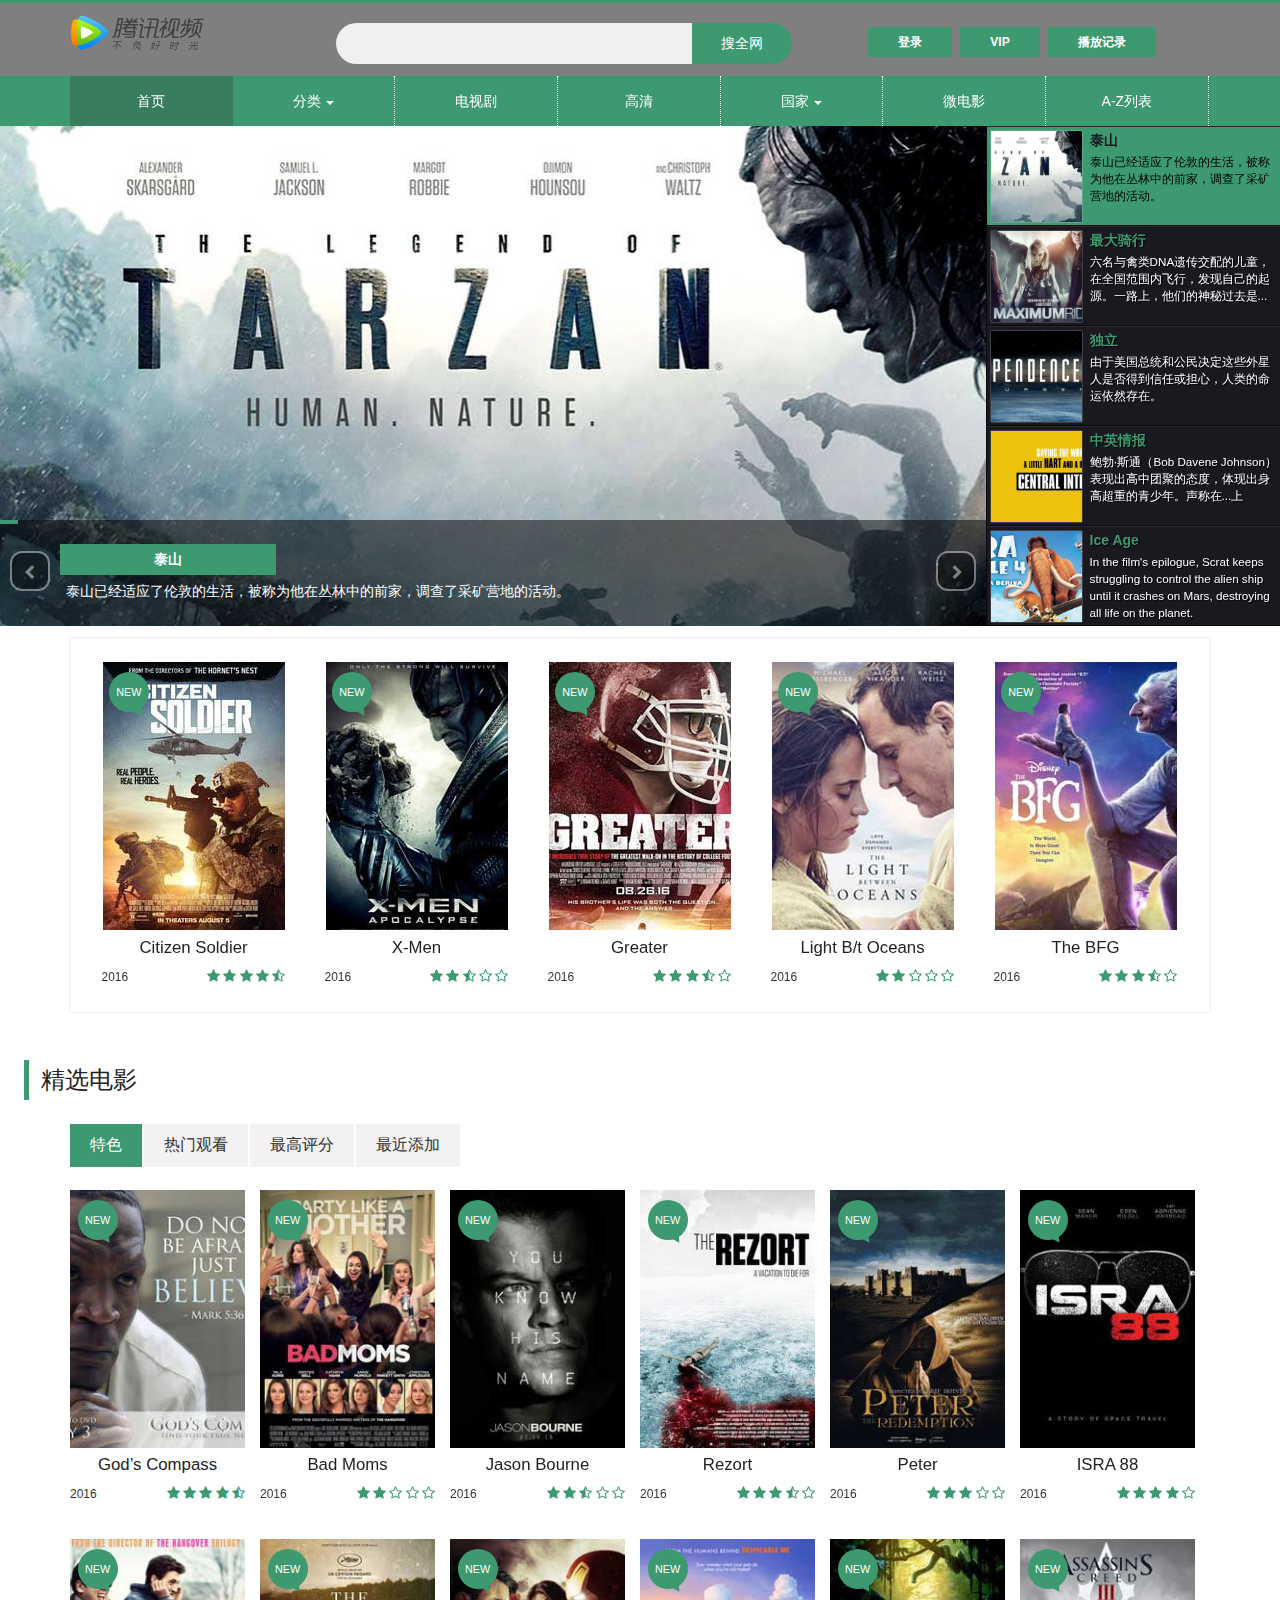
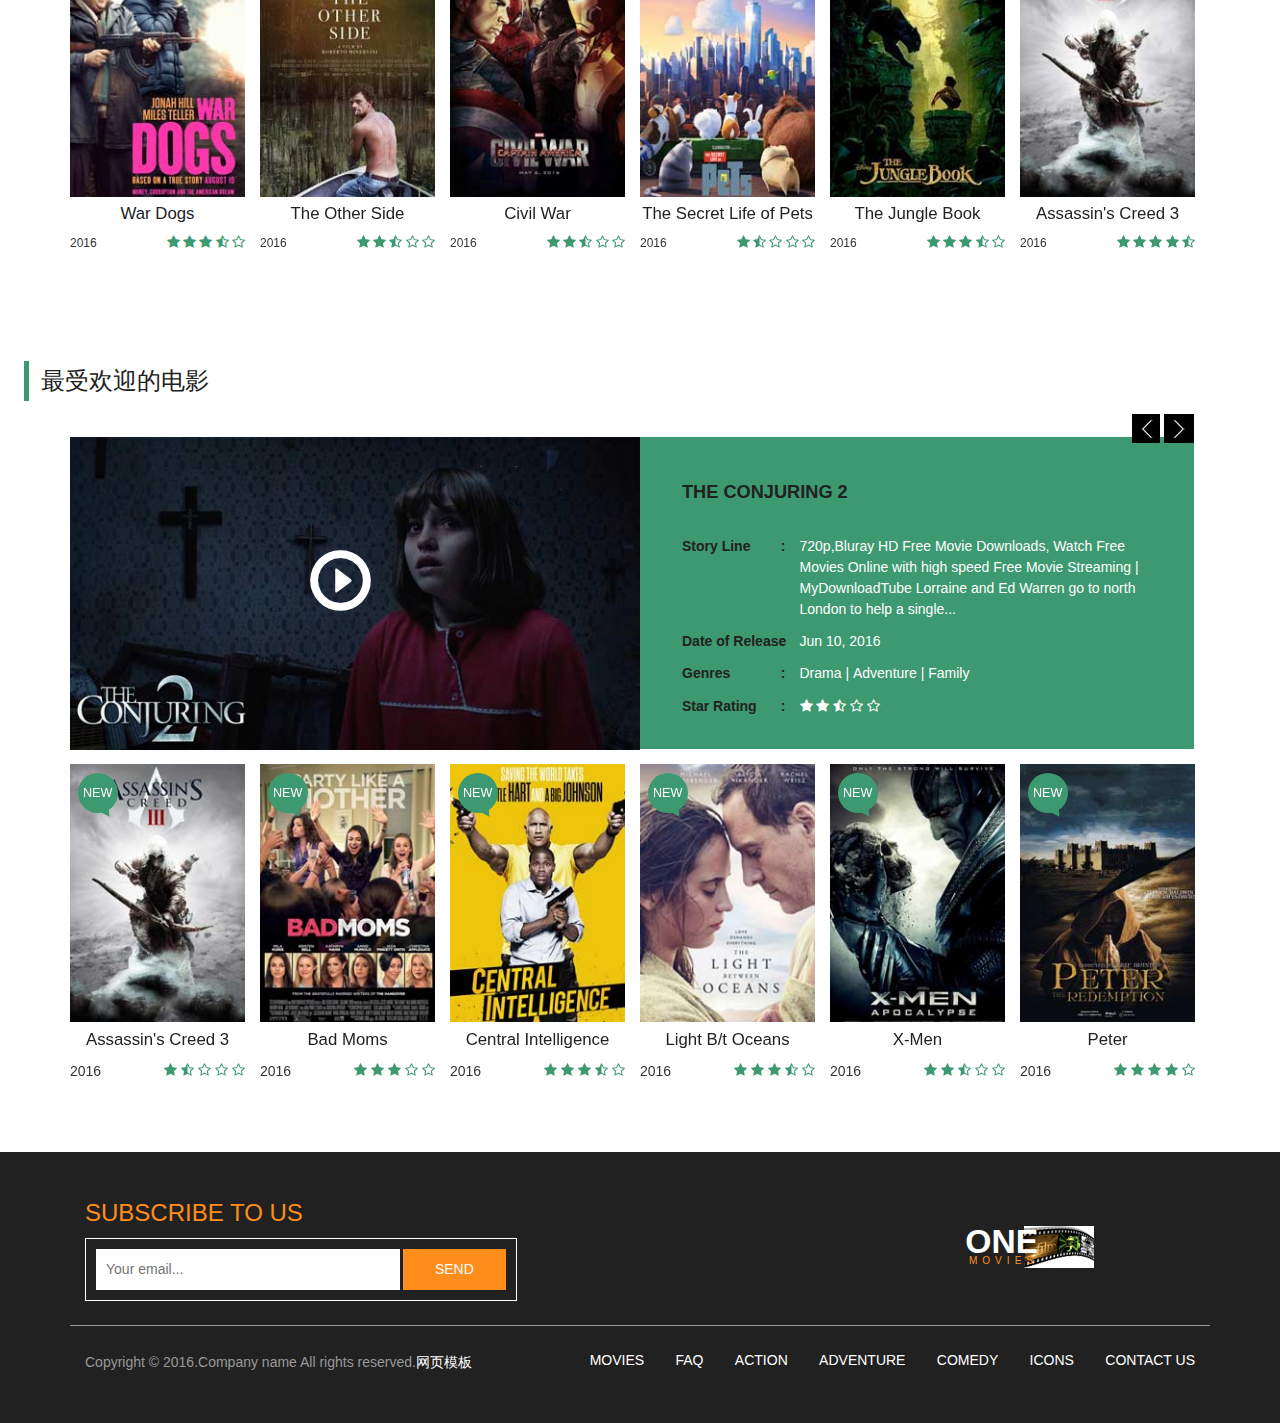
<file: index.html>
<!DOCTYPE html>
<html lang="en">
<head>
<title>Home</title>
<!-- for-mobile-apps -->
<meta name="viewport" content="width=device-width, initial-scale=1">
<meta http-equiv="Content-Type" content="text/html; charset=utf-8" />
<meta name="keywords" content="" />
<script type="application/x-javascript"> addEventListener("load", function() { setTimeout(hideURLbar, 0); }, false);
		function hideURLbar(){ window.scrollTo(0,1); } </script>
<!-- //for-mobile-apps -->
<link href="css/bootstrap.css" rel="stylesheet" type="text/css" media="all" />
<link href="css/style.css" rel="stylesheet" type="text/css" media="all" />
<link rel="stylesheet" href="css/contactstyle.css" type="text/css" media="all" />
<link rel="stylesheet" href="css/faqstyle.css" type="text/css" media="all" />
<link href="css/single.css" rel='stylesheet' type='text/css' />
<link href="css/medile.css" rel='stylesheet' type='text/css' />
<!-- banner-slider -->
<link href="css/jquery.slidey.min.css" rel="stylesheet">
<!-- //banner-slider -->
<!-- pop-up -->
<link href="css/popuo-box.css" rel="stylesheet" type="text/css" media="all" />
<!-- //pop-up -->
<!-- font-awesome icons -->
<link rel="stylesheet" href="css/font-awesome.min.css" />
<!-- //font-awesome icons -->
<!-- js -->
<script type="text/javascript" src="js/jquery-2.1.4.min.js"></script>
<!-- //js -->
<!-- banner-bottom-plugin -->
<link href="css/owl.carousel.css" rel="stylesheet" type="text/css" media="all">
<script src="js/owl.carousel.js"></script>
<script>
	$(document).ready(function() { 
		$("#owl-demo").owlCarousel({
	 
		  autoPlay: 3000, //Set AutoPlay to 3 seconds
	 
		  items : 5,
		  itemsDesktop : [640,4],
		  itemsDesktopSmall : [414,3]
	 
		});
	 
	}); 
</script> 
<!-- //banner-bottom-plugin -->
<!---<link href='http://fonts.googleapis.com/css?family=Roboto+Condensed:400,700italic,700,400italic,300italic,300' rel='stylesheet' type='text/css'>--->
<!-- start-smoth-scrolling -->
<script type="text/javascript" src="js/move-top.js"></script>
<script type="text/javascript" src="js/easing.js"></script>
<script type="text/javascript">
	jQuery(document).ready(function($) {
		$(".scroll").click(function(event){		
			event.preventDefault();
			$('html,body').animate({scrollTop:$(this.hash).offset().top},1000);
		});
	});
</script>
<!-- start-smoth-scrolling -->
</head>
	
<body>
<!-- header  placeholder="速度与激情8"-->
	<div class="header">
		<div class="container">
			<div class="w3layouts_logo">
				<a href="index.html"></a><!--<h1>One<span>Movies</span></h1>-->
			</div>
			<div class="w3_search">
				<form action="#" method="post">
					<input type="text" name="Search" onfocus="if(this.value=='速度与激情8')this.value='';" onblur="if (this.value == ''){this.value = '速度与激情8';}"   required="">
					<input type="submit" value="搜全网">
				</form>
			</div>
			<div class="w3l_sign_in_register">
				<ul>
					<!-- <li><i class="fa fa-phone" aria-hidden="true"></i> (+000) 123 345 653</li> -->
					<li><a href="#" data-toggle="modal" data-target="#myModal">登录</a></li>
					<li><a href="#" data-toggle="modal" data-target="#vip">VIP</a></li>
					<li><a href="#" data-toggle="modal" data-target="#recode">播放记录</a></li>
				</ul>
			</div>
			<div class="clearfix"> </div>
		</div>
	</div>
<!-- //header -->
<!-- bootstrap-pop-up -->
	<div class="modal video-modal fade" id="myModal" tabindex="-1" role="dialog" aria-labelledby="myModal">
		<div class="modal-dialog" role="document">
			<div class="modal-content">
				<div class="modal-header">
					Sign In & Sign Up
					<button type="button" class="close" data-dismiss="modal" aria-label="Close"><span aria-hidden="true">&times;</span></button>						
				</div>
				<section>
					<div class="modal-body">
						<div class="w3_login_module">
							<div class="module form-module">
							  <div class="toggle"><i class="fa fa-times fa-pencil"></i>
								<div class="tooltip">Click Me</div>
							  </div>
							  <div class="form">
								<h3>Login to your account</h3>
								<form action="#" method="post">
								  <input type="text" name="Username" placeholder="Username" required="">
								  <input type="password" name="Password" placeholder="Password" required="">
								  <input type="submit" value="Login">
								</form>
							  </div>
							  <div class="form">
								<h3>Create an account</h3>
								<form action="#" method="post">
								  <input type="text" name="Username" placeholder="Username" required="">
								  <input type="password" name="Password" placeholder="Password" required="">
								  <input type="email" name="Email" placeholder="Email Address" required="">
								  <input type="text" name="Phone" placeholder="Phone Number" required="">
								  <input type="submit" value="Register">
								</form>
							  </div>
							  <div class="cta"><a href="#">Forgot your password?</a></div>
							</div>
						</div>
					</div>
				</section>
			</div>
		</div>
	</div>
	<script>
		$('.toggle').click(function(){
		  // Switches the Icon
		  $(this).children('i').toggleClass('fa-pencil');
		  // Switches the forms  
		  $('.form').animate({
			height: "toggle",
			'padding-top': 'toggle',
			'padding-bottom': 'toggle',
			opacity: "toggle"
		  }, "slow");
		});
	</script>
<!-- //bootstrap-pop-up -->
<!-- nav -->
	<div class="movies_nav">
		<div class="container">
			<nav class="navbar navbar-default">
				<div class="navbar-header navbar-left">
					<button type="button" class="navbar-toggle collapsed" data-toggle="collapse" data-target="#bs-example-navbar-collapse-1">
						<span class="sr-only">Toggle navigation</span>
						<span class="icon-bar"></span>
						<span class="icon-bar"></span>
						<span class="icon-bar"></span>
					</button>
				</div>
				<!-- Collect the nav links, forms, and other content for toggling -->
				<div class="collapse navbar-collapse navbar-right" id="bs-example-navbar-collapse-1">
					<nav>
						<ul class="nav navbar-nav">
							<li class="active"><a href="index.html">首页</a></li>
							<li class="dropdown">
								<a href="#" class="dropdown-toggle" data-toggle="dropdown">分类 <b class="caret"></b></a>
								<ul class="dropdown-menu multi-column columns-3">
									<li>
									<div class="col-sm-4">
										<ul class="multi-column-dropdown">
											<li><a href="genres.html">动作</a></li>
											<li><a href="genres.html">传记</a></li>
											<li><a href="genres.html">犯罪</a></li>
											<li><a href="genres.html">家庭</a></li>
											<li><a href="horror.html">恐怖</a></li>
											<li><a href="genres.html">浪漫</a></li>
											<li><a href="genres.html">体育</a></li>
											<li><a href="genres.html">战争</a></li>
										</ul>
									</div>
									<div class="col-sm-4">
										<ul class="multi-column-dropdown">
											<li><a href="genres.html">冒险</a></li>
											<li><a href="comedy.html">喜剧</a></li>
											<li><a href="genres.html">记录</a></li>
											<li><a href="genres.html">幻想</a></li>
											<li><a href="genres.html">惊悚片</a></li>
										</ul>
									</div>
									<div class="col-sm-4">
										<ul class="multi-column-dropdown">
											<li><a href="genres.html">动画片</a></li>
											<li><a href="genres.html">服装</a></li>
											<li><a href="genres.html">戏剧</a></li>
											<li><a href="genres.html">历史</a></li>
											<li><a href="genres.html">音乐</a></li>
											<li><a href="genres.html">心理</a></li>
										</ul>
									</div>
									<div class="clearfix"></div>
									</li>
								</ul>
							</li>
							<li><a href="series.html">电视剧</a></li>
							<li><a href="news.html">高清</a></li>
							<li class="dropdown">
								<a href="#" class="dropdown-toggle" data-toggle="dropdown">国家 <b class="caret"></b></a>
								<ul class="dropdown-menu multi-column columns-3">
									<li>
										<div class="col-sm-4">
											<ul class="multi-column-dropdown">
												<li><a href="genres.html">亚洲</a></li>
												<li><a href="genres.html">法国</a></li>
												<li><a href="genres.html">台湾</a></li>
												<li><a href="genres.html">美国</a></li>
											</ul>
										</div>
										<div class="col-sm-4">
											<ul class="multi-column-dropdown">
												<li><a href="genres.html">中国</a></li>
												<li><a href="genres.html">香港</a></li>
												<li><a href="genres.html">日本</a></li>
												<li><a href="genres.html">泰国</a></li>
											</ul>
										</div>
										<div class="col-sm-4">
											<ul class="multi-column-dropdown">
												<li><a href="genres.html">欧元</a></li>
												<li><a href="genres.html">印度</a></li>
												<li><a href="genres.html">韩国</a></li>
												<li><a href="genres.html">英国</a></li>
											</ul>
										</div>
										<div class="clearfix"></div>
									</li>
								</ul>
							</li> 
							<li><a href="short-codes.html">微电影</a></li>
							<li><a href="list.html">A-z列表</a></li>
						</ul>
					</nav>
				</div>
			</nav>	
		</div>
	</div>
<!-- //nav -->
<!-- banner -->
	<div id="slidey" style="display:none;">
		<ul>
			<li><img src="images/5.jpg" alt=" "><p class='title'>泰山</p><p class='description'>  泰山已经适应了伦敦的生活，被称为他在丛林中的前家，调查了采矿营地的活动。</p></li>
			<li><img src="images/2.jpg" alt=" "><p class='title'>最大骑行</p><p class='description'>六名与禽类DNA遗传交配的儿童，在全国范围内飞行，发现自己的起源。一路上，他们的神秘过去是...</p></li>
			<li><img src="images/3.jpg" alt=" "><p class='title'>独立</p><p class='description'>由于美国总统和公民决定这些外星人是否得到信任或担心，人类的命运依然存在。</p></li>
			<li><img src="images/4.jpg" alt=" "><p class='title'>中英情报</p><p class='description'>鲍勃·斯通（Bob Davene Johnson）表现出高中团聚的态度，体现出身高超重的青少年。声称在...上</p></li>
			<li><img src="images/6.jpg" alt=" "><p class='title'>Ice Age</p><p class='description'>In the film's epilogue, Scrat keeps struggling to control the alien ship until it crashes on Mars, destroying all life on the planet.</p></li>
			<li><img src="images/7.jpg" alt=" "><p class='title'>X - 人</p><p class='description'>1977年，超自然研究人员埃德（帕特里克·威尔逊）和洛兰·沃伦来了自我强加的休假出来前往恩菲尔德，北自治市镇...</p></li>
		</ul>   	
    </div>
    <script src="js/jquery.slidey.js"></script>
    <script src="js/jquery.dotdotdot.min.js"></script>
	   <script type="text/javascript">
			$("#slidey").slidey({
				interval: 8000,
				listCount: 5,
				autoplay: false,
				showList: true
			});
			$(".slidey-list-description").dotdotdot();
		</script>
<!-- //banner -->
<!-- banner-bottom -->
	<div class="banner-bottom">
		<div class="container">
			<div class="w3_agile_banner_bottom_grid">
				<div id="owl-demo" class="owl-carousel owl-theme">
					<div class="item">
						<div class="w3l-movie-gride-agile w3l-movie-gride-agile1">
							<a href="single.html" class="hvr-shutter-out-horizontal"><img src="images/m13.jpg" title="album-name" class="img-responsive" alt=" " />
								<div class="w3l-action-icon"><i class="fa fa-play-circle" aria-hidden="true"></i></div>
							</a>
							<div class="mid-1 agileits_w3layouts_mid_1_home">
								<div class="w3l-movie-text">
									<h6><a href="single.html">Citizen Soldier</a></h6>							
								</div>
								<div class="mid-2 agile_mid_2_home">
									<p>2016</p>
									<div class="block-stars">
										<ul class="w3l-ratings">
											<li><a href="#"><i class="fa fa-star" aria-hidden="true"></i></a></li>
											<li><a href="#"><i class="fa fa-star" aria-hidden="true"></i></a></li>
											<li><a href="#"><i class="fa fa-star" aria-hidden="true"></i></a></li>
											<li><a href="#"><i class="fa fa-star" aria-hidden="true"></i></a></li>
											<li><a href="#"><i class="fa fa-star-half-o" aria-hidden="true"></i></a></li>
										</ul>
									</div>
									<div class="clearfix"></div>
								</div>
							</div>
							<div class="ribben">
								<p>NEW</p>
							</div>
						</div>
					</div>
					<div class="item">
						<div class="w3l-movie-gride-agile w3l-movie-gride-agile1">
							<a href="single.html" class="hvr-shutter-out-horizontal"><img src="images/m11.jpg" title="album-name" class="img-responsive" alt=" " />
								<div class="w3l-action-icon"><i class="fa fa-play-circle" aria-hidden="true"></i></div>
							</a>
							<div class="mid-1 agileits_w3layouts_mid_1_home">
								<div class="w3l-movie-text">
									<h6><a href="single.html">X-Men</a></h6>							
								</div>
								<div class="mid-2 agile_mid_2_home">
									<p>2016</p>
									<div class="block-stars">
										<ul class="w3l-ratings">
											<li><a href="#"><i class="fa fa-star" aria-hidden="true"></i></a></li>
											<li><a href="#"><i class="fa fa-star" aria-hidden="true"></i></a></li>
											<li><a href="#"><i class="fa fa-star-half-o" aria-hidden="true"></i></a></li>
											<li><a href="#"><i class="fa fa-star-o" aria-hidden="true"></i></a></li>
											<li><a href="#"><i class="fa fa-star-o" aria-hidden="true"></i></a></li>
										</ul>
									</div>
									<div class="clearfix"></div>
								</div>
							</div>
							<div class="ribben">
								<p>NEW</p>
							</div>
						</div>
					</div>
					<div class="item">
						<div class="w3l-movie-gride-agile w3l-movie-gride-agile1">
							<a href="single.html" class="hvr-shutter-out-horizontal"><img src="images/m12.jpg" title="album-name" class="img-responsive" alt=" " />
								<div class="w3l-action-icon"><i class="fa fa-play-circle" aria-hidden="true"></i></div>
							</a>
							<div class="mid-1 agileits_w3layouts_mid_1_home">
								<div class="w3l-movie-text">
									<h6><a href="single.html">Greater</a></h6>							
								</div>
								<div class="mid-2 agile_mid_2_home">
									<p>2016</p>
									<div class="block-stars">
										<ul class="w3l-ratings">
											<li><a href="#"><i class="fa fa-star" aria-hidden="true"></i></a></li>
											<li><a href="#"><i class="fa fa-star" aria-hidden="true"></i></a></li>
											<li><a href="#"><i class="fa fa-star" aria-hidden="true"></i></a></li>
											<li><a href="#"><i class="fa fa-star-half-o" aria-hidden="true"></i></a></li>
											<li><a href="#"><i class="fa fa-star-o" aria-hidden="true"></i></a></li>
										</ul>
									</div>
									<div class="clearfix"></div>
								</div>
							</div>
							<div class="ribben">
								<p>NEW</p>
							</div>
						</div>
					</div>
					<div class="item">
						<div class="w3l-movie-gride-agile w3l-movie-gride-agile1">
							<a href="single.html" class="hvr-shutter-out-horizontal"><img src="images/m7.jpg" title="album-name" class="img-responsive" alt=" " />
								<div class="w3l-action-icon"><i class="fa fa-play-circle" aria-hidden="true"></i></div>
							</a>
							<div class="mid-1 agileits_w3layouts_mid_1_home">
								<div class="w3l-movie-text">
									<h6><a href="single.html">Light B/t Oceans</a></h6>							
								</div>
								<div class="mid-2 agile_mid_2_home">
									<p>2016</p>
									<div class="block-stars">
										<ul class="w3l-ratings">
											<li><a href="#"><i class="fa fa-star" aria-hidden="true"></i></a></li>
											<li><a href="#"><i class="fa fa-star" aria-hidden="true"></i></a></li>
											<li><a href="#"><i class="fa fa-star-o" aria-hidden="true"></i></a></li>
											<li><a href="#"><i class="fa fa-star-o" aria-hidden="true"></i></a></li>
											<li><a href="#"><i class="fa fa-star-o" aria-hidden="true"></i></a></li>
										</ul>
									</div>
									<div class="clearfix"></div>
								</div>
							</div>
							<div class="ribben">
								<p>NEW</p>
							</div>
						</div>
					</div>
					<div class="item">
						<div class="w3l-movie-gride-agile w3l-movie-gride-agile1">
							<a href="single.html" class="hvr-shutter-out-horizontal"><img src="images/m8.jpg" title="album-name" class="img-responsive" alt=" " />
								<div class="w3l-action-icon"><i class="fa fa-play-circle" aria-hidden="true"></i></div>
							</a>
							<div class="mid-1 agileits_w3layouts_mid_1_home">
								<div class="w3l-movie-text">
									<h6><a href="single.html">The BFG</a></h6>							
								</div>
								<div class="mid-2 agile_mid_2_home">
									<p>2016</p>
									<div class="block-stars">
										<ul class="w3l-ratings">
											<li><a href="#"><i class="fa fa-star" aria-hidden="true"></i></a></li>
											<li><a href="#"><i class="fa fa-star" aria-hidden="true"></i></a></li>
											<li><a href="#"><i class="fa fa-star" aria-hidden="true"></i></a></li>
											<li><a href="#"><i class="fa fa-star-half-o" aria-hidden="true"></i></a></li>
											<li><a href="#"><i class="fa fa-star-o" aria-hidden="true"></i></a></li>
										</ul>
									</div>
									<div class="clearfix"></div>
								</div>
							</div>
							<div class="ribben">
								<p>NEW</p>
							</div>
						</div>
					</div>
					<div class="item">
						<div class="w3l-movie-gride-agile w3l-movie-gride-agile1">
							<a href="single.html" class="hvr-shutter-out-horizontal"><img src="images/m9.jpg" title="album-name" class="img-responsive" alt=" " />
								<div class="w3l-action-icon"><i class="fa fa-play-circle" aria-hidden="true"></i></div>
							</a>
							<div class="mid-1 agileits_w3layouts_mid_1_home">
								<div class="w3l-movie-text">
									<h6><a href="single.html">Central Intelligence</a></h6>							
								</div>
								<div class="mid-2 agile_mid_2_home">
									<p>2016</p>
									<div class="block-stars">
										<ul class="w3l-ratings">
											<li><a href="#"><i class="fa fa-star" aria-hidden="true"></i></a></li>
											<li><a href="#"><i class="fa fa-star" aria-hidden="true"></i></a></li>
											<li><a href="#"><i class="fa fa-star" aria-hidden="true"></i></a></li>
											<li><a href="#"><i class="fa fa-star" aria-hidden="true"></i></a></li>
											<li><a href="#"><i class="fa fa-star-half-o" aria-hidden="true"></i></a></li>
										</ul>
									</div>
									<div class="clearfix"></div>
								</div>
							</div>
							<div class="ribben">
								<p>NEW</p>
							</div>
						</div>
					</div>
					<div class="item">
						<div class="w3l-movie-gride-agile w3l-movie-gride-agile1">
							<a href="single.html" class="hvr-shutter-out-horizontal"><img src="images/m10.jpg" title="album-name" class="img-responsive" alt=" " />
								<div class="w3l-action-icon"><i class="fa fa-play-circle" aria-hidden="true"></i></div>
							</a>
							<div class="mid-1 agileits_w3layouts_mid_1_home">
								<div class="w3l-movie-text">
									<h6><a href="single.html">Don't Think Twice</a></h6>							
								</div>
								<div class="mid-2 agile_mid_2_home">
									<p>2016</p>
									<div class="block-stars">
										<ul class="w3l-ratings">
											<li><a href="#"><i class="fa fa-star" aria-hidden="true"></i></a></li>
											<li><a href="#"><i class="fa fa-star-half-o" aria-hidden="true"></i></a></li>
											<li><a href="#"><i class="fa fa-star-o" aria-hidden="true"></i></a></li>
											<li><a href="#"><i class="fa fa-star-o" aria-hidden="true"></i></a></li>
											<li><a href="#"><i class="fa fa-star-o" aria-hidden="true"></i></a></li>
										</ul>
									</div>
									<div class="clearfix"></div>
								</div>
							</div>
							<div class="ribben">
								<p>NEW</p>
							</div>
						</div>
					</div>
					<div class="item">
						<div class="w3l-movie-gride-agile w3l-movie-gride-agile1">
							<a href="single.html" class="hvr-shutter-out-horizontal"><img src="images/m17.jpg" title="album-name" class="img-responsive" alt=" " />
								<div class="w3l-action-icon"><i class="fa fa-play-circle" aria-hidden="true"></i></div>
							</a>
							<div class="mid-1 agileits_w3layouts_mid_1_home">
								<div class="w3l-movie-text">
									<h6><a href="single.html">Peter</a></h6>							
								</div>
								<div class="mid-2 agile_mid_2_home">
									<p>2016</p>
									<div class="block-stars">
										<ul class="w3l-ratings">
											<li><a href="#"><i class="fa fa-star" aria-hidden="true"></i></a></li>
											<li><a href="#"><i class="fa fa-star" aria-hidden="true"></i></a></li>
											<li><a href="#"><i class="fa fa-star" aria-hidden="true"></i></a></li>
											<li><a href="#"><i class="fa fa-star-half-o" aria-hidden="true"></i></a></li>
											<li><a href="#"><i class="fa fa-star-o" aria-hidden="true"></i></a></li>
										</ul>
									</div>
									<div class="clearfix"></div>
								</div>
							</div>
							<div class="ribben">
								<p>NEW</p>
							</div>
						</div>
					</div>
					<div class="item">
						<div class="w3l-movie-gride-agile w3l-movie-gride-agile1">
							<a href="single.html" class="hvr-shutter-out-horizontal"><img src="images/m15.jpg" title="album-name" class="img-responsive" alt=" " />
								<div class="w3l-action-icon"><i class="fa fa-play-circle" aria-hidden="true"></i></div>
							</a>
							<div class="mid-1 agileits_w3layouts_mid_1_home">
								<div class="w3l-movie-text">
									<h6><a href="single.html">God’s Compass</a></h6>							
								</div>
								<div class="mid-2 agile_mid_2_home">
									<p>2016</p>
									<div class="block-stars">
										<ul class="w3l-ratings">
											<li><a href="#"><i class="fa fa-star" aria-hidden="true"></i></a></li>
											<li><a href="#"><i class="fa fa-star" aria-hidden="true"></i></a></li>
											<li><a href="#"><i class="fa fa-star" aria-hidden="true"></i></a></li>
											<li><a href="#"><i class="fa fa-star" aria-hidden="true"></i></a></li>
											<li><a href="#"><i class="fa fa-star-o" aria-hidden="true"></i></a></li>
										</ul>
									</div>
									<div class="clearfix"></div>
								</div>
							</div>
							<div class="ribben">
								<p>NEW</p>
							</div>
						</div>
					</div>
				</div>
			</div>			
		</div>
	</div>
<!-- //banner-bottom -->
<!-- <div class="general_social_icons">
	<nav class="social">
		<ul>
			<li class="w3_twitter"><a href="#">Twitter <i class="fa fa-twitter"></i></a></li>
			<li class="w3_facebook"><a href="#">Facebook <i class="fa fa-facebook"></i></a></li>
			<li class="w3_dribbble"><a href="#">Dribbble <i class="fa fa-dribbble"></i></a></li>
			<li class="w3_g_plus"><a href="#">Google+ <i class="fa fa-google-plus"></i></a></li>				  
		</ul>
  </nav>
</div> -->
<!-- general -->
	<div class="general">
		<h4 class="latest-text w3_latest_text">精选电影</h4>
		<div class="container">
			<div class="bs-example bs-example-tabs" role="tabpanel" data-example-id="togglable-tabs">
				<ul id="myTab" class="nav nav-tabs" role="tablist">
					<li role="presentation" class="active"><a href="#home" id="home-tab" role="tab" data-toggle="tab" aria-controls="home" aria-expanded="true">特色</a></li>
					<li role="presentation"><a href="#profile" role="tab" id="profile-tab" data-toggle="tab" aria-controls="profile" aria-expanded="false">热门观看</a></li>
					<li role="presentation"><a href="#rating" id="rating-tab" role="tab" data-toggle="tab" aria-controls="rating" aria-expanded="true">最高评分</a></li>
					<li role="presentation"><a href="#imdb" role="tab" id="imdb-tab" data-toggle="tab" aria-controls="imdb" aria-expanded="false">最近添加</a></li>
				</ul>
				<div id="myTabContent" class="tab-content">
					<div role="tabpanel" class="tab-pane fade active in" id="home" aria-labelledby="home-tab">
						<div class="w3_agile_featured_movies">
							<div class="col-md-2 w3l-movie-gride-agile">
								<a href="single.html" class="hvr-shutter-out-horizontal"><img src="images/m15.jpg" title="album-name" class="img-responsive" alt=" " />
									<div class="w3l-action-icon"><i class="fa fa-play-circle" aria-hidden="true"></i></div>
								</a>
								<div class="mid-1 agileits_w3layouts_mid_1_home">
									<div class="w3l-movie-text">
										<h6><a href="single.html">God’s Compass</a></h6>							
									</div>
									<div class="mid-2 agile_mid_2_home">
										<p>2016</p>
										<div class="block-stars">
											<ul class="w3l-ratings">
												<li><a href="#"><i class="fa fa-star" aria-hidden="true"></i></a></li>
												<li><a href="#"><i class="fa fa-star" aria-hidden="true"></i></a></li>
												<li><a href="#"><i class="fa fa-star" aria-hidden="true"></i></a></li>
												<li><a href="#"><i class="fa fa-star" aria-hidden="true"></i></a></li>
												<li><a href="#"><i class="fa fa-star-half-o" aria-hidden="true"></i></a></li>
											</ul>
										</div>
										<div class="clearfix"></div>
									</div>
								</div>
								<div class="ribben">
									<p>NEW</p>
								</div>
							</div>
							<div class="col-md-2 w3l-movie-gride-agile">
								<a href="single.html" class="hvr-shutter-out-horizontal"><img src="images/m2.jpg" title="album-name" class="img-responsive" alt=" "  />
									<div class="w3l-action-icon"><i class="fa fa-play-circle" aria-hidden="true"></i></div>
								</a>
								<div class="mid-1 agileits_w3layouts_mid_1_home">
									<div class="w3l-movie-text">
										<h6><a href="single.html">Bad Moms</a></h6>							
									</div>
									<div class="mid-2 agile_mid_2_home">
										<p>2016</p>
										<div class="block-stars">
											<ul class="w3l-ratings">
												<li><a href="#"><i class="fa fa-star" aria-hidden="true"></i></a></li>
												<li><a href="#"><i class="fa fa-star" aria-hidden="true"></i></a></li>
												<li><a href="#"><i class="fa fa-star-o" aria-hidden="true"></i></a></li>
												<li><a href="#"><i class="fa fa-star-o" aria-hidden="true"></i></a></li>
												<li><a href="#"><i class="fa fa-star-o" aria-hidden="true"></i></a></li>
											</ul>
										</div>
										<div class="clearfix"></div>
									</div>
								</div>
								<div class="ribben">
									<p>NEW</p>
								</div>
							</div>
							<div class="col-md-2 w3l-movie-gride-agile">
								<a href="single.html" class="hvr-shutter-out-horizontal"><img src="images/m5.jpg" title="album-name" class="img-responsive" alt=" " />
									<div class="w3l-action-icon"><i class="fa fa-play-circle" aria-hidden="true"></i></div>
								</a>
								<div class="mid-1 agileits_w3layouts_mid_1_home">
									<div class="w3l-movie-text">
										<h6><a href="single.html">Jason Bourne</a></h6>							
									</div>
									<div class="mid-2 agile_mid_2_home">
										<p>2016</p>
										<div class="block-stars">
											<ul class="w3l-ratings">
												<li><a href="#"><i class="fa fa-star" aria-hidden="true"></i></a></li>
												<li><a href="#"><i class="fa fa-star" aria-hidden="true"></i></a></li>
												<li><a href="#"><i class="fa fa-star-half-o" aria-hidden="true"></i></a></li>
												<li><a href="#"><i class="fa fa-star-o" aria-hidden="true"></i></a></li>
												<li><a href="#"><i class="fa fa-star-o" aria-hidden="true"></i></a></li>
											</ul>
										</div>
										<div class="clearfix"></div>
									</div>
								</div>
								<div class="ribben">
									<p>NEW</p>
								</div>
							</div>
							<div class="col-md-2 w3l-movie-gride-agile">
								<a href="single.html" class="hvr-shutter-out-horizontal"><img src="images/m16.jpg" title="album-name" class="img-responsive" alt=" " />
									<div class="w3l-action-icon"><i class="fa fa-play-circle" aria-hidden="true"></i></div>
								</a>
								<div class="mid-1 agileits_w3layouts_mid_1_home">
									<div class="w3l-movie-text">
										<h6><a href="single.html">Rezort</a></h6>							
									</div>
									<div class="mid-2 agile_mid_2_home">
										<p>2016</p>
										<div class="block-stars">
											<ul class="w3l-ratings">
												<li><a href="#"><i class="fa fa-star" aria-hidden="true"></i></a></li>
												<li><a href="#"><i class="fa fa-star" aria-hidden="true"></i></a></li>
												<li><a href="#"><i class="fa fa-star" aria-hidden="true"></i></a></li>
												<li><a href="#"><i class="fa fa-star-half-o" aria-hidden="true"></i></a></li>
												<li><a href="#"><i class="fa fa-star-o" aria-hidden="true"></i></a></li>
											</ul>
										</div>
										<div class="clearfix"></div>
									</div>
								</div>
								<div class="ribben">
									<p>NEW</p>
								</div>
							</div>
							<div class="col-md-2 w3l-movie-gride-agile">
								<a href="single.html" class="hvr-shutter-out-horizontal"><img src="images/m17.jpg" title="album-name" class="img-responsive" alt=" " />
									<div class="w3l-action-icon"><i class="fa fa-play-circle" aria-hidden="true"></i></div>
								</a>
								<div class="mid-1 agileits_w3layouts_mid_1_home">
									<div class="w3l-movie-text">
										<h6><a href="single.html">Peter</a></h6>							
									</div>
									<div class="mid-2 agile_mid_2_home">
										<p>2016</p>
										<div class="block-stars">
											<ul class="w3l-ratings">
												<li><a href="#"><i class="fa fa-star" aria-hidden="true"></i></a></li>
												<li><a href="#"><i class="fa fa-star" aria-hidden="true"></i></a></li>
												<li><a href="#"><i class="fa fa-star" aria-hidden="true"></i></a></li>
												<li><a href="#"><i class="fa fa-star-o" aria-hidden="true"></i></a></li>
												<li><a href="#"><i class="fa fa-star-o" aria-hidden="true"></i></a></li>
											</ul>
										</div>
										<div class="clearfix"></div>
									</div>
								</div>
								<div class="ribben">
									<p>NEW</p>
								</div>
							</div>
							<div class="col-md-2 w3l-movie-gride-agile">
								<a href="single.html" class="hvr-shutter-out-horizontal"><img src="images/m18.jpg" title="album-name" class="img-responsive" alt=" " />
									<div class="w3l-action-icon"><i class="fa fa-play-circle" aria-hidden="true"></i></div>
								</a>
								<div class="mid-1 agileits_w3layouts_mid_1_home">
									<div class="w3l-movie-text">
										<h6><a href="single.html">ISRA 88</a></h6>							
									</div>
									<div class="mid-2 agile_mid_2_home">
										<p>2016</p>
										<div class="block-stars">
											<ul class="w3l-ratings">
												<li><a href="#"><i class="fa fa-star" aria-hidden="true"></i></a></li>
												<li><a href="#"><i class="fa fa-star" aria-hidden="true"></i></a></li>
												<li><a href="#"><i class="fa fa-star" aria-hidden="true"></i></a></li>
												<li><a href="#"><i class="fa fa-star" aria-hidden="true"></i></a></li>
												<li><a href="#"><i class="fa fa-star-o" aria-hidden="true"></i></a></li>
											</ul>
										</div>
										<div class="clearfix"></div>
									</div>
								</div>
								<div class="ribben">
									<p>NEW</p>
								</div>
							</div>
							<div class="col-md-2 w3l-movie-gride-agile">
								<a href="single.html" class="hvr-shutter-out-horizontal"><img src="images/m1.jpg" title="album-name" class="img-responsive" alt=" " />
									<div class="w3l-action-icon"><i class="fa fa-play-circle" aria-hidden="true"></i></div>
								</a>
								<div class="mid-1 agileits_w3layouts_mid_1_home">
									<div class="w3l-movie-text">
										<h6><a href="single.html">War Dogs</a></h6>							
									</div>
									<div class="mid-2 agile_mid_2_home">
										<p>2016</p>
										<div class="block-stars">
											<ul class="w3l-ratings">
												<li><a href="#"><i class="fa fa-star" aria-hidden="true"></i></a></li>
												<li><a href="#"><i class="fa fa-star" aria-hidden="true"></i></a></li>
												<li><a href="#"><i class="fa fa-star" aria-hidden="true"></i></a></li>
												<li><a href="#"><i class="fa fa-star-half-o" aria-hidden="true"></i></a></li>
												<li><a href="#"><i class="fa fa-star-o" aria-hidden="true"></i></a></li>
											</ul>
										</div>
										<div class="clearfix"></div>
									</div>
								</div>
								<div class="ribben">
									<p>NEW</p>
								</div>
							</div>
							<div class="col-md-2 w3l-movie-gride-agile">
								<a href="single.html" class="hvr-shutter-out-horizontal"><img src="images/m14.jpg" title="album-name" class="img-responsive" alt=" " />
									<div class="w3l-action-icon"><i class="fa fa-play-circle" aria-hidden="true"></i></div>
								</a>
								<div class="mid-1 agileits_w3layouts_mid_1_home">
									<div class="w3l-movie-text">
										<h6><a href="single.html">The Other Side</a></h6>							
									</div>
									<div class="mid-2 agile_mid_2_home">
										<p>2016</p>
										<div class="block-stars">
											<ul class="w3l-ratings">
												<li><a href="#"><i class="fa fa-star" aria-hidden="true"></i></a></li>
												<li><a href="#"><i class="fa fa-star" aria-hidden="true"></i></a></li>
												<li><a href="#"><i class="fa fa-star-half-o" aria-hidden="true"></i></a></li>
												<li><a href="#"><i class="fa fa-star-o" aria-hidden="true"></i></a></li>
												<li><a href="#"><i class="fa fa-star-o" aria-hidden="true"></i></a></li>
											</ul>
										</div>
										<div class="clearfix"></div>
									</div>
								</div>
								<div class="ribben">
									<p>NEW</p>
								</div>
							</div>
							<div class="col-md-2 w3l-movie-gride-agile">
								<a href="single.html" class="hvr-shutter-out-horizontal"><img src="images/m19.jpg" title="album-name" class="img-responsive" alt=" " />
									<div class="w3l-action-icon"><i class="fa fa-play-circle" aria-hidden="true"></i></div>
								</a>
								<div class="mid-1 agileits_w3layouts_mid_1_home">
									<div class="w3l-movie-text">
										<h6><a href="single.html">Civil War</a></h6>							
									</div>
									<div class="mid-2 agile_mid_2_home">
										<p>2016</p>
										<div class="block-stars">
											<ul class="w3l-ratings">
												<li><a href="#"><i class="fa fa-star" aria-hidden="true"></i></a></li>
												<li><a href="#"><i class="fa fa-star" aria-hidden="true"></i></a></li>
												<li><a href="#"><i class="fa fa-star-half-o" aria-hidden="true"></i></a></li>
												<li><a href="#"><i class="fa fa-star-o" aria-hidden="true"></i></a></li>
												<li><a href="#"><i class="fa fa-star-o" aria-hidden="true"></i></a></li>
											</ul>
										</div>
										<div class="clearfix"></div>
									</div>
								</div>
								<div class="ribben">
									<p>NEW</p>
								</div>
							</div>
							<div class="col-md-2 w3l-movie-gride-agile">
								<a href="single.html" class="hvr-shutter-out-horizontal"><img src="images/m20.jpg" title="album-name" class="img-responsive" alt=" " />
									<div class="w3l-action-icon"><i class="fa fa-play-circle" aria-hidden="true"></i></div>
								</a>
								<div class="mid-1 agileits_w3layouts_mid_1_home">
									<div class="w3l-movie-text">
										<h6><a href="single.html">The Secret Life of Pets</a></h6>							
									</div>
									<div class="mid-2 agile_mid_2_home">
										<p>2016</p>
										<div class="block-stars">
											<ul class="w3l-ratings">
												<li><a href="#"><i class="fa fa-star" aria-hidden="true"></i></a></li>
												<li><a href="#"><i class="fa fa-star-half-o" aria-hidden="true"></i></a></li>
												<li><a href="#"><i class="fa fa-star-o" aria-hidden="true"></i></a></li>
												<li><a href="#"><i class="fa fa-star-o" aria-hidden="true"></i></a></li>
												<li><a href="#"><i class="fa fa-star-o" aria-hidden="true"></i></a></li>
											</ul>
										</div>
										<div class="clearfix"></div>
									</div>
								</div>
								<div class="ribben">
									<p>NEW</p>
								</div>
							</div>
							<div class="col-md-2 w3l-movie-gride-agile">
								<a href="single.html" class="hvr-shutter-out-horizontal"><img src="images/m21.jpg" title="album-name" class="img-responsive" alt=" " />
									<div class="w3l-action-icon"><i class="fa fa-play-circle" aria-hidden="true"></i></div>
								</a>
								<div class="mid-1 agileits_w3layouts_mid_1_home">
									<div class="w3l-movie-text">
										<h6><a href="single.html">The Jungle Book</a></h6>							
									</div>
									<div class="mid-2 agile_mid_2_home">
										<p>2016</p>
										<div class="block-stars">
											<ul class="w3l-ratings">
												<li><a href="#"><i class="fa fa-star" aria-hidden="true"></i></a></li>
												<li><a href="#"><i class="fa fa-star" aria-hidden="true"></i></a></li>
												<li><a href="#"><i class="fa fa-star" aria-hidden="true"></i></a></li>
												<li><a href="#"><i class="fa fa-star-half-o" aria-hidden="true"></i></a></li>
												<li><a href="#"><i class="fa fa-star-o" aria-hidden="true"></i></a></li>
											</ul>
										</div>
										<div class="clearfix"></div>
									</div>
								</div>
								<div class="ribben">
									<p>NEW</p>
								</div>
							</div>
							<div class="col-md-2 w3l-movie-gride-agile">
								<a href="single.html" class="hvr-shutter-out-horizontal"><img src="images/m22.jpg" title="album-name" class="img-responsive" alt=" " />
									<div class="w3l-action-icon"><i class="fa fa-play-circle" aria-hidden="true"></i></div>
								</a>
								<div class="mid-1 agileits_w3layouts_mid_1_home">
									<div class="w3l-movie-text">
										<h6><a href="single.html">Assassin's Creed 3</a></h6>							
									</div>
									<div class="mid-2 agile_mid_2_home">
										<p>2016</p>
										<div class="block-stars">
											<ul class="w3l-ratings">
												<li><a href="#"><i class="fa fa-star" aria-hidden="true"></i></a></li>
												<li><a href="#"><i class="fa fa-star" aria-hidden="true"></i></a></li>
												<li><a href="#"><i class="fa fa-star" aria-hidden="true"></i></a></li>
												<li><a href="#"><i class="fa fa-star" aria-hidden="true"></i></a></li>
												<li><a href="#"><i class="fa fa-star-half-o" aria-hidden="true"></i></a></li>
											</ul>
										</div>
										<div class="clearfix"></div>
									</div>
								</div>
								<div class="ribben">
									<p>NEW</p>
								</div>
							</div>
							<div class="clearfix"> </div>
						</div>
					</div>
					<div role="tabpanel" class="tab-pane fade" id="profile" aria-labelledby="profile-tab">
						<div class="col-md-2 w3l-movie-gride-agile">
							<a href="single.html" class="hvr-shutter-out-horizontal"><img src="images/m22.jpg" title="album-name" class="img-responsive" alt=" " />
								<div class="w3l-action-icon"><i class="fa fa-play-circle" aria-hidden="true"></i></div>
							</a>
							<div class="mid-1 agileits_w3layouts_mid_1_home">
								<div class="w3l-movie-text">
									<h6><a href="single.html">Assassin's Creed 3</a></h6>							
								</div>
								<div class="mid-2 agile_mid_2_home">
									<p>2016</p>
									<div class="block-stars">
										<ul class="w3l-ratings">
											<li><a href="#"><i class="fa fa-star" aria-hidden="true"></i></a></li>
											<li><a href="#"><i class="fa fa-star-half-o" aria-hidden="true"></i></a></li>
											<li><a href="#"><i class="fa fa-star-o" aria-hidden="true"></i></a></li>
											<li><a href="#"><i class="fa fa-star-o" aria-hidden="true"></i></a></li>
											<li><a href="#"><i class="fa fa-star-o" aria-hidden="true"></i></a></li>
										</ul>
									</div>
									<div class="clearfix"></div>
								</div>
							</div>
							<div class="ribben">
								<p>NEW</p>
							</div>
						</div>
						<div class="col-md-2 w3l-movie-gride-agile">
							<a href="single.html" class="hvr-shutter-out-horizontal"><img src="images/m2.jpg" title="album-name" class="img-responsive" alt=" " />
								<div class="w3l-action-icon"><i class="fa fa-play-circle" aria-hidden="true"></i></div>
							</a>
							<div class="mid-1 agileits_w3layouts_mid_1_home">
								<div class="w3l-movie-text">
									<h6><a href="single.html">Bad Moms</a></h6>							
								</div>
								<div class="mid-2 agile_mid_2_home">
									<p>2016</p>
									<div class="block-stars">
										<ul class="w3l-ratings">
											<li><a href="#"><i class="fa fa-star" aria-hidden="true"></i></a></li>
											<li><a href="#"><i class="fa fa-star" aria-hidden="true"></i></a></li>
											<li><a href="#"><i class="fa fa-star" aria-hidden="true"></i></a></li>
											<li><a href="#"><i class="fa fa-star-o" aria-hidden="true"></i></a></li>
											<li><a href="#"><i class="fa fa-star-o" aria-hidden="true"></i></a></li>
										</ul>
									</div>
									<div class="clearfix"></div>
								</div>
							</div>
							<div class="ribben">
								<p>NEW</p>
							</div>
						</div>
						<div class="col-md-2 w3l-movie-gride-agile">
							<a href="single.html" class="hvr-shutter-out-horizontal"><img src="images/m9.jpg" title="album-name" class="img-responsive" alt=" " />
								<div class="w3l-action-icon"><i class="fa fa-play-circle" aria-hidden="true"></i></div>
							</a>
							<div class="mid-1 agileits_w3layouts_mid_1_home">
								<div class="w3l-movie-text">
									<h6><a href="single.html">Central Intelligence</a></h6>							
								</div>
								<div class="mid-2 agile_mid_2_home">
									<p>2016</p>
									<div class="block-stars">
										<ul class="w3l-ratings">
											<li><a href="#"><i class="fa fa-star" aria-hidden="true"></i></a></li>
											<li><a href="#"><i class="fa fa-star" aria-hidden="true"></i></a></li>
											<li><a href="#"><i class="fa fa-star" aria-hidden="true"></i></a></li>
											<li><a href="#"><i class="fa fa-star-half-o" aria-hidden="true"></i></a></li>
											<li><a href="#"><i class="fa fa-star-o" aria-hidden="true"></i></a></li>
										</ul>
									</div>
									<div class="clearfix"></div>
								</div>
							</div>
							<div class="ribben">
								<p>NEW</p>
							</div>
						</div>
						<div class="clearfix"> </div>
					</div>
					<div role="tabpanel" class="tab-pane fade" id="rating" aria-labelledby="rating-tab">
						<div class="col-md-2 w3l-movie-gride-agile">
							<a href="single.html" class="hvr-shutter-out-horizontal"><img src="images/m7.jpg" title="album-name" class="img-responsive" alt=" " />
								<div class="w3l-action-icon"><i class="fa fa-play-circle" aria-hidden="true"></i></div>
							</a>
							<div class="mid-1 agileits_w3layouts_mid_1_home">
								<div class="w3l-movie-text">
									<h6><a href="single.html">Light B/t Oceans</a></h6>							
								</div>
								<div class="mid-2 agile_mid_2_home">
									<p>2016</p>
									<div class="block-stars">
										<ul class="w3l-ratings">
											<li><a href="#"><i class="fa fa-star" aria-hidden="true"></i></a></li>
											<li><a href="#"><i class="fa fa-star" aria-hidden="true"></i></a></li>
											<li><a href="#"><i class="fa fa-star" aria-hidden="true"></i></a></li>
											<li><a href="#"><i class="fa fa-star-half-o" aria-hidden="true"></i></a></li>
											<li><a href="#"><i class="fa fa-star-o" aria-hidden="true"></i></a></li>
										</ul>
									</div>
									<div class="clearfix"></div>
								</div>
							</div>
							<div class="ribben">
								<p>NEW</p>
							</div>
						</div>
						<div class="col-md-2 w3l-movie-gride-agile">
							<a href="single.html" class="hvr-shutter-out-horizontal"><img src="images/m11.jpg" title="album-name" class="img-responsive" alt=" " />
								<div class="w3l-action-icon"><i class="fa fa-play-circle" aria-hidden="true"></i></div>
							</a>
							<div class="mid-1 agileits_w3layouts_mid_1_home">
								<div class="w3l-movie-text">
									<h6><a href="single.html">X-Men</a></h6>							
								</div>
								<div class="mid-2 agile_mid_2_home">
									<p>2016</p>
									<div class="block-stars">
										<ul class="w3l-ratings">
											<li><a href="#"><i class="fa fa-star" aria-hidden="true"></i></a></li>
											<li><a href="#"><i class="fa fa-star" aria-hidden="true"></i></a></li>
											<li><a href="#"><i class="fa fa-star-half-o" aria-hidden="true"></i></a></li>
											<li><a href="#"><i class="fa fa-star-o" aria-hidden="true"></i></a></li>
											<li><a href="#"><i class="fa fa-star-o" aria-hidden="true"></i></a></li>
										</ul>
									</div>
									<div class="clearfix"></div>
								</div>
							</div>
							<div class="ribben">
								<p>NEW</p>
							</div>
						</div>
						<div class="col-md-2 w3l-movie-gride-agile">
							<a href="single.html" class="hvr-shutter-out-horizontal"><img src="images/m8.jpg" title="album-name" class="img-responsive" alt=" " />
								<div class="w3l-action-icon"><i class="fa fa-play-circle" aria-hidden="true"></i></div>
							</a>
							<div class="mid-1 agileits_w3layouts_mid_1_home">
								<div class="w3l-movie-text">
									<h6><a href="single.html">The BFG</a></h6>							
								</div>
								<div class="mid-2 agile_mid_2_home">
									<p>2016</p>
									<div class="block-stars">
										<ul class="w3l-ratings">
											<li><a href="#"><i class="fa fa-star" aria-hidden="true"></i></a></li>
											<li><a href="#"><i class="fa fa-star" aria-hidden="true"></i></a></li>
											<li><a href="#"><i class="fa fa-star" aria-hidden="true"></i></a></li>
											<li><a href="#"><i class="fa fa-star" aria-hidden="true"></i></a></li>
											<li><a href="#"><i class="fa fa-star-half-o" aria-hidden="true"></i></a></li>
										</ul>
									</div>
									<div class="clearfix"></div>
								</div>
							</div>
							<div class="ribben">
								<p>NEW</p>
							</div>
						</div>
						<div class="col-md-2 w3l-movie-gride-agile">
							<a href="single.html" class="hvr-shutter-out-horizontal"><img src="images/m17.jpg" title="album-name" class="img-responsive" alt=" " />
								<div class="w3l-action-icon"><i class="fa fa-play-circle" aria-hidden="true"></i></div>
							</a>
							<div class="mid-1 agileits_w3layouts_mid_1_home">
								<div class="w3l-movie-text">
									<h6><a href="single.html">Peter</a></h6>							
								</div>
								<div class="mid-2 agile_mid_2_home">
									<p>2016</p>
									<div class="block-stars">
										<ul class="w3l-ratings">
											<li><a href="#"><i class="fa fa-star" aria-hidden="true"></i></a></li>
											<li><a href="#"><i class="fa fa-star" aria-hidden="true"></i></a></li>
											<li><a href="#"><i class="fa fa-star" aria-hidden="true"></i></a></li>
											<li><a href="#"><i class="fa fa-star" aria-hidden="true"></i></a></li>
											<li><a href="#"><i class="fa fa-star-o" aria-hidden="true"></i></a></li>
										</ul>
									</div>
									<div class="clearfix"></div>
								</div>
							</div>
							<div class="ribben">
								<p>NEW</p>
							</div>
						</div>
						<div class="clearfix"> </div>
					</div>
					<div role="tabpanel" class="tab-pane fade" id="imdb" aria-labelledby="imdb-tab">
						<div class="col-md-2 w3l-movie-gride-agile">
							<a href="single.html" class="hvr-shutter-out-horizontal"><img src="images/m22.jpg" title="album-name" class="img-responsive" alt=" " />
								<div class="w3l-action-icon"><i class="fa fa-play-circle" aria-hidden="true"></i></div>
							</a>
							<div class="mid-1 agileits_w3layouts_mid_1_home">
								<div class="w3l-movie-text">
									<h6><a href="single.html">Assassin's Creed 3</a></h6>							
								</div>
								<div class="mid-2 agile_mid_2_home">
									<p>2016</p>
									<div class="block-stars">
										<ul class="w3l-ratings">
											<li><a href="#"><i class="fa fa-star" aria-hidden="true"></i></a></li>
											<li><a href="#"><i class="fa fa-star" aria-hidden="true"></i></a></li>
											<li><a href="#"><i class="fa fa-star-half-o" aria-hidden="true"></i></a></li>
											<li><a href="#"><i class="fa fa-star-o" aria-hidden="true"></i></a></li>
											<li><a href="#"><i class="fa fa-star-o" aria-hidden="true"></i></a></li>
										</ul>
									</div>
									<div class="clearfix"></div>
								</div>
							</div>
							<div class="ribben">
								<p>NEW</p>
							</div>
						</div>
						<div class="col-md-2 w3l-movie-gride-agile">
							<a href="single.html" class="hvr-shutter-out-horizontal"><img src="images/m2.jpg" title="album-name" class="img-responsive" alt=" " />
								<div class="w3l-action-icon"><i class="fa fa-play-circle" aria-hidden="true"></i></div>
							</a>
							<div class="mid-1 agileits_w3layouts_mid_1_home">
								<div class="w3l-movie-text">
									<h6><a href="single.html">Bad Moms</a></h6>							
								</div>
								<div class="mid-2 agile_mid_2_home">
									<p>2016</p>
									<div class="block-stars">
										<ul class="w3l-ratings">
											<li><a href="#"><i class="fa fa-star" aria-hidden="true"></i></a></li>
											<li><a href="#"><i class="fa fa-star" aria-hidden="true"></i></a></li>
											<li><a href="#"><i class="fa fa-star" aria-hidden="true"></i></a></li>
											<li><a href="#"><i class="fa fa-star-half-o" aria-hidden="true"></i></a></li>
											<li><a href="#"><i class="fa fa-star-o" aria-hidden="true"></i></a></li>
										</ul>
									</div>
									<div class="clearfix"></div>
								</div>
							</div>
							<div class="ribben">
								<p>NEW</p>
							</div>
						</div>
						<div class="col-md-2 w3l-movie-gride-agile">
							<a href="single.html" class="hvr-shutter-out-horizontal"><img src="images/m9.jpg" title="album-name" class="img-responsive" alt=" " />
								<div class="w3l-action-icon"><i class="fa fa-play-circle" aria-hidden="true"></i></div>
							</a>
							<div class="mid-1 agileits_w3layouts_mid_1_home">
								<div class="w3l-movie-text">
									<h6><a href="single.html">Central Intelligence</a></h6>							
								</div>
								<div class="mid-2 agile_mid_2_home">
									<p>2016</p>
									<div class="block-stars">
										<ul class="w3l-ratings">
											<li><a href="#"><i class="fa fa-star" aria-hidden="true"></i></a></li>
											<li><a href="#"><i class="fa fa-star" aria-hidden="true"></i></a></li>
											<li><a href="#"><i class="fa fa-star-o" aria-hidden="true"></i></a></li>
											<li><a href="#"><i class="fa fa-star-o" aria-hidden="true"></i></a></li>
											<li><a href="#"><i class="fa fa-star-o" aria-hidden="true"></i></a></li>
										</ul>
									</div>
									<div class="clearfix"></div>
								</div>
							</div>
							<div class="ribben">
								<p>NEW</p>
							</div>
						</div>
						<div class="col-md-2 w3l-movie-gride-agile">
							<a href="single.html" class="hvr-shutter-out-horizontal"><img src="images/m10.jpg" title="album-name" class="img-responsive" alt=" " />
								<div class="w3l-action-icon"><i class="fa fa-play-circle" aria-hidden="true"></i></div>
							</a>
							<div class="mid-1 agileits_w3layouts_mid_1_home">
								<div class="w3l-movie-text">
									<h6><a href="single.html">Don't Think Twice</a></h6>							
								</div>
								<div class="mid-2 agile_mid_2_home">
									<p>2016</p>
									<div class="block-stars">
										<ul class="w3l-ratings">
											<li><a href="#"><i class="fa fa-star" aria-hidden="true"></i></a></li>
											<li><a href="#"><i class="fa fa-star" aria-hidden="true"></i></a></li>
											<li><a href="#"><i class="fa fa-star" aria-hidden="true"></i></a></li>
											<li><a href="#"><i class="fa fa-star-half-o" aria-hidden="true"></i></a></li>
											<li><a href="#"><i class="fa fa-star-o" aria-hidden="true"></i></a></li>
										</ul>
									</div>
									<div class="clearfix"></div>
								</div>
							</div>
							<div class="ribben">
								<p>NEW</p>
							</div>
						</div>
						<div class="col-md-2 w3l-movie-gride-agile">
							<a href="single.html" class="hvr-shutter-out-horizontal"><img src="images/m23.jpg" title="album-name" class="img-responsive" alt=" " />
								<div class="w3l-action-icon"><i class="fa fa-play-circle" aria-hidden="true"></i></div>
							</a>
							<div class="mid-1 agileits_w3layouts_mid_1_home">
								<div class="w3l-movie-text">
									<h6><a href="single.html">Dead Island 2</a></h6>							
								</div>
								<div class="mid-2 agile_mid_2_home">
									<p>2016</p>
									<div class="block-stars">
										<ul class="w3l-ratings">
											<li><a href="#"><i class="fa fa-star" aria-hidden="true"></i></a></li>
											<li><a href="#"><i class="fa fa-star" aria-hidden="true"></i></a></li>
											<li><a href="#"><i class="fa fa-star-half-o" aria-hidden="true"></i></a></li>
											<li><a href="#"><i class="fa fa-star-o" aria-hidden="true"></i></a></li>
											<li><a href="#"><i class="fa fa-star-o" aria-hidden="true"></i></a></li>
										</ul>
									</div>
									<div class="clearfix"></div>
								</div>
							</div>
							<div class="ribben">
								<p>NEW</p>
							</div>
						</div>
						<div class="clearfix"> </div>
					</div>
				</div>
			</div>
		</div>
	</div>
<!-- //general -->
<!-- Latest-tv-series -->
	<div class="Latest-tv-series">
		<h4 class="latest-text w3_latest_text w3_home_popular">最受欢迎的电影</h4>
		<div class="container">
			<section class="slider">
				<div class="flexslider">
					<ul class="slides">
						<li>
							<div class="agile_tv_series_grid">
								<div class="col-md-6 agile_tv_series_grid_left">
									<div class="w3ls_market_video_grid1">
										<img src="images/h1-1.jpg" alt=" " class="img-responsive" />
										<a class="w3_play_icon" href="#small-dialog">
											<span class="glyphicon glyphicon-play-circle" aria-hidden="true"></span>
										</a>
									</div>
								</div>
								<div class="col-md-6 agile_tv_series_grid_right">
									<p class="fexi_header">the conjuring 2</p>
									<p class="fexi_header_para"><span class="conjuring_w3">Story Line<label>:</label></span> 720p,Bluray HD Free Movie Downloads, Watch Free Movies Online with high speed Free Movie Streaming | MyDownloadTube Lorraine and Ed Warren go to north London to help a single...</p>
									<p class="fexi_header_para"><span>Date of Release<label>:</label></span> Jun 10, 2016 </p>
									<p class="fexi_header_para">
										<span>Genres<label>:</label> </span>
										<a href="genres.html">Drama</a> | 
										<a href="genres.html">Adventure</a> | 
										<a href="genres.html">Family</a>								
									</p>
									<p class="fexi_header_para fexi_header_para1"><span>Star Rating<label>:</label></span>
										<a href="#"><i class="fa fa-star" aria-hidden="true"></i></a>
										<a href="#"><i class="fa fa-star" aria-hidden="true"></i></a>
										<a href="#"><i class="fa fa-star-half-o" aria-hidden="true"></i></a>
										<a href="#"><i class="fa fa-star-o" aria-hidden="true"></i></a>
										<a href="#"><i class="fa fa-star-o" aria-hidden="true"></i></a>
									</p>
								</div>
								<div class="clearfix"> </div>
								<div class="agileinfo_flexislider_grids">
									<div class="col-md-2 w3l-movie-gride-agile">
										<a href="single.html" class="hvr-shutter-out-horizontal"><img src="images/m22.jpg" title="album-name" class="img-responsive" alt=" " />
											<div class="w3l-action-icon"><i class="fa fa-play-circle" aria-hidden="true"></i></div>
										</a>
										<div class="mid-1 agileits_w3layouts_mid_1_home">
											<div class="w3l-movie-text">
												<h6><a href="single.html">Assassin's Creed 3</a></h6>							
											</div>
											<div class="mid-2 agile_mid_2_home">
												<p>2016</p>
												<div class="block-stars">
													<ul class="w3l-ratings">
														<li><a href="#"><i class="fa fa-star" aria-hidden="true"></i></a></li>
														<li><a href="#"><i class="fa fa-star-half-o" aria-hidden="true"></i></a></li>
														<li><a href="#"><i class="fa fa-star-o" aria-hidden="true"></i></a></li>
														<li><a href="#"><i class="fa fa-star-o" aria-hidden="true"></i></a></li>
														<li><a href="#"><i class="fa fa-star-o" aria-hidden="true"></i></a></li>
													</ul>
												</div>
												<div class="clearfix"></div>
											</div>
										</div>
										<div class="ribben">
											<p>NEW</p>
										</div>
									</div>
									<div class="col-md-2 w3l-movie-gride-agile">
										<a href="single.html" class="hvr-shutter-out-horizontal"><img src="images/m2.jpg" title="album-name" class="img-responsive" alt=" " />
											<div class="w3l-action-icon"><i class="fa fa-play-circle" aria-hidden="true"></i></div>
										</a>
										<div class="mid-1 agileits_w3layouts_mid_1_home">
											<div class="w3l-movie-text">
												<h6><a href="single.html">Bad Moms</a></h6>							
											</div>
											<div class="mid-2 agile_mid_2_home">
												<p>2016</p>
												<div class="block-stars">
													<ul class="w3l-ratings">
														<li><a href="#"><i class="fa fa-star" aria-hidden="true"></i></a></li>
														<li><a href="#"><i class="fa fa-star" aria-hidden="true"></i></a></li>
														<li><a href="#"><i class="fa fa-star" aria-hidden="true"></i></a></li>
														<li><a href="#"><i class="fa fa-star-o" aria-hidden="true"></i></a></li>
														<li><a href="#"><i class="fa fa-star-o" aria-hidden="true"></i></a></li>
													</ul>
												</div>
												<div class="clearfix"></div>
											</div>
										</div>
										<div class="ribben">
											<p>NEW</p>
										</div>
									</div>
									<div class="col-md-2 w3l-movie-gride-agile">
										<a href="single.html" class="hvr-shutter-out-horizontal"><img src="images/m9.jpg" title="album-name" class="img-responsive" alt=" " />
											<div class="w3l-action-icon"><i class="fa fa-play-circle" aria-hidden="true"></i></div>
										</a>
										<div class="mid-1 agileits_w3layouts_mid_1_home">
											<div class="w3l-movie-text">
												<h6><a href="single.html">Central Intelligence</a></h6>							
											</div>
											<div class="mid-2 agile_mid_2_home">
												<p>2016</p>
												<div class="block-stars">
													<ul class="w3l-ratings">
														<li><a href="#"><i class="fa fa-star" aria-hidden="true"></i></a></li>
														<li><a href="#"><i class="fa fa-star" aria-hidden="true"></i></a></li>
														<li><a href="#"><i class="fa fa-star" aria-hidden="true"></i></a></li>
														<li><a href="#"><i class="fa fa-star-half-o" aria-hidden="true"></i></a></li>
														<li><a href="#"><i class="fa fa-star-o" aria-hidden="true"></i></a></li>
													</ul>
												</div>
												<div class="clearfix"></div>
											</div>
										</div>
										<div class="ribben">
											<p>NEW</p>
										</div>
									</div>
									<div class="col-md-2 w3l-movie-gride-agile">
										<a href="single.html" class="hvr-shutter-out-horizontal"><img src="images/m7.jpg" title="album-name" class="img-responsive" alt=" " />
											<div class="w3l-action-icon"><i class="fa fa-play-circle" aria-hidden="true"></i></div>
										</a>
										<div class="mid-1 agileits_w3layouts_mid_1_home">
											<div class="w3l-movie-text">
												<h6><a href="single.html">Light B/t Oceans</a></h6>							
											</div>
											<div class="mid-2 agile_mid_2_home">
												<p>2016</p>
												<div class="block-stars">
													<ul class="w3l-ratings">
														<li><a href="#"><i class="fa fa-star" aria-hidden="true"></i></a></li>
														<li><a href="#"><i class="fa fa-star" aria-hidden="true"></i></a></li>
														<li><a href="#"><i class="fa fa-star" aria-hidden="true"></i></a></li>
														<li><a href="#"><i class="fa fa-star-half-o" aria-hidden="true"></i></a></li>
														<li><a href="#"><i class="fa fa-star-o" aria-hidden="true"></i></a></li>
													</ul>
												</div>
												<div class="clearfix"></div>
											</div>
										</div>
										<div class="ribben">
											<p>NEW</p>
										</div>
									</div>
									<div class="col-md-2 w3l-movie-gride-agile">
										<a href="single.html" class="hvr-shutter-out-horizontal"><img src="images/m11.jpg" title="album-name" class="img-responsive" alt=" " />
											<div class="w3l-action-icon"><i class="fa fa-play-circle" aria-hidden="true"></i></div>
										</a>
										<div class="mid-1 agileits_w3layouts_mid_1_home">
											<div class="w3l-movie-text">
												<h6><a href="single.html">X-Men</a></h6>							
											</div>
											<div class="mid-2 agile_mid_2_home">
												<p>2016</p>
												<div class="block-stars">
													<ul class="w3l-ratings">
														<li><a href="#"><i class="fa fa-star" aria-hidden="true"></i></a></li>
														<li><a href="#"><i class="fa fa-star" aria-hidden="true"></i></a></li>
														<li><a href="#"><i class="fa fa-star-half-o" aria-hidden="true"></i></a></li>
														<li><a href="#"><i class="fa fa-star-o" aria-hidden="true"></i></a></li>
														<li><a href="#"><i class="fa fa-star-o" aria-hidden="true"></i></a></li>
													</ul>
												</div>
												<div class="clearfix"></div>
											</div>
										</div>
										<div class="ribben">
											<p>NEW</p>
										</div>
									</div>
									<div class="col-md-2 w3l-movie-gride-agile">
										<a href="single.html" class="hvr-shutter-out-horizontal"><img src="images/m17.jpg" title="album-name" class="img-responsive" alt=" " />
											<div class="w3l-action-icon"><i class="fa fa-play-circle" aria-hidden="true"></i></div>
										</a>
										<div class="mid-1 agileits_w3layouts_mid_1_home">
											<div class="w3l-movie-text">
												<h6><a href="single.html">Peter</a></h6>							
											</div>
											<div class="mid-2 agile_mid_2_home">
												<p>2016</p>
												<div class="block-stars">
													<ul class="w3l-ratings">
														<li><a href="#"><i class="fa fa-star" aria-hidden="true"></i></a></li>
														<li><a href="#"><i class="fa fa-star" aria-hidden="true"></i></a></li>
														<li><a href="#"><i class="fa fa-star" aria-hidden="true"></i></a></li>
														<li><a href="#"><i class="fa fa-star" aria-hidden="true"></i></a></li>
														<li><a href="#"><i class="fa fa-star-o" aria-hidden="true"></i></a></li>
													</ul>
												</div>
												<div class="clearfix"></div>
											</div>
										</div>
										<div class="ribben">
											<p>NEW</p>
										</div>
									</div>
									<div class="clearfix"> </div>
								</div>
							</div>
						</li>
						<li>
							<div class="agile_tv_series_grid">
								<div class="col-md-6 agile_tv_series_grid_left">
									<div class="w3ls_market_video_grid1">
										<img src="images/h2-1.jpg" alt=" " class="img-responsive" />
										<a class="w3_play_icon1" href="#small-dialog1">
											<span class="glyphicon glyphicon-play-circle" aria-hidden="true"></span>
										</a>
									</div>
								</div>
								<div class="col-md-6 agile_tv_series_grid_right">
									<p class="fexi_header">a haunting in cawdor</p>
									<p class="fexi_header_para"><span class="conjuring_w3">Story Line<label>:</label></span> Vivian Miller, sent to a rehabilitation programme for young offenders, where a theatre camp is used as an alternative to jail time. After she views tape ...</p>
									<p class="fexi_header_para"><span>Date of Release<label>:</label></span> Oct 09, 2015 </p>
									<p class="fexi_header_para">
										<span>Genres<label>:</label> </span>
										<a href="genres.html">Thriller</a> |  
										<a href="genres.html">Horror</a>								
									</p>
									<p class="fexi_header_para fexi_header_para1"><span>Star Rating<label>:</label></span>
										<a href="#"><i class="fa fa-star" aria-hidden="true"></i></a>
										<a href="#"><i class="fa fa-star" aria-hidden="true"></i></a>
										<a href="#"><i class="fa fa-star" aria-hidden="true"></i></a>
										<a href="#"><i class="fa fa-star-half-o" aria-hidden="true"></i></a>
										<a href="#"><i class="fa fa-star-o" aria-hidden="true"></i></a>
									</p>
								</div>
								<div class="clearfix"> </div>
								<div class="agileinfo_flexislider_grids">
									<div class="col-md-2 w3l-movie-gride-agile">
										<a href="single.html" class="hvr-shutter-out-horizontal"><img src="images/m2.jpg" title="album-name" class="img-responsive" alt=" " />
											<div class="w3l-action-icon"><i class="fa fa-play-circle" aria-hidden="true"></i></div>
										</a>
										<div class="mid-1 agileits_w3layouts_mid_1_home">
											<div class="w3l-movie-text">
												<h6><a href="single.html">Bad Moms</a></h6>							
											</div>
											<div class="mid-2 agile_mid_2_home">
												<p>2016</p>
												<div class="block-stars">
													<ul class="w3l-ratings">
														<li><a href="#"><i class="fa fa-star" aria-hidden="true"></i></a></li>
														<li><a href="#"><i class="fa fa-star" aria-hidden="true"></i></a></li>
														<li><a href="#"><i class="fa fa-star" aria-hidden="true"></i></a></li>
														<li><a href="#"><i class="fa fa-star-o" aria-hidden="true"></i></a></li>
														<li><a href="#"><i class="fa fa-star-o" aria-hidden="true"></i></a></li>
													</ul>
												</div>
												<div class="clearfix"></div>
											</div>
										</div>
										<div class="ribben">
											<p>NEW</p>
										</div>
									</div>
									<div class="col-md-2 w3l-movie-gride-agile">
										<a href="single.html" class="hvr-shutter-out-horizontal"><img src="images/m9.jpg" title="album-name" class="img-responsive" alt=" " />
											<div class="w3l-action-icon"><i class="fa fa-play-circle" aria-hidden="true"></i></div>
										</a>
										<div class="mid-1 agileits_w3layouts_mid_1_home">
											<div class="w3l-movie-text">
												<h6><a href="single.html">Central Intelligence</a></h6>							
											</div>
											<div class="mid-2 agile_mid_2_home">
												<p>2016</p>
												<div class="block-stars">
													<ul class="w3l-ratings">
														<li><a href="#"><i class="fa fa-star" aria-hidden="true"></i></a></li>
														<li><a href="#"><i class="fa fa-star" aria-hidden="true"></i></a></li>
														<li><a href="#"><i class="fa fa-star" aria-hidden="true"></i></a></li>
														<li><a href="#"><i class="fa fa-star-half-o" aria-hidden="true"></i></a></li>
														<li><a href="#"><i class="fa fa-star-o" aria-hidden="true"></i></a></li>
													</ul>
												</div>
												<div class="clearfix"></div>
											</div>
										</div>
										<div class="ribben">
											<p>NEW</p>
										</div>
									</div>
									<div class="col-md-2 w3l-movie-gride-agile">
										<a href="single.html" class="hvr-shutter-out-horizontal"><img src="images/m7.jpg" title="album-name" class="img-responsive" alt=" " />
											<div class="w3l-action-icon"><i class="fa fa-play-circle" aria-hidden="true"></i></div>
										</a>
										<div class="mid-1 agileits_w3layouts_mid_1_home">
											<div class="w3l-movie-text">
												<h6><a href="single.html">Light B/t Oceans</a></h6>							
											</div>
											<div class="mid-2 agile_mid_2_home">
												<p>2016</p>
												<div class="block-stars">
													<ul class="w3l-ratings">
														<li><a href="#"><i class="fa fa-star" aria-hidden="true"></i></a></li>
														<li><a href="#"><i class="fa fa-star" aria-hidden="true"></i></a></li>
														<li><a href="#"><i class="fa fa-star" aria-hidden="true"></i></a></li>
														<li><a href="#"><i class="fa fa-star-half-o" aria-hidden="true"></i></a></li>
														<li><a href="#"><i class="fa fa-star-o" aria-hidden="true"></i></a></li>
													</ul>
												</div>
												<div class="clearfix"></div>
											</div>
										</div>
										<div class="ribben">
											<p>NEW</p>
										</div>
									</div>
									<div class="col-md-2 w3l-movie-gride-agile">
										<a href="single.html" class="hvr-shutter-out-horizontal"><img src="images/m11.jpg" title="album-name" class="img-responsive" alt=" " />
											<div class="w3l-action-icon"><i class="fa fa-play-circle" aria-hidden="true"></i></div>
										</a>
										<div class="mid-1 agileits_w3layouts_mid_1_home">
											<div class="w3l-movie-text">
												<h6><a href="single.html">X-Men</a></h6>							
											</div>
											<div class="mid-2 agile_mid_2_home">
												<p>2016</p>
												<div class="block-stars">
													<ul class="w3l-ratings">
														<li><a href="#"><i class="fa fa-star" aria-hidden="true"></i></a></li>
														<li><a href="#"><i class="fa fa-star" aria-hidden="true"></i></a></li>
														<li><a href="#"><i class="fa fa-star-half-o" aria-hidden="true"></i></a></li>
														<li><a href="#"><i class="fa fa-star-o" aria-hidden="true"></i></a></li>
														<li><a href="#"><i class="fa fa-star-o" aria-hidden="true"></i></a></li>
													</ul>
												</div>
												<div class="clearfix"></div>
											</div>
										</div>
										<div class="ribben">
											<p>NEW</p>
										</div>
									</div>
									<div class="col-md-2 w3l-movie-gride-agile">
										<a href="single.html" class="hvr-shutter-out-horizontal"><img src="images/m17.jpg" title="album-name" class="img-responsive" alt=" " />
											<div class="w3l-action-icon"><i class="fa fa-play-circle" aria-hidden="true"></i></div>
										</a>
										<div class="mid-1 agileits_w3layouts_mid_1_home">
											<div class="w3l-movie-text">
												<h6><a href="single.html">Peter</a></h6>							
											</div>
											<div class="mid-2 agile_mid_2_home">
												<p>2016</p>
												<div class="block-stars">
													<ul class="w3l-ratings">
														<li><a href="#"><i class="fa fa-star" aria-hidden="true"></i></a></li>
														<li><a href="#"><i class="fa fa-star" aria-hidden="true"></i></a></li>
														<li><a href="#"><i class="fa fa-star" aria-hidden="true"></i></a></li>
														<li><a href="#"><i class="fa fa-star" aria-hidden="true"></i></a></li>
														<li><a href="#"><i class="fa fa-star-o" aria-hidden="true"></i></a></li>
													</ul>
												</div>
												<div class="clearfix"></div>
											</div>
										</div>
										<div class="ribben">
											<p>NEW</p>
										</div>
									</div>
									<div class="col-md-2 w3l-movie-gride-agile">
										<a href="single.html" class="hvr-shutter-out-horizontal"><img src="images/m21.jpg" title="album-name" class="img-responsive" alt=" " />
											<div class="w3l-action-icon"><i class="fa fa-play-circle" aria-hidden="true"></i></div>
										</a>
										<div class="mid-1 agileits_w3layouts_mid_1_home">
											<div class="w3l-movie-text">
												<h6><a href="single.html">The Jungle Book</a></h6>							
											</div>
											<div class="mid-2 agile_mid_2_home">
												<p>2016</p>
												<div class="block-stars">
													<ul class="w3l-ratings">
														<li><a href="#"><i class="fa fa-star" aria-hidden="true"></i></a></li>
														<li><a href="#"><i class="fa fa-star" aria-hidden="true"></i></a></li>
														<li><a href="#"><i class="fa fa-star" aria-hidden="true"></i></a></li>
														<li><a href="#"><i class="fa fa-star-half-o" aria-hidden="true"></i></a></li>
														<li><a href="#"><i class="fa fa-star-o" aria-hidden="true"></i></a></li>
													</ul>
												</div>
												<div class="clearfix"></div>
											</div>
										</div>
										<div class="ribben">
											<p>NEW</p>
										</div>
									</div>
									<div class="clearfix"> </div>
								</div>
							</div>
						</li>
						<li>
							<div class="agile_tv_series_grid">
								<div class="col-md-6 agile_tv_series_grid_left">
									<div class="w3ls_market_video_grid1">
										<img src="images/h3-1.jpg" alt=" " class="img-responsive" />
										<a class="w3_play_icon2" href="#small-dialog2">
											<span class="glyphicon glyphicon-play-circle" aria-hidden="true"></span>
										</a>
									</div>
								</div>
								<div class="col-md-6 agile_tv_series_grid_right">
									<p class="fexi_header">civil war captain America</p>
									<p class="fexi_header_para"><span class="conjuring_w3">Story Line<label>:</label></span> After the Avengers leaves some&nbsp;collateral damage, political pressure mounts to install a system of accountability.&nbsp;The new status quo deeply divides ...</p>
									<p class="fexi_header_para"><span>Date of Release<label>:</label></span> May 06, 2016 </p>
									<p class="fexi_header_para">
										<span>Genres<label>:</label> </span>
										<a href="genres.html">Action</a> | 
										<a href="genres.html">Adventure</a>								
									</p>
									<p class="fexi_header_para fexi_header_para1"><span>Star Rating<label>:</label></span>
										<a href="#"><i class="fa fa-star" aria-hidden="true"></i></a>
										<a href="#"><i class="fa fa-star" aria-hidden="true"></i></a>
										<a href="#"><i class="fa fa-star" aria-hidden="true"></i></a>
										<a href="#"><i class="fa fa-star-o" aria-hidden="true"></i></a>
										<a href="#"><i class="fa fa-star-o" aria-hidden="true"></i></a>
									</p>
								</div>
								<div class="clearfix"> </div>
								<div class="agileinfo_flexislider_grids">
									<div class="col-md-2 w3l-movie-gride-agile">
										<a href="single.html" class="hvr-shutter-out-horizontal"><img src="images/m2.jpg" title="album-name" class="img-responsive" alt=" " />
											<div class="w3l-action-icon"><i class="fa fa-play-circle" aria-hidden="true"></i></div>
										</a>
										<div class="mid-1 agileits_w3layouts_mid_1_home">
											<div class="w3l-movie-text">
												<h6><a href="single.html">Bad Moms</a></h6>							
											</div>
											<div class="mid-2 agile_mid_2_home">
												<p>2016</p>
												<div class="block-stars">
													<ul class="w3l-ratings">
														<li><a href="#"><i class="fa fa-star" aria-hidden="true"></i></a></li>
														<li><a href="#"><i class="fa fa-star" aria-hidden="true"></i></a></li>
														<li><a href="#"><i class="fa fa-star" aria-hidden="true"></i></a></li>
														<li><a href="#"><i class="fa fa-star-o" aria-hidden="true"></i></a></li>
														<li><a href="#"><i class="fa fa-star-o" aria-hidden="true"></i></a></li>
													</ul>
												</div>
												<div class="clearfix"></div>
											</div>
										</div>
										<div class="ribben">
											<p>NEW</p>
										</div>
									</div>
									<div class="col-md-2 w3l-movie-gride-agile">
										<a href="single.html" class="hvr-shutter-out-horizontal"><img src="images/m9.jpg" title="album-name" class="img-responsive" alt=" " />
											<div class="w3l-action-icon"><i class="fa fa-play-circle" aria-hidden="true"></i></div>
										</a>
										<div class="mid-1 agileits_w3layouts_mid_1_home">
											<div class="w3l-movie-text">
												<h6><a href="single.html">Central Intelligence</a></h6>							
											</div>
											<div class="mid-2 agile_mid_2_home">
												<p>2016</p>
												<div class="block-stars">
													<ul class="w3l-ratings">
														<li><a href="#"><i class="fa fa-star" aria-hidden="true"></i></a></li>
														<li><a href="#"><i class="fa fa-star" aria-hidden="true"></i></a></li>
														<li><a href="#"><i class="fa fa-star" aria-hidden="true"></i></a></li>
														<li><a href="#"><i class="fa fa-star-half-o" aria-hidden="true"></i></a></li>
														<li><a href="#"><i class="fa fa-star-o" aria-hidden="true"></i></a></li>
													</ul>
												</div>
												<div class="clearfix"></div>
											</div>
										</div>
										<div class="ribben">
											<p>NEW</p>
										</div>
									</div>
									<div class="col-md-2 w3l-movie-gride-agile">
										<a href="single.html" class="hvr-shutter-out-horizontal"><img src="images/m7.jpg" title="album-name" class="img-responsive" alt=" " />
											<div class="w3l-action-icon"><i class="fa fa-play-circle" aria-hidden="true"></i></div>
										</a>
										<div class="mid-1 agileits_w3layouts_mid_1_home">
											<div class="w3l-movie-text">
												<h6><a href="single.html">Light B/t Oceans</a></h6>							
											</div>
											<div class="mid-2 agile_mid_2_home">
												<p>2016</p>
												<div class="block-stars">
													<ul class="w3l-ratings">
														<li><a href="#"><i class="fa fa-star" aria-hidden="true"></i></a></li>
														<li><a href="#"><i class="fa fa-star" aria-hidden="true"></i></a></li>
														<li><a href="#"><i class="fa fa-star" aria-hidden="true"></i></a></li>
														<li><a href="#"><i class="fa fa-star-half-o" aria-hidden="true"></i></a></li>
														<li><a href="#"><i class="fa fa-star-o" aria-hidden="true"></i></a></li>
													</ul>
												</div>
												<div class="clearfix"></div>
											</div>
										</div>
										<div class="ribben">
											<p>NEW</p>
										</div>
									</div>
									<div class="col-md-2 w3l-movie-gride-agile">
										<a href="single.html" class="hvr-shutter-out-horizontal"><img src="images/m11.jpg" title="album-name" class="img-responsive" alt=" " />
											<div class="w3l-action-icon"><i class="fa fa-play-circle" aria-hidden="true"></i></div>
										</a>
										<div class="mid-1 agileits_w3layouts_mid_1_home">
											<div class="w3l-movie-text">
												<h6><a href="single.html">X-Men</a></h6>							
											</div>
											<div class="mid-2 agile_mid_2_home">
												<p>2016</p>
												<div class="block-stars">
													<ul class="w3l-ratings">
														<li><a href="#"><i class="fa fa-star" aria-hidden="true"></i></a></li>
														<li><a href="#"><i class="fa fa-star" aria-hidden="true"></i></a></li>
														<li><a href="#"><i class="fa fa-star-half-o" aria-hidden="true"></i></a></li>
														<li><a href="#"><i class="fa fa-star-o" aria-hidden="true"></i></a></li>
														<li><a href="#"><i class="fa fa-star-o" aria-hidden="true"></i></a></li>
													</ul>
												</div>
												<div class="clearfix"></div>
											</div>
										</div>
										<div class="ribben">
											<p>NEW</p>
										</div>
									</div>
									<div class="col-md-2 w3l-movie-gride-agile">
										<a href="single.html" class="hvr-shutter-out-horizontal"><img src="images/m17.jpg" title="album-name" class="img-responsive" alt=" " />
											<div class="w3l-action-icon"><i class="fa fa-play-circle" aria-hidden="true"></i></div>
										</a>
										<div class="mid-1 agileits_w3layouts_mid_1_home">
											<div class="w3l-movie-text">
												<h6><a href="single.html">Peter</a></h6>							
											</div>
											<div class="mid-2 agile_mid_2_home">
												<p>2016</p>
												<div class="block-stars">
													<ul class="w3l-ratings">
														<li><a href="#"><i class="fa fa-star" aria-hidden="true"></i></a></li>
														<li><a href="#"><i class="fa fa-star" aria-hidden="true"></i></a></li>
														<li><a href="#"><i class="fa fa-star" aria-hidden="true"></i></a></li>
														<li><a href="#"><i class="fa fa-star" aria-hidden="true"></i></a></li>
														<li><a href="#"><i class="fa fa-star-o" aria-hidden="true"></i></a></li>
													</ul>
												</div>
												<div class="clearfix"></div>
											</div>
										</div>
										<div class="ribben">
											<p>NEW</p>
										</div>
									</div>
									<div class="col-md-2 w3l-movie-gride-agile">
										<a href="single.html" class="hvr-shutter-out-horizontal"><img src="images/m20.jpg" title="album-name" class="img-responsive" alt=" " />
											<div class="w3l-action-icon"><i class="fa fa-play-circle" aria-hidden="true"></i></div>
										</a>
										<div class="mid-1 agileits_w3layouts_mid_1_home">
											<div class="w3l-movie-text">
												<h6><a href="single.html">The Secret Life of Pets</a></h6>							
											</div>
											<div class="mid-2 agile_mid_2_home">
												<p>2016</p>
												<div class="block-stars">
													<ul class="w3l-ratings">
														<li><a href="#"><i class="fa fa-star" aria-hidden="true"></i></a></li>
														<li><a href="#"><i class="fa fa-star-half-o" aria-hidden="true"></i></a></li>
														<li><a href="#"><i class="fa fa-star-o" aria-hidden="true"></i></a></li>
														<li><a href="#"><i class="fa fa-star-o" aria-hidden="true"></i></a></li>
														<li><a href="#"><i class="fa fa-star-o" aria-hidden="true"></i></a></li>
													</ul>
												</div>
												<div class="clearfix"></div>
											</div>
										</div>
										<div class="ribben">
											<p>NEW</p>
										</div>
									</div>
									<div class="clearfix"> </div>
								</div>
							</div>
						</li>
					</ul>
				</div>
			</section>
			<!-- flexSlider -->
				<link rel="stylesheet" href="css/flexslider.css" type="text/css" media="screen" property="" />
				<script defer src="js/jquery.flexslider.js"></script>
				<script type="text/javascript">
				$(window).load(function(){
				  $('.flexslider').flexslider({
					animation: "slide",
					start: function(slider){
					  $('body').removeClass('loading');
					}
				  });
				});
			  </script>
			<!-- //flexSlider -->
		</div>
	</div>
	<!-- pop-up-box -->  
		<script src="js/jquery.magnific-popup.js" type="text/javascript"></script>
	<!--//pop-up-box -->
	<div id="small-dialog" class="mfp-hide">
		<!---<iframe src="https://player.vimeo.com/video/164819130?title=0&byline=0"></iframe>--->
	</div>
	<div id="small-dialog1" class="mfp-hide">
		<!---<iframe src="https://player.vimeo.com/video/148284736"></iframe>--->
	</div>
	<div id="small-dialog2" class="mfp-hide">
		<!---<iframe src="https://player.vimeo.com/video/165197924?color=ffffff&title=0&byline=0&portrait=0"></iframe>--->
	</div>
	<script>
		$(document).ready(function() {
		$('.w3_play_icon,.w3_play_icon1,.w3_play_icon2').magnificPopup({
			type: 'inline',
			fixedContentPos: false,
			fixedBgPos: true,
			overflowY: 'auto',
			closeBtnInside: true,
			preloader: false,
			midClick: true,
			removalDelay: 300,
			mainClass: 'my-mfp-zoom-in'
		});
																		
		});
	</script>
<!-- //Latest-tv-series -->
<!-- footer -->
	<div class="footer">
		<div class="container">
			<div class="w3ls_footer_grid">
				<div class="col-md-6 w3ls_footer_grid_left">
					<div class="w3ls_footer_grid_left1">
						<h2>Subscribe to us</h2>
						<div class="w3ls_footer_grid_left1_pos">
							<form action="#" method="post">
								<input type="email" name="email" placeholder="Your email..." required="">
								<input type="submit" value="Send">
							</form>
						</div>
					</div>
				</div>
				<div class="col-md-6 w3ls_footer_grid_right">
					<a href="index.html"><h2>One<span>Movies</span></h2></a>
				</div>
				<div class="clearfix"> </div>
			</div>
			<div class="col-md-5 w3ls_footer_grid1_left">
				<p>Copyright &copy; 2016.Company name All rights reserved.<a target="_blank" href="http://www.17sucai.com/">&#x7F51;&#x9875;&#x6A21;&#x677F;</a></p>
			</div>
			<div class="col-md-7 w3ls_footer_grid1_right">
				<ul>
					<li>
						<a href="genres.html">Movies</a>
					</li>
					<li>
						<a href="faq.html">FAQ</a>
					</li>
					<li>
						<a href="horror.html">Action</a>
					</li>
					<li>
						<a href="genres.html">Adventure</a>
					</li>
					<li>
						<a href="comedy.html">Comedy</a>
					</li>
					<li>
						<a href="icons.html">Icons</a>
					</li>
					<li>
						<a href="contact.html">Contact Us</a>
					</li>
				</ul>
			</div>
			<div class="clearfix"> </div>
		</div>
	</div>
<!-- //footer -->
<!-- Bootstrap Core JavaScript -->
<script src="js/bootstrap.min.js"></script>
<script>
$(document).ready(function(){
    $(".dropdown").hover(            
        function() {
            $('.dropdown-menu', this).stop( true, true ).slideDown("fast");
            $(this).toggleClass('open');        
        },
        function() {
            $('.dropdown-menu', this).stop( true, true ).slideUp("fast");
            $(this).toggleClass('open');       
        }
    );
});
</script>
<!-- //Bootstrap Core JavaScript -->
<!-- here stars scrolling icon -->
	<script type="text/javascript">
		$(document).ready(function() {
			/*
				var defaults = {
				containerID: 'toTop', // fading element id
				containerHoverID: 'toTopHover', // fading element hover id
				scrollSpeed: 1200,
				easingType: 'linear' 
				};
			*/
								
			$().UItoTop({ easingType: 'easeOutQuart' });
								
			});
	</script>
<!-- //here ends scrolling icon -->
</body>
</html>
</file>
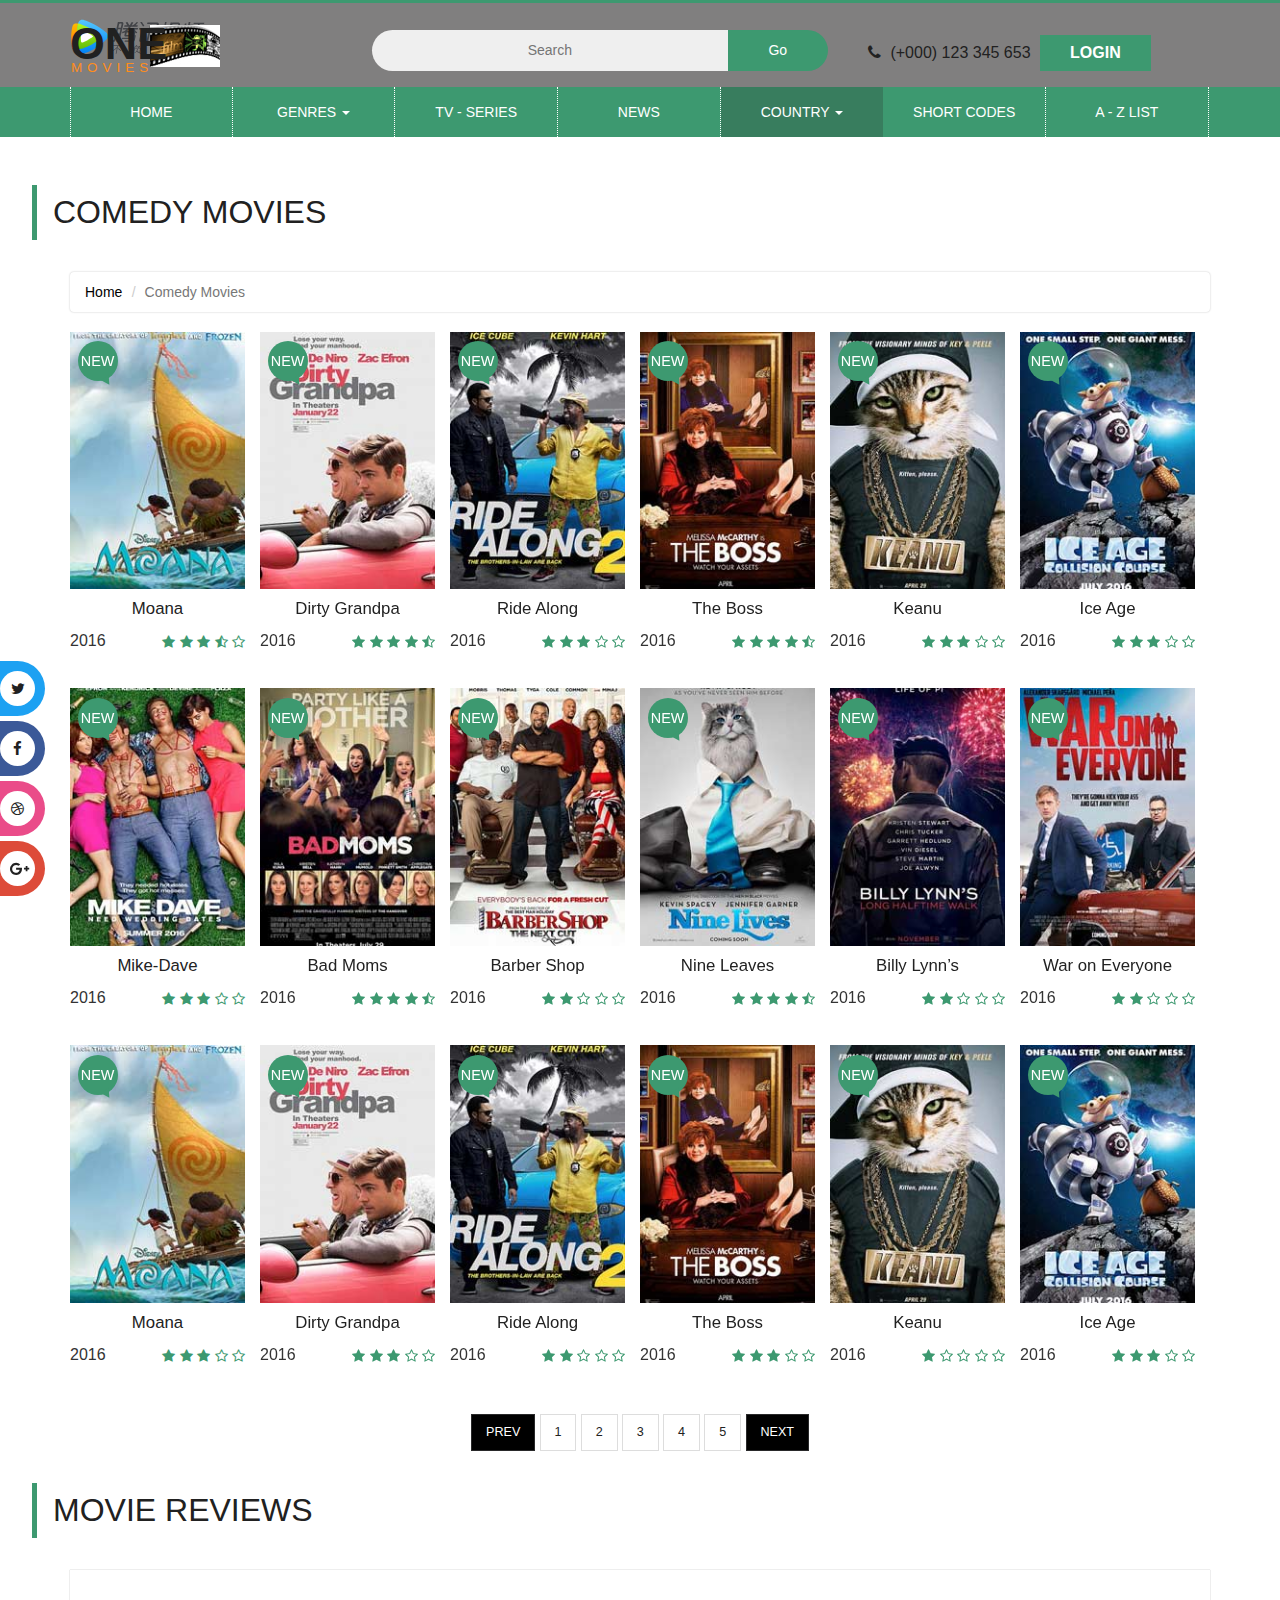
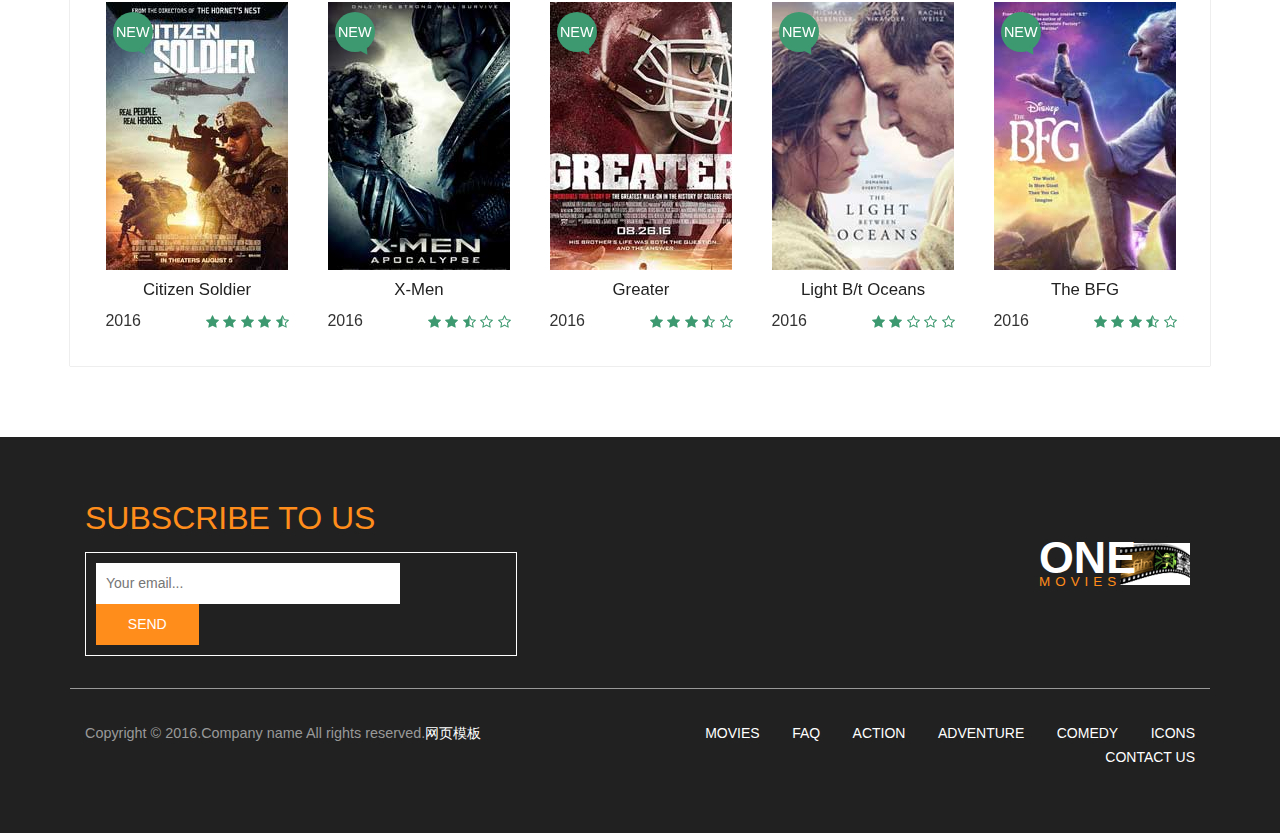
<file: comedy.html>
<!DOCTYPE html>
<html lang="en">
<head>
<title>Comedy</title>
<!-- for-mobile-apps -->
<meta name="viewport" content="width=device-width, initial-scale=1">
<meta http-equiv="Content-Type" content="text/html; charset=utf-8" />
<meta name="keywords" content="" />
<script type="application/x-javascript"> addEventListener("load", function() { setTimeout(hideURLbar, 0); }, false);
		function hideURLbar(){ window.scrollTo(0,1); } </script>
<!-- //for-mobile-apps -->
<link href="css/bootstrap.css" rel="stylesheet" type="text/css" media="all" />
<link href="css/style.css" rel="stylesheet" type="text/css" media="all" />
<link href="css/medile.css" rel='stylesheet' type='text/css' />
<link href="css/single.css" rel='stylesheet' type='text/css' />
<link rel="stylesheet" href="css/contactstyle.css" type="text/css" media="all" />
<link rel="stylesheet" href="css/faqstyle.css" type="text/css" media="all" />
<!-- news-css -->
<link rel="stylesheet" href="news-css/news.css" type="text/css" media="all" />
<!-- //news-css -->
<!-- list-css -->
<link rel="stylesheet" href="list-css/list.css" type="text/css" media="all" />
<!-- //list-css -->
<!-- font-awesome icons -->
<link rel="stylesheet" href="css/font-awesome.min.css" />
<!-- //font-awesome icons -->
<!-- js -->
<script type="text/javascript" src="js/jquery-2.1.4.min.js"></script>
<!-- //js -->
<!---<link href='http://fonts.googleapis.com/css?family=Roboto+Condensed:400,700italic,700,400italic,300italic,300' rel='stylesheet' type='text/css'>--->
<!-- start-smoth-scrolling -->
<script type="text/javascript" src="js/move-top.js"></script>
<script type="text/javascript" src="js/easing.js"></script>
<script type="text/javascript">
	jQuery(document).ready(function($) {
		$(".scroll").click(function(event){		
			event.preventDefault();
			$('html,body').animate({scrollTop:$(this.hash).offset().top},1000);
		});
	});
</script>
<!-- start-smoth-scrolling -->
<link href="css/owl.carousel.css" rel="stylesheet" type="text/css" media="all">
<script src="js/owl.carousel.js"></script>
<script>
	$(document).ready(function() { 
		$("#owl-demo").owlCarousel({
	 
		  autoPlay: 3000, //Set AutoPlay to 3 seconds
	 
		  items : 5,
		  itemsDesktop : [640,5],
		  itemsDesktopSmall : [414,4]
	 
		});
	 
	}); 
</script> 
</head>
	
<body>
<!-- header -->
	<div class="header">
		<div class="container">
			<div class="w3layouts_logo">
				<a href="index.html"><h1>One<span>Movies</span></h1></a>
			</div>
			<div class="w3_search">
				<form action="#" method="post">
					<input type="text" name="Search" placeholder="Search" required="">
					<input type="submit" value="Go">
				</form>
			</div>
			<div class="w3l_sign_in_register">
				<ul>
					<li><i class="fa fa-phone" aria-hidden="true"></i> (+000) 123 345 653</li>
					<li><a href="#" data-toggle="modal" data-target="#myModal">Login</a></li>
				</ul>
			</div>
			<div class="clearfix"> </div>
		</div>
	</div>
<!-- //header -->
<!-- bootstrap-pop-up -->
	<div class="modal video-modal fade" id="myModal" tabindex="-1" role="dialog" aria-labelledby="myModal">
		<div class="modal-dialog" role="document">
			<div class="modal-content">
				<div class="modal-header">
					Sign In & Sign Up
					<button type="button" class="close" data-dismiss="modal" aria-label="Close"><span aria-hidden="true">&times;</span></button>						
				</div>
				<section>
					<div class="modal-body">
						<div class="w3_login_module">
							<div class="module form-module">
							  <div class="toggle"><i class="fa fa-times fa-pencil"></i>
								<div class="tooltip">Click Me</div>
							  </div>
							  <div class="form">
								<h3>Login to your account</h3>
								<form action="#" method="post">
								  <input type="text" name="Username" placeholder="Username" required="">
								  <input type="password" name="Password" placeholder="Password" required="">
								  <input type="submit" value="Login">
								</form>
							  </div>
							  <div class="form">
								<h3>Create an account</h3>
								<form action="#" method="post">
								  <input type="text" name="Username" placeholder="Username" required="">
								  <input type="password" name="Password" placeholder="Password" required="">
								  <input type="email" name="Email" placeholder="Email Address" required="">
								  <input type="text" name="Phone" placeholder="Phone Number" required="">
								  <input type="submit" value="Register">
								</form>
							  </div>
							  <div class="cta"><a href="#">Forgot your password?</a></div>
							</div>
						</div>
					</div>
				</section>
			</div>
		</div>
	</div>
	<script>
		$('.toggle').click(function(){
		  // Switches the Icon
		  $(this).children('i').toggleClass('fa-pencil');
		  // Switches the forms  
		  $('.form').animate({
			height: "toggle",
			'padding-top': 'toggle',
			'padding-bottom': 'toggle',
			opacity: "toggle"
		  }, "slow");
		});
	</script>
<!-- //bootstrap-pop-up -->
<!-- nav -->
	<div class="movies_nav">
		<div class="container">
			<nav class="navbar navbar-default">
				<div class="navbar-header navbar-left">
					<button type="button" class="navbar-toggle collapsed" data-toggle="collapse" data-target="#bs-example-navbar-collapse-1">
						<span class="sr-only">Toggle navigation</span>
						<span class="icon-bar"></span>
						<span class="icon-bar"></span>
						<span class="icon-bar"></span>
					</button>
				</div>
				<!-- Collect the nav links, forms, and other content for toggling -->
				<div class="collapse navbar-collapse navbar-right" id="bs-example-navbar-collapse-1">
					<nav>
						<ul class="nav navbar-nav">
							<li class="w3_home_act"><a href="index.html">Home</a></li>
							<li class="dropdown">
								<a href="#" class="dropdown-toggle" data-toggle="dropdown">Genres <b class="caret"></b></a>
								<ul class="dropdown-menu multi-column columns-3">
									<li>
										<div class="col-sm-4">
											<ul class="multi-column-dropdown">
												<li><a href="genres.html">Action</a></li>
												<li><a href="genres.html">Biography</a></li>
												<li><a href="genres.html">Crime</a></li>
												<li><a href="genres.html">Family</a></li>
												<li><a href="horror.html">Horror</a></li>
												<li><a href="genres.html">Romance</a></li>
												<li><a href="genres.html">Sports</a></li>
												<li><a href="genres.html">War</a></li>
											</ul>
										</div>
										<div class="col-sm-4">
											<ul class="multi-column-dropdown">
												<li><a href="genres.html">Adventure</a></li>
												<li><a href="comedy.html">Comedy</a></li>
												<li><a href="genres.html">Documentary</a></li>
												<li><a href="genres.html">Fantasy</a></li>
												<li><a href="genres.html">Thriller</a></li>
											</ul>
										</div>
										<div class="col-sm-4">
											<ul class="multi-column-dropdown">
												<li><a href="genres.html">Animation</a></li>
												<li><a href="genres.html">Costume</a></li>
												<li><a href="genres.html">Drama</a></li>
												<li><a href="genres.html">History</a></li>
												<li><a href="genres.html">Musical</a></li>
												<li><a href="genres.html">Psychological</a></li>
											</ul>
										</div>
										<div class="clearfix"></div>
									</li>
								</ul>
							</li>
							<li><a href="series.html">tv - series</a></li>
							<li><a href="news.html">news</a></li>
							<li class="dropdown active">
								<a href="#" class="dropdown-toggle" data-toggle="dropdown">Country <b class="caret"></b></a>
								<ul class="dropdown-menu multi-column columns-3">
									<li>
										<div class="col-sm-4">
											<ul class="multi-column-dropdown">
												<li><a href="genres.html">Asia</a></li>
												<li><a href="genres.html">France</a></li>
												<li><a href="genres.html">Taiwan</a></li>
												<li><a href="genres.html">United States</a></li>
											</ul>
										</div>
										<div class="col-sm-4">
											<ul class="multi-column-dropdown">
												<li><a href="genres.html">China</a></li>
												<li><a href="genres.html">HongCong</a></li>
												<li><a href="genres.html">Japan</a></li>
												<li><a href="genres.html">Thailand</a></li>
											</ul>
										</div>
										<div class="col-sm-4">
											<ul class="multi-column-dropdown">
												<li><a href="genres.html">Euro</a></li>
												<li><a href="genres.html">India</a></li>
												<li><a href="genres.html">Korea</a></li>
												<li><a href="genres.html">United Kingdom</a></li>
											</ul>
										</div>
										<div class="clearfix"></div>
									</li>
								</ul>
							</li>
							<li><a href="short-codes.html">Short Codes</a></li>
							<li><a href="list.html">A - z list</a></li>
						</ul>
					</nav>
				</div>
			</nav>	
		</div>
	</div>
<!-- //nav -->
<div class="general_social_icons">
	<nav class="social">
		<ul>
			<li class="w3_twitter"><a href="#">Twitter <i class="fa fa-twitter"></i></a></li>
			<li class="w3_facebook"><a href="#">Facebook <i class="fa fa-facebook"></i></a></li>
			<li class="w3_dribbble"><a href="#">Dribbble <i class="fa fa-dribbble"></i></a></li>
			<li class="w3_g_plus"><a href="#">Google+ <i class="fa fa-google-plus"></i></a></li>				  
		</ul>
  </nav>
</div>
<!-- comedy-w3l-agileits -->
	<div class="wthree-comedy">
	    <!-- /w3l-medile-movies-grids -->
			<div class="w3l-medile-movies-grids">
				<!-- /movie-browse-agile -->
				      <div class="movie-browse-agile">
					     <!--/browse-agile-w3ls -->
						<div class="browse-agile-w3ls general-w3ls">
								<div class="tittle-head">
									<h4 class="latest-text">Comedy Movies </h4>
									<div class="container">
										<div class="agileits-single-top">
											<ol class="breadcrumb">
											  <li><a href="index.html">Home</a></li>
											  <li class="active">Comedy Movies</li>
											</ol>
										</div>
									</div>
								</div>
							<div class="container">
									<!-- /latest-movies1 -->
							    <div class="browse-inner-come-agile-w3">
							   <div class="col-md-2 w3l-movie-gride-agile">
										 <a href="single.html" class="hvr-shutter-out-horizontal"><img src="images/c1.jpg" title="album-name" alt=" " />
									     <div class="w3l-action-icon"><i class="fa fa-play-circle" aria-hidden="true"></i></div>
									</a>
									  <div class="mid-1">
										<div class="w3l-movie-text">
											<h6><a href="single.html">Moana</a></h6>							
										</div>
										<div class="mid-2">
										
											<p>2016</p>
											<div class="block-stars">
												<ul class="w3l-ratings">
													     <li><a href="#"><i class="fa fa-star" aria-hidden="true"></i></a></li>
														 <li><a href="#"><i class="fa fa-star" aria-hidden="true"></i></a></li>
														 <li><a href="#"><i class="fa fa-star" aria-hidden="true"></i></a></li>
														
														  <li><a href="#"><i class="fa fa-star-half-o" aria-hidden="true"></i></a></li>
														    <li><a href="#"><i class="fa fa-star-o" aria-hidden="true"></i></a></li>
														  
										
												</ul>
											</div>
											<div class="clearfix"></div>
										</div>
											
									</div>
							 	     <div class="ribben two">
										<p>NEW</p>
									</div>	
									</div>
								   <div class="col-md-2 w3l-movie-gride-agile">
										 <a href="single.html" class="hvr-shutter-out-horizontal"><img src="images/c2.jpg" title="album-name" alt=" " />
									     <div class="w3l-action-icon"><i class="fa fa-play-circle" aria-hidden="true"></i></div>
									</a>
									  <div class="mid-1">
										<div class="w3l-movie-text">
											<h6><a href="single.html">Dirty Grandpa</a></h6>							
										</div>
										<div class="mid-2">
										
											<p>2016</p>
											 <div class="block-stars">
												<ul class="w3l-ratings">
													     <li><a href="#"><i class="fa fa-star" aria-hidden="true"></i></a></li>
														 <li><a href="#"><i class="fa fa-star" aria-hidden="true"></i></a></li>
														 <li><a href="#"><i class="fa fa-star" aria-hidden="true"></i></a></li>
														 <li><a href="#"><i class="fa fa-star" aria-hidden="true"></i></a></li>
														  <li><a href="#"><i class="fa fa-star-half-o" aria-hidden="true"></i></a></li>
														  
										
												</ul>
											</div>
											<div class="clearfix"></div>
										</div>
											
									</div>
							 	     <div class="ribben two">
										<p>NEW</p>
									</div>	
									</div>
								    <div class="col-md-2 w3l-movie-gride-agile">
										 <a href="single.html" class="hvr-shutter-out-horizontal"><img src="images/c3.jpg" title="album-name" alt=" " />
									     <div class="w3l-action-icon"><i class="fa fa-play-circle" aria-hidden="true"></i></div>
									</a>
									  <div class="mid-1">
										<div class="w3l-movie-text">
											<h6><a href="single.html">Ride Along</a></h6>							
										</div>
										<div class="mid-2">
										
											<p>2016</p>
											 <div class="block-stars">
												<ul class="w3l-ratings">
													     <li><a href="#"><i class="fa fa-star" aria-hidden="true"></i></a></li>
														 <li><a href="#"><i class="fa fa-star" aria-hidden="true"></i></a></li>
														 <li><a href="#"><i class="fa fa-star" aria-hidden="true"></i></a></li>
														  <li><a href="#"><i class="fa fa-star-o" aria-hidden="true"></i></a></li>
														   <li><a href="#"><i class="fa fa-star-o" aria-hidden="true"></i></a></li>
														  
										
												</ul>
											</div>
											<div class="clearfix"></div>
										</div>
											
									</div>
							 	     <div class="ribben two">
										<p>NEW</p>
									</div>	
									</div>
									<div class="col-md-2 w3l-movie-gride-agile">
										  <a href="single.html" class="hvr-shutter-out-horizontal"><img src="images/c4.jpg" title="album-name" alt=" " />
									     <div class="w3l-action-icon"><i class="fa fa-play-circle" aria-hidden="true"></i></div>
									</a>
									  <div class="mid-1">
										<div class="w3l-movie-text">
											<h6><a href="single.html">The Boss</a></h6>							
										</div>
										<div class="mid-2">
										
											<p>2016</p>
											 <div class="block-stars">
												<ul class="w3l-ratings">
													     <li><a href="#"><i class="fa fa-star" aria-hidden="true"></i></a></li>
														 <li><a href="#"><i class="fa fa-star" aria-hidden="true"></i></a></li>
														 <li><a href="#"><i class="fa fa-star" aria-hidden="true"></i></a></li>
														  <li><a href="#"><i class="fa fa-star" aria-hidden="true"></i></a></li>
														  <li><a href="#"><i class="fa fa-star-half-o" aria-hidden="true"></i></a></li>
														  
										
												</ul>
											</div>
											<div class="clearfix"></div>
										</div>
											
									</div>
							 	     <div class="ribben two">
										<p>NEW</p>
									</div>	
									</div>
										<div class="col-md-2 w3l-movie-gride-agile">
										<a href="single.html" class="hvr-shutter-out-horizontal"><img src="images/c5.jpg" title="album-name" alt=" " />
									     <div class="w3l-action-icon"><i class="fa fa-play-circle" aria-hidden="true"></i></div>
									</a>
									  <div class="mid-1">
										<div class="w3l-movie-text">
											<h6><a href="single.html">Keanu</a></h6>							
										</div>
										<div class="mid-2">
										
											<p>2016</p>
											 <div class="block-stars">
												<ul class="w3l-ratings">
													     <li><a href="#"><i class="fa fa-star" aria-hidden="true"></i></a></li>
														 <li><a href="#"><i class="fa fa-star" aria-hidden="true"></i></a></li>
														 <li><a href="#"><i class="fa fa-star" aria-hidden="true"></i></a></li>
														    <li><a href="#"><i class="fa fa-star-o" aria-hidden="true"></i></a></li>
														   <li><a href="#"><i class="fa fa-star-o" aria-hidden="true"></i></a></li>
														  
										
												</ul>
											</div>
											<div class="clearfix"></div>
										</div>
											
									</div>
							 	     <div class="ribben two">
										<p>NEW</p>
									</div>	
									</div>
									<div class="col-md-2 w3l-movie-gride-agile">
										 <a href="single.html" class="hvr-shutter-out-horizontal"><img src="images/c6.jpg" title="album-name" alt=" " />
									     <div class="w3l-action-icon"><i class="fa fa-play-circle" aria-hidden="true"></i></div>
									</a>
									  <div class="mid-1">
										<div class="w3l-movie-text">
											<h6><a href="single.html">Ice Age</a></h6>							
										</div>
										<div class="mid-2">
										
											<p>2016</p>
											<div class="block-stars">
												<ul class="w3l-ratings">
													     <li><a href="#"><i class="fa fa-star" aria-hidden="true"></i></a></li>
														 <li><a href="#"><i class="fa fa-star" aria-hidden="true"></i></a></li>
														 <li><a href="#"><i class="fa fa-star" aria-hidden="true"></i></a></li>
														  <li><a href="#"><i class="fa fa-star-o" aria-hidden="true"></i></a></li>
														  <li><a href="#"><i class="fa fa-star-o" aria-hidden="true"></i></a></li>
														  
										
												</ul>
											</div>
											<div class="clearfix"></div>
										</div>
											
									</div>
							 	     <div class="ribben two">
										<p>NEW</p>
									</div>	
									</div>

								<div class="clearfix"> </div>
								</div>
							
							<!-- //latest-movies1 -->
								<!-- /latest-movies1 -->
							    <div class="browse-inner-come-agile-w3">
							   <div class="col-md-2 w3l-movie-gride-agile">
										 <a href="single.html" class="hvr-shutter-out-horizontal"><img src="images/c7.jpg" title="album-name" alt=" " />
									     <div class="w3l-action-icon"><i class="fa fa-play-circle" aria-hidden="true"></i></div>
									</a>
									  <div class="mid-1">
										<div class="w3l-movie-text">
											<h6><a href="single.html">Mike-Dave</a></h6>							
										</div>
										<div class="mid-2">
										
											<p>2016</p>
											<div class="block-stars">
												<ul class="w3l-ratings">
													     <li><a href="#"><i class="fa fa-star" aria-hidden="true"></i></a></li>
														 <li><a href="#"><i class="fa fa-star" aria-hidden="true"></i></a></li>
														 <li><a href="#"><i class="fa fa-star" aria-hidden="true"></i></a></li>
														  <li><a href="#"><i class="fa fa-star-o" aria-hidden="true"></i></a></li>
														   <li><a href="#"><i class="fa fa-star-o" aria-hidden="true"></i></a></li>
														  
										
												</ul>
											</div>
											<div class="clearfix"></div>
										</div>
											
									</div>
							 	     <div class="ribben two">
										<p>NEW</p>
									</div>	
									</div>
								   <div class="col-md-2 w3l-movie-gride-agile">
										 <a href="single.html" class="hvr-shutter-out-horizontal"><img src="images/c8.jpg" title="album-name" alt=" " />
									     <div class="w3l-action-icon"><i class="fa fa-play-circle" aria-hidden="true"></i></div>
									</a>
									  <div class="mid-1">
										<div class="w3l-movie-text">
											<h6><a href="single.html">Bad Moms</a></h6>							
										</div>
										<div class="mid-2">
										
											<p>2016</p>
											 <div class="block-stars">
												<ul class="w3l-ratings">
													     <li><a href="#"><i class="fa fa-star" aria-hidden="true"></i></a></li>
														 <li><a href="#"><i class="fa fa-star" aria-hidden="true"></i></a></li>
														 <li><a href="#"><i class="fa fa-star" aria-hidden="true"></i></a></li>
														 <li><a href="#"><i class="fa fa-star" aria-hidden="true"></i></a></li>
														  <li><a href="#"><i class="fa fa-star-half-o" aria-hidden="true"></i></a></li>
														  
										
												</ul>
											</div>
											<div class="clearfix"></div>
										</div>
											
									</div>
							 	     <div class="ribben two">
										<p>NEW</p>
									</div>	
									</div>
								    <div class="col-md-2 w3l-movie-gride-agile">
										 <a href="single.html" class="hvr-shutter-out-horizontal"><img src="images/c9.jpg" title="album-name" alt=" " />
									     <div class="w3l-action-icon"><i class="fa fa-play-circle" aria-hidden="true"></i></div>
									</a>
									  <div class="mid-1">
										<div class="w3l-movie-text">
											<h6><a href="single.html">Barber Shop</a></h6>							
										</div>
										<div class="mid-2">
										
											<p>2016</p>
											 <div class="block-stars">
												<ul class="w3l-ratings">
													     <li><a href="#"><i class="fa fa-star" aria-hidden="true"></i></a></li>
														 <li><a href="#"><i class="fa fa-star" aria-hidden="true"></i></a></li>
														 <li><a href="#"><i class="fa fa-star-o" aria-hidden="true"></i></a></li>
														  <li><a href="#"><i class="fa fa-star-o" aria-hidden="true"></i></a></li>
														 <li><a href="#"><i class="fa fa-star-o" aria-hidden="true"></i></a></li>
														  
										
												</ul>
											</div>
											<div class="clearfix"></div>
										</div>
											
									</div>
							 	     <div class="ribben two">
										<p>NEW</p>
									</div>	
									</div>
									<div class="col-md-2 w3l-movie-gride-agile">
										  <a href="single.html" class="hvr-shutter-out-horizontal"><img src="images/c10.jpg" title="album-name" alt=" " />
									     <div class="w3l-action-icon"><i class="fa fa-play-circle" aria-hidden="true"></i></div>
									</a>
									  <div class="mid-1">
										<div class="w3l-movie-text">
											<h6><a href="single.html">Nine Leaves</a></h6>							
										</div>
										<div class="mid-2">
										
											<p>2016</p>
											 <div class="block-stars">
												<ul class="w3l-ratings">
													     <li><a href="#"><i class="fa fa-star" aria-hidden="true"></i></a></li>
														 <li><a href="#"><i class="fa fa-star" aria-hidden="true"></i></a></li>
														 <li><a href="#"><i class="fa fa-star" aria-hidden="true"></i></a></li>
														 <li><a href="#"><i class="fa fa-star" aria-hidden="true"></i></a></li>
														  <li><a href="#"><i class="fa fa-star-half-o" aria-hidden="true"></i></a></li>
														  
										
												</ul>
											</div>
											<div class="clearfix"></div>
										</div>
											
									</div>
							 	     <div class="ribben two">
										<p>NEW</p>
									</div>	
									</div>
										<div class="col-md-2 w3l-movie-gride-agile">
										<a href="single.html" class="hvr-shutter-out-horizontal"><img src="images/c11.jpg" title="album-name" alt=" " />
									     <div class="w3l-action-icon"><i class="fa fa-play-circle" aria-hidden="true"></i></div>
									</a>
									  <div class="mid-1">
										<div class="w3l-movie-text">
											<h6><a href="single.html">Billy Lynn’s </a></h6>							
										</div>
										<div class="mid-2">
										
											<p>2016</p>
											 <div class="block-stars">
												<ul class="w3l-ratings">
													     <li><a href="#"><i class="fa fa-star" aria-hidden="true"></i></a></li>
														 <li><a href="#"><i class="fa fa-star" aria-hidden="true"></i></a></li>
														<li><a href="#"><i class="fa fa-star-o" aria-hidden="true"></i></a></li>
														  <li><a href="#"><i class="fa fa-star-o" aria-hidden="true"></i></a></li>
														<li><a href="#"><i class="fa fa-star-o" aria-hidden="true"></i></a></li>
														  
										
												</ul>
											</div>
											<div class="clearfix"></div>
										</div>
											
									</div>
							 	     <div class="ribben two">
										<p>NEW</p>
									</div>	
									</div>
									<div class="col-md-2 w3l-movie-gride-agile">
										 <a href="single.html" class="hvr-shutter-out-horizontal"><img src="images/c12.jpg" title="album-name" alt=" " />
									     <div class="w3l-action-icon"><i class="fa fa-play-circle" aria-hidden="true"></i></div>
									</a>
									  <div class="mid-1">
										<div class="w3l-movie-text">
											<h6><a href="single.html">War on Everyone</a></h6>							
										</div>
										<div class="mid-2">
										
											<p>2016</p>
											<div class="block-stars">
												<ul class="w3l-ratings">
													     <li><a href="#"><i class="fa fa-star" aria-hidden="true"></i></a></li>
														 <li><a href="#"><i class="fa fa-star" aria-hidden="true"></i></a></li>
														 <li><a href="#"><i class="fa fa-star-o" aria-hidden="true"></i></a></li>
														 <li><a href="#"><i class="fa fa-star-o" aria-hidden="true"></i></a></li>
														  <li><a href="#"><i class="fa fa-star-o" aria-hidden="true"></i></a></li>
														  
										
												</ul>
											</div>
											<div class="clearfix"></div>
										</div>
											
									</div>
							 	     <div class="ribben two">
										<p>NEW</p>
									</div>	
									</div>

								<div class="clearfix"> </div>
								</div>
							<!-- //latest-movies1 -->
							<div class="browse-inner-come-agile-w3">
							   <div class="col-md-2 w3l-movie-gride-agile">
										 <a href="single.html" class="hvr-shutter-out-horizontal"><img src="images/c1.jpg" title="album-name" alt=" " />
									     <div class="w3l-action-icon"><i class="fa fa-play-circle" aria-hidden="true"></i></div>
									</a>
									  <div class="mid-1">
										<div class="w3l-movie-text">
											<h6><a href="single.html">Moana</a></h6>							
										</div>
										<div class="mid-2">
										
											<p>2016</p>
											<div class="block-stars">
												<ul class="w3l-ratings">
													     <li><a href="#"><i class="fa fa-star" aria-hidden="true"></i></a></li>
														 <li><a href="#"><i class="fa fa-star" aria-hidden="true"></i></a></li>
														 <li><a href="#"><i class="fa fa-star" aria-hidden="true"></i></a></li>
														  <li><a href="#"><i class="fa fa-star-o" aria-hidden="true"></i></a></li>
														<li><a href="#"><i class="fa fa-star-o" aria-hidden="true"></i></a></li>
														  
										
												</ul>
											</div>
											<div class="clearfix"></div>
										</div>
											
									</div>
							 	     <div class="ribben two">
										<p>NEW</p>
									</div>	
									</div>
								   <div class="col-md-2 w3l-movie-gride-agile">
										 <a href="single.html" class="hvr-shutter-out-horizontal"><img src="images/c2.jpg" title="album-name" alt=" " />
									     <div class="w3l-action-icon"><i class="fa fa-play-circle" aria-hidden="true"></i></div>
									</a>
									  <div class="mid-1">
										<div class="w3l-movie-text">
											<h6><a href="single.html">Dirty Grandpa</a></h6>							
										</div>
										<div class="mid-2">
										
											<p>2016</p>
											 <div class="block-stars">
												<ul class="w3l-ratings">
													     <li><a href="#"><i class="fa fa-star" aria-hidden="true"></i></a></li>
														 <li><a href="#"><i class="fa fa-star" aria-hidden="true"></i></a></li>
														 <li><a href="#"><i class="fa fa-star" aria-hidden="true"></i></a></li>
														  <li><a href="#"><i class="fa fa-star-o" aria-hidden="true"></i></a></li>
														<li><a href="#"><i class="fa fa-star-o" aria-hidden="true"></i></a></li>
														  
										
												</ul>
											</div>
											<div class="clearfix"></div>
										</div>
											
									</div>
							 	     <div class="ribben two">
										<p>NEW</p>
									</div>	
									</div>
								    <div class="col-md-2 w3l-movie-gride-agile">
										 <a href="single.html" class="hvr-shutter-out-horizontal"><img src="images/c3.jpg" title="album-name" alt=" " />
									     <div class="w3l-action-icon"><i class="fa fa-play-circle" aria-hidden="true"></i></div>
									</a>
									  <div class="mid-1">
										<div class="w3l-movie-text">
											<h6><a href="single.html">Ride Along</a></h6>							
										</div>
										<div class="mid-2">
										
											<p>2016</p>
											 <div class="block-stars">
												<ul class="w3l-ratings">
													     <li><a href="#"><i class="fa fa-star" aria-hidden="true"></i></a></li>
														 <li><a href="#"><i class="fa fa-star" aria-hidden="true"></i></a></li>
														<li><a href="#"><i class="fa fa-star-o" aria-hidden="true"></i></a></li>
														  <li><a href="#"><i class="fa fa-star-o" aria-hidden="true"></i></a></li>
														<li><a href="#"><i class="fa fa-star-o" aria-hidden="true"></i></a></li>
														  
										
												</ul>
											</div>
											<div class="clearfix"></div>
										</div>
											
									</div>
							 	     <div class="ribben two">
										<p>NEW</p>
									</div>	
									</div>
									<div class="col-md-2 w3l-movie-gride-agile">
										  <a href="single.html" class="hvr-shutter-out-horizontal"><img src="images/c4.jpg" title="album-name" alt=" " />
									     <div class="w3l-action-icon"><i class="fa fa-play-circle" aria-hidden="true"></i></div>
									</a>
									  <div class="mid-1">
										<div class="w3l-movie-text">
											<h6><a href="single.html">The Boss</a></h6>							
										</div>
										<div class="mid-2">
										
											<p>2016</p>
											 <div class="block-stars">
												<ul class="w3l-ratings">
													     <li><a href="#"><i class="fa fa-star" aria-hidden="true"></i></a></li>
														 <li><a href="#"><i class="fa fa-star" aria-hidden="true"></i></a></li>
														 <li><a href="#"><i class="fa fa-star" aria-hidden="true"></i></a></li>
														  <li><a href="#"><i class="fa fa-star-o" aria-hidden="true"></i></a></li>
														<li><a href="#"><i class="fa fa-star-o" aria-hidden="true"></i></a></li>
														  
										
												</ul>
											</div>
											<div class="clearfix"></div>
										</div>
											
									</div>
							 	     <div class="ribben two">
										<p>NEW</p>
									</div>	
									</div>
										<div class="col-md-2 w3l-movie-gride-agile">
										<a href="single.html" class="hvr-shutter-out-horizontal"><img src="images/c5.jpg" title="album-name" alt=" " />
									     <div class="w3l-action-icon"><i class="fa fa-play-circle" aria-hidden="true"></i></div>
									</a>
									  <div class="mid-1">
										<div class="w3l-movie-text">
											<h6><a href="single.html">Keanu</a></h6>							
										</div>
										<div class="mid-2">
										
											<p>2016</p>
											 <div class="block-stars">
												<ul class="w3l-ratings">
													     <li><a href="#"><i class="fa fa-star" aria-hidden="true"></i></a></li>
														<li><a href="#"><i class="fa fa-star-o" aria-hidden="true"></i></a></li>
														<li><a href="#"><i class="fa fa-star-o" aria-hidden="true"></i></a></li>
														  <li><a href="#"><i class="fa fa-star-o" aria-hidden="true"></i></a></li>
														<li><a href="#"><i class="fa fa-star-o" aria-hidden="true"></i></a></li>
														  
										
												</ul>
											</div>
											<div class="clearfix"></div>
										</div>
											
									</div>
							 	     <div class="ribben two">
										<p>NEW</p>
									</div>	
									</div>
									<div class="col-md-2 w3l-movie-gride-agile">
										 <a href="single.html" class="hvr-shutter-out-horizontal"><img src="images/c6.jpg" title="album-name" alt=" " />
									     <div class="w3l-action-icon"><i class="fa fa-play-circle" aria-hidden="true"></i></div>
									</a>
									  <div class="mid-1">
										<div class="w3l-movie-text">
											<h6><a href="single.html">Ice Age</a></h6>							
										</div>
										<div class="mid-2">
										
											<p>2016</p>
											<div class="block-stars">
												<ul class="w3l-ratings">
													     <li><a href="#"><i class="fa fa-star" aria-hidden="true"></i></a></li>
														 <li><a href="#"><i class="fa fa-star" aria-hidden="true"></i></a></li>
														 <li><a href="#"><i class="fa fa-star" aria-hidden="true"></i></a></li>
														  <li><a href="#"><i class="fa fa-star-o" aria-hidden="true"></i></a></li>
														 <li><a href="#"><i class="fa fa-star-o" aria-hidden="true"></i></a></li>
														  
										
												</ul>
											</div>
											<div class="clearfix"></div>
										</div>
											
									</div>
							 	     <div class="ribben two">
										<p>NEW</p>
									</div>	
									</div>

								<div class="clearfix"> </div>
								</div>
								</div>
						</div>
				<!--//browse-agile-w3ls -->
						<div class="blog-pagenat-wthree">
							<ul>
								<li><a class="frist" href="#">Prev</a></li>
								<li><a href="#">1</a></li>
								<li><a href="#">2</a></li>
								<li><a href="#">3</a></li>
								<li><a href="#">4</a></li>
								<li><a href="#">5</a></li>
								<li><a class="last" href="#">Next</a></li>
							</ul>
						</div>
					</div>
				<!-- //movie-browse-agile -->
				<!--body wrapper start-->
					<div class="review-slider">
						 <h4 class="latest-text">Movie Reviews</h4>
						       <div class="container">
						 		<div class="w3_agile_banner_bottom_grid">
									<div id="owl-demo" class="owl-carousel owl-theme">
										<div class="item">
											<div class="w3l-movie-gride-agile w3l-movie-gride-agile1">
												<a href="single.html" class="hvr-shutter-out-horizontal"><img src="images/m13.jpg" title="album-name" class="img-responsive" alt=" " />
													<div class="w3l-action-icon"><i class="fa fa-play-circle" aria-hidden="true"></i></div>
												</a>
												<div class="mid-1 agileits_w3layouts_mid_1_home">
													<div class="w3l-movie-text">
														<h6><a href="single.html">Citizen Soldier</a></h6>							
													</div>
													<div class="mid-2 agile_mid_2_home">
														<p>2016</p>
														<div class="block-stars">
															<ul class="w3l-ratings">
																<li><a href="#"><i class="fa fa-star" aria-hidden="true"></i></a></li>
																<li><a href="#"><i class="fa fa-star" aria-hidden="true"></i></a></li>
																<li><a href="#"><i class="fa fa-star" aria-hidden="true"></i></a></li>
																<li><a href="#"><i class="fa fa-star" aria-hidden="true"></i></a></li>
																<li><a href="#"><i class="fa fa-star-half-o" aria-hidden="true"></i></a></li>
															</ul>
														</div>
														<div class="clearfix"></div>
													</div>
												</div>
												<div class="ribben">
													<p>NEW</p>
												</div>
											</div>
										</div>
										<div class="item">
											<div class="w3l-movie-gride-agile w3l-movie-gride-agile1">
												<a href="single.html" class="hvr-shutter-out-horizontal"><img src="images/m11.jpg" title="album-name" class="img-responsive" alt=" " />
													<div class="w3l-action-icon"><i class="fa fa-play-circle" aria-hidden="true"></i></div>
												</a>
												<div class="mid-1 agileits_w3layouts_mid_1_home">
													<div class="w3l-movie-text">
														<h6><a href="single.html">X-Men</a></h6>							
													</div>
													<div class="mid-2 agile_mid_2_home">
														<p>2016</p>
														<div class="block-stars">
															<ul class="w3l-ratings">
																<li><a href="#"><i class="fa fa-star" aria-hidden="true"></i></a></li>
																<li><a href="#"><i class="fa fa-star" aria-hidden="true"></i></a></li>
																<li><a href="#"><i class="fa fa-star-half-o" aria-hidden="true"></i></a></li>
																<li><a href="#"><i class="fa fa-star-o" aria-hidden="true"></i></a></li>
																<li><a href="#"><i class="fa fa-star-o" aria-hidden="true"></i></a></li>
															</ul>
														</div>
														<div class="clearfix"></div>
													</div>
												</div>
												<div class="ribben">
													<p>NEW</p>
												</div>
											</div>
										</div>
										<div class="item">
											<div class="w3l-movie-gride-agile w3l-movie-gride-agile1">
												<a href="single.html" class="hvr-shutter-out-horizontal"><img src="images/m12.jpg" title="album-name" class="img-responsive" alt=" " />
													<div class="w3l-action-icon"><i class="fa fa-play-circle" aria-hidden="true"></i></div>
												</a>
												<div class="mid-1 agileits_w3layouts_mid_1_home">
													<div class="w3l-movie-text">
														<h6><a href="single.html">Greater</a></h6>							
													</div>
													<div class="mid-2 agile_mid_2_home">
														<p>2016</p>
														<div class="block-stars">
															<ul class="w3l-ratings">
																<li><a href="#"><i class="fa fa-star" aria-hidden="true"></i></a></li>
																<li><a href="#"><i class="fa fa-star" aria-hidden="true"></i></a></li>
																<li><a href="#"><i class="fa fa-star" aria-hidden="true"></i></a></li>
																<li><a href="#"><i class="fa fa-star-half-o" aria-hidden="true"></i></a></li>
																<li><a href="#"><i class="fa fa-star-o" aria-hidden="true"></i></a></li>
															</ul>
														</div>
														<div class="clearfix"></div>
													</div>
												</div>
												<div class="ribben">
													<p>NEW</p>
												</div>
											</div>
										</div>
										<div class="item">
											<div class="w3l-movie-gride-agile w3l-movie-gride-agile1">
												<a href="single.html" class="hvr-shutter-out-horizontal"><img src="images/m7.jpg" title="album-name" class="img-responsive" alt=" " />
													<div class="w3l-action-icon"><i class="fa fa-play-circle" aria-hidden="true"></i></div>
												</a>
												<div class="mid-1 agileits_w3layouts_mid_1_home">
													<div class="w3l-movie-text">
														<h6><a href="single.html">Light B/t Oceans</a></h6>							
													</div>
													<div class="mid-2 agile_mid_2_home">
														<p>2016</p>
														<div class="block-stars">
															<ul class="w3l-ratings">
																<li><a href="#"><i class="fa fa-star" aria-hidden="true"></i></a></li>
																<li><a href="#"><i class="fa fa-star" aria-hidden="true"></i></a></li>
																<li><a href="#"><i class="fa fa-star-o" aria-hidden="true"></i></a></li>
																<li><a href="#"><i class="fa fa-star-o" aria-hidden="true"></i></a></li>
																<li><a href="#"><i class="fa fa-star-o" aria-hidden="true"></i></a></li>
															</ul>
														</div>
														<div class="clearfix"></div>
													</div>
												</div>
												<div class="ribben">
													<p>NEW</p>
												</div>
											</div>
										</div>
										<div class="item">
											<div class="w3l-movie-gride-agile w3l-movie-gride-agile1">
												<a href="single.html" class="hvr-shutter-out-horizontal"><img src="images/m8.jpg" title="album-name" class="img-responsive" alt=" " />
													<div class="w3l-action-icon"><i class="fa fa-play-circle" aria-hidden="true"></i></div>
												</a>
												<div class="mid-1 agileits_w3layouts_mid_1_home">
													<div class="w3l-movie-text">
														<h6><a href="single.html">The BFG</a></h6>							
													</div>
													<div class="mid-2 agile_mid_2_home">
														<p>2016</p>
														<div class="block-stars">
															<ul class="w3l-ratings">
																<li><a href="#"><i class="fa fa-star" aria-hidden="true"></i></a></li>
																<li><a href="#"><i class="fa fa-star" aria-hidden="true"></i></a></li>
																<li><a href="#"><i class="fa fa-star" aria-hidden="true"></i></a></li>
																<li><a href="#"><i class="fa fa-star-half-o" aria-hidden="true"></i></a></li>
																<li><a href="#"><i class="fa fa-star-o" aria-hidden="true"></i></a></li>
															</ul>
														</div>
														<div class="clearfix"></div>
													</div>
												</div>
												<div class="ribben">
													<p>NEW</p>
												</div>
											</div>
										</div>
										<div class="item">
											<div class="w3l-movie-gride-agile w3l-movie-gride-agile1">
												<a href="single.html" class="hvr-shutter-out-horizontal"><img src="images/m9.jpg" title="album-name" class="img-responsive" alt=" " />
													<div class="w3l-action-icon"><i class="fa fa-play-circle" aria-hidden="true"></i></div>
												</a>
												<div class="mid-1 agileits_w3layouts_mid_1_home">
													<div class="w3l-movie-text">
														<h6><a href="single.html">Central Intelligence</a></h6>							
													</div>
													<div class="mid-2 agile_mid_2_home">
														<p>2016</p>
														<div class="block-stars">
															<ul class="w3l-ratings">
																<li><a href="#"><i class="fa fa-star" aria-hidden="true"></i></a></li>
																<li><a href="#"><i class="fa fa-star" aria-hidden="true"></i></a></li>
																<li><a href="#"><i class="fa fa-star" aria-hidden="true"></i></a></li>
																<li><a href="#"><i class="fa fa-star" aria-hidden="true"></i></a></li>
																<li><a href="#"><i class="fa fa-star-half-o" aria-hidden="true"></i></a></li>
															</ul>
														</div>
														<div class="clearfix"></div>
													</div>
												</div>
												<div class="ribben">
													<p>NEW</p>
												</div>
											</div>
										</div>
										<div class="item">
											<div class="w3l-movie-gride-agile w3l-movie-gride-agile1">
												<a href="single.html" class="hvr-shutter-out-horizontal"><img src="images/m10.jpg" title="album-name" class="img-responsive" alt=" " />
													<div class="w3l-action-icon"><i class="fa fa-play-circle" aria-hidden="true"></i></div>
												</a>
												<div class="mid-1 agileits_w3layouts_mid_1_home">
													<div class="w3l-movie-text">
														<h6><a href="single.html">Don't Think Twice</a></h6>							
													</div>
													<div class="mid-2 agile_mid_2_home">
														<p>2016</p>
														<div class="block-stars">
															<ul class="w3l-ratings">
																<li><a href="#"><i class="fa fa-star" aria-hidden="true"></i></a></li>
																<li><a href="#"><i class="fa fa-star-half-o" aria-hidden="true"></i></a></li>
																<li><a href="#"><i class="fa fa-star-o" aria-hidden="true"></i></a></li>
																<li><a href="#"><i class="fa fa-star-o" aria-hidden="true"></i></a></li>
																<li><a href="#"><i class="fa fa-star-o" aria-hidden="true"></i></a></li>
															</ul>
														</div>
														<div class="clearfix"></div>
													</div>
												</div>
												<div class="ribben">
													<p>NEW</p>
												</div>
											</div>
										</div>
										<div class="item">
											<div class="w3l-movie-gride-agile w3l-movie-gride-agile1">
												<a href="single.html" class="hvr-shutter-out-horizontal"><img src="images/m17.jpg" title="album-name" class="img-responsive" alt=" " />
													<div class="w3l-action-icon"><i class="fa fa-play-circle" aria-hidden="true"></i></div>
												</a>
												<div class="mid-1 agileits_w3layouts_mid_1_home">
													<div class="w3l-movie-text">
														<h6><a href="single.html">Peter</a></h6>							
													</div>
													<div class="mid-2 agile_mid_2_home">
														<p>2016</p>
														<div class="block-stars">
															<ul class="w3l-ratings">
																<li><a href="#"><i class="fa fa-star" aria-hidden="true"></i></a></li>
																<li><a href="#"><i class="fa fa-star" aria-hidden="true"></i></a></li>
																<li><a href="#"><i class="fa fa-star" aria-hidden="true"></i></a></li>
																<li><a href="#"><i class="fa fa-star-half-o" aria-hidden="true"></i></a></li>
																<li><a href="#"><i class="fa fa-star-o" aria-hidden="true"></i></a></li>
															</ul>
														</div>
														<div class="clearfix"></div>
													</div>
												</div>
												<div class="ribben">
													<p>NEW</p>
												</div>
											</div>
										</div>
										<div class="item">
											<div class="w3l-movie-gride-agile w3l-movie-gride-agile1">
												<a href="single.html" class="hvr-shutter-out-horizontal"><img src="images/m15.jpg" title="album-name" class="img-responsive" alt=" " />
													<div class="w3l-action-icon"><i class="fa fa-play-circle" aria-hidden="true"></i></div>
												</a>
												<div class="mid-1 agileits_w3layouts_mid_1_home">
													<div class="w3l-movie-text">
														<h6><a href="single.html">God’s Compass</a></h6>							
													</div>
													<div class="mid-2 agile_mid_2_home">
														<p>2016</p>
														<div class="block-stars">
															<ul class="w3l-ratings">
																<li><a href="#"><i class="fa fa-star" aria-hidden="true"></i></a></li>
																<li><a href="#"><i class="fa fa-star" aria-hidden="true"></i></a></li>
																<li><a href="#"><i class="fa fa-star" aria-hidden="true"></i></a></li>
																<li><a href="#"><i class="fa fa-star" aria-hidden="true"></i></a></li>
																<li><a href="#"><i class="fa fa-star-o" aria-hidden="true"></i></a></li>
															</ul>
														</div>
														<div class="clearfix"></div>
													</div>
												</div>
												<div class="ribben">
													<p>NEW</p>
												</div>
											</div>
										</div>
									</div>
								</div>
						<!--body wrapper end-->
					</div>	
			</div>	
		</div>
	<!-- //w3l-medile-movies-grids -->
	</div>
	<!-- //comedy-w3l-agileits -->
<!-- footer -->
	<div class="footer">
		<div class="container">
			<div class="w3ls_footer_grid">
				<div class="col-md-6 w3ls_footer_grid_left">
					<div class="w3ls_footer_grid_left1">
						<h2>Subscribe to us</h2>
						<div class="w3ls_footer_grid_left1_pos">
							<form action="#" method="post">
								<input type="email" name="email" placeholder="Your email..." required="">
								<input type="submit" value="Send">
							</form>
						</div>
					</div>
				</div>
				<div class="col-md-6 w3ls_footer_grid_right">
					<a href="index.html"><h2>One<span>Movies</span></h2></a>
				</div>
				<div class="clearfix"> </div>
			</div>
			<div class="col-md-5 w3ls_footer_grid1_left">
				<p>Copyright &copy; 2016.Company name All rights reserved.<a target="_blank" href="http://www.17sucai.com/">&#x7F51;&#x9875;&#x6A21;&#x677F;</a></p>
			</div>
			<div class="col-md-7 w3ls_footer_grid1_right">
				<ul>
					<li>
						<a href="genres.html">Movies</a>
					</li>
					<li>
						<a href="faq.html">FAQ</a>
					</li>
					<li>
						<a href="horror.html">Action</a>
					</li>
					<li>
						<a href="genres.html">Adventure</a>
					</li>
					<li>
						<a href="comedy.html">Comedy</a>
					</li>
					<li>
						<a href="icons.html">Icons</a>
					</li>
					<li>
						<a href="contact.html">Contact Us</a>
					</li>
				</ul>
			</div>
			<div class="clearfix"> </div>
		</div>
	</div>
<!-- //footer -->
<!-- Bootstrap Core JavaScript -->
<script src="js/bootstrap.min.js"></script>
<script>
$(document).ready(function(){
    $(".dropdown").hover(            
        function() {
            $('.dropdown-menu', this).stop( true, true ).slideDown("fast");
            $(this).toggleClass('open');        
        },
        function() {
            $('.dropdown-menu', this).stop( true, true ).slideUp("fast");
            $(this).toggleClass('open');       
        }
    );
});
</script>
<!-- //Bootstrap Core JavaScript -->
<!-- here stars scrolling icon -->
	<script type="text/javascript">
		$(document).ready(function() {
			/*
				var defaults = {
				containerID: 'toTop', // fading element id
				containerHoverID: 'toTopHover', // fading element hover id
				scrollSpeed: 1200,
				easingType: 'linear' 
				};
			*/
								
			$().UItoTop({ easingType: 'easeOutQuart' });
								
			});
	</script>
<!-- //here ends scrolling icon -->
</body>
</html>
</file>
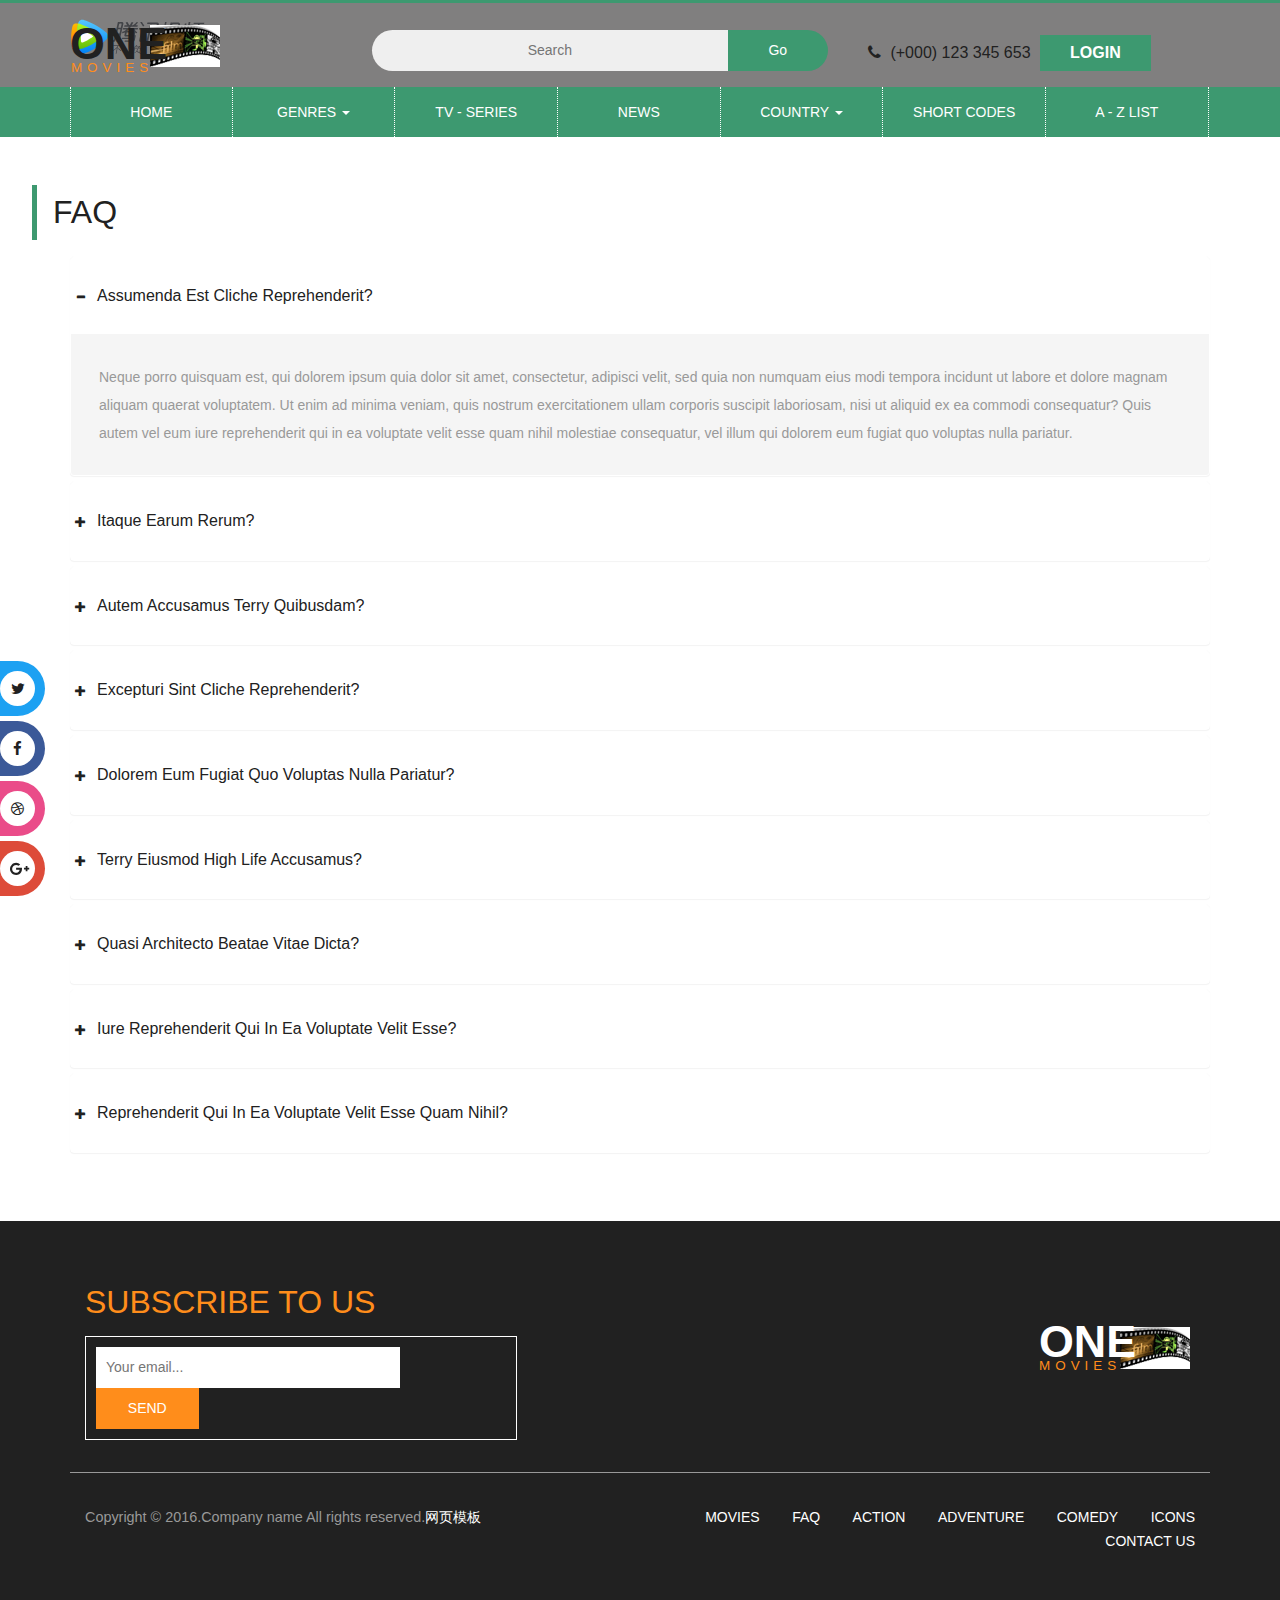
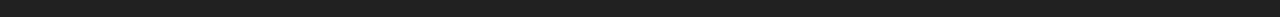
<file: faq.html>
<!DOCTYPE html>
<html lang="en">
<head>
<title>FAQ</title>
<!-- for-mobile-apps -->
<meta name="viewport" content="width=device-width, initial-scale=1">
<meta http-equiv="Content-Type" content="text/html; charset=utf-8" />
<meta name="keywords" content="" />
<script type="application/x-javascript"> addEventListener("load", function() { setTimeout(hideURLbar, 0); }, false);
		function hideURLbar(){ window.scrollTo(0,1); } </script>
<!-- //for-mobile-apps -->
<link href="css/bootstrap.css" rel="stylesheet" type="text/css" media="all" />
<link href="css/style.css" rel="stylesheet" type="text/css" media="all" />
<link rel="stylesheet" href="css/faqstyle.css" type="text/css" media="all" />
<link href="css/medile.css" rel='stylesheet' type='text/css' />
<link href="css/single.css" rel='stylesheet' type='text/css' />
<link rel="stylesheet" href="css/contactstyle.css" type="text/css" media="all" />
<!-- news-css -->
<link rel="stylesheet" href="news-css/news.css" type="text/css" media="all" />
<!-- //news-css -->
<!-- list-css -->
<link rel="stylesheet" href="list-css/list.css" type="text/css" media="all" />
<!-- //list-css -->
<!-- font-awesome icons -->
<link rel="stylesheet" href="css/font-awesome.min.css" />
<!-- //font-awesome icons -->
<!-- js -->
<script type="text/javascript" src="js/jquery-2.1.4.min.js"></script>
<!-- //js -->
<!---<link href='http://fonts.googleapis.com/css?family=Roboto+Condensed:400,700italic,700,400italic,300italic,300' rel='stylesheet' type='text/css'>--->
<!-- start-smoth-scrolling -->
<script type="text/javascript" src="js/move-top.js"></script>
<script type="text/javascript" src="js/easing.js"></script>
<script type="text/javascript">
	jQuery(document).ready(function($) {
		$(".scroll").click(function(event){		
			event.preventDefault();
			$('html,body').animate({scrollTop:$(this.hash).offset().top},1000);
		});
	});
</script>
<!-- start-smoth-scrolling -->
</head>
	
<body>
<!-- header -->
	<div class="header">
		<div class="container">
			<div class="w3layouts_logo">
				<a href="index.html"><h1>One<span>Movies</span></h1></a>
			</div>
			<div class="w3_search">
				<form action="#" method="post">
					<input type="text" name="Search" placeholder="Search" required="">
					<input type="submit" value="Go">
				</form>
			</div>
			<div class="w3l_sign_in_register">
				<ul>
					<li><i class="fa fa-phone" aria-hidden="true"></i> (+000) 123 345 653</li>
					<li><a href="#" data-toggle="modal" data-target="#myModal">Login</a></li>
				</ul>
			</div>
			<div class="clearfix"> </div>
		</div>
	</div>
<!-- //header -->
<!-- bootstrap-pop-up -->
	<div class="modal video-modal fade" id="myModal" tabindex="-1" role="dialog" aria-labelledby="myModal">
		<div class="modal-dialog" role="document">
			<div class="modal-content">
				<div class="modal-header">
					Sign In & Sign Up
					<button type="button" class="close" data-dismiss="modal" aria-label="Close"><span aria-hidden="true">&times;</span></button>						
				</div>
				<section>
					<div class="modal-body">
						<div class="w3_login_module">
							<div class="module form-module">
							  <div class="toggle"><i class="fa fa-times fa-pencil"></i>
								<div class="tooltip">Click Me</div>
							  </div>
							  <div class="form">
								<h3>Login to your account</h3>
								<form action="#" method="post">
								  <input type="text" name="Username" placeholder="Username" required="">
								  <input type="password" name="Password" placeholder="Password" required="">
								  <input type="submit" value="Login">
								</form>
							  </div>
							  <div class="form">
								<h3>Create an account</h3>
								<form action="#" method="post">
								  <input type="text" name="Username" placeholder="Username" required="">
								  <input type="password" name="Password" placeholder="Password" required="">
								  <input type="email" name="Email" placeholder="Email Address" required="">
								  <input type="text" name="Phone" placeholder="Phone Number" required="">
								  <input type="submit" value="Register">
								</form>
							  </div>
							  <div class="cta"><a href="#">Forgot your password?</a></div>
							</div>
						</div>
					</div>
				</section>
			</div>
		</div>
	</div>
	<script>
		$('.toggle').click(function(){
		  // Switches the Icon
		  $(this).children('i').toggleClass('fa-pencil');
		  // Switches the forms  
		  $('.form').animate({
			height: "toggle",
			'padding-top': 'toggle',
			'padding-bottom': 'toggle',
			opacity: "toggle"
		  }, "slow");
		});
	</script>
<!-- //bootstrap-pop-up -->
<!-- nav -->
	<div class="movies_nav">
		<div class="container">
			<nav class="navbar navbar-default">
				<div class="navbar-header navbar-left">
					<button type="button" class="navbar-toggle collapsed" data-toggle="collapse" data-target="#bs-example-navbar-collapse-1">
						<span class="sr-only">Toggle navigation</span>
						<span class="icon-bar"></span>
						<span class="icon-bar"></span>
						<span class="icon-bar"></span>
					</button>
				</div>
				<!-- Collect the nav links, forms, and other content for toggling -->
				<div class="collapse navbar-collapse navbar-right" id="bs-example-navbar-collapse-1">
					<nav>
						<ul class="nav navbar-nav">
							<li class="w3_home_act"><a href="index.html">Home</a></li>
							<li class="dropdown">
								<a href="#" class="dropdown-toggle" data-toggle="dropdown">Genres <b class="caret"></b></a>
								<ul class="dropdown-menu multi-column columns-3">
									<li>
										<div class="col-sm-4">
											<ul class="multi-column-dropdown">
												<li><a href="genres.html">Action</a></li>
												<li><a href="genres.html">Biography</a></li>
												<li><a href="genres.html">Crime</a></li>
												<li><a href="genres.html">Family</a></li>
												<li><a href="horror.html">Horror</a></li>
												<li><a href="genres.html">Romance</a></li>
												<li><a href="genres.html">Sports</a></li>
												<li><a href="genres.html">War</a></li>
											</ul>
										</div>
										<div class="col-sm-4">
											<ul class="multi-column-dropdown">
												<li><a href="genres.html">Adventure</a></li>
												<li><a href="comedy.html">Comedy</a></li>
												<li><a href="genres.html">Documentary</a></li>
												<li><a href="genres.html">Fantasy</a></li>
												<li><a href="genres.html">Thriller</a></li>
											</ul>
										</div>
										<div class="col-sm-4">
											<ul class="multi-column-dropdown">
												<li><a href="genres.html">Animation</a></li>
												<li><a href="genres.html">Costume</a></li>
												<li><a href="genres.html">Drama</a></li>
												<li><a href="genres.html">History</a></li>
												<li><a href="genres.html">Musical</a></li>
												<li><a href="genres.html">Psychological</a></li>
											</ul>
										</div>
										<div class="clearfix"></div>
									</li>
								</ul>
							</li>
							<li><a href="series.html">tv - series</a></li>
							<li><a href="news.html">news</a></li>
							<li class="dropdown">
								<a href="#" class="dropdown-toggle" data-toggle="dropdown">Country <b class="caret"></b></a>
								<ul class="dropdown-menu multi-column columns-3">
									<li>
										<div class="col-sm-4">
											<ul class="multi-column-dropdown">
												<li><a href="genres.html">Asia</a></li>
												<li><a href="genres.html">France</a></li>
												<li><a href="genres.html">Taiwan</a></li>
												<li><a href="genres.html">United States</a></li>
											</ul>
										</div>
										<div class="col-sm-4">
											<ul class="multi-column-dropdown">
												<li><a href="genres.html">China</a></li>
												<li><a href="genres.html">HongCong</a></li>
												<li><a href="genres.html">Japan</a></li>
												<li><a href="genres.html">Thailand</a></li>
											</ul>
										</div>
										<div class="col-sm-4">
											<ul class="multi-column-dropdown">
												<li><a href="genres.html">Euro</a></li>
												<li><a href="genres.html">India</a></li>
												<li><a href="genres.html">Korea</a></li>
												<li><a href="genres.html">United Kingdom</a></li>
											</ul>
										</div>
										<div class="clearfix"></div>
									</li>
								</ul>
							</li>
							<li><a href="short-codes.html">Short Codes</a></li>
							<li><a href="list.html">A - z list</a></li>
						</ul>
					</nav>
				</div>
			</nav>	
		</div>
	</div>
<!-- //nav -->
<div class="general_social_icons">
	<nav class="social">
		<ul>
			<li class="w3_twitter"><a href="#">Twitter <i class="fa fa-twitter"></i></a></li>
			<li class="w3_facebook"><a href="#">Facebook <i class="fa fa-facebook"></i></a></li>
			<li class="w3_dribbble"><a href="#">Dribbble <i class="fa fa-dribbble"></i></a></li>
			<li class="w3_g_plus"><a href="#">Google+ <i class="fa fa-google-plus"></i></a></li>				  
		</ul>
  </nav>
</div>
<!-- faq-banner -->
	<div class="faq">
		<h4 class="latest-text w3_faq_latest_text w3_latest_text">FAQ</h4>
			<div class="container">
				<div class="panel-group w3l_panel_group_faq" id="accordion" role="tablist" aria-multiselectable="true">
				  <div class="panel panel-default">
					<div class="panel-heading" role="tab" id="headingOne">
					  <h4 class="panel-title asd">
						<a class="pa_italic" role="button" data-toggle="collapse" data-parent="#accordion" href="#collapseOne" aria-expanded="true" aria-controls="collapseOne">
						  <span class="glyphicon glyphicon-plus" aria-hidden="true"></span><i class="glyphicon glyphicon-minus" aria-hidden="true"></i>assumenda est cliche reprehenderit?
						</a>
					  </h4>
					</div>
					<div id="collapseOne" class="panel-collapse collapse in" role="tabpanel" aria-labelledby="headingOne">
					  <div class="panel-body panel_text">
						Neque porro quisquam est, qui dolorem ipsum quia dolor sit amet, consectetur, adipisci velit, sed quia non numquam eius modi tempora incidunt ut labore et dolore magnam aliquam quaerat voluptatem. Ut enim ad minima veniam, quis nostrum exercitationem ullam corporis suscipit laboriosam, nisi ut aliquid ex ea commodi consequatur? Quis autem vel eum iure reprehenderit qui in ea voluptate velit esse quam nihil molestiae consequatur, vel illum qui dolorem eum fugiat quo voluptas nulla pariatur.
					  </div>
					</div>
				  </div>
				  <div class="panel panel-default">
					<div class="panel-heading" role="tab" id="headingTwo">
					  <h4 class="panel-title asd">
						<a class="pa_italic collapsed" role="button" data-toggle="collapse" data-parent="#accordion" href="#collapseTwo" aria-expanded="false" aria-controls="collapseTwo">
						  <span class="glyphicon glyphicon-plus" aria-hidden="true"></span><i class="glyphicon glyphicon-minus" aria-hidden="true"></i>Itaque earum rerum?
						</a>
					  </h4>
					</div>
					<div id="collapseTwo" class="panel-collapse collapse" role="tabpanel" aria-labelledby="headingTwo">
					   <div class="panel-body panel_text">
						Neque porro quisquam est, qui dolorem ipsum quia dolor sit amet, consectetur, adipisci velit, sed quia non numquam eius modi tempora incidunt ut labore et dolore magnam aliquam quaerat voluptatem. Ut enim ad minima veniam, quis nostrum exercitationem ullam corporis suscipit laboriosam, nisi ut aliquid ex ea commodi consequatur? Quis autem vel eum iure reprehenderit qui in ea voluptate velit esse quam nihil molestiae consequatur, vel illum qui dolorem eum fugiat quo voluptas nulla pariatur.
					  </div>
					</div>
				  </div>
				  <div class="panel panel-default">
					<div class="panel-heading" role="tab" id="headingThree">
					  <h4 class="panel-title asd">
						<a class="pa_italic collapsed" role="button" data-toggle="collapse" data-parent="#accordion" href="#collapseThree" aria-expanded="false" aria-controls="collapseThree">
						  <span class="glyphicon glyphicon-plus" aria-hidden="true"></span><i class="glyphicon glyphicon-minus" aria-hidden="true"></i>autem accusamus terry quibusdam?
						</a>
					  </h4>
					</div>
					<div id="collapseThree" class="panel-collapse collapse" role="tabpanel" aria-labelledby="headingThree">
					   <div class="panel-body panel_text">
						Neque porro quisquam est, qui dolorem ipsum quia dolor sit amet, consectetur, adipisci velit, sed quia non numquam eius modi tempora incidunt ut labore et dolore magnam aliquam quaerat voluptatem. Ut enim ad minima veniam, quis nostrum exercitationem ullam corporis suscipit laboriosam, nisi ut aliquid ex ea commodi consequatur? Quis autem vel eum iure reprehenderit qui in ea voluptate velit esse quam nihil molestiae consequatur, vel illum qui dolorem eum fugiat quo voluptas nulla pariatur.
					  </div>
					</div>
				  </div>
				  <div class="panel panel-default">
					<div class="panel-heading" role="tab" id="headingFour">
					  <h4 class="panel-title asd">
						<a class="pa_italic collapsed" role="button" data-toggle="collapse" data-parent="#accordion" href="#collapseFour" aria-expanded="false" aria-controls="collapseFour">
						  <span class="glyphicon glyphicon-plus" aria-hidden="true"></span><i class="glyphicon glyphicon-minus" aria-hidden="true"></i>excepturi sint cliche reprehenderit?
						</a>
					  </h4>
					</div>
					<div id="collapseFour" class="panel-collapse collapse" role="tabpanel" aria-labelledby="headingFour">
					   <div class="panel-body panel_text">
						Neque porro quisquam est, qui dolorem ipsum quia dolor sit amet, consectetur, adipisci velit, sed quia non numquam eius modi tempora incidunt ut labore et dolore magnam aliquam quaerat voluptatem. Ut enim ad minima veniam, quis nostrum exercitationem ullam corporis suscipit laboriosam, nisi ut aliquid ex ea commodi consequatur? Quis autem vel eum iure reprehenderit qui in ea voluptate velit esse quam nihil molestiae consequatur, vel illum qui dolorem eum fugiat quo voluptas nulla pariatur.
					  </div>
					</div>
				  </div>
				   <div class="panel panel-default">
					<div class="panel-heading" role="tab" id="headingFive">
					  <h4 class="panel-title asd">
						<a class="pa_italic collapsed" role="button" data-toggle="collapse" data-parent="#accordion" href="#collapseFive" aria-expanded="false" aria-controls="collapseFive">
						  <span class="glyphicon glyphicon-plus" aria-hidden="true"></span><i class="glyphicon glyphicon-minus" aria-hidden="true"></i>dolorem eum fugiat quo voluptas nulla pariatur?
						</a>
					  </h4>
					</div>
					<div id="collapseFive" class="panel-collapse collapse" role="tabpanel" aria-labelledby="headingFive">
					   <div class="panel-body panel_text">
						Neque porro quisquam est, qui dolorem ipsum quia dolor sit amet, consectetur, adipisci velit, sed quia non numquam eius modi tempora incidunt ut labore et dolore magnam aliquam quaerat voluptatem. Ut enim ad minima veniam, quis nostrum exercitationem ullam corporis suscipit laboriosam, nisi ut aliquid ex ea commodi consequatur? Quis autem vel eum iure reprehenderit qui in ea voluptate velit esse quam nihil molestiae consequatur, vel illum qui dolorem eum fugiat quo voluptas nulla pariatur.
					  </div>
					</div>
				  </div>
				   <div class="panel panel-default">
					<div class="panel-heading" role="tab" id="headingSix">
					  <h4 class="panel-title asd">
						<a class="pa_italic collapsed" role="button" data-toggle="collapse" data-parent="#accordion" href="#collapseSix" aria-expanded="false" aria-controls="collapseSix">
						  <span class="glyphicon glyphicon-plus" aria-hidden="true"></span><i class="glyphicon glyphicon-minus" aria-hidden="true"></i>terry eiusmod high life accusamus?
						</a>
					  </h4>
					</div>
					<div id="collapseSix" class="panel-collapse collapse" role="tabpanel" aria-labelledby="headingSix">
					   <div class="panel-body panel_text">
						Neque porro quisquam est, qui dolorem ipsum quia dolor sit amet, consectetur, adipisci velit, sed quia non numquam eius modi tempora incidunt ut labore et dolore magnam aliquam quaerat voluptatem. Ut enim ad minima veniam, quis nostrum exercitationem ullam corporis suscipit laboriosam, nisi ut aliquid ex ea commodi consequatur? Quis autem vel eum iure reprehenderit qui in ea voluptate velit esse quam nihil molestiae consequatur, vel illum qui dolorem eum fugiat quo voluptas nulla pariatur.
					  </div>
					</div>
				  </div>
				   <div class="panel panel-default">
					<div class="panel-heading" role="tab" id="headingSeven">
					  <h4 class="panel-title asd">
						<a class="pa_italic collapsed" role="button" data-toggle="collapse" data-parent="#accordion" href="#collapseSeven" aria-expanded="false" aria-controls="collapseSeven">
						  <span class="glyphicon glyphicon-plus" aria-hidden="true"></span><i class="glyphicon glyphicon-minus" aria-hidden="true"></i>quasi architecto beatae vitae dicta?
						</a>
					  </h4>
					</div>
					<div id="collapseSeven" class="panel-collapse collapse" role="tabpanel" aria-labelledby="headingSeven">
					   <div class="panel-body panel_text">
						Neque porro quisquam est, qui dolorem ipsum quia dolor sit amet, consectetur, adipisci velit, sed quia non numquam eius modi tempora incidunt ut labore et dolore magnam aliquam quaerat voluptatem. Ut enim ad minima veniam, quis nostrum exercitationem ullam corporis suscipit laboriosam, nisi ut aliquid ex ea commodi consequatur? Quis autem vel eum iure reprehenderit qui in ea voluptate velit esse quam nihil molestiae consequatur, vel illum qui dolorem eum fugiat quo voluptas nulla pariatur.
					  </div>
					</div>
				  </div>
				   <div class="panel panel-default">
					<div class="panel-heading" role="tab" id="headingEight">
					  <h4 class="panel-title asd">
						<a class="pa_italic collapsed" role="button" data-toggle="collapse" data-parent="#accordion" href="#collapseEight" aria-expanded="false" aria-controls="collapseEight">
						  <span class="glyphicon glyphicon-plus" aria-hidden="true"></span><i class="glyphicon glyphicon-minus" aria-hidden="true"></i>iure reprehenderit qui in ea voluptate velit esse?
						</a>
					  </h4>
					</div>
					<div id="collapseEight" class="panel-collapse collapse" role="tabpanel" aria-labelledby="headingEight">
					   <div class="panel-body panel_text">
						Neque porro quisquam est, qui dolorem ipsum quia dolor sit amet, consectetur, adipisci velit, sed quia non numquam eius modi tempora incidunt ut labore et dolore magnam aliquam quaerat voluptatem. Ut enim ad minima veniam, quis nostrum exercitationem ullam corporis suscipit laboriosam, nisi ut aliquid ex ea commodi consequatur? Quis autem vel eum iure reprehenderit qui in ea voluptate velit esse quam nihil molestiae consequatur, vel illum qui dolorem eum fugiat quo voluptas nulla pariatur.
					  </div>
					</div>
				  </div>
				   <div class="panel panel-default">
					<div class="panel-heading" role="tab" id="headingNine">
					  <h4 class="panel-title asd">
						<a class="pa_italic collapsed" role="button" data-toggle="collapse" data-parent="#accordion" href="#collapseNine" aria-expanded="false" aria-controls="collapseNine">
						  <span class="glyphicon glyphicon-plus" aria-hidden="true"></span><i class="glyphicon glyphicon-minus" aria-hidden="true"></i>reprehenderit qui in ea voluptate velit esse quam nihil?
						</a>
					  </h4>
					</div>
					<div id="collapseNine" class="panel-collapse collapse" role="tabpanel" aria-labelledby="headingNine">
					   <div class="panel-body panel_text">
						Neque porro quisquam est, qui dolorem ipsum quia dolor sit amet, consectetur, adipisci velit, sed quia non numquam eius modi tempora incidunt ut labore et dolore magnam aliquam quaerat voluptatem. Ut enim ad minima veniam, quis nostrum exercitationem ullam corporis suscipit laboriosam, nisi ut aliquid ex ea commodi consequatur? Quis autem vel eum iure reprehenderit qui in ea voluptate velit esse quam nihil molestiae consequatur, vel illum qui dolorem eum fugiat quo voluptas nulla pariatur.
					  </div>
					</div>
				  </div>
				</div>
			</div>
	</div>
<!-- //faq-banner -->
<!-- footer -->
	<div class="footer">
		<div class="container">
			<div class="w3ls_footer_grid">
				<div class="col-md-6 w3ls_footer_grid_left">
					<div class="w3ls_footer_grid_left1">
						<h2>Subscribe to us</h2>
						<div class="w3ls_footer_grid_left1_pos">
							<form action="#" method="post">
								<input type="email" name="email" placeholder="Your email..." required="">
								<input type="submit" value="Send">
							</form>
						</div>
					</div>
				</div>
				<div class="col-md-6 w3ls_footer_grid_right">
					<a href="index.html"><h2>One<span>Movies</span></h2></a>
				</div>
				<div class="clearfix"> </div>
			</div>
			<div class="col-md-5 w3ls_footer_grid1_left">
				<p>Copyright &copy; 2016.Company name All rights reserved.<a target="_blank" href="http://www.17sucai.com/">&#x7F51;&#x9875;&#x6A21;&#x677F;</a></p>
			</div>
			<div class="col-md-7 w3ls_footer_grid1_right">
				<ul>
					<li>
						<a href="genres.html">Movies</a>
					</li>
					<li>
						<a href="faq.html">FAQ</a>
					</li>
					<li>
						<a href="horror.html">Action</a>
					</li>
					<li>
						<a href="genres.html">Adventure</a>
					</li>
					<li>
						<a href="comedy.html">Comedy</a>
					</li>
					<li>
						<a href="icons.html">Icons</a>
					</li>
					<li>
						<a href="contact.html">Contact Us</a>
					</li>
				</ul>
			</div>
			<div class="clearfix"> </div>
		</div>
	</div>
<!-- //footer -->
<!-- Bootstrap Core JavaScript -->
<script src="js/bootstrap.min.js"></script>
<script>
$(document).ready(function(){
    $(".dropdown").hover(            
        function() {
            $('.dropdown-menu', this).stop( true, true ).slideDown("fast");
            $(this).toggleClass('open');        
        },
        function() {
            $('.dropdown-menu', this).stop( true, true ).slideUp("fast");
            $(this).toggleClass('open');       
        }
    );
});
</script>
<!-- //Bootstrap Core JavaScript -->
<!-- here stars scrolling icon -->
	<script type="text/javascript">
		$(document).ready(function() {
			/*
				var defaults = {
				containerID: 'toTop', // fading element id
				containerHoverID: 'toTopHover', // fading element hover id
				scrollSpeed: 1200,
				easingType: 'linear' 
				};
			*/
								
			$().UItoTop({ easingType: 'easeOutQuart' });
								
			});
	</script>
<!-- //here ends scrolling icon -->
</body>
</html>
</file>
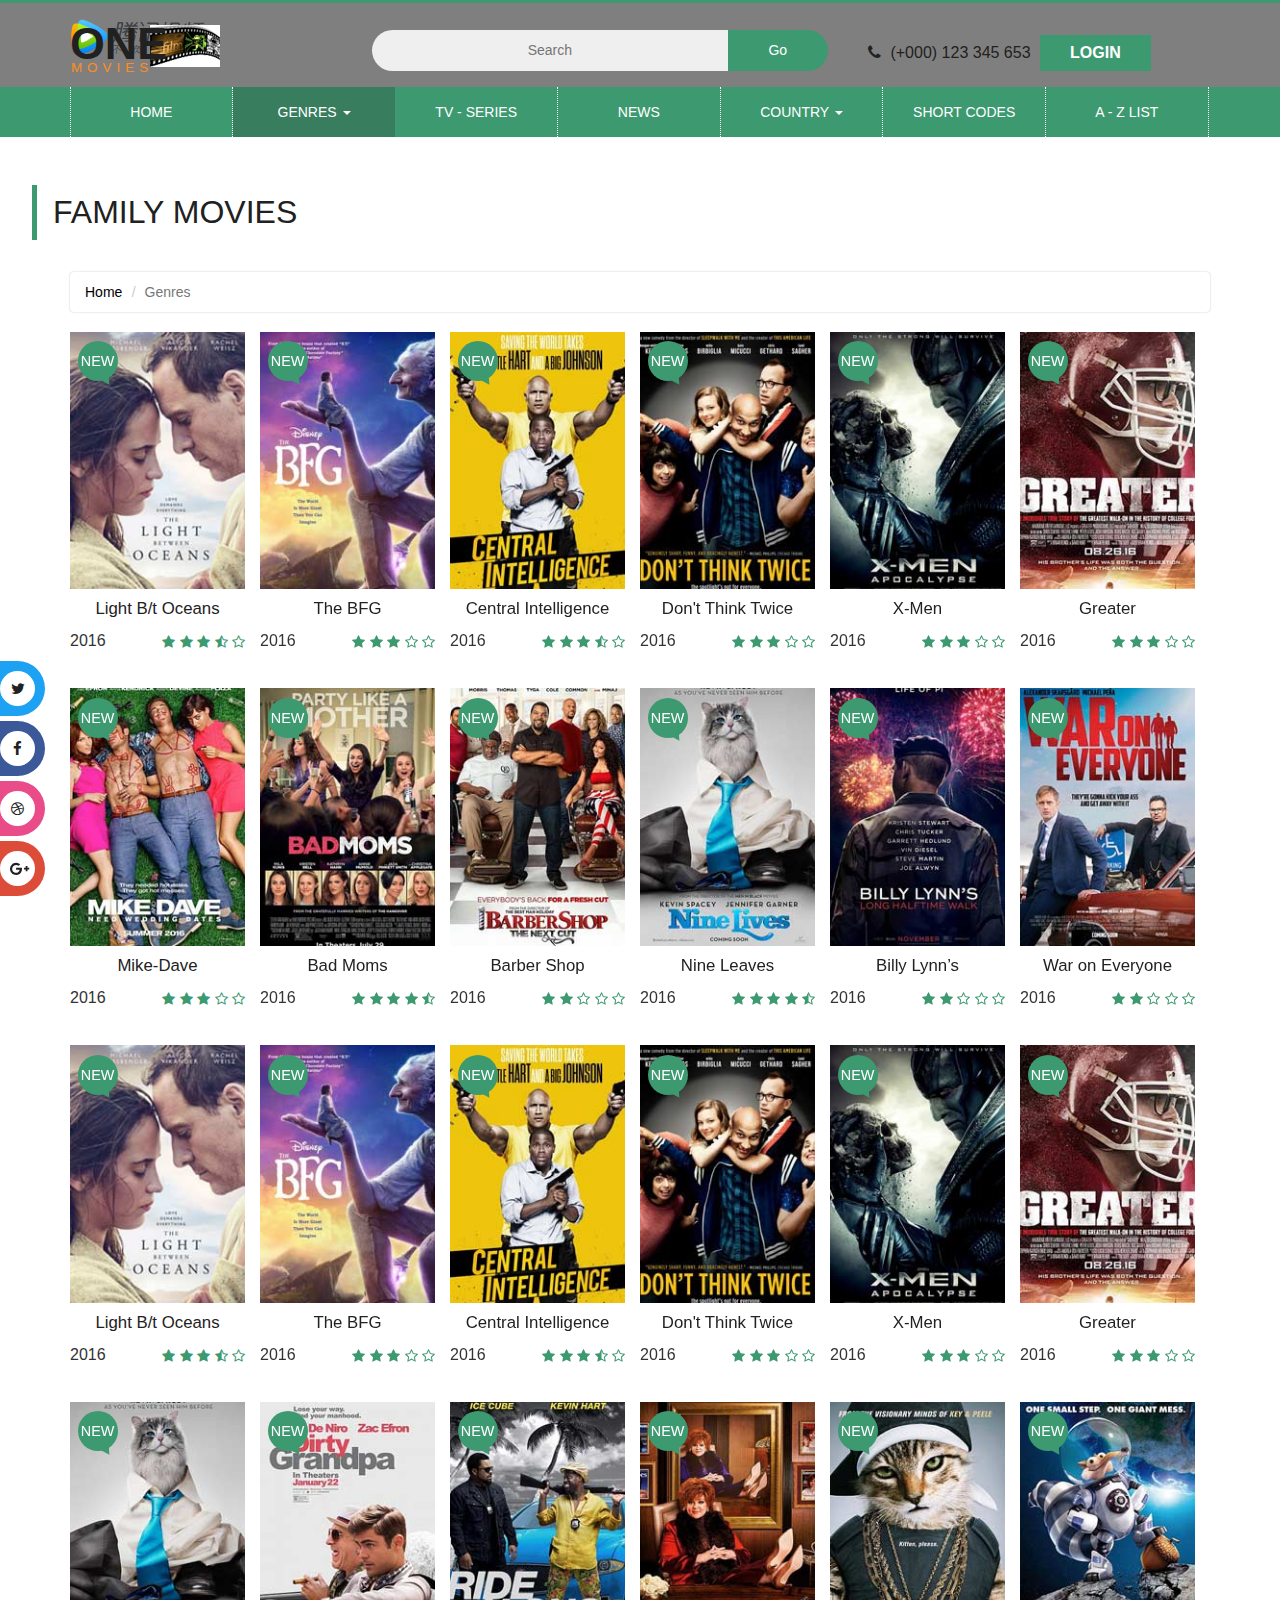
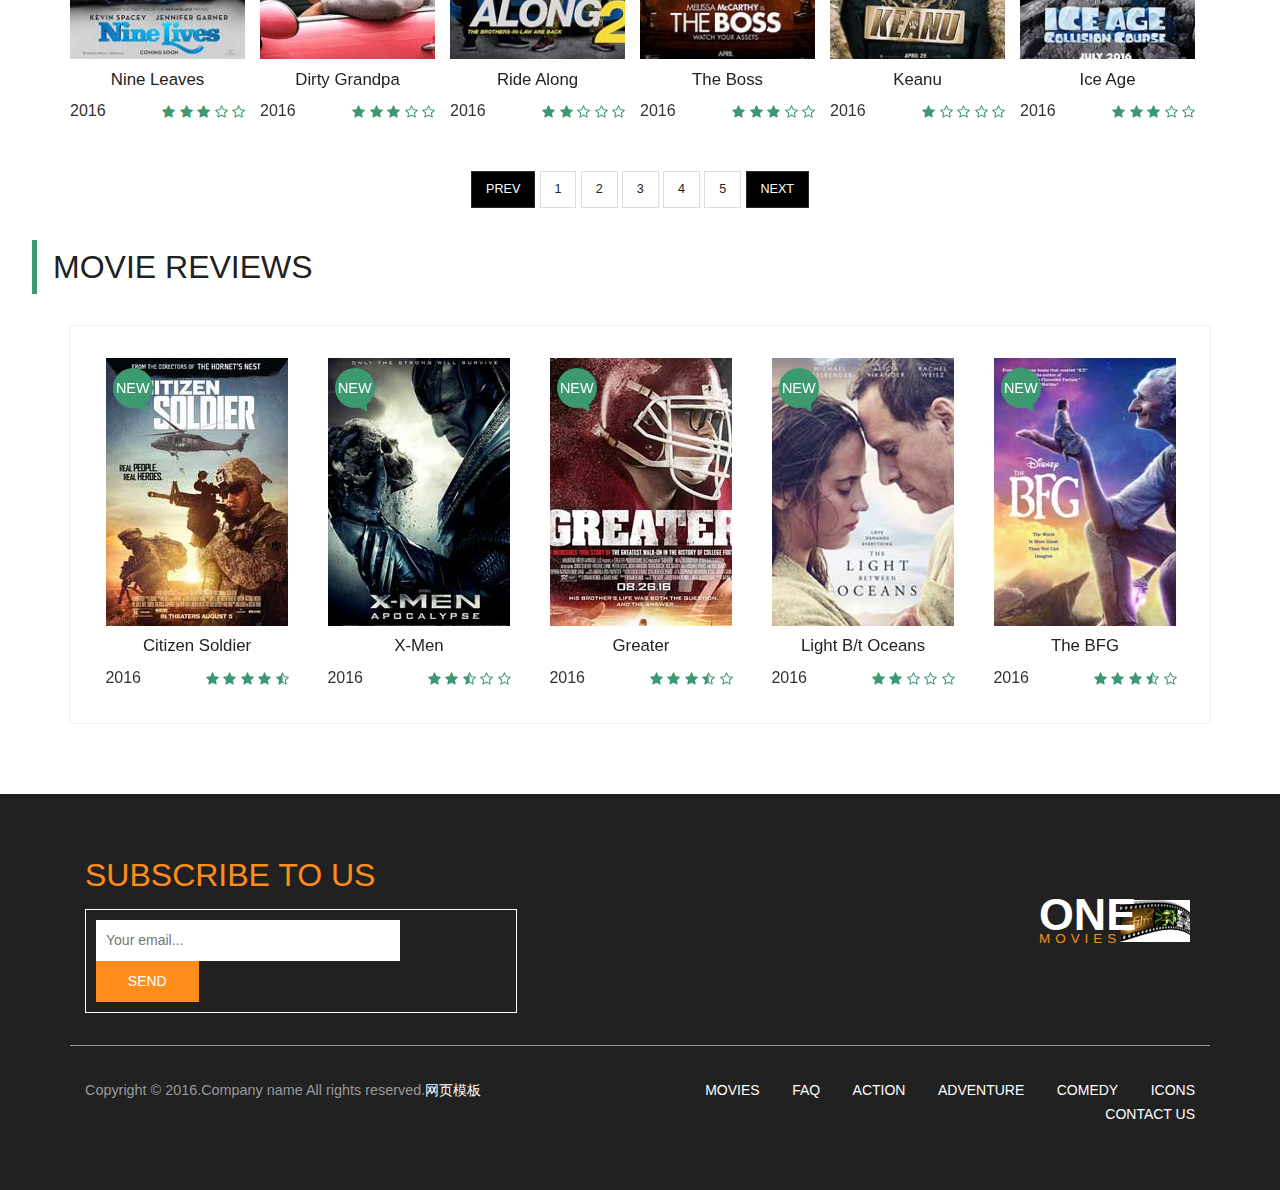
<file: genres.html>
<!DOCTYPE html>
<html lang="en">
<head>
<title>General</title>
<!-- for-mobile-apps -->
<meta name="viewport" content="width=device-width, initial-scale=1">
<meta http-equiv="Content-Type" content="text/html; charset=utf-8" />
<meta name="keywords" content="" />
<script type="application/x-javascript"> addEventListener("load", function() { setTimeout(hideURLbar, 0); }, false);
		function hideURLbar(){ window.scrollTo(0,1); } </script>
<!-- //for-mobile-apps -->
<link href="css/bootstrap.css" rel="stylesheet" type="text/css" media="all" />
<link href="css/style.css" rel="stylesheet" type="text/css" media="all" />
<link href="css/medile.css" rel='stylesheet' type='text/css' />
<link href="css/single.css" rel='stylesheet' type='text/css' />
<link rel="stylesheet" href="css/contactstyle.css" type="text/css" media="all" />
<link rel="stylesheet" href="css/faqstyle.css" type="text/css" media="all" />
<!-- font-awesome icons -->
<link rel="stylesheet" href="css/font-awesome.min.css" />
<!-- //font-awesome icons -->
<!-- news-css -->
<link rel="stylesheet" href="news-css/news.css" type="text/css" media="all" />
<!-- //news-css -->
<!-- list-css -->
<link rel="stylesheet" href="list-css/list.css" type="text/css" media="all" />
<!-- //list-css -->
<!-- js -->
<script type="text/javascript" src="js/jquery-2.1.4.min.js"></script>
<!-- //js -->
<!---<link href='http://fonts.googleapis.com/css?family=Roboto+Condensed:400,700italic,700,400italic,300italic,300' rel='stylesheet' type='text/css'>--->
<!-- start-smoth-scrolling -->
<script type="text/javascript" src="js/move-top.js"></script>
<script type="text/javascript" src="js/easing.js"></script>
<script type="text/javascript">
	jQuery(document).ready(function($) {
		$(".scroll").click(function(event){		
			event.preventDefault();
			$('html,body').animate({scrollTop:$(this.hash).offset().top},1000);
		});
	});
</script>
<!-- start-smoth-scrolling -->
<link href="css/owl.carousel.css" rel="stylesheet" type="text/css" media="all">
<script src="js/owl.carousel.js"></script>
<script>
	$(document).ready(function() { 
		$("#owl-demo").owlCarousel({
	 
		  autoPlay: 3000, //Set AutoPlay to 3 seconds
	 
		  items : 5,
		  itemsDesktop : [640,5],
		  itemsDesktopSmall : [414,4]
	 
		});
	 
	}); 
</script> 
</head>
	
<body>
<!-- header -->
	<div class="header">
		<div class="container">
			<div class="w3layouts_logo">
				<a href="index.html"><h1>One<span>Movies</span></h1></a>
			</div>
			<div class="w3_search">
				<form action="#" method="post">
					<input type="text" name="Search" placeholder="Search" required="">
					<input type="submit" value="Go">
				</form>
			</div>
			<div class="w3l_sign_in_register">
				<ul>
					<li><i class="fa fa-phone" aria-hidden="true"></i> (+000) 123 345 653</li>
					<li><a href="#" data-toggle="modal" data-target="#myModal">Login</a></li>
				</ul>
			</div>
			<div class="clearfix"> </div>
		</div>
	</div>
<!-- //header -->
<!-- bootstrap-pop-up -->
	<div class="modal video-modal fade" id="myModal" tabindex="-1" role="dialog" aria-labelledby="myModal">
		<div class="modal-dialog" role="document">
			<div class="modal-content">
				<div class="modal-header">
					Sign In & Sign Up
					<button type="button" class="close" data-dismiss="modal" aria-label="Close"><span aria-hidden="true">&times;</span></button>						
				</div>
				<section>
					<div class="modal-body">
						<div class="w3_login_module">
							<div class="module form-module">
							  <div class="toggle"><i class="fa fa-times fa-pencil"></i>
								<div class="tooltip">Click Me</div>
							  </div>
							  <div class="form">
								<h3>Login to your account</h3>
								<form action="#" method="post">
								  <input type="text" name="Username" placeholder="Username" required="">
								  <input type="password" name="Password" placeholder="Password" required="">
								  <input type="submit" value="Login">
								</form>
							  </div>
							  <div class="form">
								<h3>Create an account</h3>
								<form action="#" method="post">
								  <input type="text" name="Username" placeholder="Username" required="">
								  <input type="password" name="Password" placeholder="Password" required="">
								  <input type="email" name="Email" placeholder="Email Address" required="">
								  <input type="text" name="Phone" placeholder="Phone Number" required="">
								  <input type="submit" value="Register">
								</form>
							  </div>
							  <div class="cta"><a href="#">Forgot your password?</a></div>
							</div>
						</div>
					</div>
				</section>
			</div>
		</div>
	</div>
	<script>
		$('.toggle').click(function(){
		  // Switches the Icon
		  $(this).children('i').toggleClass('fa-pencil');
		  // Switches the forms  
		  $('.form').animate({
			height: "toggle",
			'padding-top': 'toggle',
			'padding-bottom': 'toggle',
			opacity: "toggle"
		  }, "slow");
		});
	</script>
<!-- //bootstrap-pop-up -->
<!-- nav -->
	<div class="movies_nav">
		<div class="container">
			<nav class="navbar navbar-default">
				<div class="navbar-header navbar-left">
					<button type="button" class="navbar-toggle collapsed" data-toggle="collapse" data-target="#bs-example-navbar-collapse-1">
						<span class="sr-only">Toggle navigation</span>
						<span class="icon-bar"></span>
						<span class="icon-bar"></span>
						<span class="icon-bar"></span>
					</button>
				</div>
				<!-- Collect the nav links, forms, and other content for toggling -->
				<div class="collapse navbar-collapse navbar-right" id="bs-example-navbar-collapse-1">
					<nav>
						<ul class="nav navbar-nav">
							<li class="w3_home_act"><a href="index.html">Home</a></li>
							<li class="dropdown active">
								<a href="#" class="dropdown-toggle" data-toggle="dropdown">Genres <b class="caret"></b></a>
								<ul class="dropdown-menu multi-column columns-3">
									<li>
										<div class="col-sm-4">
											<ul class="multi-column-dropdown">
												<li><a href="genres.html">Action</a></li>
												<li><a href="genres.html">Biography</a></li>
												<li><a href="genres.html">Crime</a></li>
												<li><a href="genres.html">Family</a></li>
												<li><a href="horror.html">Horror</a></li>
												<li><a href="genres.html">Romance</a></li>
												<li><a href="genres.html">Sports</a></li>
												<li><a href="genres.html">War</a></li>
											</ul>
										</div>
										<div class="col-sm-4">
											<ul class="multi-column-dropdown">
												<li><a href="genres.html">Adventure</a></li>
												<li><a href="comedy.html">Comedy</a></li>
												<li><a href="genres.html">Documentary</a></li>
												<li><a href="genres.html">Fantasy</a></li>
												<li><a href="genres.html">Thriller</a></li>
											</ul>
										</div>
										<div class="col-sm-4">
											<ul class="multi-column-dropdown">
												<li><a href="genres.html">Animation</a></li>
												<li><a href="genres.html">Costume</a></li>
												<li><a href="genres.html">Drama</a></li>
												<li><a href="genres.html">History</a></li>
												<li><a href="genres.html">Musical</a></li>
												<li><a href="genres.html">Psychological</a></li>
											</ul>
										</div>
										<div class="clearfix"></div>
									</li>
								</ul>
							</li>
							<li><a href="series.html">tv - series</a></li>
							<li><a href="news.html">news</a></li>
							<li class="dropdown">
								<a href="#" class="dropdown-toggle" data-toggle="dropdown">Country <b class="caret"></b></a>
								<ul class="dropdown-menu multi-column columns-3">
									<li>
										<div class="col-sm-4">
											<ul class="multi-column-dropdown">
												<li><a href="genres.html">Asia</a></li>
												<li><a href="genres.html">France</a></li>
												<li><a href="genres.html">Taiwan</a></li>
												<li><a href="genres.html">United States</a></li>
											</ul>
										</div>
										<div class="col-sm-4">
											<ul class="multi-column-dropdown">
												<li><a href="genres.html">China</a></li>
												<li><a href="genres.html">HongCong</a></li>
												<li><a href="genres.html">Japan</a></li>
												<li><a href="genres.html">Thailand</a></li>
											</ul>
										</div>
										<div class="col-sm-4">
											<ul class="multi-column-dropdown">
												<li><a href="genres.html">Euro</a></li>
												<li><a href="genres.html">India</a></li>
												<li><a href="genres.html">Korea</a></li>
												<li><a href="genres.html">United Kingdom</a></li>
											</ul>
										</div>
										<div class="clearfix"></div>
									</li>
								</ul>
							</li>
							<li><a href="short-codes.html">Short Codes</a></li>
							<li><a href="list.html">A - z list</a></li>
						</ul>
					</nav>
				</div>
			</nav>	
		</div>
	</div>
<!-- //nav -->
<div class="general_social_icons">
	<nav class="social">
		<ul>
			<li class="w3_twitter"><a href="#">Twitter <i class="fa fa-twitter"></i></a></li>
			<li class="w3_facebook"><a href="#">Facebook <i class="fa fa-facebook"></i></a></li>
			<li class="w3_dribbble"><a href="#">Dribbble <i class="fa fa-dribbble"></i></a></li>
			<li class="w3_g_plus"><a href="#">Google+ <i class="fa fa-google-plus"></i></a></li>				  
		</ul>
  </nav>
</div>
<!-- /w3l-medile-movies-grids -->
	<div class="general-agileits-w3l">
		<div class="w3l-medile-movies-grids">

				<!-- /movie-browse-agile -->
				
				      <div class="movie-browse-agile">
					     <!--/browse-agile-w3ls -->
						<div class="browse-agile-w3ls general-w3ls">
								<div class="tittle-head">
									<h4 class="latest-text">Family Movies </h4>
									<div class="container">
										<div class="agileits-single-top">
											<ol class="breadcrumb">
											  <li><a href="index.html">Home</a></li>
											  <li class="active">Genres</li>
											</ol>
										</div>
									</div>
								</div>
								     <div class="container">
							<div class="browse-inner">
							   <div class="col-md-2 w3l-movie-gride-agile">
										 <a href="single.html" class="hvr-shutter-out-horizontal"><img src="images/m7.jpg" title="album-name" alt=" " />
									     <div class="w3l-action-icon"><i class="fa fa-play-circle" aria-hidden="true"></i></div>
									</a>
									  <div class="mid-1">
										<div class="w3l-movie-text">
											<h6><a href="single.html">Light B/t Oceans</a></h6>							
										</div>
										<div class="mid-2">
										
											<p>2016</p>
											<div class="block-stars">
												<ul class="w3l-ratings">
													     <li><a href="#"><i class="fa fa-star" aria-hidden="true"></i></a></li>
														 <li><a href="#"><i class="fa fa-star" aria-hidden="true"></i></a></li>
														 <li><a href="#"><i class="fa fa-star" aria-hidden="true"></i></a></li>
														 <li><a href="#"><i class="fa fa-star-half-o" aria-hidden="true"></i></a></li>
														 <li><a href="#"><i class="fa fa-star-o" aria-hidden="true"></i></a></li>
														  
										
												</ul>
											</div>
											<div class="clearfix"></div>
										</div>
											
									</div>
							 	    <div class="ribben two">
										<p>NEW</p>
									</div>	
									</div>
								   <div class="col-md-2 w3l-movie-gride-agile">
										 <a href="single.html" class="hvr-shutter-out-horizontal"><img src="images/m8.jpg" title="album-name" alt=" " />
									     <div class="w3l-action-icon"><i class="fa fa-play-circle" aria-hidden="true"></i></div>
									</a>
									  <div class="mid-1">
										<div class="w3l-movie-text">
											<h6><a href="single.html">The BFG</a></h6>							
										</div>
										<div class="mid-2">
										
											<p>2016</p>
											 <div class="block-stars">
												<ul class="w3l-ratings">
													     <li><a href="#"><i class="fa fa-star" aria-hidden="true"></i></a></li>
														 <li><a href="#"><i class="fa fa-star" aria-hidden="true"></i></a></li>
														 <li><a href="#"><i class="fa fa-star" aria-hidden="true"></i></a></li>
														  <li><a href="#"><i class="fa fa-star-o" aria-hidden="true"></i></a></li>
														<li><a href="#"><i class="fa fa-star-o" aria-hidden="true"></i></a></li>
														  
										
												</ul>
											</div>
											<div class="clearfix"></div>
										</div>
											
									</div>
							 	    <div class="ribben two">
										<p>NEW</p>
									</div>	
									</div>
								    <div class="col-md-2 w3l-movie-gride-agile">
										 <a href="single.html" class="hvr-shutter-out-horizontal"><img src="images/m9.jpg" title="album-name" alt=" " />
									     <div class="w3l-action-icon"><i class="fa fa-play-circle" aria-hidden="true"></i></div>
									</a>
									  <div class="mid-1">
										<div class="w3l-movie-text">
											<h6><a href="single.html">Central Intelligence</a></h6>							
										</div>
										<div class="mid-2">
										
											<p>2016</p>
											 <div class="block-stars">
												<ul class="w3l-ratings">
													     <li><a href="#"><i class="fa fa-star" aria-hidden="true"></i></a></li>
														 <li><a href="#"><i class="fa fa-star" aria-hidden="true"></i></a></li>
														 <li><a href="#"><i class="fa fa-star" aria-hidden="true"></i></a></li>
														 <li><a href="#"><i class="fa fa-star-half-o" aria-hidden="true"></i></a></li>
														 <li><a href="#"><i class="fa fa-star-o" aria-hidden="true"></i></a></li>
														  
										
												</ul>
											</div>
											<div class="clearfix"></div>
										</div>
											
									</div>
							 	    <div class="ribben two">
										<p>NEW</p>
									</div>	
									</div>
									<div class="col-md-2 w3l-movie-gride-agile">
										  <a href="single.html" class="hvr-shutter-out-horizontal"><img src="images/m10.jpg" title="album-name" alt=" " />
									     <div class="w3l-action-icon"><i class="fa fa-play-circle" aria-hidden="true"></i></div>
									</a>
									  <div class="mid-1">
										<div class="w3l-movie-text">
											<h6><a href="single.html">Don't Think Twice</a></h6>							
										</div>
										<div class="mid-2">
										
											<p>2016</p>
											 <div class="block-stars">
												<ul class="w3l-ratings">
													     <li><a href="#"><i class="fa fa-star" aria-hidden="true"></i></a></li>
														 <li><a href="#"><i class="fa fa-star" aria-hidden="true"></i></a></li>
														 <li><a href="#"><i class="fa fa-star" aria-hidden="true"></i></a></li>
														  <li><a href="#"><i class="fa fa-star-o" aria-hidden="true"></i></a></li>
														<li><a href="#"><i class="fa fa-star-o" aria-hidden="true"></i></a></li>
														  
										
												</ul>
											</div>
											<div class="clearfix"></div>
										</div>
											
									</div>
							 	    <div class="ribben two">
										<p>NEW</p>
									</div>	
									</div>
										<div class="col-md-2 w3l-movie-gride-agile">
										<a href="single.html" class="hvr-shutter-out-horizontal"><img src="images/m11.jpg" title="album-name" alt=" " />
									     <div class="w3l-action-icon"><i class="fa fa-play-circle" aria-hidden="true"></i></div>
									</a>
									  <div class="mid-1">
										<div class="w3l-movie-text">
											<h6><a href="single.html">X-Men</a></h6>							
										</div>
										<div class="mid-2">
										
											<p>2016</p>
											 <div class="block-stars">
												<ul class="w3l-ratings">
													     <li><a href="#"><i class="fa fa-star" aria-hidden="true"></i></a></li>
														 <li><a href="#"><i class="fa fa-star" aria-hidden="true"></i></a></li>
														 <li><a href="#"><i class="fa fa-star" aria-hidden="true"></i></a></li>
														  <li><a href="#"><i class="fa fa-star-o" aria-hidden="true"></i></a></li>
														<li><a href="#"><i class="fa fa-star-o" aria-hidden="true"></i></a></li>
														  
										
												</ul>
											</div>
											<div class="clearfix"></div>
										</div>
											
									</div>
							 	    <div class="ribben two">
										<p>NEW</p>
									</div>	
									</div>
									<div class="col-md-2 w3l-movie-gride-agile">
										 <a href="single.html" class="hvr-shutter-out-horizontal"><img src="images/m12.jpg" title="album-name" alt=" " />
									     <div class="w3l-action-icon"><i class="fa fa-play-circle" aria-hidden="true"></i></div>
									</a>
									  <div class="mid-1">
										<div class="w3l-movie-text">
											<h6><a href="single.html">Greater</a></h6>							
										</div>
										<div class="mid-2">
										
											<p>2016</p>
											<div class="block-stars">
												<ul class="w3l-ratings">
													     <li><a href="#"><i class="fa fa-star" aria-hidden="true"></i></a></li>
														 <li><a href="#"><i class="fa fa-star" aria-hidden="true"></i></a></li>
														 <li><a href="#"><i class="fa fa-star" aria-hidden="true"></i></a></li>
														  <li><a href="#"><i class="fa fa-star-o" aria-hidden="true"></i></a></li>
														<li><a href="#"><i class="fa fa-star-o" aria-hidden="true"></i></a></li>
														  
										
												</ul>
											</div>
											<div class="clearfix"></div>
										</div>
											
									</div>
							 	    <div class="ribben two">
										<p>NEW</p>
									</div>	
									</div>

											<div class="clearfix"> </div>
								</div>
								<!-- /latest-movies1 -->
							    <div class="browse-inner-come-agile-w3">
							   <div class="col-md-2 w3l-movie-gride-agile">
										 <a href="single.html" class="hvr-shutter-out-horizontal"><img src="images/c7.jpg" title="album-name" alt=" " />
									     <div class="w3l-action-icon"><i class="fa fa-play-circle" aria-hidden="true"></i></div>
									</a>
									  <div class="mid-1">
										<div class="w3l-movie-text">
											<h6><a href="single.html">Mike-Dave</a></h6>							
										</div>
										<div class="mid-2">
										
											<p>2016</p>
											<div class="block-stars">
												<ul class="w3l-ratings">
													     <li><a href="#"><i class="fa fa-star" aria-hidden="true"></i></a></li>
														 <li><a href="#"><i class="fa fa-star" aria-hidden="true"></i></a></li>
														 <li><a href="#"><i class="fa fa-star" aria-hidden="true"></i></a></li>
														  <li><a href="#"><i class="fa fa-star-o" aria-hidden="true"></i></a></li>
														   <li><a href="#"><i class="fa fa-star-o" aria-hidden="true"></i></a></li>
														  
										
												</ul>
											</div>
											<div class="clearfix"></div>
										</div>
											
									</div>
							 	    <div class="ribben two">
										<p>NEW</p>
									</div>	
									</div>
								   <div class="col-md-2 w3l-movie-gride-agile">
										 <a href="single.html" class="hvr-shutter-out-horizontal"><img src="images/c8.jpg" title="album-name" alt=" " />
									     <div class="w3l-action-icon"><i class="fa fa-play-circle" aria-hidden="true"></i></div>
									</a>
									  <div class="mid-1">
										<div class="w3l-movie-text">
											<h6><a href="single.html">Bad Moms</a></h6>							
										</div>
										<div class="mid-2">
										
											<p>2016</p>
											 <div class="block-stars">
												<ul class="w3l-ratings">
													     <li><a href="#"><i class="fa fa-star" aria-hidden="true"></i></a></li>
														 <li><a href="#"><i class="fa fa-star" aria-hidden="true"></i></a></li>
														 <li><a href="#"><i class="fa fa-star" aria-hidden="true"></i></a></li>
														 <li><a href="#"><i class="fa fa-star" aria-hidden="true"></i></a></li>
														  <li><a href="#"><i class="fa fa-star-half-o" aria-hidden="true"></i></a></li>
														  
										
												</ul>
											</div>
											<div class="clearfix"></div>
										</div>
											
									</div>
							 	    <div class="ribben two">
										<p>NEW</p>
									</div>	
									</div>
								    <div class="col-md-2 w3l-movie-gride-agile">
										 <a href="single.html" class="hvr-shutter-out-horizontal"><img src="images/c9.jpg" title="album-name" alt=" " />
									     <div class="w3l-action-icon"><i class="fa fa-play-circle" aria-hidden="true"></i></div>
									</a>
									  <div class="mid-1">
										<div class="w3l-movie-text">
											<h6><a href="single.html">Barber Shop</a></h6>							
										</div>
										<div class="mid-2">
										
											<p>2016</p>
											 <div class="block-stars">
												<ul class="w3l-ratings">
													     <li><a href="#"><i class="fa fa-star" aria-hidden="true"></i></a></li>
														 <li><a href="#"><i class="fa fa-star" aria-hidden="true"></i></a></li>
														 <li><a href="#"><i class="fa fa-star-o" aria-hidden="true"></i></a></li>
														  <li><a href="#"><i class="fa fa-star-o" aria-hidden="true"></i></a></li>
														 <li><a href="#"><i class="fa fa-star-o" aria-hidden="true"></i></a></li>
														  
										
												</ul>
											</div>
											<div class="clearfix"></div>
										</div>
											
									</div>
							 	    <div class="ribben two">
										<p>NEW</p>
									</div>	
									</div>
									<div class="col-md-2 w3l-movie-gride-agile">
										  <a href="single.html" class="hvr-shutter-out-horizontal"><img src="images/c10.jpg" title="album-name" alt=" " />
									     <div class="w3l-action-icon"><i class="fa fa-play-circle" aria-hidden="true"></i></div>
									</a>
									  <div class="mid-1">
										<div class="w3l-movie-text">
											<h6><a href="single.html">Nine Leaves</a></h6>							
										</div>
										<div class="mid-2">
										
											<p>2016</p>
											 <div class="block-stars">
												<ul class="w3l-ratings">
													     <li><a href="#"><i class="fa fa-star" aria-hidden="true"></i></a></li>
														 <li><a href="#"><i class="fa fa-star" aria-hidden="true"></i></a></li>
														 <li><a href="#"><i class="fa fa-star" aria-hidden="true"></i></a></li>
														 <li><a href="#"><i class="fa fa-star" aria-hidden="true"></i></a></li>
														  <li><a href="#"><i class="fa fa-star-half-o" aria-hidden="true"></i></a></li>
														  
										
												</ul>
											</div>
											<div class="clearfix"></div>
										</div>
											
									</div>
							 	    <div class="ribben two">
										<p>NEW</p>
									</div>	
									</div>
										<div class="col-md-2 w3l-movie-gride-agile">
										<a href="single.html" class="hvr-shutter-out-horizontal"><img src="images/c11.jpg" title="album-name" alt=" " />
									     <div class="w3l-action-icon"><i class="fa fa-play-circle" aria-hidden="true"></i></div>
									</a>
									  <div class="mid-1">
										<div class="w3l-movie-text">
											<h6><a href="single.html">Billy Lynn’s </a></h6>							
										</div>
										<div class="mid-2">
										
											<p>2016</p>
											 <div class="block-stars">
												<ul class="w3l-ratings">
													     <li><a href="#"><i class="fa fa-star" aria-hidden="true"></i></a></li>
														 <li><a href="#"><i class="fa fa-star" aria-hidden="true"></i></a></li>
														<li><a href="#"><i class="fa fa-star-o" aria-hidden="true"></i></a></li>
														  <li><a href="#"><i class="fa fa-star-o" aria-hidden="true"></i></a></li>
														<li><a href="#"><i class="fa fa-star-o" aria-hidden="true"></i></a></li>
														  
										
												</ul>
											</div>
											<div class="clearfix"></div>
										</div>
											
									</div>
							 	    <div class="ribben two">
										<p>NEW</p>
									</div>	
									</div>
									<div class="col-md-2 w3l-movie-gride-agile">
										 <a href="single.html" class="hvr-shutter-out-horizontal"><img src="images/c12.jpg" title="album-name" alt=" " />
									     <div class="w3l-action-icon"><i class="fa fa-play-circle" aria-hidden="true"></i></div>
									</a>
									  <div class="mid-1">
										<div class="w3l-movie-text">
											<h6><a href="single.html">War on Everyone</a></h6>							
										</div>
										<div class="mid-2">
										
											<p>2016</p>
											<div class="block-stars">
												<ul class="w3l-ratings">
													     <li><a href="#"><i class="fa fa-star" aria-hidden="true"></i></a></li>
														 <li><a href="#"><i class="fa fa-star" aria-hidden="true"></i></a></li>
														 <li><a href="#"><i class="fa fa-star-o" aria-hidden="true"></i></a></li>
														 <li><a href="#"><i class="fa fa-star-o" aria-hidden="true"></i></a></li>
														  <li><a href="#"><i class="fa fa-star-o" aria-hidden="true"></i></a></li>
														  
										
												</ul>
											</div>
											<div class="clearfix"></div>
										</div>
											
									</div>
							 	    <div class="ribben two">
										<p>NEW</p>
									</div>	
									</div>

								<div class="clearfix"> </div>
								</div>
							<!-- //latest-movies1 -->
									<!-- /latest-movies1 -->
							   <div class="browse-inner">
							   <div class="col-md-2 w3l-movie-gride-agile">
										 <a href="single.html" class="hvr-shutter-out-horizontal"><img src="images/m7.jpg" title="album-name" alt=" " />
									     <div class="w3l-action-icon"><i class="fa fa-play-circle" aria-hidden="true"></i></div>
									</a>
									  <div class="mid-1">
										<div class="w3l-movie-text">
											<h6><a href="single.html">Light B/t Oceans</a></h6>							
										</div>
										<div class="mid-2">
										
											<p>2016</p>
											<div class="block-stars">
												<ul class="w3l-ratings">
													     <li><a href="#"><i class="fa fa-star" aria-hidden="true"></i></a></li>
														 <li><a href="#"><i class="fa fa-star" aria-hidden="true"></i></a></li>
														 <li><a href="#"><i class="fa fa-star" aria-hidden="true"></i></a></li>
														 <li><a href="#"><i class="fa fa-star-half-o" aria-hidden="true"></i></a></li>
														 <li><a href="#"><i class="fa fa-star-o" aria-hidden="true"></i></a></li>
														  
										
												</ul>
											</div>
											<div class="clearfix"></div>
										</div>
											
									</div>
							 	    <div class="ribben two">
										<p>NEW</p>
									</div>	
									</div>
								   <div class="col-md-2 w3l-movie-gride-agile">
										 <a href="single.html" class="hvr-shutter-out-horizontal"><img src="images/m8.jpg" title="album-name" alt=" " />
									     <div class="w3l-action-icon"><i class="fa fa-play-circle" aria-hidden="true"></i></div>
									</a>
									  <div class="mid-1">
										<div class="w3l-movie-text">
											<h6><a href="single.html">The BFG</a></h6>							
										</div>
										<div class="mid-2">
										
											<p>2016</p>
											 <div class="block-stars">
												<ul class="w3l-ratings">
													     <li><a href="#"><i class="fa fa-star" aria-hidden="true"></i></a></li>
														 <li><a href="#"><i class="fa fa-star" aria-hidden="true"></i></a></li>
														 <li><a href="#"><i class="fa fa-star" aria-hidden="true"></i></a></li>
														  <li><a href="#"><i class="fa fa-star-o" aria-hidden="true"></i></a></li>
														<li><a href="#"><i class="fa fa-star-o" aria-hidden="true"></i></a></li>
														  
										
												</ul>
											</div>
											<div class="clearfix"></div>
										</div>
											
									</div>
							 	    <div class="ribben two">
										<p>NEW</p>
									</div>	
									</div>
								    <div class="col-md-2 w3l-movie-gride-agile">
										 <a href="single.html" class="hvr-shutter-out-horizontal"><img src="images/m9.jpg" title="album-name" alt=" " />
									     <div class="w3l-action-icon"><i class="fa fa-play-circle" aria-hidden="true"></i></div>
									</a>
									  <div class="mid-1">
										<div class="w3l-movie-text">
											<h6><a href="single.html">Central Intelligence</a></h6>							
										</div>
										<div class="mid-2">
										
											<p>2016</p>
											 <div class="block-stars">
												<ul class="w3l-ratings">
													     <li><a href="#"><i class="fa fa-star" aria-hidden="true"></i></a></li>
														 <li><a href="#"><i class="fa fa-star" aria-hidden="true"></i></a></li>
														 <li><a href="#"><i class="fa fa-star" aria-hidden="true"></i></a></li>
														 <li><a href="#"><i class="fa fa-star-half-o" aria-hidden="true"></i></a></li>
														 <li><a href="#"><i class="fa fa-star-o" aria-hidden="true"></i></a></li>
														  
										
												</ul>
											</div>
											<div class="clearfix"></div>
										</div>
											
									</div>
							 	    <div class="ribben two">
										<p>NEW</p>
									</div>	
									</div>
									<div class="col-md-2 w3l-movie-gride-agile">
										  <a href="single.html" class="hvr-shutter-out-horizontal"><img src="images/m10.jpg" title="album-name" alt=" " />
									     <div class="w3l-action-icon"><i class="fa fa-play-circle" aria-hidden="true"></i></div>
									</a>
									  <div class="mid-1">
										<div class="w3l-movie-text">
											<h6><a href="single.html">Don't Think Twice</a></h6>							
										</div>
										<div class="mid-2">
										
											<p>2016</p>
											 <div class="block-stars">
												<ul class="w3l-ratings">
													     <li><a href="#"><i class="fa fa-star" aria-hidden="true"></i></a></li>
														 <li><a href="#"><i class="fa fa-star" aria-hidden="true"></i></a></li>
														 <li><a href="#"><i class="fa fa-star" aria-hidden="true"></i></a></li>
														  <li><a href="#"><i class="fa fa-star-o" aria-hidden="true"></i></a></li>
														<li><a href="#"><i class="fa fa-star-o" aria-hidden="true"></i></a></li>
														  
										
												</ul>
											</div>
											<div class="clearfix"></div>
										</div>
											
									</div>
							 	    <div class="ribben two">
										<p>NEW</p>
									</div>	
									</div>
										<div class="col-md-2 w3l-movie-gride-agile">
										<a href="single.html" class="hvr-shutter-out-horizontal"><img src="images/m11.jpg" title="album-name" alt=" " />
									     <div class="w3l-action-icon"><i class="fa fa-play-circle" aria-hidden="true"></i></div>
									</a>
									  <div class="mid-1">
										<div class="w3l-movie-text">
											<h6><a href="single.html">X-Men</a></h6>							
										</div>
										<div class="mid-2">
										
											<p>2016</p>
											 <div class="block-stars">
												<ul class="w3l-ratings">
													     <li><a href="#"><i class="fa fa-star" aria-hidden="true"></i></a></li>
														 <li><a href="#"><i class="fa fa-star" aria-hidden="true"></i></a></li>
														 <li><a href="#"><i class="fa fa-star" aria-hidden="true"></i></a></li>
														  <li><a href="#"><i class="fa fa-star-o" aria-hidden="true"></i></a></li>
														<li><a href="#"><i class="fa fa-star-o" aria-hidden="true"></i></a></li>
														  
										
												</ul>
											</div>
											<div class="clearfix"></div>
										</div>
											
									</div>
							 	    <div class="ribben two">
										<p>NEW</p>
									</div>	
									</div>
									<div class="col-md-2 w3l-movie-gride-agile">
										 <a href="single.html" class="hvr-shutter-out-horizontal"><img src="images/m12.jpg" title="album-name" alt=" " />
									     <div class="w3l-action-icon"><i class="fa fa-play-circle" aria-hidden="true"></i></div>
									</a>
									  <div class="mid-1">
										<div class="w3l-movie-text">
											<h6><a href="single.html">Greater</a></h6>							
										</div>
										<div class="mid-2">
										
											<p>2016</p>
											<div class="block-stars">
												<ul class="w3l-ratings">
													     <li><a href="#"><i class="fa fa-star" aria-hidden="true"></i></a></li>
														 <li><a href="#"><i class="fa fa-star" aria-hidden="true"></i></a></li>
														 <li><a href="#"><i class="fa fa-star" aria-hidden="true"></i></a></li>
														  <li><a href="#"><i class="fa fa-star-o" aria-hidden="true"></i></a></li>
														<li><a href="#"><i class="fa fa-star-o" aria-hidden="true"></i></a></li>
														  
										
												</ul>
											</div>
											<div class="clearfix"></div>
										</div>
											
									</div>
							 	    <div class="ribben two">
										<p>NEW</p>
									</div>	
									</div>

											<div class="clearfix"> </div>
								</div>
								
							<!-- //latest-movies1 -->
							<div class="browse-inner-come-agile-w3">
							   <div class="col-md-2 w3l-movie-gride-agile">
										 <a href="single.html" class="hvr-shutter-out-horizontal"><img src="images/c10.jpg" title="album-name" alt=" " />
									     <div class="w3l-action-icon"><i class="fa fa-play-circle" aria-hidden="true"></i></div>
									</a>
									  <div class="mid-1">
										<div class="w3l-movie-text">
											<h6><a href="single.html">Nine Leaves</a></h6>							
										</div>
										<div class="mid-2">
										
											<p>2016</p>
											<div class="block-stars">
												<ul class="w3l-ratings">
													     <li><a href="#"><i class="fa fa-star" aria-hidden="true"></i></a></li>
														 <li><a href="#"><i class="fa fa-star" aria-hidden="true"></i></a></li>
														 <li><a href="#"><i class="fa fa-star" aria-hidden="true"></i></a></li>
														  <li><a href="#"><i class="fa fa-star-o" aria-hidden="true"></i></a></li>
														<li><a href="#"><i class="fa fa-star-o" aria-hidden="true"></i></a></li>
														  
										
												</ul>
											</div>
											<div class="clearfix"></div>
										</div>
											
									</div>
							 	    <div class="ribben two">
										<p>NEW</p>
									</div>	
									</div>
								   <div class="col-md-2 w3l-movie-gride-agile">
										 <a href="single.html" class="hvr-shutter-out-horizontal"><img src="images/c2.jpg" title="album-name" alt=" " />
									     <div class="w3l-action-icon"><i class="fa fa-play-circle" aria-hidden="true"></i></div>
									</a>
									  <div class="mid-1">
										<div class="w3l-movie-text">
											<h6><a href="single.html">Dirty Grandpa</a></h6>							
										</div>
										<div class="mid-2">
										
											<p>2016</p>
											 <div class="block-stars">
												<ul class="w3l-ratings">
													     <li><a href="#"><i class="fa fa-star" aria-hidden="true"></i></a></li>
														 <li><a href="#"><i class="fa fa-star" aria-hidden="true"></i></a></li>
														 <li><a href="#"><i class="fa fa-star" aria-hidden="true"></i></a></li>
														  <li><a href="#"><i class="fa fa-star-o" aria-hidden="true"></i></a></li>
														<li><a href="#"><i class="fa fa-star-o" aria-hidden="true"></i></a></li>
														  
										
												</ul>
											</div>
											<div class="clearfix"></div>
										</div>
											
									</div>
							 	    <div class="ribben two">
										<p>NEW</p>
									</div>	
									</div>
								    <div class="col-md-2 w3l-movie-gride-agile">
										 <a href="single.html" class="hvr-shutter-out-horizontal"><img src="images/c3.jpg" title="album-name" alt=" " />
									     <div class="w3l-action-icon"><i class="fa fa-play-circle" aria-hidden="true"></i></div>
									</a>
									  <div class="mid-1">
										<div class="w3l-movie-text">
											<h6><a href="single.html">Ride Along</a></h6>							
										</div>
										<div class="mid-2">
										
											<p>2016</p>
											 <div class="block-stars">
												<ul class="w3l-ratings">
													     <li><a href="#"><i class="fa fa-star" aria-hidden="true"></i></a></li>
														 <li><a href="#"><i class="fa fa-star" aria-hidden="true"></i></a></li>
														<li><a href="#"><i class="fa fa-star-o" aria-hidden="true"></i></a></li>
														  <li><a href="#"><i class="fa fa-star-o" aria-hidden="true"></i></a></li>
														<li><a href="#"><i class="fa fa-star-o" aria-hidden="true"></i></a></li>
														  
										
												</ul>
											</div>
											<div class="clearfix"></div>
										</div>
											
									</div>
							 	    <div class="ribben two">
										<p>NEW</p>
									</div>	
									</div>
									<div class="col-md-2 w3l-movie-gride-agile">
										  <a href="single.html" class="hvr-shutter-out-horizontal"><img src="images/c4.jpg" title="album-name" alt=" " />
									     <div class="w3l-action-icon"><i class="fa fa-play-circle" aria-hidden="true"></i></div>
									</a>
									  <div class="mid-1">
										<div class="w3l-movie-text">
											<h6><a href="single.html">The Boss</a></h6>							
										</div>
										<div class="mid-2">
										
											<p>2016</p>
											 <div class="block-stars">
												<ul class="w3l-ratings">
													     <li><a href="#"><i class="fa fa-star" aria-hidden="true"></i></a></li>
														 <li><a href="#"><i class="fa fa-star" aria-hidden="true"></i></a></li>
														 <li><a href="#"><i class="fa fa-star" aria-hidden="true"></i></a></li>
														  <li><a href="#"><i class="fa fa-star-o" aria-hidden="true"></i></a></li>
														<li><a href="#"><i class="fa fa-star-o" aria-hidden="true"></i></a></li>
														  
										
												</ul>
											</div>
											<div class="clearfix"></div>
										</div>
											
									</div>
							 	    <div class="ribben two">
										<p>NEW</p>
									</div>	
									</div>
										<div class="col-md-2 w3l-movie-gride-agile">
										<a href="single.html" class="hvr-shutter-out-horizontal"><img src="images/c5.jpg" title="album-name" alt=" " />
									     <div class="w3l-action-icon"><i class="fa fa-play-circle" aria-hidden="true"></i></div>
									</a>
									  <div class="mid-1">
										<div class="w3l-movie-text">
											<h6><a href="single.html">Keanu</a></h6>							
										</div>
										<div class="mid-2">
										
											<p>2016</p>
											 <div class="block-stars">
												<ul class="w3l-ratings">
													     <li><a href="#"><i class="fa fa-star" aria-hidden="true"></i></a></li>
														<li><a href="#"><i class="fa fa-star-o" aria-hidden="true"></i></a></li>
														<li><a href="#"><i class="fa fa-star-o" aria-hidden="true"></i></a></li>
														  <li><a href="#"><i class="fa fa-star-o" aria-hidden="true"></i></a></li>
														<li><a href="#"><i class="fa fa-star-o" aria-hidden="true"></i></a></li>
														  
										
												</ul>
											</div>
											<div class="clearfix"></div>
										</div>
											
									</div>
							 	    <div class="ribben two">
										<p>NEW</p>
									</div>	
									</div>
									<div class="col-md-2 w3l-movie-gride-agile">
										 <a href="single.html" class="hvr-shutter-out-horizontal"><img src="images/c6.jpg" title="album-name" alt=" " />
									     <div class="w3l-action-icon"><i class="fa fa-play-circle" aria-hidden="true"></i></div>
									</a>
									  <div class="mid-1">
										<div class="w3l-movie-text">
											<h6><a href="single.html">Ice Age</a></h6>							
										</div>
										<div class="mid-2">
										
											<p>2016</p>
											<div class="block-stars">
												<ul class="w3l-ratings">
													     <li><a href="#"><i class="fa fa-star" aria-hidden="true"></i></a></li>
														 <li><a href="#"><i class="fa fa-star" aria-hidden="true"></i></a></li>
														 <li><a href="#"><i class="fa fa-star" aria-hidden="true"></i></a></li>
														  <li><a href="#"><i class="fa fa-star-o" aria-hidden="true"></i></a></li>
														 <li><a href="#"><i class="fa fa-star-o" aria-hidden="true"></i></a></li>
														  
										
												</ul>
											</div>
											<div class="clearfix"></div>
										</div>
											
									</div>
							 	    <div class="ribben two">
										<p>NEW</p>
									</div>	
									</div>

								<div class="clearfix"> </div>
								</div>
								</div>
						</div>
				<!--//browse-agile-w3ls -->
						<div class="blog-pagenat-wthree">
							<ul>
								<li><a class="frist" href="#">Prev</a></li>
								<li><a href="#">1</a></li>
								<li><a href="#">2</a></li>
								<li><a href="#">3</a></li>
								<li><a href="#">4</a></li>
								<li><a href="#">5</a></li>
								<li><a class="last" href="#">Next</a></li>
							</ul>
						</div>
					</div>
				    <!-- //movie-browse-agile -->
				   <!--body wrapper start-->
				<!--body wrapper start-->
					<div class="review-slider">
						 <h4 class="latest-text">Movie Reviews</h4>
						       <div class="container">
						 		<div class="w3_agile_banner_bottom_grid">
				<div id="owl-demo" class="owl-carousel owl-theme">
					<div class="item">
						<div class="w3l-movie-gride-agile w3l-movie-gride-agile1">
							<a href="single.html" class="hvr-shutter-out-horizontal"><img src="images/m13.jpg" title="album-name" class="img-responsive" alt=" " />
								<div class="w3l-action-icon"><i class="fa fa-play-circle" aria-hidden="true"></i></div>
							</a>
							<div class="mid-1 agileits_w3layouts_mid_1_home">
								<div class="w3l-movie-text">
									<h6><a href="single.html">Citizen Soldier</a></h6>							
								</div>
								<div class="mid-2 agile_mid_2_home">
									<p>2016</p>
									<div class="block-stars">
										<ul class="w3l-ratings">
											<li><a href="#"><i class="fa fa-star" aria-hidden="true"></i></a></li>
											<li><a href="#"><i class="fa fa-star" aria-hidden="true"></i></a></li>
											<li><a href="#"><i class="fa fa-star" aria-hidden="true"></i></a></li>
											<li><a href="#"><i class="fa fa-star" aria-hidden="true"></i></a></li>
											<li><a href="#"><i class="fa fa-star-half-o" aria-hidden="true"></i></a></li>
										</ul>
									</div>
									<div class="clearfix"></div>
								</div>
							</div>
							<div class="ribben">
								<p>NEW</p>
							</div>
						</div>
					</div>
					<div class="item">
						<div class="w3l-movie-gride-agile w3l-movie-gride-agile1">
							<a href="single.html" class="hvr-shutter-out-horizontal"><img src="images/m11.jpg" title="album-name" class="img-responsive" alt=" " />
								<div class="w3l-action-icon"><i class="fa fa-play-circle" aria-hidden="true"></i></div>
							</a>
							<div class="mid-1 agileits_w3layouts_mid_1_home">
								<div class="w3l-movie-text">
									<h6><a href="single.html">X-Men</a></h6>							
								</div>
								<div class="mid-2 agile_mid_2_home">
									<p>2016</p>
									<div class="block-stars">
										<ul class="w3l-ratings">
											<li><a href="#"><i class="fa fa-star" aria-hidden="true"></i></a></li>
											<li><a href="#"><i class="fa fa-star" aria-hidden="true"></i></a></li>
											<li><a href="#"><i class="fa fa-star-half-o" aria-hidden="true"></i></a></li>
											<li><a href="#"><i class="fa fa-star-o" aria-hidden="true"></i></a></li>
											<li><a href="#"><i class="fa fa-star-o" aria-hidden="true"></i></a></li>
										</ul>
									</div>
									<div class="clearfix"></div>
								</div>
							</div>
							<div class="ribben">
								<p>NEW</p>
							</div>
						</div>
					</div>
					<div class="item">
						<div class="w3l-movie-gride-agile w3l-movie-gride-agile1">
							<a href="single.html" class="hvr-shutter-out-horizontal"><img src="images/m12.jpg" title="album-name" class="img-responsive" alt=" " />
								<div class="w3l-action-icon"><i class="fa fa-play-circle" aria-hidden="true"></i></div>
							</a>
							<div class="mid-1 agileits_w3layouts_mid_1_home">
								<div class="w3l-movie-text">
									<h6><a href="single.html">Greater</a></h6>							
								</div>
								<div class="mid-2 agile_mid_2_home">
									<p>2016</p>
									<div class="block-stars">
										<ul class="w3l-ratings">
											<li><a href="#"><i class="fa fa-star" aria-hidden="true"></i></a></li>
											<li><a href="#"><i class="fa fa-star" aria-hidden="true"></i></a></li>
											<li><a href="#"><i class="fa fa-star" aria-hidden="true"></i></a></li>
											<li><a href="#"><i class="fa fa-star-half-o" aria-hidden="true"></i></a></li>
											<li><a href="#"><i class="fa fa-star-o" aria-hidden="true"></i></a></li>
										</ul>
									</div>
									<div class="clearfix"></div>
								</div>
							</div>
							<div class="ribben">
								<p>NEW</p>
							</div>
						</div>
					</div>
					<div class="item">
						<div class="w3l-movie-gride-agile w3l-movie-gride-agile1">
							<a href="single.html" class="hvr-shutter-out-horizontal"><img src="images/m7.jpg" title="album-name" class="img-responsive" alt=" " />
								<div class="w3l-action-icon"><i class="fa fa-play-circle" aria-hidden="true"></i></div>
							</a>
							<div class="mid-1 agileits_w3layouts_mid_1_home">
								<div class="w3l-movie-text">
									<h6><a href="single.html">Light B/t Oceans</a></h6>							
								</div>
								<div class="mid-2 agile_mid_2_home">
									<p>2016</p>
									<div class="block-stars">
										<ul class="w3l-ratings">
											<li><a href="#"><i class="fa fa-star" aria-hidden="true"></i></a></li>
											<li><a href="#"><i class="fa fa-star" aria-hidden="true"></i></a></li>
											<li><a href="#"><i class="fa fa-star-o" aria-hidden="true"></i></a></li>
											<li><a href="#"><i class="fa fa-star-o" aria-hidden="true"></i></a></li>
											<li><a href="#"><i class="fa fa-star-o" aria-hidden="true"></i></a></li>
										</ul>
									</div>
									<div class="clearfix"></div>
								</div>
							</div>
							<div class="ribben">
								<p>NEW</p>
							</div>
						</div>
					</div>
					<div class="item">
						<div class="w3l-movie-gride-agile w3l-movie-gride-agile1">
							<a href="single.html" class="hvr-shutter-out-horizontal"><img src="images/m8.jpg" title="album-name" class="img-responsive" alt=" " />
								<div class="w3l-action-icon"><i class="fa fa-play-circle" aria-hidden="true"></i></div>
							</a>
							<div class="mid-1 agileits_w3layouts_mid_1_home">
								<div class="w3l-movie-text">
									<h6><a href="single.html">The BFG</a></h6>							
								</div>
								<div class="mid-2 agile_mid_2_home">
									<p>2016</p>
									<div class="block-stars">
										<ul class="w3l-ratings">
											<li><a href="#"><i class="fa fa-star" aria-hidden="true"></i></a></li>
											<li><a href="#"><i class="fa fa-star" aria-hidden="true"></i></a></li>
											<li><a href="#"><i class="fa fa-star" aria-hidden="true"></i></a></li>
											<li><a href="#"><i class="fa fa-star-half-o" aria-hidden="true"></i></a></li>
											<li><a href="#"><i class="fa fa-star-o" aria-hidden="true"></i></a></li>
										</ul>
									</div>
									<div class="clearfix"></div>
								</div>
							</div>
							<div class="ribben">
								<p>NEW</p>
							</div>
						</div>
					</div>
					<div class="item">
						<div class="w3l-movie-gride-agile w3l-movie-gride-agile1">
							<a href="single.html" class="hvr-shutter-out-horizontal"><img src="images/m9.jpg" title="album-name" class="img-responsive" alt=" " />
								<div class="w3l-action-icon"><i class="fa fa-play-circle" aria-hidden="true"></i></div>
							</a>
							<div class="mid-1 agileits_w3layouts_mid_1_home">
								<div class="w3l-movie-text">
									<h6><a href="single.html">Central Intelligence</a></h6>							
								</div>
								<div class="mid-2 agile_mid_2_home">
									<p>2016</p>
									<div class="block-stars">
										<ul class="w3l-ratings">
											<li><a href="#"><i class="fa fa-star" aria-hidden="true"></i></a></li>
											<li><a href="#"><i class="fa fa-star" aria-hidden="true"></i></a></li>
											<li><a href="#"><i class="fa fa-star" aria-hidden="true"></i></a></li>
											<li><a href="#"><i class="fa fa-star" aria-hidden="true"></i></a></li>
											<li><a href="#"><i class="fa fa-star-half-o" aria-hidden="true"></i></a></li>
										</ul>
									</div>
									<div class="clearfix"></div>
								</div>
							</div>
							<div class="ribben">
								<p>NEW</p>
							</div>
						</div>
					</div>
					<div class="item">
						<div class="w3l-movie-gride-agile w3l-movie-gride-agile1">
							<a href="single.html" class="hvr-shutter-out-horizontal"><img src="images/m10.jpg" title="album-name" class="img-responsive" alt=" " />
								<div class="w3l-action-icon"><i class="fa fa-play-circle" aria-hidden="true"></i></div>
							</a>
							<div class="mid-1 agileits_w3layouts_mid_1_home">
								<div class="w3l-movie-text">
									<h6><a href="single.html">Don't Think Twice</a></h6>							
								</div>
								<div class="mid-2 agile_mid_2_home">
									<p>2016</p>
									<div class="block-stars">
										<ul class="w3l-ratings">
											<li><a href="#"><i class="fa fa-star" aria-hidden="true"></i></a></li>
											<li><a href="#"><i class="fa fa-star-half-o" aria-hidden="true"></i></a></li>
											<li><a href="#"><i class="fa fa-star-o" aria-hidden="true"></i></a></li>
											<li><a href="#"><i class="fa fa-star-o" aria-hidden="true"></i></a></li>
											<li><a href="#"><i class="fa fa-star-o" aria-hidden="true"></i></a></li>
										</ul>
									</div>
									<div class="clearfix"></div>
								</div>
							</div>
							<div class="ribben">
								<p>NEW</p>
							</div>
						</div>
					</div>
					<div class="item">
						<div class="w3l-movie-gride-agile w3l-movie-gride-agile1">
							<a href="single.html" class="hvr-shutter-out-horizontal"><img src="images/m17.jpg" title="album-name" class="img-responsive" alt=" " />
								<div class="w3l-action-icon"><i class="fa fa-play-circle" aria-hidden="true"></i></div>
							</a>
							<div class="mid-1 agileits_w3layouts_mid_1_home">
								<div class="w3l-movie-text">
									<h6><a href="single.html">Peter</a></h6>							
								</div>
								<div class="mid-2 agile_mid_2_home">
									<p>2016</p>
									<div class="block-stars">
										<ul class="w3l-ratings">
											<li><a href="#"><i class="fa fa-star" aria-hidden="true"></i></a></li>
											<li><a href="#"><i class="fa fa-star" aria-hidden="true"></i></a></li>
											<li><a href="#"><i class="fa fa-star" aria-hidden="true"></i></a></li>
											<li><a href="#"><i class="fa fa-star-half-o" aria-hidden="true"></i></a></li>
											<li><a href="#"><i class="fa fa-star-o" aria-hidden="true"></i></a></li>
										</ul>
									</div>
									<div class="clearfix"></div>
								</div>
							</div>
							<div class="ribben">
								<p>NEW</p>
							</div>
						</div>
					</div>
					<div class="item">
						<div class="w3l-movie-gride-agile w3l-movie-gride-agile1">
							<a href="single.html" class="hvr-shutter-out-horizontal"><img src="images/m15.jpg" title="album-name" class="img-responsive" alt=" " />
								<div class="w3l-action-icon"><i class="fa fa-play-circle" aria-hidden="true"></i></div>
							</a>
							<div class="mid-1 agileits_w3layouts_mid_1_home">
								<div class="w3l-movie-text">
									<h6><a href="single.html">God’s Compass</a></h6>							
								</div>
								<div class="mid-2 agile_mid_2_home">
									<p>2016</p>
									<div class="block-stars">
										<ul class="w3l-ratings">
											<li><a href="#"><i class="fa fa-star" aria-hidden="true"></i></a></li>
											<li><a href="#"><i class="fa fa-star" aria-hidden="true"></i></a></li>
											<li><a href="#"><i class="fa fa-star" aria-hidden="true"></i></a></li>
											<li><a href="#"><i class="fa fa-star" aria-hidden="true"></i></a></li>
											<li><a href="#"><i class="fa fa-star-o" aria-hidden="true"></i></a></li>
										</ul>
									</div>
									<div class="clearfix"></div>
								</div>
							</div>
							<div class="ribben">
								<p>NEW</p>
							</div>
						</div>
					</div>
				</div>
			</div>
						<!--body wrapper end-->
					</div>	
			</div>	
		</div>
	<!-- //w3l-medile-movies-grids -->
	</div>
	<!-- //comedy-w3l-agileits -->
<!-- footer -->
	<div class="footer">
		<div class="container">
			<div class="w3ls_footer_grid">
				<div class="col-md-6 w3ls_footer_grid_left">
					<div class="w3ls_footer_grid_left1">
						<h2>Subscribe to us</h2>
						<div class="w3ls_footer_grid_left1_pos">
							<form action="#" method="post">
								<input type="email" name="email" placeholder="Your email..." required="">
								<input type="submit" value="Send">
							</form>
						</div>
					</div>
				</div>
				<div class="col-md-6 w3ls_footer_grid_right">
					<a href="index.html"><h2>One<span>Movies</span></h2></a>
				</div>
				<div class="clearfix"> </div>
			</div>
			<div class="col-md-5 w3ls_footer_grid1_left">
				<p>Copyright &copy; 2016.Company name All rights reserved.<a target="_blank" href="http://www.17sucai.com/">&#x7F51;&#x9875;&#x6A21;&#x677F;</a></p>
			</div>
			<div class="col-md-7 w3ls_footer_grid1_right">
				<ul>
					<li>
						<a href="genres.html">Movies</a>
					</li>
					<li>
						<a href="faq.html">FAQ</a>
					</li>
					<li>
						<a href="horror.html">Action</a>
					</li>
					<li>
						<a href="genres.html">Adventure</a>
					</li>
					<li>
						<a href="comedy.html">Comedy</a>
					</li>
					<li>
						<a href="icons.html">Icons</a>
					</li>
					<li>
						<a href="contact.html">Contact Us</a>
					</li>
				</ul>
			</div>
			<div class="clearfix"> </div>
		</div>
	</div>
<!-- //footer -->
<!-- Bootstrap Core JavaScript -->
<script src="js/bootstrap.min.js"></script>
<script>
$(document).ready(function(){
    $(".dropdown").hover(            
        function() {
            $('.dropdown-menu', this).stop( true, true ).slideDown("fast");
            $(this).toggleClass('open');        
        },
        function() {
            $('.dropdown-menu', this).stop( true, true ).slideUp("fast");
            $(this).toggleClass('open');       
        }
    );
});
</script>
<!-- //Bootstrap Core JavaScript -->
<!-- here stars scrolling icon -->
	<script type="text/javascript">
		$(document).ready(function() {
			/*
				var defaults = {
				containerID: 'toTop', // fading element id
				containerHoverID: 'toTopHover', // fading element hover id
				scrollSpeed: 1200,
				easingType: 'linear' 
				};
			*/
								
			$().UItoTop({ easingType: 'easeOutQuart' });
								
			});
	</script>
<!-- //here ends scrolling icon -->
</body>
</html>
</file>
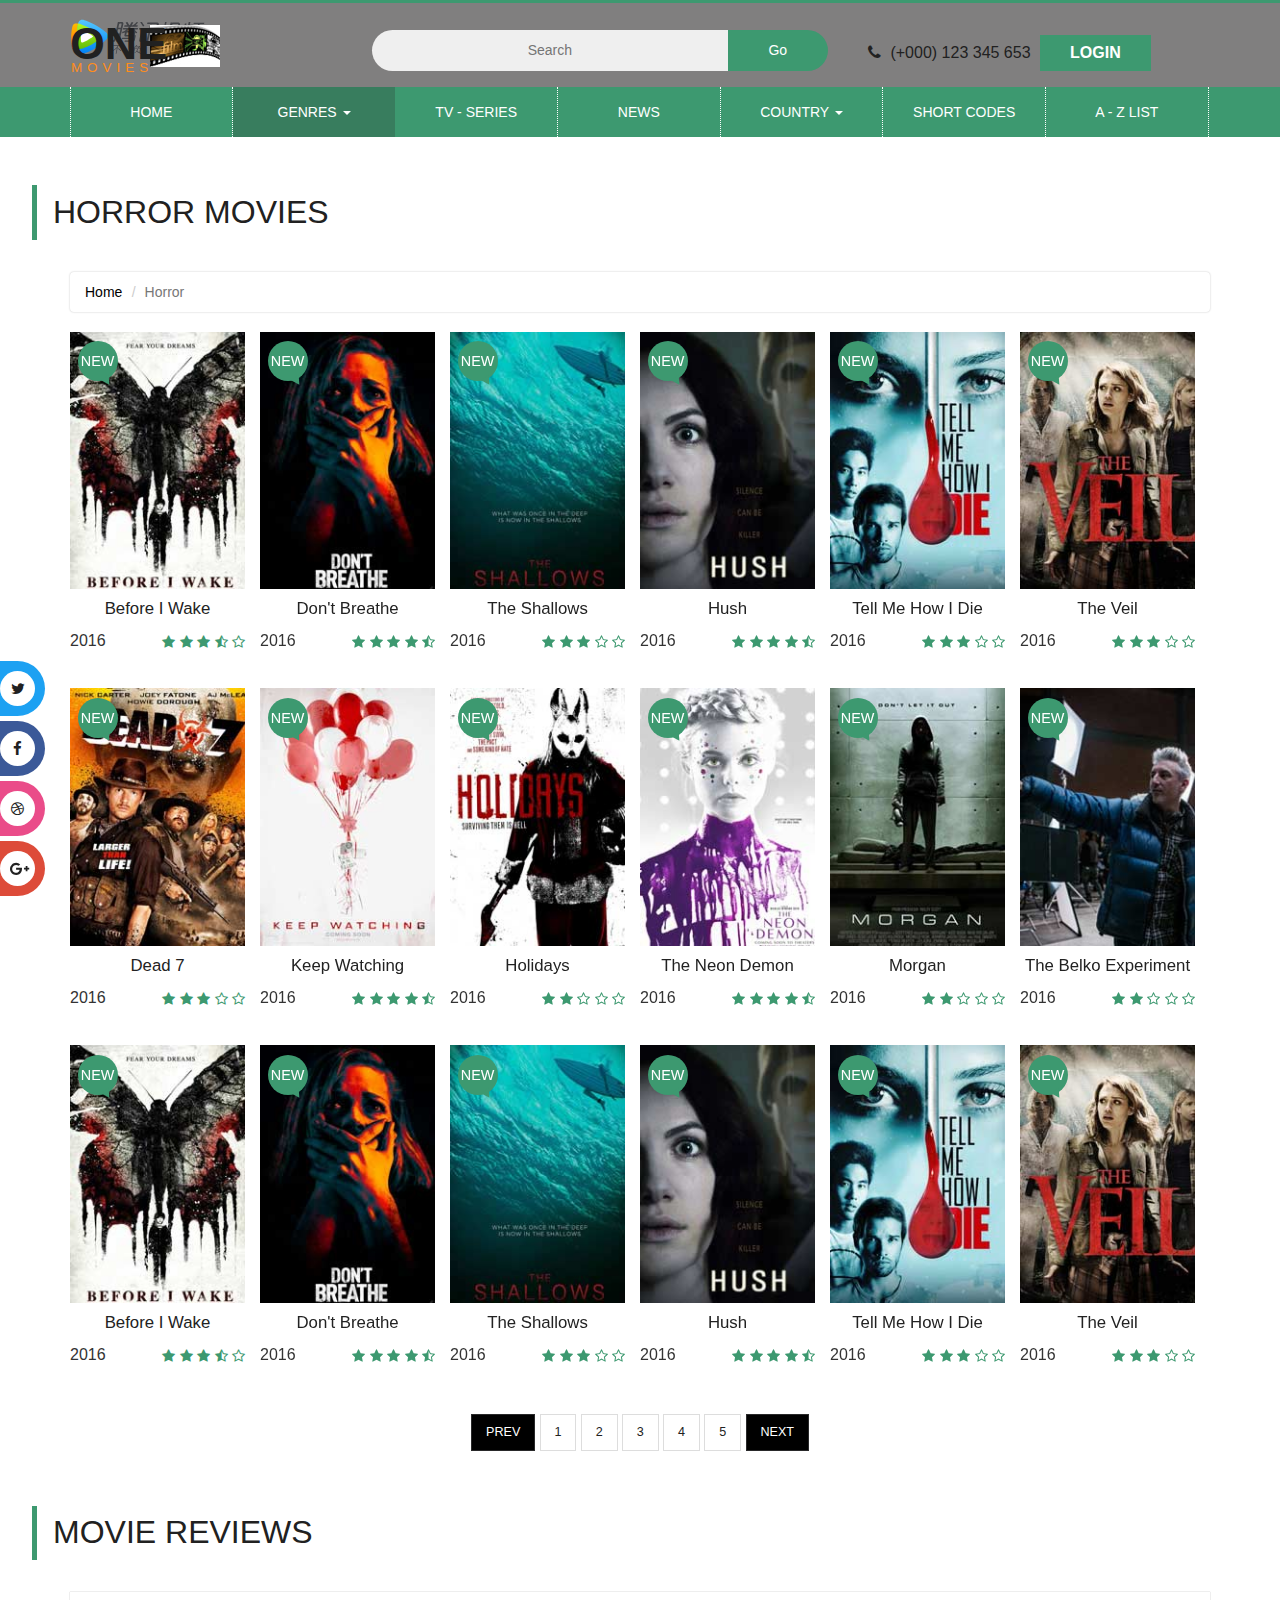
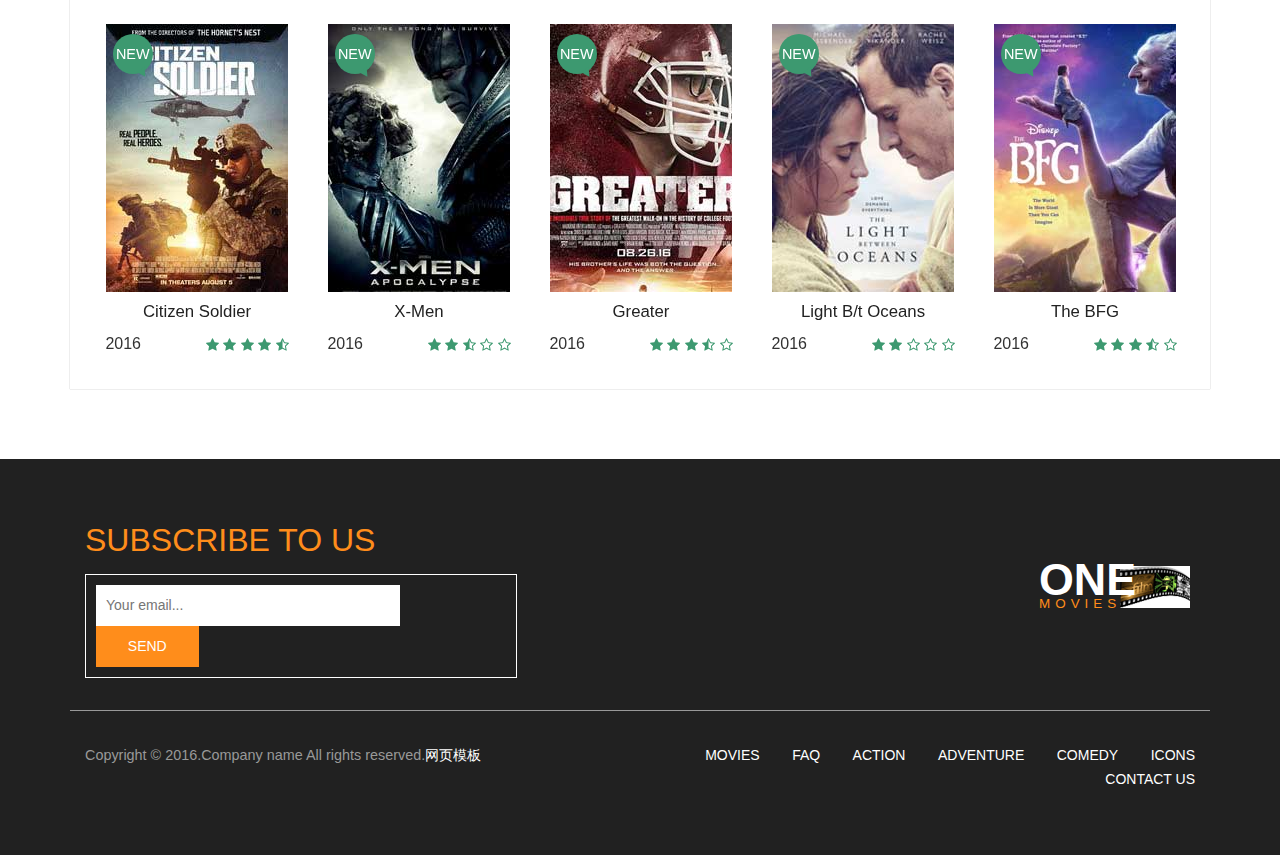
<file: horror.html>
<!DOCTYPE html>
<html lang="en">
<head>
<title>Horror</title>
<!-- for-mobile-apps -->
<meta name="viewport" content="width=device-width, initial-scale=1">
<meta http-equiv="Content-Type" content="text/html; charset=utf-8" />
<meta name="keywords" content="" />
<script type="application/x-javascript"> addEventListener("load", function() { setTimeout(hideURLbar, 0); }, false);
		function hideURLbar(){ window.scrollTo(0,1); } </script>
<!-- //for-mobile-apps -->
<link href="css/bootstrap.css" rel="stylesheet" type="text/css" media="all" />
<link href="css/style.css" rel="stylesheet" type="text/css" media="all" />
<link href="css/medile.css" rel='stylesheet' type='text/css' />
<link href="css/single.css" rel='stylesheet' type='text/css' />
<link rel="stylesheet" href="css/contactstyle.css" type="text/css" media="all" />
<link rel="stylesheet" href="css/faqstyle.css" type="text/css" media="all" />
<!-- news-css -->
<link rel="stylesheet" href="news-css/news.css" type="text/css" media="all" />
<!-- //news-css -->
<!-- list-css -->
<link rel="stylesheet" href="list-css/list.css" type="text/css" media="all" />
<!-- //list-css -->
<!-- font-awesome icons -->
<link rel="stylesheet" href="css/font-awesome.min.css" />
<!-- //font-awesome icons -->
<!-- js -->
<script type="text/javascript" src="js/jquery-2.1.4.min.js"></script>
<!-- //js -->
<!---<link href='http://fonts.googleapis.com/css?family=Roboto+Condensed:400,700italic,700,400italic,300italic,300' rel='stylesheet' type='text/css'>--->
<!-- start-smoth-scrolling -->
<script type="text/javascript" src="js/move-top.js"></script>
<script type="text/javascript" src="js/easing.js"></script>
<script type="text/javascript">
	jQuery(document).ready(function($) {
		$(".scroll").click(function(event){		
			event.preventDefault();
			$('html,body').animate({scrollTop:$(this.hash).offset().top},1000);
		});
	});
</script>
<!-- start-smoth-scrolling -->
<link href="css/owl.carousel.css" rel="stylesheet" type="text/css" media="all">
<script src="js/owl.carousel.js"></script>
<script>
	$(document).ready(function() { 
		$("#owl-demo").owlCarousel({
	 
		  autoPlay: 3000, //Set AutoPlay to 3 seconds
	 
		  items : 5,
		  itemsDesktop : [640,5],
		  itemsDesktopSmall : [414,4]
	 
		});
	 
	}); 
</script> 
</head>
	
<body>
<!-- header -->
	<div class="header">
		<div class="container">
			<div class="w3layouts_logo">
				<a href="index.html"><h1>One<span>Movies</span></h1></a>
			</div>
			<div class="w3_search">
				<form action="#" method="post">
					<input type="text" name="Search" placeholder="Search" required="">
					<input type="submit" value="Go">
				</form>
			</div>
			<div class="w3l_sign_in_register">
				<ul>
					<li><i class="fa fa-phone" aria-hidden="true"></i> (+000) 123 345 653</li>
					<li><a href="#" data-toggle="modal" data-target="#myModal">Login</a></li>
				</ul>
			</div>
			<div class="clearfix"> </div>
		</div>
	</div>
<!-- //header -->
<!-- bootstrap-pop-up -->
	<div class="modal video-modal fade" id="myModal" tabindex="-1" role="dialog" aria-labelledby="myModal">
		<div class="modal-dialog" role="document">
			<div class="modal-content">
				<div class="modal-header">
					Sign In & Sign Up
					<button type="button" class="close" data-dismiss="modal" aria-label="Close"><span aria-hidden="true">&times;</span></button>						
				</div>
				<section>
					<div class="modal-body">
						<div class="w3_login_module">
							<div class="module form-module">
							  <div class="toggle"><i class="fa fa-times fa-pencil"></i>
								<div class="tooltip">Click Me</div>
							  </div>
							  <div class="form">
								<h3>Login to your account</h3>
								<form action="#" method="post">
								  <input type="text" name="Username" placeholder="Username" required="">
								  <input type="password" name="Password" placeholder="Password" required="">
								  <input type="submit" value="Login">
								</form>
							  </div>
							  <div class="form">
								<h3>Create an account</h3>
								<form action="#" method="post">
								  <input type="text" name="Username" placeholder="Username" required="">
								  <input type="password" name="Password" placeholder="Password" required="">
								  <input type="email" name="Email" placeholder="Email Address" required="">
								  <input type="text" name="Phone" placeholder="Phone Number" required="">
								  <input type="submit" value="Register">
								</form>
							  </div>
							  <div class="cta"><a href="#">Forgot your password?</a></div>
							</div>
						</div>
					</div>
				</section>
			</div>
		</div>
	</div>
	<script>
		$('.toggle').click(function(){
		  // Switches the Icon
		  $(this).children('i').toggleClass('fa-pencil');
		  // Switches the forms  
		  $('.form').animate({
			height: "toggle",
			'padding-top': 'toggle',
			'padding-bottom': 'toggle',
			opacity: "toggle"
		  }, "slow");
		});
	</script>
<!-- //bootstrap-pop-up -->
<!-- nav -->
	<div class="movies_nav">
		<div class="container">
			<nav class="navbar navbar-default">
				<div class="navbar-header navbar-left">
					<button type="button" class="navbar-toggle collapsed" data-toggle="collapse" data-target="#bs-example-navbar-collapse-1">
						<span class="sr-only">Toggle navigation</span>
						<span class="icon-bar"></span>
						<span class="icon-bar"></span>
						<span class="icon-bar"></span>
					</button>
				</div>
				<!-- Collect the nav links, forms, and other content for toggling -->
				<div class="collapse navbar-collapse navbar-right" id="bs-example-navbar-collapse-1">
					<nav>
						<ul class="nav navbar-nav">
							<li class="w3_home_act"><a href="index.html">Home</a></li>
							<li class="dropdown active">
								<a href="#" class="dropdown-toggle" data-toggle="dropdown">Genres <b class="caret"></b></a>
								<ul class="dropdown-menu multi-column columns-3">
									<li>
										<div class="col-sm-4">
											<ul class="multi-column-dropdown">
												<li><a href="genres.html">Action</a></li>
												<li><a href="genres.html">Biography</a></li>
												<li><a href="genres.html">Crime</a></li>
												<li><a href="genres.html">Family</a></li>
												<li><a href="horror.html">Horror</a></li>
												<li><a href="genres.html">Romance</a></li>
												<li><a href="genres.html">Sports</a></li>
												<li><a href="genres.html">War</a></li>
											</ul>
										</div>
										<div class="col-sm-4">
											<ul class="multi-column-dropdown">
												<li><a href="genres.html">Adventure</a></li>
												<li><a href="comedy.html">Comedy</a></li>
												<li><a href="genres.html">Documentary</a></li>
												<li><a href="genres.html">Fantasy</a></li>
												<li><a href="genres.html">Thriller</a></li>
											</ul>
										</div>
										<div class="col-sm-4">
											<ul class="multi-column-dropdown">
												<li><a href="genres.html">Animation</a></li>
												<li><a href="genres.html">Costume</a></li>
												<li><a href="genres.html">Drama</a></li>
												<li><a href="genres.html">History</a></li>
												<li><a href="genres.html">Musical</a></li>
												<li><a href="genres.html">Psychological</a></li>
											</ul>
										</div>
										<div class="clearfix"></div>
									</li>
								</ul>
							</li>
							<li><a href="series.html">tv - series</a></li>
							<li><a href="news.html">news</a></li>
							<li class="dropdown">
								<a href="#" class="dropdown-toggle" data-toggle="dropdown">Country <b class="caret"></b></a>
								<ul class="dropdown-menu multi-column columns-3">
									<li>
										<div class="col-sm-4">
											<ul class="multi-column-dropdown">
												<li><a href="genres.html">Asia</a></li>
												<li><a href="genres.html">France</a></li>
												<li><a href="genres.html">Taiwan</a></li>
												<li><a href="genres.html">United States</a></li>
											</ul>
										</div>
										<div class="col-sm-4">
											<ul class="multi-column-dropdown">
												<li><a href="genres.html">China</a></li>
												<li><a href="genres.html">HongCong</a></li>
												<li><a href="genres.html">Japan</a></li>
												<li><a href="genres.html">Thailand</a></li>
											</ul>
										</div>
										<div class="col-sm-4">
											<ul class="multi-column-dropdown">
												<li><a href="genres.html">Euro</a></li>
												<li><a href="genres.html">India</a></li>
												<li><a href="genres.html">Korea</a></li>
												<li><a href="genres.html">United Kingdom</a></li>
											</ul>
										</div>
										<div class="clearfix"></div>
									</li>
								</ul>
							</li>
							<li><a href="short-codes.html">Short Codes</a></li>
							<li><a href="list.html">A - z list</a></li>
						</ul>
					</nav>
				</div>
			</nav>	
		</div>
	</div>
<!-- //nav -->
<div class="general_social_icons">
	<nav class="social">
		<ul>
			<li class="w3_twitter"><a href="#">Twitter <i class="fa fa-twitter"></i></a></li>
			<li class="w3_facebook"><a href="#">Facebook <i class="fa fa-facebook"></i></a></li>
			<li class="w3_dribbble"><a href="#">Dribbble <i class="fa fa-dribbble"></i></a></li>
			<li class="w3_g_plus"><a href="#">Google+ <i class="fa fa-google-plus"></i></a></li>				  
		</ul>
  </nav>
</div>
<div class="w3l-agile-horror">
       <!-- /w3l-medile-movies-grids -->
			<div class="w3l-medile-movies-grids">
				<!-- /movie-browse-agile -->
				      <div class="movie-browse-agile">
					     <!--/browse-agile-w3ls -->
						<div class="browse-agile-w3ls general-w3ls">
								<div class="tittle-head">
									<h4 class="latest-text">Horror Movies </h4>
									<div class="container">
										<div class="agileits-single-top">
											<ol class="breadcrumb">
											  <li><a href="index.html">Home</a></li>
											  <li class="active">Horror</li>
											</ol>
										</div>
									</div>
								</div>
								<div class="container">
									<!-- /latest-movies1 -->
							    <div class="browse-inner-come-agile-w3">
							   <div class="col-md-2 w3l-movie-gride-agile">
										 <a href="single.html" class="hvr-shutter-out-horizontal"><img src="images/h1.jpg" title="album-name" alt=" " />
									     <div class="w3l-action-icon"><i class="fa fa-play-circle" aria-hidden="true"></i></div>
									</a>
									  <div class="mid-1">
										<div class="w3l-movie-text">
											<h6><a href="single.html">Before I Wake</a></h6>							
										</div>
										<div class="mid-2">
										
											<p>2016</p>
											<div class="block-stars">
												<ul class="w3l-ratings">
													     <li><a href="#"><i class="fa fa-star" aria-hidden="true"></i></a></li>
														 <li><a href="#"><i class="fa fa-star" aria-hidden="true"></i></a></li>
														 <li><a href="#"><i class="fa fa-star" aria-hidden="true"></i></a></li>
														
														  <li><a href="#"><i class="fa fa-star-half-o" aria-hidden="true"></i></a></li>
														    <li><a href="#"><i class="fa fa-star-o" aria-hidden="true"></i></a></li>
														  
										
												</ul>
											</div>
											<div class="clearfix"></div>
										</div>
											
									</div>
							 	    <div class="ribben">
										<p>NEW</p>
									</div>	
									</div>
								   <div class="col-md-2 w3l-movie-gride-agile">
										 <a href="single.html" class="hvr-shutter-out-horizontal"><img src="images/h2.jpg" title="album-name" alt=" " />
									     <div class="w3l-action-icon"><i class="fa fa-play-circle" aria-hidden="true"></i></div>
									</a>
									  <div class="mid-1">
										<div class="w3l-movie-text">
											<h6><a href="single.html">Don't Breathe</a></h6>							
										</div>
										<div class="mid-2">
										
											<p>2016</p>
											 <div class="block-stars">
												<ul class="w3l-ratings">
													     <li><a href="#"><i class="fa fa-star" aria-hidden="true"></i></a></li>
														 <li><a href="#"><i class="fa fa-star" aria-hidden="true"></i></a></li>
														 <li><a href="#"><i class="fa fa-star" aria-hidden="true"></i></a></li>
														 <li><a href="#"><i class="fa fa-star" aria-hidden="true"></i></a></li>
														  <li><a href="#"><i class="fa fa-star-half-o" aria-hidden="true"></i></a></li>
														  
										
												</ul>
											</div>
											<div class="clearfix"></div>
										</div>
											
									</div>
							 	    <div class="ribben">
										<p>NEW</p>
									</div>	
									</div>
								    <div class="col-md-2 w3l-movie-gride-agile">
										 <a href="single.html" class="hvr-shutter-out-horizontal"><img src="images/h3.jpg" title="album-name" alt=" " />
									     <div class="w3l-action-icon"><i class="fa fa-play-circle" aria-hidden="true"></i></div>
									</a>
									  <div class="mid-1">
										<div class="w3l-movie-text">
											<h6><a href="single.html">The Shallows</a></h6>							
										</div>
										<div class="mid-2">
										
											<p>2016</p>
											 <div class="block-stars">
												<ul class="w3l-ratings">
													     <li><a href="#"><i class="fa fa-star" aria-hidden="true"></i></a></li>
														 <li><a href="#"><i class="fa fa-star" aria-hidden="true"></i></a></li>
														 <li><a href="#"><i class="fa fa-star" aria-hidden="true"></i></a></li>
														  <li><a href="#"><i class="fa fa-star-o" aria-hidden="true"></i></a></li>
														   <li><a href="#"><i class="fa fa-star-o" aria-hidden="true"></i></a></li>
														  
										
												</ul>
											</div>
											<div class="clearfix"></div>
										</div>
											
									</div>
							 	    <div class="ribben">
										<p>NEW</p>
									</div>	
									</div>
									<div class="col-md-2 w3l-movie-gride-agile">
										  <a href="single.html" class="hvr-shutter-out-horizontal"><img src="images/h4.jpg" title="album-name" alt=" " />
									     <div class="w3l-action-icon"><i class="fa fa-play-circle" aria-hidden="true"></i></div>
									</a>
									  <div class="mid-1">
										<div class="w3l-movie-text">
											<h6><a href="single.html">Hush</a></h6>							
										</div>
										<div class="mid-2">
										
											<p>2016</p>
											 <div class="block-stars">
												<ul class="w3l-ratings">
													     <li><a href="#"><i class="fa fa-star" aria-hidden="true"></i></a></li>
														 <li><a href="#"><i class="fa fa-star" aria-hidden="true"></i></a></li>
														 <li><a href="#"><i class="fa fa-star" aria-hidden="true"></i></a></li>
														  <li><a href="#"><i class="fa fa-star" aria-hidden="true"></i></a></li>
														  <li><a href="#"><i class="fa fa-star-half-o" aria-hidden="true"></i></a></li>
														  
										
												</ul>
											</div>
											<div class="clearfix"></div>
										</div>
											
									</div>
							 	    <div class="ribben">
										<p>NEW</p>
									</div>	
									</div>
										<div class="col-md-2 w3l-movie-gride-agile">
										<a href="single.html" class="hvr-shutter-out-horizontal"><img src="images/h5.jpg" title="album-name" alt=" " />
									     <div class="w3l-action-icon"><i class="fa fa-play-circle" aria-hidden="true"></i></div>
									</a>
									  <div class="mid-1">
										<div class="w3l-movie-text">
											<h6><a href="single.html">Tell Me How I Die</a></h6>							
										</div>
										<div class="mid-2">
										
											<p>2016</p>
											 <div class="block-stars">
												<ul class="w3l-ratings">
													     <li><a href="#"><i class="fa fa-star" aria-hidden="true"></i></a></li>
														 <li><a href="#"><i class="fa fa-star" aria-hidden="true"></i></a></li>
														 <li><a href="#"><i class="fa fa-star" aria-hidden="true"></i></a></li>
														    <li><a href="#"><i class="fa fa-star-o" aria-hidden="true"></i></a></li>
														   <li><a href="#"><i class="fa fa-star-o" aria-hidden="true"></i></a></li>
														  
										
												</ul>
											</div>
											<div class="clearfix"></div>
										</div>
											
									</div>
							 	    <div class="ribben">
										<p>NEW</p>
									</div>	
									</div>
									<div class="col-md-2 w3l-movie-gride-agile">
										 <a href="single.html" class="hvr-shutter-out-horizontal"><img src="images/h6.jpg" title="album-name" alt=" " />
									     <div class="w3l-action-icon"><i class="fa fa-play-circle" aria-hidden="true"></i></div>
									</a>
									  <div class="mid-1">
										<div class="w3l-movie-text">
											<h6><a href="single.html">The Veil</a></h6>							
										</div>
										<div class="mid-2">
										
											<p>2016</p>
											<div class="block-stars">
												<ul class="w3l-ratings">
													     <li><a href="#"><i class="fa fa-star" aria-hidden="true"></i></a></li>
														 <li><a href="#"><i class="fa fa-star" aria-hidden="true"></i></a></li>
														 <li><a href="#"><i class="fa fa-star" aria-hidden="true"></i></a></li>
														  <li><a href="#"><i class="fa fa-star-o" aria-hidden="true"></i></a></li>
														  <li><a href="#"><i class="fa fa-star-o" aria-hidden="true"></i></a></li>
														  
										
												</ul>
											</div>
											<div class="clearfix"></div>
										</div>
											
									</div>
							 	    <div class="ribben">
										<p>NEW</p>
									</div>	
									</div>

								<div class="clearfix"> </div>
								</div>
							<!-- //latest-movies1 -->
								<!-- /latest-movies1 -->
							    <div class="browse-inner-come-agile-w3">
							   <div class="col-md-2 w3l-movie-gride-agile">
										 <a href="single.html" class="hvr-shutter-out-horizontal"><img src="images/h7.jpg" title="album-name" alt=" " />
									     <div class="w3l-action-icon"><i class="fa fa-play-circle" aria-hidden="true"></i></div>
									</a>
									  <div class="mid-1">
										<div class="w3l-movie-text">
											<h6><a href="single.html">Dead 7</a></h6>							
										</div>
										<div class="mid-2">
										
											<p>2016</p>
											<div class="block-stars">
												<ul class="w3l-ratings">
													     <li><a href="#"><i class="fa fa-star" aria-hidden="true"></i></a></li>
														 <li><a href="#"><i class="fa fa-star" aria-hidden="true"></i></a></li>
														 <li><a href="#"><i class="fa fa-star" aria-hidden="true"></i></a></li>
														  <li><a href="#"><i class="fa fa-star-o" aria-hidden="true"></i></a></li>
														   <li><a href="#"><i class="fa fa-star-o" aria-hidden="true"></i></a></li>
														  
										
												</ul>
											</div>
											<div class="clearfix"></div>
										</div>
											
									</div>
							 	    <div class="ribben">
										<p>NEW</p>
									</div>	
									</div>
								   <div class="col-md-2 w3l-movie-gride-agile">
										 <a href="single.html" class="hvr-shutter-out-horizontal"><img src="images/h8.jpg" title="album-name" alt=" " />
									     <div class="w3l-action-icon"><i class="fa fa-play-circle" aria-hidden="true"></i></div>
									</a>
									  <div class="mid-1">
										<div class="w3l-movie-text">
											<h6><a href="single.html">Keep Watching</a></h6>							
										</div>
										<div class="mid-2">
										
											<p>2016</p>
											 <div class="block-stars">
												<ul class="w3l-ratings">
													     <li><a href="#"><i class="fa fa-star" aria-hidden="true"></i></a></li>
														 <li><a href="#"><i class="fa fa-star" aria-hidden="true"></i></a></li>
														 <li><a href="#"><i class="fa fa-star" aria-hidden="true"></i></a></li>
														 <li><a href="#"><i class="fa fa-star" aria-hidden="true"></i></a></li>
														  <li><a href="#"><i class="fa fa-star-half-o" aria-hidden="true"></i></a></li>
														  
										
												</ul>
											</div>
											<div class="clearfix"></div>
										</div>
											
									</div>
							 	    <div class="ribben">
										<p>NEW</p>
									</div>	
									</div>
								    <div class="col-md-2 w3l-movie-gride-agile">
										 <a href="single.html" class="hvr-shutter-out-horizontal"><img src="images/h9.jpg" title="album-name" alt=" " />
									     <div class="w3l-action-icon"><i class="fa fa-play-circle" aria-hidden="true"></i></div>
									</a>
									  <div class="mid-1">
										<div class="w3l-movie-text">
											<h6><a href="single.html">Holidays</a></h6>							
										</div>
										<div class="mid-2">
										
											<p>2016</p>
											 <div class="block-stars">
												<ul class="w3l-ratings">
													     <li><a href="#"><i class="fa fa-star" aria-hidden="true"></i></a></li>
														 <li><a href="#"><i class="fa fa-star" aria-hidden="true"></i></a></li>
														 <li><a href="#"><i class="fa fa-star-o" aria-hidden="true"></i></a></li>
														  <li><a href="#"><i class="fa fa-star-o" aria-hidden="true"></i></a></li>
														 <li><a href="#"><i class="fa fa-star-o" aria-hidden="true"></i></a></li>
														  
										
												</ul>
											</div>
											<div class="clearfix"></div>
										</div>
											
									</div>
							 	    <div class="ribben">
										<p>NEW</p>
									</div>	
									</div>
									<div class="col-md-2 w3l-movie-gride-agile">
										  <a href="single.html" class="hvr-shutter-out-horizontal"><img src="images/h10.jpg" title="album-name" alt=" " />
									     <div class="w3l-action-icon"><i class="fa fa-play-circle" aria-hidden="true"></i></div>
									</a>
									  <div class="mid-1">
										<div class="w3l-movie-text">
											<h6><a href="single.html">The Neon Demon</a></h6>							
										</div>
										<div class="mid-2">
										
											<p>2016</p>
											 <div class="block-stars">
												<ul class="w3l-ratings">
													     <li><a href="#"><i class="fa fa-star" aria-hidden="true"></i></a></li>
														 <li><a href="#"><i class="fa fa-star" aria-hidden="true"></i></a></li>
														 <li><a href="#"><i class="fa fa-star" aria-hidden="true"></i></a></li>
														 <li><a href="#"><i class="fa fa-star" aria-hidden="true"></i></a></li>
														  <li><a href="#"><i class="fa fa-star-half-o" aria-hidden="true"></i></a></li>
														  
										
												</ul>
											</div>
											<div class="clearfix"></div>
										</div>
											
									</div>
							 	    <div class="ribben">
										<p>NEW</p>
									</div>	
									</div>
										<div class="col-md-2 w3l-movie-gride-agile">
										<a href="single.html" class="hvr-shutter-out-horizontal"><img src="images/h11.jpg" title="album-name" alt=" " />
									     <div class="w3l-action-icon"><i class="fa fa-play-circle" aria-hidden="true"></i></div>
									</a>
									  <div class="mid-1">
										<div class="w3l-movie-text">
											<h6><a href="single.html">Morgan </a></h6>							
										</div>
										<div class="mid-2">
										
											<p>2016</p>
											 <div class="block-stars">
												<ul class="w3l-ratings">
													     <li><a href="#"><i class="fa fa-star" aria-hidden="true"></i></a></li>
														 <li><a href="#"><i class="fa fa-star" aria-hidden="true"></i></a></li>
														<li><a href="#"><i class="fa fa-star-o" aria-hidden="true"></i></a></li>
														  <li><a href="#"><i class="fa fa-star-o" aria-hidden="true"></i></a></li>
														<li><a href="#"><i class="fa fa-star-o" aria-hidden="true"></i></a></li>
														  
										
												</ul>
											</div>
											<div class="clearfix"></div>
										</div>
											
									</div>
							 	    <div class="ribben">
										<p>NEW</p>
									</div>	
									</div>
									<div class="col-md-2 w3l-movie-gride-agile">
										 <a href="single.html" class="hvr-shutter-out-horizontal"><img src="images/h12.jpg" title="album-name" alt=" " />
									     <div class="w3l-action-icon"><i class="fa fa-play-circle" aria-hidden="true"></i></div>
									</a>
									  <div class="mid-1">
										<div class="w3l-movie-text">
											<h6><a href="single.html">The Belko Experiment</a></h6>							
										</div>
										<div class="mid-2">
										
											<p>2016</p>
											<div class="block-stars">
												<ul class="w3l-ratings">
													     <li><a href="#"><i class="fa fa-star" aria-hidden="true"></i></a></li>
														 <li><a href="#"><i class="fa fa-star" aria-hidden="true"></i></a></li>
														 <li><a href="#"><i class="fa fa-star-o" aria-hidden="true"></i></a></li>
														 <li><a href="#"><i class="fa fa-star-o" aria-hidden="true"></i></a></li>
														  <li><a href="#"><i class="fa fa-star-o" aria-hidden="true"></i></a></li>
														  
										
												</ul>
											</div>
											<div class="clearfix"></div>
										</div>
											
									</div>
							 	    <div class="ribben">
										<p>NEW</p>
									</div>	
									</div>

								<div class="clearfix"> </div>
								</div>
									<!-- /latest-movies1 -->
							    <div class="browse-inner-come-agile-w3">
							   <div class="col-md-2 w3l-movie-gride-agile">
										 <a href="single.html" class="hvr-shutter-out-horizontal"><img src="images/h1.jpg" title="album-name" alt=" " />
									     <div class="w3l-action-icon"><i class="fa fa-play-circle" aria-hidden="true"></i></div>
									</a>
									  <div class="mid-1">
										<div class="w3l-movie-text">
											<h6><a href="single.html">Before I Wake</a></h6>							
										</div>
										<div class="mid-2">
										
											<p>2016</p>
											<div class="block-stars">
												<ul class="w3l-ratings">
													     <li><a href="#"><i class="fa fa-star" aria-hidden="true"></i></a></li>
														 <li><a href="#"><i class="fa fa-star" aria-hidden="true"></i></a></li>
														 <li><a href="#"><i class="fa fa-star" aria-hidden="true"></i></a></li>
														
														  <li><a href="#"><i class="fa fa-star-half-o" aria-hidden="true"></i></a></li>
														    <li><a href="#"><i class="fa fa-star-o" aria-hidden="true"></i></a></li>
														  
										
												</ul>
											</div>
											<div class="clearfix"></div>
										</div>
											
									</div>
							 	    <div class="ribben">
										<p>NEW</p>
									</div>	
									</div>
								   <div class="col-md-2 w3l-movie-gride-agile">
										 <a href="single.html" class="hvr-shutter-out-horizontal"><img src="images/h2.jpg" title="album-name" alt=" " />
									     <div class="w3l-action-icon"><i class="fa fa-play-circle" aria-hidden="true"></i></div>
									</a>
									  <div class="mid-1">
										<div class="w3l-movie-text">
											<h6><a href="single.html">Don't Breathe</a></h6>							
										</div>
										<div class="mid-2">
										
											<p>2016</p>
											 <div class="block-stars">
												<ul class="w3l-ratings">
													     <li><a href="#"><i class="fa fa-star" aria-hidden="true"></i></a></li>
														 <li><a href="#"><i class="fa fa-star" aria-hidden="true"></i></a></li>
														 <li><a href="#"><i class="fa fa-star" aria-hidden="true"></i></a></li>
														 <li><a href="#"><i class="fa fa-star" aria-hidden="true"></i></a></li>
														  <li><a href="#"><i class="fa fa-star-half-o" aria-hidden="true"></i></a></li>
														  
										
												</ul>
											</div>
											<div class="clearfix"></div>
										</div>
											
									</div>
							 	    <div class="ribben">
										<p>NEW</p>
									</div>	
									</div>
								    <div class="col-md-2 w3l-movie-gride-agile">
										 <a href="single.html" class="hvr-shutter-out-horizontal"><img src="images/h3.jpg" title="album-name" alt=" " />
									     <div class="w3l-action-icon"><i class="fa fa-play-circle" aria-hidden="true"></i></div>
									</a>
									  <div class="mid-1">
										<div class="w3l-movie-text">
											<h6><a href="single.html">The Shallows</a></h6>							
										</div>
										<div class="mid-2">
										
											<p>2016</p>
											 <div class="block-stars">
												<ul class="w3l-ratings">
													     <li><a href="#"><i class="fa fa-star" aria-hidden="true"></i></a></li>
														 <li><a href="#"><i class="fa fa-star" aria-hidden="true"></i></a></li>
														 <li><a href="#"><i class="fa fa-star" aria-hidden="true"></i></a></li>
														  <li><a href="#"><i class="fa fa-star-o" aria-hidden="true"></i></a></li>
														   <li><a href="#"><i class="fa fa-star-o" aria-hidden="true"></i></a></li>
														  
										
												</ul>
											</div>
											<div class="clearfix"></div>
										</div>
											
									</div>
							 	    <div class="ribben">
										<p>NEW</p>
									</div>	
									</div>
									<div class="col-md-2 w3l-movie-gride-agile">
										  <a href="single.html" class="hvr-shutter-out-horizontal"><img src="images/h4.jpg" title="album-name" alt=" " />
									     <div class="w3l-action-icon"><i class="fa fa-play-circle" aria-hidden="true"></i></div>
									</a>
									  <div class="mid-1">
										<div class="w3l-movie-text">
											<h6><a href="single.html">Hush</a></h6>							
										</div>
										<div class="mid-2">
										
											<p>2016</p>
											 <div class="block-stars">
												<ul class="w3l-ratings">
													     <li><a href="#"><i class="fa fa-star" aria-hidden="true"></i></a></li>
														 <li><a href="#"><i class="fa fa-star" aria-hidden="true"></i></a></li>
														 <li><a href="#"><i class="fa fa-star" aria-hidden="true"></i></a></li>
														  <li><a href="#"><i class="fa fa-star" aria-hidden="true"></i></a></li>
														  <li><a href="#"><i class="fa fa-star-half-o" aria-hidden="true"></i></a></li>
														  
										
												</ul>
											</div>
											<div class="clearfix"></div>
										</div>
											
									</div>
							 	    <div class="ribben">
										<p>NEW</p>
									</div>	
									</div>
										<div class="col-md-2 w3l-movie-gride-agile">
										<a href="single.html" class="hvr-shutter-out-horizontal"><img src="images/h5.jpg" title="album-name" alt=" " />
									     <div class="w3l-action-icon"><i class="fa fa-play-circle" aria-hidden="true"></i></div>
									</a>
									  <div class="mid-1">
										<div class="w3l-movie-text">
											<h6><a href="single.html">Tell Me How I Die</a></h6>							
										</div>
										<div class="mid-2">
										
											<p>2016</p>
											 <div class="block-stars">
												<ul class="w3l-ratings">
													     <li><a href="#"><i class="fa fa-star" aria-hidden="true"></i></a></li>
														 <li><a href="#"><i class="fa fa-star" aria-hidden="true"></i></a></li>
														 <li><a href="#"><i class="fa fa-star" aria-hidden="true"></i></a></li>
														    <li><a href="#"><i class="fa fa-star-o" aria-hidden="true"></i></a></li>
														   <li><a href="#"><i class="fa fa-star-o" aria-hidden="true"></i></a></li>
														  
										
												</ul>
											</div>
											<div class="clearfix"></div>
										</div>
											
									</div>
							 	    <div class="ribben">
										<p>NEW</p>
									</div>	
									</div>
									<div class="col-md-2 w3l-movie-gride-agile">
										 <a href="single.html" class="hvr-shutter-out-horizontal"><img src="images/h6.jpg" title="album-name" alt=" " />
									     <div class="w3l-action-icon"><i class="fa fa-play-circle" aria-hidden="true"></i></div>
									</a>
									  <div class="mid-1">
										<div class="w3l-movie-text">
											<h6><a href="single.html">The Veil</a></h6>							
										</div>
										<div class="mid-2">
										
											<p>2016</p>
											<div class="block-stars">
												<ul class="w3l-ratings">
													     <li><a href="#"><i class="fa fa-star" aria-hidden="true"></i></a></li>
														 <li><a href="#"><i class="fa fa-star" aria-hidden="true"></i></a></li>
														 <li><a href="#"><i class="fa fa-star" aria-hidden="true"></i></a></li>
														  <li><a href="#"><i class="fa fa-star-o" aria-hidden="true"></i></a></li>
														  <li><a href="#"><i class="fa fa-star-o" aria-hidden="true"></i></a></li>
														  
										
												</ul>
											</div>
											<div class="clearfix"></div>
										</div>
											
									</div>
							 	    <div class="ribben">
										<p>NEW</p>
									</div>	
									</div>

								<div class="clearfix"> </div>
								</div>
							<!-- //latest-movies1 -->
				<!--//browse-agile-w3ls -->
						<div class="blog-pagenat-wthree">
							<ul>
								<li><a class="frist" href="#">Prev</a></li>
								<li><a href="#">1</a></li>
								<li><a href="#">2</a></li>
								<li><a href="#">3</a></li>
								<li><a href="#">4</a></li>
								<li><a href="#">5</a></li>
								<li><a class="last" href="#">Next</a></li>
							</ul>
						</div>
					</div>
				<!-- //movie-browse-agile -->
				<!--body wrapper start-->
						<div class="review-slider">
						 <h4 class="latest-text">Movie Reviews</h4>
						 <div class="container">
						 	<div class="w3_agile_banner_bottom_grid">
								<div id="owl-demo" class="owl-carousel owl-theme">
									<div class="item">
										<div class="w3l-movie-gride-agile w3l-movie-gride-agile1">
											<a href="single.html" class="hvr-shutter-out-horizontal"><img src="images/m13.jpg" title="album-name" class="img-responsive" alt=" " />
												<div class="w3l-action-icon"><i class="fa fa-play-circle" aria-hidden="true"></i></div>
											</a>
											<div class="mid-1 agileits_w3layouts_mid_1_home">
												<div class="w3l-movie-text">
													<h6><a href="single.html">Citizen Soldier</a></h6>							
												</div>
												<div class="mid-2 agile_mid_2_home">
													<p>2016</p>
													<div class="block-stars">
														<ul class="w3l-ratings">
															<li><a href="#"><i class="fa fa-star" aria-hidden="true"></i></a></li>
															<li><a href="#"><i class="fa fa-star" aria-hidden="true"></i></a></li>
															<li><a href="#"><i class="fa fa-star" aria-hidden="true"></i></a></li>
															<li><a href="#"><i class="fa fa-star" aria-hidden="true"></i></a></li>
															<li><a href="#"><i class="fa fa-star-half-o" aria-hidden="true"></i></a></li>
														</ul>
													</div>
													<div class="clearfix"></div>
												</div>
											</div>
											<div class="ribben">
												<p>NEW</p>
											</div>
										</div>
									</div>
									<div class="item">
										<div class="w3l-movie-gride-agile w3l-movie-gride-agile1">
											<a href="single.html" class="hvr-shutter-out-horizontal"><img src="images/m11.jpg" title="album-name" class="img-responsive" alt=" " />
												<div class="w3l-action-icon"><i class="fa fa-play-circle" aria-hidden="true"></i></div>
											</a>
											<div class="mid-1 agileits_w3layouts_mid_1_home">
												<div class="w3l-movie-text">
													<h6><a href="single.html">X-Men</a></h6>							
												</div>
												<div class="mid-2 agile_mid_2_home">
													<p>2016</p>
													<div class="block-stars">
														<ul class="w3l-ratings">
															<li><a href="#"><i class="fa fa-star" aria-hidden="true"></i></a></li>
															<li><a href="#"><i class="fa fa-star" aria-hidden="true"></i></a></li>
															<li><a href="#"><i class="fa fa-star-half-o" aria-hidden="true"></i></a></li>
															<li><a href="#"><i class="fa fa-star-o" aria-hidden="true"></i></a></li>
															<li><a href="#"><i class="fa fa-star-o" aria-hidden="true"></i></a></li>
														</ul>
													</div>
													<div class="clearfix"></div>
												</div>
											</div>
											<div class="ribben">
												<p>NEW</p>
											</div>
										</div>
									</div>
									<div class="item">
										<div class="w3l-movie-gride-agile w3l-movie-gride-agile1">
											<a href="single.html" class="hvr-shutter-out-horizontal"><img src="images/m12.jpg" title="album-name" class="img-responsive" alt=" " />
												<div class="w3l-action-icon"><i class="fa fa-play-circle" aria-hidden="true"></i></div>
											</a>
											<div class="mid-1 agileits_w3layouts_mid_1_home">
												<div class="w3l-movie-text">
													<h6><a href="single.html">Greater</a></h6>							
												</div>
												<div class="mid-2 agile_mid_2_home">
													<p>2016</p>
													<div class="block-stars">
														<ul class="w3l-ratings">
															<li><a href="#"><i class="fa fa-star" aria-hidden="true"></i></a></li>
															<li><a href="#"><i class="fa fa-star" aria-hidden="true"></i></a></li>
															<li><a href="#"><i class="fa fa-star" aria-hidden="true"></i></a></li>
															<li><a href="#"><i class="fa fa-star-half-o" aria-hidden="true"></i></a></li>
															<li><a href="#"><i class="fa fa-star-o" aria-hidden="true"></i></a></li>
														</ul>
													</div>
													<div class="clearfix"></div>
												</div>
											</div>
											<div class="ribben">
												<p>NEW</p>
											</div>
										</div>
									</div>
									<div class="item">
										<div class="w3l-movie-gride-agile w3l-movie-gride-agile1">
											<a href="single.html" class="hvr-shutter-out-horizontal"><img src="images/m7.jpg" title="album-name" class="img-responsive" alt=" " />
												<div class="w3l-action-icon"><i class="fa fa-play-circle" aria-hidden="true"></i></div>
											</a>
											<div class="mid-1 agileits_w3layouts_mid_1_home">
												<div class="w3l-movie-text">
													<h6><a href="single.html">Light B/t Oceans</a></h6>							
												</div>
												<div class="mid-2 agile_mid_2_home">
													<p>2016</p>
													<div class="block-stars">
														<ul class="w3l-ratings">
															<li><a href="#"><i class="fa fa-star" aria-hidden="true"></i></a></li>
															<li><a href="#"><i class="fa fa-star" aria-hidden="true"></i></a></li>
															<li><a href="#"><i class="fa fa-star-o" aria-hidden="true"></i></a></li>
															<li><a href="#"><i class="fa fa-star-o" aria-hidden="true"></i></a></li>
															<li><a href="#"><i class="fa fa-star-o" aria-hidden="true"></i></a></li>
														</ul>
													</div>
													<div class="clearfix"></div>
												</div>
											</div>
											<div class="ribben">
												<p>NEW</p>
											</div>
										</div>
									</div>
									<div class="item">
										<div class="w3l-movie-gride-agile w3l-movie-gride-agile1">
											<a href="single.html" class="hvr-shutter-out-horizontal"><img src="images/m8.jpg" title="album-name" class="img-responsive" alt=" " />
												<div class="w3l-action-icon"><i class="fa fa-play-circle" aria-hidden="true"></i></div>
											</a>
											<div class="mid-1 agileits_w3layouts_mid_1_home">
												<div class="w3l-movie-text">
													<h6><a href="single.html">The BFG</a></h6>							
												</div>
												<div class="mid-2 agile_mid_2_home">
													<p>2016</p>
													<div class="block-stars">
														<ul class="w3l-ratings">
															<li><a href="#"><i class="fa fa-star" aria-hidden="true"></i></a></li>
															<li><a href="#"><i class="fa fa-star" aria-hidden="true"></i></a></li>
															<li><a href="#"><i class="fa fa-star" aria-hidden="true"></i></a></li>
															<li><a href="#"><i class="fa fa-star-half-o" aria-hidden="true"></i></a></li>
															<li><a href="#"><i class="fa fa-star-o" aria-hidden="true"></i></a></li>
														</ul>
													</div>
													<div class="clearfix"></div>
												</div>
											</div>
											<div class="ribben">
												<p>NEW</p>
											</div>
										</div>
									</div>
									<div class="item">
										<div class="w3l-movie-gride-agile w3l-movie-gride-agile1">
											<a href="single.html" class="hvr-shutter-out-horizontal"><img src="images/m9.jpg" title="album-name" class="img-responsive" alt=" " />
												<div class="w3l-action-icon"><i class="fa fa-play-circle" aria-hidden="true"></i></div>
											</a>
											<div class="mid-1 agileits_w3layouts_mid_1_home">
												<div class="w3l-movie-text">
													<h6><a href="single.html">Central Intelligence</a></h6>							
												</div>
												<div class="mid-2 agile_mid_2_home">
													<p>2016</p>
													<div class="block-stars">
														<ul class="w3l-ratings">
															<li><a href="#"><i class="fa fa-star" aria-hidden="true"></i></a></li>
															<li><a href="#"><i class="fa fa-star" aria-hidden="true"></i></a></li>
															<li><a href="#"><i class="fa fa-star" aria-hidden="true"></i></a></li>
															<li><a href="#"><i class="fa fa-star" aria-hidden="true"></i></a></li>
															<li><a href="#"><i class="fa fa-star-half-o" aria-hidden="true"></i></a></li>
														</ul>
													</div>
													<div class="clearfix"></div>
												</div>
											</div>
											<div class="ribben">
												<p>NEW</p>
											</div>
										</div>
									</div>
									<div class="item">
										<div class="w3l-movie-gride-agile w3l-movie-gride-agile1">
											<a href="single.html" class="hvr-shutter-out-horizontal"><img src="images/m10.jpg" title="album-name" class="img-responsive" alt=" " />
												<div class="w3l-action-icon"><i class="fa fa-play-circle" aria-hidden="true"></i></div>
											</a>
											<div class="mid-1 agileits_w3layouts_mid_1_home">
												<div class="w3l-movie-text">
													<h6><a href="single.html">Don't Think Twice</a></h6>							
												</div>
												<div class="mid-2 agile_mid_2_home">
													<p>2016</p>
													<div class="block-stars">
														<ul class="w3l-ratings">
															<li><a href="#"><i class="fa fa-star" aria-hidden="true"></i></a></li>
															<li><a href="#"><i class="fa fa-star-half-o" aria-hidden="true"></i></a></li>
															<li><a href="#"><i class="fa fa-star-o" aria-hidden="true"></i></a></li>
															<li><a href="#"><i class="fa fa-star-o" aria-hidden="true"></i></a></li>
															<li><a href="#"><i class="fa fa-star-o" aria-hidden="true"></i></a></li>
														</ul>
													</div>
													<div class="clearfix"></div>
												</div>
											</div>
											<div class="ribben">
												<p>NEW</p>
											</div>
										</div>
									</div>
									<div class="item">
										<div class="w3l-movie-gride-agile w3l-movie-gride-agile1">
											<a href="single.html" class="hvr-shutter-out-horizontal"><img src="images/m17.jpg" title="album-name" class="img-responsive" alt=" " />
												<div class="w3l-action-icon"><i class="fa fa-play-circle" aria-hidden="true"></i></div>
											</a>
											<div class="mid-1 agileits_w3layouts_mid_1_home">
												<div class="w3l-movie-text">
													<h6><a href="single.html">Peter</a></h6>							
												</div>
												<div class="mid-2 agile_mid_2_home">
													<p>2016</p>
													<div class="block-stars">
														<ul class="w3l-ratings">
															<li><a href="#"><i class="fa fa-star" aria-hidden="true"></i></a></li>
															<li><a href="#"><i class="fa fa-star" aria-hidden="true"></i></a></li>
															<li><a href="#"><i class="fa fa-star" aria-hidden="true"></i></a></li>
															<li><a href="#"><i class="fa fa-star-half-o" aria-hidden="true"></i></a></li>
															<li><a href="#"><i class="fa fa-star-o" aria-hidden="true"></i></a></li>
														</ul>
													</div>
													<div class="clearfix"></div>
												</div>
											</div>
											<div class="ribben">
												<p>NEW</p>
											</div>
										</div>
									</div>
									<div class="item">
										<div class="w3l-movie-gride-agile w3l-movie-gride-agile1">
											<a href="single.html" class="hvr-shutter-out-horizontal"><img src="images/m15.jpg" title="album-name" class="img-responsive" alt=" " />
												<div class="w3l-action-icon"><i class="fa fa-play-circle" aria-hidden="true"></i></div>
											</a>
											<div class="mid-1 agileits_w3layouts_mid_1_home">
												<div class="w3l-movie-text">
													<h6><a href="single.html">God’s Compass</a></h6>							
												</div>
												<div class="mid-2 agile_mid_2_home">
													<p>2016</p>
													<div class="block-stars">
														<ul class="w3l-ratings">
															<li><a href="#"><i class="fa fa-star" aria-hidden="true"></i></a></li>
															<li><a href="#"><i class="fa fa-star" aria-hidden="true"></i></a></li>
															<li><a href="#"><i class="fa fa-star" aria-hidden="true"></i></a></li>
															<li><a href="#"><i class="fa fa-star" aria-hidden="true"></i></a></li>
															<li><a href="#"><i class="fa fa-star-o" aria-hidden="true"></i></a></li>
														</ul>
													</div>
													<div class="clearfix"></div>
												</div>
											</div>
											<div class="ribben">
												<p>NEW</p>
											</div>
										</div>
									</div>
								</div>
							</div>
						<!--body wrapper end-->
			   </div>	
		   </div>
		</div>
	      <!-- //w3l-medile-movies-grids -->
	</div>
	</div>	
</div>
<!-- //comedy-w3l-agileits -->
<!-- footer -->
	<div class="footer">
		<div class="container">
			<div class="w3ls_footer_grid">
				<div class="col-md-6 w3ls_footer_grid_left">
					<div class="w3ls_footer_grid_left1">
						<h2>Subscribe to us</h2>
						<div class="w3ls_footer_grid_left1_pos">
							<form action="#" method="post">
								<input type="email" name="email" placeholder="Your email..." required="">
								<input type="submit" value="Send">
							</form>
						</div>
					</div>
				</div>
				<div class="col-md-6 w3ls_footer_grid_right">
					<a href="index.html"><h2>One<span>Movies</span></h2></a>
				</div>
				<div class="clearfix"> </div>
			</div>
			<div class="col-md-5 w3ls_footer_grid1_left">
				<p>Copyright &copy; 2016.Company name All rights reserved.<a target="_blank" href="http://www.17sucai.com/">&#x7F51;&#x9875;&#x6A21;&#x677F;</a></p>
			</div>
			<div class="col-md-7 w3ls_footer_grid1_right">
				<ul>
					<li>
						<a href="genres.html">Movies</a>
					</li>
					<li>
						<a href="faq.html">FAQ</a>
					</li>
					<li>
						<a href="horror.html">Action</a>
					</li>
					<li>
						<a href="genres.html">Adventure</a>
					</li>
					<li>
						<a href="comedy.html">Comedy</a>
					</li>
					<li>
						<a href="icons.html">Icons</a>
					</li>
					<li>
						<a href="contact.html">Contact Us</a>
					</li>
				</ul>
			</div>
			<div class="clearfix"> </div>
		</div>
	</div>
<!-- //footer -->
<!-- Bootstrap Core JavaScript -->
<script src="js/bootstrap.min.js"></script>
<script>
$(document).ready(function(){
    $(".dropdown").hover(            
        function() {
            $('.dropdown-menu', this).stop( true, true ).slideDown("fast");
            $(this).toggleClass('open');        
        },
        function() {
            $('.dropdown-menu', this).stop( true, true ).slideUp("fast");
            $(this).toggleClass('open');       
        }
    );
});
</script>
<!-- //Bootstrap Core JavaScript -->
<!-- here stars scrolling icon -->
	<script type="text/javascript">
		$(document).ready(function() {
			/*
				var defaults = {
				containerID: 'toTop', // fading element id
				containerHoverID: 'toTopHover', // fading element hover id
				scrollSpeed: 1200,
				easingType: 'linear' 
				};
			*/
								
			$().UItoTop({ easingType: 'easeOutQuart' });
								
			});
	</script>
<!-- //here ends scrolling icon -->
</body>
</html>
</file>
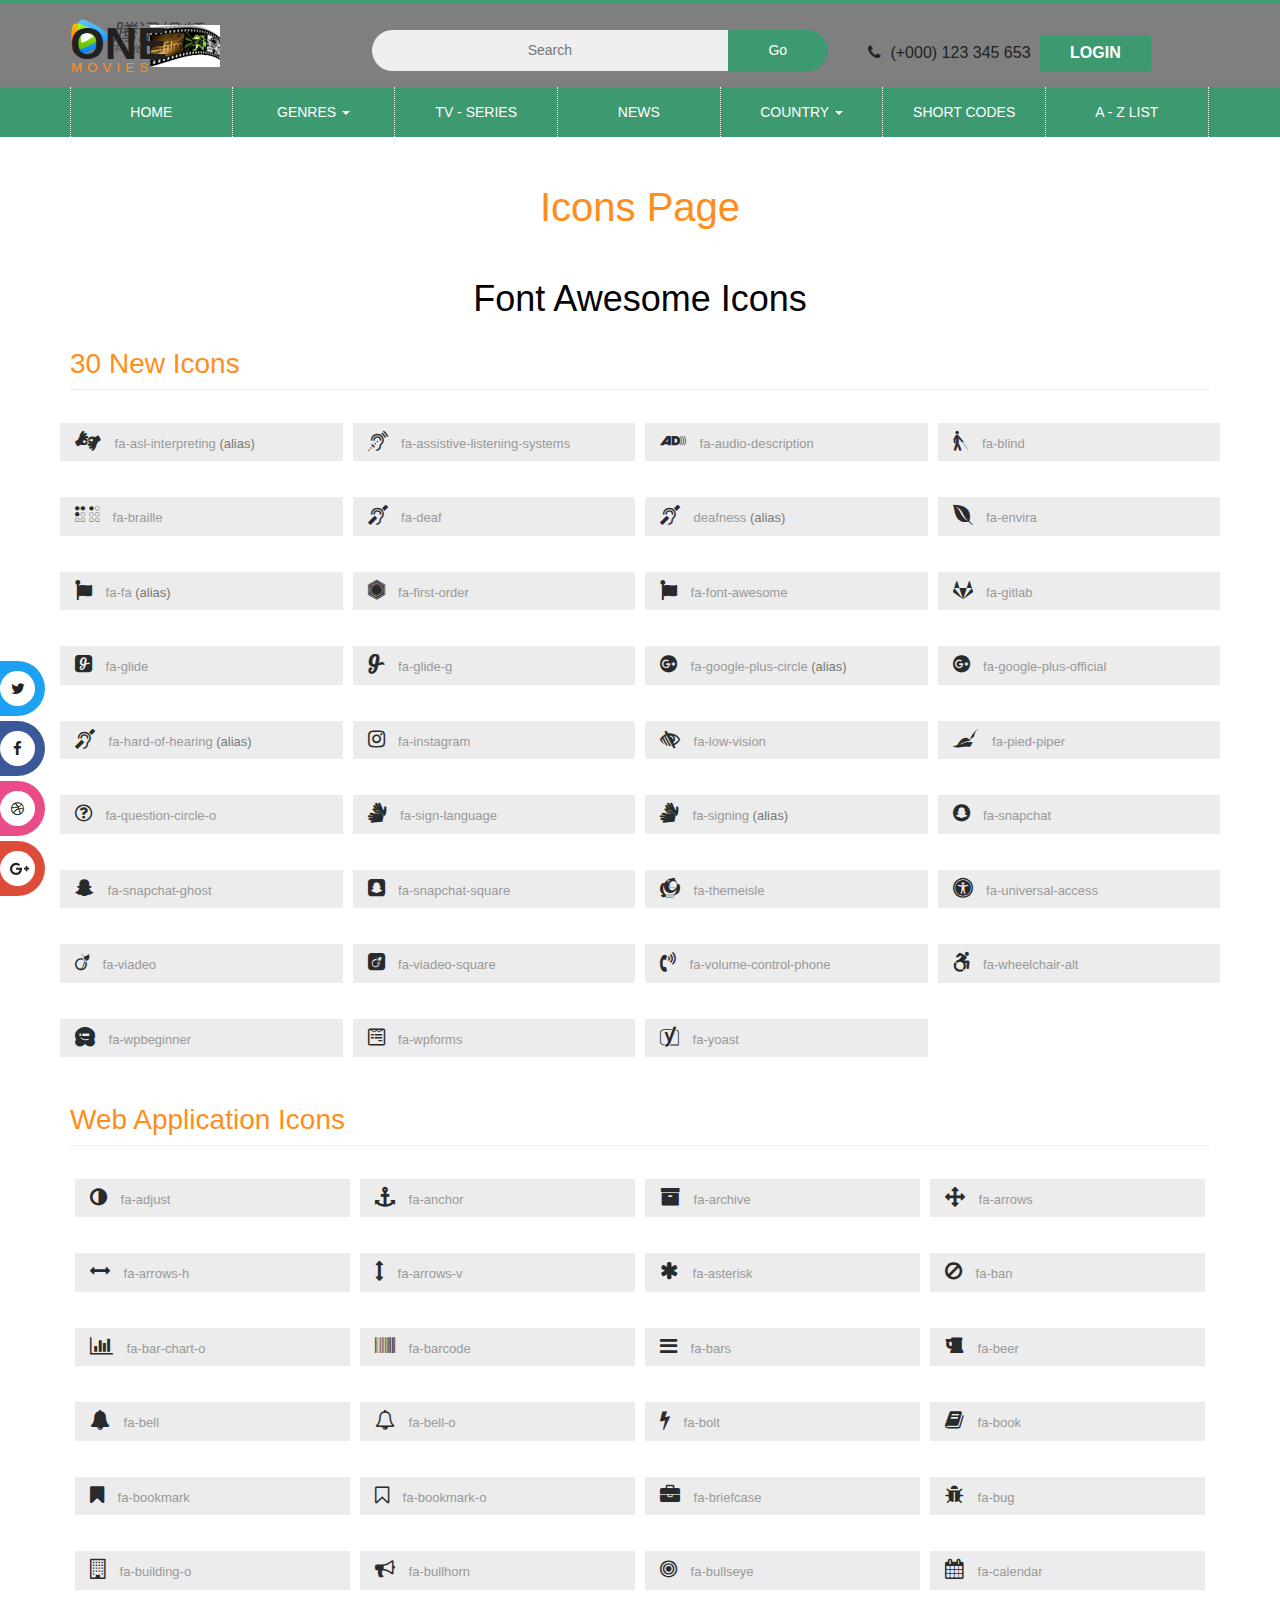
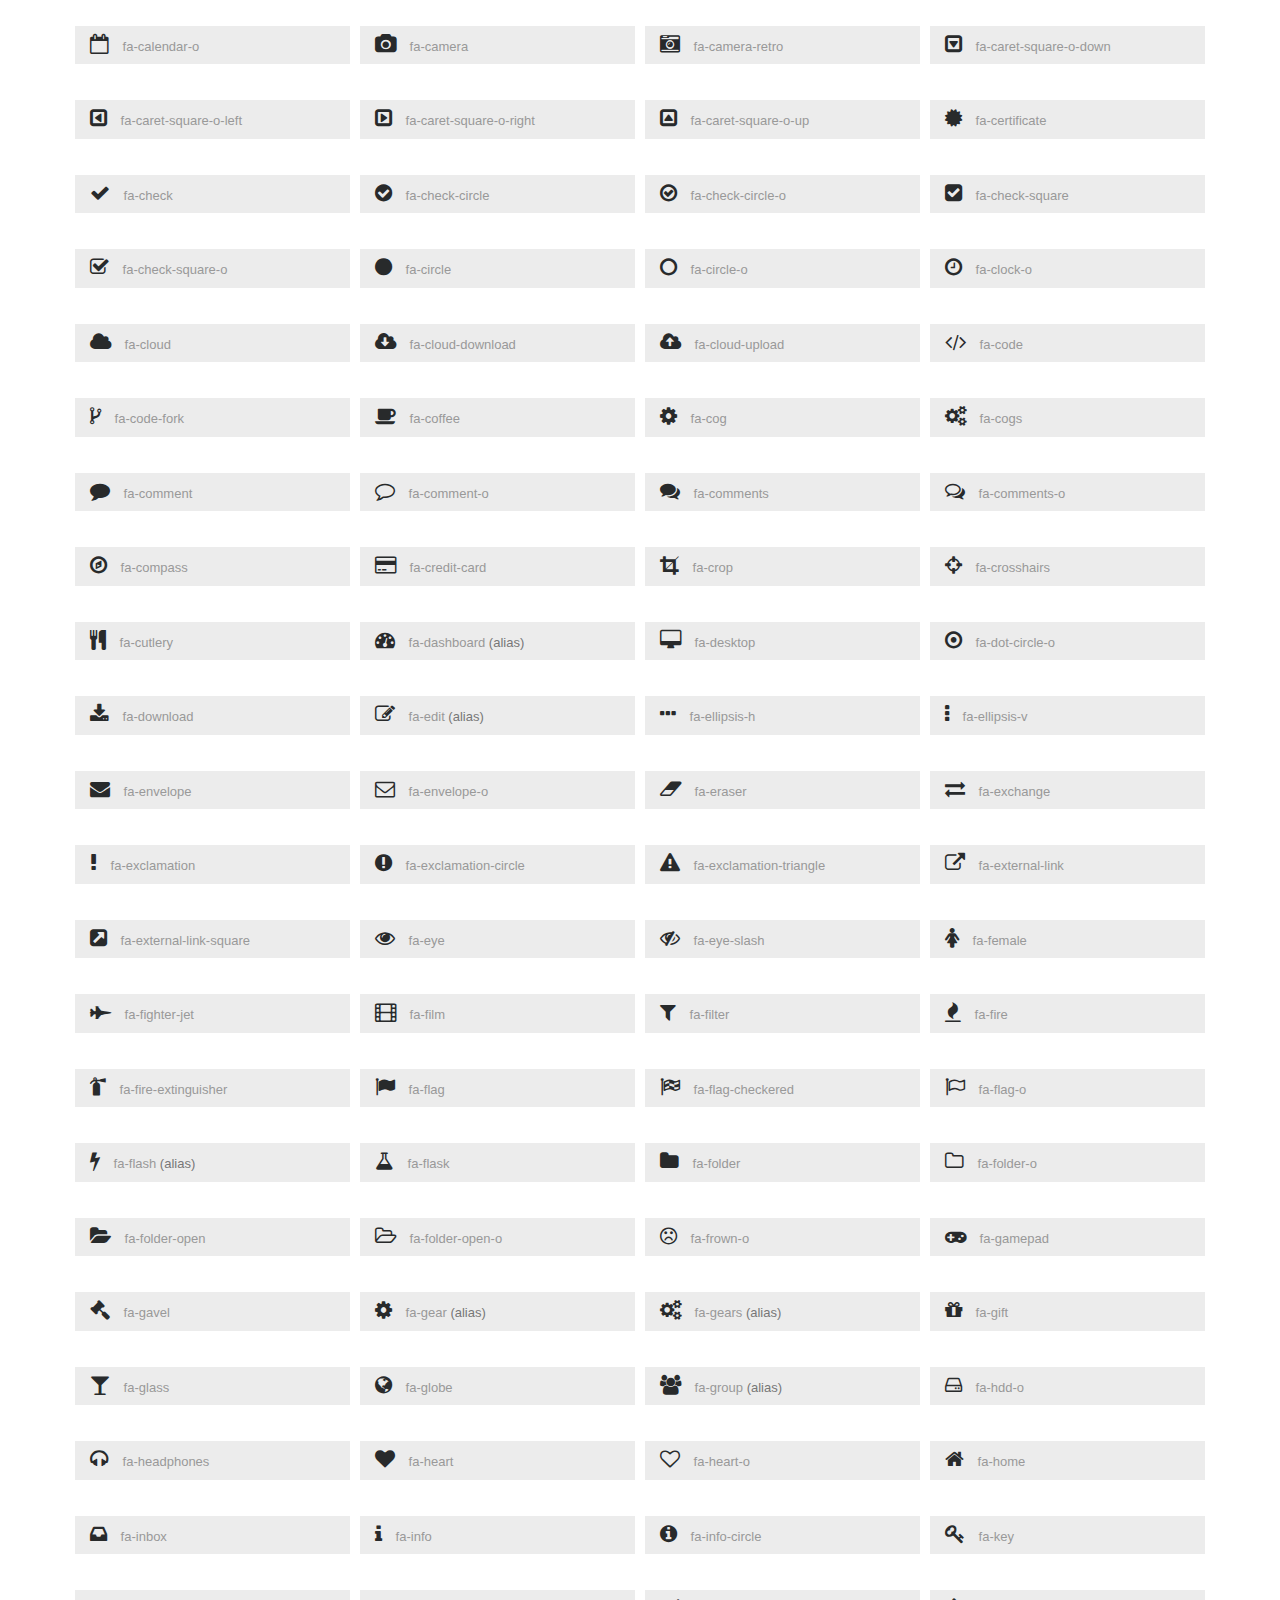
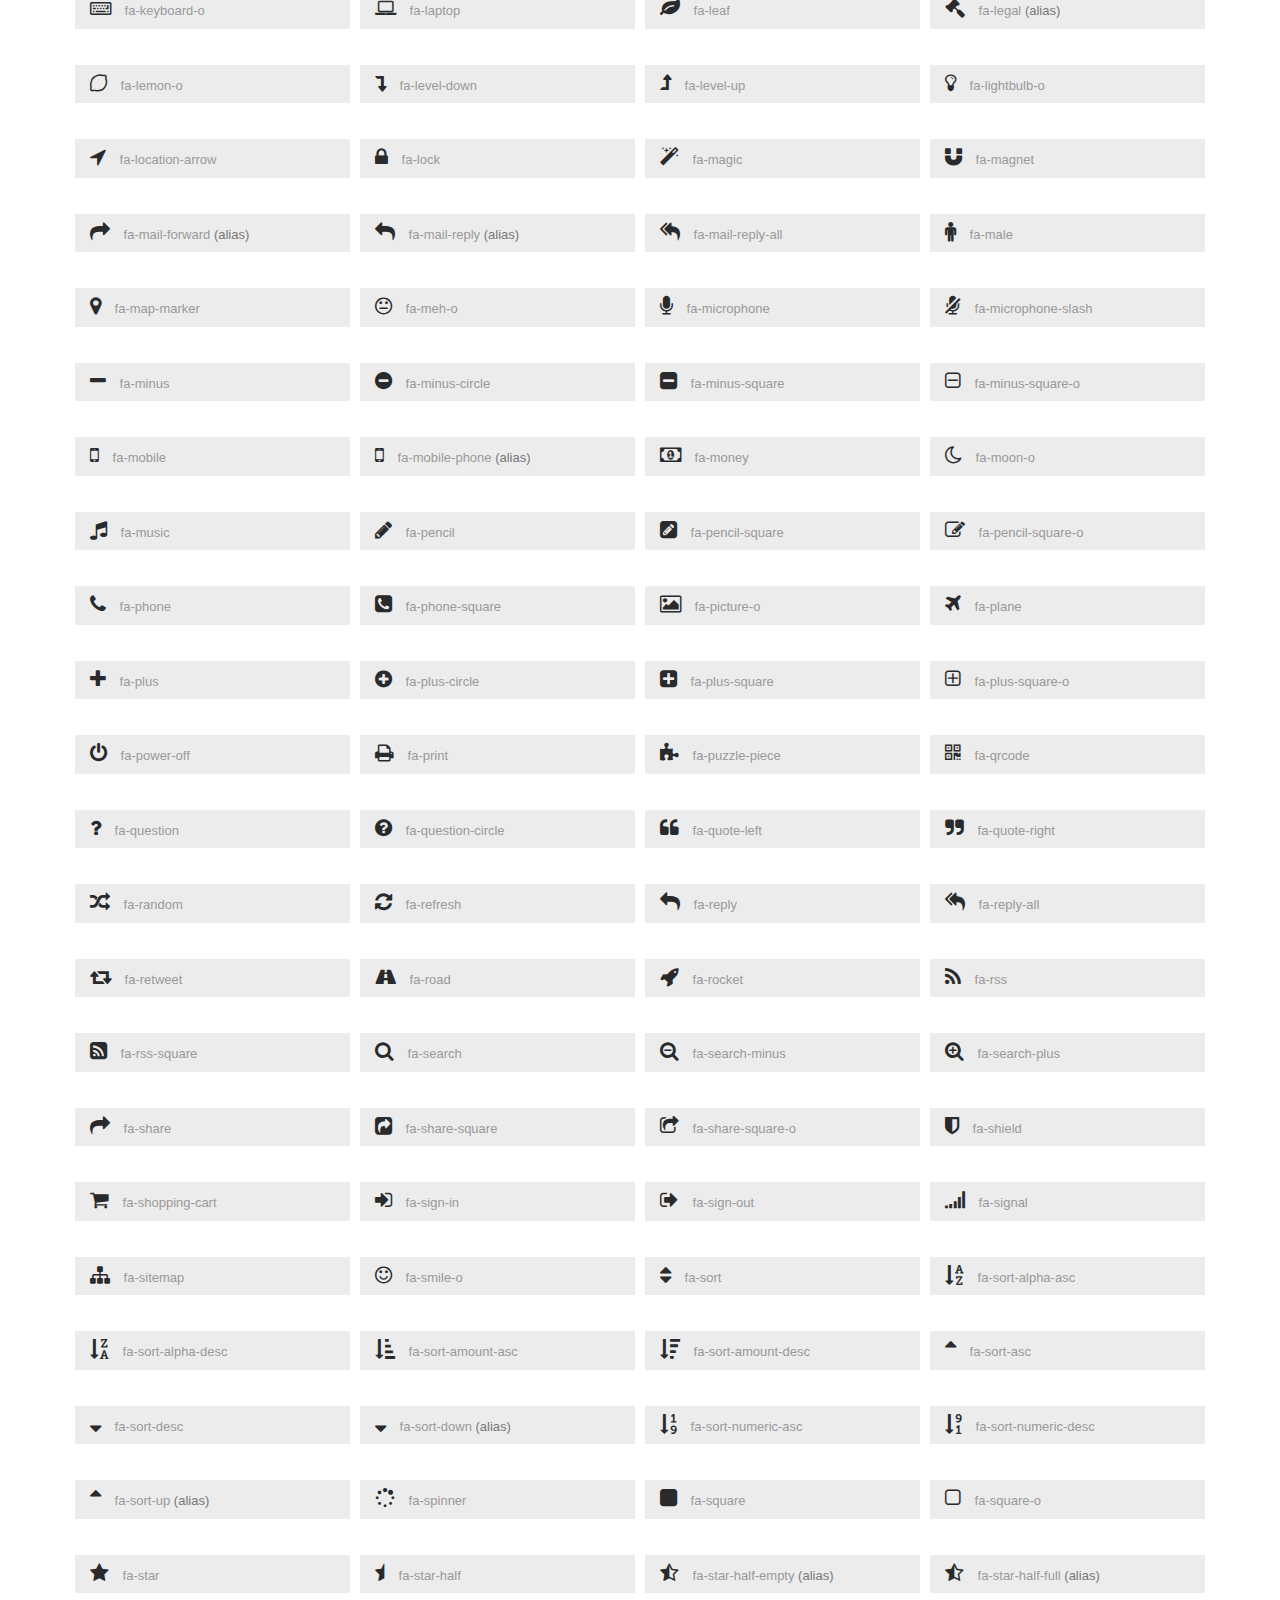
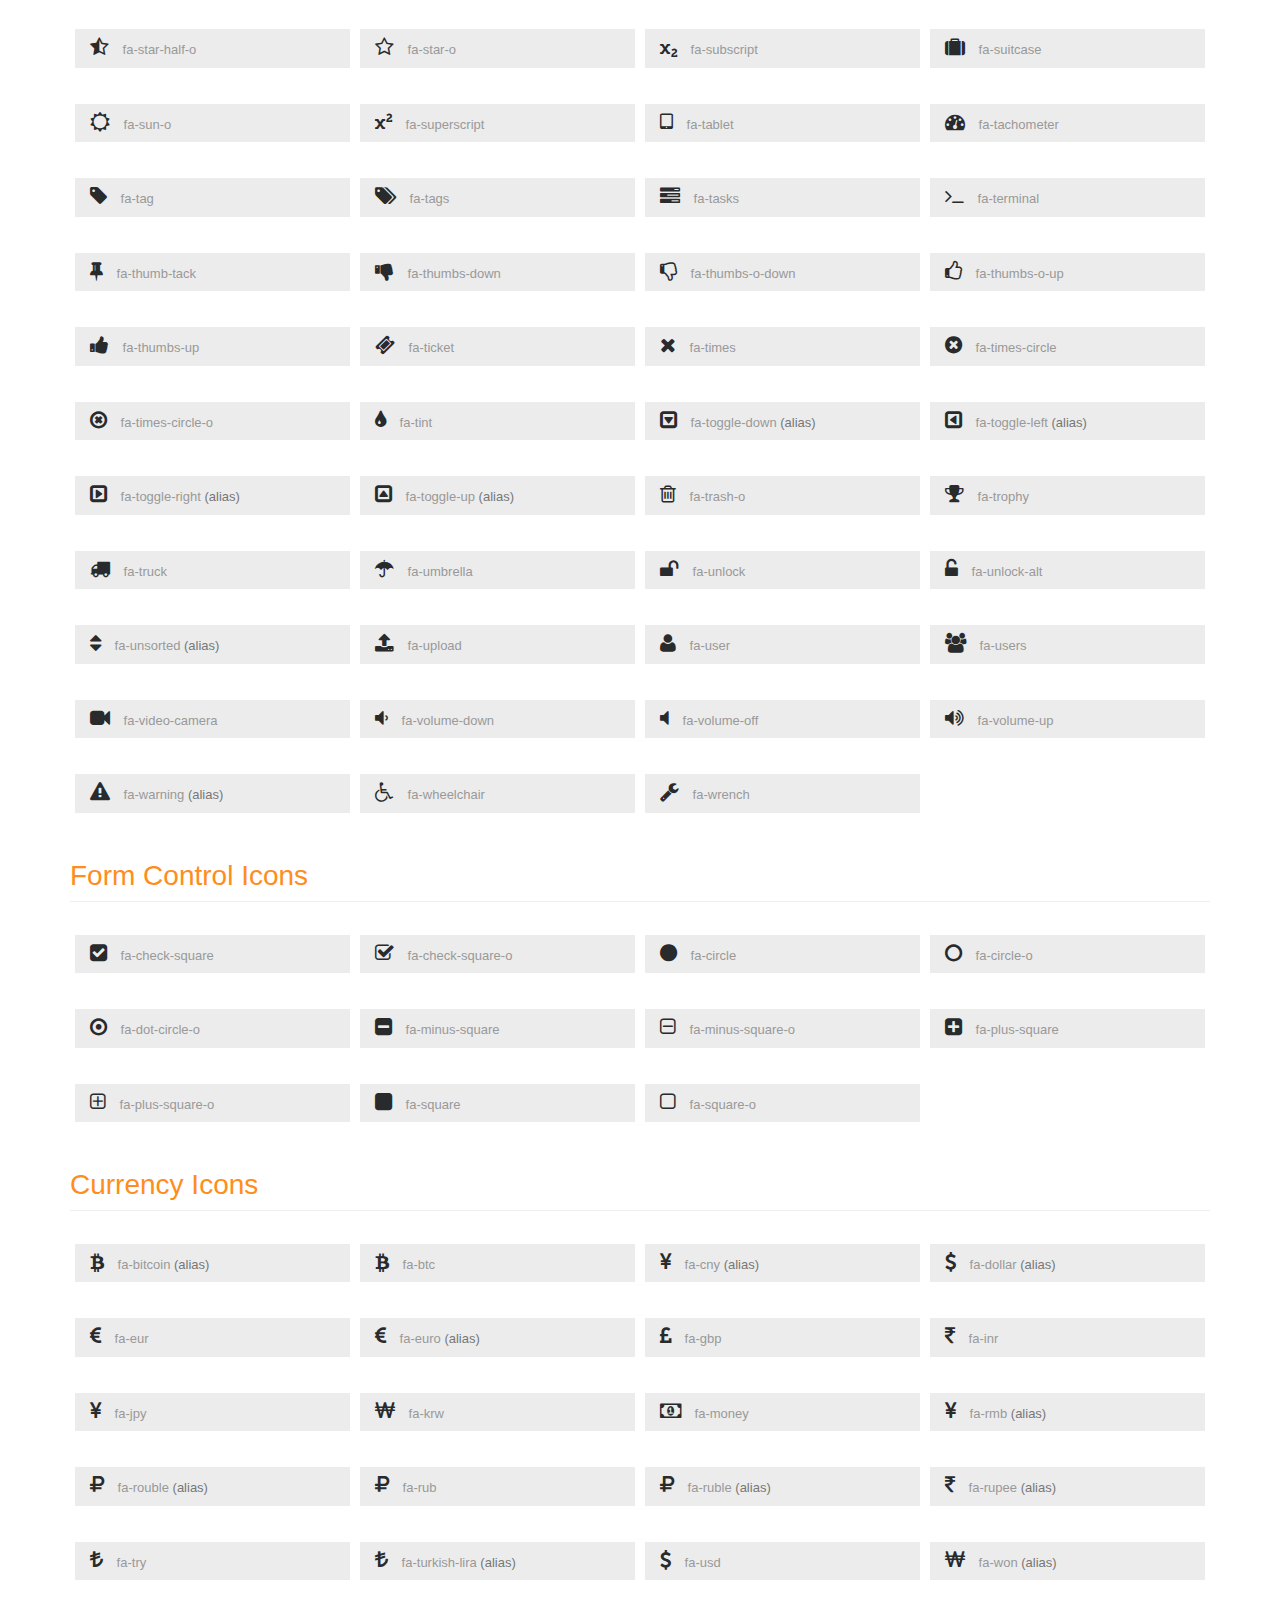
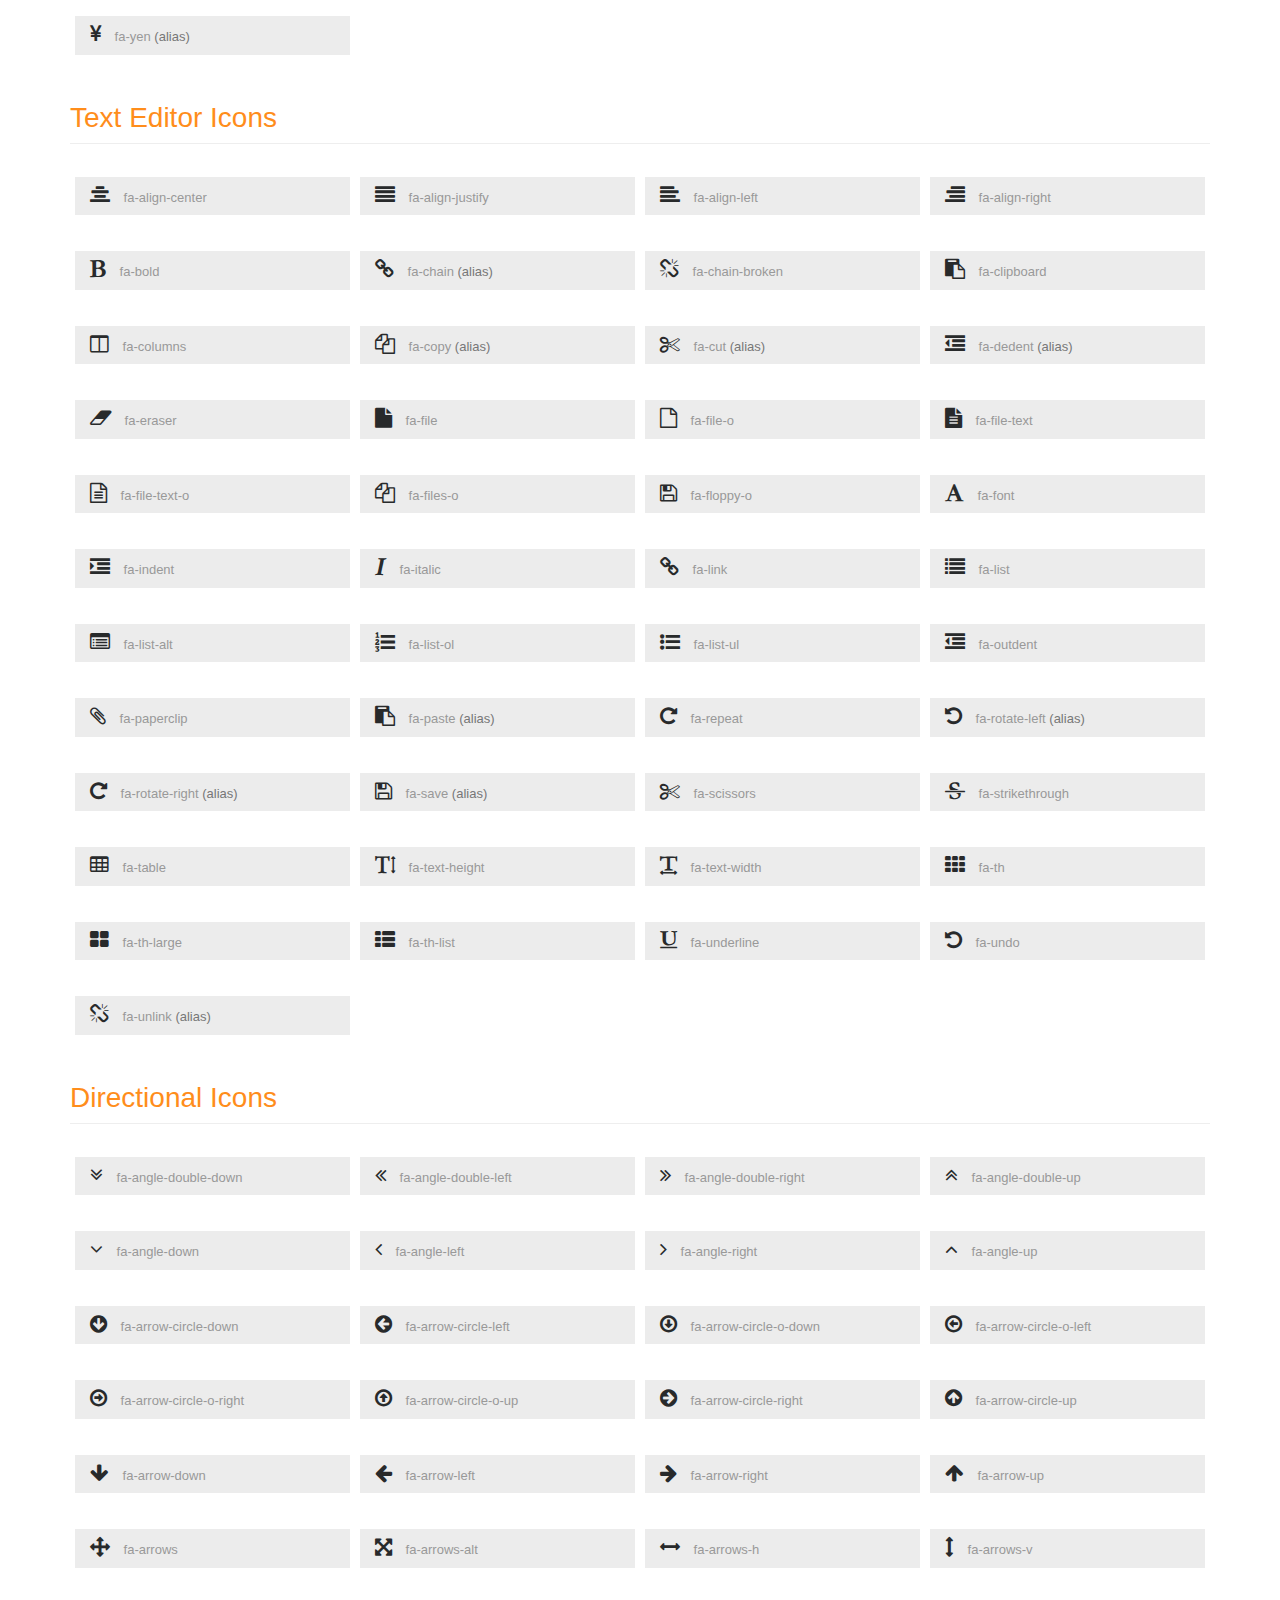
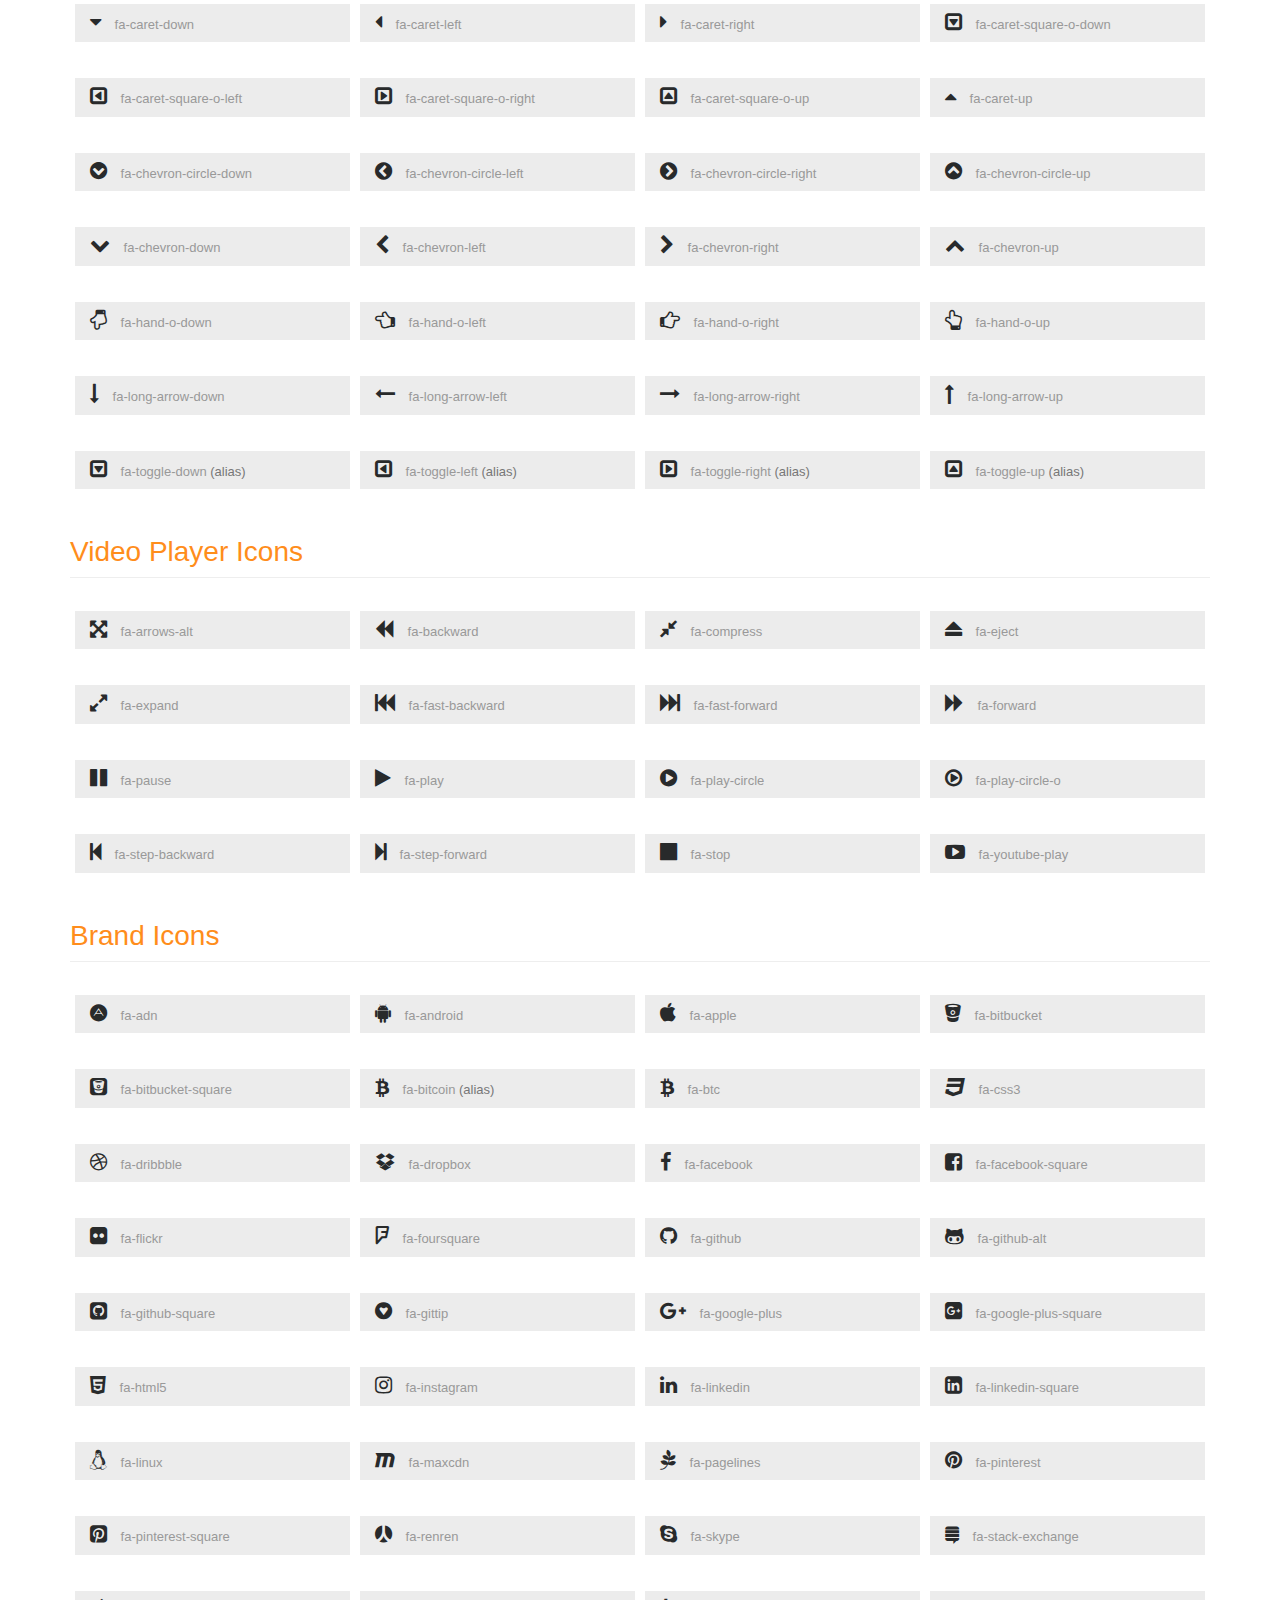
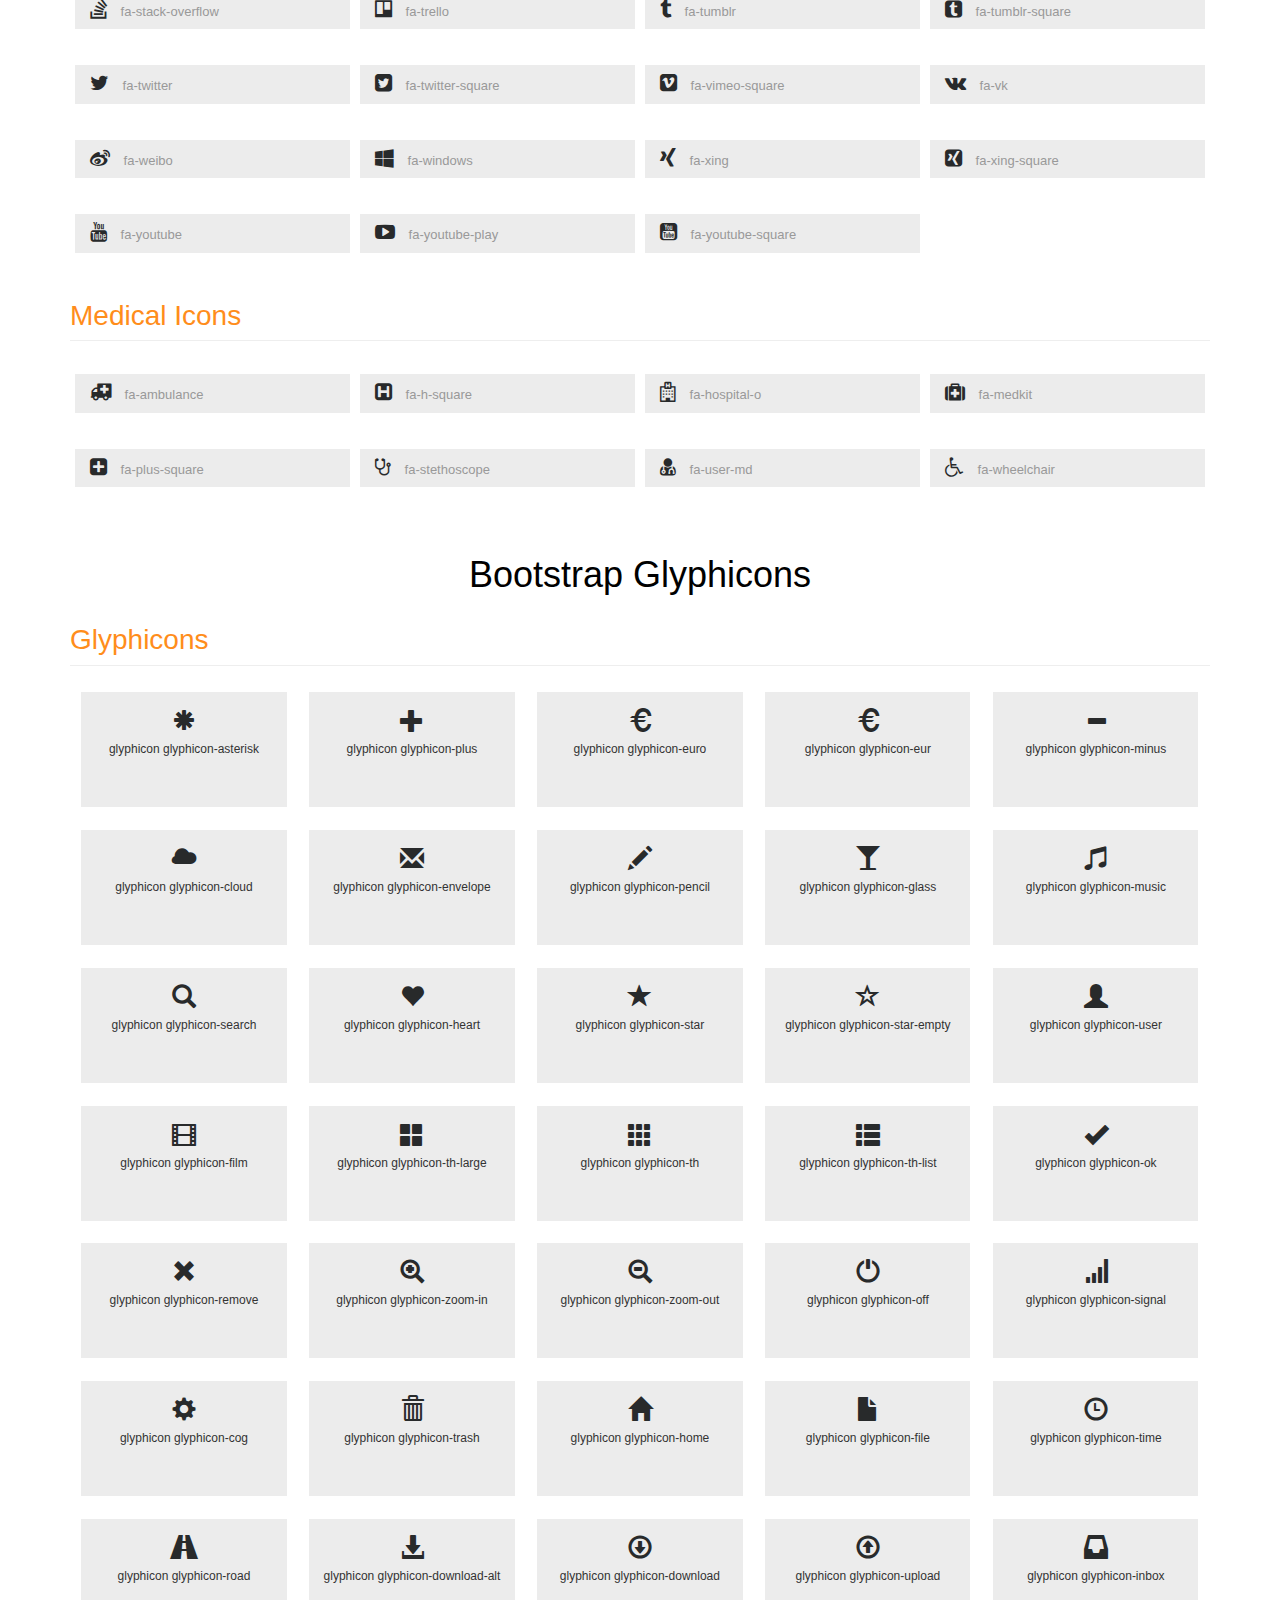
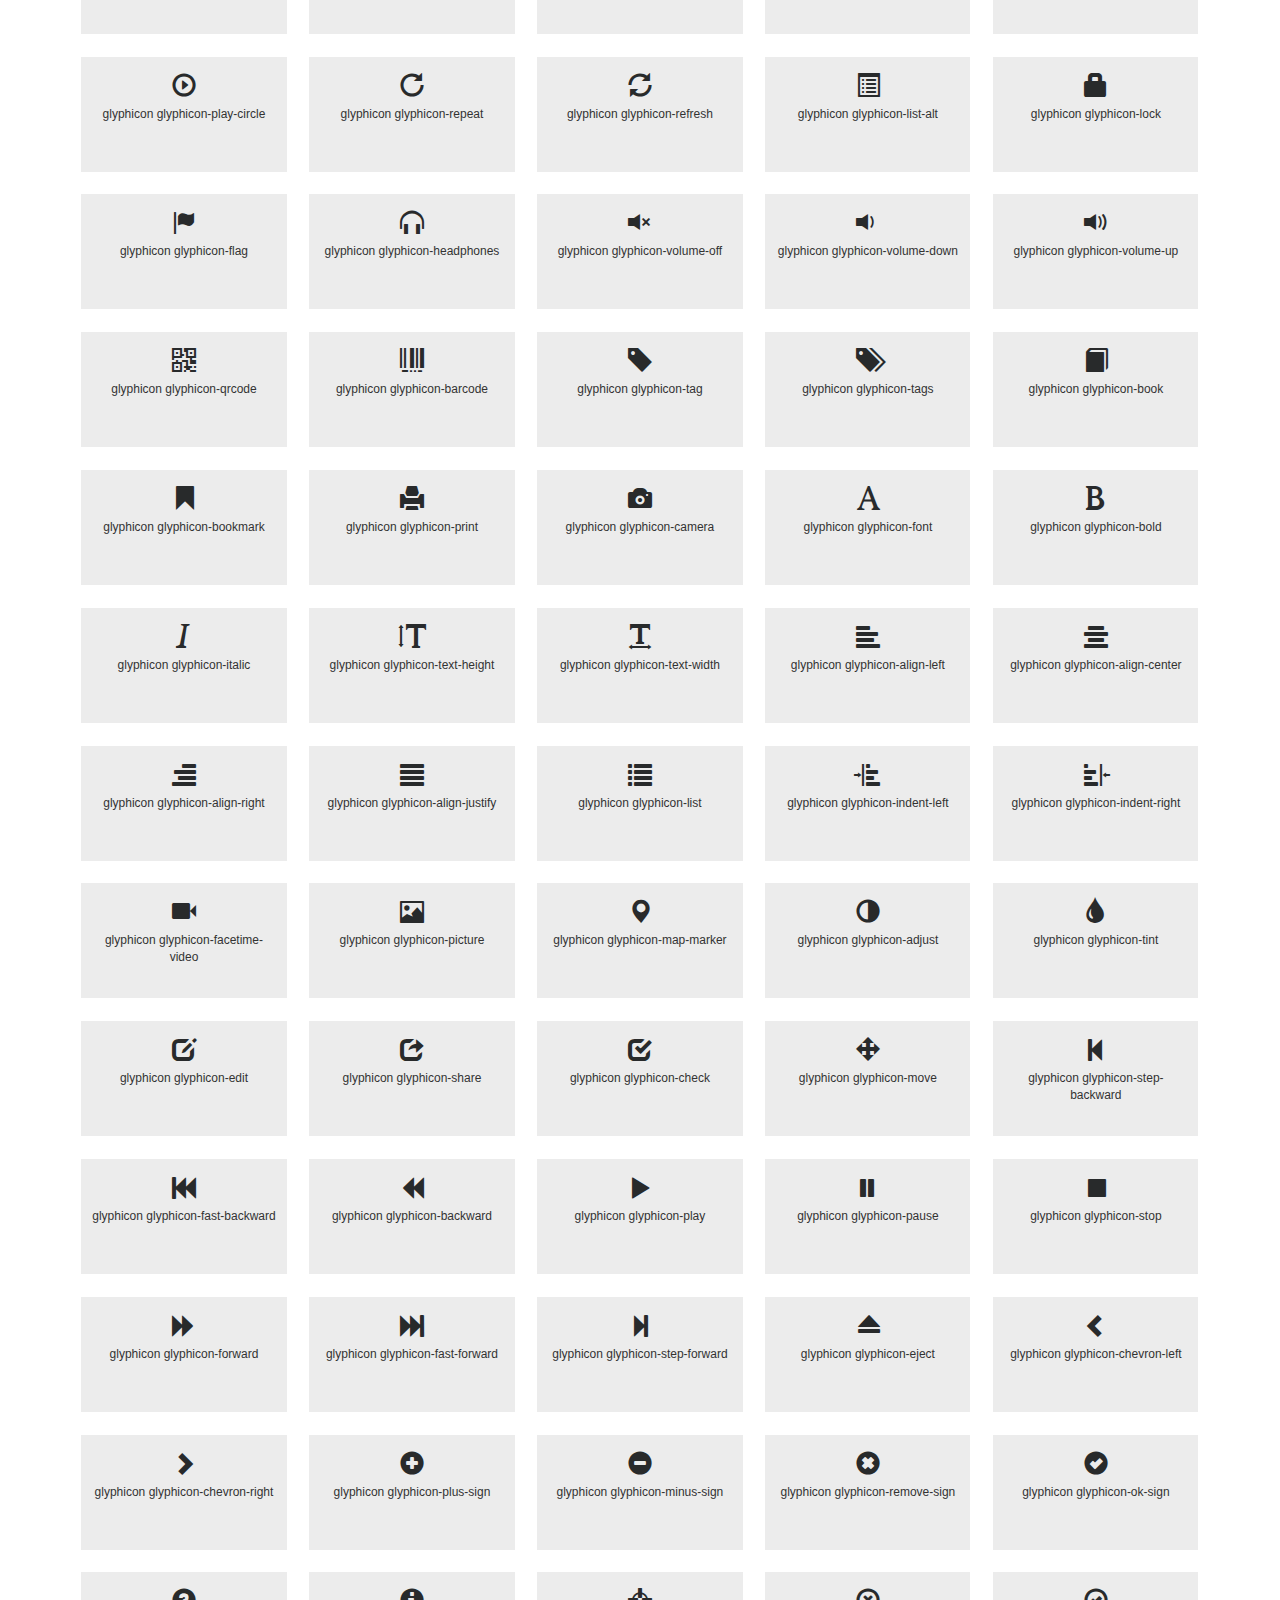
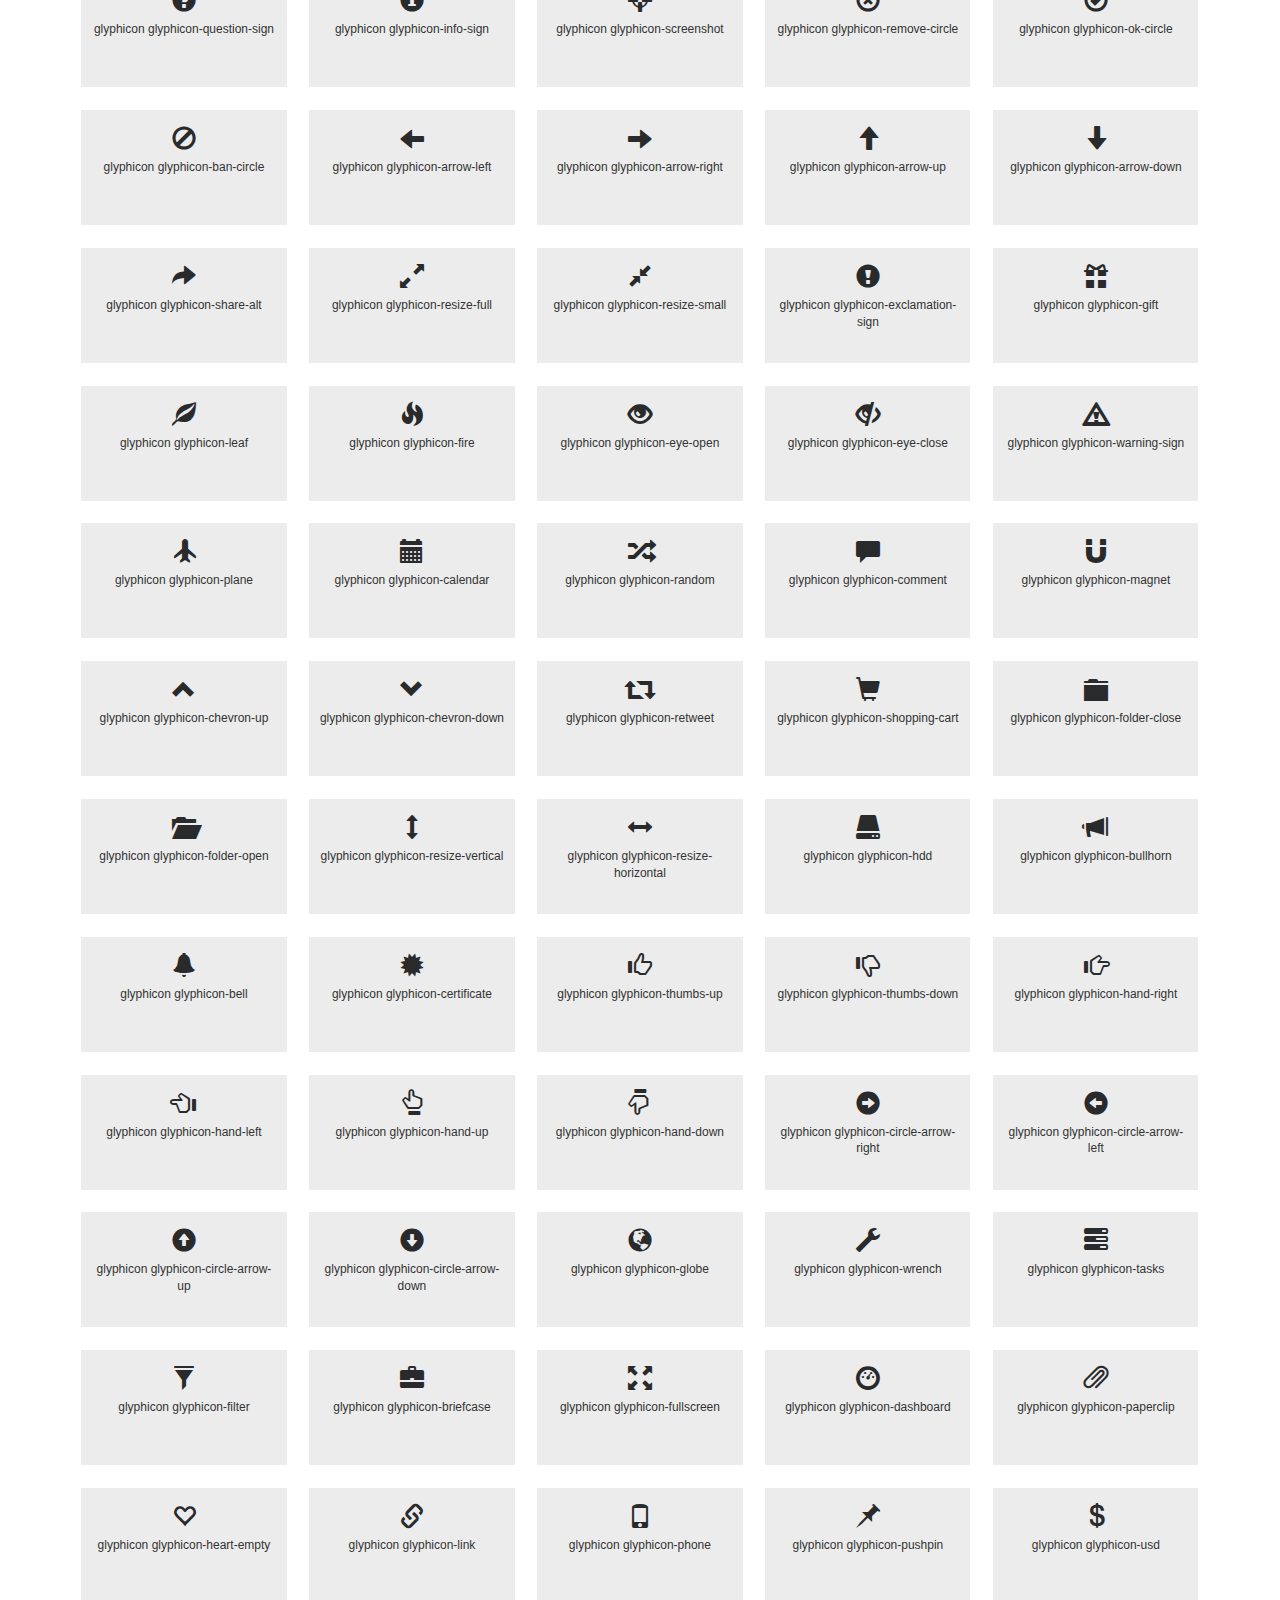
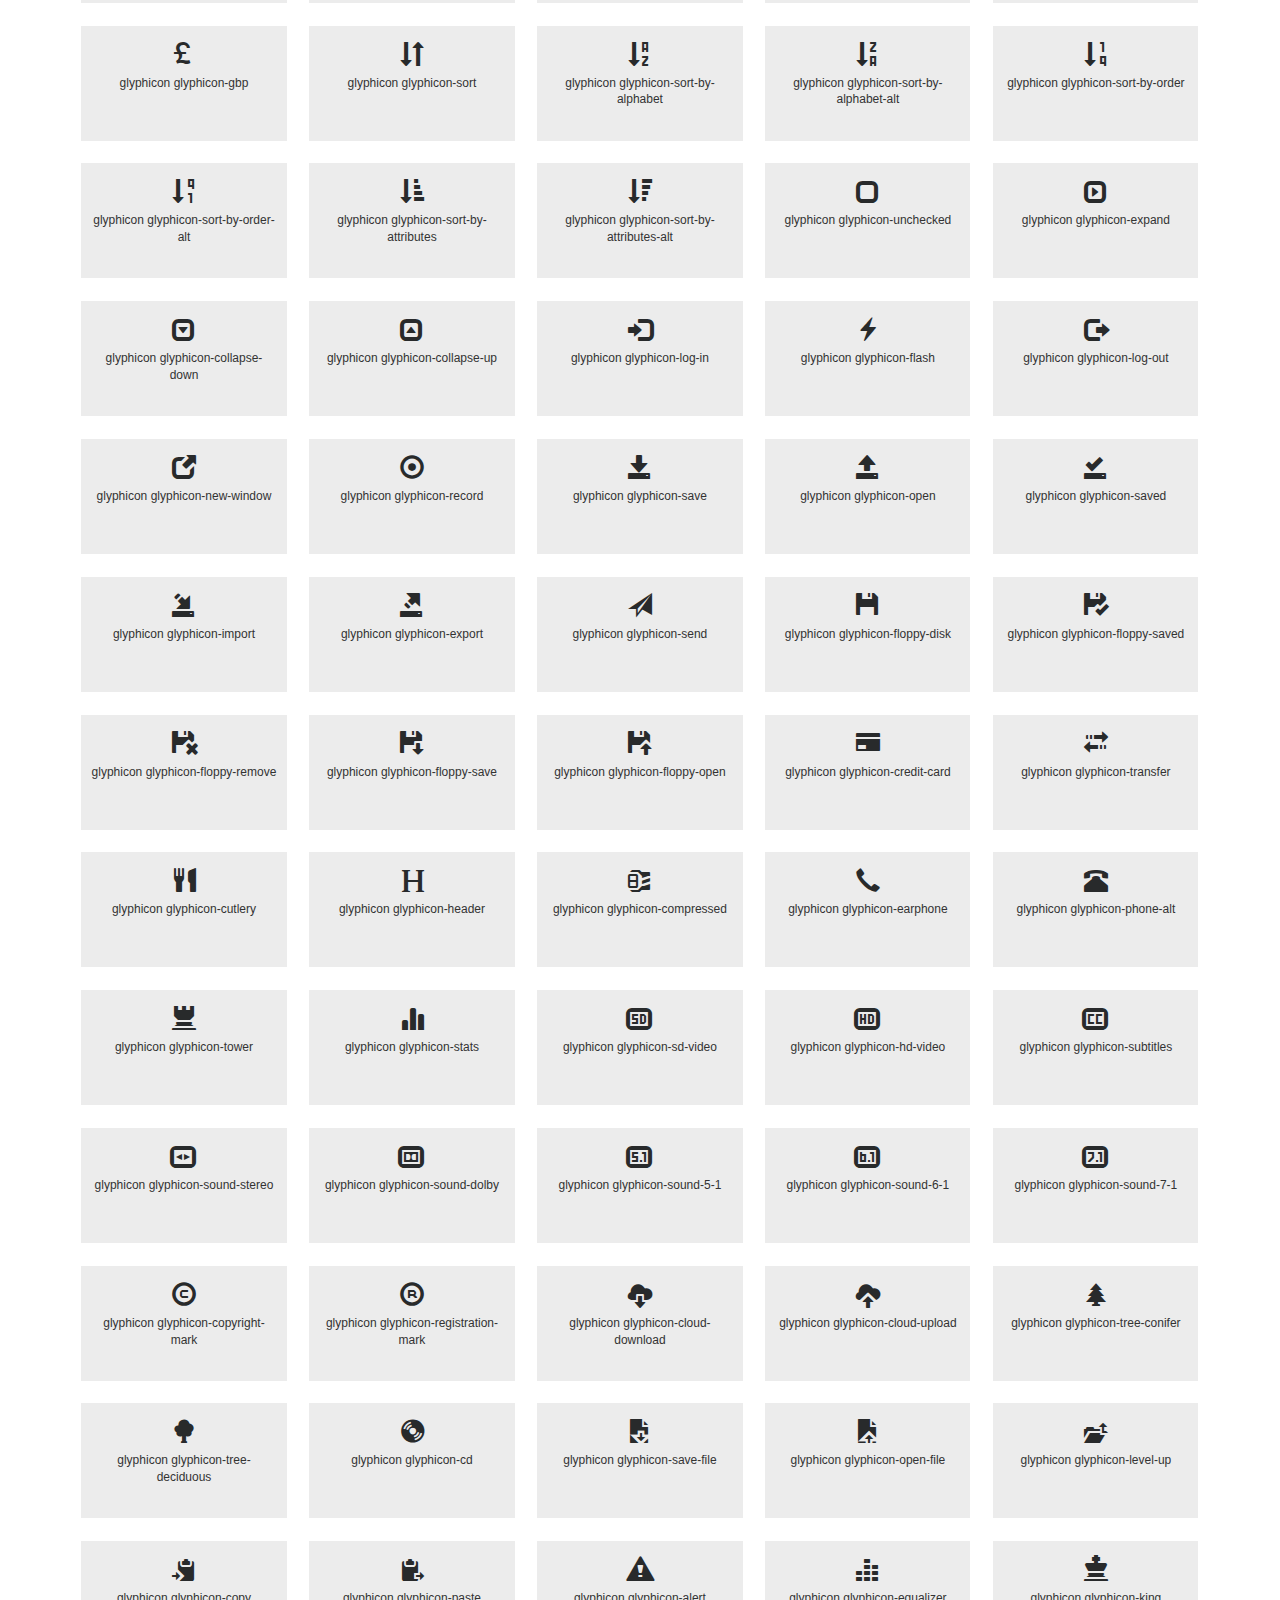
<file: icons.html>
<!DOCTYPE html>
<html lang="en">
<head>
<title>Icons</title>
<!-- for-mobile-apps -->
<meta name="viewport" content="width=device-width, initial-scale=1">
<meta http-equiv="Content-Type" content="text/html; charset=utf-8" />
<meta name="keywords" content="" />
<script type="application/x-javascript"> addEventListener("load", function() { setTimeout(hideURLbar, 0); }, false);
		function hideURLbar(){ window.scrollTo(0,1); } </script>
<!-- //for-mobile-apps -->
<link href="css/bootstrap.css" rel="stylesheet" type="text/css" media="all" />
<link href="css/style.css" rel="stylesheet" type="text/css" media="all" />
<link rel="stylesheet" href="css/faqstyle.css" type="text/css" media="all" />
<link href="css/medile.css" rel='stylesheet' type='text/css' />
<link href="css/single.css" rel='stylesheet' type='text/css' />
<link rel="stylesheet" href="css/contactstyle.css" type="text/css" media="all" />
<!-- font-awesome icons -->
<link rel="stylesheet" href="css/font-awesome.min.css" />
<!-- //font-awesome icons -->
<!-- news-css -->
<link rel="stylesheet" href="news-css/news.css" type="text/css" media="all" />
<!-- //news-css -->
<!-- list-css -->
<link rel="stylesheet" href="list-css/list.css" type="text/css" media="all" />
<!-- //list-css -->
<!-- js -->
<script type="text/javascript" src="js/jquery-2.1.4.min.js"></script>
<!-- //js -->
<!---<link href='http://fonts.googleapis.com/css?family=Roboto+Condensed:400,700italic,700,400italic,300italic,300' rel='stylesheet' type='text/css'>--->
<!-- start-smoth-scrolling -->
<script type="text/javascript" src="js/move-top.js"></script>
<script type="text/javascript" src="js/easing.js"></script>
<script type="text/javascript">
	jQuery(document).ready(function($) {
		$(".scroll").click(function(event){		
			event.preventDefault();
			$('html,body').animate({scrollTop:$(this.hash).offset().top},1000);
		});
	});
</script>
<!-- start-smoth-scrolling -->
</head>
	
<body>
<!-- header -->
	<div class="header">
		<div class="container">
			<div class="w3layouts_logo">
				<a href="index.html"><h1>One<span>Movies</span></h1></a>
			</div>
			<div class="w3_search">
				<form action="#" method="post">
					<input type="text" name="Search" placeholder="Search" required="">
					<input type="submit" value="Go">
				</form>
			</div>
			<div class="w3l_sign_in_register">
				<ul>
					<li><i class="fa fa-phone" aria-hidden="true"></i> (+000) 123 345 653</li>
					<li><a href="#" data-toggle="modal" data-target="#myModal">Login</a></li>
				</ul>
			</div>
			<div class="clearfix"> </div>
		</div>
	</div>
<!-- //header -->
<!-- bootstrap-pop-up -->
	<div class="modal video-modal fade" id="myModal" tabindex="-1" role="dialog" aria-labelledby="myModal">
		<div class="modal-dialog" role="document">
			<div class="modal-content">
				<div class="modal-header">
					Sign In & Sign Up
					<button type="button" class="close" data-dismiss="modal" aria-label="Close"><span aria-hidden="true">&times;</span></button>						
				</div>
				<section>
					<div class="modal-body">
						<div class="w3_login_module">
							<div class="module form-module">
							  <div class="toggle"><i class="fa fa-times fa-pencil"></i>
								<div class="tooltip">Click Me</div>
							  </div>
							  <div class="form">
								<h3>Login to your account</h3>
								<form action="#" method="post">
								  <input type="text" name="Username" placeholder="Username" required="">
								  <input type="password" name="Password" placeholder="Password" required="">
								  <input type="submit" value="Login">
								</form>
							  </div>
							  <div class="form">
								<h3>Create an account</h3>
								<form action="#" method="post">
								  <input type="text" name="Username" placeholder="Username" required="">
								  <input type="password" name="Password" placeholder="Password" required="">
								  <input type="email" name="Email" placeholder="Email Address" required="">
								  <input type="text" name="Phone" placeholder="Phone Number" required="">
								  <input type="submit" value="Register">
								</form>
							  </div>
							  <div class="cta"><a href="#">Forgot your password?</a></div>
							</div>
						</div>
					</div>
				</section>
			</div>
		</div>
	</div>
	<script>
		$('.toggle').click(function(){
		  // Switches the Icon
		  $(this).children('i').toggleClass('fa-pencil');
		  // Switches the forms  
		  $('.form').animate({
			height: "toggle",
			'padding-top': 'toggle',
			'padding-bottom': 'toggle',
			opacity: "toggle"
		  }, "slow");
		});
	</script>
<!-- //bootstrap-pop-up -->
<!-- nav -->
	<div class="movies_nav">
		<div class="container">
			<nav class="navbar navbar-default">
				<div class="navbar-header navbar-left">
					<button type="button" class="navbar-toggle collapsed" data-toggle="collapse" data-target="#bs-example-navbar-collapse-1">
						<span class="sr-only">Toggle navigation</span>
						<span class="icon-bar"></span>
						<span class="icon-bar"></span>
						<span class="icon-bar"></span>
					</button>
				</div>
				<!-- Collect the nav links, forms, and other content for toggling -->
				<div class="collapse navbar-collapse navbar-right" id="bs-example-navbar-collapse-1">
					<nav>
						<ul class="nav navbar-nav">
							<li class="w3_home_act"><a href="index.html">Home</a></li>
							<li class="dropdown">
								<a href="#" class="dropdown-toggle" data-toggle="dropdown">Genres <b class="caret"></b></a>
								<ul class="dropdown-menu multi-column columns-3">
									<li>
										<div class="col-sm-4">
											<ul class="multi-column-dropdown">
												<li><a href="genres.html">Action</a></li>
												<li><a href="genres.html">Biography</a></li>
												<li><a href="genres.html">Crime</a></li>
												<li><a href="genres.html">Family</a></li>
												<li><a href="horror.html">Horror</a></li>
												<li><a href="genres.html">Romance</a></li>
												<li><a href="genres.html">Sports</a></li>
												<li><a href="genres.html">War</a></li>
											</ul>
										</div>
										<div class="col-sm-4">
											<ul class="multi-column-dropdown">
												<li><a href="genres.html">Adventure</a></li>
												<li><a href="comedy.html">Comedy</a></li>
												<li><a href="genres.html">Documentary</a></li>
												<li><a href="genres.html">Fantasy</a></li>
												<li><a href="genres.html">Thriller</a></li>
											</ul>
										</div>
										<div class="col-sm-4">
											<ul class="multi-column-dropdown">
												<li><a href="genres.html">Animation</a></li>
												<li><a href="genres.html">Costume</a></li>
												<li><a href="genres.html">Drama</a></li>
												<li><a href="genres.html">History</a></li>
												<li><a href="genres.html">Musical</a></li>
												<li><a href="genres.html">Psychological</a></li>
											</ul>
										</div>
										<div class="clearfix"></div>
									</li>
								</ul>
							</li>
							<li><a href="series.html">tv - series</a></li>
							<li><a href="news.html">news</a></li>
							<li class="dropdown">
								<a href="#" class="dropdown-toggle" data-toggle="dropdown">Country <b class="caret"></b></a>
								<ul class="dropdown-menu multi-column columns-3">
									<li>
										<div class="col-sm-4">
											<ul class="multi-column-dropdown">
												<li><a href="genres.html">Asia</a></li>
												<li><a href="genres.html">France</a></li>
												<li><a href="genres.html">Taiwan</a></li>
												<li><a href="genres.html">United States</a></li>
											</ul>
										</div>
										<div class="col-sm-4">
											<ul class="multi-column-dropdown">
												<li><a href="genres.html">China</a></li>
												<li><a href="genres.html">HongCong</a></li>
												<li><a href="genres.html">Japan</a></li>
												<li><a href="genres.html">Thailand</a></li>
											</ul>
										</div>
										<div class="col-sm-4">
											<ul class="multi-column-dropdown">
												<li><a href="genres.html">Euro</a></li>
												<li><a href="genres.html">India</a></li>
												<li><a href="genres.html">Korea</a></li>
												<li><a href="genres.html">United Kingdom</a></li>
											</ul>
										</div>
										<div class="clearfix"></div>
									</li>
								</ul>
							</li>
							<li><a href="short-codes.html">Short Codes</a></li>
							<li><a href="list.html">A - z list</a></li>
						</ul>
					</nav>
				</div>
			</nav>	
		</div>
	</div>
<!-- //nav -->
<div class="general_social_icons">
	<nav class="social">
		<ul>
			<li class="w3_twitter"><a href="#">Twitter <i class="fa fa-twitter"></i></a></li>
			<li class="w3_facebook"><a href="#">Facebook <i class="fa fa-facebook"></i></a></li>
			<li class="w3_dribbble"><a href="#">Dribbble <i class="fa fa-dribbble"></i></a></li>
			<li class="w3_g_plus"><a href="#">Google+ <i class="fa fa-google-plus"></i></a></li>				  
		</ul>
  </nav>
</div>
<!-- faq-banner -->
	<div class="faq">
	<div class="icons main-grid-border">
		<div class="container">
			<h3 class="head">Icons Page</h3>
			<div class="grid_3 grid_4 w3_agileits_icons_page">
						<div class="icons">
							<h3 class="agileits-icons-title">Font Awesome Icons</h3>
							 <section id="new">
								  <h3 class="page-header page-header icon-subheading">30 New Icons </h3>							  

								  <div class="row fontawesome-icon-list">
									
									
									  <div class="icon-box col-md-3 col-sm-4"><a class="agile-icon" href="#"><i class="fa fa-asl-interpreting" aria-hidden="true"></i> fa-asl-interpreting <span class="text-muted">(alias)</span></a></div>
									
									  <div class="icon-box col-md-3 col-sm-4"><a class="agile-icon" href="#"><i class="fa fa-assistive-listening-systems" aria-hidden="true"></i> fa-assistive-listening-systems</a></div>
									
									  <div class="icon-box col-md-3 col-sm-4"><a class="agile-icon" href="#"><i class="fa fa-audio-description" aria-hidden="true"></i> fa-audio-description</a></div>
									
									  <div class="icon-box col-md-3 col-sm-4"><a class="agile-icon" href="#"><i class="fa fa-blind" aria-hidden="true"></i> fa-blind</a></div>
									
									  <div class="icon-box col-md-3 col-sm-4"><a class="agile-icon" href="#"><i class="fa fa-braille" aria-hidden="true"></i> fa-braille</a></div>
									
									  <div class="icon-box col-md-3 col-sm-4"><a class="agile-icon" href="#"><i class="fa fa-deaf" aria-hidden="true"></i> fa-deaf</a></div>
									
									  <div class="icon-box col-md-3 col-sm-4"><a class="agile-icon" href="#"><i class="fa fa-deafness" aria-hidden="true"></i> deafness <span class="text-muted">(alias)</span></a></div>
									
									  <div class="icon-box col-md-3 col-sm-4"><a class="agile-icon" href="#"><i class="fa fa-envira" aria-hidden="true"></i> fa-envira</a></div>
									
									  <div class="icon-box col-md-3 col-sm-4"><a class="agile-icon" href="#"><i class="fa fa-fa" aria-hidden="true"></i> fa-fa <span class="text-muted">(alias)</span></a></div>
									
									  <div class="icon-box col-md-3 col-sm-4"><a class="agile-icon" href="#"><i class="fa fa-first-order" aria-hidden="true"></i> fa-first-order</a></div>
									
									  <div class="icon-box col-md-3 col-sm-4"><a class="agile-icon" href="#"><i class="fa fa-font-awesome" aria-hidden="true"></i> fa-font-awesome</a></div>
									
									  <div class="icon-box col-md-3 col-sm-4"><a class="agile-icon" href="#"><i class="fa fa-gitlab" aria-hidden="true"></i> fa-gitlab</a></div>
									
									  <div class="icon-box col-md-3 col-sm-4"><a class="agile-icon" href="#"><i class="fa fa-glide" aria-hidden="true"></i> fa-glide</a></div>
									
									  <div class="icon-box col-md-3 col-sm-4"><a class="agile-icon" href="#"><i class="fa fa-glide-g" aria-hidden="true"></i> fa-glide-g</a></div>
									
									  <div class="icon-box col-md-3 col-sm-4"><a class="agile-icon" href="#"><i class="fa fa-google-plus-circle" aria-hidden="true"></i> fa-google-plus-circle <span class="text-muted">(alias)</span></a></div>
									
									  <div class="icon-box col-md-3 col-sm-4"><a class="agile-icon" href="#"><i class="fa fa-google-plus-official" aria-hidden="true"></i> fa-google-plus-official</a></div>
									
									  <div class="icon-box col-md-3 col-sm-4"><a class="agile-icon" href="#"><i class="fa fa-hard-of-hearing" aria-hidden="true"></i> fa-hard-of-hearing <span class="text-muted">(alias)</span></a></div>
									
									  <div class="icon-box col-md-3 col-sm-4"><a class="agile-icon" href="#"><i class="fa fa-instagram" aria-hidden="true"></i> fa-instagram</a></div>
									
									  <div class="icon-box col-md-3 col-sm-4"><a class="agile-icon" href="#"><i class="fa fa-low-vision" aria-hidden="true"></i> fa-low-vision</a></div>
									
									  <div class="icon-box col-md-3 col-sm-4"><a class="agile-icon" href="#"><i class="fa fa-pied-piper" aria-hidden="true"></i> fa-pied-piper</a></div>
									
									  <div class="icon-box col-md-3 col-sm-4"><a class="agile-icon" href="#"><i class="fa fa-question-circle-o" aria-hidden="true"></i> fa-question-circle-o</a></div>
									
									  <div class="icon-box col-md-3 col-sm-4"><a class="agile-icon" href="#"><i class="fa fa-sign-language" aria-hidden="true"></i> fa-sign-language</a></div>
									
									  <div class="icon-box col-md-3 col-sm-4"><a class="agile-icon" href="#"><i class="fa fa-signing" aria-hidden="true"></i> fa-signing <span class="text-muted">(alias)</span></a></div>
									
									  <div class="icon-box col-md-3 col-sm-4"><a class="agile-icon" href="#"><i class="fa fa-snapchat" aria-hidden="true"></i> fa-snapchat</a></div>
									
									  <div class="icon-box col-md-3 col-sm-4"><a class="agile-icon" href="#"><i class="fa fa-snapchat-ghost" aria-hidden="true"></i> fa-snapchat-ghost</a></div>
									
									  <div class="icon-box col-md-3 col-sm-4"><a class="agile-icon" href="#"><i class="fa fa-snapchat-square" aria-hidden="true"></i> fa-snapchat-square</a></div>
									
									  <div class="icon-box col-md-3 col-sm-4"><a class="agile-icon" href="#"><i class="fa fa-themeisle" aria-hidden="true"></i> fa-themeisle</a></div>
									
									  <div class="icon-box col-md-3 col-sm-4"><a class="agile-icon" href="#"><i class="fa fa-universal-access" aria-hidden="true"></i> fa-universal-access</a></div>
									
									  <div class="icon-box col-md-3 col-sm-4"><a class="agile-icon" href="#"><i class="fa fa-viadeo" aria-hidden="true"></i> fa-viadeo</a></div>
									
									  <div class="icon-box col-md-3 col-sm-4"><a class="agile-icon" href="#"><i class="fa fa-viadeo-square" aria-hidden="true"></i> fa-viadeo-square</a></div>
									
									  <div class="icon-box col-md-3 col-sm-4"><a class="agile-icon" href="#"><i class="fa fa-volume-control-phone" aria-hidden="true"></i> fa-volume-control-phone</a></div>
									
									  <div class="icon-box col-md-3 col-sm-4"><a class="agile-icon" href="#"><i class="fa fa-wheelchair-alt" aria-hidden="true"></i> fa-wheelchair-alt</a></div>
									
									  <div class="icon-box col-md-3 col-sm-4"><a class="agile-icon" href="#"><i class="fa fa-wpbeginner" aria-hidden="true"></i> fa-wpbeginner</a></div>
									
									  <div class="icon-box col-md-3 col-sm-4"><a class="agile-icon" href="#"><i class="fa fa-wpforms" aria-hidden="true"></i> fa-wpforms</a></div>
									
									  <div class="icon-box col-md-3 col-sm-4"><a class="agile-icon" href="#"><i class="fa fa-yoast" aria-hidden="true"></i> fa-yoast</a></div>
									
								  </div>

								</section>
							<div class="section group">
									<div class="box"> 
										<div class="title ">
											<h3 class="page-header icon-subheading">Web Application Icons</h3>
										</div>
										<div class="box_content"> 
											<div class="fontawesome-icon-list"> 
												<div class="icon-box col-md-3 col-sm-4"><a class="agile-icon" href="#"><i class="fa fa-adjust"></i> fa-adjust</a></div>
										
												<div class="icon-box col-md-3 col-sm-4"><a class="agile-icon" href="#"><i class="fa fa-anchor"></i> fa-anchor</a></div>
										
												<div class="icon-box col-md-3 col-sm-4"><a class="agile-icon" href="#"><i class="fa fa-archive"></i> fa-archive</a></div>
										
												<div class="icon-box col-md-3 col-sm-4"><a class="agile-icon" href="#"><i class="fa fa-arrows"></i> fa-arrows</a></div>
										
												<div class="icon-box col-md-3 col-sm-4"><a class="agile-icon" href="#"><i class="fa fa-arrows-h"></i> fa-arrows-h</a></div>
										
												<div class="icon-box col-md-3 col-sm-4"><a class="agile-icon" href="#"><i class="fa fa-arrows-v"></i> fa-arrows-v</a></div>
										
												<div class="icon-box col-md-3 col-sm-4"><a class="agile-icon" href="#"><i class="fa fa-asterisk"></i> fa-asterisk</a></div>
										
												<div class="icon-box col-md-3 col-sm-4"><a class="agile-icon" href="#"><i class="fa fa-ban"></i> fa-ban</a></div>
										
												<div class="icon-box col-md-3 col-sm-4"><a class="agile-icon" href="#"><i class="fa fa-bar-chart-o"></i> fa-bar-chart-o</a></div>
										
												<div class="icon-box col-md-3 col-sm-4"><a class="agile-icon" href="#"><i class="fa fa-barcode"></i> fa-barcode</a></div>
										
												<div class="icon-box col-md-3 col-sm-4"><a class="agile-icon" href="#"><i class="fa fa-bars"></i> fa-bars</a></div>
										
												<div class="icon-box col-md-3 col-sm-4"><a class="agile-icon" href="#"><i class="fa fa-beer"></i> fa-beer</a></div>
										
												<div class="icon-box col-md-3 col-sm-4"><a class="agile-icon" href="#"><i class="fa fa-bell"></i> fa-bell</a></div>
										
												<div class="icon-box col-md-3 col-sm-4"><a class="agile-icon" href="#"><i class="fa fa-bell-o"></i> fa-bell-o</a></div>
										
												<div class="icon-box col-md-3 col-sm-4"><a class="agile-icon" href="#"><i class="fa fa-bolt"></i> fa-bolt</a></div>
										
												<div class="icon-box col-md-3 col-sm-4"><a class="agile-icon" href="#"><i class="fa fa-book"></i> fa-book</a></div>
										
												<div class="icon-box col-md-3 col-sm-4"><a class="agile-icon" href="#"><i class="fa fa-bookmark"></i> fa-bookmark</a></div>
										
												<div class="icon-box col-md-3 col-sm-4"><a class="agile-icon" href="#"><i class="fa fa-bookmark-o"></i> fa-bookmark-o</a></div>
										
												<div class="icon-box col-md-3 col-sm-4"><a class="agile-icon" href="#"><i class="fa fa-briefcase"></i> fa-briefcase</a></div>
										
												<div class="icon-box col-md-3 col-sm-4"><a class="agile-icon" href="#"><i class="fa fa-bug"></i> fa-bug</a></div>
										
												<div class="icon-box col-md-3 col-sm-4"><a class="agile-icon" href="#"><i class="fa fa-building-o"></i> fa-building-o</a></div>
										
												<div class="icon-box col-md-3 col-sm-4"><a class="agile-icon" href="#"><i class="fa fa-bullhorn"></i> fa-bullhorn</a></div>
										
												<div class="icon-box col-md-3 col-sm-4"><a class="agile-icon" href="#"><i class="fa fa-bullseye"></i> fa-bullseye</a></div>
										
												<div class="icon-box col-md-3 col-sm-4"><a class="agile-icon" href="#"><i class="fa fa-calendar"></i> fa-calendar</a></div>
										
												<div class="icon-box col-md-3 col-sm-4"><a class="agile-icon" href="#"><i class="fa fa-calendar-o"></i> fa-calendar-o</a></div>
										
												<div class="icon-box col-md-3 col-sm-4"><a class="agile-icon" href="#"><i class="fa fa-camera"></i> fa-camera</a></div>
										
												<div class="icon-box col-md-3 col-sm-4"><a class="agile-icon" href="#"><i class="fa fa-camera-retro"></i> fa-camera-retro</a></div>
										
												<div class="icon-box col-md-3 col-sm-4"><a class="agile-icon" href="#"><i class="fa fa-caret-square-o-down"></i> fa-caret-square-o-down</a></div>
										
												<div class="icon-box col-md-3 col-sm-4"><a class="agile-icon" href="#"><i class="fa fa-caret-square-o-left"></i> fa-caret-square-o-left</a></div>
										
												<div class="icon-box col-md-3 col-sm-4"><a class="agile-icon" href="#"><i class="fa fa-caret-square-o-right"></i> fa-caret-square-o-right</a></div>
										
												<div class="icon-box col-md-3 col-sm-4"><a class="agile-icon" href="#"><i class="fa fa-caret-square-o-up"></i> fa-caret-square-o-up</a></div>
										
												<div class="icon-box col-md-3 col-sm-4"><a class="agile-icon" href="#"><i class="fa fa-certificate"></i> fa-certificate</a></div>
										
												<div class="icon-box col-md-3 col-sm-4"><a class="agile-icon" href="#"><i class="fa fa-check"></i> fa-check</a></div>
										
												<div class="icon-box col-md-3 col-sm-4"><a class="agile-icon" href="#"><i class="fa fa-check-circle"></i> fa-check-circle</a></div>
										
												<div class="icon-box col-md-3 col-sm-4"><a class="agile-icon" href="#"><i class="fa fa-check-circle-o"></i> fa-check-circle-o</a></div>
										
												<div class="icon-box col-md-3 col-sm-4"><a class="agile-icon" href="#"><i class="fa fa-check-square"></i> fa-check-square</a></div>
										
												<div class="icon-box col-md-3 col-sm-4"><a class="agile-icon" href="#"><i class="fa fa-check-square-o"></i> fa-check-square-o</a></div>
										
												<div class="icon-box col-md-3 col-sm-4"><a class="agile-icon" href="#"><i class="fa fa-circle"></i> fa-circle</a></div>
										
												<div class="icon-box col-md-3 col-sm-4"><a class="agile-icon" href="#"><i class="fa fa-circle-o"></i> fa-circle-o</a></div>
										
												<div class="icon-box col-md-3 col-sm-4"><a class="agile-icon" href="#"><i class="fa fa-clock-o"></i> fa-clock-o</a></div>
										
												<div class="icon-box col-md-3 col-sm-4"><a class="agile-icon" href="#"><i class="fa fa-cloud"></i> fa-cloud</a></div>
										
												<div class="icon-box col-md-3 col-sm-4"><a class="agile-icon" href="#"><i class="fa fa-cloud-download"></i> fa-cloud-download</a></div>
										
												<div class="icon-box col-md-3 col-sm-4"><a class="agile-icon" href="#"><i class="fa fa-cloud-upload"></i> fa-cloud-upload</a></div>
										
												<div class="icon-box col-md-3 col-sm-4"><a class="agile-icon" href="#"><i class="fa fa-code"></i> fa-code</a></div>
										
												<div class="icon-box col-md-3 col-sm-4"><a class="agile-icon" href="#"><i class="fa fa-code-fork"></i> fa-code-fork</a></div>
										
												<div class="icon-box col-md-3 col-sm-4"><a class="agile-icon" href="#"><i class="fa fa-coffee"></i> fa-coffee</a></div>
										
												<div class="icon-box col-md-3 col-sm-4"><a class="agile-icon" href="#"><i class="fa fa-cog"></i> fa-cog</a></div>
										
												<div class="icon-box col-md-3 col-sm-4"><a class="agile-icon" href="#"><i class="fa fa-cogs"></i> fa-cogs</a></div>
										
												<div class="icon-box col-md-3 col-sm-4"><a class="agile-icon" href="#"><i class="fa fa-comment"></i> fa-comment</a></div>
										
												<div class="icon-box col-md-3 col-sm-4"><a class="agile-icon" href="#"><i class="fa fa-comment-o"></i> fa-comment-o</a></div>
										
												<div class="icon-box col-md-3 col-sm-4"><a class="agile-icon" href="#"><i class="fa fa-comments"></i> fa-comments</a></div>
										
												<div class="icon-box col-md-3 col-sm-4"><a class="agile-icon" href="#"><i class="fa fa-comments-o"></i> fa-comments-o</a></div>
										
												<div class="icon-box col-md-3 col-sm-4"><a class="agile-icon" href="#"><i class="fa fa-compass"></i> fa-compass</a></div>
										
												<div class="icon-box col-md-3 col-sm-4"><a class="agile-icon" href="#"><i class="fa fa-credit-card"></i> fa-credit-card</a></div>
										
												<div class="icon-box col-md-3 col-sm-4"><a class="agile-icon" href="#"><i class="fa fa-crop"></i> fa-crop</a></div>
										
												<div class="icon-box col-md-3 col-sm-4"><a class="agile-icon" href="#"><i class="fa fa-crosshairs"></i> fa-crosshairs</a></div>
										
												<div class="icon-box col-md-3 col-sm-4"><a class="agile-icon" href="#"><i class="fa fa-cutlery"></i> fa-cutlery</a></div>
										
												<div class="icon-box col-md-3 col-sm-4"><a class="agile-icon" href="#"><i class="fa fa-dashboard"></i> fa-dashboard <span class="text-muted">(alias)</span></a></div>
										
												<div class="icon-box col-md-3 col-sm-4"><a class="agile-icon" href="#"><i class="fa fa-desktop"></i> fa-desktop</a></div>
										
												<div class="icon-box col-md-3 col-sm-4"><a class="agile-icon" href="#"><i class="fa fa-dot-circle-o"></i> fa-dot-circle-o</a></div>
										
												<div class="icon-box col-md-3 col-sm-4"><a class="agile-icon" href="#"><i class="fa fa-download"></i> fa-download</a></div>
										
												<div class="icon-box col-md-3 col-sm-4"><a class="agile-icon" href="#"><i class="fa fa-edit"></i> fa-edit <span class="text-muted">(alias)</span></a></div>
										
												<div class="icon-box col-md-3 col-sm-4"><a class="agile-icon" href="#"><i class="fa fa-ellipsis-h"></i> fa-ellipsis-h</a></div>
										
												<div class="icon-box col-md-3 col-sm-4"><a class="agile-icon" href="#"><i class="fa fa-ellipsis-v"></i> fa-ellipsis-v</a></div>
										
												<div class="icon-box col-md-3 col-sm-4"><a class="agile-icon" href="#"><i class="fa fa-envelope"></i> fa-envelope</a></div>
										
												<div class="icon-box col-md-3 col-sm-4"><a class="agile-icon" href="#"><i class="fa fa-envelope-o"></i> fa-envelope-o</a></div>
										
												<div class="icon-box col-md-3 col-sm-4"><a class="agile-icon" href="#"><i class="fa fa-eraser"></i> fa-eraser</a></div>
										
												<div class="icon-box col-md-3 col-sm-4"><a class="agile-icon" href="#"><i class="fa fa-exchange"></i> fa-exchange</a></div>
										
												<div class="icon-box col-md-3 col-sm-4"><a class="agile-icon" href="#"><i class="fa fa-exclamation"></i> fa-exclamation</a></div>
										
												<div class="icon-box col-md-3 col-sm-4"><a class="agile-icon" href="#"><i class="fa fa-exclamation-circle"></i> fa-exclamation-circle</a></div>
										
												<div class="icon-box col-md-3 col-sm-4"><a class="agile-icon" href="#"><i class="fa fa-exclamation-triangle"></i> fa-exclamation-triangle</a></div>
										
												<div class="icon-box col-md-3 col-sm-4"><a class="agile-icon" href="#"><i class="fa fa-external-link"></i> fa-external-link</a></div>
										
												<div class="icon-box col-md-3 col-sm-4"><a class="agile-icon" href="#"><i class="fa fa-external-link-square"></i> fa-external-link-square</a></div>
										
												<div class="icon-box col-md-3 col-sm-4"><a class="agile-icon" href="#"><i class="fa fa-eye"></i> fa-eye</a></div>
										
												<div class="icon-box col-md-3 col-sm-4"><a class="agile-icon" href="#"><i class="fa fa-eye-slash"></i> fa-eye-slash</a></div>
										
												<div class="icon-box col-md-3 col-sm-4"><a class="agile-icon" href="#"><i class="fa fa-female"></i> fa-female</a></div>
										
												<div class="icon-box col-md-3 col-sm-4"><a class="agile-icon" href="#"><i class="fa fa-fighter-jet"></i> fa-fighter-jet</a></div>
										
												<div class="icon-box col-md-3 col-sm-4"><a class="agile-icon" href="#"><i class="fa fa-film"></i> fa-film</a></div>
										
												<div class="icon-box col-md-3 col-sm-4"><a class="agile-icon" href="#"><i class="fa fa-filter"></i> fa-filter</a></div>
										
												<div class="icon-box col-md-3 col-sm-4"><a class="agile-icon" href="#"><i class="fa fa-fire"></i> fa-fire</a></div>
										
												<div class="icon-box col-md-3 col-sm-4"><a class="agile-icon" href="#"><i class="fa fa-fire-extinguisher"></i> fa-fire-extinguisher</a></div>
										
												<div class="icon-box col-md-3 col-sm-4"><a class="agile-icon" href="#"><i class="fa fa-flag"></i> fa-flag</a></div>
										
												<div class="icon-box col-md-3 col-sm-4"><a class="agile-icon" href="#"><i class="fa fa-flag-checkered"></i> fa-flag-checkered</a></div>
										
												<div class="icon-box col-md-3 col-sm-4"><a class="agile-icon" href="#"><i class="fa fa-flag-o"></i> fa-flag-o</a></div>
										
												<div class="icon-box col-md-3 col-sm-4"><a class="agile-icon" href="#"><i class="fa fa-flash"></i> fa-flash <span class="text-muted">(alias)</span></a></div>
										
												<div class="icon-box col-md-3 col-sm-4"><a class="agile-icon" href="#"><i class="fa fa-flask"></i> fa-flask</a></div>
										
												<div class="icon-box col-md-3 col-sm-4"><a class="agile-icon" href="#"><i class="fa fa-folder"></i> fa-folder</a></div>
										
												<div class="icon-box col-md-3 col-sm-4"><a class="agile-icon" href="#"><i class="fa fa-folder-o"></i> fa-folder-o</a></div>
										
												<div class="icon-box col-md-3 col-sm-4"><a class="agile-icon" href="#"><i class="fa fa-folder-open"></i> fa-folder-open</a></div>
										
												<div class="icon-box col-md-3 col-sm-4"><a class="agile-icon" href="#"><i class="fa fa-folder-open-o"></i> fa-folder-open-o</a></div>
										
												<div class="icon-box col-md-3 col-sm-4"><a class="agile-icon" href="#"><i class="fa fa-frown-o"></i> fa-frown-o</a></div>
										
												<div class="icon-box col-md-3 col-sm-4"><a class="agile-icon" href="#"><i class="fa fa-gamepad"></i> fa-gamepad</a></div>
										
												<div class="icon-box col-md-3 col-sm-4"><a class="agile-icon" href="#"><i class="fa fa-gavel"></i> fa-gavel</a></div>
										
												<div class="icon-box col-md-3 col-sm-4"><a class="agile-icon" href="#"><i class="fa fa-gear"></i> fa-gear <span class="text-muted">(alias)</span></a></div>
										
												<div class="icon-box col-md-3 col-sm-4"><a class="agile-icon" href="#"><i class="fa fa-gears"></i> fa-gears <span class="text-muted">(alias)</span></a></div>
										
												<div class="icon-box col-md-3 col-sm-4"><a class="agile-icon" href="#"><i class="fa fa-gift"></i> fa-gift</a></div>
										
												<div class="icon-box col-md-3 col-sm-4"><a class="agile-icon" href="#"><i class="fa fa-glass"></i> fa-glass</a></div>
										
												<div class="icon-box col-md-3 col-sm-4"><a class="agile-icon" href="#"><i class="fa fa-globe"></i> fa-globe</a></div>
										
												<div class="icon-box col-md-3 col-sm-4"><a class="agile-icon" href="#"><i class="fa fa-group"></i> fa-group <span class="text-muted">(alias)</span></a></div>
										
												<div class="icon-box col-md-3 col-sm-4"><a class="agile-icon" href="#"><i class="fa fa-hdd-o"></i> fa-hdd-o</a></div>
										
												<div class="icon-box col-md-3 col-sm-4"><a class="agile-icon" href="#"><i class="fa fa-headphones"></i> fa-headphones</a></div>
										
												<div class="icon-box col-md-3 col-sm-4"><a class="agile-icon" href="#"><i class="fa fa-heart"></i> fa-heart</a></div>
										
												<div class="icon-box col-md-3 col-sm-4"><a class="agile-icon" href="#"><i class="fa fa-heart-o"></i> fa-heart-o</a></div>
										
												<div class="icon-box col-md-3 col-sm-4"><a class="agile-icon" href="#"><i class="fa fa-home"></i> fa-home</a></div>
										
												<div class="icon-box col-md-3 col-sm-4"><a class="agile-icon" href="#"><i class="fa fa-inbox"></i> fa-inbox</a></div>
										
												<div class="icon-box col-md-3 col-sm-4"><a class="agile-icon" href="#"><i class="fa fa-info"></i> fa-info</a></div>
										
												<div class="icon-box col-md-3 col-sm-4"><a class="agile-icon" href="#info-circle"><i class="fa fa-info-circle"></i> fa-info-circle</a></div>
										
												<div class="icon-box col-md-3 col-sm-4"><a class="agile-icon" href="#key"><i class="fa fa-key"></i> fa-key</a></div>
										
												<div class="icon-box col-md-3 col-sm-4"><a class="agile-icon" href="#keyboard-o"><i class="fa fa-keyboard-o"></i> fa-keyboard-o</a></div>
										
												<div class="icon-box col-md-3 col-sm-4"><a class="agile-icon" href="#laptop"><i class="fa fa-laptop"></i> fa-laptop</a></div>
										
												<div class="icon-box col-md-3 col-sm-4"><a class="agile-icon" href="#leaf"><i class="fa fa-leaf"></i> fa-leaf</a></div>
										
												<div class="icon-box col-md-3 col-sm-4"><a class="agile-icon" href="#gavel"><i class="fa fa-legal"></i> fa-legal <span class="text-muted">(alias)</span></a></div>
										
												<div class="icon-box col-md-3 col-sm-4"><a class="agile-icon" href="#lemon-o"><i class="fa fa-lemon-o"></i> fa-lemon-o</a></div>
										
												<div class="icon-box col-md-3 col-sm-4"><a class="agile-icon" href="#level-down"><i class="fa fa-level-down"></i> fa-level-down</a></div>
										
												<div class="icon-box col-md-3 col-sm-4"><a class="agile-icon" href="#level-up"><i class="fa fa-level-up"></i> fa-level-up</a></div>
										
												<div class="icon-box col-md-3 col-sm-4"><a class="agile-icon" href="#lightbulb-o"><i class="fa fa-lightbulb-o"></i> fa-lightbulb-o</a></div>
										
												<div class="icon-box col-md-3 col-sm-4"><a class="agile-icon" href="#location-arrow"><i class="fa fa-location-arrow"></i> fa-location-arrow</a></div>
										
												<div class="icon-box col-md-3 col-sm-4"><a class="agile-icon" href="#lock"><i class="fa fa-lock"></i> fa-lock</a></div>
										
												<div class="icon-box col-md-3 col-sm-4"><a class="agile-icon" href="#magic"><i class="fa fa-magic"></i> fa-magic</a></div>
										
												<div class="icon-box col-md-3 col-sm-4"><a class="agile-icon" href="#magnet"><i class="fa fa-magnet"></i> fa-magnet</a></div>
										
												<div class="icon-box col-md-3 col-sm-4"><a class="agile-icon" href="#share"><i class="fa fa-mail-forward"></i> fa-mail-forward <span class="text-muted">(alias)</span></a></div>
										
												<div class="icon-box col-md-3 col-sm-4"><a class="agile-icon" href="#reply"><i class="fa fa-mail-reply"></i> fa-mail-reply <span class="text-muted">(alias)</span></a></div>
										
												<div class="icon-box col-md-3 col-sm-4"><a class="agile-icon" href="#mail-reply-all"><i class="fa fa-mail-reply-all"></i> fa-mail-reply-all</a></div>
										
												<div class="icon-box col-md-3 col-sm-4"><a class="agile-icon" href="#male"><i class="fa fa-male"></i> fa-male</a></div>
										
												<div class="icon-box col-md-3 col-sm-4"><a class="agile-icon" href="#map-marker"><i class="fa fa-map-marker"></i> fa-map-marker</a></div>
										
												<div class="icon-box col-md-3 col-sm-4"><a class="agile-icon" href="#meh-o"><i class="fa fa-meh-o"></i> fa-meh-o</a></div>
										
												<div class="icon-box col-md-3 col-sm-4"><a class="agile-icon" href="#microphone"><i class="fa fa-microphone"></i> fa-microphone</a></div>
										
												<div class="icon-box col-md-3 col-sm-4"><a class="agile-icon" href="#microphone-slash"><i class="fa fa-microphone-slash"></i> fa-microphone-slash</a></div>
										
												<div class="icon-box col-md-3 col-sm-4"><a class="agile-icon" href="#minus"><i class="fa fa-minus"></i> fa-minus</a></div>
										
												<div class="icon-box col-md-3 col-sm-4"><a class="agile-icon" href="#minus-circle"><i class="fa fa-minus-circle"></i> fa-minus-circle</a></div>
										
												<div class="icon-box col-md-3 col-sm-4"><a class="agile-icon" href="#minus-square"><i class="fa fa-minus-square"></i> fa-minus-square</a></div>
										
												<div class="icon-box col-md-3 col-sm-4"><a class="agile-icon" href="#minus-square-o"><i class="fa fa-minus-square-o"></i> fa-minus-square-o</a></div>
										
												<div class="icon-box col-md-3 col-sm-4"><a class="agile-icon" href="#mobile"><i class="fa fa-mobile"></i> fa-mobile</a></div>
										
												<div class="icon-box col-md-3 col-sm-4"><a class="agile-icon" href="#mobile"><i class="fa fa-mobile-phone"></i> fa-mobile-phone <span class="text-muted">(alias)</span></a></div>
										
												<div class="icon-box col-md-3 col-sm-4"><a class="agile-icon" href="#money"><i class="fa fa-money"></i> fa-money</a></div>
										
												<div class="icon-box col-md-3 col-sm-4"><a class="agile-icon" href="#moon-o"><i class="fa fa-moon-o"></i> fa-moon-o</a></div>
										
												<div class="icon-box col-md-3 col-sm-4"><a class="agile-icon" href="#music"><i class="fa fa-music"></i> fa-music</a></div>
										
												<div class="icon-box col-md-3 col-sm-4"><a class="agile-icon" href="#pencil"><i class="fa fa-pencil"></i> fa-pencil</a></div>
										
												<div class="icon-box col-md-3 col-sm-4"><a class="agile-icon" href="#pencil-square"><i class="fa fa-pencil-square"></i> fa-pencil-square</a></div>
										
												<div class="icon-box col-md-3 col-sm-4"><a class="agile-icon" href="#pencil-square-o"><i class="fa fa-pencil-square-o"></i> fa-pencil-square-o</a></div>
										
												<div class="icon-box col-md-3 col-sm-4"><a class="agile-icon" href="#phone"><i class="fa fa-phone"></i> fa-phone</a></div>
										
												<div class="icon-box col-md-3 col-sm-4"><a class="agile-icon" href="#phone-square"><i class="fa fa-phone-square"></i> fa-phone-square</a></div>
										
												<div class="icon-box col-md-3 col-sm-4"><a class="agile-icon" href="#picture-o"><i class="fa fa-picture-o"></i> fa-picture-o</a></div>
										
												<div class="icon-box col-md-3 col-sm-4"><a class="agile-icon" href="#plane"><i class="fa fa-plane"></i> fa-plane</a></div>
										
												<div class="icon-box col-md-3 col-sm-4"><a class="agile-icon" href="#plus"><i class="fa fa-plus"></i> fa-plus</a></div>
										
												<div class="icon-box col-md-3 col-sm-4"><a class="agile-icon" href="#plus-circle"><i class="fa fa-plus-circle"></i> fa-plus-circle</a></div>
										
												<div class="icon-box col-md-3 col-sm-4"><a class="agile-icon" href="#plus-square"><i class="fa fa-plus-square"></i> fa-plus-square</a></div>
										
												<div class="icon-box col-md-3 col-sm-4"><a class="agile-icon" href="#plus-square-o"><i class="fa fa-plus-square-o"></i> fa-plus-square-o</a></div>
										
												<div class="icon-box col-md-3 col-sm-4"><a class="agile-icon" href="#power-off"><i class="fa fa-power-off"></i> fa-power-off</a></div>
										
												<div class="icon-box col-md-3 col-sm-4"><a class="agile-icon" href="#print"><i class="fa fa-print"></i> fa-print</a></div>
										
												<div class="icon-box col-md-3 col-sm-4"><a class="agile-icon" href="#puzzle-piece"><i class="fa fa-puzzle-piece"></i> fa-puzzle-piece</a></div>
										
												<div class="icon-box col-md-3 col-sm-4"><a class="agile-icon" href="#qrcode"><i class="fa fa-qrcode"></i> fa-qrcode</a></div>
										
												<div class="icon-box col-md-3 col-sm-4"><a class="agile-icon" href="#question"><i class="fa fa-question"></i> fa-question</a></div>
										
												<div class="icon-box col-md-3 col-sm-4"><a class="agile-icon" href="#question-circle"><i class="fa fa-question-circle"></i> fa-question-circle</a></div>
										
												<div class="icon-box col-md-3 col-sm-4"><a class="agile-icon" href="#quote-left"><i class="fa fa-quote-left"></i> fa-quote-left</a></div>
										
												<div class="icon-box col-md-3 col-sm-4"><a class="agile-icon" href="#quote-right"><i class="fa fa-quote-right"></i> fa-quote-right</a></div>
										
												<div class="icon-box col-md-3 col-sm-4"><a class="agile-icon" href="#random"><i class="fa fa-random"></i> fa-random</a></div>
										
												<div class="icon-box col-md-3 col-sm-4"><a class="agile-icon" href="#refresh"><i class="fa fa-refresh"></i> fa-refresh</a></div>
										
												<div class="icon-box col-md-3 col-sm-4"><a class="agile-icon" href="#reply"><i class="fa fa-reply"></i> fa-reply</a></div>
										
												<div class="icon-box col-md-3 col-sm-4"><a class="agile-icon" href="#reply-all"><i class="fa fa-reply-all"></i> fa-reply-all</a></div>
										
												<div class="icon-box col-md-3 col-sm-4"><a class="agile-icon" href="#retweet"><i class="fa fa-retweet"></i> fa-retweet</a></div>
										
												<div class="icon-box col-md-3 col-sm-4"><a class="agile-icon" href="#road"><i class="fa fa-road"></i> fa-road</a></div>
										
												<div class="icon-box col-md-3 col-sm-4"><a class="agile-icon" href="#rocket"><i class="fa fa-rocket"></i> fa-rocket</a></div>
										
												<div class="icon-box col-md-3 col-sm-4"><a class="agile-icon" href="#rss"><i class="fa fa-rss"></i> fa-rss</a></div>
										
												<div class="icon-box col-md-3 col-sm-4"><a class="agile-icon" href="#rss-square"><i class="fa fa-rss-square"></i> fa-rss-square</a></div>
										
												<div class="icon-box col-md-3 col-sm-4"><a class="agile-icon" href="#search"><i class="fa fa-search"></i> fa-search</a></div>
										
												<div class="icon-box col-md-3 col-sm-4"><a class="agile-icon" href="#search-minus"><i class="fa fa-search-minus"></i> fa-search-minus</a></div>
										
												<div class="icon-box col-md-3 col-sm-4"><a class="agile-icon" href="#search-plus"><i class="fa fa-search-plus"></i> fa-search-plus</a></div>
										
												<div class="icon-box col-md-3 col-sm-4"><a class="agile-icon" href="#share"><i class="fa fa-share"></i> fa-share</a></div>
										
												<div class="icon-box col-md-3 col-sm-4"><a class="agile-icon" href="#share-square"><i class="fa fa-share-square"></i> fa-share-square</a></div>
										
												<div class="icon-box col-md-3 col-sm-4"><a class="agile-icon" href="#share-square-o"><i class="fa fa-share-square-o"></i> fa-share-square-o</a></div>
										
												<div class="icon-box col-md-3 col-sm-4"><a class="agile-icon" href="#shield"><i class="fa fa-shield"></i> fa-shield</a></div>
										
												<div class="icon-box col-md-3 col-sm-4"><a class="agile-icon" href="#shopping-cart"><i class="fa fa-shopping-cart"></i> fa-shopping-cart</a></div>
										
												<div class="icon-box col-md-3 col-sm-4"><a class="agile-icon" href="#sign-in"><i class="fa fa-sign-in"></i> fa-sign-in</a></div>
										
												<div class="icon-box col-md-3 col-sm-4"><a class="agile-icon" href="#sign-out"><i class="fa fa-sign-out"></i> fa-sign-out</a></div>
										
												<div class="icon-box col-md-3 col-sm-4"><a class="agile-icon" href="#signal"><i class="fa fa-signal"></i> fa-signal</a></div>
										
												<div class="icon-box col-md-3 col-sm-4"><a class="agile-icon" href="#sitemap"><i class="fa fa-sitemap"></i> fa-sitemap</a></div>
										
												<div class="icon-box col-md-3 col-sm-4"><a class="agile-icon" href="#smile-o"><i class="fa fa-smile-o"></i> fa-smile-o</a></div>
										
												<div class="icon-box col-md-3 col-sm-4"><a class="agile-icon" href="#sort"><i class="fa fa-sort"></i> fa-sort</a></div>
										
												<div class="icon-box col-md-3 col-sm-4"><a class="agile-icon" href="#sort-alpha-asc"><i class="fa fa-sort-alpha-asc"></i> fa-sort-alpha-asc</a></div>
										
												<div class="icon-box col-md-3 col-sm-4"><a class="agile-icon" href="#sort-alpha-desc"><i class="fa fa-sort-alpha-desc"></i> fa-sort-alpha-desc</a></div>
										
												<div class="icon-box col-md-3 col-sm-4"><a class="agile-icon" href="#sort-amount-asc"><i class="fa fa-sort-amount-asc"></i> fa-sort-amount-asc</a></div>
										
												<div class="icon-box col-md-3 col-sm-4"><a class="agile-icon" href="#sort-amount-desc"><i class="fa fa-sort-amount-desc"></i> fa-sort-amount-desc</a></div>
										
												<div class="icon-box col-md-3 col-sm-4"><a class="agile-icon" href="#sort-asc"><i class="fa fa-sort-asc"></i> fa-sort-asc</a></div>
										
												<div class="icon-box col-md-3 col-sm-4"><a class="agile-icon" href="#sort-desc"><i class="fa fa-sort-desc"></i> fa-sort-desc</a></div>
										
												<div class="icon-box col-md-3 col-sm-4"><a class="agile-icon" href="#sort-asc"><i class="fa fa-sort-down"></i> fa-sort-down <span class="text-muted">(alias)</span></a></div>
										
												<div class="icon-box col-md-3 col-sm-4"><a class="agile-icon" href="#sort-numeric-asc"><i class="fa fa-sort-numeric-asc"></i> fa-sort-numeric-asc</a></div>
										
												<div class="icon-box col-md-3 col-sm-4"><a class="agile-icon" href="#sort-numeric-desc"><i class="fa fa-sort-numeric-desc"></i> fa-sort-numeric-desc</a></div>
										
												<div class="icon-box col-md-3 col-sm-4"><a class="agile-icon" href="#sort-desc"><i class="fa fa-sort-up"></i> fa-sort-up <span class="text-muted">(alias)</span></a></div>
										
												<div class="icon-box col-md-3 col-sm-4"><a class="agile-icon" href="#spinner"><i class="fa fa-spinner"></i> fa-spinner</a></div>
										
												<div class="icon-box col-md-3 col-sm-4"><a class="agile-icon" href="#square"><i class="fa fa-square"></i> fa-square</a></div>
										
												<div class="icon-box col-md-3 col-sm-4"><a class="agile-icon" href="#square-o"><i class="fa fa-square-o"></i> fa-square-o</a></div>
										
												<div class="icon-box col-md-3 col-sm-4"><a class="agile-icon" href="#star"><i class="fa fa-star"></i> fa-star</a></div>
										
												<div class="icon-box col-md-3 col-sm-4"><a class="agile-icon" href="#star-half"><i class="fa fa-star-half"></i> fa-star-half</a></div>
										
												<div class="icon-box col-md-3 col-sm-4"><a class="agile-icon" href="#star-half-o"><i class="fa fa-star-half-empty"></i> fa-star-half-empty <span class="text-muted">(alias)</span></a></div>
										
												<div class="icon-box col-md-3 col-sm-4"><a class="agile-icon" href="#star-half-o"><i class="fa fa-star-half-full"></i> fa-star-half-full <span class="text-muted">(alias)</span></a></div>
										
												<div class="icon-box col-md-3 col-sm-4"><a class="agile-icon" href="#star-half-o"><i class="fa fa-star-half-o"></i> fa-star-half-o</a></div>
										
												<div class="icon-box col-md-3 col-sm-4"><a class="agile-icon" href="#star-o"><i class="fa fa-star-o"></i> fa-star-o</a></div>
										
												<div class="icon-box col-md-3 col-sm-4"><a class="agile-icon" href="#subscript"><i class="fa fa-subscript"></i> fa-subscript</a></div>
										
												<div class="icon-box col-md-3 col-sm-4"><a class="agile-icon" href="#suitcase"><i class="fa fa-suitcase"></i> fa-suitcase</a></div>
										
												<div class="icon-box col-md-3 col-sm-4"><a class="agile-icon" href="#sun-o"><i class="fa fa-sun-o"></i> fa-sun-o</a></div>
										
												<div class="icon-box col-md-3 col-sm-4"><a class="agile-icon" href="#superscript"><i class="fa fa-superscript"></i> fa-superscript</a></div>
										
												<div class="icon-box col-md-3 col-sm-4"><a class="agile-icon" href="#tablet"><i class="fa fa-tablet"></i> fa-tablet</a></div>
										
												<div class="icon-box col-md-3 col-sm-4"><a class="agile-icon" href="#tachometer"><i class="fa fa-tachometer"></i> fa-tachometer</a></div>
										
												<div class="icon-box col-md-3 col-sm-4"><a class="agile-icon" href="#tag"><i class="fa fa-tag"></i> fa-tag</a></div>
										
												<div class="icon-box col-md-3 col-sm-4"><a class="agile-icon" href="#tags"><i class="fa fa-tags"></i> fa-tags</a></div>
										
												<div class="icon-box col-md-3 col-sm-4"><a class="agile-icon" href="#tasks"><i class="fa fa-tasks"></i> fa-tasks</a></div>
										
												<div class="icon-box col-md-3 col-sm-4"><a class="agile-icon" href="#terminal"><i class="fa fa-terminal"></i> fa-terminal</a></div>
										
												<div class="icon-box col-md-3 col-sm-4"><a class="agile-icon" href="#thumb-tack"><i class="fa fa-thumb-tack"></i> fa-thumb-tack</a></div>
										
												<div class="icon-box col-md-3 col-sm-4"><a class="agile-icon" href="#thumbs-down"><i class="fa fa-thumbs-down"></i> fa-thumbs-down</a></div>
										
												<div class="icon-box col-md-3 col-sm-4"><a class="agile-icon" href="#thumbs-o-down"><i class="fa fa-thumbs-o-down"></i> fa-thumbs-o-down</a></div>
										
												<div class="icon-box col-md-3 col-sm-4"><a class="agile-icon" href="#thumbs-o-up"><i class="fa fa-thumbs-o-up"></i> fa-thumbs-o-up</a></div>
										
												<div class="icon-box col-md-3 col-sm-4"><a class="agile-icon" href="#thumbs-up"><i class="fa fa-thumbs-up"></i> fa-thumbs-up</a></div>
										
												<div class="icon-box col-md-3 col-sm-4"><a class="agile-icon" href="#ticket"><i class="fa fa-ticket"></i> fa-ticket</a></div>
										
												<div class="icon-box col-md-3 col-sm-4"><a class="agile-icon" href="#times"><i class="fa fa-times"></i> fa-times</a></div>
										
												<div class="icon-box col-md-3 col-sm-4"><a class="agile-icon" href="#times-circle"><i class="fa fa-times-circle"></i> fa-times-circle</a></div>
										
												<div class="icon-box col-md-3 col-sm-4"><a class="agile-icon" href="#times-circle-o"><i class="fa fa-times-circle-o"></i> fa-times-circle-o</a></div>
										
												<div class="icon-box col-md-3 col-sm-4"><a class="agile-icon" href="#tint"><i class="fa fa-tint"></i> fa-tint</a></div>
										
												<div class="icon-box col-md-3 col-sm-4"><a class="agile-icon" href="#caret-square-o-down"><i class="fa fa-toggle-down"></i> fa-toggle-down <span class="text-muted">(alias)</span></a></div>
										
												<div class="icon-box col-md-3 col-sm-4"><a class="agile-icon" href="#caret-square-o-left"><i class="fa fa-toggle-left"></i> fa-toggle-left <span class="text-muted">(alias)</span></a></div>
										
												<div class="icon-box col-md-3 col-sm-4"><a class="agile-icon" href="#caret-square-o-right"><i class="fa fa-toggle-right"></i> fa-toggle-right <span class="text-muted">(alias)</span></a></div>
										
												<div class="icon-box col-md-3 col-sm-4"><a class="agile-icon" href="#caret-square-o-up"><i class="fa fa-toggle-up"></i> fa-toggle-up <span class="text-muted">(alias)</span></a></div>
										
												<div class="icon-box col-md-3 col-sm-4"><a class="agile-icon" href="#trash-o"><i class="fa fa-trash-o"></i> fa-trash-o</a></div>
										
												<div class="icon-box col-md-3 col-sm-4"><a class="agile-icon" href="#trophy"><i class="fa fa-trophy"></i> fa-trophy</a></div>
										
												<div class="icon-box col-md-3 col-sm-4"><a class="agile-icon" href="#truck"><i class="fa fa-truck"></i> fa-truck</a></div>
										
												<div class="icon-box col-md-3 col-sm-4"><a class="agile-icon" href="#umbrella"><i class="fa fa-umbrella"></i> fa-umbrella</a></div>
										
												<div class="icon-box col-md-3 col-sm-4"><a class="agile-icon" href="#unlock"><i class="fa fa-unlock"></i> fa-unlock</a></div>
										
												<div class="icon-box col-md-3 col-sm-4"><a class="agile-icon" href="#unlock-alt"><i class="fa fa-unlock-alt"></i> fa-unlock-alt</a></div>
										
												<div class="icon-box col-md-3 col-sm-4"><a class="agile-icon" href="#sort"><i class="fa fa-unsorted"></i> fa-unsorted <span class="text-muted">(alias)</span></a></div>
										
												<div class="icon-box col-md-3 col-sm-4"><a class="agile-icon" href="#upload"><i class="fa fa-upload"></i> fa-upload</a></div>
										
												<div class="icon-box col-md-3 col-sm-4"><a class="agile-icon" href="#user"><i class="fa fa-user"></i> fa-user</a></div>
										
												<div class="icon-box col-md-3 col-sm-4"><a class="agile-icon" href="#users"><i class="fa fa-users"></i> fa-users</a></div>
										
												<div class="icon-box col-md-3 col-sm-4"><a class="agile-icon" href="#video-camera"><i class="fa fa-video-camera"></i> fa-video-camera</a></div>
										
												<div class="icon-box col-md-3 col-sm-4"><a class="agile-icon" href="#volume-down"><i class="fa fa-volume-down"></i> fa-volume-down</a></div>
										
												<div class="icon-box col-md-3 col-sm-4"><a class="agile-icon" href="#volume-off"><i class="fa fa-volume-off"></i> fa-volume-off</a></div>
										
												<div class="icon-box col-md-3 col-sm-4"><a class="agile-icon" href="#volume-up"><i class="fa fa-volume-up"></i> fa-volume-up</a></div>
										
												<div class="icon-box col-md-3 col-sm-4"><a class="agile-icon" href="#exclamation-triangle"><i class="fa fa-warning"></i> fa-warning <span class="text-muted">(alias)</span></a></div>
										
												<div class="icon-box col-md-3 col-sm-4"><a class="agile-icon" href="#wheelchair"><i class="fa fa-wheelchair"></i> fa-wheelchair</a></div>
										
												<div class="icon-box col-md-3 col-sm-4"><a class="agile-icon" href="#wrench"><i class="fa fa-wrench"></i> fa-wrench</a></div>
												<div class="clearfix"></div>
											</div> 
											<div class="title margin-top">
												<h3 class="page-header icon-subheading">Form Control Icons</h3>
											</div>
											<div class="box_content">
												<div class="fontawesome-icon-list"> 
													<div class="icon-box col-md-3 col-sm-4"><a class="agile-icon" href="#check-square"><i class="fa fa-check-square"></i> fa-check-square</a></div>
									
													<div class="icon-box col-md-3 col-sm-4"><a class="agile-icon" href="#check-square-o"><i class="fa fa-check-square-o"></i> fa-check-square-o</a></div>
									
													<div class="icon-box col-md-3 col-sm-4"><a class="agile-icon" href="#circle"><i class="fa fa-circle"></i> fa-circle</a></div>
									
													<div class="icon-box col-md-3 col-sm-4"><a class="agile-icon" href="#circle-o"><i class="fa fa-circle-o"></i> fa-circle-o</a></div>
									
													<div class="icon-box col-md-3 col-sm-4"><a class="agile-icon" href="#dot-circle-o"><i class="fa fa-dot-circle-o"></i> fa-dot-circle-o</a></div>
									
													<div class="icon-box col-md-3 col-sm-4"><a class="agile-icon" href="#minus-square"><i class="fa fa-minus-square"></i> fa-minus-square</a></div>
									
													<div class="icon-box col-md-3 col-sm-4"><a class="agile-icon" href="#minus-square-o"><i class="fa fa-minus-square-o"></i> fa-minus-square-o</a></div>
									
													<div class="icon-box col-md-3 col-sm-4"><a class="agile-icon" href="#plus-square"><i class="fa fa-plus-square"></i> fa-plus-square</a></div>
									
													<div class="icon-box col-md-3 col-sm-4"><a class="agile-icon" href="#plus-square-o"><i class="fa fa-plus-square-o"></i> fa-plus-square-o</a></div>
									
													<div class="icon-box col-md-3 col-sm-4"><a class="agile-icon" href="#square"><i class="fa fa-square"></i> fa-square</a></div>
									
													<div class="icon-box col-md-3 col-sm-4"><a class="agile-icon" href="#square-o"><i class="fa fa-square-o"></i> fa-square-o</a></div>
													<div class="clearfix"></div>
												</div>
											</div> 
											<div class="title  margin-top">
												<h3 class="page-header icon-subheading">Currency Icons</h3>
											</div>
											<div class="box_content">
												<div class="fontawesome-icon-list">
													<div class="icon-box col-md-3 col-sm-4"><a class="agile-icon" href="#btc"><i class="fa fa-bitcoin"></i> fa-bitcoin <span class="text-muted">(alias)</span></a></div>
									
													<div class="icon-box col-md-3 col-sm-4"><a class="agile-icon" href="#btc"><i class="fa fa-btc"></i> fa-btc</a></div>
									
													<div class="icon-box col-md-3 col-sm-4"><a class="agile-icon" href="#jpy"><i class="fa fa-cny"></i> fa-cny <span class="text-muted">(alias)</span></a></div>
									
													<div class="icon-box col-md-3 col-sm-4"><a class="agile-icon" href="#usd"><i class="fa fa-dollar"></i> fa-dollar <span class="text-muted">(alias)</span></a></div>
									
													<div class="icon-box col-md-3 col-sm-4"><a class="agile-icon" href="#eur"><i class="fa fa-eur"></i> fa-eur</a></div>
									
													<div class="icon-box col-md-3 col-sm-4"><a class="agile-icon" href="#eur"><i class="fa fa-euro"></i> fa-euro <span class="text-muted">(alias)</span></a></div>
									
													<div class="icon-box col-md-3 col-sm-4"><a class="agile-icon" href="#gbp"><i class="fa fa-gbp"></i> fa-gbp</a></div>
									
													<div class="icon-box col-md-3 col-sm-4"><a class="agile-icon" href="#inr"><i class="fa fa-inr"></i> fa-inr</a></div>
									
													<div class="icon-box col-md-3 col-sm-4"><a class="agile-icon" href="#jpy"><i class="fa fa-jpy"></i> fa-jpy</a></div>
									
													<div class="icon-box col-md-3 col-sm-4"><a class="agile-icon" href="#krw"><i class="fa fa-krw"></i> fa-krw</a></div>
									
													<div class="icon-box col-md-3 col-sm-4"><a class="agile-icon" href="#money"><i class="fa fa-money"></i> fa-money</a></div>
									
													<div class="icon-box col-md-3 col-sm-4"><a class="agile-icon" href="#jpy"><i class="fa fa-rmb"></i> fa-rmb <span class="text-muted">(alias)</span></a></div>
									
													<div class="icon-box col-md-3 col-sm-4"><a class="agile-icon" href="#rub"><i class="fa fa-rouble"></i> fa-rouble <span class="text-muted">(alias)</span></a></div>
									
													<div class="icon-box col-md-3 col-sm-4"><a class="agile-icon" href="#rub"><i class="fa fa-rub"></i> fa-rub</a></div>
									
													<div class="icon-box col-md-3 col-sm-4"><a class="agile-icon" href="#rub"><i class="fa fa-ruble"></i> fa-ruble <span class="text-muted">(alias)</span></a></div>
									
													<div class="icon-box col-md-3 col-sm-4"><a class="agile-icon" href="#inr"><i class="fa fa-rupee"></i> fa-rupee <span class="text-muted">(alias)</span></a></div>
									
													<div class="icon-box col-md-3 col-sm-4"><a class="agile-icon" href="#try"><i class="fa fa-try"></i> fa-try</a></div>
									
													<div class="icon-box col-md-3 col-sm-4"><a class="agile-icon" href="#try"><i class="fa fa-turkish-lira"></i> fa-turkish-lira <span class="text-muted">(alias)</span></a></div>
									
													<div class="icon-box col-md-3 col-sm-4"><a class="agile-icon" href="#usd"><i class="fa fa-usd"></i> fa-usd</a></div>
									
													<div class="icon-box col-md-3 col-sm-4"><a class="agile-icon" href="#krw"><i class="fa fa-won"></i> fa-won <span class="text-muted">(alias)</span></a></div>
									
													<div class="icon-box col-md-3 col-sm-4"><a class="agile-icon" href="#jpy"><i class="fa fa-yen"></i> fa-yen <span class="text-muted">(alias)</span></a></div>
													<div class="clearfix"></div>
												</div>
											</div> 
											<div class="title margin-top">
												 <h3 class="page-header icon-subheading">Text Editor Icons</h3>
											</div>
											<div class="box_content">
												<div class="fontawesome-icon-list">
													<div class="icon-box col-md-3 col-sm-4"><a class="agile-icon" href="#align-center"><i class="fa fa-align-center"></i> fa-align-center</a></div>
									
													<div class="icon-box col-md-3 col-sm-4"><a class="agile-icon" href="#align-justify"><i class="fa fa-align-justify"></i> fa-align-justify</a></div>
									
													<div class="icon-box col-md-3 col-sm-4"><a class="agile-icon" href="#align-left"><i class="fa fa-align-left"></i> fa-align-left</a></div>
									
													<div class="icon-box col-md-3 col-sm-4"><a class="agile-icon" href="#align-right"><i class="fa fa-align-right"></i> fa-align-right</a></div>
									
													<div class="icon-box col-md-3 col-sm-4"><a class="agile-icon" href="#bold"><i class="fa fa-bold"></i> fa-bold</a></div>
									
													<div class="icon-box col-md-3 col-sm-4"><a class="agile-icon" href="#link"><i class="fa fa-chain"></i> fa-chain <span class="text-muted">(alias)</span></a></div>
									
													<div class="icon-box col-md-3 col-sm-4"><a class="agile-icon" href="#chain-broken"><i class="fa fa-chain-broken"></i> fa-chain-broken</a></div>
									
													<div class="icon-box col-md-3 col-sm-4"><a class="agile-icon" href="#clipboard"><i class="fa fa-clipboard"></i> fa-clipboard</a></div>
									
													<div class="icon-box col-md-3 col-sm-4"><a class="agile-icon" href="#columns"><i class="fa fa-columns"></i> fa-columns</a></div>
									
													<div class="icon-box col-md-3 col-sm-4"><a class="agile-icon" href="#files-o"><i class="fa fa-copy"></i> fa-copy <span class="text-muted">(alias)</span></a></div>
									
													<div class="icon-box col-md-3 col-sm-4"><a class="agile-icon" href="#scissors"><i class="fa fa-cut"></i> fa-cut <span class="text-muted">(alias)</span></a></div>
									
													<div class="icon-box col-md-3 col-sm-4"><a class="agile-icon" href="#outdent"><i class="fa fa-dedent"></i> fa-dedent <span class="text-muted">(alias)</span></a></div>
									
													<div class="icon-box col-md-3 col-sm-4"><a class="agile-icon" href="#eraser"><i class="fa fa-eraser"></i> fa-eraser</a></div>
									
													<div class="icon-box col-md-3 col-sm-4"><a class="agile-icon" href="#file"><i class="fa fa-file"></i> fa-file</a></div>
									
													<div class="icon-box col-md-3 col-sm-4"><a class="agile-icon" href="#file-o"><i class="fa fa-file-o"></i> fa-file-o</a></div>
									
													<div class="icon-box col-md-3 col-sm-4"><a class="agile-icon" href="#file-text"><i class="fa fa-file-text"></i> fa-file-text</a></div>
									
													<div class="icon-box col-md-3 col-sm-4"><a class="agile-icon" href="#file-text-o"><i class="fa fa-file-text-o"></i> fa-file-text-o</a></div>
									
													<div class="icon-box col-md-3 col-sm-4"><a class="agile-icon" href="#files-o"><i class="fa fa-files-o"></i> fa-files-o</a></div>
									
													<div class="icon-box col-md-3 col-sm-4"><a class="agile-icon" href="#floppy-o"><i class="fa fa-floppy-o"></i> fa-floppy-o</a></div>
									
													<div class="icon-box col-md-3 col-sm-4"><a class="agile-icon" href="#font"><i class="fa fa-font"></i> fa-font</a></div>
									
													<div class="icon-box col-md-3 col-sm-4"><a class="agile-icon" href="#indent"><i class="fa fa-indent"></i> fa-indent</a></div>
									
													<div class="icon-box col-md-3 col-sm-4"><a class="agile-icon" href="#italic"><i class="fa fa-italic"></i> fa-italic</a></div>
									
													<div class="icon-box col-md-3 col-sm-4"><a class="agile-icon" href="#link"><i class="fa fa-link"></i> fa-link</a></div>
									
													<div class="icon-box col-md-3 col-sm-4"><a class="agile-icon" href="#list"><i class="fa fa-list"></i> fa-list</a></div>
									
													<div class="icon-box col-md-3 col-sm-4"><a class="agile-icon" href="#list-alt"><i class="fa fa-list-alt"></i> fa-list-alt</a></div>
									
													<div class="icon-box col-md-3 col-sm-4"><a class="agile-icon" href="#list-ol"><i class="fa fa-list-ol"></i> fa-list-ol</a></div>
									
													<div class="icon-box col-md-3 col-sm-4"><a class="agile-icon" href="#list-ul"><i class="fa fa-list-ul"></i> fa-list-ul</a></div>
									
													<div class="icon-box col-md-3 col-sm-4"><a class="agile-icon" href="#outdent"><i class="fa fa-outdent"></i> fa-outdent</a></div>
									
													<div class="icon-box col-md-3 col-sm-4"><a class="agile-icon" href="#paperclip"><i class="fa fa-paperclip"></i> fa-paperclip</a></div>
									
													<div class="icon-box col-md-3 col-sm-4"><a class="agile-icon" href="#clipboard"><i class="fa fa-paste"></i> fa-paste <span class="text-muted">(alias)</span></a></div>
									
													<div class="icon-box col-md-3 col-sm-4"><a class="agile-icon" href="#repeat"><i class="fa fa-repeat"></i> fa-repeat</a></div>
									
													<div class="icon-box col-md-3 col-sm-4"><a class="agile-icon" href="#undo"><i class="fa fa-rotate-left"></i> fa-rotate-left <span class="text-muted">(alias)</span></a></div>
									
													<div class="icon-box col-md-3 col-sm-4"><a class="agile-icon" href="#repeat"><i class="fa fa-rotate-right"></i> fa-rotate-right <span class="text-muted">(alias)</span></a></div>
									
													<div class="icon-box col-md-3 col-sm-4"><a class="agile-icon" href="#floppy-o"><i class="fa fa-save"></i> fa-save <span class="text-muted">(alias)</span></a></div>
									
													<div class="icon-box col-md-3 col-sm-4"><a class="agile-icon" href="#scissors"><i class="fa fa-scissors"></i> fa-scissors</a></div>
									
													<div class="icon-box col-md-3 col-sm-4"><a class="agile-icon" href="#strikethrough"><i class="fa fa-strikethrough"></i> fa-strikethrough</a></div>
									
													<div class="icon-box col-md-3 col-sm-4"><a class="agile-icon" href="#table"><i class="fa fa-table"></i> fa-table</a></div>
									
													<div class="icon-box col-md-3 col-sm-4"><a class="agile-icon" href="#text-height"><i class="fa fa-text-height"></i> fa-text-height</a></div>
									
													<div class="icon-box col-md-3 col-sm-4"><a class="agile-icon" href="#text-width"><i class="fa fa-text-width"></i> fa-text-width</a></div>
									
													<div class="icon-box col-md-3 col-sm-4"><a class="agile-icon" href="#th"><i class="fa fa-th"></i> fa-th</a></div>
									
													<div class="icon-box col-md-3 col-sm-4"><a class="agile-icon" href="#th-large"><i class="fa fa-th-large"></i> fa-th-large</a></div>
									
													<div class="icon-box col-md-3 col-sm-4"><a class="agile-icon" href="#th-list"><i class="fa fa-th-list"></i> fa-th-list</a></div>
									
													<div class="icon-box col-md-3 col-sm-4"><a class="agile-icon" href="#underline"><i class="fa fa-underline"></i> fa-underline</a></div>
									
													<div class="icon-box col-md-3 col-sm-4"><a class="agile-icon" href="#undo"><i class="fa fa-undo"></i> fa-undo</a></div>
									
													<div class="icon-box col-md-3 col-sm-4"><a class="agile-icon" href="#chain-broken"><i class="fa fa-unlink"></i> fa-unlink <span class="text-muted">(alias)</span></a></div>
													<div class="clearfix"></div>
												</div>
											</div> 
											<div class="title margin-top">
												<h3 class="page-header icon-subheading">Directional Icons</h3>
											</div>
											<div class="box_content">
												<div class="fontawesome-icon-list">
													<div class="icon-box col-md-3 col-sm-4"><a class="agile-icon" href="#angle-double-down"><i class="fa fa-angle-double-down"></i> fa-angle-double-down</a></div>
									
													<div class="icon-box col-md-3 col-sm-4"><a class="agile-icon" href="#angle-double-left"><i class="fa fa-angle-double-left"></i> fa-angle-double-left</a></div>
									
													<div class="icon-box col-md-3 col-sm-4"><a class="agile-icon" href="#angle-double-right"><i class="fa fa-angle-double-right"></i> fa-angle-double-right</a></div>
									
													<div class="icon-box col-md-3 col-sm-4"><a class="agile-icon" href="#angle-double-up"><i class="fa fa-angle-double-up"></i> fa-angle-double-up</a></div>
									
													<div class="icon-box col-md-3 col-sm-4"><a class="agile-icon" href="#angle-down"><i class="fa fa-angle-down"></i> fa-angle-down</a></div>
									
													<div class="icon-box col-md-3 col-sm-4"><a class="agile-icon" href="#angle-left"><i class="fa fa-angle-left"></i> fa-angle-left</a></div>
									
													<div class="icon-box col-md-3 col-sm-4"><a class="agile-icon" href="#angle-right"><i class="fa fa-angle-right"></i> fa-angle-right</a></div>
									
													<div class="icon-box col-md-3 col-sm-4"><a class="agile-icon" href="#angle-up"><i class="fa fa-angle-up"></i> fa-angle-up</a></div>
									
													<div class="icon-box col-md-3 col-sm-4"><a class="agile-icon" href="#arrow-circle-down"><i class="fa fa-arrow-circle-down"></i> fa-arrow-circle-down</a></div>
									
													<div class="icon-box col-md-3 col-sm-4"><a class="agile-icon" href="#arrow-circle-left"><i class="fa fa-arrow-circle-left"></i> fa-arrow-circle-left</a></div>
									
													<div class="icon-box col-md-3 col-sm-4"><a class="agile-icon" href="#arrow-circle-o-down"><i class="fa fa-arrow-circle-o-down"></i> fa-arrow-circle-o-down</a></div>
									
													<div class="icon-box col-md-3 col-sm-4"><a class="agile-icon" href="#arrow-circle-o-left"><i class="fa fa-arrow-circle-o-left"></i> fa-arrow-circle-o-left</a></div>
									
													<div class="icon-box col-md-3 col-sm-4"><a class="agile-icon" href="#arrow-circle-o-right"><i class="fa fa-arrow-circle-o-right"></i> fa-arrow-circle-o-right</a></div>
									
													<div class="icon-box col-md-3 col-sm-4"><a class="agile-icon" href="#arrow-circle-o-up"><i class="fa fa-arrow-circle-o-up"></i> fa-arrow-circle-o-up</a></div>
									
													<div class="icon-box col-md-3 col-sm-4"><a class="agile-icon" href="#arrow-circle-right"><i class="fa fa-arrow-circle-right"></i> fa-arrow-circle-right</a></div>
									
													<div class="icon-box col-md-3 col-sm-4"><a class="agile-icon" href="#arrow-circle-up"><i class="fa fa-arrow-circle-up"></i> fa-arrow-circle-up</a></div>
									
													<div class="icon-box col-md-3 col-sm-4"><a class="agile-icon" href="#arrow-down"><i class="fa fa-arrow-down"></i> fa-arrow-down</a></div>
									
													<div class="icon-box col-md-3 col-sm-4"><a class="agile-icon" href="#arrow-left"><i class="fa fa-arrow-left"></i> fa-arrow-left</a></div>
									
													<div class="icon-box col-md-3 col-sm-4"><a class="agile-icon" href="#arrow-right"><i class="fa fa-arrow-right"></i> fa-arrow-right</a></div>
									
													<div class="icon-box col-md-3 col-sm-4"><a class="agile-icon" href="#arrow-up"><i class="fa fa-arrow-up"></i> fa-arrow-up</a></div>
									
													<div class="icon-box col-md-3 col-sm-4"><a class="agile-icon" href="#arrows"><i class="fa fa-arrows"></i> fa-arrows</a></div>
									
													<div class="icon-box col-md-3 col-sm-4"><a class="agile-icon" href="#arrows-alt"><i class="fa fa-arrows-alt"></i> fa-arrows-alt</a></div>
									
													<div class="icon-box col-md-3 col-sm-4"><a class="agile-icon" href="#arrows-h"><i class="fa fa-arrows-h"></i> fa-arrows-h</a></div>
									
													<div class="icon-box col-md-3 col-sm-4"><a class="agile-icon" href="#arrows-v"><i class="fa fa-arrows-v"></i> fa-arrows-v</a></div>
									
													<div class="icon-box col-md-3 col-sm-4"><a class="agile-icon" href="#caret-down"><i class="fa fa-caret-down"></i> fa-caret-down</a></div>
									
													<div class="icon-box col-md-3 col-sm-4"><a class="agile-icon" href="#caret-left"><i class="fa fa-caret-left"></i> fa-caret-left</a></div>
									
													<div class="icon-box col-md-3 col-sm-4"><a class="agile-icon" href="#caret-right"><i class="fa fa-caret-right"></i> fa-caret-right</a></div>
									
													<div class="icon-box col-md-3 col-sm-4"><a class="agile-icon" href="#caret-square-o-down"><i class="fa fa-caret-square-o-down"></i> fa-caret-square-o-down</a></div>
									
													<div class="icon-box col-md-3 col-sm-4"><a class="agile-icon" href="#caret-square-o-left"><i class="fa fa-caret-square-o-left"></i> fa-caret-square-o-left</a></div>
									
													<div class="icon-box col-md-3 col-sm-4"><a class="agile-icon" href="#caret-square-o-right"><i class="fa fa-caret-square-o-right"></i> fa-caret-square-o-right</a></div>
									
													<div class="icon-box col-md-3 col-sm-4"><a class="agile-icon" href="#caret-square-o-up"><i class="fa fa-caret-square-o-up"></i> fa-caret-square-o-up</a></div>
									
													<div class="icon-box col-md-3 col-sm-4"><a class="agile-icon" href="#caret-up"><i class="fa fa-caret-up"></i> fa-caret-up</a></div>
									
													<div class="icon-box col-md-3 col-sm-4"><a class="agile-icon" href="#chevron-circle-down"><i class="fa fa-chevron-circle-down"></i> fa-chevron-circle-down</a></div>
									
													<div class="icon-box col-md-3 col-sm-4"><a class="agile-icon" href="#chevron-circle-left"><i class="fa fa-chevron-circle-left"></i> fa-chevron-circle-left</a></div>
									
													<div class="icon-box col-md-3 col-sm-4"><a class="agile-icon" href="#chevron-circle-right"><i class="fa fa-chevron-circle-right"></i> fa-chevron-circle-right</a></div>
									
													<div class="icon-box col-md-3 col-sm-4"><a class="agile-icon" href="#chevron-circle-up"><i class="fa fa-chevron-circle-up"></i> fa-chevron-circle-up</a></div>
									
													<div class="icon-box col-md-3 col-sm-4"><a class="agile-icon" href="#chevron-down"><i class="fa fa-chevron-down"></i> fa-chevron-down</a></div>
									
													<div class="icon-box col-md-3 col-sm-4"><a class="agile-icon" href="#chevron-left"><i class="fa fa-chevron-left"></i> fa-chevron-left</a></div>
									
													<div class="icon-box col-md-3 col-sm-4"><a class="agile-icon" href="#chevron-right"><i class="fa fa-chevron-right"></i> fa-chevron-right</a></div>
									
													<div class="icon-box col-md-3 col-sm-4"><a class="agile-icon" href="#chevron-up"><i class="fa fa-chevron-up"></i> fa-chevron-up</a></div>
									
													<div class="icon-box col-md-3 col-sm-4"><a class="agile-icon" href="#hand-o-down"><i class="fa fa-hand-o-down"></i> fa-hand-o-down</a></div>
									
													<div class="icon-box col-md-3 col-sm-4"><a class="agile-icon" href="#hand-o-left"><i class="fa fa-hand-o-left"></i> fa-hand-o-left</a></div>
									
													<div class="icon-box col-md-3 col-sm-4"><a class="agile-icon" href="#hand-o-right"><i class="fa fa-hand-o-right"></i> fa-hand-o-right</a></div>
									
													<div class="icon-box col-md-3 col-sm-4"><a class="agile-icon" href="#hand-o-up"><i class="fa fa-hand-o-up"></i> fa-hand-o-up</a></div>
									
													<div class="icon-box col-md-3 col-sm-4"><a class="agile-icon" href="#long-arrow-down"><i class="fa fa-long-arrow-down"></i> fa-long-arrow-down</a></div>
									
													<div class="icon-box col-md-3 col-sm-4"><a class="agile-icon" href="#long-arrow-left"><i class="fa fa-long-arrow-left"></i> fa-long-arrow-left</a></div>
									
													<div class="icon-box col-md-3 col-sm-4"><a class="agile-icon" href="#long-arrow-right"><i class="fa fa-long-arrow-right"></i> fa-long-arrow-right</a></div>
									
													<div class="icon-box col-md-3 col-sm-4"><a class="agile-icon" href="#long-arrow-up"><i class="fa fa-long-arrow-up"></i> fa-long-arrow-up</a></div>
									
													<div class="icon-box col-md-3 col-sm-4"><a class="agile-icon" href="#caret-square-o-down"><i class="fa fa-toggle-down"></i> fa-toggle-down <span class="text-muted">(alias)</span></a></div>
									
													<div class="icon-box col-md-3 col-sm-4"><a class="agile-icon" href="#caret-square-o-left"><i class="fa fa-toggle-left"></i> fa-toggle-left <span class="text-muted">(alias)</span></a></div>
									
													<div class="icon-box col-md-3 col-sm-4"><a class="agile-icon" href="#caret-square-o-right"><i class="fa fa-toggle-right"></i> fa-toggle-right <span class="text-muted">(alias)</span></a></div>
									
													<div class="icon-box col-md-3 col-sm-4"><a class="agile-icon" href="#caret-square-o-up"><i class="fa fa-toggle-up"></i> fa-toggle-up <span class="text-muted">(alias)</span></a></div>
													<div class="clearfix"></div>
												</div>
											</div>	
										   
											<div class="title margin-top">
												 <h3 class="page-header icon-subheading">Video Player Icons</h3>
											</div>
										   <div class="box_content">
											<div class="fontawesome-icon-list">
													<div class="icon-box col-md-3 col-sm-4"><a class="agile-icon" href="#arrows-alt"><i class="fa fa-arrows-alt"></i> fa-arrows-alt</a></div>
									
													<div class="icon-box col-md-3 col-sm-4"><a class="agile-icon" href="#backward"><i class="fa fa-backward"></i> fa-backward</a></div>
									
													<div class="icon-box col-md-3 col-sm-4"><a class="agile-icon" href="#compress"><i class="fa fa-compress"></i> fa-compress</a></div>
									
													<div class="icon-box col-md-3 col-sm-4"><a class="agile-icon" href="#eject"><i class="fa fa-eject"></i> fa-eject</a></div>
									
													<div class="icon-box col-md-3 col-sm-4"><a class="agile-icon" href="#expand"><i class="fa fa-expand"></i> fa-expand</a></div>
									
													<div class="icon-box col-md-3 col-sm-4"><a class="agile-icon" href="#fast-backward"><i class="fa fa-fast-backward"></i> fa-fast-backward</a></div>
									
													<div class="icon-box col-md-3 col-sm-4"><a class="agile-icon" href="#fast-forward"><i class="fa fa-fast-forward"></i> fa-fast-forward</a></div>
									
													<div class="icon-box col-md-3 col-sm-4"><a class="agile-icon" href="#forward"><i class="fa fa-forward"></i> fa-forward</a></div>
									
													<div class="icon-box col-md-3 col-sm-4"><a class="agile-icon" href="#pause"><i class="fa fa-pause"></i> fa-pause</a></div>
									
													<div class="icon-box col-md-3 col-sm-4"><a class="agile-icon" href="#play"><i class="fa fa-play"></i> fa-play</a></div>
									
													<div class="icon-box col-md-3 col-sm-4"><a class="agile-icon" href="#play-circle"><i class="fa fa-play-circle"></i> fa-play-circle</a></div>
									
													<div class="icon-box col-md-3 col-sm-4"><a class="agile-icon" href="#play-circle-o"><i class="fa fa-play-circle-o"></i> fa-play-circle-o</a></div>
									
													<div class="icon-box col-md-3 col-sm-4"><a class="agile-icon" href="#step-backward"><i class="fa fa-step-backward"></i> fa-step-backward</a></div>
									
													<div class="icon-box col-md-3 col-sm-4"><a class="agile-icon" href="#step-forward"><i class="fa fa-step-forward"></i> fa-step-forward</a></div>
									
													<div class="icon-box col-md-3 col-sm-4"><a class="agile-icon" href="#stop"><i class="fa fa-stop"></i> fa-stop</a></div>
									
													<div class="icon-box col-md-3 col-sm-4"><a class="agile-icon" href="#youtube-play"><i class="fa fa-youtube-play"></i> fa-youtube-play</a></div>
													<div class="clearfix"></div>
												</div>
											</div> 
											<div class="title margin-top">
												<h3 class="page-header icon-subheading">Brand Icons</h3>
											</div>
											<div class="box_content">
												<div class="fontawesome-icon-list">
													<div class="icon-box col-md-3 col-sm-4"><a class="agile-icon" href="#adn"><i class="fa fa-adn"></i> fa-adn</a></div>
									
													<div class="icon-box col-md-3 col-sm-4"><a class="agile-icon" href="#android"><i class="fa fa-android"></i> fa-android</a></div>
									
													<div class="icon-box col-md-3 col-sm-4"><a class="agile-icon" href="#apple"><i class="fa fa-apple"></i> fa-apple</a></div>
									
													<div class="icon-box col-md-3 col-sm-4"><a class="agile-icon" href="#bitbucket"><i class="fa fa-bitbucket"></i> fa-bitbucket</a></div>
									
													<div class="icon-box col-md-3 col-sm-4"><a class="agile-icon" href="#bitbucket-square"><i class="fa fa-bitbucket-square"></i> fa-bitbucket-square</a></div>
									
													<div class="icon-box col-md-3 col-sm-4"><a class="agile-icon" href="#btc"><i class="fa fa-bitcoin"></i> fa-bitcoin <span class="text-muted">(alias)</span></a></div>
									
													<div class="icon-box col-md-3 col-sm-4"><a class="agile-icon" href="#btc"><i class="fa fa-btc"></i> fa-btc</a></div>
									
													<div class="icon-box col-md-3 col-sm-4"><a class="agile-icon" href="#css3"><i class="fa fa-css3"></i> fa-css3</a></div>
									
													<div class="icon-box col-md-3 col-sm-4"><a class="agile-icon" href="#dribbble"><i class="fa fa-dribbble"></i> fa-dribbble</a></div>
									
													<div class="icon-box col-md-3 col-sm-4"><a class="agile-icon" href="#dropbox"><i class="fa fa-dropbox"></i> fa-dropbox</a></div>
									
													<div class="icon-box col-md-3 col-sm-4"><a class="agile-icon" href="#facebook"><i class="fa fa-facebook"></i> fa-facebook</a></div>
									
													<div class="icon-box col-md-3 col-sm-4"><a class="agile-icon" href="#facebook-square"><i class="fa fa-facebook-square"></i> fa-facebook-square</a></div>
									
													<div class="icon-box col-md-3 col-sm-4"><a class="agile-icon" href="#flickr"><i class="fa fa-flickr"></i> fa-flickr</a></div>
									
													<div class="icon-box col-md-3 col-sm-4"><a class="agile-icon" href="#foursquare"><i class="fa fa-foursquare"></i> fa-foursquare</a></div>
									
													<div class="icon-box col-md-3 col-sm-4"><a class="agile-icon" href="#github"><i class="fa fa-github"></i> fa-github</a></div>
									
													<div class="icon-box col-md-3 col-sm-4"><a class="agile-icon" href="#github-alt"><i class="fa fa-github-alt"></i> fa-github-alt</a></div>
									
													<div class="icon-box col-md-3 col-sm-4"><a class="agile-icon" href="#github-square"><i class="fa fa-github-square"></i> fa-github-square</a></div>
									
													<div class="icon-box col-md-3 col-sm-4"><a class="agile-icon" href="#gittip"><i class="fa fa-gittip"></i> fa-gittip</a></div>
									
													<div class="icon-box col-md-3 col-sm-4"><a class="agile-icon" href="#google-plus"><i class="fa fa-google-plus"></i> fa-google-plus</a></div>
									
													<div class="icon-box col-md-3 col-sm-4"><a class="agile-icon" href="#google-plus-square"><i class="fa fa-google-plus-square"></i> fa-google-plus-square</a></div>
									
													<div class="icon-box col-md-3 col-sm-4"><a class="agile-icon" href="#html5"><i class="fa fa-html5"></i> fa-html5</a></div>
									
													<div class="icon-box col-md-3 col-sm-4"><a class="agile-icon" href="#instagram"><i class="fa fa-instagram"></i> fa-instagram</a></div>
									
													<div class="icon-box col-md-3 col-sm-4"><a class="agile-icon" href="#linkedin"><i class="fa fa-linkedin"></i> fa-linkedin</a></div>
									
													<div class="icon-box col-md-3 col-sm-4"><a class="agile-icon" href="#linkedin-square"><i class="fa fa-linkedin-square"></i> fa-linkedin-square</a></div>
									
													<div class="icon-box col-md-3 col-sm-4"><a class="agile-icon" href="#linux"><i class="fa fa-linux"></i> fa-linux</a></div>
									
													<div class="icon-box col-md-3 col-sm-4"><a class="agile-icon" href="#maxcdn"><i class="fa fa-maxcdn"></i> fa-maxcdn</a></div>
									
													<div class="icon-box col-md-3 col-sm-4"><a class="agile-icon" href="#pagelines"><i class="fa fa-pagelines"></i> fa-pagelines</a></div>
									
													<div class="icon-box col-md-3 col-sm-4"><a class="agile-icon" href="#pinterest"><i class="fa fa-pinterest"></i> fa-pinterest</a></div>
									
													<div class="icon-box col-md-3 col-sm-4"><a class="agile-icon" href="#pinterest-square"><i class="fa fa-pinterest-square"></i> fa-pinterest-square</a></div>
									
													<div class="icon-box col-md-3 col-sm-4"><a class="agile-icon" href="#renren"><i class="fa fa-renren"></i> fa-renren</a></div>
									
													<div class="icon-box col-md-3 col-sm-4"><a class="agile-icon" href="#skype"><i class="fa fa-skype"></i> fa-skype</a></div>
									
													<div class="icon-box col-md-3 col-sm-4"><a class="agile-icon" href="#stack-exchange"><i class="fa fa-stack-exchange"></i> fa-stack-exchange</a></div>
									
													<div class="icon-box col-md-3 col-sm-4"><a class="agile-icon" href="#stack-overflow"><i class="fa fa-stack-overflow"></i> fa-stack-overflow</a></div>
									
													<div class="icon-box col-md-3 col-sm-4"><a class="agile-icon" href="#trello"><i class="fa fa-trello"></i> fa-trello</a></div>
									
													<div class="icon-box col-md-3 col-sm-4"><a class="agile-icon" href="#tumblr"><i class="fa fa-tumblr"></i> fa-tumblr</a></div>
									
													<div class="icon-box col-md-3 col-sm-4"><a class="agile-icon" href="#tumblr-square"><i class="fa fa-tumblr-square"></i> fa-tumblr-square</a></div>
									
													<div class="icon-box col-md-3 col-sm-4"><a class="agile-icon" href="#twitter"><i class="fa fa-twitter"></i> fa-twitter</a></div>
									
													<div class="icon-box col-md-3 col-sm-4"><a class="agile-icon" href="#twitter-square"><i class="fa fa-twitter-square"></i> fa-twitter-square</a></div>
									
													<div class="icon-box col-md-3 col-sm-4"><a class="agile-icon" href="#vimeo-square"><i class="fa fa-vimeo-square"></i> fa-vimeo-square</a></div>
									
													<div class="icon-box col-md-3 col-sm-4"><a class="agile-icon" href="#vk"><i class="fa fa-vk"></i> fa-vk</a></div>
									
													<div class="icon-box col-md-3 col-sm-4"><a class="agile-icon" href="#weibo"><i class="fa fa-weibo"></i> fa-weibo</a></div>
									
													<div class="icon-box col-md-3 col-sm-4"><a class="agile-icon" href="#windows"><i class="fa fa-windows"></i> fa-windows</a></div>
									
													<div class="icon-box col-md-3 col-sm-4"><a class="agile-icon" href="#xing"><i class="fa fa-xing"></i> fa-xing</a></div>
									
													<div class="icon-box col-md-3 col-sm-4"><a class="agile-icon" href="#xing-square"><i class="fa fa-xing-square"></i> fa-xing-square</a></div>
									
													<div class="icon-box col-md-3 col-sm-4"><a class="agile-icon" href="#youtube"><i class="fa fa-youtube"></i> fa-youtube</a></div>
									
													<div class="icon-box col-md-3 col-sm-4"><a class="agile-icon" href="#youtube-play"><i class="fa fa-youtube-play"></i> fa-youtube-play</a></div>
									
													<div class="icon-box col-md-3 col-sm-4"><a class="agile-icon" href="#youtube-square"><i class="fa fa-youtube-square"></i> fa-youtube-square</a></div>
													<div class="clearfix"></div>
												</div>
											</div> 
											<div class="title margin-top">
												<h3 class="page-header icon-subheading">Medical Icons</h3>
											</div>
											<div class="box_content">
												<div class="fontawesome-icon-list">
													<div class="icon-box col-md-3 col-sm-4"><a class="agile-icon" href="#ambulance"><i class="fa fa-ambulance"></i> fa-ambulance</a></div>
									
													<div class="icon-box col-md-3 col-sm-4"><a class="agile-icon" href="#h-square"><i class="fa fa-h-square"></i> fa-h-square</a></div>
									
													<div class="icon-box col-md-3 col-sm-4"><a class="agile-icon" href="#hospital-o"><i class="fa fa-hospital-o"></i> fa-hospital-o</a></div>
									
													<div class="icon-box col-md-3 col-sm-4"><a class="agile-icon" href="#medkit"><i class="fa fa-medkit"></i> fa-medkit</a></div>
									
													<div class="icon-box col-md-3 col-sm-4"><a class="agile-icon" href="#plus-square"><i class="fa fa-plus-square"></i> fa-plus-square</a></div>
									
													<div class="icon-box col-md-3 col-sm-4"><a class="agile-icon" href="#stethoscope"><i class="fa fa-stethoscope"></i> fa-stethoscope</a></div>
									
													<div class="icon-box col-md-3 col-sm-4"><a class="agile-icon" href="#user-md"><i class="fa fa-user-md"></i> fa-user-md</a></div>
									
													<div class="icon-box col-md-3 col-sm-4"><a class="agile-icon" href="#wheelchair"><i class="fa fa-wheelchair"></i> fa-wheelchair</a></div>
													<div class="clearfix"></div>
												</div>
											</div>   
										</div>
									</div>
							</div> 
						</div>
					</div>
					<div class="grid_3 grid_4">
						<h3 class="agileits-icons-title">Bootstrap Glyphicons</h3>
						<h3 class="page-header icon-subheading">Glyphicons</h3>
						<div class="bs-glyphicons"> <ul class="bs-glyphicons-list"> <li> <span class="glyphicon glyphicon-asterisk" aria-hidden="true"></span> <span class="glyphicon-class">glyphicon glyphicon-asterisk</span> </li> <li> <span class="glyphicon glyphicon-plus" aria-hidden="true"></span> <span class="glyphicon-class">glyphicon glyphicon-plus</span> </li> <li> <span class="glyphicon glyphicon-euro" aria-hidden="true"></span> <span class="glyphicon-class">glyphicon glyphicon-euro</span> </li> <li> <span class="glyphicon glyphicon-eur" aria-hidden="true"></span> <span class="glyphicon-class">glyphicon glyphicon-eur</span> </li> <li> <span class="glyphicon glyphicon-minus" aria-hidden="true"></span> <span class="glyphicon-class">glyphicon glyphicon-minus</span> </li> <li> <span class="glyphicon glyphicon-cloud" aria-hidden="true"></span> <span class="glyphicon-class">glyphicon glyphicon-cloud</span> </li> <li> <span class="glyphicon glyphicon-envelope" aria-hidden="true"></span> <span class="glyphicon-class">glyphicon glyphicon-envelope</span> </li> <li> <span class="glyphicon glyphicon-pencil" aria-hidden="true"></span> <span class="glyphicon-class">glyphicon glyphicon-pencil</span> </li> <li> <span class="glyphicon glyphicon-glass" aria-hidden="true"></span> <span class="glyphicon-class">glyphicon glyphicon-glass</span> </li> <li> <span class="glyphicon glyphicon-music" aria-hidden="true"></span> <span class="glyphicon-class">glyphicon glyphicon-music</span> </li> <li> <span class="glyphicon glyphicon-search" aria-hidden="true"></span> <span class="glyphicon-class">glyphicon glyphicon-search</span> </li> <li> <span class="glyphicon glyphicon-heart" aria-hidden="true"></span> <span class="glyphicon-class">glyphicon glyphicon-heart</span> </li> <li> <span class="glyphicon glyphicon-star" aria-hidden="true"></span> <span class="glyphicon-class">glyphicon glyphicon-star</span> </li> <li> <span class="glyphicon glyphicon-star-empty" aria-hidden="true"></span> <span class="glyphicon-class">glyphicon glyphicon-star-empty</span> </li> <li> <span class="glyphicon glyphicon-user" aria-hidden="true"></span> <span class="glyphicon-class">glyphicon glyphicon-user</span> </li> <li> <span class="glyphicon glyphicon-film" aria-hidden="true"></span> <span class="glyphicon-class">glyphicon glyphicon-film</span> </li> <li> <span class="glyphicon glyphicon-th-large" aria-hidden="true"></span> <span class="glyphicon-class">glyphicon glyphicon-th-large</span> </li> <li> <span class="glyphicon glyphicon-th" aria-hidden="true"></span> <span class="glyphicon-class">glyphicon glyphicon-th</span> </li> <li> <span class="glyphicon glyphicon-th-list" aria-hidden="true"></span> <span class="glyphicon-class">glyphicon glyphicon-th-list</span> </li> <li> <span class="glyphicon glyphicon-ok" aria-hidden="true"></span> <span class="glyphicon-class">glyphicon glyphicon-ok</span> </li> <li> <span class="glyphicon glyphicon-remove" aria-hidden="true"></span> <span class="glyphicon-class">glyphicon glyphicon-remove</span> </li> <li> <span class="glyphicon glyphicon-zoom-in" aria-hidden="true"></span> <span class="glyphicon-class">glyphicon glyphicon-zoom-in</span> </li> <li> <span class="glyphicon glyphicon-zoom-out" aria-hidden="true"></span> <span class="glyphicon-class">glyphicon glyphicon-zoom-out</span> </li> <li> <span class="glyphicon glyphicon-off" aria-hidden="true"></span> <span class="glyphicon-class">glyphicon glyphicon-off</span> </li> <li> <span class="glyphicon glyphicon-signal" aria-hidden="true"></span> <span class="glyphicon-class">glyphicon glyphicon-signal</span> </li> <li> <span class="glyphicon glyphicon-cog" aria-hidden="true"></span> <span class="glyphicon-class">glyphicon glyphicon-cog</span> </li> <li> <span class="glyphicon glyphicon-trash" aria-hidden="true"></span> <span class="glyphicon-class">glyphicon glyphicon-trash</span> </li> <li> <span class="glyphicon glyphicon-home" aria-hidden="true"></span> <span class="glyphicon-class">glyphicon glyphicon-home</span> </li> <li> <span class="glyphicon glyphicon-file" aria-hidden="true"></span> <span class="glyphicon-class">glyphicon glyphicon-file</span> </li> <li> <span class="glyphicon glyphicon-time" aria-hidden="true"></span> <span class="glyphicon-class">glyphicon glyphicon-time</span> </li> <li> <span class="glyphicon glyphicon-road" aria-hidden="true"></span> <span class="glyphicon-class">glyphicon glyphicon-road</span> </li> <li> <span class="glyphicon glyphicon-download-alt" aria-hidden="true"></span> <span class="glyphicon-class">glyphicon glyphicon-download-alt</span> </li> <li> <span class="glyphicon glyphicon-download" aria-hidden="true"></span> <span class="glyphicon-class">glyphicon glyphicon-download</span> </li> <li> <span class="glyphicon glyphicon-upload" aria-hidden="true"></span> <span class="glyphicon-class">glyphicon glyphicon-upload</span> </li> <li> <span class="glyphicon glyphicon-inbox" aria-hidden="true"></span> <span class="glyphicon-class">glyphicon glyphicon-inbox</span> </li> <li> <span class="glyphicon glyphicon-play-circle" aria-hidden="true"></span> <span class="glyphicon-class">glyphicon glyphicon-play-circle</span> </li> <li> <span class="glyphicon glyphicon-repeat" aria-hidden="true"></span> <span class="glyphicon-class">glyphicon glyphicon-repeat</span> </li> <li> <span class="glyphicon glyphicon-refresh" aria-hidden="true"></span> <span class="glyphicon-class">glyphicon glyphicon-refresh</span> </li> <li> <span class="glyphicon glyphicon-list-alt" aria-hidden="true"></span> <span class="glyphicon-class">glyphicon glyphicon-list-alt</span> </li> <li> <span class="glyphicon glyphicon-lock" aria-hidden="true"></span> <span class="glyphicon-class">glyphicon glyphicon-lock</span> </li> <li> <span class="glyphicon glyphicon-flag" aria-hidden="true"></span> <span class="glyphicon-class">glyphicon glyphicon-flag</span> </li> <li> <span class="glyphicon glyphicon-headphones" aria-hidden="true"></span> <span class="glyphicon-class">glyphicon glyphicon-headphones</span> </li> <li> <span class="glyphicon glyphicon-volume-off" aria-hidden="true"></span> <span class="glyphicon-class">glyphicon glyphicon-volume-off</span> </li> <li> <span class="glyphicon glyphicon-volume-down" aria-hidden="true"></span> <span class="glyphicon-class">glyphicon glyphicon-volume-down</span> </li> <li> <span class="glyphicon glyphicon-volume-up" aria-hidden="true"></span> <span class="glyphicon-class">glyphicon glyphicon-volume-up</span> </li> <li> <span class="glyphicon glyphicon-qrcode" aria-hidden="true"></span> <span class="glyphicon-class">glyphicon glyphicon-qrcode</span> </li> <li> <span class="glyphicon glyphicon-barcode" aria-hidden="true"></span> <span class="glyphicon-class">glyphicon glyphicon-barcode</span> </li> <li> <span class="glyphicon glyphicon-tag" aria-hidden="true"></span> <span class="glyphicon-class">glyphicon glyphicon-tag</span> </li> <li> <span class="glyphicon glyphicon-tags" aria-hidden="true"></span> <span class="glyphicon-class">glyphicon glyphicon-tags</span> </li> <li> <span class="glyphicon glyphicon-book" aria-hidden="true"></span> <span class="glyphicon-class">glyphicon glyphicon-book</span> </li> <li> <span class="glyphicon glyphicon-bookmark" aria-hidden="true"></span> <span class="glyphicon-class">glyphicon glyphicon-bookmark</span> </li> <li> <span class="glyphicon glyphicon-print" aria-hidden="true"></span> <span class="glyphicon-class">glyphicon glyphicon-print</span> </li> <li> <span class="glyphicon glyphicon-camera" aria-hidden="true"></span> <span class="glyphicon-class">glyphicon glyphicon-camera</span> </li> <li> <span class="glyphicon glyphicon-font" aria-hidden="true"></span> <span class="glyphicon-class">glyphicon glyphicon-font</span> </li> <li> <span class="glyphicon glyphicon-bold" aria-hidden="true"></span> <span class="glyphicon-class">glyphicon glyphicon-bold</span> </li> <li> <span class="glyphicon glyphicon-italic" aria-hidden="true"></span> <span class="glyphicon-class">glyphicon glyphicon-italic</span> </li> <li> <span class="glyphicon glyphicon-text-height" aria-hidden="true"></span> <span class="glyphicon-class">glyphicon glyphicon-text-height</span> </li> <li> <span class="glyphicon glyphicon-text-width" aria-hidden="true"></span> <span class="glyphicon-class">glyphicon glyphicon-text-width</span> </li> <li> <span class="glyphicon glyphicon-align-left" aria-hidden="true"></span> <span class="glyphicon-class">glyphicon glyphicon-align-left</span> </li> <li> <span class="glyphicon glyphicon-align-center" aria-hidden="true"></span> <span class="glyphicon-class">glyphicon glyphicon-align-center</span> </li> <li> <span class="glyphicon glyphicon-align-right" aria-hidden="true"></span> <span class="glyphicon-class">glyphicon glyphicon-align-right</span> </li> <li> <span class="glyphicon glyphicon-align-justify" aria-hidden="true"></span> <span class="glyphicon-class">glyphicon glyphicon-align-justify</span> </li> <li> <span class="glyphicon glyphicon-list" aria-hidden="true"></span> <span class="glyphicon-class">glyphicon glyphicon-list</span> </li> <li> <span class="glyphicon glyphicon-indent-left" aria-hidden="true"></span> <span class="glyphicon-class">glyphicon glyphicon-indent-left</span> </li> <li> <span class="glyphicon glyphicon-indent-right" aria-hidden="true"></span> <span class="glyphicon-class">glyphicon glyphicon-indent-right</span> </li> <li> <span class="glyphicon glyphicon-facetime-video" aria-hidden="true"></span> <span class="glyphicon-class">glyphicon glyphicon-facetime-video</span> </li> <li> <span class="glyphicon glyphicon-picture" aria-hidden="true"></span> <span class="glyphicon-class">glyphicon glyphicon-picture</span> </li> <li> <span class="glyphicon glyphicon-map-marker" aria-hidden="true"></span> <span class="glyphicon-class">glyphicon glyphicon-map-marker</span> </li> <li> <span class="glyphicon glyphicon-adjust" aria-hidden="true"></span> <span class="glyphicon-class">glyphicon glyphicon-adjust</span> </li> <li> <span class="glyphicon glyphicon-tint" aria-hidden="true"></span> <span class="glyphicon-class">glyphicon glyphicon-tint</span> </li> <li> <span class="glyphicon glyphicon-edit" aria-hidden="true"></span> <span class="glyphicon-class">glyphicon glyphicon-edit</span> </li> <li> <span class="glyphicon glyphicon-share" aria-hidden="true"></span> <span class="glyphicon-class">glyphicon glyphicon-share</span> </li> <li> <span class="glyphicon glyphicon-check" aria-hidden="true"></span> <span class="glyphicon-class">glyphicon glyphicon-check</span> </li> <li> <span class="glyphicon glyphicon-move" aria-hidden="true"></span> <span class="glyphicon-class">glyphicon glyphicon-move</span> </li> <li> <span class="glyphicon glyphicon-step-backward" aria-hidden="true"></span> <span class="glyphicon-class">glyphicon glyphicon-step-backward</span> </li> <li> <span class="glyphicon glyphicon-fast-backward" aria-hidden="true"></span> <span class="glyphicon-class">glyphicon glyphicon-fast-backward</span> </li> <li> <span class="glyphicon glyphicon-backward" aria-hidden="true"></span> <span class="glyphicon-class">glyphicon glyphicon-backward</span> </li> <li> <span class="glyphicon glyphicon-play" aria-hidden="true"></span> <span class="glyphicon-class">glyphicon glyphicon-play</span> </li> <li> <span class="glyphicon glyphicon-pause" aria-hidden="true"></span> <span class="glyphicon-class">glyphicon glyphicon-pause</span> </li> <li> <span class="glyphicon glyphicon-stop" aria-hidden="true"></span> <span class="glyphicon-class">glyphicon glyphicon-stop</span> </li> <li> <span class="glyphicon glyphicon-forward" aria-hidden="true"></span> <span class="glyphicon-class">glyphicon glyphicon-forward</span> </li> <li> <span class="glyphicon glyphicon-fast-forward" aria-hidden="true"></span> <span class="glyphicon-class">glyphicon glyphicon-fast-forward</span> </li> <li> <span class="glyphicon glyphicon-step-forward" aria-hidden="true"></span> <span class="glyphicon-class">glyphicon glyphicon-step-forward</span> </li> <li> <span class="glyphicon glyphicon-eject" aria-hidden="true"></span> <span class="glyphicon-class">glyphicon glyphicon-eject</span> </li> <li> <span class="glyphicon glyphicon-chevron-left" aria-hidden="true"></span> <span class="glyphicon-class">glyphicon glyphicon-chevron-left</span> </li> <li> <span class="glyphicon glyphicon-chevron-right" aria-hidden="true"></span> <span class="glyphicon-class">glyphicon glyphicon-chevron-right</span> </li> <li> <span class="glyphicon glyphicon-plus-sign" aria-hidden="true"></span> <span class="glyphicon-class">glyphicon glyphicon-plus-sign</span> </li> <li> <span class="glyphicon glyphicon-minus-sign" aria-hidden="true"></span> <span class="glyphicon-class">glyphicon glyphicon-minus-sign</span> </li> <li> <span class="glyphicon glyphicon-remove-sign" aria-hidden="true"></span> <span class="glyphicon-class">glyphicon glyphicon-remove-sign</span> </li> <li> <span class="glyphicon glyphicon-ok-sign" aria-hidden="true"></span> <span class="glyphicon-class">glyphicon glyphicon-ok-sign</span> </li> <li> <span class="glyphicon glyphicon-question-sign" aria-hidden="true"></span> <span class="glyphicon-class">glyphicon glyphicon-question-sign</span> </li> <li> <span class="glyphicon glyphicon-info-sign" aria-hidden="true"></span> <span class="glyphicon-class">glyphicon glyphicon-info-sign</span> </li> <li> <span class="glyphicon glyphicon-screenshot" aria-hidden="true"></span> <span class="glyphicon-class">glyphicon glyphicon-screenshot</span> </li> <li> <span class="glyphicon glyphicon-remove-circle" aria-hidden="true"></span> <span class="glyphicon-class">glyphicon glyphicon-remove-circle</span> </li> <li> <span class="glyphicon glyphicon-ok-circle" aria-hidden="true"></span> <span class="glyphicon-class">glyphicon glyphicon-ok-circle</span> </li> <li> <span class="glyphicon glyphicon-ban-circle" aria-hidden="true"></span> <span class="glyphicon-class">glyphicon glyphicon-ban-circle</span> </li> <li> <span class="glyphicon glyphicon-arrow-left" aria-hidden="true"></span> <span class="glyphicon-class">glyphicon glyphicon-arrow-left</span> </li> <li> <span class="glyphicon glyphicon-arrow-right" aria-hidden="true"></span> <span class="glyphicon-class">glyphicon glyphicon-arrow-right</span> </li> <li> <span class="glyphicon glyphicon-arrow-up" aria-hidden="true"></span> <span class="glyphicon-class">glyphicon glyphicon-arrow-up</span> </li> <li> <span class="glyphicon glyphicon-arrow-down" aria-hidden="true"></span> <span class="glyphicon-class">glyphicon glyphicon-arrow-down</span> </li> <li> <span class="glyphicon glyphicon-share-alt" aria-hidden="true"></span> <span class="glyphicon-class">glyphicon glyphicon-share-alt</span> </li> <li> <span class="glyphicon glyphicon-resize-full" aria-hidden="true"></span> <span class="glyphicon-class">glyphicon glyphicon-resize-full</span> </li> <li> <span class="glyphicon glyphicon-resize-small" aria-hidden="true"></span> <span class="glyphicon-class">glyphicon glyphicon-resize-small</span> </li> <li> <span class="glyphicon glyphicon-exclamation-sign" aria-hidden="true"></span> <span class="glyphicon-class">glyphicon glyphicon-exclamation-sign</span> </li> <li> <span class="glyphicon glyphicon-gift" aria-hidden="true"></span> <span class="glyphicon-class">glyphicon glyphicon-gift</span> </li> <li> <span class="glyphicon glyphicon-leaf" aria-hidden="true"></span> <span class="glyphicon-class">glyphicon glyphicon-leaf</span> </li> <li> <span class="glyphicon glyphicon-fire" aria-hidden="true"></span> <span class="glyphicon-class">glyphicon glyphicon-fire</span> </li> <li> <span class="glyphicon glyphicon-eye-open" aria-hidden="true"></span> <span class="glyphicon-class">glyphicon glyphicon-eye-open</span> </li> <li> <span class="glyphicon glyphicon-eye-close" aria-hidden="true"></span> <span class="glyphicon-class">glyphicon glyphicon-eye-close</span> </li> <li> <span class="glyphicon glyphicon-warning-sign" aria-hidden="true"></span> <span class="glyphicon-class">glyphicon glyphicon-warning-sign</span> </li> <li> <span class="glyphicon glyphicon-plane" aria-hidden="true"></span> <span class="glyphicon-class">glyphicon glyphicon-plane</span> </li> <li> <span class="glyphicon glyphicon-calendar" aria-hidden="true"></span> <span class="glyphicon-class">glyphicon glyphicon-calendar</span> </li> <li> <span class="glyphicon glyphicon-random" aria-hidden="true"></span> <span class="glyphicon-class">glyphicon glyphicon-random</span> </li> <li> <span class="glyphicon glyphicon-comment" aria-hidden="true"></span> <span class="glyphicon-class">glyphicon glyphicon-comment</span> </li> <li> <span class="glyphicon glyphicon-magnet" aria-hidden="true"></span> <span class="glyphicon-class">glyphicon glyphicon-magnet</span> </li> <li> <span class="glyphicon glyphicon-chevron-up" aria-hidden="true"></span> <span class="glyphicon-class">glyphicon glyphicon-chevron-up</span> </li> <li> <span class="glyphicon glyphicon-chevron-down" aria-hidden="true"></span> <span class="glyphicon-class">glyphicon glyphicon-chevron-down</span> </li> <li> <span class="glyphicon glyphicon-retweet" aria-hidden="true"></span> <span class="glyphicon-class">glyphicon glyphicon-retweet</span> </li> <li> <span class="glyphicon glyphicon-shopping-cart" aria-hidden="true"></span> <span class="glyphicon-class">glyphicon glyphicon-shopping-cart</span> </li> <li> <span class="glyphicon glyphicon-folder-close" aria-hidden="true"></span> <span class="glyphicon-class">glyphicon glyphicon-folder-close</span> </li> <li> <span class="glyphicon glyphicon-folder-open" aria-hidden="true"></span> <span class="glyphicon-class">glyphicon glyphicon-folder-open</span> </li> <li> <span class="glyphicon glyphicon-resize-vertical" aria-hidden="true"></span> <span class="glyphicon-class">glyphicon glyphicon-resize-vertical</span> </li> <li> <span class="glyphicon glyphicon-resize-horizontal" aria-hidden="true"></span> <span class="glyphicon-class">glyphicon glyphicon-resize-horizontal</span> </li> <li> <span class="glyphicon glyphicon-hdd" aria-hidden="true"></span> <span class="glyphicon-class">glyphicon glyphicon-hdd</span> </li> <li> <span class="glyphicon glyphicon-bullhorn" aria-hidden="true"></span> <span class="glyphicon-class">glyphicon glyphicon-bullhorn</span> </li> <li> <span class="glyphicon glyphicon-bell" aria-hidden="true"></span> <span class="glyphicon-class">glyphicon glyphicon-bell</span> </li> <li> <span class="glyphicon glyphicon-certificate" aria-hidden="true"></span> <span class="glyphicon-class">glyphicon glyphicon-certificate</span> </li> <li> <span class="glyphicon glyphicon-thumbs-up" aria-hidden="true"></span> <span class="glyphicon-class">glyphicon glyphicon-thumbs-up</span> </li> <li> <span class="glyphicon glyphicon-thumbs-down" aria-hidden="true"></span> <span class="glyphicon-class">glyphicon glyphicon-thumbs-down</span> </li> <li> <span class="glyphicon glyphicon-hand-right" aria-hidden="true"></span> <span class="glyphicon-class">glyphicon glyphicon-hand-right</span> </li> <li> <span class="glyphicon glyphicon-hand-left" aria-hidden="true"></span> <span class="glyphicon-class">glyphicon glyphicon-hand-left</span> </li> <li> <span class="glyphicon glyphicon-hand-up" aria-hidden="true"></span> <span class="glyphicon-class">glyphicon glyphicon-hand-up</span> </li> <li> <span class="glyphicon glyphicon-hand-down" aria-hidden="true"></span> <span class="glyphicon-class">glyphicon glyphicon-hand-down</span> </li> <li> <span class="glyphicon glyphicon-circle-arrow-right" aria-hidden="true"></span> <span class="glyphicon-class">glyphicon glyphicon-circle-arrow-right</span> </li> <li> <span class="glyphicon glyphicon-circle-arrow-left" aria-hidden="true"></span> <span class="glyphicon-class">glyphicon glyphicon-circle-arrow-left</span> </li> <li> <span class="glyphicon glyphicon-circle-arrow-up" aria-hidden="true"></span> <span class="glyphicon-class">glyphicon glyphicon-circle-arrow-up</span> </li> <li> <span class="glyphicon glyphicon-circle-arrow-down" aria-hidden="true"></span> <span class="glyphicon-class">glyphicon glyphicon-circle-arrow-down</span> </li> <li> <span class="glyphicon glyphicon-globe" aria-hidden="true"></span> <span class="glyphicon-class">glyphicon glyphicon-globe</span> </li> <li> <span class="glyphicon glyphicon-wrench" aria-hidden="true"></span> <span class="glyphicon-class">glyphicon glyphicon-wrench</span> </li> <li> <span class="glyphicon glyphicon-tasks" aria-hidden="true"></span> <span class="glyphicon-class">glyphicon glyphicon-tasks</span> </li> <li> <span class="glyphicon glyphicon-filter" aria-hidden="true"></span> <span class="glyphicon-class">glyphicon glyphicon-filter</span> </li> <li> <span class="glyphicon glyphicon-briefcase" aria-hidden="true"></span> <span class="glyphicon-class">glyphicon glyphicon-briefcase</span> </li> <li> <span class="glyphicon glyphicon-fullscreen" aria-hidden="true"></span> <span class="glyphicon-class">glyphicon glyphicon-fullscreen</span> </li> <li> <span class="glyphicon glyphicon-dashboard" aria-hidden="true"></span> <span class="glyphicon-class">glyphicon glyphicon-dashboard</span> </li> <li> <span class="glyphicon glyphicon-paperclip" aria-hidden="true"></span> <span class="glyphicon-class">glyphicon glyphicon-paperclip</span> </li> <li> <span class="glyphicon glyphicon-heart-empty" aria-hidden="true"></span> <span class="glyphicon-class">glyphicon glyphicon-heart-empty</span> </li> <li> <span class="glyphicon glyphicon-link" aria-hidden="true"></span> <span class="glyphicon-class">glyphicon glyphicon-link</span> </li> <li> <span class="glyphicon glyphicon-phone" aria-hidden="true"></span> <span class="glyphicon-class">glyphicon glyphicon-phone</span> </li> <li> <span class="glyphicon glyphicon-pushpin" aria-hidden="true"></span> <span class="glyphicon-class">glyphicon glyphicon-pushpin</span> </li> <li> <span class="glyphicon glyphicon-usd" aria-hidden="true"></span> <span class="glyphicon-class">glyphicon glyphicon-usd</span> </li> <li> <span class="glyphicon glyphicon-gbp" aria-hidden="true"></span> <span class="glyphicon-class">glyphicon glyphicon-gbp</span> </li> <li> <span class="glyphicon glyphicon-sort" aria-hidden="true"></span> <span class="glyphicon-class">glyphicon glyphicon-sort</span> </li> <li> <span class="glyphicon glyphicon-sort-by-alphabet" aria-hidden="true"></span> <span class="glyphicon-class">glyphicon glyphicon-sort-by-alphabet</span> </li> <li> <span class="glyphicon glyphicon-sort-by-alphabet-alt" aria-hidden="true"></span> <span class="glyphicon-class">glyphicon glyphicon-sort-by-alphabet-alt</span> </li> <li> <span class="glyphicon glyphicon-sort-by-order" aria-hidden="true"></span> <span class="glyphicon-class">glyphicon glyphicon-sort-by-order</span> </li> <li> <span class="glyphicon glyphicon-sort-by-order-alt" aria-hidden="true"></span> <span class="glyphicon-class">glyphicon glyphicon-sort-by-order-alt</span> </li> <li> <span class="glyphicon glyphicon-sort-by-attributes" aria-hidden="true"></span> <span class="glyphicon-class">glyphicon glyphicon-sort-by-attributes</span> </li> <li> <span class="glyphicon glyphicon-sort-by-attributes-alt" aria-hidden="true"></span> <span class="glyphicon-class">glyphicon glyphicon-sort-by-attributes-alt</span> </li> <li> <span class="glyphicon glyphicon-unchecked" aria-hidden="true"></span> <span class="glyphicon-class">glyphicon glyphicon-unchecked</span> </li> <li> <span class="glyphicon glyphicon-expand" aria-hidden="true"></span> <span class="glyphicon-class">glyphicon glyphicon-expand</span> </li> <li> <span class="glyphicon glyphicon-collapse-down" aria-hidden="true"></span> <span class="glyphicon-class">glyphicon glyphicon-collapse-down</span> </li> <li> <span class="glyphicon glyphicon-collapse-up" aria-hidden="true"></span> <span class="glyphicon-class">glyphicon glyphicon-collapse-up</span> </li> <li> <span class="glyphicon glyphicon-log-in" aria-hidden="true"></span> <span class="glyphicon-class">glyphicon glyphicon-log-in</span> </li> <li> <span class="glyphicon glyphicon-flash" aria-hidden="true"></span> <span class="glyphicon-class">glyphicon glyphicon-flash</span> </li> <li> <span class="glyphicon glyphicon-log-out" aria-hidden="true"></span> <span class="glyphicon-class">glyphicon glyphicon-log-out</span> </li> <li> <span class="glyphicon glyphicon-new-window" aria-hidden="true"></span> <span class="glyphicon-class">glyphicon glyphicon-new-window</span> </li> <li> <span class="glyphicon glyphicon-record" aria-hidden="true"></span> <span class="glyphicon-class">glyphicon glyphicon-record</span> </li> <li> <span class="glyphicon glyphicon-save" aria-hidden="true"></span> <span class="glyphicon-class">glyphicon glyphicon-save</span> </li> <li> <span class="glyphicon glyphicon-open" aria-hidden="true"></span> <span class="glyphicon-class">glyphicon glyphicon-open</span> </li> <li> <span class="glyphicon glyphicon-saved" aria-hidden="true"></span> <span class="glyphicon-class">glyphicon glyphicon-saved</span> </li> <li> <span class="glyphicon glyphicon-import" aria-hidden="true"></span> <span class="glyphicon-class">glyphicon glyphicon-import</span> </li> <li> <span class="glyphicon glyphicon-export" aria-hidden="true"></span> <span class="glyphicon-class">glyphicon glyphicon-export</span> </li> <li> <span class="glyphicon glyphicon-send" aria-hidden="true"></span> <span class="glyphicon-class">glyphicon glyphicon-send</span> </li> <li> <span class="glyphicon glyphicon-floppy-disk" aria-hidden="true"></span> <span class="glyphicon-class">glyphicon glyphicon-floppy-disk</span> </li> <li> <span class="glyphicon glyphicon-floppy-saved" aria-hidden="true"></span> <span class="glyphicon-class">glyphicon glyphicon-floppy-saved</span> </li> <li> <span class="glyphicon glyphicon-floppy-remove" aria-hidden="true"></span> <span class="glyphicon-class">glyphicon glyphicon-floppy-remove</span> </li> <li> <span class="glyphicon glyphicon-floppy-save" aria-hidden="true"></span> <span class="glyphicon-class">glyphicon glyphicon-floppy-save</span> </li> <li> <span class="glyphicon glyphicon-floppy-open" aria-hidden="true"></span> <span class="glyphicon-class">glyphicon glyphicon-floppy-open</span> </li> <li> <span class="glyphicon glyphicon-credit-card" aria-hidden="true"></span> <span class="glyphicon-class">glyphicon glyphicon-credit-card</span> </li> <li> <span class="glyphicon glyphicon-transfer" aria-hidden="true"></span> <span class="glyphicon-class">glyphicon glyphicon-transfer</span> </li> <li> <span class="glyphicon glyphicon-cutlery" aria-hidden="true"></span> <span class="glyphicon-class">glyphicon glyphicon-cutlery</span> </li> <li> <span class="glyphicon glyphicon-header" aria-hidden="true"></span> <span class="glyphicon-class">glyphicon glyphicon-header</span> </li> <li> <span class="glyphicon glyphicon-compressed" aria-hidden="true"></span> <span class="glyphicon-class">glyphicon glyphicon-compressed</span> </li> <li> <span class="glyphicon glyphicon-earphone" aria-hidden="true"></span> <span class="glyphicon-class">glyphicon glyphicon-earphone</span> </li> <li> <span class="glyphicon glyphicon-phone-alt" aria-hidden="true"></span> <span class="glyphicon-class">glyphicon glyphicon-phone-alt</span> </li> <li> <span class="glyphicon glyphicon-tower" aria-hidden="true"></span> <span class="glyphicon-class">glyphicon glyphicon-tower</span> </li> <li> <span class="glyphicon glyphicon-stats" aria-hidden="true"></span> <span class="glyphicon-class">glyphicon glyphicon-stats</span> </li> <li> <span class="glyphicon glyphicon-sd-video" aria-hidden="true"></span> <span class="glyphicon-class">glyphicon glyphicon-sd-video</span> </li> <li> <span class="glyphicon glyphicon-hd-video" aria-hidden="true"></span> <span class="glyphicon-class">glyphicon glyphicon-hd-video</span> </li> <li> <span class="glyphicon glyphicon-subtitles" aria-hidden="true"></span> <span class="glyphicon-class">glyphicon glyphicon-subtitles</span> </li> <li> <span class="glyphicon glyphicon-sound-stereo" aria-hidden="true"></span> <span class="glyphicon-class">glyphicon glyphicon-sound-stereo</span> </li> <li> <span class="glyphicon glyphicon-sound-dolby" aria-hidden="true"></span> <span class="glyphicon-class">glyphicon glyphicon-sound-dolby</span> </li> <li> <span class="glyphicon glyphicon-sound-5-1" aria-hidden="true"></span> <span class="glyphicon-class">glyphicon glyphicon-sound-5-1</span> </li> <li> <span class="glyphicon glyphicon-sound-6-1" aria-hidden="true"></span> <span class="glyphicon-class">glyphicon glyphicon-sound-6-1</span> </li> <li> <span class="glyphicon glyphicon-sound-7-1" aria-hidden="true"></span> <span class="glyphicon-class">glyphicon glyphicon-sound-7-1</span> </li> <li> <span class="glyphicon glyphicon-copyright-mark" aria-hidden="true"></span> <span class="glyphicon-class">glyphicon glyphicon-copyright-mark</span> </li> <li> <span class="glyphicon glyphicon-registration-mark" aria-hidden="true"></span> <span class="glyphicon-class">glyphicon glyphicon-registration-mark</span> </li> <li> <span class="glyphicon glyphicon-cloud-download" aria-hidden="true"></span> <span class="glyphicon-class">glyphicon glyphicon-cloud-download</span> </li> <li> <span class="glyphicon glyphicon-cloud-upload" aria-hidden="true"></span> <span class="glyphicon-class">glyphicon glyphicon-cloud-upload</span> </li> <li> <span class="glyphicon glyphicon-tree-conifer" aria-hidden="true"></span> <span class="glyphicon-class">glyphicon glyphicon-tree-conifer</span> </li> <li> <span class="glyphicon glyphicon-tree-deciduous" aria-hidden="true"></span> <span class="glyphicon-class">glyphicon glyphicon-tree-deciduous</span> </li> <li> <span class="glyphicon glyphicon-cd" aria-hidden="true"></span> <span class="glyphicon-class">glyphicon glyphicon-cd</span> </li> <li> <span class="glyphicon glyphicon-save-file" aria-hidden="true"></span> <span class="glyphicon-class">glyphicon glyphicon-save-file</span> </li> <li> <span class="glyphicon glyphicon-open-file" aria-hidden="true"></span> <span class="glyphicon-class">glyphicon glyphicon-open-file</span> </li> <li> <span class="glyphicon glyphicon-level-up" aria-hidden="true"></span> <span class="glyphicon-class">glyphicon glyphicon-level-up</span> </li> <li> <span class="glyphicon glyphicon-copy" aria-hidden="true"></span> <span class="glyphicon-class">glyphicon glyphicon-copy</span> </li> <li> <span class="glyphicon glyphicon-paste" aria-hidden="true"></span> <span class="glyphicon-class">glyphicon glyphicon-paste</span> </li> <li> <span class="glyphicon glyphicon-alert" aria-hidden="true"></span> <span class="glyphicon-class">glyphicon glyphicon-alert</span> </li> <li> <span class="glyphicon glyphicon-equalizer" aria-hidden="true"></span> <span class="glyphicon-class">glyphicon glyphicon-equalizer</span> </li> <li> <span class="glyphicon glyphicon-king" aria-hidden="true"></span> <span class="glyphicon-class">glyphicon glyphicon-king</span> </li> <li> <span class="glyphicon glyphicon-queen" aria-hidden="true"></span> <span class="glyphicon-class">glyphicon glyphicon-queen</span> </li> <li> <span class="glyphicon glyphicon-pawn" aria-hidden="true"></span> <span class="glyphicon-class">glyphicon glyphicon-pawn</span> </li> <li> <span class="glyphicon glyphicon-bishop" aria-hidden="true"></span> <span class="glyphicon-class">glyphicon glyphicon-bishop</span> </li> <li> <span class="glyphicon glyphicon-knight" aria-hidden="true"></span> <span class="glyphicon-class">glyphicon glyphicon-knight</span> </li> <li> <span class="glyphicon glyphicon-baby-formula" aria-hidden="true"></span> <span class="glyphicon-class">glyphicon glyphicon-baby-formula</span> </li> <li> <span class="glyphicon glyphicon-tent" aria-hidden="true"></span> <span class="glyphicon-class">glyphicon glyphicon-tent</span> </li> <li> <span class="glyphicon glyphicon-blackboard" aria-hidden="true"></span> <span class="glyphicon-class">glyphicon glyphicon-blackboard</span> </li> <li> <span class="glyphicon glyphicon-bed" aria-hidden="true"></span> <span class="glyphicon-class">glyphicon glyphicon-bed</span> </li> <li> <span class="glyphicon glyphicon-apple" aria-hidden="true"></span> <span class="glyphicon-class">glyphicon glyphicon-apple</span> </li> <li> <span class="glyphicon glyphicon-erase" aria-hidden="true"></span> <span class="glyphicon-class">glyphicon glyphicon-erase</span> </li> <li> <span class="glyphicon glyphicon-hourglass" aria-hidden="true"></span> <span class="glyphicon-class">glyphicon glyphicon-hourglass</span> </li> <li> <span class="glyphicon glyphicon-lamp" aria-hidden="true"></span> <span class="glyphicon-class">glyphicon glyphicon-lamp</span> </li> <li> <span class="glyphicon glyphicon-duplicate" aria-hidden="true"></span> <span class="glyphicon-class">glyphicon glyphicon-duplicate</span> </li> <li> <span class="glyphicon glyphicon-piggy-bank" aria-hidden="true"></span> <span class="glyphicon-class">glyphicon glyphicon-piggy-bank</span> </li> <li> <span class="glyphicon glyphicon-scissors" aria-hidden="true"></span> <span class="glyphicon-class">glyphicon glyphicon-scissors</span> </li> <li> <span class="glyphicon glyphicon-bitcoin" aria-hidden="true"></span> <span class="glyphicon-class">glyphicon glyphicon-bitcoin</span> </li> <li> <span class="glyphicon glyphicon-btc" aria-hidden="true"></span> <span class="glyphicon-class">glyphicon glyphicon-btc</span> </li> <li> <span class="glyphicon glyphicon-xbt" aria-hidden="true"></span> <span class="glyphicon-class">glyphicon glyphicon-xbt</span> </li> <li> <span class="glyphicon glyphicon-yen" aria-hidden="true"></span> <span class="glyphicon-class">glyphicon glyphicon-yen</span> </li> <li> <span class="glyphicon glyphicon-jpy" aria-hidden="true"></span> <span class="glyphicon-class">glyphicon glyphicon-jpy</span> </li> <li> <span class="glyphicon glyphicon-ruble" aria-hidden="true"></span> <span class="glyphicon-class">glyphicon glyphicon-ruble</span> </li> <li> <span class="glyphicon glyphicon-rub" aria-hidden="true"></span> <span class="glyphicon-class">glyphicon glyphicon-rub</span> </li> <li> <span class="glyphicon glyphicon-scale" aria-hidden="true"></span> <span class="glyphicon-class">glyphicon glyphicon-scale</span> </li> <li> <span class="glyphicon glyphicon-ice-lolly" aria-hidden="true"></span> <span class="glyphicon-class">glyphicon glyphicon-ice-lolly</span> </li> <li> <span class="glyphicon glyphicon-ice-lolly-tasted" aria-hidden="true"></span> <span class="glyphicon-class">glyphicon glyphicon-ice-lolly-tasted</span> </li> <li> <span class="glyphicon glyphicon-education" aria-hidden="true"></span> <span class="glyphicon-class">glyphicon glyphicon-education</span> </li> <li> <span class="glyphicon glyphicon-option-horizontal" aria-hidden="true"></span> <span class="glyphicon-class">glyphicon glyphicon-option-horizontal</span> </li> <li> <span class="glyphicon glyphicon-option-vertical" aria-hidden="true"></span> <span class="glyphicon-class">glyphicon glyphicon-option-vertical</span> </li> <li> <span class="glyphicon glyphicon-menu-hamburger" aria-hidden="true"></span> <span class="glyphicon-class">glyphicon glyphicon-menu-hamburger</span> </li> <li> <span class="glyphicon glyphicon-modal-window" aria-hidden="true"></span> <span class="glyphicon-class">glyphicon glyphicon-modal-window</span> </li> <li> <span class="glyphicon glyphicon-oil" aria-hidden="true"></span> <span class="glyphicon-class">glyphicon glyphicon-oil</span> </li> <li> <span class="glyphicon glyphicon-grain" aria-hidden="true"></span> <span class="glyphicon-class">glyphicon glyphicon-grain</span> </li> <li> <span class="glyphicon glyphicon-sunglasses" aria-hidden="true"></span> <span class="glyphicon-class">glyphicon glyphicon-sunglasses</span> </li> <li> <span class="glyphicon glyphicon-text-size" aria-hidden="true"></span> <span class="glyphicon-class">glyphicon glyphicon-text-size</span> </li> <li> <span class="glyphicon glyphicon-text-color" aria-hidden="true"></span> <span class="glyphicon-class">glyphicon glyphicon-text-color</span> </li> <li> <span class="glyphicon glyphicon-text-background" aria-hidden="true"></span> <span class="glyphicon-class">glyphicon glyphicon-text-background</span> </li> <li> <span class="glyphicon glyphicon-object-align-top" aria-hidden="true"></span> <span class="glyphicon-class">glyphicon glyphicon-object-align-top</span> </li> <li> <span class="glyphicon glyphicon-object-align-bottom" aria-hidden="true"></span> <span class="glyphicon-class">glyphicon glyphicon-object-align-bottom</span> </li> <li> <span class="glyphicon glyphicon-object-align-horizontal" aria-hidden="true"></span> <span class="glyphicon-class">glyphicon glyphicon-object-align-horizontal</span> </li> <li> <span class="glyphicon glyphicon-object-align-left" aria-hidden="true"></span> <span class="glyphicon-class">glyphicon glyphicon-object-align-left</span> </li> <li> <span class="glyphicon glyphicon-object-align-vertical" aria-hidden="true"></span> <span class="glyphicon-class">glyphicon glyphicon-object-align-vertical</span> </li> <li> <span class="glyphicon glyphicon-object-align-right" aria-hidden="true"></span> <span class="glyphicon-class">glyphicon glyphicon-object-align-right</span> </li> <li> <span class="glyphicon glyphicon-triangle-right" aria-hidden="true"></span> <span class="glyphicon-class">glyphicon glyphicon-triangle-right</span> </li> <li> <span class="glyphicon glyphicon-triangle-left" aria-hidden="true"></span> <span class="glyphicon-class">glyphicon glyphicon-triangle-left</span> </li> <li> <span class="glyphicon glyphicon-triangle-bottom" aria-hidden="true"></span> <span class="glyphicon-class">glyphicon glyphicon-triangle-bottom</span> </li> <li> <span class="glyphicon glyphicon-triangle-top" aria-hidden="true"></span> <span class="glyphicon-class">glyphicon glyphicon-triangle-top</span> </li> <li> <span class="glyphicon glyphicon-console" aria-hidden="true"></span> <span class="glyphicon-class">glyphicon glyphicon-console</span> </li> <li> <span class="glyphicon glyphicon-superscript" aria-hidden="true"></span> <span class="glyphicon-class">glyphicon glyphicon-superscript</span> </li> <li> <span class="glyphicon glyphicon-subscript" aria-hidden="true"></span> <span class="glyphicon-class">glyphicon glyphicon-subscript</span> </li> <li> <span class="glyphicon glyphicon-menu-left" aria-hidden="true"></span> <span class="glyphicon-class">glyphicon glyphicon-menu-left</span> </li> <li> <span class="glyphicon glyphicon-menu-right" aria-hidden="true"></span> <span class="glyphicon-class">glyphicon glyphicon-menu-right</span> </li> <li> <span class="glyphicon glyphicon-menu-down" aria-hidden="true"></span> <span class="glyphicon-class">glyphicon glyphicon-menu-down</span> </li> <li> <span class="glyphicon glyphicon-menu-up" aria-hidden="true"></span> <span class="glyphicon-class">glyphicon glyphicon-menu-up</span> </li> </ul> </div>
					</div>

		</div>	
	</div>
	<!-- // Terms of use -->
	</div>
<!-- //faq-banner -->
<!-- footer -->
	<div class="footer">
		<div class="container">
			<div class="w3ls_footer_grid">
				<div class="col-md-6 w3ls_footer_grid_left">
					<div class="w3ls_footer_grid_left1">
						<h2>Subscribe to us</h2>
						<div class="w3ls_footer_grid_left1_pos">
							<form action="#" method="post">
								<input type="email" name="email" placeholder="Your email..." required="">
								<input type="submit" value="Send">
							</form>
						</div>
					</div>
				</div>
				<div class="col-md-6 w3ls_footer_grid_right">
					<a href="index.html"><h2>One<span>Movies</span></h2></a>
				</div>
				<div class="clearfix"> </div>
			</div>
			<div class="col-md-5 w3ls_footer_grid1_left">
				<p>Copyright &copy; 2016.Company name All rights reserved.<a target="_blank" href="http://www.17sucai.com/">&#x7F51;&#x9875;&#x6A21;&#x677F;</a></p>
			</div>
			<div class="col-md-7 w3ls_footer_grid1_right">
				<ul>
					<li>
						<a href="genres.html">Movies</a>
					</li>
					<li>
						<a href="faq.html">FAQ</a>
					</li>
					<li>
						<a href="horror.html">Action</a>
					</li>
					<li>
						<a href="genres.html">Adventure</a>
					</li>
					<li>
						<a href="comedy.html">Comedy</a>
					</li>
					<li>
						<a href="icons.html">Icons</a>
					</li>
					<li>
						<a href="contact.html">Contact Us</a>
					</li>
				</ul>
			</div>
			<div class="clearfix"> </div>
		</div>
	</div>
<!-- //footer -->
<!-- Bootstrap Core JavaScript -->
<script src="js/bootstrap.min.js"></script>
<script>
$(document).ready(function(){
    $(".dropdown").hover(            
        function() {
            $('.dropdown-menu', this).stop( true, true ).slideDown("fast");
            $(this).toggleClass('open');        
        },
        function() {
            $('.dropdown-menu', this).stop( true, true ).slideUp("fast");
            $(this).toggleClass('open');       
        }
    );
});
</script>
<!-- //Bootstrap Core JavaScript -->
<!-- here stars scrolling icon -->
	<script type="text/javascript">
		$(document).ready(function() {
			/*
				var defaults = {
				containerID: 'toTop', // fading element id
				containerHoverID: 'toTopHover', // fading element hover id
				scrollSpeed: 1200,
				easingType: 'linear' 
				};
			*/
								
			$().UItoTop({ easingType: 'easeOutQuart' });
								
			});
	</script>
<!-- //here ends scrolling icon -->
</body>
</html>
</file>
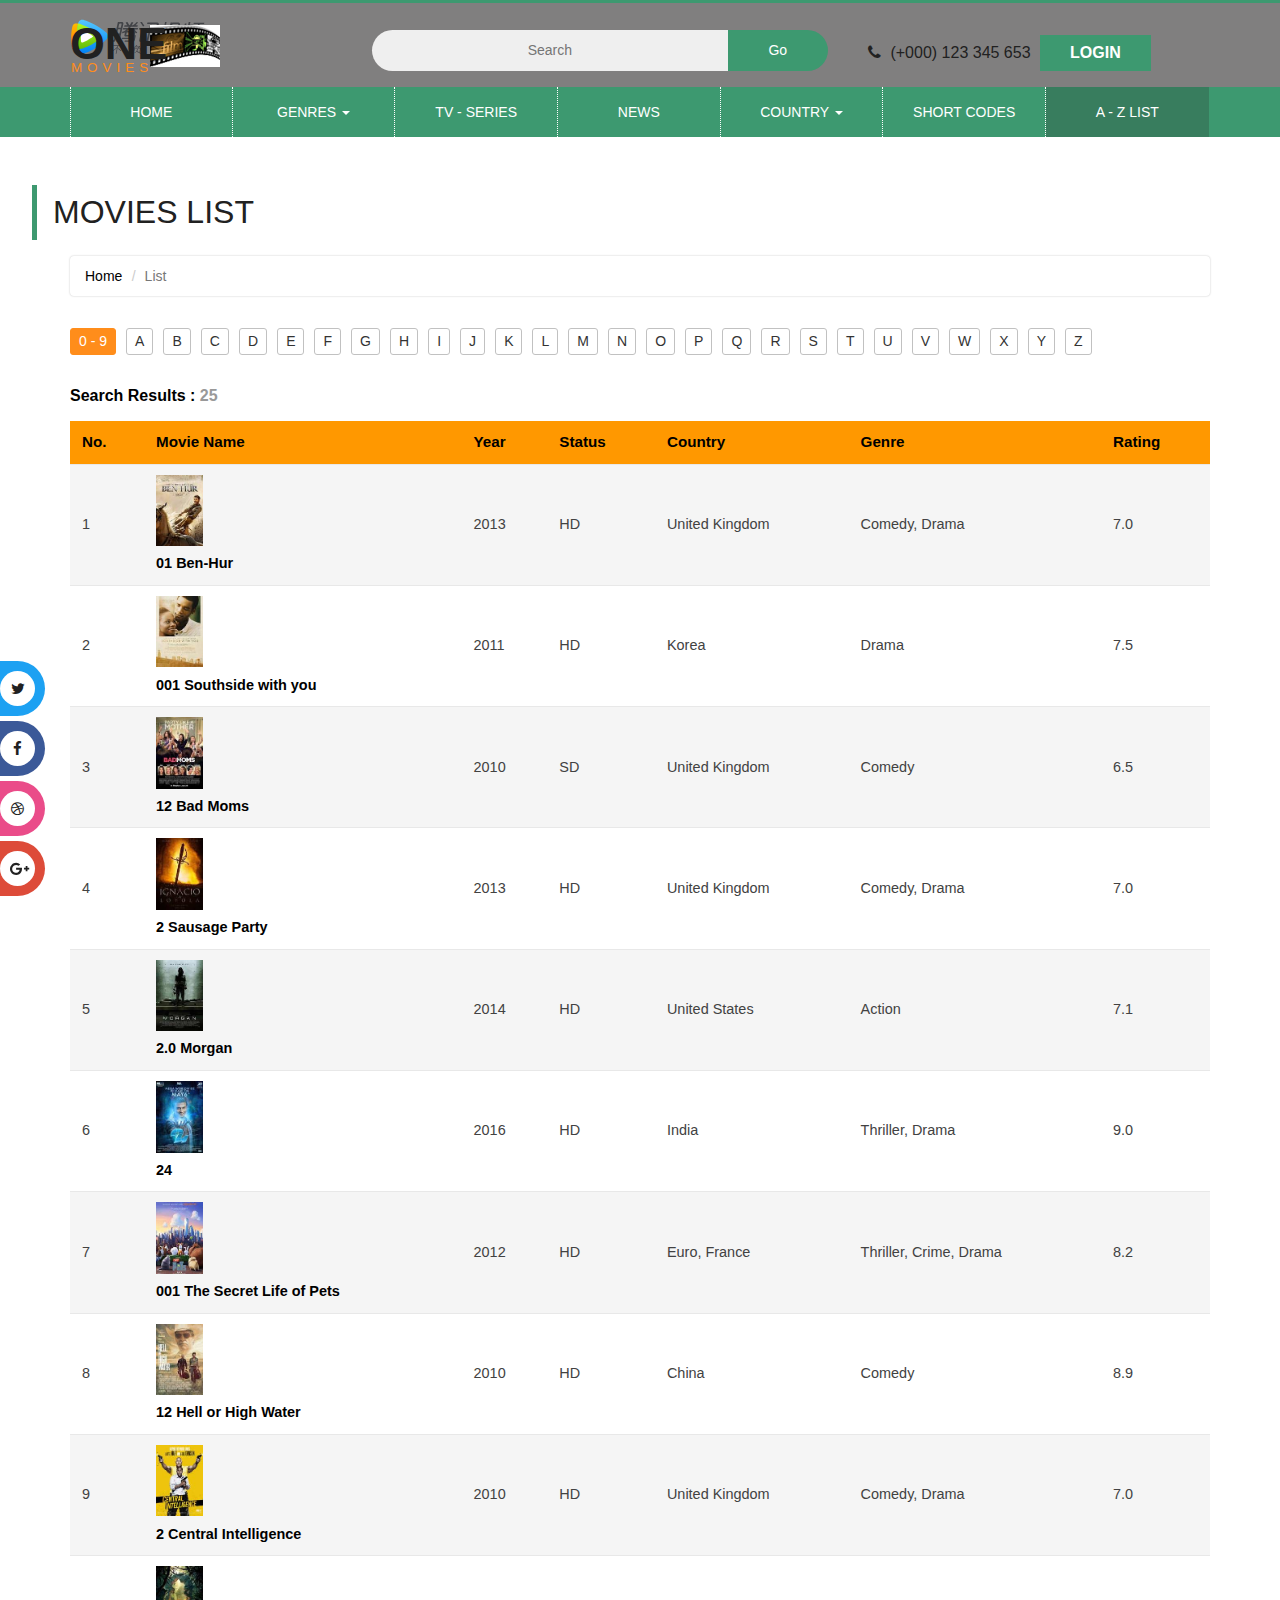
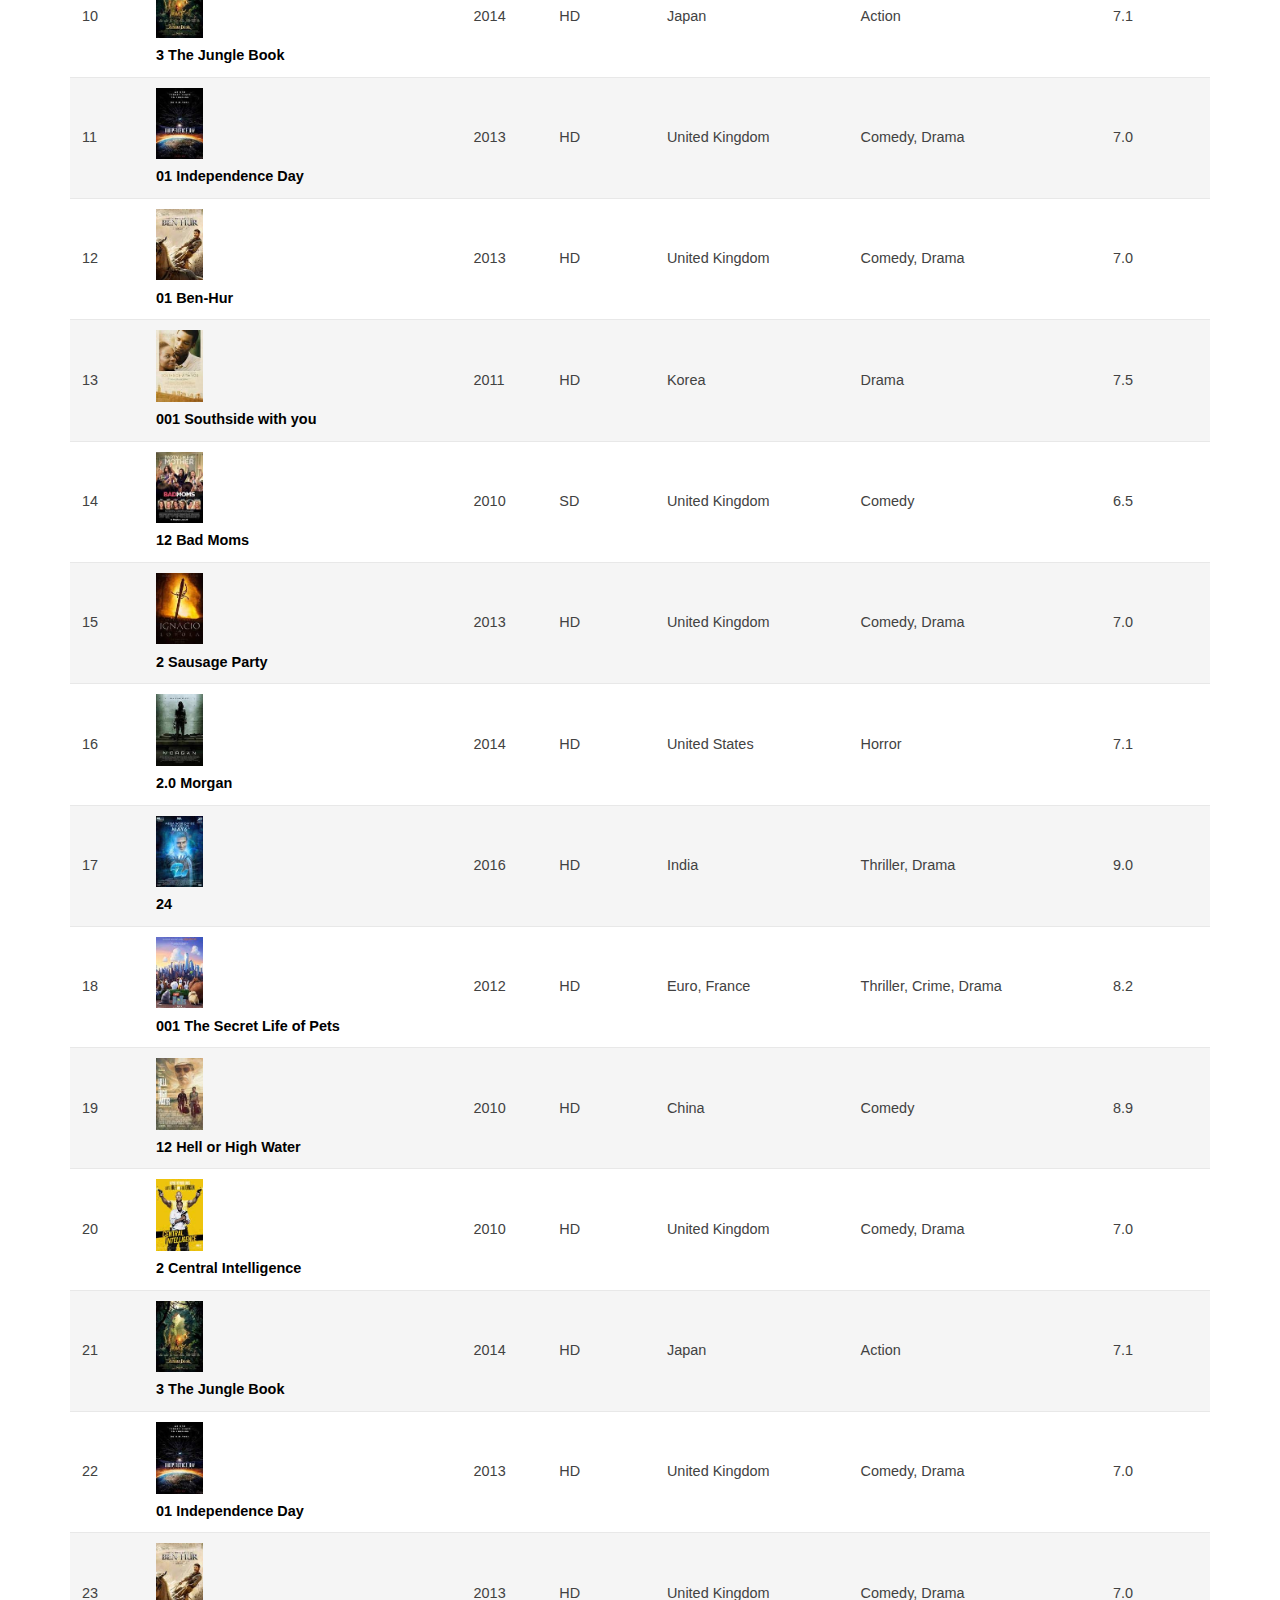
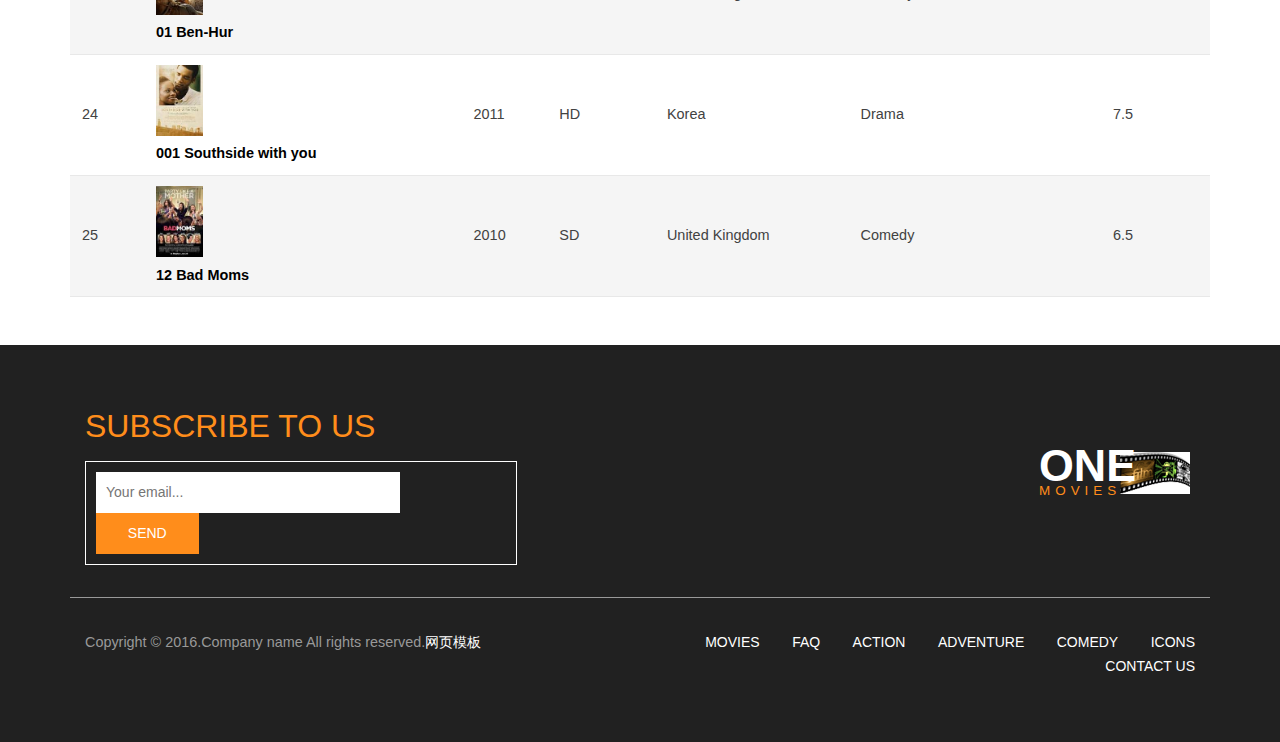
<file: list.html>
<!DOCTYPE html>
<html lang="en">
<head>
<title>List</title>
<!-- for-mobile-apps -->
<meta name="viewport" content="width=device-width, initial-scale=1">
<meta http-equiv="Content-Type" content="text/html; charset=utf-8" />
<meta name="keywords" content="" />
<script type="application/x-javascript"> addEventListener("load", function() { setTimeout(hideURLbar, 0); }, false);
		function hideURLbar(){ window.scrollTo(0,1); } </script>
<!-- //for-mobile-apps -->
<link href="css/bootstrap.css" rel="stylesheet" type="text/css" media="all" />
<link href="css/style.css" rel="stylesheet" type="text/css" media="all" />
<link rel="stylesheet" href="css/faqstyle.css" type="text/css" media="all" />
<link href="css/medile.css" rel='stylesheet' type='text/css' />
<link href="css/single.css" rel='stylesheet' type='text/css' />
<link rel="stylesheet" href="css/contactstyle.css" type="text/css" media="all" />
<!-- news-css -->
<link rel="stylesheet" href="news-css/news.css" type="text/css" media="all" />
<!-- //news-css -->
<!-- list-css -->
<link rel="stylesheet" href="list-css/list.css" type="text/css" media="all" />
<!-- //list-css -->
<!-- font-awesome icons -->
<link rel="stylesheet" href="css/font-awesome.min.css" />
<!-- //font-awesome icons -->
<!-- js -->
<script type="text/javascript" src="js/jquery-2.1.4.min.js"></script>
<!-- //js -->
<!---<link href='http://fonts.googleapis.com/css?family=Roboto+Condensed:400,700italic,700,400italic,300italic,300' rel='stylesheet' type='text/css'>--->
<!-- start-smoth-scrolling -->
<script type="text/javascript" src="js/move-top.js"></script>
<script type="text/javascript" src="js/easing.js"></script>
<script type="text/javascript">
	jQuery(document).ready(function($) {
		$(".scroll").click(function(event){		
			event.preventDefault();
			$('html,body').animate({scrollTop:$(this.hash).offset().top},1000);
		});
	});
</script>
<!-- start-smoth-scrolling -->
<!-- tables -->
<link rel="stylesheet" type="text/css" href="list-css/table-style.css" />
<link rel="stylesheet" type="text/css" href="list-css/basictable.css" />
<script type="text/javascript" src="list-js/jquery.basictable.min.js"></script>
 <script type="text/javascript">
    $(document).ready(function() {
      $('#table').basictable();

      $('#table-breakpoint').basictable({
        breakpoint: 768
      });
	   $('#table-breakpoint1').basictable({
        breakpoint: 768
      });
	  $('#table-breakpoint2').basictable({
        breakpoint: 768
      });
	  $('#table-breakpoint3').basictable({
        breakpoint: 768
      });
	  $('#table-breakpoint4').basictable({
        breakpoint: 768
      });
	  $('#table-breakpoint5').basictable({
        breakpoint: 768
      });
	  $('#table-breakpoint6').basictable({
        breakpoint: 768
      });
	  $('#table-breakpoint7').basictable({
        breakpoint: 768
      });
	  $('#table-breakpoint8').basictable({
        breakpoint: 768
      });
	  $('#table-breakpoint9').basictable({
        breakpoint: 768
      });
	  $('#table-breakpoint10').basictable({
        breakpoint: 768
      });
	  $('#table-breakpoint11').basictable({
        breakpoint: 768
      });
	  $('#table-breakpoint12').basictable({
        breakpoint: 768
      });
	  $('#table-breakpoint13').basictable({
        breakpoint: 768
      });
	  $('#table-breakpoint14').basictable({
        breakpoint: 768
      });
	  $('#table-breakpoint15').basictable({
        breakpoint: 768
      });
	  $('#table-breakpoint16').basictable({
        breakpoint: 768
      });
	  $('#table-breakpoint17').basictable({
        breakpoint: 768
      });
	  $('#table-breakpoint18').basictable({
        breakpoint: 768
      });
	  $('#table-breakpoint19').basictable({
        breakpoint: 768
      });
	  $('#table-breakpoint20').basictable({
        breakpoint: 768
      });
	  $('#table-breakpoint21').basictable({
        breakpoint: 768
      });
	  $('#table-breakpoint22').basictable({
        breakpoint: 768
      });
	  $('#table-breakpoint23').basictable({
        breakpoint: 768
      });
	  $('#table-breakpoint24').basictable({
        breakpoint: 768
      });
	  $('#table-breakpoint25').basictable({
        breakpoint: 768
      });
	  $('#table-breakpoint26').basictable({
        breakpoint: 768
      });
    });
  </script>
<!-- //tables -->
</head>
	
<body>
<!-- header -->
	<div class="header">
		<div class="container">
			<div class="w3layouts_logo">
				<a href="index.html"><h1>One<span>Movies</span></h1></a>
			</div>
			<div class="w3_search">
				<form action="#" method="post">
					<input type="text" name="Search" placeholder="Search" required="">
					<input type="submit" value="Go">
				</form>
			</div>
			<div class="w3l_sign_in_register">
				<ul>
					<li><i class="fa fa-phone" aria-hidden="true"></i> (+000) 123 345 653</li>
					<li><a href="#" data-toggle="modal" data-target="#myModal">Login</a></li>
				</ul>
			</div>
			<div class="clearfix"> </div>
		</div>
	</div>
<!-- //header -->
<!-- bootstrap-pop-up -->
	<div class="modal video-modal fade" id="myModal" tabindex="-1" role="dialog" aria-labelledby="myModal">
		<div class="modal-dialog" role="document">
			<div class="modal-content">
				<div class="modal-header">
					Sign In & Sign Up
					<button type="button" class="close" data-dismiss="modal" aria-label="Close"><span aria-hidden="true">&times;</span></button>						
				</div>
				<section>
					<div class="modal-body">
						<div class="w3_login_module">
							<div class="module form-module">
							  <div class="toggle"><i class="fa fa-times fa-pencil"></i>
								<div class="tooltip">Click Me</div>
							  </div>
							  <div class="form">
								<h3>Login to your account</h3>
								<form action="#" method="post">
								  <input type="text" name="Username" placeholder="Username" required="">
								  <input type="password" name="Password" placeholder="Password" required="">
								  <input type="submit" value="Login">
								</form>
							  </div>
							  <div class="form">
								<h3>Create an account</h3>
								<form action="#" method="post">
								  <input type="text" name="Username" placeholder="Username" required="">
								  <input type="password" name="Password" placeholder="Password" required="">
								  <input type="email" name="Email" placeholder="Email Address" required="">
								  <input type="text" name="Phone" placeholder="Phone Number" required="">
								  <input type="submit" value="Register">
								</form>
							  </div>
							  <div class="cta"><a href="#">Forgot your password?</a></div>
							</div>
						</div>
					</div>
				</section>
			</div>
		</div>
	</div>
	<script>
		$('.toggle').click(function(){
		  // Switches the Icon
		  $(this).children('i').toggleClass('fa-pencil');
		  // Switches the forms  
		  $('.form').animate({
			height: "toggle",
			'padding-top': 'toggle',
			'padding-bottom': 'toggle',
			opacity: "toggle"
		  }, "slow");
		});
	</script>
<!-- //bootstrap-pop-up -->
<!-- nav -->
	<div class="movies_nav">
		<div class="container">
			<nav class="navbar navbar-default">
				<div class="navbar-header navbar-left">
					<button type="button" class="navbar-toggle collapsed" data-toggle="collapse" data-target="#bs-example-navbar-collapse-1">
						<span class="sr-only">Toggle navigation</span>
						<span class="icon-bar"></span>
						<span class="icon-bar"></span>
						<span class="icon-bar"></span>
					</button>
				</div>
				<!-- Collect the nav links, forms, and other content for toggling -->
				<div class="collapse navbar-collapse navbar-right" id="bs-example-navbar-collapse-1">
					<nav>
						<ul class="nav navbar-nav">
							<li class="w3_home_act"><a href="index.html">Home</a></li>
							<li class="dropdown">
								<a href="#" class="dropdown-toggle" data-toggle="dropdown">Genres <b class="caret"></b></a>
								<ul class="dropdown-menu multi-column columns-3">
									<li>
										<div class="col-sm-4">
											<ul class="multi-column-dropdown">
												<li><a href="genres.html">Action</a></li>
												<li><a href="genres.html">Biography</a></li>
												<li><a href="genres.html">Crime</a></li>
												<li><a href="genres.html">Family</a></li>
												<li><a href="horror.html">Horror</a></li>
												<li><a href="genres.html">Romance</a></li>
												<li><a href="genres.html">Sports</a></li>
												<li><a href="genres.html">War</a></li>
											</ul>
										</div>
										<div class="col-sm-4">
											<ul class="multi-column-dropdown">
												<li><a href="genres.html">Adventure</a></li>
												<li><a href="comedy.html">Comedy</a></li>
												<li><a href="genres.html">Documentary</a></li>
												<li><a href="genres.html">Fantasy</a></li>
												<li><a href="genres.html">Thriller</a></li>
											</ul>
										</div>
										<div class="col-sm-4">
											<ul class="multi-column-dropdown">
												<li><a href="genres.html">Animation</a></li>
												<li><a href="genres.html">Costume</a></li>
												<li><a href="genres.html">Drama</a></li>
												<li><a href="genres.html">History</a></li>
												<li><a href="genres.html">Musical</a></li>
												<li><a href="genres.html">Psychological</a></li>
											</ul>
										</div>
										<div class="clearfix"></div>
									</li>
								</ul>
							</li>
							<li><a href="series.html">tv - series</a></li>
							<li><a href="news.html">news</a></li>
							<li class="dropdown">
								<a href="#" class="dropdown-toggle" data-toggle="dropdown">Country <b class="caret"></b></a>
								<ul class="dropdown-menu multi-column columns-3">
									<li>
										<div class="col-sm-4">
											<ul class="multi-column-dropdown">
												<li><a href="genres.html">Asia</a></li>
												<li><a href="genres.html">France</a></li>
												<li><a href="genres.html">Taiwan</a></li>
												<li><a href="genres.html">United States</a></li>
											</ul>
										</div>
										<div class="col-sm-4">
											<ul class="multi-column-dropdown">
												<li><a href="genres.html">China</a></li>
												<li><a href="genres.html">HongCong</a></li>
												<li><a href="genres.html">Japan</a></li>
												<li><a href="genres.html">Thailand</a></li>
											</ul>
										</div>
										<div class="col-sm-4">
											<ul class="multi-column-dropdown">
												<li><a href="genres.html">Euro</a></li>
												<li><a href="genres.html">India</a></li>
												<li><a href="genres.html">Korea</a></li>
												<li><a href="genres.html">United Kingdom</a></li>
											</ul>
										</div>
										<div class="clearfix"></div>
									</li>
								</ul>
							</li>
							<li><a href="short-codes.html">Short Codes</a></li>
							<li class="active"><a href="list.html">A - z list</a></li>
						</ul>
					</nav>
				</div>
			</nav>	
		</div>
	</div>
<!-- //nav -->
<div class="general_social_icons">
	<nav class="social">
		<ul>
			<li class="w3_twitter"><a href="#">Twitter <i class="fa fa-twitter"></i></a></li>
			<li class="w3_facebook"><a href="#">Facebook <i class="fa fa-facebook"></i></a></li>
			<li class="w3_dribbble"><a href="#">Dribbble <i class="fa fa-dribbble"></i></a></li>
			<li class="w3_g_plus"><a href="#">Google+ <i class="fa fa-google-plus"></i></a></li>				  
		</ul>
  </nav>
</div>
<!-- faq-banner -->
	<div class="faq">
		<h4 class="latest-text w3_faq_latest_text w3_latest_text">Movies List</h4>
			<div class="container">
				<div class="agileits-news-top">
					<ol class="breadcrumb">
					  <li><a href="index.html">Home</a></li>
					  <li class="active">List</li>
					</ol>
				</div>
				<div class="bs-example bs-example-tabs" role="tabpanel" data-example-id="togglable-tabs">
						<ul id="myTab" class="nav nav-tabs" role="tablist">
							<li role="presentation" class="active"><a href="#home" id="home-tab" role="tab" data-toggle="tab" aria-controls="home" aria-expanded="true">0 - 9</a></li>
							<li role="presentation"><a href="#a" role="tab" id="a-tab" data-toggle="tab" aria-controls="a">A</a></li>
							<li role="presentation"><a href="#b" role="tab" id="b-tab" data-toggle="tab" aria-controls="b">B</a></li>
							<li role="presentation"><a href="#c" role="tab" id="c-tab" data-toggle="tab" aria-controls="c">C</a></li>
							<li role="presentation"><a href="#d" role="tab" id="d-tab" data-toggle="tab" aria-controls="d">D</a></li>
							<li role="presentation"><a href="#e" role="tab" id="e-tab" data-toggle="tab" aria-controls="e">E</a></li>
							<li role="presentation"><a href="#f" role="tab" id="f-tab" data-toggle="tab" aria-controls="f">F</a></li>
							<li role="presentation"><a href="#g" role="tab" id="g-tab" data-toggle="tab" aria-controls="g">G</a></li>
							<li role="presentation"><a href="#h" role="tab" id="h-tab" data-toggle="tab" aria-controls="h">H</a></li>
							<li role="presentation"><a href="#i" role="tab" id="i-tab" data-toggle="tab" aria-controls="i">I</a></li>
							<li role="presentation"><a href="#j" role="tab" id="j-tab" data-toggle="tab" aria-controls="j">J</a></li>
							<li role="presentation"><a href="#k" role="tab" id="k-tab" data-toggle="tab" aria-controls="k">K</a></li>
							<li role="presentation"><a href="#l" role="tab" id="l-tab" data-toggle="tab" aria-controls="l">L</a></li>
							<li role="presentation"><a href="#m" role="tab" id="m-tab" data-toggle="tab" aria-controls="m">M</a></li>
							<li role="presentation"><a href="#n" role="tab" id="n-tab" data-toggle="tab" aria-controls="n">N</a></li>
							<li role="presentation"><a href="#o" role="tab" id="o-tab" data-toggle="tab" aria-controls="o">O</a></li>
							<li role="presentation"><a href="#p" role="tab" id="p-tab" data-toggle="tab" aria-controls="p">P</a></li>
							<li role="presentation"><a href="#q" role="tab" id="q-tab" data-toggle="tab" aria-controls="q">Q</a></li>
							<li role="presentation"><a href="#r" role="tab" id="r-tab" data-toggle="tab" aria-controls="r">R</a></li>
							<li role="presentation"><a href="#s" role="tab" id="s-tab" data-toggle="tab" aria-controls="s">S</a></li>
							<li role="presentation"><a href="#t" role="tab" id="t-tab" data-toggle="tab" aria-controls="t">T</a></li>
							<li role="presentation"><a href="#u" role="tab" id="u-tab" data-toggle="tab" aria-controls="u">U</a></li>
							<li role="presentation"><a href="#v" role="tab" id="v-tab" data-toggle="tab" aria-controls="v">V</a></li>
							<li role="presentation"><a href="#w" role="tab" id="w-tab" data-toggle="tab" aria-controls="w">W</a></li>
							<li role="presentation"><a href="#x" role="tab" id="x-tab" data-toggle="tab" aria-controls="x">X</a></li>
							<li role="presentation"><a href="#y" role="tab" id="y-tab" data-toggle="tab" aria-controls="y">Y</a></li>
							<li role="presentation"><a href="#z" role="tab" id="z-tab" data-toggle="tab" aria-controls="z">Z</a></li>
						</ul>
						<div id="myTabContent" class="tab-content">
							<div role="tabpanel" class="tab-pane fade in active" id="home" aria-labelledby="home-tab">
								<div class="agile-news-table">
									<div class="w3ls-news-result">
										<h4>Search Results : <span>25</span></h4>
									</div>
									<table id="table-breakpoint">
										<thead>
										  <tr>
											<th>No.</th>
											<th>Movie Name</th>
											<th>Year</th>
											<th>Status</th>
											<th>Country</th>
											<th>Genre</th>
											<th>Rating</th>
										  </tr>
										</thead>
										<tbody>
										  <tr>
											<td>1</td>
											<td class="w3-list-img"><a href="single.html"><img src="images/n1.jpg" alt="" /> <span>01 Ben-Hur</span></a></td>
											<td>2013</td>
											<td>HD</td>
											<td class="w3-list-info"><a href="genres.html">United Kingdom</a></td>
											<td class="w3-list-info"><a href="comedy.html">Comedy, Drama</a></td>
											<td>7.0</td>
										  </tr>
										  <tr>
											<td>2</td>
											<td class="w3-list-img"><a href="single.html"><img src="images/n2.jpg" alt="" /> <span>001 Southside with you</span></a></td>
											<td>2011</td>
											<td>HD</td>
											<td class="w3-list-info"><a href="genres.html">Korea</a></td>
											<td class="w3-list-info"><a href="genres.html">Drama</a></td>
											<td>7.5</td>
										  </tr>
										  <tr>
											<td>3</td>
											<td class="w3-list-img"><a href="single.html"><img src="images/n11.jpg" alt="" /> <span>12 Bad Moms</span></a></td>
											<td>2010</td>
											<td>SD</td>
											<td class="w3-list-info"><a href="genres.html">United Kingdom</a></td>
											<td class="w3-list-info"><a href="comedy.html">Comedy</a></td>
											<td>6.5</td>
										  </tr>
										  <tr>
											<td>4</td>
											<td class="w3-list-img"><a href="single.html"><img src="images/n3.jpg" alt="" /> <span>2 Sausage Party</span></a></td>
											<td>2013</td>
											<td>HD</td>
											<td class="w3-list-info"><a href="genres.html">United Kingdom</a></td>
											<td class="w3-list-info"><a href="comedy.html">Comedy, Drama</a></td>
											<td>7.0</td>
										  </tr>
										  <tr>
											<td>5</td>
											<td class="w3-list-img"><a href="single.html"><img src="images/n4.jpg" alt="" /> <span>2.0 Morgan</span></a></td>
											<td>2014</td>
											<td>HD</td>
											<td class="w3-list-info"><a href="genres.html">United States</a></td>
											<td class="w3-list-info"><a href="genres.html">Action</a></td>
											<td>7.1</td>
										  </tr>
										  <tr>
											<td>6</td>
											<td class="w3-list-img"><a href="single.html"><img src="images/n5.jpg" alt="" /> <span>24</span></a></td>
											<td>2016</td>
											<td>HD</td>
											<td class="w3-list-info"><a href="genres.html">India</a></td>
											<td class="w3-list-info"><a href="genres.html">Thriller, Drama</a></td>
											<td>9.0</td>
										  </tr>
										  <tr>
											<td>7</td>
											<td class="w3-list-img"><a href="single.html"><img src="images/n6.jpg" alt="" /> <span>001 The Secret Life of Pets</span></a></td>
											<td>2012</td>
											<td>HD</td>
											<td class="w3-list-info"><a href="genres.html">Euro, France</a></td>
											<td class="w3-list-info"><a href="genres.html">Thriller, Crime, Drama</a></td>
											<td>8.2</td>
										  </tr>
										  <tr>
											<td>8</td>
											<td class="w3-list-img"><a href="single.html"><img src="images/n7.jpg" alt="" /> <span>12 Hell or High Water</span></a></td>
											<td>2010</td>
											<td>HD</td>
											<td class="w3-list-info"><a href="genres.html">China</a></td>
											<td class="w3-list-info"><a href="comedy.html">Comedy</a></td>
											<td>8.9</td>
										  </tr>
										  <tr>
											<td>9</td>
											<td class="w3-list-img"><a href="single.html"><img src="images/n8.jpg" alt="" /> <span>2 Central Intelligence</span></a></td>
											<td>2010</td>
											<td>HD</td>
											<td class="w3-list-info"><a href="genres.html">United Kingdom</a></td>
											<td class="w3-list-info"><a href="comedy.html">Comedy, Drama</a></td>
											<td>7.0</td>
										  </tr>
										  <tr>
											<td>10</td>
											<td class="w3-list-img"><a href="single.html"><img src="images/n9.jpg" alt="" /> <span>3 The Jungle Book</span></a></td>
											<td>2014</td>
											<td>HD</td>
											<td class="w3-list-info"><a href="genres.html">Japan</a></td>
											<td class="w3-list-info"><a href="genres.html">Action</a></td>
											<td>7.1</td>
										  </tr>
										  <tr>
											<td>11</td>
											<td class="w3-list-img"><a href="single.html"><img src="images/n10.jpg" alt="" /> <span>01 Independence Day</span></a></td>
											<td>2013</td>
											<td>HD</td>
											<td class="w3-list-info"><a href="genres.html">United Kingdom</a></td>
											<td class="w3-list-info"><a href="comedy.html">Comedy, Drama</a></td>
											<td>7.0</td>
										  </tr>
										  <tr>
											<td>12</td>
											<td class="w3-list-img"><a href="single.html"><img src="images/n1.jpg" alt="" /> <span>01 Ben-Hur</span></a></td>
											<td>2013</td>
											<td>HD</td>
											<td class="w3-list-info"><a href="genres.html">United Kingdom</a></td>
											<td class="w3-list-info"><a href="comedy.html">Comedy, Drama</a></td>
											<td>7.0</td>
										  </tr>
										  <tr>
											<td>13</td>
											<td class="w3-list-img"><a href="single.html"><img src="images/n2.jpg" alt="" /> <span>001 Southside with you</span></a></td>
											<td>2011</td>
											<td>HD</td>
											<td class="w3-list-info"><a href="genres.html">Korea</a></td>
											<td class="w3-list-info"><a href="genres.html">Drama</a></td>
											<td>7.5</td>
										  </tr>
										  <tr>
											<td>14</td>
											<td class="w3-list-img"><a href="single.html"><img src="images/n11.jpg" alt="" /> <span>12 Bad Moms</span></a></td>
											<td>2010</td>
											<td>SD</td>
											<td class="w3-list-info"><a href="genres.html">United Kingdom</a></td>
											<td class="w3-list-info"><a href="comedy.html">Comedy</a></td>
											<td>6.5</td>
										  </tr>
										  <tr>
											<td>15</td>
											<td class="w3-list-img"><a href="single.html"><img src="images/n3.jpg" alt="" /> <span>2 Sausage Party</span></a></td>
											<td>2013</td>
											<td>HD</td>
											<td class="w3-list-info"><a href="genres.html">United Kingdom</a></td>
											<td class="w3-list-info"><a href="comedy.html">Comedy, Drama</a></td>
											<td>7.0</td>
										  </tr>
										  <tr>
											<td>16</td>
											<td class="w3-list-img"><a href="single.html"><img src="images/n4.jpg" alt="" /> <span>2.0 Morgan</span></a></td>
											<td>2014</td>
											<td>HD</td>
											<td class="w3-list-info"><a href="genres.html">United States</a></td>
											<td class="w3-list-info"><a href="horror.html">Horror</a></td>
											<td>7.1</td>
										  </tr>
										  <tr>
											<td>17</td>
											<td class="w3-list-img"><a href="single.html"><img src="images/n5.jpg" alt="" /> <span>24</span></a></td>
											<td>2016</td>
											<td>HD</td>
											<td class="w3-list-info"><a href="genres.html">India</a></td>
											<td class="w3-list-info"><a href="genres.html">Thriller, Drama</a></td>
											<td>9.0</td>
										  </tr>
										  <tr>
											<td>18</td>
											<td class="w3-list-img"><a href="single.html"><img src="images/n6.jpg" alt="" /> <span>001 The Secret Life of Pets</span></a></td>
											<td>2012</td>
											<td>HD</td>
											<td class="w3-list-info"><a href="genres.html">Euro, France</a></td>
											<td class="w3-list-info"><a href="genres.html">Thriller, Crime, Drama</a></td>
											<td>8.2</td>
										  </tr>
										  <tr>
											<td>19</td>
											<td class="w3-list-img"><a href="single.html"><img src="images/n7.jpg" alt="" /> <span>12 Hell or High Water</span></a></td>
											<td>2010</td>
											<td>HD</td>
											<td class="w3-list-info"><a href="genres.html">China</a></td>
											<td class="w3-list-info"><a href="comedy.html">Comedy</a></td>
											<td>8.9</td>
										  </tr>
										  <tr>
											<td>20</td>
											<td class="w3-list-img"><a href="single.html"><img src="images/n8.jpg" alt="" /> <span>2 Central Intelligence</span></a></td>
											<td>2010</td>
											<td>HD</td>
											<td class="w3-list-info"><a href="genres.html">United Kingdom</a></td>
											<td class="w3-list-info"><a href="comedy.html">Comedy, Drama</a></td>
											<td>7.0</td>
										  </tr>
										  <tr>
											<td>21</td>
											<td class="w3-list-img"><a href="single.html"><img src="images/n9.jpg" alt="" /> <span>3 The Jungle Book</span></a></td>
											<td>2014</td>
											<td>HD</td>
											<td class="w3-list-info"><a href="genres.html">Japan</a></td>
											<td class="w3-list-info"><a href="genres.html">Action</a></td>
											<td>7.1</td>
										  </tr>
										  <tr>
											<td>22</td>
											<td class="w3-list-img"><a href="single.html"><img src="images/n10.jpg" alt="" /> <span>01 Independence Day</span></a></td>
											<td>2013</td>
											<td>HD</td>
											<td class="w3-list-info"><a href="genres.html">United Kingdom</a></td>
											<td class="w3-list-info"><a href="comedy.html">Comedy, Drama</a></td>
											<td>7.0</td>
										  </tr>
										  <tr>
											<td>23</td>
											<td class="w3-list-img"><a href="single.html"><img src="images/n1.jpg" alt="" /> <span>01 Ben-Hur</span></a></td>
											<td>2013</td>
											<td>HD</td>
											<td class="w3-list-info"><a href="genres.html">United Kingdom</a></td>
											<td class="w3-list-info"><a href="comedy.html">Comedy, Drama</a></td>
											<td>7.0</td>
										  </tr>
										  <tr>
											<td>24</td>
											<td class="w3-list-img"><a href="single.html"><img src="images/n2.jpg" alt="" /> <span>001 Southside with you</span></a></td>
											<td>2011</td>
											<td>HD</td>
											<td class="w3-list-info"><a href="genres.html">Korea</a></td>
											<td class="w3-list-info"><a href="genres.html">Drama</a></td>
											<td>7.5</td>
										  </tr>
										  <tr>
											<td>25</td>
											<td class="w3-list-img"><a href="single.html"><img src="images/n11.jpg" alt="" /> <span>12 Bad Moms</span></a></td>
											<td>2010</td>
											<td>SD</td>
											<td class="w3-list-info"><a href="genres.html">United Kingdom</a></td>
											<td class="w3-list-info"><a href="comedy.html">Comedy</a></td>
											<td>6.5</td>
										  </tr>
										</tbody>
									</table>
								</div>
							</div>
							<div role="tabpanel" class="tab-pane fade" id="a" aria-labelledby="a-tab">
								<div class="agile-news-table">
									<div class="w3ls-news-result">
										<h4>Search Results : <span>17</span></h4>
									</div>
									<table id="table-breakpoint1">
										<thead>
										  <tr>
											<th>No.</th>
											<th>Movie Name</th>
											<th>Year</th>
											<th>Status</th>
											<th>Country</th>
											<th>Genre</th>
											<th>Rating</th>
										  </tr>
										</thead>
										<tbody>
										  <tr>
											<td>1</td>
											<td class="w3-list-img"><a href="single.html"><img src="images/n3.jpg" alt="" /> <span>2 Sausage Party</span></a></td>
											<td>2013</td>
											<td>HD</td>
											<td class="w3-list-info"><a href="genres.html">United Kingdom</a></td>
											<td class="w3-list-info"><a href="genres.html">Comedy, Drama</a></td>
											<td>7.0</td>
										  </tr>
										  <tr>
											<td>2</td>
											<td class="w3-list-img"><a href="single.html"><img src="images/n4.jpg" alt="" /> <span>2.0 Morgan</span></a></td>
											<td>2014</td>
											<td>HD</td>
											<td class="w3-list-info"><a href="genres.html">United States</a></td>
											<td class="w3-list-info"><a href="genres.html">Action</a></td>
											<td>7.1</td>
										  </tr>
										  <tr>
											<td>3</td>
											<td class="w3-list-img"><a href="single.html"><img src="images/n5.jpg" alt="" /> <span>24</span></a></td>
											<td>2016</td>
											<td>HD</td>
											<td class="w3-list-info"><a href="genres.html">India</a></td>
											<td class="w3-list-info"><a href="genres.html">Thriller, Drama</a></td>
											<td>9.0</td>
										  </tr>
										  <tr>
											<td>4</td>
											<td class="w3-list-img"><a href="single.html"><img src="images/n6.jpg" alt="" /> <span>001 The Secret Life of Pets</span></a></td>
											<td>2012</td>
											<td>HD</td>
											<td class="w3-list-info"><a href="genres.html">Euro, France</a></td>
											<td class="w3-list-info"><a href="genres.html">Thriller, Crime, Drama</a></td>
											<td>8.2</td>
										  </tr>
										  <tr>
											<td>5</td>
											<td class="w3-list-img"><a href="single.html"><img src="images/n7.jpg" alt="" /> <span>12 Hell or High Water</span></a></td>
											<td>2010</td>
											<td>HD</td>
											<td class="w3-list-info"><a href="genres.html">China</a></td>
											<td class="w3-list-info"><a href="genres.html">Comedy</a></td>
											<td>8.9</td>
										  </tr>
										  <tr>
											<td>6</td>
											<td class="w3-list-img"><a href="single.html"><img src="images/n8.jpg" alt="" /> <span>2 Central Intelligence</span></a></td>
											<td>2010</td>
											<td>HD</td>
											<td class="w3-list-info"><a href="genres.html">United Kingdom</a></td>
											<td class="w3-list-info"><a href="genres.html">Comedy, Drama</a></td>
											<td>7.0</td>
										  </tr>
										  <tr>
											<td>7</td>
											<td class="w3-list-img"><a href="single.html"><img src="images/n9.jpg" alt="" /> <span>3 The Jungle Book</span></a></td>
											<td>2014</td>
											<td>HD</td>
											<td class="w3-list-info"><a href="genres.html">Japan</a></td>
											<td class="w3-list-info"><a href="genres.html">Action</a></td>
											<td>7.1</td>
										  </tr>
										  <tr>
											<td>8</td>
											<td class="w3-list-img"><a href="single.html"><img src="images/n10.jpg" alt="" /> <span>01 Independence Day</span></a></td>
											<td>2013</td>
											<td>HD</td>
											<td class="w3-list-info"><a href="genres.html">United Kingdom</a></td>
											<td class="w3-list-info"><a href="genres.html">Comedy, Drama</a></td>
											<td>7.0</td>
										  </tr>
										  <tr>
											<td>9</td>
											<td class="w3-list-img"><a href="single.html"><img src="images/n1.jpg" alt="" /> <span>01 Ben-Hur</span></a></td>
											<td>2013</td>
											<td>HD</td>
											<td class="w3-list-info"><a href="genres.html">United Kingdom</a></td>
											<td class="w3-list-info"><a href="genres.html">Comedy, Drama</a></td>
											<td>7.0</td>
										  </tr>
										  <tr>
											<td>10</td>
											<td class="w3-list-img"><a href="single.html"><img src="images/n2.jpg" alt="" /> <span>001 Southside with you</span></a></td>
											<td>2011</td>
											<td>HD</td>
											<td class="w3-list-info"><a href="genres.html">Korea</a></td>
											<td class="w3-list-info"><a href="genres.html">Drama</a></td>
											<td>7.5</td>
										  </tr>
										  <tr>
											<td>11</td>
											<td class="w3-list-img"><a href="single.html"><img src="images/n11.jpg" alt="" /> <span>12 Bad Moms</span></a></td>
											<td>2010</td>
											<td>SD</td>
											<td class="w3-list-info"><a href="genres.html">United Kingdom</a></td>
											<td class="w3-list-info"><a href="genres.html">Comedy</a></td>
											<td>6.5</td>
										  </tr>
										  <tr>
											<td>12</td>
											<td class="w3-list-img"><a href="single.html"><img src="images/n3.jpg" alt="" /> <span>2 Sausage Party</span></a></td>
											<td>2013</td>
											<td>HD</td>
											<td class="w3-list-info"><a href="genres.html">United Kingdom</a></td>
											<td class="w3-list-info"><a href="genres.html">Comedy, Drama</a></td>
											<td>7.0</td>
										  </tr>
										  <tr>
											<td>13</td>
											<td class="w3-list-img"><a href="single.html"><img src="images/n4.jpg" alt="" /> <span>2.0 Morgan</span></a></td>
											<td>2014</td>
											<td>HD</td>
											<td class="w3-list-info"><a href="genres.html">United States</a></td>
											<td class="w3-list-info"><a href="genres.html">Action</a></td>
											<td>7.1</td>
										  </tr>
										  <tr>
											<td>14</td>
											<td class="w3-list-img"><a href="single.html"><img src="images/n5.jpg" alt="" /> <span>24</span></a></td>
											<td>2016</td>
											<td>HD</td>
											<td class="w3-list-info"><a href="genres.html">India</a></td>
											<td class="w3-list-info"><a href="genres.html">Thriller, Drama</a></td>
											<td>9.0</td>
										  </tr>
										  <tr>
											<td>15</td>
											<td class="w3-list-img"><a href="single.html"><img src="images/n6.jpg" alt="" /> <span>001 The Secret Life of Pets</span></a></td>
											<td>2012</td>
											<td>HD</td>
											<td class="w3-list-info"><a href="genres.html">Euro, France</a></td>
											<td class="w3-list-info"><a href="genres.html">Thriller, Crime, Drama</a></td>
											<td>8.2</td>
										  </tr>
										  <tr>
											<td>16</td>
											<td class="w3-list-img"><a href="single.html"><img src="images/n7.jpg" alt="" /> <span>12 Hell or High Water</span></a></td>
											<td>2010</td>
											<td>HD</td>
											<td class="w3-list-info"><a href="genres.html">China</a></td>
											<td class="w3-list-info"><a href="genres.html">Comedy</a></td>
											<td>8.9</td>
										  </tr>
										  <tr>
											<td>17</td>
											<td class="w3-list-img"><a href="single.html"><img src="images/n8.jpg" alt="" /> <span>2 Central Intelligence</span></a></td>
											<td>2010</td>
											<td>HD</td>
											<td class="w3-list-info"><a href="genres.html">United Kingdom</a></td>
											<td class="w3-list-info"><a href="genres.html">Comedy, Drama</a></td>
											<td>7.0</td>
										  </tr>
										</tbody>
									</table>
								</div>
							</div>
							<div role="tabpanel" class="tab-pane fade" id="b" aria-labelledby="b-tab">
								<div class="agile-news-table">
									<div class="w3ls-news-result">
										<h4>Search Results : <span>12</span></h4>
									</div>
									<table id="table-breakpoint2">
										<thead>
										  <tr>
											<th>No.</th>
											<th>Movie Name</th>
											<th>Year</th>
											<th>Status</th>
											<th>Country</th>
											<th>Genre</th>
											<th>Rating</th>
										  </tr>
										</thead>
										<tbody>
										  <tr>
											<td>1</td>
											<td class="w3-list-img"><a href="single.html"><img src="images/n1.jpg" alt="" /> <span>01 Ben-Hur</span></a></td>
											<td>2013</td>
											<td>HD</td>
											<td class="w3-list-info"><a href="genres.html">United Kingdom</a></td>
											<td class="w3-list-info"><a href="genres.html">Comedy, Drama</a></td>
											<td>7.0</td>
										  </tr>
										  <tr>
											<td>2</td>
											<td class="w3-list-img"><a href="single.html"><img src="images/n2.jpg" alt="" /> <span>001 Southside with you</span></a></td>
											<td>2011</td>
											<td>HD</td>
											<td class="w3-list-info"><a href="genres.html">Korea</a></td>
											<td class="w3-list-info"><a href="genres.html">Drama</a></td>
											<td>7.5</td>
										  </tr>
										  <tr>
											<td>3</td>
											<td class="w3-list-img"><a href="single.html"><img src="images/n11.jpg" alt="" /> <span>12 Bad Moms</span></a></td>
											<td>2010</td>
											<td>SD</td>
											<td class="w3-list-info"><a href="genres.html">United Kingdom</a></td>
											<td class="w3-list-info"><a href="genres.html">Comedy</a></td>
											<td>6.5</td>
										  </tr>
										  <tr>
											<td>4</td>
											<td class="w3-list-img"><a href="single.html"><img src="images/n3.jpg" alt="" /> <span>2 Sausage Party</span></a></td>
											<td>2013</td>
											<td>HD</td>
											<td class="w3-list-info"><a href="genres.html">United Kingdom</a></td>
											<td class="w3-list-info"><a href="genres.html">Comedy, Drama</a></td>
											<td>7.0</td>
										  </tr>
										  <tr>
											<td>5</td>
											<td class="w3-list-img"><a href="single.html"><img src="images/n4.jpg" alt="" /> <span>2.0 Morgan</span></a></td>
											<td>2014</td>
											<td>HD</td>
											<td class="w3-list-info"><a href="genres.html">United States</a></td>
											<td class="w3-list-info"><a href="genres.html">Action</a></td>
											<td>7.1</td>
										  </tr>
										  <tr>
											<td>6</td>
											<td class="w3-list-img"><a href="single.html"><img src="images/n5.jpg" alt="" /> <span>24</span></a></td>
											<td>2016</td>
											<td>HD</td>
											<td class="w3-list-info"><a href="genres.html">India</a></td>
											<td class="w3-list-info"><a href="genres.html">Thriller, Drama</a></td>
											<td>9.0</td>
										  </tr>
										  <tr>
											<td>7</td>
											<td class="w3-list-img"><a href="single.html"><img src="images/n6.jpg" alt="" /> <span>001 The Secret Life of Pets</span></a></td>
											<td>2012</td>
											<td>HD</td>
											<td class="w3-list-info"><a href="genres.html">Euro, France</a></td>
											<td class="w3-list-info"><a href="genres.html">Thriller, Crime, Drama</a></td>
											<td>8.2</td>
										  </tr>
										  <tr>
											<td>8</td>
											<td class="w3-list-img"><a href="single.html"><img src="images/n7.jpg" alt="" /> <span>12 Hell or High Water</span></a></td>
											<td>2010</td>
											<td>HD</td>
											<td class="w3-list-info"><a href="genres.html">China</a></td>
											<td class="w3-list-info"><a href="genres.html">Comedy</a></td>
											<td>8.9</td>
										  </tr>
										  <tr>
											<td>9</td>
											<td class="w3-list-img"><a href="single.html"><img src="images/n8.jpg" alt="" /> <span>2 Central Intelligence</span></a></td>
											<td>2010</td>
											<td>HD</td>
											<td class="w3-list-info"><a href="genres.html">United Kingdom</a></td>
											<td class="w3-list-info"><a href="genres.html">Comedy, Drama</a></td>
											<td>7.0</td>
										  </tr>
										  <tr>
											<td>10</td>
											<td class="w3-list-img"><a href="single.html"><img src="images/n9.jpg" alt="" /> <span>3 The Jungle Book</span></a></td>
											<td>2014</td>
											<td>HD</td>
											<td class="w3-list-info"><a href="genres.html">Japan</a></td>
											<td class="w3-list-info"><a href="genres.html">Action</a></td>
											<td>7.1</td>
										  </tr>
										  <tr>
											<td>11</td>
											<td class="w3-list-img"><a href="single.html"><img src="images/n10.jpg" alt="" /> <span>01 Independence Day</span></a></td>
											<td>2013</td>
											<td>HD</td>
											<td class="w3-list-info"><a href="genres.html">United Kingdom</a></td>
											<td class="w3-list-info"><a href="genres.html">Comedy, Drama</a></td>
											<td>7.0</td>
										  </tr>
										  <tr>
											<td>12</td>
											<td class="w3-list-img"><a href="single.html"><img src="images/n1.jpg" alt="" /> <span>01 Ben-Hur</span></a></td>
											<td>2013</td>
											<td>HD</td>
											<td class="w3-list-info"><a href="genres.html">United Kingdom</a></td>
											<td class="w3-list-info"><a href="genres.html">Comedy, Drama</a></td>
											<td>7.0</td>
										  </tr>
										</tbody>
									</table>
								</div>
							</div>
							<div role="tabpanel" class="tab-pane fade" id="c" aria-labelledby="c-tab">
								<div class="agile-news-table">
									<div class="w3ls-news-result">
										<h4>Search Results : <span>15</span></h4>
									</div>
									<table id="table-breakpoint3">
										<thead>
										  <tr>
											<th>No.</th>
											<th>Movie Name</th>
											<th>Year</th>
											<th>Status</th>
											<th>Country</th>
											<th>Genre</th>
											<th>Rating</th>
										  </tr>
										</thead>
										<tbody>
										  <tr>
											<td>1</td>
											<td class="w3-list-img"><a href="single.html"><img src="images/n10.jpg" alt="" /> <span>01 Independence Day</span></a></td>
											<td>2013</td>
											<td>HD</td>
											<td class="w3-list-info"><a href="genres.html">United Kingdom</a></td>
											<td class="w3-list-info"><a href="genres.html">Comedy, Drama</a></td>
											<td>7.0</td>
										  </tr>
										  <tr>
											<td>2</td>
											<td class="w3-list-img"><a href="single.html"><img src="images/n1.jpg" alt="" /> <span>01 Ben-Hur</span></a></td>
											<td>2013</td>
											<td>HD</td>
											<td class="w3-list-info"><a href="genres.html">United Kingdom</a></td>
											<td class="w3-list-info"><a href="genres.html">Comedy, Drama</a></td>
											<td>7.0</td>
										  </tr>
										  <tr>
											<td>3</td>
											<td class="w3-list-img"><a href="single.html"><img src="images/n2.jpg" alt="" /> <span>001 Southside with you</span></a></td>
											<td>2011</td>
											<td>HD</td>
											<td class="w3-list-info"><a href="genres.html">Korea</a></td>
											<td class="w3-list-info"><a href="genres.html">Drama</a></td>
											<td>7.5</td>
										  </tr>
										  <tr>
											<td>4</td>
											<td class="w3-list-img"><a href="single.html"><img src="images/n11.jpg" alt="" /> <span>12 Bad Moms</span></a></td>
											<td>2010</td>
											<td>SD</td>
											<td class="w3-list-info"><a href="genres.html">United Kingdom</a></td>
											<td class="w3-list-info"><a href="genres.html">Comedy</a></td>
											<td>6.5</td>
										  </tr>
										  <tr>
											<td>5</td>
											<td class="w3-list-img"><a href="single.html"><img src="images/n3.jpg" alt="" /> <span>2 Sausage Party</span></a></td>
											<td>2013</td>
											<td>HD</td>
											<td class="w3-list-info"><a href="genres.html">United Kingdom</a></td>
											<td class="w3-list-info"><a href="genres.html">Comedy, Drama</a></td>
											<td>7.0</td>
										  </tr>
										  <tr>
											<td>6</td>
											<td class="w3-list-img"><a href="single.html"><img src="images/n4.jpg" alt="" /> <span>2.0 Morgan</span></a></td>
											<td>2014</td>
											<td>HD</td>
											<td class="w3-list-info"><a href="genres.html">United States</a></td>
											<td class="w3-list-info"><a href="genres.html">Action</a></td>
											<td>7.1</td>
										  </tr>
										  <tr>
											<td>7</td>
											<td class="w3-list-img"><a href="single.html"><img src="images/n5.jpg" alt="" /> <span>24</span></a></td>
											<td>2016</td>
											<td>HD</td>
											<td class="w3-list-info"><a href="genres.html">India</a></td>
											<td class="w3-list-info"><a href="genres.html">Thriller, Drama</a></td>
											<td>9.0</td>
										  </tr>
										  <tr>
											<td>8</td>
											<td class="w3-list-img"><a href="single.html"><img src="images/n6.jpg" alt="" /> <span>001 The Secret Life of Pets</span></a></td>
											<td>2012</td>
											<td>HD</td>
											<td class="w3-list-info"><a href="genres.html">Euro, France</a></td>
											<td class="w3-list-info"><a href="genres.html">Thriller, Crime, Drama</a></td>
											<td>8.2</td>
										  </tr>
										  <tr>
											<td>9</td>
											<td class="w3-list-img"><a href="single.html"><img src="images/n7.jpg" alt="" /> <span>12 Hell or High Water</span></a></td>
											<td>2010</td>
											<td>HD</td>
											<td class="w3-list-info"><a href="genres.html">China</a></td>
											<td class="w3-list-info"><a href="genres.html">Comedy</a></td>
											<td>8.9</td>
										  </tr>
										  <tr>
											<td>10</td>
											<td class="w3-list-img"><a href="single.html"><img src="images/n8.jpg" alt="" /> <span>2 Central Intelligence</span></a></td>
											<td>2010</td>
											<td>HD</td>
											<td class="w3-list-info"><a href="genres.html">United Kingdom</a></td>
											<td class="w3-list-info"><a href="genres.html">Comedy, Drama</a></td>
											<td>7.0</td>
										  </tr>
										  <tr>
											<td>11</td>
											<td class="w3-list-img"><a href="single.html"><img src="images/n9.jpg" alt="" /> <span>3 The Jungle Book</span></a></td>
											<td>2014</td>
											<td>HD</td>
											<td class="w3-list-info"><a href="genres.html">Japan</a></td>
											<td class="w3-list-info"><a href="genres.html">Action</a></td>
											<td>7.1</td>
										  </tr>
										  <tr>
											<td>12</td>
											<td class="w3-list-img"><a href="single.html"><img src="images/n10.jpg" alt="" /> <span>01 Independence Day</span></a></td>
											<td>2013</td>
											<td>HD</td>
											<td class="w3-list-info"><a href="genres.html">United Kingdom</a></td>
											<td class="w3-list-info"><a href="genres.html">Comedy, Drama</a></td>
											<td>7.0</td>
										  </tr>
										  <tr>
											<td>13</td>
											<td class="w3-list-img"><a href="single.html"><img src="images/n1.jpg" alt="" /> <span>01 Ben-Hur</span></a></td>
											<td>2013</td>
											<td>HD</td>
											<td class="w3-list-info"><a href="genres.html">United Kingdom</a></td>
											<td class="w3-list-info"><a href="genres.html">Comedy, Drama</a></td>
											<td>7.0</td>
										  </tr>
										  <tr>
											<td>14</td>
											<td class="w3-list-img"><a href="single.html"><img src="images/n2.jpg" alt="" /> <span>001 Southside with you</span></a></td>
											<td>2011</td>
											<td>HD</td>
											<td class="w3-list-info"><a href="genres.html">Korea</a></td>
											<td class="w3-list-info"><a href="genres.html">Drama</a></td>
											<td>7.5</td>
										  </tr>
										  <tr>
											<td>15</td>
											<td class="w3-list-img"><a href="single.html"><img src="images/n11.jpg" alt="" /> <span>12 Bad Moms</span></a></td>
											<td>2010</td>
											<td>SD</td>
											<td class="w3-list-info"><a href="genres.html">United Kingdom</a></td>
											<td class="w3-list-info"><a href="genres.html">Comedy</a></td>
											<td>6.5</td>
										  </tr>
										</tbody>
									</table>
								</div>
							</div>
							<div role="tabpanel" class="tab-pane fade" id="d" aria-labelledby="d-tab">
								<div class="agile-news-table">
									<div class="w3ls-news-result">
										<h4>Search Results : <span>16</span></h4>
									</div>
									<table id="table-breakpoint4">
										<thead>
										  <tr>
											<th>No.</th>
											<th>Movie Name</th>
											<th>Year</th>
											<th>Status</th>
											<th>Country</th>
											<th>Genre</th>
											<th>Rating</th>
										  </tr>
										</thead>
										<tbody>
										  <tr>
											<td>1</td>
											<td class="w3-list-img"><a href="single.html"><img src="images/n11.jpg" alt="" /> <span>12 Bad Moms</span></a></td>
											<td>2010</td>
											<td>SD</td>
											<td class="w3-list-info"><a href="genres.html">United Kingdom</a></td>
											<td class="w3-list-info"><a href="genres.html">Comedy</a></td>
											<td>6.5</td>
										  </tr>
										  <tr>
											<td>2</td>
											<td class="w3-list-img"><a href="single.html"><img src="images/n3.jpg" alt="" /> <span>2 Sausage Party</span></a></td>
											<td>2013</td>
											<td>HD</td>
											<td class="w3-list-info"><a href="genres.html">United Kingdom</a></td>
											<td class="w3-list-info"><a href="genres.html">Comedy, Drama</a></td>
											<td>7.0</td>
										  </tr>
										  <tr>
											<td>3</td>
											<td class="w3-list-img"><a href="single.html"><img src="images/n4.jpg" alt="" /> <span>2.0 Morgan</span></a></td>
											<td>2014</td>
											<td>HD</td>
											<td class="w3-list-info"><a href="genres.html">United States</a></td>
											<td class="w3-list-info"><a href="genres.html">Action</a></td>
											<td>7.1</td>
										  </tr>
										  <tr>
											<td>4</td>
											<td class="w3-list-img"><a href="single.html"><img src="images/n5.jpg" alt="" /> <span>24</span></a></td>
											<td>2016</td>
											<td>HD</td>
											<td class="w3-list-info"><a href="genres.html">India</a></td>
											<td class="w3-list-info"><a href="genres.html">Thriller, Drama</a></td>
											<td>9.0</td>
										  </tr>
										  <tr>
											<td>5</td>
											<td class="w3-list-img"><a href="single.html"><img src="images/n6.jpg" alt="" /> <span>001 The Secret Life of Pets</span></a></td>
											<td>2012</td>
											<td>HD</td>
											<td class="w3-list-info"><a href="genres.html">Euro, France</a></td>
											<td class="w3-list-info"><a href="genres.html">Thriller, Crime, Drama</a></td>
											<td>8.2</td>
										  </tr>
										  <tr>
											<td>6</td>
											<td class="w3-list-img"><a href="single.html"><img src="images/n7.jpg" alt="" /> <span>12 Hell or High Water</span></a></td>
											<td>2010</td>
											<td>HD</td>
											<td class="w3-list-info"><a href="genres.html">China</a></td>
											<td class="w3-list-info"><a href="genres.html">Comedy</a></td>
											<td>8.9</td>
										  </tr>
										  <tr>
											<td>7</td>
											<td class="w3-list-img"><a href="single.html"><img src="images/n8.jpg" alt="" /> <span>2 Central Intelligence</span></a></td>
											<td>2010</td>
											<td>HD</td>
											<td class="w3-list-info"><a href="genres.html">United Kingdom</a></td>
											<td class="w3-list-info"><a href="genres.html">Comedy, Drama</a></td>
											<td>7.0</td>
										  </tr>
										  <tr>
											<td>8</td>
											<td class="w3-list-img"><a href="single.html"><img src="images/n9.jpg" alt="" /> <span>3 The Jungle Book</span></a></td>
											<td>2014</td>
											<td>HD</td>
											<td class="w3-list-info"><a href="genres.html">Japan</a></td>
											<td class="w3-list-info"><a href="genres.html">Action</a></td>
											<td>7.1</td>
										  </tr>
										  <tr>
											<td>9</td>
											<td class="w3-list-img"><a href="single.html"><img src="images/n10.jpg" alt="" /> <span>01 Independence Day</span></a></td>
											<td>2013</td>
											<td>HD</td>
											<td class="w3-list-info"><a href="genres.html">United Kingdom</a></td>
											<td class="w3-list-info"><a href="genres.html">Comedy, Drama</a></td>
											<td>7.0</td>
										  </tr>
										  <tr>
											<td>10</td>
											<td class="w3-list-img"><a href="single.html"><img src="images/n1.jpg" alt="" /> <span>01 Ben-Hur</span></a></td>
											<td>2013</td>
											<td>HD</td>
											<td class="w3-list-info"><a href="genres.html">United Kingdom</a></td>
											<td class="w3-list-info"><a href="genres.html">Comedy, Drama</a></td>
											<td>7.0</td>
										  </tr>
										  <tr>
											<td>11</td>
											<td class="w3-list-img"><a href="single.html"><img src="images/n2.jpg" alt="" /> <span>001 Southside with you</span></a></td>
											<td>2011</td>
											<td>HD</td>
											<td class="w3-list-info"><a href="genres.html">Korea</a></td>
											<td class="w3-list-info"><a href="genres.html">Drama</a></td>
											<td>7.5</td>
										  </tr>
										  <tr>
											<td>12</td>
											<td class="w3-list-img"><a href="single.html"><img src="images/n11.jpg" alt="" /> <span>12 Bad Moms</span></a></td>
											<td>2010</td>
											<td>SD</td>
											<td class="w3-list-info"><a href="genres.html">United Kingdom</a></td>
											<td class="w3-list-info"><a href="genres.html">Comedy</a></td>
											<td>6.5</td>
										  </tr>
										  <tr>
											<td>13</td>
											<td class="w3-list-img"><a href="single.html"><img src="images/n3.jpg" alt="" /> <span>2 Sausage Party</span></a></td>
											<td>2013</td>
											<td>HD</td>
											<td class="w3-list-info"><a href="genres.html">United Kingdom</a></td>
											<td class="w3-list-info"><a href="genres.html">Comedy, Drama</a></td>
											<td>7.0</td>
										  </tr>
										  <tr>
											<td>14</td>
											<td class="w3-list-img"><a href="single.html"><img src="images/n4.jpg" alt="" /> <span>2.0 Morgan</span></a></td>
											<td>2014</td>
											<td>HD</td>
											<td class="w3-list-info"><a href="genres.html">United States</a></td>
											<td class="w3-list-info"><a href="genres.html">Action</a></td>
											<td>7.1</td>
										  </tr>
										  <tr>
											<td>15</td>
											<td class="w3-list-img"><a href="single.html"><img src="images/n5.jpg" alt="" /> <span>24</span></a></td>
											<td>2016</td>
											<td>HD</td>
											<td class="w3-list-info"><a href="genres.html">India</a></td>
											<td class="w3-list-info"><a href="genres.html">Thriller, Drama</a></td>
											<td>9.0</td>
										  </tr>
										  <tr>
											<td>16</td>
											<td class="w3-list-img"><a href="single.html"><img src="images/n6.jpg" alt="" /> <span>001 The Secret Life of Pets</span></a></td>
											<td>2012</td>
											<td>HD</td>
											<td class="w3-list-info"><a href="genres.html">Euro, France</a></td>
											<td class="w3-list-info"><a href="genres.html">Thriller, Crime, Drama</a></td>
											<td>8.2</td>
										  </tr>
										</tbody>
									</table>
								</div>
							</div>
							<div role="tabpanel" class="tab-pane fade" id="e" aria-labelledby="e-tab">
								<div class="agile-news-table">
									<div class="w3ls-news-result">
										<h4>Search Results : <span>9</span></h4>
									</div>
									<table id="table-breakpoint5">
										<thead>
										  <tr>
											<th>No.</th>
											<th>Movie Name</th>
											<th>Year</th>
											<th>Status</th>
											<th>Country</th>
											<th>Genre</th>
											<th>Rating</th>
										  </tr>
										</thead>
										<tbody>
										  <tr>
											<td>1</td>
											<td class="w3-list-img"><a href="single.html"><img src="images/n1.jpg" alt="" /> <span>01 Ben-Hur</span></a></td>
											<td>2013</td>
											<td>HD</td>
											<td class="w3-list-info"><a href="genres.html">United Kingdom</a></td>
											<td class="w3-list-info"><a href="genres.html">Comedy, Drama</a></td>
											<td>7.0</td>
										  </tr>
										  <tr>
											<td>2</td>
											<td class="w3-list-img"><a href="single.html"><img src="images/n2.jpg" alt="" /> <span>001 Southside with you</span></a></td>
											<td>2011</td>
											<td>HD</td>
											<td class="w3-list-info"><a href="genres.html">Korea</a></td>
											<td class="w3-list-info"><a href="genres.html">Drama</a></td>
											<td>7.5</td>
										  </tr>
										  <tr>
											<td>3</td>
											<td class="w3-list-img"><a href="single.html"><img src="images/n11.jpg" alt="" /> <span>12 Bad Moms</span></a></td>
											<td>2010</td>
											<td>SD</td>
											<td class="w3-list-info"><a href="genres.html">United Kingdom</a></td>
											<td class="w3-list-info"><a href="genres.html">Comedy</a></td>
											<td>6.5</td>
										  </tr>
										  <tr>
											<td>4</td>
											<td class="w3-list-img"><a href="single.html"><img src="images/n3.jpg" alt="" /> <span>2 Sausage Party</span></a></td>
											<td>2013</td>
											<td>HD</td>
											<td class="w3-list-info"><a href="genres.html">United Kingdom</a></td>
											<td class="w3-list-info"><a href="genres.html">Comedy, Drama</a></td>
											<td>7.0</td>
										  </tr>
										  <tr>
											<td>5</td>
											<td class="w3-list-img"><a href="single.html"><img src="images/n4.jpg" alt="" /> <span>2.0 Morgan</span></a></td>
											<td>2014</td>
											<td>HD</td>
											<td class="w3-list-info"><a href="genres.html">United States</a></td>
											<td class="w3-list-info"><a href="genres.html">Action</a></td>
											<td>7.1</td>
										  </tr>
										  <tr>
											<td>6</td>
											<td class="w3-list-img"><a href="single.html"><img src="images/n5.jpg" alt="" /> <span>24</span></a></td>
											<td>2016</td>
											<td>HD</td>
											<td class="w3-list-info"><a href="genres.html">India</a></td>
											<td class="w3-list-info"><a href="genres.html">Thriller, Drama</a></td>
											<td>9.0</td>
										  </tr>
										  <tr>
											<td>7</td>
											<td class="w3-list-img"><a href="single.html"><img src="images/n6.jpg" alt="" /> <span>001 The Secret Life of Pets</span></a></td>
											<td>2012</td>
											<td>HD</td>
											<td class="w3-list-info"><a href="genres.html">Euro, France</a></td>
											<td class="w3-list-info"><a href="genres.html">Thriller, Crime, Drama</a></td>
											<td>8.2</td>
										  </tr>
										  <tr>
											<td>8</td>
											<td class="w3-list-img"><a href="single.html"><img src="images/n7.jpg" alt="" /> <span>12 Hell or High Water</span></a></td>
											<td>2010</td>
											<td>HD</td>
											<td class="w3-list-info"><a href="genres.html">China</a></td>
											<td class="w3-list-info"><a href="genres.html">Comedy</a></td>
											<td>8.9</td>
										  </tr>
										  <tr>
											<td>9</td>
											<td class="w3-list-img"><a href="single.html"><img src="images/n8.jpg" alt="" /> <span>2 Central Intelligence</span></a></td>
											<td>2010</td>
											<td>HD</td>
											<td class="w3-list-info"><a href="genres.html">United Kingdom</a></td>
											<td class="w3-list-info"><a href="genres.html">Comedy, Drama</a></td>
											<td>7.0</td>
										  </tr>
									</table>
								</div>
							</div>
							<div role="tabpanel" class="tab-pane fade" id="f" aria-labelledby="f-tab">
								<div class="agile-news-table">
									<div class="w3ls-news-result">
										<h4>Search Results : <span>14</span></h4>
									</div>
									<table id="table-breakpoint6">
										<thead>
										  <tr>
											<th>No.</th>
											<th>Movie Name</th>
											<th>Year</th>
											<th>Status</th>
											<th>Country</th>
											<th>Genre</th>
											<th>Rating</th>
										  </tr>
										</thead>
										<tbody>
										  <tr>
											<td>1</td>
											<td class="w3-list-img"><a href="single.html"><img src="images/n6.jpg" alt="" /> <span>001 The Secret Life of Pets</span></a></td>
											<td>2012</td>
											<td>HD</td>
											<td class="w3-list-info"><a href="genres.html">Euro, France</a></td>
											<td class="w3-list-info"><a href="genres.html">Thriller, Crime, Drama</a></td>
											<td>8.2</td>
										  </tr>
										  <tr>
											<td>2</td>
											<td class="w3-list-img"><a href="single.html"><img src="images/n7.jpg" alt="" /> <span>12 Hell or High Water</span></a></td>
											<td>2010</td>
											<td>HD</td>
											<td class="w3-list-info"><a href="genres.html">China</a></td>
											<td class="w3-list-info"><a href="genres.html">Comedy</a></td>
											<td>8.9</td>
										  </tr>
										  <tr>
											<td>3</td>
											<td class="w3-list-img"><a href="single.html"><img src="images/n8.jpg" alt="" /> <span>2 Central Intelligence</span></a></td>
											<td>2010</td>
											<td>HD</td>
											<td class="w3-list-info"><a href="genres.html">United Kingdom</a></td>
											<td class="w3-list-info"><a href="genres.html">Comedy, Drama</a></td>
											<td>7.0</td>
										  </tr>
										  <tr>
											<td>4</td>
											<td class="w3-list-img"><a href="single.html"><img src="images/n9.jpg" alt="" /> <span>3 The Jungle Book</span></a></td>
											<td>2014</td>
											<td>HD</td>
											<td class="w3-list-info"><a href="genres.html">Japan</a></td>
											<td class="w3-list-info"><a href="genres.html">Action</a></td>
											<td>7.1</td>
										  </tr>
										  <tr>
											<td>5</td>
											<td class="w3-list-img"><a href="single.html"><img src="images/n10.jpg" alt="" /> <span>01 Independence Day</span></a></td>
											<td>2013</td>
											<td>HD</td>
											<td class="w3-list-info"><a href="genres.html">United Kingdom</a></td>
											<td class="w3-list-info"><a href="genres.html">Comedy, Drama</a></td>
											<td>7.0</td>
										  </tr>
										  <tr>
											<td>6</td>
											<td class="w3-list-img"><a href="single.html"><img src="images/n1.jpg" alt="" /> <span>01 Ben-Hur</span></a></td>
											<td>2013</td>
											<td>HD</td>
											<td class="w3-list-info"><a href="genres.html">United Kingdom</a></td>
											<td class="w3-list-info"><a href="genres.html">Comedy, Drama</a></td>
											<td>7.0</td>
										  </tr>
										  <tr>
											<td>7</td>
											<td class="w3-list-img"><a href="single.html"><img src="images/n2.jpg" alt="" /> <span>001 Southside with you</span></a></td>
											<td>2011</td>
											<td>HD</td>
											<td class="w3-list-info"><a href="genres.html">Korea</a></td>
											<td class="w3-list-info"><a href="genres.html">Drama</a></td>
											<td>7.5</td>
										  </tr>
										  <tr>
											<td>8</td>
											<td class="w3-list-img"><a href="single.html"><img src="images/n11.jpg" alt="" /> <span>12 Bad Moms</span></a></td>
											<td>2010</td>
											<td>SD</td>
											<td class="w3-list-info"><a href="genres.html">United Kingdom</a></td>
											<td class="w3-list-info"><a href="genres.html">Comedy</a></td>
											<td>6.5</td>
										  </tr>
										  <tr>
											<td>9</td>
											<td class="w3-list-img"><a href="single.html"><img src="images/n3.jpg" alt="" /> <span>2 Sausage Party</span></a></td>
											<td>2013</td>
											<td>HD</td>
											<td class="w3-list-info"><a href="genres.html">United Kingdom</a></td>
											<td class="w3-list-info"><a href="genres.html">Comedy, Drama</a></td>
											<td>7.0</td>
										  </tr>
										  <tr>
											<td>10</td>
											<td class="w3-list-img"><a href="single.html"><img src="images/n4.jpg" alt="" /> <span>2.0 Morgan</span></a></td>
											<td>2014</td>
											<td>HD</td>
											<td class="w3-list-info"><a href="genres.html">United States</a></td>
											<td class="w3-list-info"><a href="genres.html">Action</a></td>
											<td>7.1</td>
										  </tr>
										  <tr>
											<td>11</td>
											<td class="w3-list-img"><a href="single.html"><img src="images/n5.jpg" alt="" /> <span>24</span></a></td>
											<td>2016</td>
											<td>HD</td>
											<td class="w3-list-info"><a href="genres.html">India</a></td>
											<td class="w3-list-info"><a href="genres.html">Thriller, Drama</a></td>
											<td>9.0</td>
										  </tr>
										  <tr>
											<td>12</td>
											<td class="w3-list-img"><a href="single.html"><img src="images/n10.jpg" alt="" /> <span>01 Independence Day</span></a></td>
											<td>2013</td>
											<td>HD</td>
											<td class="w3-list-info"><a href="genres.html">United Kingdom</a></td>
											<td class="w3-list-info"><a href="genres.html">Comedy, Drama</a></td>
											<td>7.0</td>
										  </tr>
										  <tr>
											<td>13</td>
											<td class="w3-list-img"><a href="single.html"><img src="images/n6.jpg" alt="" /> <span>001 The Secret Life of Pets</span></a></td>
											<td>2012</td>
											<td>HD</td>
											<td class="w3-list-info"><a href="genres.html">Euro, France</a></td>
											<td class="w3-list-info"><a href="genres.html">Thriller, Crime, Drama</a></td>
											<td>8.2</td>
										  </tr>
										  <tr>
											<td>14</td>
											<td class="w3-list-img"><a href="single.html"><img src="images/n7.jpg" alt="" /> <span>12 Hell or High Water</span></a></td>
											<td>2010</td>
											<td>HD</td>
											<td class="w3-list-info"><a href="genres.html">China</a></td>
											<td class="w3-list-info"><a href="genres.html">Comedy</a></td>
											<td>8.9</td>
										  </tr>
									</table>
								</div>
							</div>
							<div role="tabpanel" class="tab-pane fade" id="g" aria-labelledby="g-tab">
								<div class="agile-news-table">
									<div class="w3ls-news-result">
										<h4>Search Results : <span>25</span></h4>
									</div>
									<table id="table-breakpoint7">
										<thead>
										  <tr>
											<th>No.</th>
											<th>Movie Name</th>
											<th>Year</th>
											<th>Status</th>
											<th>Country</th>
											<th>Genre</th>
											<th>Rating</th>
										  </tr>
										</thead>
										<tbody>
										  <tr>
											<td>1</td>
											<td class="w3-list-img"><a href="single.html"><img src="images/n1.jpg" alt="" /> <span>01 Ben-Hur</span></a></td>
											<td>2013</td>
											<td>HD</td>
											<td class="w3-list-info"><a href="genres.html">United Kingdom</a></td>
											<td class="w3-list-info"><a href="genres.html">Comedy, Drama</a></td>
											<td>7.0</td>
										  </tr>
										  <tr>
											<td>2</td>
											<td class="w3-list-img"><a href="single.html"><img src="images/n2.jpg" alt="" /> <span>001 Southside with you</span></a></td>
											<td>2011</td>
											<td>HD</td>
											<td class="w3-list-info"><a href="genres.html">Korea</a></td>
											<td class="w3-list-info"><a href="genres.html">Drama</a></td>
											<td>7.5</td>
										  </tr>
										  <tr>
											<td>3</td>
											<td class="w3-list-img"><a href="single.html"><img src="images/n11.jpg" alt="" /> <span>12 Bad Moms</span></a></td>
											<td>2010</td>
											<td>SD</td>
											<td class="w3-list-info"><a href="genres.html">United Kingdom</a></td>
											<td class="w3-list-info"><a href="genres.html">Comedy</a></td>
											<td>6.5</td>
										  </tr>
										  <tr>
											<td>4</td>
											<td class="w3-list-img"><a href="single.html"><img src="images/n3.jpg" alt="" /> <span>2 Sausage Party</span></a></td>
											<td>2013</td>
											<td>HD</td>
											<td class="w3-list-info"><a href="genres.html">United Kingdom</a></td>
											<td class="w3-list-info"><a href="genres.html">Comedy, Drama</a></td>
											<td>7.0</td>
										  </tr>
										  <tr>
											<td>5</td>
											<td class="w3-list-img"><a href="single.html"><img src="images/n4.jpg" alt="" /> <span>2.0 Morgan</span></a></td>
											<td>2014</td>
											<td>HD</td>
											<td class="w3-list-info"><a href="genres.html">United States</a></td>
											<td class="w3-list-info"><a href="genres.html">Action</a></td>
											<td>7.1</td>
										  </tr>
										  <tr>
											<td>6</td>
											<td class="w3-list-img"><a href="single.html"><img src="images/n5.jpg" alt="" /> <span>24</span></a></td>
											<td>2016</td>
											<td>HD</td>
											<td class="w3-list-info"><a href="genres.html">India</a></td>
											<td class="w3-list-info"><a href="genres.html">Thriller, Drama</a></td>
											<td>9.0</td>
										  </tr>
										  <tr>
											<td>7</td>
											<td class="w3-list-img"><a href="single.html"><img src="images/n6.jpg" alt="" /> <span>001 The Secret Life of Pets</span></a></td>
											<td>2012</td>
											<td>HD</td>
											<td class="w3-list-info"><a href="genres.html">Euro, France</a></td>
											<td class="w3-list-info"><a href="genres.html">Thriller, Crime, Drama</a></td>
											<td>8.2</td>
										  </tr>
										  <tr>
											<td>8</td>
											<td class="w3-list-img"><a href="single.html"><img src="images/n7.jpg" alt="" /> <span>12 Hell or High Water</span></a></td>
											<td>2010</td>
											<td>HD</td>
											<td class="w3-list-info"><a href="genres.html">China</a></td>
											<td class="w3-list-info"><a href="genres.html">Comedy</a></td>
											<td>8.9</td>
										  </tr>
										  <tr>
											<td>9</td>
											<td class="w3-list-img"><a href="single.html"><img src="images/n8.jpg" alt="" /> <span>2 Central Intelligence</span></a></td>
											<td>2010</td>
											<td>HD</td>
											<td class="w3-list-info"><a href="genres.html">United Kingdom</a></td>
											<td class="w3-list-info"><a href="genres.html">Comedy, Drama</a></td>
											<td>7.0</td>
										  </tr>
										  <tr>
											<td>10</td>
											<td class="w3-list-img"><a href="single.html"><img src="images/n9.jpg" alt="" /> <span>3 The Jungle Book</span></a></td>
											<td>2014</td>
											<td>HD</td>
											<td class="w3-list-info"><a href="genres.html">Japan</a></td>
											<td class="w3-list-info"><a href="genres.html">Action</a></td>
											<td>7.1</td>
										  </tr>
										  <tr>
											<td>11</td>
											<td class="w3-list-img"><a href="single.html"><img src="images/n10.jpg" alt="" /> <span>01 Independence Day</span></a></td>
											<td>2013</td>
											<td>HD</td>
											<td class="w3-list-info"><a href="genres.html">United Kingdom</a></td>
											<td class="w3-list-info"><a href="genres.html">Comedy, Drama</a></td>
											<td>7.0</td>
										  </tr>
										  <tr>
											<td>12</td>
											<td class="w3-list-img"><a href="single.html"><img src="images/n1.jpg" alt="" /> <span>01 Ben-Hur</span></a></td>
											<td>2013</td>
											<td>HD</td>
											<td class="w3-list-info"><a href="genres.html">United Kingdom</a></td>
											<td class="w3-list-info"><a href="genres.html">Comedy, Drama</a></td>
											<td>7.0</td>
										  </tr>
										  <tr>
											<td>13</td>
											<td class="w3-list-img"><a href="single.html"><img src="images/n2.jpg" alt="" /> <span>001 Southside with you</span></a></td>
											<td>2011</td>
											<td>HD</td>
											<td class="w3-list-info"><a href="genres.html">Korea</a></td>
											<td class="w3-list-info"><a href="genres.html">Drama</a></td>
											<td>7.5</td>
										  </tr>
										  <tr>
											<td>14</td>
											<td class="w3-list-img"><a href="single.html"><img src="images/n11.jpg" alt="" /> <span>12 Bad Moms</span></a></td>
											<td>2010</td>
											<td>SD</td>
											<td class="w3-list-info"><a href="genres.html">United Kingdom</a></td>
											<td class="w3-list-info"><a href="genres.html">Comedy</a></td>
											<td>6.5</td>
										  </tr>
										  <tr>
											<td>15</td>
											<td class="w3-list-img"><a href="single.html"><img src="images/n3.jpg" alt="" /> <span>2 Sausage Party</span></a></td>
											<td>2013</td>
											<td>HD</td>
											<td class="w3-list-info"><a href="genres.html">United Kingdom</a></td>
											<td class="w3-list-info"><a href="genres.html">Comedy, Drama</a></td>
											<td>7.0</td>
										  </tr>
										  <tr>
											<td>16</td>
											<td class="w3-list-img"><a href="single.html"><img src="images/n4.jpg" alt="" /> <span>2.0 Morgan</span></a></td>
											<td>2014</td>
											<td>HD</td>
											<td class="w3-list-info"><a href="genres.html">United States</a></td>
											<td class="w3-list-info"><a href="genres.html">Action</a></td>
											<td>7.1</td>
										  </tr>
										  <tr>
											<td>17</td>
											<td class="w3-list-img"><a href="single.html"><img src="images/n5.jpg" alt="" /> <span>24</span></a></td>
											<td>2016</td>
											<td>HD</td>
											<td class="w3-list-info"><a href="genres.html">India</a></td>
											<td class="w3-list-info"><a href="genres.html">Thriller, Drama</a></td>
											<td>9.0</td>
										  </tr>
										  <tr>
											<td>18</td>
											<td class="w3-list-img"><a href="single.html"><img src="images/n6.jpg" alt="" /> <span>001 The Secret Life of Pets</span></a></td>
											<td>2012</td>
											<td>HD</td>
											<td class="w3-list-info"><a href="genres.html">Euro, France</a></td>
											<td class="w3-list-info"><a href="genres.html">Thriller, Crime, Drama</a></td>
											<td>8.2</td>
										  </tr>
										  <tr>
											<td>19</td>
											<td class="w3-list-img"><a href="single.html"><img src="images/n7.jpg" alt="" /> <span>12 Hell or High Water</span></a></td>
											<td>2010</td>
											<td>HD</td>
											<td class="w3-list-info"><a href="genres.html">China</a></td>
											<td class="w3-list-info"><a href="genres.html">Comedy</a></td>
											<td>8.9</td>
										  </tr>
										  <tr>
											<td>20</td>
											<td class="w3-list-img"><a href="single.html"><img src="images/n8.jpg" alt="" /> <span>2 Central Intelligence</span></a></td>
											<td>2010</td>
											<td>HD</td>
											<td class="w3-list-info"><a href="genres.html">United Kingdom</a></td>
											<td class="w3-list-info"><a href="genres.html">Comedy, Drama</a></td>
											<td>7.0</td>
										  </tr>
										  <tr>
											<td>21</td>
											<td class="w3-list-img"><a href="single.html"><img src="images/n9.jpg" alt="" /> <span>3 The Jungle Book</span></a></td>
											<td>2014</td>
											<td>HD</td>
											<td class="w3-list-info"><a href="genres.html">Japan</a></td>
											<td class="w3-list-info"><a href="genres.html">Action</a></td>
											<td>7.1</td>
										  </tr>
										  <tr>
											<td>22</td>
											<td class="w3-list-img"><a href="single.html"><img src="images/n10.jpg" alt="" /> <span>01 Independence Day</span></a></td>
											<td>2013</td>
											<td>HD</td>
											<td class="w3-list-info"><a href="genres.html">United Kingdom</a></td>
											<td class="w3-list-info"><a href="genres.html">Comedy, Drama</a></td>
											<td>7.0</td>
										  </tr>
										  <tr>
											<td>23</td>
											<td class="w3-list-img"><a href="single.html"><img src="images/n1.jpg" alt="" /> <span>01 Ben-Hur</span></a></td>
											<td>2013</td>
											<td>HD</td>
											<td class="w3-list-info"><a href="genres.html">United Kingdom</a></td>
											<td class="w3-list-info"><a href="genres.html">Comedy, Drama</a></td>
											<td>7.0</td>
										  </tr>
										  <tr>
											<td>24</td>
											<td class="w3-list-img"><a href="single.html"><img src="images/n2.jpg" alt="" /> <span>001 Southside with you</span></a></td>
											<td>2011</td>
											<td>HD</td>
											<td class="w3-list-info"><a href="genres.html">Korea</a></td>
											<td class="w3-list-info"><a href="genres.html">Drama</a></td>
											<td>7.5</td>
										  </tr>
										  <tr>
											<td>25</td>
											<td class="w3-list-img"><a href="single.html"><img src="images/n11.jpg" alt="" /> <span>12 Bad Moms</span></a></td>
											<td>2010</td>
											<td>SD</td>
											<td class="w3-list-info"><a href="genres.html">United Kingdom</a></td>
											<td class="w3-list-info"><a href="genres.html">Comedy</a></td>
											<td>6.5</td>
										  </tr>
										</tbody>
									</table>
								</div>
							</div>
							<div role="tabpanel" class="tab-pane fade" id="h" aria-labelledby="h-tab">
								<div class="agile-news-table">
									<div class="w3ls-news-result">
										<h4>Search Results : <span>17</span></h4>
									</div>
									<table id="table-breakpoint8">
										<thead>
										  <tr>
											<th>No.</th>
											<th>Movie Name</th>
											<th>Year</th>
											<th>Status</th>
											<th>Country</th>
											<th>Genre</th>
											<th>Rating</th>
										  </tr>
										</thead>
										<tbody>
										  <tr>
											<td>1</td>
											<td class="w3-list-img"><a href="single.html"><img src="images/n3.jpg" alt="" /> <span>2 Sausage Party</span></a></td>
											<td>2013</td>
											<td>HD</td>
											<td class="w3-list-info"><a href="genres.html">United Kingdom</a></td>
											<td class="w3-list-info"><a href="genres.html">Comedy, Drama</a></td>
											<td>7.0</td>
										  </tr>
										  <tr>
											<td>2</td>
											<td class="w3-list-img"><a href="single.html"><img src="images/n4.jpg" alt="" /> <span>2.0 Morgan</span></a></td>
											<td>2014</td>
											<td>HD</td>
											<td class="w3-list-info"><a href="genres.html">United States</a></td>
											<td class="w3-list-info"><a href="genres.html">Action</a></td>
											<td>7.1</td>
										  </tr>
										  <tr>
											<td>3</td>
											<td class="w3-list-img"><a href="single.html"><img src="images/n5.jpg" alt="" /> <span>24</span></a></td>
											<td>2016</td>
											<td>HD</td>
											<td class="w3-list-info"><a href="genres.html">India</a></td>
											<td class="w3-list-info"><a href="genres.html">Thriller, Drama</a></td>
											<td>9.0</td>
										  </tr>
										  <tr>
											<td>4</td>
											<td class="w3-list-img"><a href="single.html"><img src="images/n6.jpg" alt="" /> <span>001 The Secret Life of Pets</span></a></td>
											<td>2012</td>
											<td>HD</td>
											<td class="w3-list-info"><a href="genres.html">Euro, France</a></td>
											<td class="w3-list-info"><a href="genres.html">Thriller, Crime, Drama</a></td>
											<td>8.2</td>
										  </tr>
										  <tr>
											<td>5</td>
											<td class="w3-list-img"><a href="single.html"><img src="images/n7.jpg" alt="" /> <span>12 Hell or High Water</span></a></td>
											<td>2010</td>
											<td>HD</td>
											<td class="w3-list-info"><a href="genres.html">China</a></td>
											<td class="w3-list-info"><a href="genres.html">Comedy</a></td>
											<td>8.9</td>
										  </tr>
										  <tr>
											<td>6</td>
											<td class="w3-list-img"><a href="single.html"><img src="images/n8.jpg" alt="" /> <span>2 Central Intelligence</span></a></td>
											<td>2010</td>
											<td>HD</td>
											<td class="w3-list-info"><a href="genres.html">United Kingdom</a></td>
											<td class="w3-list-info"><a href="genres.html">Comedy, Drama</a></td>
											<td>7.0</td>
										  </tr>
										  <tr>
											<td>7</td>
											<td class="w3-list-img"><a href="single.html"><img src="images/n9.jpg" alt="" /> <span>3 The Jungle Book</span></a></td>
											<td>2014</td>
											<td>HD</td>
											<td class="w3-list-info"><a href="genres.html">Japan</a></td>
											<td class="w3-list-info"><a href="genres.html">Action</a></td>
											<td>7.1</td>
										  </tr>
										  <tr>
											<td>8</td>
											<td class="w3-list-img"><a href="single.html"><img src="images/n10.jpg" alt="" /> <span>01 Independence Day</span></a></td>
											<td>2013</td>
											<td>HD</td>
											<td class="w3-list-info"><a href="genres.html">United Kingdom</a></td>
											<td class="w3-list-info"><a href="genres.html">Comedy, Drama</a></td>
											<td>7.0</td>
										  </tr>
										  <tr>
											<td>9</td>
											<td class="w3-list-img"><a href="single.html"><img src="images/n1.jpg" alt="" /> <span>01 Ben-Hur</span></a></td>
											<td>2013</td>
											<td>HD</td>
											<td class="w3-list-info"><a href="genres.html">United Kingdom</a></td>
											<td class="w3-list-info"><a href="genres.html">Comedy, Drama</a></td>
											<td>7.0</td>
										  </tr>
										  <tr>
											<td>10</td>
											<td class="w3-list-img"><a href="single.html"><img src="images/n2.jpg" alt="" /> <span>001 Southside with you</span></a></td>
											<td>2011</td>
											<td>HD</td>
											<td class="w3-list-info"><a href="genres.html">Korea</a></td>
											<td class="w3-list-info"><a href="genres.html">Drama</a></td>
											<td>7.5</td>
										  </tr>
										  <tr>
											<td>11</td>
											<td class="w3-list-img"><a href="single.html"><img src="images/n11.jpg" alt="" /> <span>12 Bad Moms</span></a></td>
											<td>2010</td>
											<td>SD</td>
											<td class="w3-list-info"><a href="genres.html">United Kingdom</a></td>
											<td class="w3-list-info"><a href="genres.html">Comedy</a></td>
											<td>6.5</td>
										  </tr>
										  <tr>
											<td>12</td>
											<td class="w3-list-img"><a href="single.html"><img src="images/n3.jpg" alt="" /> <span>2 Sausage Party</span></a></td>
											<td>2013</td>
											<td>HD</td>
											<td class="w3-list-info"><a href="genres.html">United Kingdom</a></td>
											<td class="w3-list-info"><a href="genres.html">Comedy, Drama</a></td>
											<td>7.0</td>
										  </tr>
										  <tr>
											<td>13</td>
											<td class="w3-list-img"><a href="single.html"><img src="images/n4.jpg" alt="" /> <span>2.0 Morgan</span></a></td>
											<td>2014</td>
											<td>HD</td>
											<td class="w3-list-info"><a href="genres.html">United States</a></td>
											<td class="w3-list-info"><a href="genres.html">Action</a></td>
											<td>7.1</td>
										  </tr>
										  <tr>
											<td>14</td>
											<td class="w3-list-img"><a href="single.html"><img src="images/n5.jpg" alt="" /> <span>24</span></a></td>
											<td>2016</td>
											<td>HD</td>
											<td class="w3-list-info"><a href="genres.html">India</a></td>
											<td class="w3-list-info"><a href="genres.html">Thriller, Drama</a></td>
											<td>9.0</td>
										  </tr>
										  <tr>
											<td>15</td>
											<td class="w3-list-img"><a href="single.html"><img src="images/n6.jpg" alt="" /> <span>001 The Secret Life of Pets</span></a></td>
											<td>2012</td>
											<td>HD</td>
											<td class="w3-list-info"><a href="genres.html">Euro, France</a></td>
											<td class="w3-list-info"><a href="genres.html">Thriller, Crime, Drama</a></td>
											<td>8.2</td>
										  </tr>
										  <tr>
											<td>16</td>
											<td class="w3-list-img"><a href="single.html"><img src="images/n7.jpg" alt="" /> <span>12 Hell or High Water</span></a></td>
											<td>2010</td>
											<td>HD</td>
											<td class="w3-list-info"><a href="genres.html">China</a></td>
											<td class="w3-list-info"><a href="genres.html">Comedy</a></td>
											<td>8.9</td>
										  </tr>
										  <tr>
											<td>17</td>
											<td class="w3-list-img"><a href="single.html"><img src="images/n8.jpg" alt="" /> <span>2 Central Intelligence</span></a></td>
											<td>2010</td>
											<td>HD</td>
											<td class="w3-list-info"><a href="genres.html">United Kingdom</a></td>
											<td class="w3-list-info"><a href="genres.html">Comedy, Drama</a></td>
											<td>7.0</td>
										  </tr>
										</tbody>
									</table>
								</div>
							</div>
							<div role="tabpanel" class="tab-pane fade" id="i" aria-labelledby="i-tab">
								<div class="agile-news-table">
									<div class="w3ls-news-result">
										<h4>Search Results : <span>12</span></h4>
									</div>
									<table id="table-breakpoint9">
										<thead>
										  <tr>
											<th>No.</th>
											<th>Movie Name</th>
											<th>Year</th>
											<th>Status</th>
											<th>Country</th>
											<th>Genre</th>
											<th>Rating</th>
										  </tr>
										</thead>
										<tbody>
										  <tr>
											<td>1</td>
											<td class="w3-list-img"><a href="single.html"><img src="images/n1.jpg" alt="" /> <span>01 Ben-Hur</span></a></td>
											<td>2013</td>
											<td>HD</td>
											<td class="w3-list-info"><a href="genres.html">United Kingdom</a></td>
											<td class="w3-list-info"><a href="genres.html">Comedy, Drama</a></td>
											<td>7.0</td>
										  </tr>
										  <tr>
											<td>2</td>
											<td class="w3-list-img"><a href="single.html"><img src="images/n2.jpg" alt="" /> <span>001 Southside with you</span></a></td>
											<td>2011</td>
											<td>HD</td>
											<td class="w3-list-info"><a href="genres.html">Korea</a></td>
											<td class="w3-list-info"><a href="genres.html">Drama</a></td>
											<td>7.5</td>
										  </tr>
										  <tr>
											<td>3</td>
											<td class="w3-list-img"><a href="single.html"><img src="images/n11.jpg" alt="" /> <span>12 Bad Moms</span></a></td>
											<td>2010</td>
											<td>SD</td>
											<td class="w3-list-info"><a href="genres.html">United Kingdom</a></td>
											<td class="w3-list-info"><a href="genres.htmlgenres.html">Comedy</a></td>
											<td>6.5</td>
										  </tr>
										  <tr>
											<td>4</td>
											<td class="w3-list-img"><a href="single.html"><img src="images/n3.jpg" alt="" /> <span>2 Sausage Party</span></a></td>
											<td>2013</td>
											<td>HD</td>
											<td class="w3-list-info"><a href="genres.html">United Kingdom</a></td>
											<td class="w3-list-info"><a href="genres.html">Comedy, Drama</a></td>
											<td>7.0</td>
										  </tr>
										  <tr>
											<td>5</td>
											<td class="w3-list-img"><a href="single.html"><img src="images/n4.jpg" alt="" /> <span>2.0 Morgan</span></a></td>
											<td>2014</td>
											<td>HD</td>
											<td class="w3-list-info"><a href="genres.html">United States</a></td>
											<td class="w3-list-info"><a href="genres.html">Action</a></td>
											<td>7.1</td>
										  </tr>
										  <tr>
											<td>6</td>
											<td class="w3-list-img"><a href="single.html"><img src="images/n5.jpg" alt="" /> <span>24</span></a></td>
											<td>2016</td>
											<td>HD</td>
											<td class="w3-list-info"><a href="genres.html">India</a></td>
											<td class="w3-list-info"><a href="genres.html">Thriller, Drama</a></td>
											<td>9.0</td>
										  </tr>
										  <tr>
											<td>7</td>
											<td class="w3-list-img"><a href="single.html"><img src="images/n6.jpg" alt="" /> <span>001 The Secret Life of Pets</span></a></td>
											<td>2012</td>
											<td>HD</td>
											<td class="w3-list-info"><a href="genres.html">Euro, France</a></td>
											<td class="w3-list-info"><a href="genres.html">Thriller, Crime, Drama</a></td>
											<td>8.2</td>
										  </tr>
										  <tr>
											<td>8</td>
											<td class="w3-list-img"><a href="single.html"><img src="images/n7.jpg" alt="" /> <span>12 Hell or High Water</span></a></td>
											<td>2010</td>
											<td>HD</td>
											<td class="w3-list-info"><a href="genres.html">China</a></td>
											<td class="w3-list-info"><a href="genres.html">Comedy</a></td>
											<td>8.9</td>
										  </tr>
										  <tr>
											<td>9</td>
											<td class="w3-list-img"><a href="single.html"><img src="images/n8.jpg" alt="" /> <span>2 Central Intelligence</span></a></td>
											<td>2010</td>
											<td>HD</td>
											<td class="w3-list-info"><a href="genres.html">United Kingdom</a></td>
											<td class="w3-list-info"><a href="genres.html">Comedy, Drama</a></td>
											<td>7.0</td>
										  </tr>
										  <tr>
											<td>10</td>
											<td class="w3-list-img"><a href="single.html"><img src="images/n9.jpg" alt="" /> <span>3 The Jungle Book</span></a></td>
											<td>2014</td>
											<td>HD</td>
											<td class="w3-list-info"><a href="genres.html">Japan</a></td>
											<td class="w3-list-info"><a href="genres.html">Action</a></td>
											<td>7.1</td>
										  </tr>
										  <tr>
											<td>11</td>
											<td class="w3-list-img"><a href="single.html"><img src="images/n10.jpg" alt="" /> <span>01 Independence Day</span></a></td>
											<td>2013</td>
											<td>HD</td>
											<td class="w3-list-info"><a href="genres.html">United Kingdom</a></td>
											<td class="w3-list-info"><a href="genres.html">Comedy, Drama</a></td>
											<td>7.0</td>
										  </tr>
										  <tr>
											<td>12</td>
											<td class="w3-list-img"><a href="single.html"><img src="images/n1.jpg" alt="" /> <span>01 Ben-Hur</span></a></td>
											<td>2013</td>
											<td>HD</td>
											<td class="w3-list-info"><a href="genres.html">United Kingdom</a></td>
											<td class="w3-list-info"><a href="genres.html">Comedy, Drama</a></td>
											<td>7.0</td>
										  </tr>
										</tbody>
									</table>
								</div>
							</div>
							<div role="tabpanel" class="tab-pane fade" id="j" aria-labelledby="j-tab">
								<div class="agile-news-table">
									<div class="w3ls-news-result">
										<h4>Search Results : <span>15</span></h4>
									</div>
									<table id="table-breakpoint10">
										<thead>
										  <tr>
											<th>No.</th>
											<th>Movie Name</th>
											<th>Year</th>
											<th>Status</th>
											<th>Country</th>
											<th>Genre</th>
											<th>Rating</th>
										  </tr>
										</thead>
										<tbody>
										  <tr>
											<td>1</td>
											<td class="w3-list-img"><a href="single.html"><img src="images/n10.jpg" alt="" /> <span>01 Independence Day</span></a></td>
											<td>2013</td>
											<td>HD</td>
											<td class="w3-list-info"><a href="genres.html">United Kingdom</a></td>
											<td class="w3-list-info"><a href="genres.html">Comedy, Drama</a></td>
											<td>7.0</td>
										  </tr>
										  <tr>
											<td>2</td>
											<td class="w3-list-img"><a href="single.html"><img src="images/n1.jpg" alt="" /> <span>01 Ben-Hur</span></a></td>
											<td>2013</td>
											<td>HD</td>
											<td class="w3-list-info"><a href="genres.html">United Kingdom</a></td>
											<td class="w3-list-info"><a href="genres.html">Comedy, Drama</a></td>
											<td>7.0</td>
										  </tr>
										  <tr>
											<td>3</td>
											<td class="w3-list-img"><a href="single.html"><img src="images/n2.jpg" alt="" /> <span>001 Southside with you</span></a></td>
											<td>2011</td>
											<td>HD</td>
											<td class="w3-list-info"><a href="genres.html">Korea</a></td>
											<td class="w3-list-info"><a href="genres.html">Drama</a></td>
											<td>7.5</td>
										  </tr>
										  <tr>
											<td>4</td>
											<td class="w3-list-img"><a href="single.html"><img src="images/n11.jpg" alt="" /> <span>12 Bad Moms</span></a></td>
											<td>2010</td>
											<td>SD</td>
											<td class="w3-list-info"><a href="genres.html">United Kingdom</a></td>
											<td class="w3-list-info"><a href="genres.html">Comedy</a></td>
											<td>6.5</td>
										  </tr>
										  <tr>
											<td>5</td>
											<td class="w3-list-img"><a href="single.html"><img src="images/n3.jpg" alt="" /> <span>2 Sausage Party</span></a></td>
											<td>2013</td>
											<td>HD</td>
											<td class="w3-list-info"><a href="genres.html">United Kingdom</a></td>
											<td class="w3-list-info"><a href="genres.html">Comedy, Drama</a></td>
											<td>7.0</td>
										  </tr>
										  <tr>
											<td>6</td>
											<td class="w3-list-img"><a href="single.html"><img src="images/n4.jpg" alt="" /> <span>2.0 Morgan</span></a></td>
											<td>2014</td>
											<td>HD</td>
											<td class="w3-list-info"><a href="genres.html">United States</a></td>
											<td class="w3-list-info"><a href="genres.html">Action</a></td>
											<td>7.1</td>
										  </tr>
										  <tr>
											<td>7</td>
											<td class="w3-list-img"><a href="single.html"><img src="images/n5.jpg" alt="" /> <span>24</span></a></td>
											<td>2016</td>
											<td>HD</td>
											<td class="w3-list-info"><a href="genres.html">India</a></td>
											<td class="w3-list-info"><a href="genres.html">Thriller, Drama</a></td>
											<td>9.0</td>
										  </tr>
										  <tr>
											<td>8</td>
											<td class="w3-list-img"><a href="single.html"><img src="images/n6.jpg" alt="" /> <span>001 The Secret Life of Pets</span></a></td>
											<td>2012</td>
											<td>HD</td>
											<td class="w3-list-info"><a href="genres.html">Euro, France</a></td>
											<td class="w3-list-info"><a href="genres.html">Thriller, Crime, Drama</a></td>
											<td>8.2</td>
										  </tr>
										  <tr>
											<td>9</td>
											<td class="w3-list-img"><a href="single.html"><img src="images/n7.jpg" alt="" /> <span>12 Hell or High Water</span></a></td>
											<td>2010</td>
											<td>HD</td>
											<td class="w3-list-info"><a href="genres.html">China</a></td>
											<td class="w3-list-info"><a href="genres.html">Comedy</a></td>
											<td>8.9</td>
										  </tr>
										  <tr>
											<td>10</td>
											<td class="w3-list-img"><a href="single.html"><img src="images/n8.jpg" alt="" /> <span>2 Central Intelligence</span></a></td>
											<td>2010</td>
											<td>HD</td>
											<td class="w3-list-info"><a href="genres.html">United Kingdom</a></td>
											<td class="w3-list-info"><a href="genres.html">Comedy, Drama</a></td>
											<td>7.0</td>
										  </tr>
										  <tr>
											<td>11</td>
											<td class="w3-list-img"><a href="single.html"><img src="images/n9.jpg" alt="" /> <span>3 The Jungle Book</span></a></td>
											<td>2014</td>
											<td>HD</td>
											<td class="w3-list-info"><a href="genres.html">Japan</a></td>
											<td class="w3-list-info"><a href="genres.html">Action</a></td>
											<td>7.1</td>
										  </tr>
										  <tr>
											<td>12</td>
											<td class="w3-list-img"><a href="single.html"><img src="images/n10.jpg" alt="" /> <span>01 Independence Day</span></a></td>
											<td>2013</td>
											<td>HD</td>
											<td class="w3-list-info"><a href="genres.html">United Kingdom</a></td>
											<td class="w3-list-info"><a href="genres.html">Comedy, Drama</a></td>
											<td>7.0</td>
										  </tr>
										  <tr>
											<td>13</td>
											<td class="w3-list-img"><a href="single.html"><img src="images/n1.jpg" alt="" /> <span>01 Ben-Hur</span></a></td>
											<td>2013</td>
											<td>HD</td>
											<td class="w3-list-info"><a href="genres.html">United Kingdom</a></td>
											<td class="w3-list-info"><a href="genres.html">Comedy, Drama</a></td>
											<td>7.0</td>
										  </tr>
										  <tr>
											<td>14</td>
											<td class="w3-list-img"><a href="single.html"><img src="images/n2.jpg" alt="" /> <span>001 Southside with you</span></a></td>
											<td>2011</td>
											<td>HD</td>
											<td class="w3-list-info"><a href="genres.html">Korea</a></td>
											<td class="w3-list-info"><a href="genres.html">Drama</a></td>
											<td>7.5</td>
										  </tr>
										  <tr>
											<td>15</td>
											<td class="w3-list-img"><a href="single.html"><img src="images/n11.jpg" alt="" /> <span>12 Bad Moms</span></a></td>
											<td>2010</td>
											<td>SD</td>
											<td class="w3-list-info"><a href="genres.html">United Kingdom</a></td>
											<td class="w3-list-info"><a href="genres.html">Comedy</a></td>
											<td>6.5</td>
										  </tr>
										</tbody>
									</table>
								</div>
							</div>
							<div role="tabpanel" class="tab-pane fade" id="k" aria-labelledby="k-tab">
								<div class="agile-news-table">
									<div class="w3ls-news-result">
										<h4>Search Results : <span>16</span></h4>
									</div>
									<table id="table-breakpoint11">
										<thead>
										  <tr>
											<th>No.</th>
											<th>Movie Name</th>
											<th>Year</th>
											<th>Status</th>
											<th>Country</th>
											<th>Genre</th>
											<th>Rating</th>
										  </tr>
										</thead>
										<tbody>
										  <tr>
											<td>1</td>
											<td class="w3-list-img"><a href="single.html"><img src="images/n11.jpg" alt="" /> <span>12 Bad Moms</span></a></td>
											<td>2010</td>
											<td>SD</td>
											<td class="w3-list-info"><a href="genres.html">United Kingdom</a></td>
											<td class="w3-list-info"><a href="genres.html">Comedy</a></td>
											<td>6.5</td>
										  </tr>
										  <tr>
											<td>2</td>
											<td class="w3-list-img"><a href="single.html"><img src="images/n3.jpg" alt="" /> <span>2 Sausage Party</span></a></td>
											<td>2013</td>
											<td>HD</td>
											<td class="w3-list-info"><a href="genres.html">United Kingdom</a></td>
											<td class="w3-list-info"><a href="genres.html">Comedy, Drama</a></td>
											<td>7.0</td>
										  </tr>
										  <tr>
											<td>3</td>
											<td class="w3-list-img"><a href="single.html"><img src="images/n4.jpg" alt="" /> <span>2.0 Morgan</span></a></td>
											<td>2014</td>
											<td>HD</td>
											<td class="w3-list-info"><a href="genres.html">United States</a></td>
											<td class="w3-list-info"><a href="genres.html">Action</a></td>
											<td>7.1</td>
										  </tr>
										  <tr>
											<td>4</td>
											<td class="w3-list-img"><a href="single.html"><img src="images/n5.jpg" alt="" /> <span>24</span></a></td>
											<td>2016</td>
											<td>HD</td>
											<td class="w3-list-info"><a href="genres.html">India</a></td>
											<td class="w3-list-info"><a href="genres.html">Thriller, Drama</a></td>
											<td>9.0</td>
										  </tr>
										  <tr>
											<td>5</td>
											<td class="w3-list-img"><a href="single.html"><img src="images/n6.jpg" alt="" /> <span>001 The Secret Life of Pets</span></a></td>
											<td>2012</td>
											<td>HD</td>
											<td class="w3-list-info"><a href="genres.html">Euro, France</a></td>
											<td class="w3-list-info"><a href="genres.html">Thriller, Crime, Drama</a></td>
											<td>8.2</td>
										  </tr>
										  <tr>
											<td>6</td>
											<td class="w3-list-img"><a href="single.html"><img src="images/n7.jpg" alt="" /> <span>12 Hell or High Water</span></a></td>
											<td>2010</td>
											<td>HD</td>
											<td class="w3-list-info"><a href="genres.html">China</a></td>
											<td class="w3-list-info"><a href="genres.html">Comedy</a></td>
											<td>8.9</td>
										  </tr>
										  <tr>
											<td>7</td>
											<td class="w3-list-img"><a href="single.html"><img src="images/n8.jpg" alt="" /> <span>2 Central Intelligence</span></a></td>
											<td>2010</td>
											<td>HD</td>
											<td class="w3-list-info"><a href="genres.html">United Kingdom</a></td>
											<td class="w3-list-info"><a href="genres.html">Comedy, Drama</a></td>
											<td>7.0</td>
										  </tr>
										  <tr>
											<td>8</td>
											<td class="w3-list-img"><a href="single.html"><img src="images/n9.jpg" alt="" /> <span>3 The Jungle Book</span></a></td>
											<td>2014</td>
											<td>HD</td>
											<td class="w3-list-info"><a href="genres.html">Japan</a></td>
											<td class="w3-list-info"><a href="genres.html">Action</a></td>
											<td>7.1</td>
										  </tr>
										  <tr>
											<td>9</td>
											<td class="w3-list-img"><a href="single.html"><img src="images/n10.jpg" alt="" /> <span>01 Independence Day</span></a></td>
											<td>2013</td>
											<td>HD</td>
											<td class="w3-list-info"><a href="genres.html">United Kingdom</a></td>
											<td class="w3-list-info"><a href="genres.html">Comedy, Drama</a></td>
											<td>7.0</td>
										  </tr>
										  <tr>
											<td>10</td>
											<td class="w3-list-img"><a href="single.html"><img src="images/n1.jpg" alt="" /> <span>01 Ben-Hur</span></a></td>
											<td>2013</td>
											<td>HD</td>
											<td class="w3-list-info"><a href="genres.html">United Kingdom</a></td>
											<td class="w3-list-info"><a href="genres.html">Comedy, Drama</a></td>
											<td>7.0</td>
										  </tr>
										  <tr>
											<td>11</td>
											<td class="w3-list-img"><a href="single.html"><img src="images/n2.jpg" alt="" /> <span>001 Southside with you</span></a></td>
											<td>2011</td>
											<td>HD</td>
											<td class="w3-list-info"><a href="genres.html">Korea</a></td>
											<td class="w3-list-info"><a href="genres.html">Drama</a></td>
											<td>7.5</td>
										  </tr>
										  <tr>
											<td>12</td>
											<td class="w3-list-img"><a href="single.html"><img src="images/n11.jpg" alt="" /> <span>12 Bad Moms</span></a></td>
											<td>2010</td>
											<td>SD</td>
											<td class="w3-list-info"><a href="genres.html">United Kingdom</a></td>
											<td class="w3-list-info"><a href="genres.html">Comedy</a></td>
											<td>6.5</td>
										  </tr>
										  <tr>
											<td>13</td>
											<td class="w3-list-img"><a href="single.html"><img src="images/n3.jpg" alt="" /> <span>2 Sausage Party</span></a></td>
											<td>2013</td>
											<td>HD</td>
											<td class="w3-list-info"><a href="genres.html">United Kingdom</a></td>
											<td class="w3-list-info"><a href="genres.html">Comedy, Drama</a></td>
											<td>7.0</td>
										  </tr>
										  <tr>
											<td>14</td>
											<td class="w3-list-img"><a href="single.html"><img src="images/n4.jpg" alt="" /> <span>2.0 Morgan</span></a></td>
											<td>2014</td>
											<td>HD</td>
											<td class="w3-list-info"><a href="genres.html">United States</a></td>
											<td class="w3-list-info"><a href="genres.html">Action</a></td>
											<td>7.1</td>
										  </tr>
										  <tr>
											<td>15</td>
											<td class="w3-list-img"><a href="single.html"><img src="images/n5.jpg" alt="" /> <span>24</span></a></td>
											<td>2016</td>
											<td>HD</td>
											<td class="w3-list-info"><a href="genres.html">India</a></td>
											<td class="w3-list-info"><a href="genres.html">Thriller, Drama</a></td>
											<td>9.0</td>
										  </tr>
										  <tr>
											<td>16</td>
											<td class="w3-list-img"><a href="single.html"><img src="images/n6.jpg" alt="" /> <span>001 The Secret Life of Pets</span></a></td>
											<td>2012</td>
											<td>HD</td>
											<td class="w3-list-info"><a href="genres.html">Euro, France</a></td>
											<td class="w3-list-info"><a href="genres.html">Thriller, Crime, Drama</a></td>
											<td>8.2</td>
										  </tr>
										</tbody>
									</table>
								</div>
							</div>
							<div role="tabpanel" class="tab-pane fade" id="l" aria-labelledby="l-tab">
								<div class="agile-news-table">
									<div class="w3ls-news-result">
										<h4>Search Results : <span>14</span></h4>
									</div>
									<table id="table-breakpoint12">
										<thead>
										  <tr>
											<th>No.</th>
											<th>Movie Name</th>
											<th>Year</th>
											<th>Status</th>
											<th>Country</th>
											<th>Genre</th>
											<th>Rating</th>
										  </tr>
										</thead>
										<tbody>
										  <tr>
											<td>1</td>
											<td class="w3-list-img"><a href="single.html"><img src="images/n6.jpg" alt="" /> <span>001 The Secret Life of Pets</span></a></td>
											<td>2012</td>
											<td>HD</td>
											<td class="w3-list-info"><a href="genres.html">Euro, France</a></td>
											<td class="w3-list-info"><a href="genres.html">Thriller, Crime, Drama</a></td>
											<td>8.2</td>
										  </tr>
										  <tr>
											<td>2</td>
											<td class="w3-list-img"><a href="single.html"><img src="images/n7.jpg" alt="" /> <span>12 Hell or High Water</span></a></td>
											<td>2010</td>
											<td>HD</td>
											<td class="w3-list-info"><a href="genres.html">China</a></td>
											<td class="w3-list-info"><a href="genres.html">Comedy</a></td>
											<td>8.9</td>
										  </tr>
										  <tr>
											<td>3</td>
											<td class="w3-list-img"><a href="single.html"><img src="images/n8.jpg" alt="" /> <span>2 Central Intelligence</span></a></td>
											<td>2010</td>
											<td>HD</td>
											<td class="w3-list-info"><a href="genres.html">United Kingdom</a></td>
											<td class="w3-list-info"><a href="genres.html">Comedy, Drama</a></td>
											<td>7.0</td>
										  </tr>
										  <tr>
											<td>4</td>
											<td class="w3-list-img"><a href="single.html"><img src="images/n9.jpg" alt="" /> <span>3 The Jungle Book</span></a></td>
											<td>2014</td>
											<td>HD</td>
											<td class="w3-list-info"><a href="genres.html">Japan</a></td>
											<td class="w3-list-info"><a href="genres.html">Action</a></td>
											<td>7.1</td>
										  </tr>
										  <tr>
											<td>5</td>
											<td class="w3-list-img"><a href="single.html"><img src="images/n10.jpg" alt="" /> <span>01 Independence Day</span></a></td>
											<td>2013</td>
											<td>HD</td>
											<td class="w3-list-info"><a href="genres.html">United Kingdom</a></td>
											<td class="w3-list-info"><a href="genres.html">Comedy, Drama</a></td>
											<td>7.0</td>
										  </tr>
										  <tr>
											<td>6</td>
											<td class="w3-list-img"><a href="single.html"><img src="images/n1.jpg" alt="" /> <span>01 Ben-Hur</span></a></td>
											<td>2013</td>
											<td>HD</td>
											<td class="w3-list-info"><a href="genres.html">United Kingdom</a></td>
											<td class="w3-list-info"><a href="genres.html">Comedy, Drama</a></td>
											<td>7.0</td>
										  </tr>
										  <tr>
											<td>7</td>
											<td class="w3-list-img"><a href="single.html"><img src="images/n2.jpg" alt="" /> <span>001 Southside with you</span></a></td>
											<td>2011</td>
											<td>HD</td>
											<td class="w3-list-info"><a href="genres.html">Korea</a></td>
											<td class="w3-list-info"><a href="genres.html">Drama</a></td>
											<td>7.5</td>
										  </tr>
										  <tr>
											<td>8</td>
											<td class="w3-list-img"><a href="single.html"><img src="images/n11.jpg" alt="" /> <span>12 Bad Moms</span></a></td>
											<td>2010</td>
											<td>SD</td>
											<td class="w3-list-info"><a href="genres.html">United Kingdom</a></td>
											<td class="w3-list-info"><a href="genres.html">Comedy</a></td>
											<td>6.5</td>
										  </tr>
										  <tr>
											<td>9</td>
											<td class="w3-list-img"><a href="single.html"><img src="images/n3.jpg" alt="" /> <span>2 Sausage Party</span></a></td>
											<td>2013</td>
											<td>HD</td>
											<td class="w3-list-info"><a href="genres.html">United Kingdom</a></td>
											<td class="w3-list-info"><a href="genres.html">Comedy, Drama</a></td>
											<td>7.0</td>
										  </tr>
										  <tr>
											<td>10</td>
											<td class="w3-list-img"><a href="single.html"><img src="images/n4.jpg" alt="" /> <span>2.0 Morgan</span></a></td>
											<td>2014</td>
											<td>HD</td>
											<td class="w3-list-info"><a href="genres.html">United States</a></td>
											<td class="w3-list-info"><a href="genres.html">Action</a></td>
											<td>7.1</td>
										  </tr>
										  <tr>
											<td>11</td>
											<td class="w3-list-img"><a href="single.html"><img src="images/n5.jpg" alt="" /> <span>24</span></a></td>
											<td>2016</td>
											<td>HD</td>
											<td class="w3-list-info"><a href="genres.html">India</a></td>
											<td class="w3-list-info"><a href="genres.html">Thriller, Drama</a></td>
											<td>9.0</td>
										  </tr>
										  <tr>
											<td>12</td>
											<td class="w3-list-img"><a href="single.html"><img src="images/n10.jpg" alt="" /> <span>01 Independence Day</span></a></td>
											<td>2013</td>
											<td>HD</td>
											<td class="w3-list-info"><a href="genres.html">United Kingdom</a></td>
											<td class="w3-list-info"><a href="genres.html">Comedy, Drama</a></td>
											<td>7.0</td>
										  </tr>
										  <tr>
											<td>13</td>
											<td class="w3-list-img"><a href="single.html"><img src="images/n6.jpg" alt="" /> <span>001 The Secret Life of Pets</span></a></td>
											<td>2012</td>
											<td>HD</td>
											<td class="w3-list-info"><a href="genres.html">Euro, France</a></td>
											<td class="w3-list-info"><a href="genres.html">Thriller, Crime, Drama</a></td>
											<td>8.2</td>
										  </tr>
										  <tr>
											<td>14</td>
											<td class="w3-list-img"><a href="single.html"><img src="images/n7.jpg" alt="" /> <span>12 Hell or High Water</span></a></td>
											<td>2010</td>
											<td>HD</td>
											<td class="w3-list-info"><a href="genres.html">China</a></td>
											<td class="w3-list-info"><a href="genres.html">Comedy</a></td>
											<td>8.9</td>
										  </tr>
									</table>
								</div>
							</div>
							<div role="tabpanel" class="tab-pane fade" id="m" aria-labelledby="m-tab">
								<div class="agile-news-table">
									<div class="w3ls-news-result">
										<h4>Search Results : <span>25</span></h4>
									</div>
									<table id="table-breakpoint13">
										<thead>
										  <tr>
											<th>No.</th>
											<th>Movie Name</th>
											<th>Year</th>
											<th>Status</th>
											<th>Country</th>
											<th>Genre</th>
											<th>Rating</th>
										  </tr>
										</thead>
										<tbody>
										  <tr>
											<td>1</td>
											<td class="w3-list-img"><a href="single.html"><img src="images/n1.jpg" alt="" /> <span>01 Ben-Hur</span></a></td>
											<td>2013</td>
											<td>HD</td>
											<td class="w3-list-info"><a href="genres.html">United Kingdom</a></td>
											<td class="w3-list-info"><a href="genres.html">Comedy, Drama</a></td>
											<td>7.0</td>
										  </tr>
										  <tr>
											<td>2</td>
											<td class="w3-list-img"><a href="single.html"><img src="images/n2.jpg" alt="" /> <span>001 Southside with you</span></a></td>
											<td>2011</td>
											<td>HD</td>
											<td class="w3-list-info"><a href="genres.html">Korea</a></td>
											<td class="w3-list-info"><a href="genres.html">Drama</a></td>
											<td>7.5</td>
										  </tr>
										  <tr>
											<td>3</td>
											<td class="w3-list-img"><a href="single.html"><img src="images/n11.jpg" alt="" /> <span>12 Bad Moms</span></a></td>
											<td>2010</td>
											<td>SD</td>
											<td class="w3-list-info"><a href="genres.html">United Kingdom</a></td>
											<td class="w3-list-info"><a href="genres.html">Comedy</a></td>
											<td>6.5</td>
										  </tr>
										  <tr>
											<td>4</td>
											<td class="w3-list-img"><a href="single.html"><img src="images/n3.jpg" alt="" /> <span>2 Sausage Party</span></a></td>
											<td>2013</td>
											<td>HD</td>
											<td class="w3-list-info"><a href="genres.html">United Kingdom</a></td>
											<td class="w3-list-info"><a href="genres.html">Comedy, Drama</a></td>
											<td>7.0</td>
										  </tr>
										  <tr>
											<td>5</td>
											<td class="w3-list-img"><a href="single.html"><img src="images/n4.jpg" alt="" /> <span>2.0 Morgan</span></a></td>
											<td>2014</td>
											<td>HD</td>
											<td class="w3-list-info"><a href="genres.html">United States</a></td>
											<td class="w3-list-info"><a href="genres.html">Action</a></td>
											<td>7.1</td>
										  </tr>
										  <tr>
											<td>6</td>
											<td class="w3-list-img"><a href="single.html"><img src="images/n5.jpg" alt="" /> <span>24</span></a></td>
											<td>2016</td>
											<td>HD</td>
											<td class="w3-list-info"><a href="genres.html">India</a></td>
											<td class="w3-list-info"><a href="genres.html">Thriller, Drama</a></td>
											<td>9.0</td>
										  </tr>
										  <tr>
											<td>7</td>
											<td class="w3-list-img"><a href="single.html"><img src="images/n6.jpg" alt="" /> <span>001 The Secret Life of Pets</span></a></td>
											<td>2012</td>
											<td>HD</td>
											<td class="w3-list-info"><a href="genres.html">Euro, France</a></td>
											<td class="w3-list-info"><a href="genres.html">Thriller, Crime, Drama</a></td>
											<td>8.2</td>
										  </tr>
										  <tr>
											<td>8</td>
											<td class="w3-list-img"><a href="single.html"><img src="images/n7.jpg" alt="" /> <span>12 Hell or High Water</span></a></td>
											<td>2010</td>
											<td>HD</td>
											<td class="w3-list-info"><a href="genres.html">China</a></td>
											<td class="w3-list-info"><a href="genres.html">Comedy</a></td>
											<td>8.9</td>
										  </tr>
										  <tr>
											<td>9</td>
											<td class="w3-list-img"><a href="single.html"><img src="images/n8.jpg" alt="" /> <span>2 Central Intelligence</span></a></td>
											<td>2010</td>
											<td>HD</td>
											<td class="w3-list-info"><a href="genres.html">United Kingdom</a></td>
											<td class="w3-list-info"><a href="genres.html">Comedy, Drama</a></td>
											<td>7.0</td>
										  </tr>
										  <tr>
											<td>10</td>
											<td class="w3-list-img"><a href="single.html"><img src="images/n9.jpg" alt="" /> <span>3 The Jungle Book</span></a></td>
											<td>2014</td>
											<td>HD</td>
											<td class="w3-list-info"><a href="genres.html">Japan</a></td>
											<td class="w3-list-info"><a href="genres.html">Action</a></td>
											<td>7.1</td>
										  </tr>
										  <tr>
											<td>11</td>
											<td class="w3-list-img"><a href="single.html"><img src="images/n10.jpg" alt="" /> <span>01 Independence Day</span></a></td>
											<td>2013</td>
											<td>HD</td>
											<td class="w3-list-info"><a href="genres.html">United Kingdom</a></td>
											<td class="w3-list-info"><a href="genres.html">Comedy, Drama</a></td>
											<td>7.0</td>
										  </tr>
										  <tr>
											<td>12</td>
											<td class="w3-list-img"><a href="single.html"><img src="images/n1.jpg" alt="" /> <span>01 Ben-Hur</span></a></td>
											<td>2013</td>
											<td>HD</td>
											<td class="w3-list-info"><a href="genres.html">United Kingdom</a></td>
											<td class="w3-list-info"><a href="genres.html">Comedy, Drama</a></td>
											<td>7.0</td>
										  </tr>
										  <tr>
											<td>13</td>
											<td class="w3-list-img"><a href="single.html"><img src="images/n2.jpg" alt="" /> <span>001 Southside with you</span></a></td>
											<td>2011</td>
											<td>HD</td>
											<td class="w3-list-info"><a href="genres.html">Korea</a></td>
											<td class="w3-list-info"><a href="genres.html">Drama</a></td>
											<td>7.5</td>
										  </tr>
										  <tr>
											<td>14</td>
											<td class="w3-list-img"><a href="single.html"><img src="images/n11.jpg" alt="" /> <span>12 Bad Moms</span></a></td>
											<td>2010</td>
											<td>SD</td>
											<td class="w3-list-info"><a href="genres.html">United Kingdom</a></td>
											<td class="w3-list-info"><a href="genres.html">Comedy</a></td>
											<td>6.5</td>
										  </tr>
										  <tr>
											<td>15</td>
											<td class="w3-list-img"><a href="single.html"><img src="images/n3.jpg" alt="" /> <span>2 Sausage Party</span></a></td>
											<td>2013</td>
											<td>HD</td>
											<td class="w3-list-info"><a href="genres.html">United Kingdom</a></td>
											<td class="w3-list-info"><a href="genres.html">Comedy, Drama</a></td>
											<td>7.0</td>
										  </tr>
										  <tr>
											<td>16</td>
											<td class="w3-list-img"><a href="single.html"><img src="images/n4.jpg" alt="" /> <span>2.0 Morgan</span></a></td>
											<td>2014</td>
											<td>HD</td>
											<td class="w3-list-info"><a href="genres.html">United States</a></td>
											<td class="w3-list-info"><a href="genres.html">Action</a></td>
											<td>7.1</td>
										  </tr>
										  <tr>
											<td>17</td>
											<td class="w3-list-img"><a href="single.html"><img src="images/n5.jpg" alt="" /> <span>24</span></a></td>
											<td>2016</td>
											<td>HD</td>
											<td class="w3-list-info"><a href="genres.html">India</a></td>
											<td class="w3-list-info"><a href="genres.html">Thriller, Drama</a></td>
											<td>9.0</td>
										  </tr>
										  <tr>
											<td>18</td>
											<td class="w3-list-img"><a href="single.html"><img src="images/n6.jpg" alt="" /> <span>001 The Secret Life of Pets</span></a></td>
											<td>2012</td>
											<td>HD</td>
											<td class="w3-list-info"><a href="genres.html">Euro, France</a></td>
											<td class="w3-list-info"><a href="genres.html">Thriller, Crime, Drama</a></td>
											<td>8.2</td>
										  </tr>
										  <tr>
											<td>19</td>
											<td class="w3-list-img"><a href="single.html"><img src="images/n7.jpg" alt="" /> <span>12 Hell or High Water</span></a></td>
											<td>2010</td>
											<td>HD</td>
											<td class="w3-list-info"><a href="genres.html">China</a></td>
											<td class="w3-list-info"><a href="genres.html">Comedy</a></td>
											<td>8.9</td>
										  </tr>
										  <tr>
											<td>20</td>
											<td class="w3-list-img"><a href="single.html"><img src="images/n8.jpg" alt="" /> <span>2 Central Intelligence</span></a></td>
											<td>2010</td>
											<td>HD</td>
											<td class="w3-list-info"><a href="genres.html">United Kingdom</a></td>
											<td class="w3-list-info"><a href="genres.html">Comedy, Drama</a></td>
											<td>7.0</td>
										  </tr>
										  <tr>
											<td>21</td>
											<td class="w3-list-img"><a href="single.html"><img src="images/n9.jpg" alt="" /> <span>3 The Jungle Book</span></a></td>
											<td>2014</td>
											<td>HD</td>
											<td class="w3-list-info"><a href="genres.html">Japan</a></td>
											<td class="w3-list-info"><a href="genres.html">Action</a></td>
											<td>7.1</td>
										  </tr>
										  <tr>
											<td>22</td>
											<td class="w3-list-img"><a href="single.html"><img src="images/n10.jpg" alt="" /> <span>01 Independence Day</span></a></td>
											<td>2013</td>
											<td>HD</td>
											<td class="w3-list-info"><a href="genres.html">United Kingdom</a></td>
											<td class="w3-list-info"><a href="genres.html">Comedy, Drama</a></td>
											<td>7.0</td>
										  </tr>
										  <tr>
											<td>23</td>
											<td class="w3-list-img"><a href="single.html"><img src="images/n1.jpg" alt="" /> <span>01 Ben-Hur</span></a></td>
											<td>2013</td>
											<td>HD</td>
											<td class="w3-list-info"><a href="genres.html">United Kingdom</a></td>
											<td class="w3-list-info"><a href="genres.html">Comedy, Drama</a></td>
											<td>7.0</td>
										  </tr>
										  <tr>
											<td>24</td>
											<td class="w3-list-img"><a href="single.html"><img src="images/n2.jpg" alt="" /> <span>001 Southside with you</span></a></td>
											<td>2011</td>
											<td>HD</td>
											<td class="w3-list-info"><a href="genres.html">Korea</a></td>
											<td class="w3-list-info"><a href="genres.html">Drama</a></td>
											<td>7.5</td>
										  </tr>
										  <tr>
											<td>25</td>
											<td class="w3-list-img"><a href="single.html"><img src="images/n11.jpg" alt="" /> <span>12 Bad Moms</span></a></td>
											<td>2010</td>
											<td>SD</td>
											<td class="w3-list-info"><a href="genres.html">United Kingdom</a></td>
											<td class="w3-list-info"><a href="genres.html">Comedy</a></td>
											<td>6.5</td>
										  </tr>
										</tbody>
									</table>
								</div>
							</div>
							<div role="tabpanel" class="tab-pane fade" id="n" aria-labelledby="n-tab">
								<div class="agile-news-table">
									<div class="w3ls-news-result">
										<h4>Search Results : <span>17</span></h4>
									</div>
									<table id="table-breakpoint14">
										<thead>
										  <tr>
											<th>No.</th>
											<th>Movie Name</th>
											<th>Year</th>
											<th>Status</th>
											<th>Country</th>
											<th>Genre</th>
											<th>Rating</th>
										  </tr>
										</thead>
										<tbody>
										  <tr>
											<td>1</td>
											<td class="w3-list-img"><a href="single.html"><img src="images/n3.jpg" alt="" /> <span>2 Sausage Party</span></a></td>
											<td>2013</td>
											<td>HD</td>
											<td class="w3-list-info"><a href="genres.html">United Kingdom</a></td>
											<td class="w3-list-info"><a href="genres.html">Comedy, Drama</a></td>
											<td>7.0</td>
										  </tr>
										  <tr>
											<td>2</td>
											<td class="w3-list-img"><a href="single.html"><img src="images/n4.jpg" alt="" /> <span>2.0 Morgan</span></a></td>
											<td>2014</td>
											<td>HD</td>
											<td class="w3-list-info"><a href="genres.html">United States</a></td>
											<td class="w3-list-info"><a href="genres.html">Action</a></td>
											<td>7.1</td>
										  </tr>
										  <tr>
											<td>3</td>
											<td class="w3-list-img"><a href="single.html"><img src="images/n5.jpg" alt="" /> <span>24</span></a></td>
											<td>2016</td>
											<td>HD</td>
											<td class="w3-list-info"><a href="genres.html">India</a></td>
											<td class="w3-list-info"><a href="genres.html">Thriller, Drama</a></td>
											<td>9.0</td>
										  </tr>
										  <tr>
											<td>4</td>
											<td class="w3-list-img"><a href="single.html"><img src="images/n6.jpg" alt="" /> <span>001 The Secret Life of Pets</span></a></td>
											<td>2012</td>
											<td>HD</td>
											<td class="w3-list-info"><a href="genres.html">Euro, France</a></td>
											<td class="w3-list-info"><a href="genres.html">Thriller, Crime, Drama</a></td>
											<td>8.2</td>
										  </tr>
										  <tr>
											<td>5</td>
											<td class="w3-list-img"><a href="single.html"><img src="images/n7.jpg" alt="" /> <span>12 Hell or High Water</span></a></td>
											<td>2010</td>
											<td>HD</td>
											<td class="w3-list-info"><a href="genres.html">China</a></td>
											<td class="w3-list-info"><a href="genres.html">Comedy</a></td>
											<td>8.9</td>
										  </tr>
										  <tr>
											<td>6</td>
											<td class="w3-list-img"><a href="single.html"><img src="images/n8.jpg" alt="" /> <span>2 Central Intelligence</span></a></td>
											<td>2010</td>
											<td>HD</td>
											<td class="w3-list-info"><a href="genres.html">United Kingdom</a></td>
											<td class="w3-list-info"><a href="genres.html">Comedy, Drama</a></td>
											<td>7.0</td>
										  </tr>
										  <tr>
											<td>7</td>
											<td class="w3-list-img"><a href="single.html"><img src="images/n9.jpg" alt="" /> <span>3 The Jungle Book</span></a></td>
											<td>2014</td>
											<td>HD</td>
											<td class="w3-list-info"><a href="genres.html">Japan</a></td>
											<td class="w3-list-info"><a href="genres.html">Action</a></td>
											<td>7.1</td>
										  </tr>
										  <tr>
											<td>8</td>
											<td class="w3-list-img"><a href="single.html"><img src="images/n10.jpg" alt="" /> <span>01 Independence Day</span></a></td>
											<td>2013</td>
											<td>HD</td>
											<td class="w3-list-info"><a href="genres.html">United Kingdom</a></td>
											<td class="w3-list-info"><a href="genres.html">Comedy, Drama</a></td>
											<td>7.0</td>
										  </tr>
										  <tr>
											<td>9</td>
											<td class="w3-list-img"><a href="single.html"><img src="images/n1.jpg" alt="" /> <span>01 Ben-Hur</span></a></td>
											<td>2013</td>
											<td>HD</td>
											<td class="w3-list-info"><a href="genres.html">United Kingdom</a></td>
											<td class="w3-list-info"><a href="genres.html">Comedy, Drama</a></td>
											<td>7.0</td>
										  </tr>
										  <tr>
											<td>10</td>
											<td class="w3-list-img"><a href="single.html"><img src="images/n2.jpg" alt="" /> <span>001 Southside with you</span></a></td>
											<td>2011</td>
											<td>HD</td>
											<td class="w3-list-info"><a href="genres.html">Korea</a></td>
											<td class="w3-list-info"><a href="genres.html">Drama</a></td>
											<td>7.5</td>
										  </tr>
										  <tr>
											<td>11</td>
											<td class="w3-list-img"><a href="single.html"><img src="images/n11.jpg" alt="" /> <span>12 Bad Moms</span></a></td>
											<td>2010</td>
											<td>SD</td>
											<td class="w3-list-info"><a href="genres.html">United Kingdom</a></td>
											<td class="w3-list-info"><a href="genres.html">Comedy</a></td>
											<td>6.5</td>
										  </tr>
										  <tr>
											<td>12</td>
											<td class="w3-list-img"><a href="single.html"><img src="images/n3.jpg" alt="" /> <span>2 Sausage Party</span></a></td>
											<td>2013</td>
											<td>HD</td>
											<td class="w3-list-info"><a href="genres.html">United Kingdom</a></td>
											<td class="w3-list-info"><a href="genres.html">Comedy, Drama</a></td>
											<td>7.0</td>
										  </tr>
										  <tr>
											<td>13</td>
											<td class="w3-list-img"><a href="single.html"><img src="images/n4.jpg" alt="" /> <span>2.0 Morgan</span></a></td>
											<td>2014</td>
											<td>HD</td>
											<td class="w3-list-info"><a href="genres.html">United States</a></td>
											<td class="w3-list-info"><a href="genres.html">Action</a></td>
											<td>7.1</td>
										  </tr>
										  <tr>
											<td>14</td>
											<td class="w3-list-img"><a href="single.html"><img src="images/n5.jpg" alt="" /> <span>24</span></a></td>
											<td>2016</td>
											<td>HD</td>
											<td class="w3-list-info"><a href="genres.html">India</a></td>
											<td class="w3-list-info"><a href="genres.html">Thriller, Drama</a></td>
											<td>9.0</td>
										  </tr>
										  <tr>
											<td>15</td>
											<td class="w3-list-img"><a href="single.html"><img src="images/n6.jpg" alt="" /> <span>001 The Secret Life of Pets</span></a></td>
											<td>2012</td>
											<td>HD</td>
											<td class="w3-list-info"><a href="genres.html">Euro, France</a></td>
											<td class="w3-list-info"><a href="genres.html">Thriller, Crime, Drama</a></td>
											<td>8.2</td>
										  </tr>
										  <tr>
											<td>16</td>
											<td class="w3-list-img"><a href="single.html"><img src="images/n7.jpg" alt="" /> <span>12 Hell or High Water</span></a></td>
											<td>2010</td>
											<td>HD</td>
											<td class="w3-list-info"><a href="genres.html">China</a></td>
											<td class="w3-list-info"><a href="genres.html">Comedy</a></td>
											<td>8.9</td>
										  </tr>
										  <tr>
											<td>17</td>
											<td class="w3-list-img"><a href="single.html"><img src="images/n8.jpg" alt="" /> <span>2 Central Intelligence</span></a></td>
											<td>2010</td>
											<td>HD</td>
											<td class="w3-list-info"><a href="genres.html">United Kingdom</a></td>
											<td class="w3-list-info"><a href="genres.html">Comedy, Drama</a></td>
											<td>7.0</td>
										  </tr>
										</tbody>
									</table>
								</div>
							</div>
							<div role="tabpanel" class="tab-pane fade" id="o" aria-labelledby="o-tab">
								<div class="agile-news-table">
									<div class="w3ls-news-result">
										<h4>Search Results : <span>12</span></h4>
									</div>
									<table id="table-breakpoint15">
										<thead>
										  <tr>
											<th>No.</th>
											<th>Movie Name</th>
											<th>Year</th>
											<th>Status</th>
											<th>Country</th>
											<th>Genre</th>
											<th>Rating</th>
										  </tr>
										</thead>
										<tbody>
										  <tr>
											<td>1</td>
											<td class="w3-list-img"><a href="single.html"><img src="images/n1.jpg" alt="" /> <span>01 Ben-Hur</span></a></td>
											<td>2013</td>
											<td>HD</td>
											<td class="w3-list-info"><a href="genres.html">United Kingdom</a></td>
											<td class="w3-list-info"><a href="genres.html">Comedy, Drama</a></td>
											<td>7.0</td>
										  </tr>
										  <tr>
											<td>2</td>
											<td class="w3-list-img"><a href="single.html"><img src="images/n2.jpg" alt="" /> <span>001 Southside with you</span></a></td>
											<td>2011</td>
											<td>HD</td>
											<td class="w3-list-info"><a href="genres.html">Korea</a></td>
											<td class="w3-list-info"><a href="genres.html">Drama</a></td>
											<td>7.5</td>
										  </tr>
										  <tr>
											<td>3</td>
											<td class="w3-list-img"><a href="single.html"><img src="images/n11.jpg" alt="" /> <span>12 Bad Moms</span></a></td>
											<td>2010</td>
											<td>SD</td>
											<td class="w3-list-info"><a href="genres.html">United Kingdom</a></td>
											<td class="w3-list-info"><a href="genres.html">Comedy</a></td>
											<td>6.5</td>
										  </tr>
										  <tr>
											<td>4</td>
											<td class="w3-list-img"><a href="single.html"><img src="images/n3.jpg" alt="" /> <span>2 Sausage Party</span></a></td>
											<td>2013</td>
											<td>HD</td>
											<td class="w3-list-info"><a href="genres.html">United Kingdom</a></td>
											<td class="w3-list-info"><a href="genres.html">Comedy, Drama</a></td>
											<td>7.0</td>
										  </tr>
										  <tr>
											<td>5</td>
											<td class="w3-list-img"><a href="single.html"><img src="images/n4.jpg" alt="" /> <span>2.0 Morgan</span></a></td>
											<td>2014</td>
											<td>HD</td>
											<td class="w3-list-info"><a href="genres.html">United States</a></td>
											<td class="w3-list-info"><a href="genres.html">Action</a></td>
											<td>7.1</td>
										  </tr>
										  <tr>
											<td>6</td>
											<td class="w3-list-img"><a href="single.html"><img src="images/n5.jpg" alt="" /> <span>24</span></a></td>
											<td>2016</td>
											<td>HD</td>
											<td class="w3-list-info"><a href="genres.html">India</a></td>
											<td class="w3-list-info"><a href="genres.html">Thriller, Drama</a></td>
											<td>9.0</td>
										  </tr>
										  <tr>
											<td>7</td>
											<td class="w3-list-img"><a href="single.html"><img src="images/n6.jpg" alt="" /> <span>001 The Secret Life of Pets</span></a></td>
											<td>2012</td>
											<td>HD</td>
											<td class="w3-list-info"><a href="genres.html">Euro, France</a></td>
											<td class="w3-list-info"><a href="genres.html">Thriller, Crime, Drama</a></td>
											<td>8.2</td>
										  </tr>
										  <tr>
											<td>8</td>
											<td class="w3-list-img"><a href="single.html"><img src="images/n7.jpg" alt="" /> <span>12 Hell or High Water</span></a></td>
											<td>2010</td>
											<td>HD</td>
											<td class="w3-list-info"><a href="genres.html">China</a></td>
											<td class="w3-list-info"><a href="genres.html">Comedy</a></td>
											<td>8.9</td>
										  </tr>
										  <tr>
											<td>9</td>
											<td class="w3-list-img"><a href="single.html"><img src="images/n8.jpg" alt="" /> <span>2 Central Intelligence</span></a></td>
											<td>2010</td>
											<td>HD</td>
											<td class="w3-list-info"><a href="genres.html">United Kingdom</a></td>
											<td class="w3-list-info"><a href="genres.html">Comedy, Drama</a></td>
											<td>7.0</td>
										  </tr>
										  <tr>
											<td>10</td>
											<td class="w3-list-img"><a href="single.html"><img src="images/n9.jpg" alt="" /> <span>3 The Jungle Book</span></a></td>
											<td>2014</td>
											<td>HD</td>
											<td class="w3-list-info"><a href="genres.html">Japan</a></td>
											<td class="w3-list-info"><a href="genres.html">Action</a></td>
											<td>7.1</td>
										  </tr>
										  <tr>
											<td>11</td>
											<td class="w3-list-img"><a href="single.html"><img src="images/n10.jpg" alt="" /> <span>01 Independence Day</span></a></td>
											<td>2013</td>
											<td>HD</td>
											<td class="w3-list-info"><a href="genres.html">United Kingdom</a></td>
											<td class="w3-list-info"><a href="genres.html">Comedy, Drama</a></td>
											<td>7.0</td>
										  </tr>
										  <tr>
											<td>12</td>
											<td class="w3-list-img"><a href="single.html"><img src="images/n1.jpg" alt="" /> <span>01 Ben-Hur</span></a></td>
											<td>2013</td>
											<td>HD</td>
											<td class="w3-list-info"><a href="genres.html">United Kingdom</a></td>
											<td class="w3-list-info"><a href="genres.html">Comedy, Drama</a></td>
											<td>7.0</td>
										  </tr>
										</tbody>
									</table>
								</div>
							</div>
							<div role="tabpanel" class="tab-pane fade" id="p" aria-labelledby="p-tab">
								<div class="agile-news-table">
									<div class="w3ls-news-result">
										<h4>Search Results : <span>16</span></h4>
									</div>
									<table id="table-breakpoint16">
										<thead>
										  <tr>
											<th>No.</th>
											<th>Movie Name</th>
											<th>Year</th>
											<th>Status</th>
											<th>Country</th>
											<th>Genre</th>
											<th>Rating</th>
										  </tr>
										</thead>
										<tbody>
										  <tr>
											<td>1</td>
											<td class="w3-list-img"><a href="single.html"><img src="images/n11.jpg" alt="" /> <span>12 Bad Moms</span></a></td>
											<td>2010</td>
											<td>SD</td>
											<td class="w3-list-info"><a href="genres.html">United Kingdom</a></td>
											<td class="w3-list-info"><a href="genres.html">Comedy</a></td>
											<td>6.5</td>
										  </tr>
										  <tr>
											<td>2</td>
											<td class="w3-list-img"><a href="single.html"><img src="images/n3.jpg" alt="" /> <span>2 Sausage Party</span></a></td>
											<td>2013</td>
											<td>HD</td>
											<td class="w3-list-info"><a href="genres.html">United Kingdom</a></td>
											<td class="w3-list-info"><a href="genres.html">Comedy, Drama</a></td>
											<td>7.0</td>
										  </tr>
										  <tr>
											<td>3</td>
											<td class="w3-list-img"><a href="single.html"><img src="images/n4.jpg" alt="" /> <span>2.0 Morgan</span></a></td>
											<td>2014</td>
											<td>HD</td>
											<td class="w3-list-info"><a href="genres.html">United States</a></td>
											<td class="w3-list-info"><a href="genres.html">Action</a></td>
											<td>7.1</td>
										  </tr>
										  <tr>
											<td>4</td>
											<td class="w3-list-img"><a href="single.html"><img src="images/n5.jpg" alt="" /> <span>24</span></a></td>
											<td>2016</td>
											<td>HD</td>
											<td class="w3-list-info"><a href="genres.html">India</a></td>
											<td class="w3-list-info"><a href="genres.html">Thriller, Drama</a></td>
											<td>9.0</td>
										  </tr>
										  <tr>
											<td>5</td>
											<td class="w3-list-img"><a href="single.html"><img src="images/n6.jpg" alt="" /> <span>001 The Secret Life of Pets</span></a></td>
											<td>2012</td>
											<td>HD</td>
											<td class="w3-list-info"><a href="genres.html">Euro, France</a></td>
											<td class="w3-list-info"><a href="genres.html">Thriller, Crime, Drama</a></td>
											<td>8.2</td>
										  </tr>
										  <tr>
											<td>6</td>
											<td class="w3-list-img"><a href="single.html"><img src="images/n7.jpg" alt="" /> <span>12 Hell or High Water</span></a></td>
											<td>2010</td>
											<td>HD</td>
											<td class="w3-list-info"><a href="genres.html">China</a></td>
											<td class="w3-list-info"><a href="genres.html">Comedy</a></td>
											<td>8.9</td>
										  </tr>
										  <tr>
											<td>7</td>
											<td class="w3-list-img"><a href="single.html"><img src="images/n8.jpg" alt="" /> <span>2 Central Intelligence</span></a></td>
											<td>2010</td>
											<td>HD</td>
											<td class="w3-list-info"><a href="genres.html">United Kingdom</a></td>
											<td class="w3-list-info"><a href="genres.html">Comedy, Drama</a></td>
											<td>7.0</td>
										  </tr>
										  <tr>
											<td>8</td>
											<td class="w3-list-img"><a href="single.html"><img src="images/n9.jpg" alt="" /> <span>3 The Jungle Book</span></a></td>
											<td>2014</td>
											<td>HD</td>
											<td class="w3-list-info"><a href="genres.html">Japan</a></td>
											<td class="w3-list-info"><a href="genres.html">Action</a></td>
											<td>7.1</td>
										  </tr>
										  <tr>
											<td>9</td>
											<td class="w3-list-img"><a href="single.html"><img src="images/n10.jpg" alt="" /> <span>01 Independence Day</span></a></td>
											<td>2013</td>
											<td>HD</td>
											<td class="w3-list-info"><a href="genres.html">United Kingdom</a></td>
											<td class="w3-list-info"><a href="genres.html">Comedy, Drama</a></td>
											<td>7.0</td>
										  </tr>
										  <tr>
											<td>10</td>
											<td class="w3-list-img"><a href="single.html"><img src="images/n1.jpg" alt="" /> <span>01 Ben-Hur</span></a></td>
											<td>2013</td>
											<td>HD</td>
											<td class="w3-list-info"><a href="genres.html">United Kingdom</a></td>
											<td class="w3-list-info"><a href="genres.html">Comedy, Drama</a></td>
											<td>7.0</td>
										  </tr>
										  <tr>
											<td>11</td>
											<td class="w3-list-img"><a href="single.html"><img src="images/n2.jpg" alt="" /> <span>001 Southside with you</span></a></td>
											<td>2011</td>
											<td>HD</td>
											<td class="w3-list-info"><a href="genres.html">Korea</a></td>
											<td class="w3-list-info"><a href="genres.html">Drama</a></td>
											<td>7.5</td>
										  </tr>
										  <tr>
											<td>12</td>
											<td class="w3-list-img"><a href="single.html"><img src="images/n11.jpg" alt="" /> <span>12 Bad Moms</span></a></td>
											<td>2010</td>
											<td>SD</td>
											<td class="w3-list-info"><a href="genres.html">United Kingdom</a></td>
											<td class="w3-list-info"><a href="genres.html">Comedy</a></td>
											<td>6.5</td>
										  </tr>
										  <tr>
											<td>13</td>
											<td class="w3-list-img"><a href="single.html"><img src="images/n3.jpg" alt="" /> <span>2 Sausage Party</span></a></td>
											<td>2013</td>
											<td>HD</td>
											<td class="w3-list-info"><a href="genres.html">United Kingdom</a></td>
											<td class="w3-list-info"><a href="genres.html">Comedy, Drama</a></td>
											<td>7.0</td>
										  </tr>
										  <tr>
											<td>14</td>
											<td class="w3-list-img"><a href="single.html"><img src="images/n4.jpg" alt="" /> <span>2.0 Morgan</span></a></td>
											<td>2014</td>
											<td>HD</td>
											<td class="w3-list-info"><a href="genres.html">United States</a></td>
											<td class="w3-list-info"><a href="genres.html">Action</a></td>
											<td>7.1</td>
										  </tr>
										  <tr>
											<td>15</td>
											<td class="w3-list-img"><a href="single.html"><img src="images/n5.jpg" alt="" /> <span>24</span></a></td>
											<td>2016</td>
											<td>HD</td>
											<td class="w3-list-info"><a href="genres.html">India</a></td>
											<td class="w3-list-info"><a href="genres.html">Thriller, Drama</a></td>
											<td>9.0</td>
										  </tr>
										  <tr>
											<td>16</td>
											<td class="w3-list-img"><a href="single.html"><img src="images/n6.jpg" alt="" /> <span>001 The Secret Life of Pets</span></a></td>
											<td>2012</td>
											<td>HD</td>
											<td class="w3-list-info"><a href="genres.html">Euro, France</a></td>
											<td class="w3-list-info"><a href="genres.html">Thriller, Crime, Drama</a></td>
											<td>8.2</td>
										  </tr>
										</tbody>
									</table>
								</div>
							</div>
							<div role="tabpanel" class="tab-pane fade" id="q" aria-labelledby="q-tab">
								<div class="agile-news-table">
									<div class="w3ls-news-result">
										<h4>Search Results : <span>09</span></h4>
									</div>
									<table id="table-breakpoint17">
										<thead>
										  <tr>
											<th>No.</th>
											<th>Movie Name</th>
											<th>Year</th>
											<th>Status</th>
											<th>Country</th>
											<th>Genre</th>
											<th>Rating</th>
										  </tr>
										</thead>
										<tbody>
										  <tr>
											<td>1</td>
											<td class="w3-list-img"><a href="single.html"><img src="images/n1.jpg" alt="" /> <span>01 Ben-Hur</span></a></td>
											<td>2013</td>
											<td>HD</td>
											<td class="w3-list-info"><a href="genres.html">United Kingdom</a></td>
											<td class="w3-list-info"><a href="genres.html">Comedy, Drama</a></td>
											<td>7.0</td>
										  </tr>
										  <tr>
											<td>2</td>
											<td class="w3-list-img"><a href="single.html"><img src="images/n2.jpg" alt="" /> <span>001 Southside with you</span></a></td>
											<td>2011</td>
											<td>HD</td>
											<td class="w3-list-info"><a href="genres.html">Korea</a></td>
											<td class="w3-list-info"><a href="genres.html">Drama</a></td>
											<td>7.5</td>
										  </tr>
										  <tr>
											<td>3</td>
											<td class="w3-list-img"><a href="single.html"><img src="images/n11.jpg" alt="" /> <span>12 Bad Moms</span></a></td>
											<td>2010</td>
											<td>SD</td>
											<td class="w3-list-info"><a href="genres.html">United Kingdom</a></td>
											<td class="w3-list-info"><a href="genres.html">Comedy</a></td>
											<td>6.5</td>
										  </tr>
										  <tr>
											<td>4</td>
											<td class="w3-list-img"><a href="single.html"><img src="images/n3.jpg" alt="" /> <span>2 Sausage Party</span></a></td>
											<td>2013</td>
											<td>HD</td>
											<td class="w3-list-info"><a href="genres.html">United Kingdom</a></td>
											<td class="w3-list-info"><a href="genres.html">Comedy, Drama</a></td>
											<td>7.0</td>
										  </tr>
										  <tr>
											<td>5</td>
											<td class="w3-list-img"><a href="single.html"><img src="images/n4.jpg" alt="" /> <span>2.0 Morgan</span></a></td>
											<td>2014</td>
											<td>HD</td>
											<td class="w3-list-info"><a href="genres.html">United States</a></td>
											<td class="w3-list-info"><a href="genres.html">Action</a></td>
											<td>7.1</td>
										  </tr>
										  <tr>
											<td>6</td>
											<td class="w3-list-img"><a href="single.html"><img src="images/n5.jpg" alt="" /> <span>24</span></a></td>
											<td>2016</td>
											<td>HD</td>
											<td class="w3-list-info"><a href="genres.html">India</a></td>
											<td class="w3-list-info"><a href="genres.html">Thriller, Drama</a></td>
											<td>9.0</td>
										  </tr>
										  <tr>
											<td>7</td>
											<td class="w3-list-img"><a href="single.html"><img src="images/n6.jpg" alt="" /> <span>001 The Secret Life of Pets</span></a></td>
											<td>2012</td>
											<td>HD</td>
											<td class="w3-list-info"><a href="genres.html">Euro, France</a></td>
											<td class="w3-list-info"><a href="genres.html">Thriller, Crime, Drama</a></td>
											<td>8.2</td>
										  </tr>
										  <tr>
											<td>8</td>
											<td class="w3-list-img"><a href="single.html"><img src="images/n7.jpg" alt="" /> <span>12 Hell or High Water</span></a></td>
											<td>2010</td>
											<td>HD</td>
											<td class="w3-list-info"><a href="genres.html">China</a></td>
											<td class="w3-list-info"><a href="genres.html">Comedy</a></td>
											<td>8.9</td>
										  </tr>
										  <tr>
											<td>9</td>
											<td class="w3-list-img"><a href="single.html"><img src="images/n8.jpg" alt="" /> <span>2 Central Intelligence</span></a></td>
											<td>2010</td>
											<td>HD</td>
											<td class="w3-list-info"><a href="genres.html">United Kingdom</a></td>
											<td class="w3-list-info"><a href="genres.html">Comedy, Drama</a></td>
											<td>7.0</td>
										  </tr>
									</table>
								</div>
							</div>
							<div role="tabpanel" class="tab-pane fade" id="r" aria-labelledby="r-tab">
								<div class="agile-news-table">
									<div class="w3ls-news-result">
										<h4>Search Results : <span>14</span></h4>
									</div>
									<table id="table-breakpoint18">
										<thead>
										  <tr>
											<th>No.</th>
											<th>Movie Name</th>
											<th>Year</th>
											<th>Status</th>
											<th>Country</th>
											<th>Genre</th>
											<th>Rating</th>
										  </tr>
										</thead>
										<tbody>
										  <tr>
											<td>1</td>
											<td class="w3-list-img"><a href="single.html"><img src="images/n6.jpg" alt="" /> <span>001 The Secret Life of Pets</span></a></td>
											<td>2012</td>
											<td>HD</td>
											<td class="w3-list-info"><a href="genres.html">Euro, France</a></td>
											<td class="w3-list-info"><a href="genres.html">Thriller, Crime, Drama</a></td>
											<td>8.2</td>
										  </tr>
										  <tr>
											<td>2</td>
											<td class="w3-list-img"><a href="single.html"><img src="images/n7.jpg" alt="" /> <span>12 Hell or High Water</span></a></td>
											<td>2010</td>
											<td>HD</td>
											<td class="w3-list-info"><a href="genres.html">China</a></td>
											<td class="w3-list-info"><a href="genres.html">Comedy</a></td>
											<td>8.9</td>
										  </tr>
										  <tr>
											<td>3</td>
											<td class="w3-list-img"><a href="single.html"><img src="images/n8.jpg" alt="" /> <span>2 Central Intelligence</span></a></td>
											<td>2010</td>
											<td>HD</td>
											<td class="w3-list-info"><a href="genres.html">United Kingdom</a></td>
											<td class="w3-list-info"><a href="genres.html">Comedy, Drama</a></td>
											<td>7.0</td>
										  </tr>
										  <tr>
											<td>4</td>
											<td class="w3-list-img"><a href="single.html"><img src="images/n9.jpg" alt="" /> <span>3 The Jungle Book</span></a></td>
											<td>2014</td>
											<td>HD</td>
											<td class="w3-list-info"><a href="genres.html">Japan</a></td>
											<td class="w3-list-info"><a href="genres.html">Action</a></td>
											<td>7.1</td>
										  </tr>
										  <tr>
											<td>5</td>
											<td class="w3-list-img"><a href="single.html"><img src="images/n10.jpg" alt="" /> <span>01 Independence Day</span></a></td>
											<td>2013</td>
											<td>HD</td>
											<td class="w3-list-info"><a href="genres.html">United Kingdom</a></td>
											<td class="w3-list-info"><a href="genres.html">Comedy, Drama</a></td>
											<td>7.0</td>
										  </tr>
										  <tr>
											<td>6</td>
											<td class="w3-list-img"><a href="single.html"><img src="images/n1.jpg" alt="" /> <span>01 Ben-Hur</span></a></td>
											<td>2013</td>
											<td>HD</td>
											<td class="w3-list-info"><a href="genres.html">United Kingdom</a></td>
											<td class="w3-list-info"><a href="genres.html">Comedy, Drama</a></td>
											<td>7.0</td>
										  </tr>
										  <tr>
											<td>7</td>
											<td class="w3-list-img"><a href="single.html"><img src="images/n2.jpg" alt="" /> <span>001 Southside with you</span></a></td>
											<td>2011</td>
											<td>HD</td>
											<td class="w3-list-info"><a href="genres.html">Korea</a></td>
											<td class="w3-list-info"><a href="genres.html">Drama</a></td>
											<td>7.5</td>
										  </tr>
										  <tr>
											<td>8</td>
											<td class="w3-list-img"><a href="single.html"><img src="images/n11.jpg" alt="" /> <span>12 Bad Moms</span></a></td>
											<td>2010</td>
											<td>SD</td>
											<td class="w3-list-info"><a href="genres.html">United Kingdom</a></td>
											<td class="w3-list-info"><a href="genres.html">Comedy</a></td>
											<td>6.5</td>
										  </tr>
										  <tr>
											<td>9</td>
											<td class="w3-list-img"><a href="single.html"><img src="images/n3.jpg" alt="" /> <span>2 Sausage Party</span></a></td>
											<td>2013</td>
											<td>HD</td>
											<td class="w3-list-info"><a href="genres.html">United Kingdom</a></td>
											<td class="w3-list-info"><a href="genres.html">Comedy, Drama</a></td>
											<td>7.0</td>
										  </tr>
										  <tr>
											<td>10</td>
											<td class="w3-list-img"><a href="single.html"><img src="images/n4.jpg" alt="" /> <span>2.0 Morgan</span></a></td>
											<td>2014</td>
											<td>HD</td>
											<td class="w3-list-info"><a href="genres.html">United States</a></td>
											<td class="w3-list-info"><a href="genres.html">Action</a></td>
											<td>7.1</td>
										  </tr>
										  <tr>
											<td>11</td>
											<td class="w3-list-img"><a href="single.html"><img src="images/n5.jpg" alt="" /> <span>24</span></a></td>
											<td>2016</td>
											<td>HD</td>
											<td class="w3-list-info"><a href="genres.html">India</a></td>
											<td class="w3-list-info"><a href="genres.html">Thriller, Drama</a></td>
											<td>9.0</td>
										  </tr>
										  <tr>
											<td>12</td>
											<td class="w3-list-img"><a href="single.html"><img src="images/n10.jpg" alt="" /> <span>01 Independence Day</span></a></td>
											<td>2013</td>
											<td>HD</td>
											<td class="w3-list-info"><a href="genres.html">United Kingdom</a></td>
											<td class="w3-list-info"><a href="genres.html">Comedy, Drama</a></td>
											<td>7.0</td>
										  </tr>
										  <tr>
											<td>13</td>
											<td class="w3-list-img"><a href="single.html"><img src="images/n6.jpg" alt="" /> <span>001 The Secret Life of Pets</span></a></td>
											<td>2012</td>
											<td>HD</td>
											<td class="w3-list-info"><a href="genres.html">Euro, France</a></td>
											<td class="w3-list-info"><a href="genres.html">Thriller, Crime, Drama</a></td>
											<td>8.2</td>
										  </tr>
										  <tr>
											<td>14</td>
											<td class="w3-list-img"><a href="single.html"><img src="images/n7.jpg" alt="" /> <span>12 Hell or High Water</span></a></td>
											<td>2010</td>
											<td>HD</td>
											<td class="w3-list-info"><a href="genres.html">China</a></td>
											<td class="w3-list-info"><a href="genres.html">Comedy</a></td>
											<td>8.9</td>
										  </tr>
									</table>
								</div>
							</div>
							<div role="tabpanel" class="tab-pane fade" id="s" aria-labelledby="s-tab">
								<div class="agile-news-table">
									<div class="w3ls-news-result">
										<h4>Search Results : <span>17</span></h4>
									</div>
									<table id="table-breakpoint19">
										<thead>
										  <tr>
											<th>No.</th>
											<th>Movie Name</th>
											<th>Year</th>
											<th>Status</th>
											<th>Country</th>
											<th>Genre</th>
											<th>Rating</th>
										  </tr>
										</thead>
										<tbody>
										  <tr>
											<td>1</td>
											<td class="w3-list-img"><a href="single.html"><img src="images/n3.jpg" alt="" /> <span>2 Sausage Party</span></a></td>
											<td>2013</td>
											<td>HD</td>
											<td class="w3-list-info"><a href="genres.html">United Kingdom</a></td>
											<td class="w3-list-info"><a href="genres.html">Comedy, Drama</a></td>
											<td>7.0</td>
										  </tr>
										  <tr>
											<td>2</td>
											<td class="w3-list-img"><a href="single.html"><img src="images/n4.jpg" alt="" /> <span>2.0 Morgan</span></a></td>
											<td>2014</td>
											<td>HD</td>
											<td class="w3-list-info"><a href="genres.html">United States</a></td>
											<td class="w3-list-info"><a href="genres.html">Action</a></td>
											<td>7.1</td>
										  </tr>
										  <tr>
											<td>3</td>
											<td class="w3-list-img"><a href="single.html"><img src="images/n5.jpg" alt="" /> <span>24</span></a></td>
											<td>2016</td>
											<td>HD</td>
											<td class="w3-list-info"><a href="genres.html">India</a></td>
											<td class="w3-list-info"><a href="genres.html">Thriller, Drama</a></td>
											<td>9.0</td>
										  </tr>
										  <tr>
											<td>4</td>
											<td class="w3-list-img"><a href="single.html"><img src="images/n6.jpg" alt="" /> <span>001 The Secret Life of Pets</span></a></td>
											<td>2012</td>
											<td>HD</td>
											<td class="w3-list-info"><a href="genres.html">Euro, France</a></td>
											<td class="w3-list-info"><a href="genres.html">Thriller, Crime, Drama</a></td>
											<td>8.2</td>
										  </tr>
										  <tr>
											<td>5</td>
											<td class="w3-list-img"><a href="single.html"><img src="images/n7.jpg" alt="" /> <span>12 Hell or High Water</span></a></td>
											<td>2010</td>
											<td>HD</td>
											<td class="w3-list-info"><a href="genres.html">China</a></td>
											<td class="w3-list-info"><a href="genres.html">Comedy</a></td>
											<td>8.9</td>
										  </tr>
										  <tr>
											<td>6</td>
											<td class="w3-list-img"><a href="single.html"><img src="images/n8.jpg" alt="" /> <span>2 Central Intelligence</span></a></td>
											<td>2010</td>
											<td>HD</td>
											<td class="w3-list-info"><a href="genres.html">United Kingdom</a></td>
											<td class="w3-list-info"><a href="genres.html">Comedy, Drama</a></td>
											<td>7.0</td>
										  </tr>
										  <tr>
											<td>7</td>
											<td class="w3-list-img"><a href="single.html"><img src="images/n9.jpg" alt="" /> <span>3 The Jungle Book</span></a></td>
											<td>2014</td>
											<td>HD</td>
											<td class="w3-list-info"><a href="genres.html">Japan</a></td>
											<td class="w3-list-info"><a href="genres.html">Action</a></td>
											<td>7.1</td>
										  </tr>
										  <tr>
											<td>8</td>
											<td class="w3-list-img"><a href="single.html"><img src="images/n10.jpg" alt="" /> <span>01 Independence Day</span></a></td>
											<td>2013</td>
											<td>HD</td>
											<td class="w3-list-info"><a href="genres.html">United Kingdom</a></td>
											<td class="w3-list-info"><a href="genres.html">Comedy, Drama</a></td>
											<td>7.0</td>
										  </tr>
										  <tr>
											<td>9</td>
											<td class="w3-list-img"><a href="single.html"><img src="images/n1.jpg" alt="" /> <span>01 Ben-Hur</span></a></td>
											<td>2013</td>
											<td>HD</td>
											<td class="w3-list-info"><a href="genres.html">United Kingdom</a></td>
											<td class="w3-list-info"><a href="genres.html">Comedy, Drama</a></td>
											<td>7.0</td>
										  </tr>
										  <tr>
											<td>10</td>
											<td class="w3-list-img"><a href="single.html"><img src="images/n2.jpg" alt="" /> <span>001 Southside with you</span></a></td>
											<td>2011</td>
											<td>HD</td>
											<td class="w3-list-info"><a href="genres.html">Korea</a></td>
											<td class="w3-list-info"><a href="genres.html">Drama</a></td>
											<td>7.5</td>
										  </tr>
										  <tr>
											<td>11</td>
											<td class="w3-list-img"><a href="single.html"><img src="images/n11.jpg" alt="" /> <span>12 Bad Moms</span></a></td>
											<td>2010</td>
											<td>SD</td>
											<td class="w3-list-info"><a href="genres.html">United Kingdom</a></td>
											<td class="w3-list-info"><a href="genres.html">Comedy</a></td>
											<td>6.5</td>
										  </tr>
										  <tr>
											<td>12</td>
											<td class="w3-list-img"><a href="single.html"><img src="images/n3.jpg" alt="" /> <span>2 Sausage Party</span></a></td>
											<td>2013</td>
											<td>HD</td>
											<td class="w3-list-info"><a href="genres.html">United Kingdom</a></td>
											<td class="w3-list-info"><a href="genres.html">Comedy, Drama</a></td>
											<td>7.0</td>
										  </tr>
										  <tr>
											<td>13</td>
											<td class="w3-list-img"><a href="single.html"><img src="images/n4.jpg" alt="" /> <span>2.0 Morgan</span></a></td>
											<td>2014</td>
											<td>HD</td>
											<td class="w3-list-info"><a href="genres.html">United States</a></td>
											<td class="w3-list-info"><a href="genres.html">Action</a></td>
											<td>7.1</td>
										  </tr>
										  <tr>
											<td>14</td>
											<td class="w3-list-img"><a href="single.html"><img src="images/n5.jpg" alt="" /> <span>24</span></a></td>
											<td>2016</td>
											<td>HD</td>
											<td class="w3-list-info"><a href="genres.html">India</a></td>
											<td class="w3-list-info"><a href="genres.html">Thriller, Drama</a></td>
											<td>9.0</td>
										  </tr>
										  <tr>
											<td>15</td>
											<td class="w3-list-img"><a href="single.html"><img src="images/n6.jpg" alt="" /> <span>001 The Secret Life of Pets</span></a></td>
											<td>2012</td>
											<td>HD</td>
											<td class="w3-list-info"><a href="genres.html">Euro, France</a></td>
											<td class="w3-list-info"><a href="genres.html">Thriller, Crime, Drama</a></td>
											<td>8.2</td>
										  </tr>
										  <tr>
											<td>16</td>
											<td class="w3-list-img"><a href="single.html"><img src="images/n7.jpg" alt="" /> <span>12 Hell or High Water</span></a></td>
											<td>2010</td>
											<td>HD</td>
											<td class="w3-list-info"><a href="genres.html">China</a></td>
											<td class="w3-list-info"><a href="genres.html">Comedy</a></td>
											<td>8.9</td>
										  </tr>
										  <tr>
											<td>17</td>
											<td class="w3-list-img"><a href="single.html"><img src="images/n8.jpg" alt="" /> <span>2 Central Intelligence</span></a></td>
											<td>2010</td>
											<td>HD</td>
											<td class="w3-list-info"><a href="genres.html">United Kingdom</a></td>
											<td class="w3-list-info"><a href="genres.html">Comedy, Drama</a></td>
											<td>7.0</td>
										  </tr>
										</tbody>
									</table>
								</div>
							</div>
							<div role="tabpanel" class="tab-pane fade" id="t" aria-labelledby="t-tab">
								<div class="agile-news-table">
									<div class="w3ls-news-result">
										<h4>Search Results : <span>17</span></h4>
									</div>
									<table id="table-breakpoint20">
										<thead>
										  <tr>
											<th>No.</th>
											<th>Movie Name</th>
											<th>Year</th>
											<th>Status</th>
											<th>Country</th>
											<th>Genre</th>
											<th>Rating</th>
										  </tr>
										</thead>
										<tbody>
										  <tr>
											<td>1</td>
											<td class="w3-list-img"><a href="single.html"><img src="images/n3.jpg" alt="" /> <span>2 Sausage Party</span></a></td>
											<td>2013</td>
											<td>HD</td>
											<td class="w3-list-info"><a href="genres.html">United Kingdom</a></td>
											<td class="w3-list-info"><a href="genres.html">Comedy, Drama</a></td>
											<td>7.0</td>
										  </tr>
										  <tr>
											<td>2</td>
											<td class="w3-list-img"><a href="single.html"><img src="images/n4.jpg" alt="" /> <span>2.0 Morgan</span></a></td>
											<td>2014</td>
											<td>HD</td>
											<td class="w3-list-info"><a href="genres.html">United States</a></td>
											<td class="w3-list-info"><a href="genres.html">Action</a></td>
											<td>7.1</td>
										  </tr>
										  <tr>
											<td>3</td>
											<td class="w3-list-img"><a href="single.html"><img src="images/n5.jpg" alt="" /> <span>24</span></a></td>
											<td>2016</td>
											<td>HD</td>
											<td class="w3-list-info"><a href="genres.html">India</a></td>
											<td class="w3-list-info"><a href="genres.html">Thriller, Drama</a></td>
											<td>9.0</td>
										  </tr>
										  <tr>
											<td>4</td>
											<td class="w3-list-img"><a href="single.html"><img src="images/n6.jpg" alt="" /> <span>001 The Secret Life of Pets</span></a></td>
											<td>2012</td>
											<td>HD</td>
											<td class="w3-list-info"><a href="genres.html">Euro, France</a></td>
											<td class="w3-list-info"><a href="genres.html">Thriller, Crime, Drama</a></td>
											<td>8.2</td>
										  </tr>
										  <tr>
											<td>5</td>
											<td class="w3-list-img"><a href="single.html"><img src="images/n7.jpg" alt="" /> <span>12 Hell or High Water</span></a></td>
											<td>2010</td>
											<td>HD</td>
											<td class="w3-list-info"><a href="genres.html">China</a></td>
											<td class="w3-list-info"><a href="genres.html">Comedy</a></td>
											<td>8.9</td>
										  </tr>
										  <tr>
											<td>6</td>
											<td class="w3-list-img"><a href="single.html"><img src="images/n8.jpg" alt="" /> <span>2 Central Intelligence</span></a></td>
											<td>2010</td>
											<td>HD</td>
											<td class="w3-list-info"><a href="genres.html">United Kingdom</a></td>
											<td class="w3-list-info"><a href="genres.html">Comedy, Drama</a></td>
											<td>7.0</td>
										  </tr>
										  <tr>
											<td>7</td>
											<td class="w3-list-img"><a href="single.html"><img src="images/n9.jpg" alt="" /> <span>3 The Jungle Book</span></a></td>
											<td>2014</td>
											<td>HD</td>
											<td class="w3-list-info"><a href="genres.html">Japan</a></td>
											<td class="w3-list-info"><a href="genres.html">Action</a></td>
											<td>7.1</td>
										  </tr>
										  <tr>
											<td>8</td>
											<td class="w3-list-img"><a href="single.html"><img src="images/n10.jpg" alt="" /> <span>01 Independence Day</span></a></td>
											<td>2013</td>
											<td>HD</td>
											<td class="w3-list-info"><a href="genres.html">United Kingdom</a></td>
											<td class="w3-list-info"><a href="genres.html">Comedy, Drama</a></td>
											<td>7.0</td>
										  </tr>
										  <tr>
											<td>9</td>
											<td class="w3-list-img"><a href="single.html"><img src="images/n1.jpg" alt="" /> <span>01 Ben-Hur</span></a></td>
											<td>2013</td>
											<td>HD</td>
											<td class="w3-list-info"><a href="genres.html">United Kingdom</a></td>
											<td class="w3-list-info"><a href="genres.html">Comedy, Drama</a></td>
											<td>7.0</td>
										  </tr>
										  <tr>
											<td>10</td>
											<td class="w3-list-img"><a href="single.html"><img src="images/n2.jpg" alt="" /> <span>001 Southside with you</span></a></td>
											<td>2011</td>
											<td>HD</td>
											<td class="w3-list-info"><a href="genres.html">Korea</a></td>
											<td class="w3-list-info"><a href="genres.html">Drama</a></td>
											<td>7.5</td>
										  </tr>
										  <tr>
											<td>11</td>
											<td class="w3-list-img"><a href="single.html"><img src="images/n11.jpg" alt="" /> <span>12 Bad Moms</span></a></td>
											<td>2010</td>
											<td>SD</td>
											<td class="w3-list-info"><a href="genres.html">United Kingdom</a></td>
											<td class="w3-list-info"><a href="genres.html">Comedy</a></td>
											<td>6.5</td>
										  </tr>
										  <tr>
											<td>12</td>
											<td class="w3-list-img"><a href="single.html"><img src="images/n3.jpg" alt="" /> <span>2 Sausage Party</span></a></td>
											<td>2013</td>
											<td>HD</td>
											<td class="w3-list-info"><a href="genres.html">United Kingdom</a></td>
											<td class="w3-list-info"><a href="genres.html">Comedy, Drama</a></td>
											<td>7.0</td>
										  </tr>
										  <tr>
											<td>13</td>
											<td class="w3-list-img"><a href="single.html"><img src="images/n4.jpg" alt="" /> <span>2.0 Morgan</span></a></td>
											<td>2014</td>
											<td>HD</td>
											<td class="w3-list-info"><a href="genres.html">United States</a></td>
											<td class="w3-list-info"><a href="genres.html">Action</a></td>
											<td>7.1</td>
										  </tr>
										  <tr>
											<td>14</td>
											<td class="w3-list-img"><a href="single.html"><img src="images/n5.jpg" alt="" /> <span>24</span></a></td>
											<td>2016</td>
											<td>HD</td>
											<td class="w3-list-info"><a href="genres.html">India</a></td>
											<td class="w3-list-info"><a href="genres.html">Thriller, Drama</a></td>
											<td>9.0</td>
										  </tr>
										  <tr>
											<td>15</td>
											<td class="w3-list-img"><a href="single.html"><img src="images/n6.jpg" alt="" /> <span>001 The Secret Life of Pets</span></a></td>
											<td>2012</td>
											<td>HD</td>
											<td class="w3-list-info"><a href="genres.html">Euro, France</a></td>
											<td class="w3-list-info"><a href="genres.html">Thriller, Crime, Drama</a></td>
											<td>8.2</td>
										  </tr>
										  <tr>
											<td>16</td>
											<td class="w3-list-img"><a href="single.html"><img src="images/n7.jpg" alt="" /> <span>12 Hell or High Water</span></a></td>
											<td>2010</td>
											<td>HD</td>
											<td class="w3-list-info"><a href="genres.html">China</a></td>
											<td class="w3-list-info"><a href="genres.html">Comedy</a></td>
											<td>8.9</td>
										  </tr>
										  <tr>
											<td>17</td>
											<td class="w3-list-img"><a href="single.html"><img src="images/n8.jpg" alt="" /> <span>2 Central Intelligence</span></a></td>
											<td>2010</td>
											<td>HD</td>
											<td class="w3-list-info"><a href="genres.html">United Kingdom</a></td>
											<td class="w3-list-info"><a href="genres.html">Comedy, Drama</a></td>
											<td>7.0</td>
										  </tr>
										</tbody>
									</table>
								</div>
							</div>
							<div role="tabpanel" class="tab-pane fade" id="u" aria-labelledby="u-tab">
								<div class="agile-news-table">
									<div class="w3ls-news-result">
										<h4>Search Results : <span>12</span></h4>
									</div>
									<table id="table-breakpoint21">
										<thead>
										  <tr>
											<th>No.</th>
											<th>Movie Name</th>
											<th>Year</th>
											<th>Status</th>
											<th>Country</th>
											<th>Genre</th>
											<th>Rating</th>
										  </tr>
										</thead>
										<tbody>
										  <tr>
											<td>1</td>
											<td class="w3-list-img"><a href="single.html"><img src="images/n1.jpg" alt="" /> <span>01 Ben-Hur</span></a></td>
											<td>2013</td>
											<td>HD</td>
											<td class="w3-list-info"><a href="genres.html">United Kingdom</a></td>
											<td class="w3-list-info"><a href="genres.html">Comedy, Drama</a></td>
											<td>7.0</td>
										  </tr>
										  <tr>
											<td>2</td>
											<td class="w3-list-img"><a href="single.html"><img src="images/n2.jpg" alt="" /> <span>001 Southside with you</span></a></td>
											<td>2011</td>
											<td>HD</td>
											<td class="w3-list-info"><a href="genres.html">Korea</a></td>
											<td class="w3-list-info"><a href="genres.html">Drama</a></td>
											<td>7.5</td>
										  </tr>
										  <tr>
											<td>3</td>
											<td class="w3-list-img"><a href="single.html"><img src="images/n11.jpg" alt="" /> <span>12 Bad Moms</span></a></td>
											<td>2010</td>
											<td>SD</td>
											<td class="w3-list-info"><a href="genres.html">United Kingdom</a></td>
											<td class="w3-list-info"><a href="genres.html">Comedy</a></td>
											<td>6.5</td>
										  </tr>
										  <tr>
											<td>4</td>
											<td class="w3-list-img"><a href="single.html"><img src="images/n3.jpg" alt="" /> <span>2 Sausage Party</span></a></td>
											<td>2013</td>
											<td>HD</td>
											<td class="w3-list-info"><a href="genres.html">United Kingdom</a></td>
											<td class="w3-list-info"><a href="genres.html">Comedy, Drama</a></td>
											<td>7.0</td>
										  </tr>
										  <tr>
											<td>5</td>
											<td class="w3-list-img"><a href="single.html"><img src="images/n4.jpg" alt="" /> <span>2.0 Morgan</span></a></td>
											<td>2014</td>
											<td>HD</td>
											<td class="w3-list-info"><a href="genres.html">United States</a></td>
											<td class="w3-list-info"><a href="genres.html">Action</a></td>
											<td>7.1</td>
										  </tr>
										  <tr>
											<td>6</td>
											<td class="w3-list-img"><a href="single.html"><img src="images/n5.jpg" alt="" /> <span>24</span></a></td>
											<td>2016</td>
											<td>HD</td>
											<td class="w3-list-info"><a href="genres.html">India</a></td>
											<td class="w3-list-info"><a href="genres.html">Thriller, Drama</a></td>
											<td>9.0</td>
										  </tr>
										  <tr>
											<td>7</td>
											<td class="w3-list-img"><a href="single.html"><img src="images/n6.jpg" alt="" /> <span>001 The Secret Life of Pets</span></a></td>
											<td>2012</td>
											<td>HD</td>
											<td class="w3-list-info"><a href="genres.html">Euro, France</a></td>
											<td class="w3-list-info"><a href="genres.html">Thriller, Crime, Drama</a></td>
											<td>8.2</td>
										  </tr>
										  <tr>
											<td>8</td>
											<td class="w3-list-img"><a href="single.html"><img src="images/n7.jpg" alt="" /> <span>12 Hell or High Water</span></a></td>
											<td>2010</td>
											<td>HD</td>
											<td class="w3-list-info"><a href="genres.html">China</a></td>
											<td class="w3-list-info"><a href="genres.html">Comedy</a></td>
											<td>8.9</td>
										  </tr>
										  <tr>
											<td>9</td>
											<td class="w3-list-img"><a href="single.html"><img src="images/n8.jpg" alt="" /> <span>2 Central Intelligence</span></a></td>
											<td>2010</td>
											<td>HD</td>
											<td class="w3-list-info"><a href="genres.html">United Kingdom</a></td>
											<td class="w3-list-info"><a href="genres.html">Comedy, Drama</a></td>
											<td>7.0</td>
										  </tr>
										  <tr>
											<td>10</td>
											<td class="w3-list-img"><a href="single.html"><img src="images/n9.jpg" alt="" /> <span>3 The Jungle Book</span></a></td>
											<td>2014</td>
											<td>HD</td>
											<td class="w3-list-info"><a href="genres.html">Japan</a></td>
											<td class="w3-list-info"><a href="genres.html">Action</a></td>
											<td>7.1</td>
										  </tr>
										  <tr>
											<td>11</td>
											<td class="w3-list-img"><a href="single.html"><img src="images/n10.jpg" alt="" /> <span>01 Independence Day</span></a></td>
											<td>2013</td>
											<td>HD</td>
											<td class="w3-list-info"><a href="genres.html">United Kingdom</a></td>
											<td class="w3-list-info"><a href="genres.html">Comedy, Drama</a></td>
											<td>7.0</td>
										  </tr>
										  <tr>
											<td>12</td>
											<td class="w3-list-img"><a href="single.html"><img src="images/n1.jpg" alt="" /> <span>01 Ben-Hur</span></a></td>
											<td>2013</td>
											<td>HD</td>
											<td class="w3-list-info"><a href="genres.html">United Kingdom</a></td>
											<td class="w3-list-info"><a href="genres.html">Comedy, Drama</a></td>
											<td>7.0</td>
										  </tr>
										</tbody>
									</table>
								</div>
							</div>
							<div role="tabpanel" class="tab-pane fade" id="v" aria-labelledby="v-tab">
								<div class="agile-news-table">
									<div class="w3ls-news-result">
										<h4>Search Results : <span>16</span></h4>
									</div>
									<table id="table-breakpoint22">
										<thead>
										  <tr>
											<th>No.</th>
											<th>Movie Name</th>
											<th>Year</th>
											<th>Status</th>
											<th>Country</th>
											<th>Genre</th>
											<th>Rating</th>
										  </tr>
										</thead>
										<tbody>
										  <tr>
											<td>1</td>
											<td class="w3-list-img"><a href="single.html"><img src="images/n11.jpg" alt="" /> <span>12 Bad Moms</span></a></td>
											<td>2010</td>
											<td>SD</td>
											<td class="w3-list-info"><a href="genres.html">United Kingdom</a></td>
											<td class="w3-list-info"><a href="genres.html">Comedy</a></td>
											<td>6.5</td>
										  </tr>
										  <tr>
											<td>2</td>
											<td class="w3-list-img"><a href="single.html"><img src="images/n3.jpg" alt="" /> <span>2 Sausage Party</span></a></td>
											<td>2013</td>
											<td>HD</td>
											<td class="w3-list-info"><a href="genres.html">United Kingdom</a></td>
											<td class="w3-list-info"><a href="genres.html">Comedy, Drama</a></td>
											<td>7.0</td>
										  </tr>
										  <tr>
											<td>3</td>
											<td class="w3-list-img"><a href="single.html"><img src="images/n4.jpg" alt="" /> <span>2.0 Morgan</span></a></td>
											<td>2014</td>
											<td>HD</td>
											<td class="w3-list-info"><a href="genres.html">United States</a></td>
											<td class="w3-list-info"><a href="genres.html">Action</a></td>
											<td>7.1</td>
										  </tr>
										  <tr>
											<td>4</td>
											<td class="w3-list-img"><a href="single.html"><img src="images/n5.jpg" alt="" /> <span>24</span></a></td>
											<td>2016</td>
											<td>HD</td>
											<td class="w3-list-info"><a href="genres.html">India</a></td>
											<td class="w3-list-info"><a href="genres.html">Thriller, Drama</a></td>
											<td>9.0</td>
										  </tr>
										  <tr>
											<td>5</td>
											<td class="w3-list-img"><a href="single.html"><img src="images/n6.jpg" alt="" /> <span>001 The Secret Life of Pets</span></a></td>
											<td>2012</td>
											<td>HD</td>
											<td class="w3-list-info"><a href="genres.html">Euro, France</a></td>
											<td class="w3-list-info"><a href="genres.html">Thriller, Crime, Drama</a></td>
											<td>8.2</td>
										  </tr>
										  <tr>
											<td>6</td>
											<td class="w3-list-img"><a href="single.html"><img src="images/n7.jpg" alt="" /> <span>12 Hell or High Water</span></a></td>
											<td>2010</td>
											<td>HD</td>
											<td class="w3-list-info"><a href="genres.html">China</a></td>
											<td class="w3-list-info"><a href="genres.html">Comedy</a></td>
											<td>8.9</td>
										  </tr>
										  <tr>
											<td>7</td>
											<td class="w3-list-img"><a href="single.html"><img src="images/n8.jpg" alt="" /> <span>2 Central Intelligence</span></a></td>
											<td>2010</td>
											<td>HD</td>
											<td class="w3-list-info"><a href="genres.html">United Kingdom</a></td>
											<td class="w3-list-info"><a href="genres.html">Comedy, Drama</a></td>
											<td>7.0</td>
										  </tr>
										  <tr>
											<td>8</td>
											<td class="w3-list-img"><a href="single.html"><img src="images/n9.jpg" alt="" /> <span>3 The Jungle Book</span></a></td>
											<td>2014</td>
											<td>HD</td>
											<td class="w3-list-info"><a href="genres.html">Japan</a></td>
											<td class="w3-list-info"><a href="genres.html">Action</a></td>
											<td>7.1</td>
										  </tr>
										  <tr>
											<td>9</td>
											<td class="w3-list-img"><a href="single.html"><img src="images/n10.jpg" alt="" /> <span>01 Independence Day</span></a></td>
											<td>2013</td>
											<td>HD</td>
											<td class="w3-list-info"><a href="genres.html">United Kingdom</a></td>
											<td class="w3-list-info"><a href="genres.html">Comedy, Drama</a></td>
											<td>7.0</td>
										  </tr>
										  <tr>
											<td>10</td>
											<td class="w3-list-img"><a href="single.html"><img src="images/n1.jpg" alt="" /> <span>01 Ben-Hur</span></a></td>
											<td>2013</td>
											<td>HD</td>
											<td class="w3-list-info"><a href="genres.html">United Kingdom</a></td>
											<td class="w3-list-info"><a href="genres.html">Comedy, Drama</a></td>
											<td>7.0</td>
										  </tr>
										  <tr>
											<td>11</td>
											<td class="w3-list-img"><a href="single.html"><img src="images/n2.jpg" alt="" /> <span>001 Southside with you</span></a></td>
											<td>2011</td>
											<td>HD</td>
											<td class="w3-list-info"><a href="genres.html">Korea</a></td>
											<td class="w3-list-info"><a href="genres.html">Drama</a></td>
											<td>7.5</td>
										  </tr>
										  <tr>
											<td>12</td>
											<td class="w3-list-img"><a href="single.html"><img src="images/n11.jpg" alt="" /> <span>12 Bad Moms</span></a></td>
											<td>2010</td>
											<td>SD</td>
											<td class="w3-list-info"><a href="genres.html">United Kingdom</a></td>
											<td class="w3-list-info"><a href="genres.html">Comedy</a></td>
											<td>6.5</td>
										  </tr>
										  <tr>
											<td>13</td>
											<td class="w3-list-img"><a href="single.html"><img src="images/n3.jpg" alt="" /> <span>2 Sausage Party</span></a></td>
											<td>2013</td>
											<td>HD</td>
											<td class="w3-list-info"><a href="genres.html">United Kingdom</a></td>
											<td class="w3-list-info"><a href="genres.html">Comedy, Drama</a></td>
											<td>7.0</td>
										  </tr>
										  <tr>
											<td>14</td>
											<td class="w3-list-img"><a href="single.html"><img src="images/n4.jpg" alt="" /> <span>2.0 Morgan</span></a></td>
											<td>2014</td>
											<td>HD</td>
											<td class="w3-list-info"><a href="genres.html">United States</a></td>
											<td class="w3-list-info"><a href="genres.html">Action</a></td>
											<td>7.1</td>
										  </tr>
										  <tr>
											<td>15</td>
											<td class="w3-list-img"><a href="single.html"><img src="images/n5.jpg" alt="" /> <span>24</span></a></td>
											<td>2016</td>
											<td>HD</td>
											<td class="w3-list-info"><a href="genres.html">India</a></td>
											<td class="w3-list-info"><a href="genres.html">Thriller, Drama</a></td>
											<td>9.0</td>
										  </tr>
										  <tr>
											<td>16</td>
											<td class="w3-list-img"><a href="single.html"><img src="images/n6.jpg" alt="" /> <span>001 The Secret Life of Pets</span></a></td>
											<td>2012</td>
											<td>HD</td>
											<td class="w3-list-info"><a href="genres.html">Euro, France</a></td>
											<td class="w3-list-info"><a href="genres.html">Thriller, Crime, Drama</a></td>
											<td>8.2</td>
										  </tr>
										</tbody>
									</table>
								</div>
							</div>
							<div role="tabpanel" class="tab-pane fade" id="w" aria-labelledby="w-tab">
								<div class="agile-news-table">
									<div class="w3ls-news-result">
										<h4>Search Results : <span>09</span></h4>
									</div>
									<table id="table-breakpoint23">
										<thead>
										  <tr>
											<th>No.</th>
											<th>Movie Name</th>
											<th>Year</th>
											<th>Status</th>
											<th>Country</th>
											<th>Genre</th>
											<th>Rating</th>
										  </tr>
										</thead>
										<tbody>
										  <tr>
											<td>1</td>
											<td class="w3-list-img"><a href="single.html"><img src="images/n1.jpg" alt="" /> <span>01 Ben-Hur</span></a></td>
											<td>2013</td>
											<td>HD</td>
											<td class="w3-list-info"><a href="genres.html">United Kingdom</a></td>
											<td class="w3-list-info"><a href="genres.html">Comedy, Drama</a></td>
											<td>7.0</td>
										  </tr>
										  <tr>
											<td>2</td>
											<td class="w3-list-img"><a href="single.html"><img src="images/n2.jpg" alt="" /> <span>001 Southside with you</span></a></td>
											<td>2011</td>
											<td>HD</td>
											<td class="w3-list-info"><a href="genres.html">Korea</a></td>
											<td class="w3-list-info"><a href="genres.html">Drama</a></td>
											<td>7.5</td>
										  </tr>
										  <tr>
											<td>3</td>
											<td class="w3-list-img"><a href="single.html"><img src="images/n11.jpg" alt="" /> <span>12 Bad Moms</span></a></td>
											<td>2010</td>
											<td>SD</td>
											<td class="w3-list-info"><a href="genres.html">United Kingdom</a></td>
											<td class="w3-list-info"><a href="genres.html">Comedy</a></td>
											<td>6.5</td>
										  </tr>
										  <tr>
											<td>4</td>
											<td class="w3-list-img"><a href="single.html"><img src="images/n3.jpg" alt="" /> <span>2 Sausage Party</span></a></td>
											<td>2013</td>
											<td>HD</td>
											<td class="w3-list-info"><a href="genres.html">United Kingdom</a></td>
											<td class="w3-list-info"><a href="genres.html">Comedy, Drama</a></td>
											<td>7.0</td>
										  </tr>
										  <tr>
											<td>5</td>
											<td class="w3-list-img"><a href="single.html"><img src="images/n4.jpg" alt="" /> <span>2.0 Morgan</span></a></td>
											<td>2014</td>
											<td>HD</td>
											<td class="w3-list-info"><a href="genres.html">United States</a></td>
											<td class="w3-list-info"><a href="genres.html">Action</a></td>
											<td>7.1</td>
										  </tr>
										  <tr>
											<td>6</td>
											<td class="w3-list-img"><a href="single.html"><img src="images/n5.jpg" alt="" /> <span>24</span></a></td>
											<td>2016</td>
											<td>HD</td>
											<td class="w3-list-info"><a href="genres.html">India</a></td>
											<td class="w3-list-info"><a href="genres.html">Thriller, Drama</a></td>
											<td>9.0</td>
										  </tr>
										  <tr>
											<td>7</td>
											<td class="w3-list-img"><a href="single.html"><img src="images/n6.jpg" alt="" /> <span>001 The Secret Life of Pets</span></a></td>
											<td>2012</td>
											<td>HD</td>
											<td class="w3-list-info"><a href="genres.html">Euro, France</a></td>
											<td class="w3-list-info"><a href="genres.html">Thriller, Crime, Drama</a></td>
											<td>8.2</td>
										  </tr>
										  <tr>
											<td>8</td>
											<td class="w3-list-img"><a href="single.html"><img src="images/n7.jpg" alt="" /> <span>12 Hell or High Water</span></a></td>
											<td>2010</td>
											<td>HD</td>
											<td class="w3-list-info"><a href="genres.html">China</a></td>
											<td class="w3-list-info"><a href="genres.html">Comedy</a></td>
											<td>8.9</td>
										  </tr>
										  <tr>
											<td>9</td>
											<td class="w3-list-img"><a href="single.html"><img src="images/n8.jpg" alt="" /> <span>2 Central Intelligence</span></a></td>
											<td>2010</td>
											<td>HD</td>
											<td class="w3-list-info"><a href="genres.html">United Kingdom</a></td>
											<td class="w3-list-info"><a href="genres.html">Comedy, Drama</a></td>
											<td>7.0</td>
										  </tr>
									</table>
								</div>
							</div>
							<div role="tabpanel" class="tab-pane fade" id="x" aria-labelledby="x-tab">
								<div class="agile-news-table">
									<div class="w3ls-news-result">
										<h4>Search Results : <span>14</span></h4>
									</div>
									<table id="table-breakpoint24">
										<thead>
										  <tr>
											<th>No.</th>
											<th>Movie Name</th>
											<th>Year</th>
											<th>Status</th>
											<th>Country</th>
											<th>Genre</th>
											<th>Rating</th>
										  </tr>
										</thead>
										<tbody>
										  <tr>
											<td>1</td>
											<td class="w3-list-img"><a href="single.html"><img src="images/n6.jpg" alt="" /> <span>001 The Secret Life of Pets</span></a></td>
											<td>2012</td>
											<td>HD</td>
											<td class="w3-list-info"><a href="genres.html">Euro, France</a></td>
											<td class="w3-list-info"><a href="genres.html">Thriller, Crime, Drama</a></td>
											<td>8.2</td>
										  </tr>
										  <tr>
											<td>2</td>
											<td class="w3-list-img"><a href="single.html"><img src="images/n7.jpg" alt="" /> <span>12 Hell or High Water</span></a></td>
											<td>2010</td>
											<td>HD</td>
											<td class="w3-list-info"><a href="genres.html">China</a></td>
											<td class="w3-list-info"><a href="genres.html">Comedy</a></td>
											<td>8.9</td>
										  </tr>
										  <tr>
											<td>3</td>
											<td class="w3-list-img"><a href="single.html"><img src="images/n8.jpg" alt="" /> <span>2 Central Intelligence</span></a></td>
											<td>2010</td>
											<td>HD</td>
											<td class="w3-list-info"><a href="genres.html">United Kingdom</a></td>
											<td class="w3-list-info"><a href="genres.html">Comedy, Drama</a></td>
											<td>7.0</td>
										  </tr>
										  <tr>
											<td>4</td>
											<td class="w3-list-img"><a href="single.html"><img src="images/n9.jpg" alt="" /> <span>3 The Jungle Book</span></a></td>
											<td>2014</td>
											<td>HD</td>
											<td class="w3-list-info"><a href="genres.html">Japan</a></td>
											<td class="w3-list-info"><a href="genres.html">Action</a></td>
											<td>7.1</td>
										  </tr>
										  <tr>
											<td>5</td>
											<td class="w3-list-img"><a href="single.html"><img src="images/n10.jpg" alt="" /> <span>01 Independence Day</span></a></td>
											<td>2013</td>
											<td>HD</td>
											<td class="w3-list-info"><a href="genres.html">United Kingdom</a></td>
											<td class="w3-list-info"><a href="genres.html">Comedy, Drama</a></td>
											<td>7.0</td>
										  </tr>
										  <tr>
											<td>6</td>
											<td class="w3-list-img"><a href="single.html"><img src="images/n1.jpg" alt="" /> <span>01 Ben-Hur</span></a></td>
											<td>2013</td>
											<td>HD</td>
											<td class="w3-list-info"><a href="genres.html">United Kingdom</a></td>
											<td class="w3-list-info"><a href="genres.html">Comedy, Drama</a></td>
											<td>7.0</td>
										  </tr>
										  <tr>
											<td>7</td>
											<td class="w3-list-img"><a href="single.html"><img src="images/n2.jpg" alt="" /> <span>001 Southside with you</span></a></td>
											<td>2011</td>
											<td>HD</td>
											<td class="w3-list-info"><a href="genres.html">Korea</a></td>
											<td class="w3-list-info"><a href="genres.html">Drama</a></td>
											<td>7.5</td>
										  </tr>
										  <tr>
											<td>8</td>
											<td class="w3-list-img"><a href="single.html"><img src="images/n11.jpg" alt="" /> <span>12 Bad Moms</span></a></td>
											<td>2010</td>
											<td>SD</td>
											<td class="w3-list-info"><a href="genres.html">United Kingdom</a></td>
											<td class="w3-list-info"><a href="genres.html">Comedy</a></td>
											<td>6.5</td>
										  </tr>
										  <tr>
											<td>9</td>
											<td class="w3-list-img"><a href="single.html"><img src="images/n3.jpg" alt="" /> <span>2 Sausage Party</span></a></td>
											<td>2013</td>
											<td>HD</td>
											<td class="w3-list-info"><a href="genres.html">United Kingdom</a></td>
											<td class="w3-list-info"><a href="genres.html">Comedy, Drama</a></td>
											<td>7.0</td>
										  </tr>
										  <tr>
											<td>10</td>
											<td class="w3-list-img"><a href="single.html"><img src="images/n4.jpg" alt="" /> <span>2.0 Morgan</span></a></td>
											<td>2014</td>
											<td>HD</td>
											<td class="w3-list-info"><a href="genres.html">United States</a></td>
											<td class="w3-list-info"><a href="genres.html">Action</a></td>
											<td>7.1</td>
										  </tr>
										  <tr>
											<td>11</td>
											<td class="w3-list-img"><a href="single.html"><img src="images/n5.jpg" alt="" /> <span>24</span></a></td>
											<td>2016</td>
											<td>HD</td>
											<td class="w3-list-info"><a href="genres.html">India</a></td>
											<td class="w3-list-info"><a href="genres.html">Thriller, Drama</a></td>
											<td>9.0</td>
										  </tr>
										  <tr>
											<td>12</td>
											<td class="w3-list-img"><a href="single.html"><img src="images/n10.jpg" alt="" /> <span>01 Independence Day</span></a></td>
											<td>2013</td>
											<td>HD</td>
											<td class="w3-list-info"><a href="genres.html">United Kingdom</a></td>
											<td class="w3-list-info"><a href="genres.html">Comedy, Drama</a></td>
											<td>7.0</td>
										  </tr>
										  <tr>
											<td>13</td>
											<td class="w3-list-img"><a href="single.html"><img src="images/n6.jpg" alt="" /> <span>001 The Secret Life of Pets</span></a></td>
											<td>2012</td>
											<td>HD</td>
											<td class="w3-list-info"><a href="genres.html">Euro, France</a></td>
											<td class="w3-list-info"><a href="genres.html">Thriller, Crime, Drama</a></td>
											<td>8.2</td>
										  </tr>
										  <tr>
											<td>14</td>
											<td class="w3-list-img"><a href="single.html"><img src="images/n7.jpg" alt="" /> <span>12 Hell or High Water</span></a></td>
											<td>2010</td>
											<td>HD</td>
											<td class="w3-list-info"><a href="genres.html">China</a></td>
											<td class="w3-list-info"><a href="genres.html">Comedy</a></td>
											<td>8.9</td>
										  </tr>
									</table>
								</div>
							</div>
							<div role="tabpanel" class="tab-pane fade" id="y" aria-labelledby="y-tab">
								<div class="agile-news-table">
									<div class="w3ls-news-result">
										<h4>Search Results : <span>17</span></h4>
									</div>
									<table id="table-breakpoint25">
										<thead>
										  <tr>
											<th>No.</th>
											<th>Movie Name</th>
											<th>Year</th>
											<th>Status</th>
											<th>Country</th>
											<th>Genre</th>
											<th>Rating</th>
										  </tr>
										</thead>
										<tbody>
										  <tr>
											<td>1</td>
											<td class="w3-list-img"><a href="single.html"><img src="images/n3.jpg" alt="" /> <span>2 Sausage Party</span></a></td>
											<td>2013</td>
											<td>HD</td>
											<td class="w3-list-info"><a href="genres.html">United Kingdom</a></td>
											<td class="w3-list-info"><a href="genres.html">Comedy, Drama</a></td>
											<td>7.0</td>
										  </tr>
										  <tr>
											<td>2</td>
											<td class="w3-list-img"><a href="single.html"><img src="images/n4.jpg" alt="" /> <span>2.0 Morgan</span></a></td>
											<td>2014</td>
											<td>HD</td>
											<td class="w3-list-info"><a href="genres.html">United States</a></td>
											<td class="w3-list-info"><a href="genres.html">Action</a></td>
											<td>7.1</td>
										  </tr>
										  <tr>
											<td>3</td>
											<td class="w3-list-img"><a href="single.html"><img src="images/n5.jpg" alt="" /> <span>24</span></a></td>
											<td>2016</td>
											<td>HD</td>
											<td class="w3-list-info"><a href="genres.html">India</a></td>
											<td class="w3-list-info"><a href="genres.html">Thriller, Drama</a></td>
											<td>9.0</td>
										  </tr>
										  <tr>
											<td>4</td>
											<td class="w3-list-img"><a href="single.html"><img src="images/n6.jpg" alt="" /> <span>001 The Secret Life of Pets</span></a></td>
											<td>2012</td>
											<td>HD</td>
											<td class="w3-list-info"><a href="genres.html">Euro, France</a></td>
											<td class="w3-list-info"><a href="genres.html">Thriller, Crime, Drama</a></td>
											<td>8.2</td>
										  </tr>
										  <tr>
											<td>5</td>
											<td class="w3-list-img"><a href="single.html"><img src="images/n7.jpg" alt="" /> <span>12 Hell or High Water</span></a></td>
											<td>2010</td>
											<td>HD</td>
											<td class="w3-list-info"><a href="genres.html">China</a></td>
											<td class="w3-list-info"><a href="genres.html">Comedy</a></td>
											<td>8.9</td>
										  </tr>
										  <tr>
											<td>6</td>
											<td class="w3-list-img"><a href="single.html"><img src="images/n8.jpg" alt="" /> <span>2 Central Intelligence</span></a></td>
											<td>2010</td>
											<td>HD</td>
											<td class="w3-list-info"><a href="genres.html">United Kingdom</a></td>
											<td class="w3-list-info"><a href="genres.html">Comedy, Drama</a></td>
											<td>7.0</td>
										  </tr>
										  <tr>
											<td>7</td>
											<td class="w3-list-img"><a href="single.html"><img src="images/n9.jpg" alt="" /> <span>3 The Jungle Book</span></a></td>
											<td>2014</td>
											<td>HD</td>
											<td class="w3-list-info"><a href="genres.html">Japan</a></td>
											<td class="w3-list-info"><a href="genres.html">Action</a></td>
											<td>7.1</td>
										  </tr>
										  <tr>
											<td>8</td>
											<td class="w3-list-img"><a href="single.html"><img src="images/n10.jpg" alt="" /> <span>01 Independence Day</span></a></td>
											<td>2013</td>
											<td>HD</td>
											<td class="w3-list-info"><a href="genres.html">United Kingdom</a></td>
											<td class="w3-list-info"><a href="genres.html">Comedy, Drama</a></td>
											<td>7.0</td>
										  </tr>
										  <tr>
											<td>9</td>
											<td class="w3-list-img"><a href="single.html"><img src="images/n1.jpg" alt="" /> <span>01 Ben-Hur</span></a></td>
											<td>2013</td>
											<td>HD</td>
											<td class="w3-list-info"><a href="genres.html">United Kingdom</a></td>
											<td class="w3-list-info"><a href="genres.html">Comedy, Drama</a></td>
											<td>7.0</td>
										  </tr>
										  <tr>
											<td>10</td>
											<td class="w3-list-img"><a href="single.html"><img src="images/n2.jpg" alt="" /> <span>001 Southside with you</span></a></td>
											<td>2011</td>
											<td>HD</td>
											<td class="w3-list-info"><a href="genres.html">Korea</a></td>
											<td class="w3-list-info"><a href="genres.html">Drama</a></td>
											<td>7.5</td>
										  </tr>
										  <tr>
											<td>11</td>
											<td class="w3-list-img"><a href="single.html"><img src="images/n11.jpg" alt="" /> <span>12 Bad Moms</span></a></td>
											<td>2010</td>
											<td>SD</td>
											<td class="w3-list-info"><a href="genres.html">United Kingdom</a></td>
											<td class="w3-list-info"><a href="genres.html">Comedy</a></td>
											<td>6.5</td>
										  </tr>
										  <tr>
											<td>12</td>
											<td class="w3-list-img"><a href="single.html"><img src="images/n3.jpg" alt="" /> <span>2 Sausage Party</span></a></td>
											<td>2013</td>
											<td>HD</td>
											<td class="w3-list-info"><a href="genres.html">United Kingdom</a></td>
											<td class="w3-list-info"><a href="genres.html">Comedy, Drama</a></td>
											<td>7.0</td>
										  </tr>
										  <tr>
											<td>13</td>
											<td class="w3-list-img"><a href="single.html"><img src="images/n4.jpg" alt="" /> <span>2.0 Morgan</span></a></td>
											<td>2014</td>
											<td>HD</td>
											<td class="w3-list-info"><a href="genres.html">United States</a></td>
											<td class="w3-list-info"><a href="genres.html">Action</a></td>
											<td>7.1</td>
										  </tr>
										  <tr>
											<td>14</td>
											<td class="w3-list-img"><a href="single.html"><img src="images/n5.jpg" alt="" /> <span>24</span></a></td>
											<td>2016</td>
											<td>HD</td>
											<td class="w3-list-info"><a href="genres.html">India</a></td>
											<td class="w3-list-info"><a href="genres.html">Thriller, Drama</a></td>
											<td>9.0</td>
										  </tr>
										  <tr>
											<td>15</td>
											<td class="w3-list-img"><a href="single.html"><img src="images/n6.jpg" alt="" /> <span>001 The Secret Life of Pets</span></a></td>
											<td>2012</td>
											<td>HD</td>
											<td class="w3-list-info"><a href="genres.html">Euro, France</a></td>
											<td class="w3-list-info"><a href="genres.html">Thriller, Crime, Drama</a></td>
											<td>8.2</td>
										  </tr>
										  <tr>
											<td>16</td>
											<td class="w3-list-img"><a href="single.html"><img src="images/n7.jpg" alt="" /> <span>12 Hell or High Water</span></a></td>
											<td>2010</td>
											<td>HD</td>
											<td class="w3-list-info"><a href="genres.html">China</a></td>
											<td class="w3-list-info"><a href="genres.html">Comedy</a></td>
											<td>8.9</td>
										  </tr>
										  <tr>
											<td>17</td>
											<td class="w3-list-img"><a href="single.html"><img src="images/n8.jpg" alt="" /> <span>2 Central Intelligence</span></a></td>
											<td>2010</td>
											<td>HD</td>
											<td class="w3-list-info"><a href="genres.html">United Kingdom</a></td>
											<td class="w3-list-info"><a href="genres.html">Comedy, Drama</a></td>
											<td>7.0</td>
										  </tr>
										</tbody>
									</table>
								</div>
							</div>
							<div role="tabpanel" class="tab-pane fade" id="z" aria-labelledby="z-tab">
								<div class="agile-news-table">
									<div class="w3ls-news-result">
										<h4>Search Results : <span>12</span></h4>
									</div>
									<table id="table-breakpoint26">
										<thead>
										  <tr>
											<th>No.</th>
											<th>Movie Name</th>
											<th>Year</th>
											<th>Status</th>
											<th>Country</th>
											<th>Genre</th>
											<th>Rating</th>
										  </tr>
										</thead>
										<tbody>
										  <tr>
											<td>1</td>
											<td class="w3-list-img"><a href="single.html"><img src="images/n1.jpg" alt="" /> <span>01 Ben-Hur</span></a></td>
											<td>2013</td>
											<td>HD</td>
											<td class="w3-list-info"><a href="genres.html">United Kingdom</a></td>
											<td class="w3-list-info"><a href="genres.html">Comedy, Drama</a></td>
											<td>7.0</td>
										  </tr>
										  <tr>
											<td>2</td>
											<td class="w3-list-img"><a href="single.html"><img src="images/n2.jpg" alt="" /> <span>001 Southside with you</span></a></td>
											<td>2011</td>
											<td>HD</td>
											<td class="w3-list-info"><a href="genres.html">Korea</a></td>
											<td class="w3-list-info"><a href="genres.html">Drama</a></td>
											<td>7.5</td>
										  </tr>
										  <tr>
											<td>3</td>
											<td class="w3-list-img"><a href="single.html"><img src="images/n11.jpg" alt="" /> <span>12 Bad Moms</span></a></td>
											<td>2010</td>
											<td>SD</td>
											<td class="w3-list-info"><a href="genres.html">United Kingdom</a></td>
											<td class="w3-list-info"><a href="genres.html">Comedy</a></td>
											<td>6.5</td>
										  </tr>
										  <tr>
											<td>4</td>
											<td class="w3-list-img"><a href="single.html"><img src="images/n3.jpg" alt="" /> <span>2 Sausage Party</span></a></td>
											<td>2013</td>
											<td>HD</td>
											<td class="w3-list-info"><a href="genres.html">United Kingdom</a></td>
											<td class="w3-list-info"><a href="genres.html">Comedy, Drama</a></td>
											<td>7.0</td>
										  </tr>
										  <tr>
											<td>5</td>
											<td class="w3-list-img"><a href="single.html"><img src="images/n4.jpg" alt="" /> <span>2.0 Morgan</span></a></td>
											<td>2014</td>
											<td>HD</td>
											<td class="w3-list-info"><a href="genres.html">United States</a></td>
											<td class="w3-list-info"><a href="genres.html">Action</a></td>
											<td>7.1</td>
										  </tr>
										  <tr>
											<td>6</td>
											<td class="w3-list-img"><a href="single.html"><img src="images/n5.jpg" alt="" /> <span>24</span></a></td>
											<td>2016</td>
											<td>HD</td>
											<td class="w3-list-info"><a href="genres.html">India</a></td>
											<td class="w3-list-info"><a href="genres.html">Thriller, Drama</a></td>
											<td>9.0</td>
										  </tr>
										  <tr>
											<td>7</td>
											<td class="w3-list-img"><a href="single.html"><img src="images/n6.jpg" alt="" /> <span>001 The Secret Life of Pets</span></a></td>
											<td>2012</td>
											<td>HD</td>
											<td class="w3-list-info"><a href="genres.html">Euro, France</a></td>
											<td class="w3-list-info"><a href="genres.html">Thriller, Crime, Drama</a></td>
											<td>8.2</td>
										  </tr>
										  <tr>
											<td>8</td>
											<td class="w3-list-img"><a href="single.html"><img src="images/n7.jpg" alt="" /> <span>12 Hell or High Water</span></a></td>
											<td>2010</td>
											<td>HD</td>
											<td class="w3-list-info"><a href="genres.html">China</a></td>
											<td class="w3-list-info"><a href="genres.html">Comedy</a></td>
											<td>8.9</td>
										  </tr>
										  <tr>
											<td>9</td>
											<td class="w3-list-img"><a href="single.html"><img src="images/n8.jpg" alt="" /> <span>2 Central Intelligence</span></a></td>
											<td>2010</td>
											<td>HD</td>
											<td class="w3-list-info"><a href="genres.html">United Kingdom</a></td>
											<td class="w3-list-info"><a href="genres.html">Comedy, Drama</a></td>
											<td>7.0</td>
										  </tr>
										  <tr>
											<td>10</td>
											<td class="w3-list-img"><a href="single.html"><img src="images/n9.jpg" alt="" /> <span>3 The Jungle Book</span></a></td>
											<td>2014</td>
											<td>HD</td>
											<td class="w3-list-info"><a href="genres.html">Japan</a></td>
											<td class="w3-list-info"><a href="genres.html">Action</a></td>
											<td>7.1</td>
										  </tr>
										  <tr>
											<td>11</td>
											<td class="w3-list-img"><a href="single.html"><img src="images/n10.jpg" alt="" /> <span>01 Independence Day</span></a></td>
											<td>2013</td>
											<td>HD</td>
											<td class="w3-list-info"><a href="genres.html">United Kingdom</a></td>
											<td class="w3-list-info"><a href="genres.html">Comedy, Drama</a></td>
											<td>7.0</td>
										  </tr>
										  <tr>
											<td>12</td>
											<td class="w3-list-img"><a href="single.html"><img src="images/n1.jpg" alt="" /> <span>01 Ben-Hur</span></a></td>
											<td>2013</td>
											<td>HD</td>
											<td class="w3-list-info"><a href="genres.html">United Kingdom</a></td>
											<td class="w3-list-info"><a href="genres.html">Comedy, Drama</a></td>
											<td>7.0</td>
										  </tr>
										</tbody>
									</table>
								</div>
							</div>
						</div>
				</div>
			</div>
	</div>
<!-- //faq-banner -->
<!-- footer -->
	<div class="footer">
		<div class="container">
			<div class="w3ls_footer_grid">
				<div class="col-md-6 w3ls_footer_grid_left">
					<div class="w3ls_footer_grid_left1">
						<h2>Subscribe to us</h2>
						<div class="w3ls_footer_grid_left1_pos">
							<form action="#" method="post">
								<input type="email" name="email" placeholder="Your email..." required="">
								<input type="submit" value="Send">
							</form>
						</div>
					</div>
				</div>
				<div class="col-md-6 w3ls_footer_grid_right">
					<a href="index.html"><h2>One<span>Movies</span></h2></a>
				</div>
				<div class="clearfix"> </div>
			</div>
			<div class="col-md-5 w3ls_footer_grid1_left">
				<p>Copyright &copy; 2016.Company name All rights reserved.<a target="_blank" href="http://www.17sucai.com/">&#x7F51;&#x9875;&#x6A21;&#x677F;</a></p>
			</div>
			<div class="col-md-7 w3ls_footer_grid1_right">
				<ul>
					<li>
						<a href="genres.html">Movies</a>
					</li>
					<li>
						<a href="faq.html">FAQ</a>
					</li>
					<li>
						<a href="horror.html">Action</a>
					</li>
					<li>
						<a href="genres.html">Adventure</a>
					</li>
					<li>
						<a href="comedy.html">Comedy</a>
					</li>
					<li>
						<a href="icons.html">Icons</a>
					</li>
					<li>
						<a href="contact.html">Contact Us</a>
					</li>
				</ul>
			</div>
			<div class="clearfix"> </div>
		</div>
	</div>
<!-- //footer -->
<!-- Bootstrap Core JavaScript -->
<script src="js/bootstrap.min.js"></script>
<script>
$(document).ready(function(){
    $(".dropdown").hover(            
        function() {
            $('.dropdown-menu', this).stop( true, true ).slideDown("fast");
            $(this).toggleClass('open');        
        },
        function() {
            $('.dropdown-menu', this).stop( true, true ).slideUp("fast");
            $(this).toggleClass('open');       
        }
    );
});
</script>
<!-- //Bootstrap Core JavaScript -->
<!-- here stars scrolling icon -->
	<script type="text/javascript">
		$(document).ready(function() {
			/*
				var defaults = {
				containerID: 'toTop', // fading element id
				containerHoverID: 'toTopHover', // fading element hover id
				scrollSpeed: 1200,
				easingType: 'linear' 
				};
			*/
								
			$().UItoTop({ easingType: 'easeOutQuart' });
								
			});
	</script>
<!-- //here ends scrolling icon -->
</body>
</html>
</file>
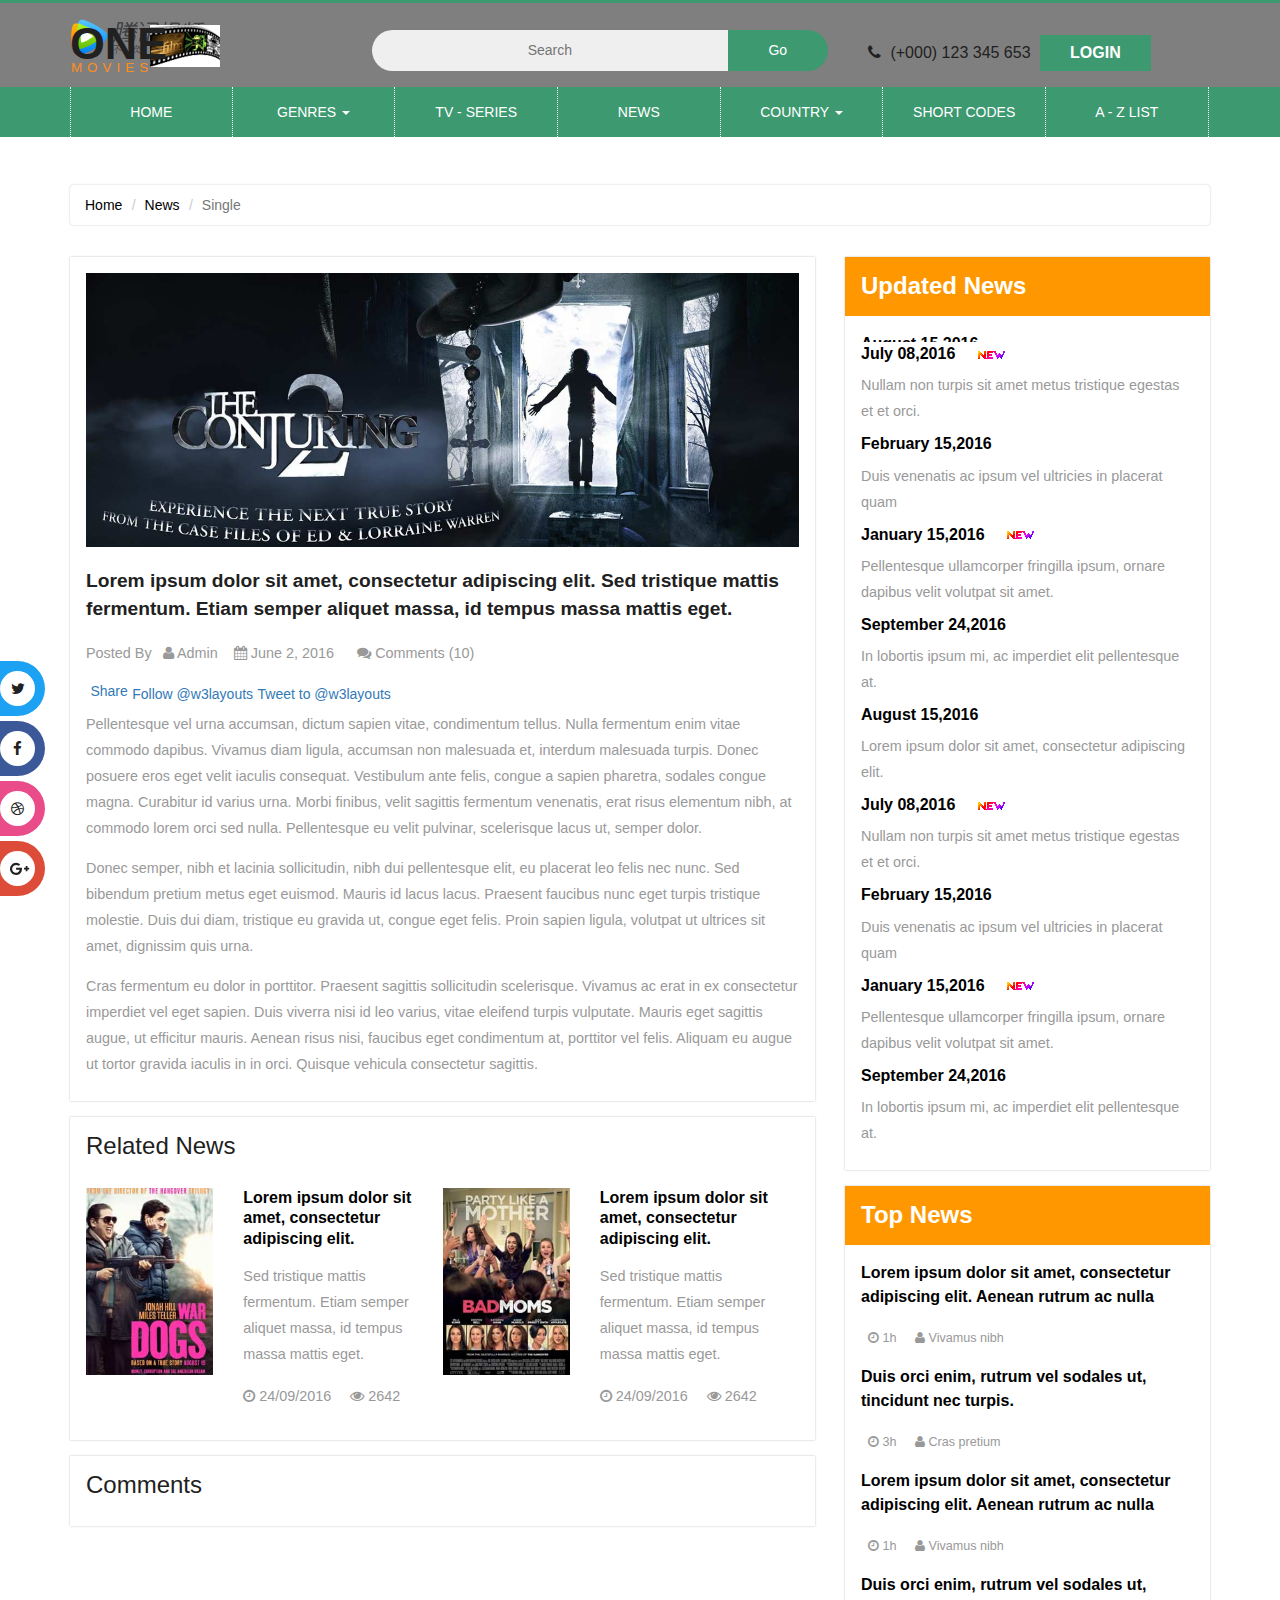
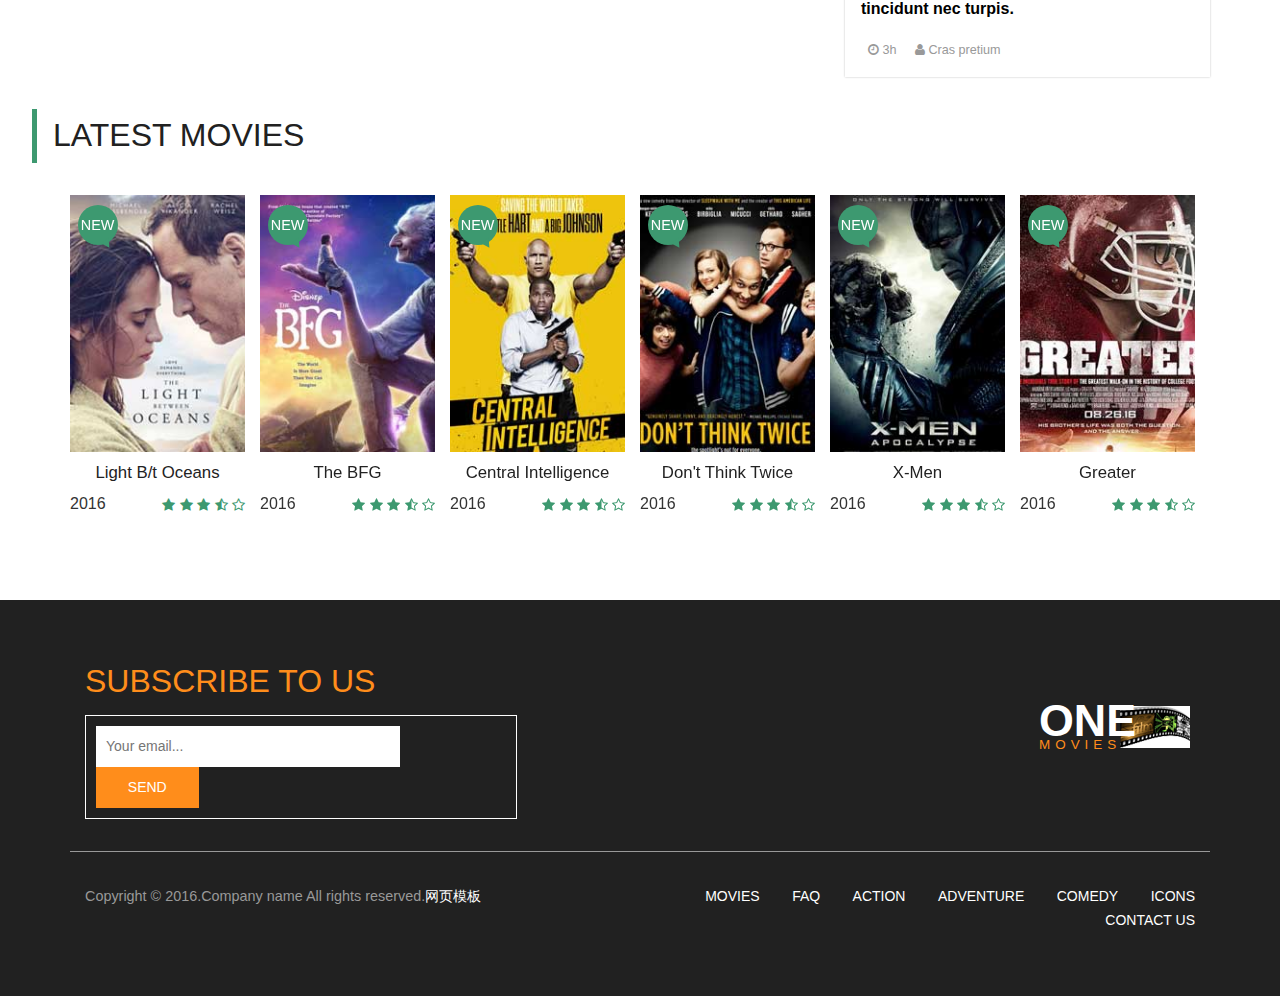
<file: news-single.html>
<!DOCTYPE html>
<html lang="en">
<head>
<title>Single</title>
<!-- for-mobile-apps -->
<meta name="viewport" content="width=device-width, initial-scale=1">
<meta http-equiv="Content-Type" content="text/html; charset=utf-8" />
<meta name="keywords" content="" />
<script type="application/x-javascript"> addEventListener("load", function() { setTimeout(hideURLbar, 0); }, false);
		function hideURLbar(){ window.scrollTo(0,1); } </script>
<!-- //for-mobile-apps -->
<link href="css/bootstrap.css" rel="stylesheet" type="text/css" media="all" />
<link href="css/style.css" rel="stylesheet" type="text/css" media="all" />
<link rel="stylesheet" href="css/faqstyle.css" type="text/css" media="all" />
<link href="css/medile.css" rel='stylesheet' type='text/css' />
<link href="css/single.css" rel='stylesheet' type='text/css' />
<link rel="stylesheet" href="css/contactstyle.css" type="text/css" media="all" />
<!-- news-css -->
<link rel="stylesheet" href="news-css/news.css" type="text/css" media="all" />
<!-- //news-css -->
<!-- list-css -->
<link rel="stylesheet" href="list-css/list.css" type="text/css" media="all" />
<!-- //list-css -->
<!-- font-awesome icons -->
<link rel="stylesheet" href="css/font-awesome.min.css" />
<!-- //font-awesome icons -->
<!-- js -->
<script type="text/javascript" src="js/jquery-2.1.4.min.js"></script>
<!-- //js -->
<!---<link href='http://fonts.googleapis.com/css?family=Roboto+Condensed:400,700italic,700,400italic,300italic,300' rel='stylesheet' type='text/css'>--->
<!-- start-smoth-scrolling -->
<script type="text/javascript" src="js/move-top.js"></script>
<script type="text/javascript" src="js/easing.js"></script>
<script type="text/javascript">
	jQuery(document).ready(function($) {
		$(".scroll").click(function(event){		
			event.preventDefault();
			$('html,body').animate({scrollTop:$(this.hash).offset().top},1000);
		});
	});
</script>
<!-- start-smoth-scrolling -->

</head>
	
<body>
<!-- header -->
	<div class="header">
		<div class="container">
			<div class="w3layouts_logo">
				<a href="index.html"><h1>One<span>Movies</span></h1></a>
			</div>
			<div class="w3_search">
				<form action="#" method="post">
					<input type="text" name="Search" placeholder="Search" required="">
					<input type="submit" value="Go">
				</form>
			</div>
			<div class="w3l_sign_in_register">
				<ul>
					<li><i class="fa fa-phone" aria-hidden="true"></i> (+000) 123 345 653</li>
					<li><a href="#" data-toggle="modal" data-target="#myModal">Login</a></li>
				</ul>
			</div>
			<div class="clearfix"> </div>
		</div>
	</div>
<!-- //header -->
<!-- bootstrap-pop-up -->
	<div class="modal video-modal fade" id="myModal" tabindex="-1" role="dialog" aria-labelledby="myModal">
		<div class="modal-dialog" role="document">
			<div class="modal-content">
				<div class="modal-header">
					Sign In & Sign Up
					<button type="button" class="close" data-dismiss="modal" aria-label="Close"><span aria-hidden="true">&times;</span></button>						
				</div>
				<section>
					<div class="modal-body">
						<div class="w3_login_module">
							<div class="module form-module">
							  <div class="toggle"><i class="fa fa-times fa-pencil"></i>
								<div class="tooltip">Click Me</div>
							  </div>
							  <div class="form">
								<h3>Login to your account</h3>
								<form action="#" method="post">
								  <input type="text" name="Username" placeholder="Username" required="">
								  <input type="password" name="Password" placeholder="Password" required="">
								  <input type="submit" value="Login">
								</form>
							  </div>
							  <div class="form">
								<h3>Create an account</h3>
								<form action="#" method="post">
								  <input type="text" name="Username" placeholder="Username" required="">
								  <input type="password" name="Password" placeholder="Password" required="">
								  <input type="email" name="Email" placeholder="Email Address" required="">
								  <input type="text" name="Phone" placeholder="Phone Number" required="">
								  <input type="submit" value="Register">
								</form>
							  </div>
							  <div class="cta"><a href="#">Forgot your password?</a></div>
							</div>
						</div>
					</div>
				</section>
			</div>
		</div>
	</div>
	<script>
		$('.toggle').click(function(){
		  // Switches the Icon
		  $(this).children('i').toggleClass('fa-pencil');
		  // Switches the forms  
		  $('.form').animate({
			height: "toggle",
			'padding-top': 'toggle',
			'padding-bottom': 'toggle',
			opacity: "toggle"
		  }, "slow");
		});
	</script>
<!-- //bootstrap-pop-up -->
<!-- nav -->
	<div class="movies_nav">
		<div class="container">
			<nav class="navbar navbar-default">
				<div class="navbar-header navbar-left">
					<button type="button" class="navbar-toggle collapsed" data-toggle="collapse" data-target="#bs-example-navbar-collapse-1">
						<span class="sr-only">Toggle navigation</span>
						<span class="icon-bar"></span>
						<span class="icon-bar"></span>
						<span class="icon-bar"></span>
					</button>
				</div>
				<!-- Collect the nav links, forms, and other content for toggling -->
				<div class="collapse navbar-collapse navbar-right" id="bs-example-navbar-collapse-1">
					<nav>
						<ul class="nav navbar-nav">
							<li class="w3_home_act"><a href="index.html">Home</a></li>
							<li class="dropdown">
								<a href="#" class="dropdown-toggle" data-toggle="dropdown">Genres <b class="caret"></b></a>
								<ul class="dropdown-menu multi-column columns-3">
									<li>
										<div class="col-sm-4">
											<ul class="multi-column-dropdown">
												<li><a href="genres.html">Action</a></li>
												<li><a href="genres.html">Biography</a></li>
												<li><a href="genres.html">Crime</a></li>
												<li><a href="genres.html">Family</a></li>
												<li><a href="horror.html">Horror</a></li>
												<li><a href="genres.html">Romance</a></li>
												<li><a href="genres.html">Sports</a></li>
												<li><a href="genres.html">War</a></li>
											</ul>
										</div>
										<div class="col-sm-4">
											<ul class="multi-column-dropdown">
												<li><a href="genres.html">Adventure</a></li>
												<li><a href="comedy.html">Comedy</a></li>
												<li><a href="genres.html">Documentary</a></li>
												<li><a href="genres.html">Fantasy</a></li>
												<li><a href="genres.html">Thriller</a></li>
											</ul>
										</div>
										<div class="col-sm-4">
											<ul class="multi-column-dropdown">
												<li><a href="genres.html">Animation</a></li>
												<li><a href="genres.html">Costume</a></li>
												<li><a href="genres.html">Drama</a></li>
												<li><a href="genres.html">History</a></li>
												<li><a href="genres.html">Musical</a></li>
												<li><a href="genres.html">Psychological</a></li>
											</ul>
										</div>
										<div class="clearfix"></div>
									</li>
								</ul>
							</li>
							<li><a href="series.html">tv - series</a></li>
							<li><a href="news.html">news</a></li>
							<li class="dropdown">
								<a href="#" class="dropdown-toggle" data-toggle="dropdown">Country <b class="caret"></b></a>
								<ul class="dropdown-menu multi-column columns-3">
									<li>
										<div class="col-sm-4">
											<ul class="multi-column-dropdown">
												<li><a href="genres.html">Asia</a></li>
												<li><a href="genres.html">France</a></li>
												<li><a href="genres.html">Taiwan</a></li>
												<li><a href="genres.html">United States</a></li>
											</ul>
										</div>
										<div class="col-sm-4">
											<ul class="multi-column-dropdown">
												<li><a href="genres.html">China</a></li>
												<li><a href="genres.html">HongCong</a></li>
												<li><a href="genres.html">Japan</a></li>
												<li><a href="genres.html">Thailand</a></li>
											</ul>
										</div>
										<div class="col-sm-4">
											<ul class="multi-column-dropdown">
												<li><a href="genres.html">Euro</a></li>
												<li><a href="genres.html">India</a></li>
												<li><a href="genres.html">Korea</a></li>
												<li><a href="genres.html">United Kingdom</a></li>
											</ul>
										</div>
										<div class="clearfix"></div>
									</li>
								</ul>
							</li>
							<li><a href="short-codes.html">Short Codes</a></li>
							<li><a href="list.html">A - z list</a></li>
						</ul>
					</nav>
				</div>
			</nav>	
		</div>
	</div>
<!-- //nav -->
<div class="general_social_icons">
	<nav class="social">
		<ul>
			<li class="w3_twitter"><a href="#">Twitter <i class="fa fa-twitter"></i></a></li>
			<li class="w3_facebook"><a href="#">Facebook <i class="fa fa-facebook"></i></a></li>
			<li class="w3_dribbble"><a href="#">Dribbble <i class="fa fa-dribbble"></i></a></li>
			<li class="w3_g_plus"><a href="#">Google+ <i class="fa fa-google-plus"></i></a></li>				  
		</ul>
  </nav>
</div>
<!-- faq-banner -->
	<div class="faq">
			<div class="container">
				<div class="agileits-news-top">
					<ol class="breadcrumb">
					  <li><a href="index.html">Home</a></li>
					   <li><a href="news.html">News</a></li>
					  <li class="active">Single</li>
					</ol>
				</div>
				<div class="agileinfo-news-top-grids">
					<div class="col-md-8 wthree-top-news-left">
						<div class="wthree-news-left">
							<div class="wthree-news-left-img">
								<img src="images/7.jpg" alt="" />
								<h4>Lorem ipsum dolor sit amet, consectetur adipiscing elit. Sed tristique mattis fermentum. Etiam semper aliquet massa, id tempus massa mattis eget.</h4>
								<div class="s-author">
									<p>Posted By <a href="#"><i class="fa fa-user" aria-hidden="true"></i> Admin</a> &nbsp;&nbsp; <i class="fa fa-calendar" aria-hidden="true"></i> June 2, 2016 &nbsp;&nbsp; <a href="#"><i class="fa fa-comments" aria-hidden="true"></i> Comments (10)</a></p>
								</div>
								<div id="fb-root"></div>
								<div class="news-shar-buttons">
									<ul>
										<li>
											<div class="fb-like" data-href="https://www.facebook.com/w3layouts" data-layout="button_count" data-action="like" data-size="small" data-show-faces="false" data-share="false"></div>
											<script>(function(d, s, id) {
											  var js, fjs = d.getElementsByTagName(s)[0];
											  if (d.getElementById(id)) return;
											  js = d.createElement(s); js.id = id;
											  js.src = "//connect.facebook.net/en_GB/sdk.js#xfbml=1&version=v2.7";
											  fjs.parentNode.insertBefore(js, fjs);
											}(document, 'script', 'facebook-jssdk'));</script>
										</li>
										<li>
											<div class="fb-share-button" data-href="https://www.facebook.com/w3layouts" data-layout="button_count" data-size="small" data-mobile-iframe="true"><a class="fb-xfbml-parse-ignore" target="_blank" href="https://www.facebook.com/sharer/sharer.php?u=https%3A%2F%2Fwww.facebook.com%2Fw3layouts&amp;src=sdkpreparse">Share</a></div>
										</li>
										<li class="news-twitter">
											<a href="https://twitter.com/w3layouts" class="twitter-follow-button" data-show-count="false">Follow @w3layouts</a><script async src="//platform.twitter.com/widgets.js" charset="utf-8"></script>
										</li>
										<li>
											<a href="https://twitter.com/intent/tweet?screen_name=w3layouts" class="twitter-mention-button" data-show-count="false">Tweet to @w3layouts</a><script async src="//platform.twitter.com/widgets.js" charset="utf-8"></script>
										</li>
										<li>
											<!-- Place this tag where you want the +1 button to render. -->
											<div class="g-plusone" data-size="medium"></div>

											<!-- Place this tag after the last +1 button tag. -->
											<script type="text/javascript">
											  (function() {
												var po = document.createElement('script'); po.type = 'text/javascript'; po.async = true;
												po.src = 'https://apis.google.com/js/platform.js';
												var s = document.getElementsByTagName('script')[0]; s.parentNode.insertBefore(po, s);
											  })();
											</script>
										</li>
									</ul>
								</div>
								<div class="w3-agile-news-text">
									<p>Pellentesque vel urna accumsan, dictum sapien vitae, condimentum tellus. Nulla fermentum enim vitae commodo dapibus. Vivamus diam ligula, accumsan non malesuada et, interdum malesuada turpis. Donec posuere eros eget velit iaculis consequat. Vestibulum ante felis, congue a sapien pharetra, sodales congue magna. Curabitur id varius urna. Morbi finibus, velit sagittis fermentum venenatis, erat risus elementum nibh, at commodo lorem orci sed nulla. Pellentesque eu velit pulvinar, scelerisque lacus ut, semper dolor.
									<span>Donec semper, nibh et lacinia sollicitudin, nibh dui pellentesque elit, eu placerat leo felis nec nunc. Sed bibendum pretium metus eget euismod. Mauris id lacus lacus. Praesent faucibus nunc eget turpis tristique molestie. Duis dui diam, tristique eu gravida ut, congue eget felis. Proin sapien ligula, volutpat ut ultrices sit amet, dignissim quis urna. </span>
									Cras fermentum eu dolor in porttitor. Praesent sagittis sollicitudin scelerisque. Vivamus ac erat in ex consectetur imperdiet vel eget sapien. Duis viverra nisi id leo varius, vitae eleifend turpis vulputate. Mauris eget sagittis augue, ut efficitur mauris. Aenean risus nisi, faucibus eget condimentum at, porttitor vel felis. Aliquam eu augue ut tortor gravida iaculis in in orci. Quisque vehicula consectetur sagittis.
									</p>
								</div>
							</div>
						</div>
						<div class="wthree-related-news-left">
							<h4>Related News</h4>
							<div class="wthree-news-top-left">
								<div class="col-md-6 w3-agileits-news-left">
									<div class="col-sm-5 wthree-news-img">
										<a href="news-single.html"><img src="images/m1.jpg" alt="" /></a>
									</div>
									<div class="col-sm-7 wthree-news-info">
										<h5><a href="news-single.html">Lorem ipsum dolor sit amet, consectetur adipiscing elit.</a></h5>
										<p>Sed tristique mattis fermentum. Etiam semper aliquet massa, id tempus massa mattis eget.</p>
										<ul>
											<li><i class="fa fa-clock-o" aria-hidden="true"></i> 24/09/2016</li>
											<li><i class="fa fa-eye" aria-hidden="true"></i> 2642</li>
										</ul>
									</div>
									<div class="clearfix"> </div>
								</div>
								<div class="col-md-6 w3-agileits-news-left">
									<div class="col-sm-5 wthree-news-img">
										<a href="news-single.html"><img src="images/m2.jpg" alt="" /></a>
									</div>
									<div class="col-sm-7 wthree-news-info">
										<h5><a href="news-single.html">Lorem ipsum dolor sit amet, consectetur adipiscing elit.</a></h5>
										<p>Sed tristique mattis fermentum. Etiam semper aliquet massa, id tempus massa mattis eget.</p>
										<ul>
											<li><i class="fa fa-clock-o" aria-hidden="true"></i> 24/09/2016</li>
											<li><i class="fa fa-eye" aria-hidden="true"></i> 2642</li>
										</ul>
									</div>
									<div class="clearfix"> </div>
								</div>
								<div class="clearfix"> </div>
							</div>
						</div>
						<!-- agile-comments -->
						<div class="agile-news-comments">
							<div class="agile-news-comments-info">
								<h4>Comments</h4>
								<div class="fb-comments" data-href="https://w3layouts.com/" data-width="100%" data-numposts="5"></div>
							</div>
						</div>
						<!-- //agile-comments -->
						<div class="news-related">
							
						</div>
					</div>
					<div class="col-md-4 wthree-news-right">
						<!-- news-right-top -->
						<div class="news-right-top">
							<div class="wthree-news-right-heading">
								<h3>Updated News</h3>
							</div>
							<div class="wthree-news-right-top">
								<div class="news-grids-bottom">
									<!-- date -->
									<div id="design" class="date">
										<div id="cycler">   
											<div class="date-text">
												<a href="news-single.html">August 15,2016</a>
												<p>Lorem ipsum dolor sit amet, consectetur adipiscing elit.</p>
											</div>
											<div class="date-text">
												<a href="news-single.html">July 08,2016 <span class="blinking"><img src="images/new.png" alt="" /></span></a>
												<p>Nullam non turpis sit amet metus tristique egestas et et orci.</p>
											</div>
											<div class="date-text">
												<a href="news-single.html">February 15,2016</a>
												<p>Duis venenatis ac ipsum vel ultricies in placerat quam</p>
											</div>
											<div class="date-text">
												<a href="news-single.html">January 15,2016 <span class="blinking"><img src="images/new.png" alt="" /></span></a>
												<p>Pellentesque ullamcorper fringilla ipsum, ornare dapibus velit volutpat sit amet.</p>
											</div>
											<div class="date-text">
												<a href="news-single.html">September 24,2016</a>
												<p>In lobortis ipsum mi, ac imperdiet elit pellentesque at.</p>
											</div>
											<div class="date-text">
												<a href="news-single.html">August 15,2016</a>
												<p>Lorem ipsum dolor sit amet, consectetur adipiscing elit.</p>
											</div>
											<div class="date-text">
												<a href="news-single.html">July 08,2016 <span class="blinking"><img src="images/new.png" alt="" /></span></a>
												<p>Nullam non turpis sit amet metus tristique egestas et et orci.</p>
											</div>
											<div class="date-text">
												<a href="news-single.html">February 15,2016</a>
												<p>Duis venenatis ac ipsum vel ultricies in placerat quam</p>
											</div>
											<div class="date-text">
												<a href="news-single.html">January 15,2016 <span class="blinking"><img src="images/new.png" alt="" /></span></a>
												<p>Pellentesque ullamcorper fringilla ipsum, ornare dapibus velit volutpat sit amet.</p>
											</div>
											<div class="date-text">
												<a href="news-single.html">September 24,2016</a>
												<p>In lobortis ipsum mi, ac imperdiet elit pellentesque at.</p>
											</div>
										</div>
										<script>
										function blinker() {
											$('.blinking').fadeOut(500);
											$('.blinking').fadeIn(500);
										}
										setInterval(blinker, 1000);
										</script>
										<script>
											function cycle($item, $cycler){
												setTimeout(cycle, 2000, $item.next(), $cycler);
												
												$item.slideUp(1000,function(){
													$item.appendTo($cycler).show();        
												});
												}
											cycle($('#cycler div:first'),  $('#cycler'));
										</script>
									</div>
									<!-- //date -->
								</div>
							</div>
						</div>
						<!-- //news-right-top -->
						<!-- news-right-bottom -->
						<div class="news-right-bottom">
							<div class="wthree-news-right-heading">
								<h3>Top News</h3>
							</div>
							<div class="news-right-bottom-bg">
								<div class="news-grids-bottom">
									<div class="top-news-grid">
										<div class="top-news-grid-heading">
											<a href="news-single.html">Lorem ipsum dolor sit amet, consectetur adipiscing elit. Aenean rutrum ac nulla</a>
										</div>
										<div class="w3ls-news-t-grid top-t-grid">
											<ul>
												<li><a href="#"><i class="fa fa-clock-o"></i> 1h</a></li>
												<li><a href="#"><i class="fa fa-user"></i> Vivamus nibh</a></li>
											</ul>
										</div>
									</div>
									<div class="top-news-grid">
										<div class="top-news-grid-heading">
											<a href="news-single.html">Duis orci enim, rutrum vel sodales ut, tincidunt nec turpis.</a>
										</div>
										<div class="w3ls-news-t-grid top-t-grid">
											<ul>
												<li><a href="#"><i class="fa fa-clock-o"></i> 3h</a></li>
												<li><a href="#"><i class="fa fa-user"></i> Cras pretium</a></li>
											</ul>
										</div>
									</div>
									<div class="top-news-grid">
										<div class="top-news-grid-heading">
											<a href="news-single.html">Lorem ipsum dolor sit amet, consectetur adipiscing elit. Aenean rutrum ac nulla</a>
										</div>
										<div class="w3ls-news-t-grid top-t-grid">
											<ul>
												<li><a href="#"><i class="fa fa-clock-o"></i> 1h</a></li>
												<li><a href="#"><i class="fa fa-user"></i> Vivamus nibh</a></li>
											</ul>
										</div>
									</div>
									<div class="top-news-grid">
										<div class="top-news-grid-heading">
											<a href="news-single.html">Duis orci enim, rutrum vel sodales ut, tincidunt nec turpis.</a>
										</div>
										<div class="w3ls-news-t-grid top-t-grid">
											<ul>
												<li><a href="#"><i class="fa fa-clock-o"></i> 3h</a></li>
												<li><a href="#"><i class="fa fa-user"></i> Cras pretium</a></li>
											</ul>
										</div>
									</div>
								</div>
							</div>
						</div>
						<!-- //news-right-bottom -->
					</div>
					<div class="clearfix"> </div>
				</div>
			</div>
				<div class="w3l-latest-movies-grids">
					<h4 class="latest-text w3_latest_text">Latest Movies</h4>
						<div class="container">
								<!-- /latest-movies -->
									<div class="browse-inner">
								   <div class="col-md-2 w3l-movie-gride-agile">
											 <a href="single.html" class="hvr-shutter-out-horizontal"><img src="images/m7.jpg" title="album-name" alt=" " />
											 <div class="w3l-action-icon"><i class="fa fa-play-circle" aria-hidden="true"></i></div>
										</a>
										  <div class="mid-1">
											<div class="w3l-movie-text">
												<h6><a href="single.html">Light B/t Oceans</a></h6>							
											</div>
											<div class="mid-2">
											
												<p>2016</p>
												<div class="block-stars">
													<ul class="w3l-ratings">
															 <li><a href="#"><i class="fa fa-star" aria-hidden="true"></i></a></li>
															 <li><a href="#"><i class="fa fa-star" aria-hidden="true"></i></a></li>
															 <li><a href="#"><i class="fa fa-star" aria-hidden="true"></i></a></li>
															<li><a href="#"><i class="fa fa-star-half-o" aria-hidden="true"></i></a></li>
															 <li><a href="#"><i class="fa fa-star-o" aria-hidden="true"></i></a></li>
															  
											
													</ul>
												</div>
												<div class="clearfix"></div>
											</div>
												
										</div>
										<div class="ribben">
											<p>NEW</p>
										</div>	
										</div>
									   <div class="col-md-2 w3l-movie-gride-agile">
											 <a href="single.html" class="hvr-shutter-out-horizontal"><img src="images/m8.jpg" title="album-name" alt=" " />
											 <div class="w3l-action-icon"><i class="fa fa-play-circle" aria-hidden="true"></i></div>
										</a>
										  <div class="mid-1">
											<div class="w3l-movie-text">
												<h6><a href="single.html">The BFG</a></h6>							
											</div>
											<div class="mid-2">
											
												<p>2016</p>
												 <div class="block-stars">
													<ul class="w3l-ratings">
															 <li><a href="#"><i class="fa fa-star" aria-hidden="true"></i></a></li>
															 <li><a href="#"><i class="fa fa-star" aria-hidden="true"></i></a></li>
															 <li><a href="#"><i class="fa fa-star" aria-hidden="true"></i></a></li>
															 <li><a href="#"><i class="fa fa-star-half-o" aria-hidden="true"></i></a></li>
															 <li><a href="#"><i class="fa fa-star-o" aria-hidden="true"></i></a></li>
															  
											
													</ul>
												</div>
												<div class="clearfix"></div>
											</div>
												
										</div>
										<div class="ribben">
											<p>NEW</p>
										</div>	
										</div>
										<div class="col-md-2 w3l-movie-gride-agile">
											 <a href="single.html" class="hvr-shutter-out-horizontal"><img src="images/m9.jpg" title="album-name" alt=" " />
											 <div class="w3l-action-icon"><i class="fa fa-play-circle" aria-hidden="true"></i></div>
										</a>
										  <div class="mid-1">
											<div class="w3l-movie-text">
												<h6><a href="single.html">Central Intelligence</a></h6>							
											</div>
											<div class="mid-2">
											
												<p>2016</p>
												 <div class="block-stars">
													<ul class="w3l-ratings">
															 <li><a href="#"><i class="fa fa-star" aria-hidden="true"></i></a></li>
															 <li><a href="#"><i class="fa fa-star" aria-hidden="true"></i></a></li>
															 <li><a href="#"><i class="fa fa-star" aria-hidden="true"></i></a></li>
															<li><a href="#"><i class="fa fa-star-half-o" aria-hidden="true"></i></a></li>
															 <li><a href="#"><i class="fa fa-star-o" aria-hidden="true"></i></a></li>
															  
											
													</ul>
												</div>
												<div class="clearfix"></div>
											</div>
												
										</div>
										<div class="ribben">
											<p>NEW</p>
										</div>	
										</div>
										<div class="col-md-2 w3l-movie-gride-agile">
											  <a href="single.html" class="hvr-shutter-out-horizontal"><img src="images/m10.jpg" title="album-name" alt=" " />
											 <div class="w3l-action-icon"><i class="fa fa-play-circle" aria-hidden="true"></i></div>
										</a>
										  <div class="mid-1">
											<div class="w3l-movie-text">
												<h6><a href="single.html">Don't Think Twice</a></h6>							
											</div>
											<div class="mid-2">
											
												<p>2016</p>
												 <div class="block-stars">
													<ul class="w3l-ratings">
															 <li><a href="#"><i class="fa fa-star" aria-hidden="true"></i></a></li>
															 <li><a href="#"><i class="fa fa-star" aria-hidden="true"></i></a></li>
															 <li><a href="#"><i class="fa fa-star" aria-hidden="true"></i></a></li>
															  <li><a href="#"><i class="fa fa-star-half-o" aria-hidden="true"></i></a></li>
															 <li><a href="#"><i class="fa fa-star-o" aria-hidden="true"></i></a></li>
															  
											
													</ul>
												</div>
												<div class="clearfix"></div>
											</div>
												
										</div>
										<div class="ribben">
											<p>NEW</p>
										</div>	
										</div>
											<div class="col-md-2 w3l-movie-gride-agile">
											<a href="single.html" class="hvr-shutter-out-horizontal"><img src="images/m11.jpg" title="album-name" alt=" " />
											 <div class="w3l-action-icon"><i class="fa fa-play-circle" aria-hidden="true"></i></div>
										</a>
										  <div class="mid-1">
											<div class="w3l-movie-text">
												<h6><a href="single.html">X-Men</a></h6>							
											</div>
											<div class="mid-2">
											
												<p>2016</p>
												 <div class="block-stars">
													<ul class="w3l-ratings">
															 <li><a href="#"><i class="fa fa-star" aria-hidden="true"></i></a></li>
															 <li><a href="#"><i class="fa fa-star" aria-hidden="true"></i></a></li>
															 <li><a href="#"><i class="fa fa-star" aria-hidden="true"></i></a></li>
															 <li><a href="#"><i class="fa fa-star-half-o" aria-hidden="true"></i></a></li>
															 <li><a href="#"><i class="fa fa-star-o" aria-hidden="true"></i></a></li>
															  
											
													</ul>
												</div>
												<div class="clearfix"></div>
											</div>
												
										</div>
										<div class="ribben">
											<p>NEW</p>
										</div>	
										</div>
										<div class="col-md-2 w3l-movie-gride-agile">
											 <a href="single.html" class="hvr-shutter-out-horizontal"><img src="images/m12.jpg" title="album-name" alt=" " />
											 <div class="w3l-action-icon"><i class="fa fa-play-circle" aria-hidden="true"></i></div>
										</a>
										  <div class="mid-1">
											<div class="w3l-movie-text">
												<h6><a href="single.html">Greater</a></h6>							
											</div>
											<div class="mid-2">
											
												<p>2016</p>
												<div class="block-stars">
													<ul class="w3l-ratings">
															 <li><a href="#"><i class="fa fa-star" aria-hidden="true"></i></a></li>
															 <li><a href="#"><i class="fa fa-star" aria-hidden="true"></i></a></li>
															 <li><a href="#"><i class="fa fa-star" aria-hidden="true"></i></a></li>
															 <li><a href="#"><i class="fa fa-star-half-o" aria-hidden="true"></i></a></li>
															 <li><a href="#"><i class="fa fa-star-o" aria-hidden="true"></i></a></li>
															  
											
													</ul>
												</div>
												<div class="clearfix"></div>
											</div>
												
										</div>
										<div class="ribben">
											<p>NEW</p>
										</div>	
										</div>

												<div class="clearfix"> </div>
									</div>
								<!-- //latest-movies -->
								 
						   </div>
			</div>
	</div>
<!-- //faq-banner -->
<!-- footer -->
	<div class="footer">
		<div class="container">
			<div class="w3ls_footer_grid">
				<div class="col-md-6 w3ls_footer_grid_left">
					<div class="w3ls_footer_grid_left1">
						<h2>Subscribe to us</h2>
						<div class="w3ls_footer_grid_left1_pos">
							<form action="#" method="post">
								<input type="email" name="email" placeholder="Your email..." required="">
								<input type="submit" value="Send">
							</form>
						</div>
					</div>
				</div>
				<div class="col-md-6 w3ls_footer_grid_right">
					<a href="index.html"><h2>One<span>Movies</span></h2></a>
				</div>
				<div class="clearfix"> </div>
			</div>
			<div class="col-md-5 w3ls_footer_grid1_left">
				<p>Copyright &copy; 2016.Company name All rights reserved.<a target="_blank" href="http://www.17sucai.com/">&#x7F51;&#x9875;&#x6A21;&#x677F;</a></p>
			</div>
			<div class="col-md-7 w3ls_footer_grid1_right">
				<ul>
					<li>
						<a href="genres.html">Movies</a>
					</li>
					<li>
						<a href="faq.html">FAQ</a>
					</li>
					<li>
						<a href="horror.html">Action</a>
					</li>
					<li>
						<a href="genres.html">Adventure</a>
					</li>
					<li>
						<a href="comedy.html">Comedy</a>
					</li>
					<li>
						<a href="icons.html">Icons</a>
					</li>
					<li>
						<a href="contact.html">Contact Us</a>
					</li>
				</ul>
			</div>
			<div class="clearfix"> </div>
		</div>
	</div>
<!-- //footer -->
<!-- Bootstrap Core JavaScript -->
<script src="js/bootstrap.min.js"></script>
<script>
$(document).ready(function(){
    $(".dropdown").hover(            
        function() {
            $('.dropdown-menu', this).stop( true, true ).slideDown("fast");
            $(this).toggleClass('open');        
        },
        function() {
            $('.dropdown-menu', this).stop( true, true ).slideUp("fast");
            $(this).toggleClass('open');       
        }
    );
});
</script>
<!-- //Bootstrap Core JavaScript -->
<!-- here stars scrolling icon -->
	<script type="text/javascript">
		$(document).ready(function() {
			/*
				var defaults = {
				containerID: 'toTop', // fading element id
				containerHoverID: 'toTopHover', // fading element hover id
				scrollSpeed: 1200,
				easingType: 'linear' 
				};
			*/
								
			$().UItoTop({ easingType: 'easeOutQuart' });
								
			});
	</script>
<!-- //here ends scrolling icon -->
</body>
</html>
</file>
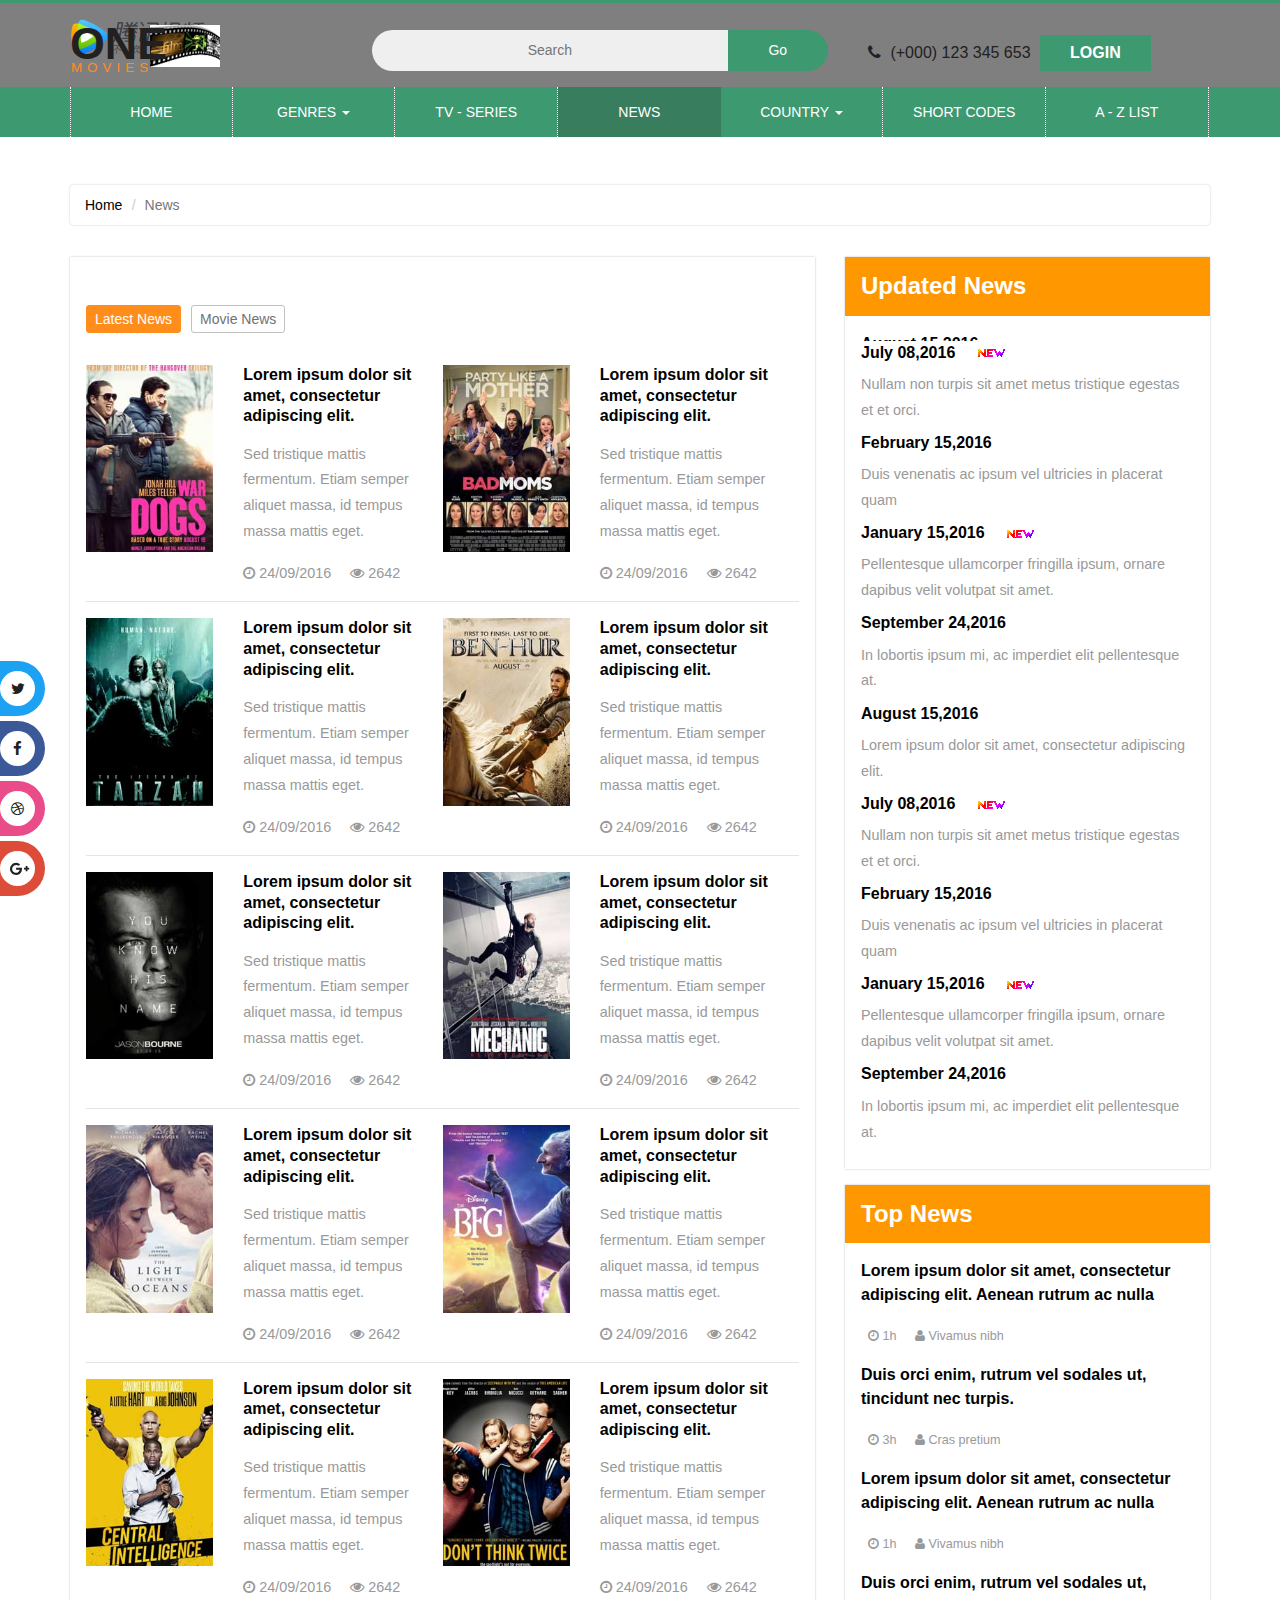
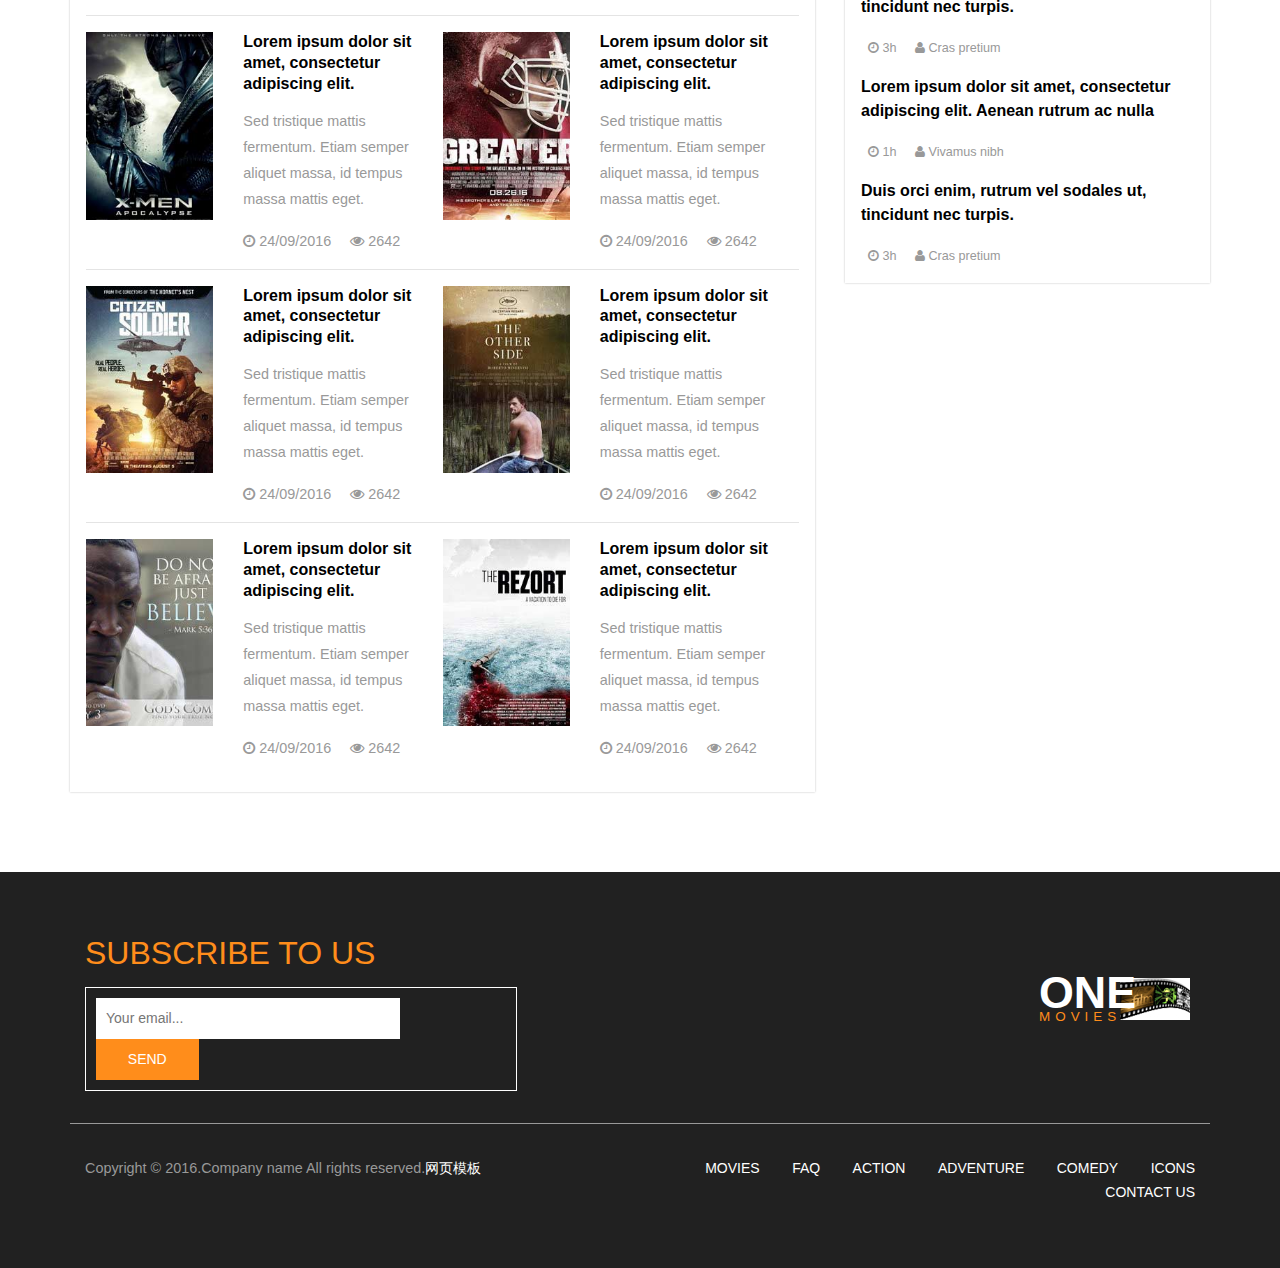
<file: news.html>
<!DOCTYPE html>
<html lang="en">
<head>
<title>News</title>
<!-- for-mobile-apps -->
<meta name="viewport" content="width=device-width, initial-scale=1">
<meta http-equiv="Content-Type" content="text/html; charset=utf-8" />
<meta name="keywords" content="" />
<script type="application/x-javascript"> addEventListener("load", function() { setTimeout(hideURLbar, 0); }, false);
		function hideURLbar(){ window.scrollTo(0,1); } </script>
<!-- //for-mobile-apps -->
<link href="css/bootstrap.css" rel="stylesheet" type="text/css" media="all" />
<link href="css/style.css" rel="stylesheet" type="text/css" media="all" />
<link rel="stylesheet" href="css/faqstyle.css" type="text/css" media="all" />
<link href="css/single.css" rel='stylesheet' type='text/css' />
<link rel="stylesheet" href="css/contactstyle.css" type="text/css" media="all" />
<!-- news-css -->
<link rel="stylesheet" href="news-css/news.css" type="text/css" media="all" />
<!-- //news-css -->
<!-- list-css -->
<link rel="stylesheet" href="list-css/list.css" type="text/css" media="all" />
<!-- //list-css -->
<!-- font-awesome icons -->
<link rel="stylesheet" href="css/font-awesome.min.css" />
<!-- //font-awesome icons -->
<!-- js -->
<script type="text/javascript" src="js/jquery-2.1.4.min.js"></script>
<!-- //js -->
<!---<link href='http://fonts.googleapis.com/css?family=Roboto+Condensed:400,700italic,700,400italic,300italic,300' rel='stylesheet' type='text/css'>--->
<!-- start-smoth-scrolling -->
<script type="text/javascript" src="js/move-top.js"></script>
<script type="text/javascript" src="js/easing.js"></script>
<script type="text/javascript">
	jQuery(document).ready(function($) {
		$(".scroll").click(function(event){		
			event.preventDefault();
			$('html,body').animate({scrollTop:$(this.hash).offset().top},1000);
		});
	});
</script>
<!-- start-smoth-scrolling -->
</head>
	
<body>
<!-- header -->
	<div class="header">
		<div class="container">
			<div class="w3layouts_logo">
				<a href="index.html"><h1>One<span>Movies</span></h1></a>
			</div>
			<div class="w3_search">
				<form action="#" method="post">
					<input type="text" name="Search" placeholder="Search" required="">
					<input type="submit" value="Go">
				</form>
			</div>
			<div class="w3l_sign_in_register">
				<ul>
					<li><i class="fa fa-phone" aria-hidden="true"></i> (+000) 123 345 653</li>
					<li><a href="#" data-toggle="modal" data-target="#myModal">Login</a></li>
				</ul>
			</div>
			<div class="clearfix"> </div>
		</div>
	</div>
<!-- //header -->
<!-- bootstrap-pop-up -->
	<div class="modal video-modal fade" id="myModal" tabindex="-1" role="dialog" aria-labelledby="myModal">
		<div class="modal-dialog" role="document">
			<div class="modal-content">
				<div class="modal-header">
					Sign In & Sign Up
					<button type="button" class="close" data-dismiss="modal" aria-label="Close"><span aria-hidden="true">&times;</span></button>						
				</div>
				<section>
					<div class="modal-body">
						<div class="w3_login_module">
							<div class="module form-module">
							  <div class="toggle"><i class="fa fa-times fa-pencil"></i>
								<div class="tooltip">Click Me</div>
							  </div>
							  <div class="form">
								<h3>Login to your account</h3>
								<form action="#" method="post">
								  <input type="text" name="Username" placeholder="Username" required="">
								  <input type="password" name="Password" placeholder="Password" required="">
								  <input type="submit" value="Login">
								</form>
							  </div>
							  <div class="form">
								<h3>Create an account</h3>
								<form action="#" method="post">
								  <input type="text" name="Username" placeholder="Username" required="">
								  <input type="password" name="Password" placeholder="Password" required="">
								  <input type="email" name="Email" placeholder="Email Address" required="">
								  <input type="text" name="Phone" placeholder="Phone Number" required="">
								  <input type="submit" value="Register">
								</form>
							  </div>
							  <div class="cta"><a href="#">Forgot your password?</a></div>
							</div>
						</div>
					</div>
				</section>
			</div>
		</div>
	</div>
	<script>
		$('.toggle').click(function(){
		  // Switches the Icon
		  $(this).children('i').toggleClass('fa-pencil');
		  // Switches the forms  
		  $('.form').animate({
			height: "toggle",
			'padding-top': 'toggle',
			'padding-bottom': 'toggle',
			opacity: "toggle"
		  }, "slow");
		});
	</script>
<!-- //bootstrap-pop-up -->
<!-- nav -->
	<div class="movies_nav">
		<div class="container">
			<nav class="navbar navbar-default">
				<div class="navbar-header navbar-left">
					<button type="button" class="navbar-toggle collapsed" data-toggle="collapse" data-target="#bs-example-navbar-collapse-1">
						<span class="sr-only">Toggle navigation</span>
						<span class="icon-bar"></span>
						<span class="icon-bar"></span>
						<span class="icon-bar"></span>
					</button>
				</div>
				<!-- Collect the nav links, forms, and other content for toggling -->
				<div class="collapse navbar-collapse navbar-right" id="bs-example-navbar-collapse-1">
					<nav>
						<ul class="nav navbar-nav">
							<li class="w3_home_act"><a href="index.html">Home</a></li>
							<li class="dropdown">
								<a href="#" class="dropdown-toggle" data-toggle="dropdown">Genres <b class="caret"></b></a>
								<ul class="dropdown-menu multi-column columns-3">
									<li>
										<div class="col-sm-4">
											<ul class="multi-column-dropdown">
												<li><a href="genres.html">Action</a></li>
												<li><a href="genres.html">Biography</a></li>
												<li><a href="genres.html">Crime</a></li>
												<li><a href="genres.html">Family</a></li>
												<li><a href="horror.html">Horror</a></li>
												<li><a href="genres.html">Romance</a></li>
												<li><a href="genres.html">Sports</a></li>
												<li><a href="genres.html">War</a></li>
											</ul>
										</div>
										<div class="col-sm-4">
											<ul class="multi-column-dropdown">
												<li><a href="genres.html">Adventure</a></li>
												<li><a href="comedy.html">Comedy</a></li>
												<li><a href="genres.html">Documentary</a></li>
												<li><a href="genres.html">Fantasy</a></li>
												<li><a href="genres.html">Thriller</a></li>
											</ul>
										</div>
										<div class="col-sm-4">
											<ul class="multi-column-dropdown">
												<li><a href="genres.html">Animation</a></li>
												<li><a href="genres.html">Costume</a></li>
												<li><a href="genres.html">Drama</a></li>
												<li><a href="genres.html">History</a></li>
												<li><a href="genres.html">Musical</a></li>
												<li><a href="genres.html">Psychological</a></li>
											</ul>
										</div>
										<div class="clearfix"></div>
									</li>
								</ul>
							</li>
							<li><a href="series.html">tv - series</a></li>
							<li class="active"><a href="news.html">news</a></li>
							<li class="dropdown">
								<a href="#" class="dropdown-toggle" data-toggle="dropdown">Country <b class="caret"></b></a>
								<ul class="dropdown-menu multi-column columns-3">
									<li>
										<div class="col-sm-4">
											<ul class="multi-column-dropdown">
												<li><a href="genres.html">Asia</a></li>
												<li><a href="genres.html">France</a></li>
												<li><a href="genres.html">Taiwan</a></li>
												<li><a href="genres.html">United States</a></li>
											</ul>
										</div>
										<div class="col-sm-4">
											<ul class="multi-column-dropdown">
												<li><a href="genres.html">China</a></li>
												<li><a href="genres.html">HongCong</a></li>
												<li><a href="genres.html">Japan</a></li>
												<li><a href="genres.html">Thailand</a></li>
											</ul>
										</div>
										<div class="col-sm-4">
											<ul class="multi-column-dropdown">
												<li><a href="genres.html">Euro</a></li>
												<li><a href="genres.html">India</a></li>
												<li><a href="genres.html">Korea</a></li>
												<li><a href="genres.html">United Kingdom</a></li>
											</ul>
										</div>
										<div class="clearfix"></div>
									</li>
								</ul>
							</li>
							<li><a href="short-codes.html">Short Codes</a></li>
							<li><a href="list.html">A - z list</a></li>
						</ul>
					</nav>
				</div>
			</nav>	
		</div>
	</div>
<!-- //nav -->
<div class="general_social_icons">
	<nav class="social">
		<ul>
			<li class="w3_twitter"><a href="#">Twitter <i class="fa fa-twitter"></i></a></li>
			<li class="w3_facebook"><a href="#">Facebook <i class="fa fa-facebook"></i></a></li>
			<li class="w3_dribbble"><a href="#">Dribbble <i class="fa fa-dribbble"></i></a></li>
			<li class="w3_g_plus"><a href="#">Google+ <i class="fa fa-google-plus"></i></a></li>				  
		</ul>
  </nav>
</div>
<!-- faq-banner -->
	<div class="faq">
			<div class="container">
				<div class="agileits-news-top">
					<ol class="breadcrumb">
					  <li><a href="index.html">Home</a></li>
					  <li class="active">News</li>
					</ol>
				</div>
				<div class="agileinfo-news-top-grids">
					<div class="col-md-8 wthree-top-news-left">
						<div class="wthree-news-left">
							<div class="bs-example bs-example-tabs" role="tabpanel" data-example-id="togglable-tabs">
								<ul id="myTab" class="nav nav-tabs" role="tablist">
									<li role="presentation" class="active"><a href="#home1" id="home1-tab" role="tab" data-toggle="tab" aria-controls="home1" aria-expanded="true">Latest News</a></li>
									<li role="presentation"><a href="#w3bsd" role="tab" id="w3bsd-tab" data-toggle="tab" aria-controls="w3bsd">Movie News</a></li>
								</ul>
								<div id="myTabContent" class="tab-content">
									<div role="tabpanel" class="tab-pane fade in active" id="home1" aria-labelledby="home1-tab">
										<div class="wthree-news-top-left">
											<div class="col-md-6 w3-agileits-news-left">
												<div class="col-sm-5 wthree-news-img">
													<a href="news-single.html"><img src="images/m1.jpg" alt="" /></a>
												</div>
												<div class="col-sm-7 wthree-news-info">
													<h5><a href="news-single.html">Lorem ipsum dolor sit amet, consectetur adipiscing elit.</a></h5>
													<p>Sed tristique mattis fermentum. Etiam semper aliquet massa, id tempus massa mattis eget.</p>
													<ul>
														<li><i class="fa fa-clock-o" aria-hidden="true"></i> 24/09/2016</li>
														<li><i class="fa fa-eye" aria-hidden="true"></i> 2642</li>
													</ul>
												</div>
												<div class="clearfix"> </div>
											</div>
											<div class="col-md-6 w3-agileits-news-left">
												<div class="col-sm-5 wthree-news-img">
													<a href="news-single.html"><img src="images/m2.jpg" alt="" /></a>
												</div>
												<div class="col-sm-7 wthree-news-info">
													<h5><a href="news-single.html">Lorem ipsum dolor sit amet, consectetur adipiscing elit.</a></h5>
													<p>Sed tristique mattis fermentum. Etiam semper aliquet massa, id tempus massa mattis eget.</p>
													<ul>
														<li><i class="fa fa-clock-o" aria-hidden="true"></i> 24/09/2016</li>
														<li><i class="fa fa-eye" aria-hidden="true"></i> 2642</li>
													</ul>
												</div>
												<div class="clearfix"> </div>
											</div>
											<div class="clearfix"> </div>
										</div>
										<div class="wthree-news-top-left">
											<div class="col-md-6 w3-agileits-news-left">
												<div class="col-sm-5 wthree-news-img">
													<a href="news-single.html"><img src="images/m3.jpg" alt="" /></a>
												</div>
												<div class="col-sm-7 wthree-news-info">
													<h5><a href="news-single.html">Lorem ipsum dolor sit amet, consectetur adipiscing elit.</a></h5>
													<p>Sed tristique mattis fermentum. Etiam semper aliquet massa, id tempus massa mattis eget.</p>
													<ul>
														<li><i class="fa fa-clock-o" aria-hidden="true"></i> 24/09/2016</li>
														<li><i class="fa fa-eye" aria-hidden="true"></i> 2642</li>
													</ul>
												</div>
												<div class="clearfix"> </div>
											</div>
											<div class="col-md-6 w3-agileits-news-left">
												<div class="col-sm-5 wthree-news-img">
													<a href="news-single.html"><img src="images/m4.jpg" alt="" /></a>
												</div>
												<div class="col-sm-7 wthree-news-info">
													<h5><a href="news-single.html">Lorem ipsum dolor sit amet, consectetur adipiscing elit.</a></h5>
													<p>Sed tristique mattis fermentum. Etiam semper aliquet massa, id tempus massa mattis eget.</p>
													<ul>
														<li><i class="fa fa-clock-o" aria-hidden="true"></i> 24/09/2016</li>
														<li><i class="fa fa-eye" aria-hidden="true"></i> 2642</li>
													</ul>
												</div>
												<div class="clearfix"> </div>
											</div>
											<div class="clearfix"> </div>
										</div>
										<div class="wthree-news-top-left">
											<div class="col-md-6 w3-agileits-news-left">
												<div class="col-sm-5 wthree-news-img">
													<a href="news-single.html"><img src="images/m5.jpg" alt="" /></a>
												</div>
												<div class="col-sm-7 wthree-news-info">
													<h5><a href="news-single.html">Lorem ipsum dolor sit amet, consectetur adipiscing elit.</a></h5>
													<p>Sed tristique mattis fermentum. Etiam semper aliquet massa, id tempus massa mattis eget.</p>
													<ul>
														<li><i class="fa fa-clock-o" aria-hidden="true"></i> 24/09/2016</li>
														<li><i class="fa fa-eye" aria-hidden="true"></i> 2642</li>
													</ul>
												</div>
												<div class="clearfix"> </div>
											</div>
											<div class="col-md-6 w3-agileits-news-left">
												<div class="col-sm-5 wthree-news-img">
													<a href="news-single.html"><img src="images/m6.jpg" alt="" /></a>
												</div>
												<div class="col-sm-7 wthree-news-info">
													<h5><a href="news-single.html">Lorem ipsum dolor sit amet, consectetur adipiscing elit.</a></h5>
													<p>Sed tristique mattis fermentum. Etiam semper aliquet massa, id tempus massa mattis eget.</p>
													<ul>
														<li><i class="fa fa-clock-o" aria-hidden="true"></i> 24/09/2016</li>
														<li><i class="fa fa-eye" aria-hidden="true"></i> 2642</li>
													</ul>
												</div>
												<div class="clearfix"> </div>
											</div>
											<div class="clearfix"> </div>
										</div>
										<div class="wthree-news-top-left">
											<div class="col-md-6 w3-agileits-news-left">
												<div class="col-sm-5 wthree-news-img">
													<a href="news-single.html"><img src="images/m7.jpg" alt="" /></a>
												</div>
												<div class="col-sm-7 wthree-news-info">
													<h5><a href="news-single.html">Lorem ipsum dolor sit amet, consectetur adipiscing elit.</a></h5>
													<p>Sed tristique mattis fermentum. Etiam semper aliquet massa, id tempus massa mattis eget.</p>
													<ul>
														<li><i class="fa fa-clock-o" aria-hidden="true"></i> 24/09/2016</li>
														<li><i class="fa fa-eye" aria-hidden="true"></i> 2642</li>
													</ul>
												</div>
												<div class="clearfix"> </div>
											</div>
											<div class="col-md-6 w3-agileits-news-left">
												<div class="col-sm-5 wthree-news-img">
													<a href="news-single.html"><img src="images/m8.jpg" alt="" /></a>
												</div>
												<div class="col-sm-7 wthree-news-info">
													<h5><a href="news-single.html">Lorem ipsum dolor sit amet, consectetur adipiscing elit.</a></h5>
													<p>Sed tristique mattis fermentum. Etiam semper aliquet massa, id tempus massa mattis eget.</p>
													<ul>
														<li><i class="fa fa-clock-o" aria-hidden="true"></i> 24/09/2016</li>
														<li><i class="fa fa-eye" aria-hidden="true"></i> 2642</li>
													</ul>
												</div>
												<div class="clearfix"> </div>
											</div>
											<div class="clearfix"> </div>
										</div>
										<div class="wthree-news-top-left">
											<div class="col-md-6 w3-agileits-news-left">
												<div class="col-sm-5 wthree-news-img">
													<a href="news-single.html"><img src="images/m9.jpg" alt="" /></a>
												</div>
												<div class="col-sm-7 wthree-news-info">
													<h5><a href="news-single.html">Lorem ipsum dolor sit amet, consectetur adipiscing elit.</a></h5>
													<p>Sed tristique mattis fermentum. Etiam semper aliquet massa, id tempus massa mattis eget.</p>
													<ul>
														<li><i class="fa fa-clock-o" aria-hidden="true"></i> 24/09/2016</li>
														<li><i class="fa fa-eye" aria-hidden="true"></i> 2642</li>
													</ul>
												</div>
												<div class="clearfix"> </div>
											</div>
											<div class="col-md-6 w3-agileits-news-left">
												<div class="col-sm-5 wthree-news-img">
													<a href="news-single.html"><img src="images/m10.jpg" alt="" /></a>
												</div>
												<div class="col-sm-7 wthree-news-info">
													<h5><a href="news-single.html">Lorem ipsum dolor sit amet, consectetur adipiscing elit.</a></h5>
													<p>Sed tristique mattis fermentum. Etiam semper aliquet massa, id tempus massa mattis eget.</p>
													<ul>
														<li><i class="fa fa-clock-o" aria-hidden="true"></i> 24/09/2016</li>
														<li><i class="fa fa-eye" aria-hidden="true"></i> 2642</li>
													</ul>
												</div>
												<div class="clearfix"> </div>
											</div>
											<div class="clearfix"> </div>
										</div>
										<div class="wthree-news-top-left">
											<div class="col-md-6 w3-agileits-news-left">
												<div class="col-sm-5 wthree-news-img">
													<a href="news-single.html"><img src="images/m11.jpg" alt="" /></a>
												</div>
												<div class="col-sm-7 wthree-news-info">
													<h5><a href="news-single.html">Lorem ipsum dolor sit amet, consectetur adipiscing elit.</a></h5>
													<p>Sed tristique mattis fermentum. Etiam semper aliquet massa, id tempus massa mattis eget.</p>
													<ul>
														<li><i class="fa fa-clock-o" aria-hidden="true"></i> 24/09/2016</li>
														<li><i class="fa fa-eye" aria-hidden="true"></i> 2642</li>
													</ul>
												</div>
												<div class="clearfix"> </div>
											</div>
											<div class="col-md-6 w3-agileits-news-left">
												<div class="col-sm-5 wthree-news-img">
													<a href="news-single.html"><img src="images/m12.jpg" alt="" /></a>
												</div>
												<div class="col-sm-7 wthree-news-info">
													<h5><a href="news-single.html">Lorem ipsum dolor sit amet, consectetur adipiscing elit.</a></h5>
													<p>Sed tristique mattis fermentum. Etiam semper aliquet massa, id tempus massa mattis eget.</p>
													<ul>
														<li><i class="fa fa-clock-o" aria-hidden="true"></i> 24/09/2016</li>
														<li><i class="fa fa-eye" aria-hidden="true"></i> 2642</li>
													</ul>
												</div>
												<div class="clearfix"> </div>
											</div>
											<div class="clearfix"> </div>
										</div>
										<div class="wthree-news-top-left">
											<div class="col-md-6 w3-agileits-news-left">
												<div class="col-sm-5 wthree-news-img">
													<a href="news-single.html"><img src="images/m13.jpg" alt="" /></a>
												</div>
												<div class="col-sm-7 wthree-news-info">
													<h5><a href="news-single.html">Lorem ipsum dolor sit amet, consectetur adipiscing elit.</a></h5>
													<p>Sed tristique mattis fermentum. Etiam semper aliquet massa, id tempus massa mattis eget.</p>
													<ul>
														<li><i class="fa fa-clock-o" aria-hidden="true"></i> 24/09/2016</li>
														<li><i class="fa fa-eye" aria-hidden="true"></i> 2642</li>
													</ul>
												</div>
												<div class="clearfix"> </div>
											</div>
											<div class="col-md-6 w3-agileits-news-left">
												<div class="col-sm-5 wthree-news-img">
													<a href="news-single.html"><img src="images/m14.jpg" alt="" /></a>
												</div>
												<div class="col-sm-7 wthree-news-info">
													<h5><a href="news-single.html">Lorem ipsum dolor sit amet, consectetur adipiscing elit.</a></h5>
													<p>Sed tristique mattis fermentum. Etiam semper aliquet massa, id tempus massa mattis eget.</p>
													<ul>
														<li><i class="fa fa-clock-o" aria-hidden="true"></i> 24/09/2016</li>
														<li><i class="fa fa-eye" aria-hidden="true"></i> 2642</li>
													</ul>
												</div>
												<div class="clearfix"> </div>
											</div>
											<div class="clearfix"> </div>
										</div>
										<div class="wthree-news-top-left">
											<div class="col-md-6 w3-agileits-news-left">
												<div class="col-sm-5 wthree-news-img">
													<a href="news-single.html"><img src="images/m15.jpg" alt="" /></a>
												</div>
												<div class="col-sm-7 wthree-news-info">
													<h5><a href="news-single.html">Lorem ipsum dolor sit amet, consectetur adipiscing elit.</a></h5>
													<p>Sed tristique mattis fermentum. Etiam semper aliquet massa, id tempus massa mattis eget.</p>
													<ul>
														<li><i class="fa fa-clock-o" aria-hidden="true"></i> 24/09/2016</li>
														<li><i class="fa fa-eye" aria-hidden="true"></i> 2642</li>
													</ul>
												</div>
												<div class="clearfix"> </div>
											</div>
											<div class="col-md-6 w3-agileits-news-left">
												<div class="col-sm-5 wthree-news-img">
													<a href="news-single.html"><img src="images/m16.jpg" alt="" /></a>
												</div>
												<div class="col-sm-7 wthree-news-info">
													<h5><a href="news-single.html">Lorem ipsum dolor sit amet, consectetur adipiscing elit.</a></h5>
													<p>Sed tristique mattis fermentum. Etiam semper aliquet massa, id tempus massa mattis eget.</p>
													<ul>
														<li><i class="fa fa-clock-o" aria-hidden="true"></i> 24/09/2016</li>
														<li><i class="fa fa-eye" aria-hidden="true"></i> 2642</li>
													</ul>
												</div>
												<div class="clearfix"> </div>
											</div>
											<div class="clearfix"> </div>
										</div>
									</div>
									<div role="tabpanel" class="tab-pane fade" id="w3bsd" aria-labelledby="w3bsd-tab">
										<div class="wthree-news-top-left">
											<div class="col-md-6 w3-agileits-news-left">
												<div class="col-sm-5 wthree-news-img">
													<a href="news-single.html"><img src="images/m17.jpg" alt="" /></a>
												</div>
												<div class="col-sm-7 wthree-news-info">
													<h5><a href="news-single.html">Lorem ipsum dolor sit amet, consectetur adipiscing elit.</a></h5>
													<p>Sed tristique mattis fermentum. Etiam semper aliquet massa, id tempus massa mattis eget.</p>
													<ul>
														<li><i class="fa fa-clock-o" aria-hidden="true"></i> 24/09/2016</li>
														<li><i class="fa fa-eye" aria-hidden="true"></i> 2642</li>
													</ul>
												</div>
												<div class="clearfix"> </div>
											</div>
											<div class="col-md-6 w3-agileits-news-left">
												<div class="col-sm-5 wthree-news-img">
													<a href="news-single.html"><img src="images/m18.jpg" alt="" /></a>
												</div>
												<div class="col-sm-7 wthree-news-info">
													<h5><a href="news-single.html">Lorem ipsum dolor sit amet, consectetur adipiscing elit.</a></h5>
													<p>Sed tristique mattis fermentum. Etiam semper aliquet massa, id tempus massa mattis eget.</p>
													<ul>
														<li><i class="fa fa-clock-o" aria-hidden="true"></i> 24/09/2016</li>
														<li><i class="fa fa-eye" aria-hidden="true"></i> 2642</li>
													</ul>
												</div>
												<div class="clearfix"> </div>
											</div>
											<div class="clearfix"> </div>
										</div>
										<div class="wthree-news-top-left">
											<div class="col-md-6 w3-agileits-news-left">
												<div class="col-sm-5 wthree-news-img">
													<a href="news-single.html"><img src="images/m19.jpg" alt="" /></a>
												</div>
												<div class="col-sm-7 wthree-news-info">
													<h5><a href="news-single.html">Lorem ipsum dolor sit amet, consectetur adipiscing elit.</a></h5>
													<p>Sed tristique mattis fermentum. Etiam semper aliquet massa, id tempus massa mattis eget.</p>
													<ul>
														<li><i class="fa fa-clock-o" aria-hidden="true"></i> 24/09/2016</li>
														<li><i class="fa fa-eye" aria-hidden="true"></i> 2642</li>
													</ul>
												</div>
												<div class="clearfix"> </div>
											</div>
											<div class="col-md-6 w3-agileits-news-left">
												<div class="col-sm-5 wthree-news-img">
													<a href="news-single.html"><img src="images/m20.jpg" alt="" /></a>
												</div>
												<div class="col-sm-7 wthree-news-info">
													<h5><a href="news-single.html">Lorem ipsum dolor sit amet, consectetur adipiscing elit.</a></h5>
													<p>Sed tristique mattis fermentum. Etiam semper aliquet massa, id tempus massa mattis eget.</p>
													<ul>
														<li><i class="fa fa-clock-o" aria-hidden="true"></i> 24/09/2016</li>
														<li><i class="fa fa-eye" aria-hidden="true"></i> 2642</li>
													</ul>
												</div>
												<div class="clearfix"> </div>
											</div>
											<div class="clearfix"> </div>
										</div>
										<div class="wthree-news-top-left">
											<div class="col-md-6 w3-agileits-news-left">
												<div class="col-sm-5 wthree-news-img">
													<a href="news-single.html"><img src="images/m21.jpg" alt="" /></a>
												</div>
												<div class="col-sm-7 wthree-news-info">
													<h5><a href="news-single.html">Lorem ipsum dolor sit amet, consectetur adipiscing elit.</a></h5>
													<p>Sed tristique mattis fermentum. Etiam semper aliquet massa, id tempus massa mattis eget.</p>
													<ul>
														<li><i class="fa fa-clock-o" aria-hidden="true"></i> 24/09/2016</li>
														<li><i class="fa fa-eye" aria-hidden="true"></i> 2642</li>
													</ul>
												</div>
												<div class="clearfix"> </div>
											</div>
											<div class="col-md-6 w3-agileits-news-left">
												<div class="col-sm-5 wthree-news-img">
													<a href="news-single.html"><img src="images/m22.jpg" alt="" /></a>
												</div>
												<div class="col-sm-7 wthree-news-info">
													<h5><a href="news-single.html">Lorem ipsum dolor sit amet, consectetur adipiscing elit.</a></h5>
													<p>Sed tristique mattis fermentum. Etiam semper aliquet massa, id tempus massa mattis eget.</p>
													<ul>
														<li><i class="fa fa-clock-o" aria-hidden="true"></i> 24/09/2016</li>
														<li><i class="fa fa-eye" aria-hidden="true"></i> 2642</li>
													</ul>
												</div>
												<div class="clearfix"> </div>
											</div>
											<div class="clearfix"> </div>
										</div>
										<div class="wthree-news-top-left">
											<div class="col-md-6 w3-agileits-news-left">
												<div class="col-sm-5 wthree-news-img">
													<a href="news-single.html"><img src="images/m1.jpg" alt="" /></a>
												</div>
												<div class="col-sm-7 wthree-news-info">
													<h5><a href="news-single.html">Lorem ipsum dolor sit amet, consectetur adipiscing elit.</a></h5>
													<p>Sed tristique mattis fermentum. Etiam semper aliquet massa, id tempus massa mattis eget.</p>
													<ul>
														<li><i class="fa fa-clock-o" aria-hidden="true"></i> 24/09/2016</li>
														<li><i class="fa fa-eye" aria-hidden="true"></i> 2642</li>
													</ul>
												</div>
												<div class="clearfix"> </div>
											</div>
											<div class="col-md-6 w3-agileits-news-left">
												<div class="col-sm-5 wthree-news-img">
													<a href="news-single.html"><img src="images/m2.jpg" alt="" /></a>
												</div>
												<div class="col-sm-7 wthree-news-info">
													<h5><a href="news-single.html">Lorem ipsum dolor sit amet, consectetur adipiscing elit.</a></h5>
													<p>Sed tristique mattis fermentum. Etiam semper aliquet massa, id tempus massa mattis eget.</p>
													<ul>
														<li><i class="fa fa-clock-o" aria-hidden="true"></i> 24/09/2016</li>
														<li><i class="fa fa-eye" aria-hidden="true"></i> 2642</li>
													</ul>
												</div>
												<div class="clearfix"> </div>
											</div>
											<div class="clearfix"> </div>
										</div>
										<div class="wthree-news-top-left">
											<div class="col-md-6 w3-agileits-news-left">
												<div class="col-sm-5 wthree-news-img">
													<a href="news-single.html"><img src="images/m3.jpg" alt="" /></a>
												</div>
												<div class="col-sm-7 wthree-news-info">
													<h5><a href="news-single.html">Lorem ipsum dolor sit amet, consectetur adipiscing elit.</a></h5>
													<p>Sed tristique mattis fermentum. Etiam semper aliquet massa, id tempus massa mattis eget.</p>
													<ul>
														<li><i class="fa fa-clock-o" aria-hidden="true"></i> 24/09/2016</li>
														<li><i class="fa fa-eye" aria-hidden="true"></i> 2642</li>
													</ul>
												</div>
												<div class="clearfix"> </div>
											</div>
											<div class="col-md-6 w3-agileits-news-left">
												<div class="col-sm-5 wthree-news-img">
													<a href="news-single.html"><img src="images/m4.jpg" alt="" /></a>
												</div>
												<div class="col-sm-7 wthree-news-info">
													<h5><a href="news-single.html">Lorem ipsum dolor sit amet, consectetur adipiscing elit.</a></h5>
													<p>Sed tristique mattis fermentum. Etiam semper aliquet massa, id tempus massa mattis eget.</p>
													<ul>
														<li><i class="fa fa-clock-o" aria-hidden="true"></i> 24/09/2016</li>
														<li><i class="fa fa-eye" aria-hidden="true"></i> 2642</li>
													</ul>
												</div>
												<div class="clearfix"> </div>
											</div>
											<div class="clearfix"> </div>
										</div>
										<div class="wthree-news-top-left">
											<div class="col-md-6 w3-agileits-news-left">
												<div class="col-sm-5 wthree-news-img">
													<a href="news-single.html"><img src="images/m5.jpg" alt="" /></a>
												</div>
												<div class="col-sm-7 wthree-news-info">
													<h5><a href="news-single.html">Lorem ipsum dolor sit amet, consectetur adipiscing elit.</a></h5>
													<p>Sed tristique mattis fermentum. Etiam semper aliquet massa, id tempus massa mattis eget.</p>
													<ul>
														<li><i class="fa fa-clock-o" aria-hidden="true"></i> 24/09/2016</li>
														<li><i class="fa fa-eye" aria-hidden="true"></i> 2642</li>
													</ul>
												</div>
												<div class="clearfix"> </div>
											</div>
											<div class="col-md-6 w3-agileits-news-left">
												<div class="col-sm-5 wthree-news-img">
													<a href="news-single.html"><img src="images/m6.jpg" alt="" /></a>
												</div>
												<div class="col-sm-7 wthree-news-info">
													<h5><a href="news-single.html">Lorem ipsum dolor sit amet, consectetur adipiscing elit.</a></h5>
													<p>Sed tristique mattis fermentum. Etiam semper aliquet massa, id tempus massa mattis eget.</p>
													<ul>
														<li><i class="fa fa-clock-o" aria-hidden="true"></i> 24/09/2016</li>
														<li><i class="fa fa-eye" aria-hidden="true"></i> 2642</li>
													</ul>
												</div>
												<div class="clearfix"> </div>
											</div>
											<div class="clearfix"> </div>
										</div>
										<div class="wthree-news-top-left">
											<div class="col-md-6 w3-agileits-news-left">
												<div class="col-sm-5 wthree-news-img">
													<a href="news-single.html"><img src="images/m7.jpg" alt="" /></a>
												</div>
												<div class="col-sm-7 wthree-news-info">
													<h5><a href="news-single.html">Lorem ipsum dolor sit amet, consectetur adipiscing elit.</a></h5>
													<p>Sed tristique mattis fermentum. Etiam semper aliquet massa, id tempus massa mattis eget.</p>
													<ul>
														<li><i class="fa fa-clock-o" aria-hidden="true"></i> 24/09/2016</li>
														<li><i class="fa fa-eye" aria-hidden="true"></i> 2642</li>
													</ul>
												</div>
												<div class="clearfix"> </div>
											</div>
											<div class="col-md-6 w3-agileits-news-left">
												<div class="col-sm-5 wthree-news-img">
													<a href="news-single.html"><img src="images/m8.jpg" alt="" /></a>
												</div>
												<div class="col-sm-7 wthree-news-info">
													<h5><a href="news-single.html">Lorem ipsum dolor sit amet, consectetur adipiscing elit.</a></h5>
													<p>Sed tristique mattis fermentum. Etiam semper aliquet massa, id tempus massa mattis eget.</p>
													<ul>
														<li><i class="fa fa-clock-o" aria-hidden="true"></i> 24/09/2016</li>
														<li><i class="fa fa-eye" aria-hidden="true"></i> 2642</li>
													</ul>
												</div>
												<div class="clearfix"> </div>
											</div>
											<div class="clearfix"> </div>
										</div>
									</div>
								</div>
							</div>
						</div>
					</div>
					<div class="col-md-4 wthree-news-right">
						<!-- news-right-top -->
						<div class="news-right-top">
							<div class="wthree-news-right-heading">
								<h3>Updated News</h3>
							</div>
							<div class="wthree-news-right-top">
								<div class="news-grids-bottom">
									<!-- date -->
									<div id="design" class="date">
										<div id="cycler">   
											<div class="date-text">
												<a href="news-single.html">August 15,2016</a>
												<p>Lorem ipsum dolor sit amet, consectetur adipiscing elit.</p>
											</div>
											<div class="date-text">
												<a href="news-single.html">July 08,2016 <span class="blinking"><img src="images/new.png" alt="" /></span></a>
												<p>Nullam non turpis sit amet metus tristique egestas et et orci.</p>
											</div>
											<div class="date-text">
												<a href="news-single.html">February 15,2016</a>
												<p>Duis venenatis ac ipsum vel ultricies in placerat quam</p>
											</div>
											<div class="date-text">
												<a href="news-single.html">January 15,2016 <span class="blinking"><img src="images/new.png" alt="" /></span></a>
												<p>Pellentesque ullamcorper fringilla ipsum, ornare dapibus velit volutpat sit amet.</p>
											</div>
											<div class="date-text">
												<a href="news-single.html">September 24,2016</a>
												<p>In lobortis ipsum mi, ac imperdiet elit pellentesque at.</p>
											</div>
											<div class="date-text">
												<a href="news-single.html">August 15,2016</a>
												<p>Lorem ipsum dolor sit amet, consectetur adipiscing elit.</p>
											</div>
											<div class="date-text">
												<a href="news-single.html">July 08,2016 <span class="blinking"><img src="images/new.png" alt="" /></span></a>
												<p>Nullam non turpis sit amet metus tristique egestas et et orci.</p>
											</div>
											<div class="date-text">
												<a href="news-single.html">February 15,2016</a>
												<p>Duis venenatis ac ipsum vel ultricies in placerat quam</p>
											</div>
											<div class="date-text">
												<a href="news-single.html">January 15,2016 <span class="blinking"><img src="images/new.png" alt="" /></span></a>
												<p>Pellentesque ullamcorper fringilla ipsum, ornare dapibus velit volutpat sit amet.</p>
											</div>
											<div class="date-text">
												<a href="news-single.html">September 24,2016</a>
												<p>In lobortis ipsum mi, ac imperdiet elit pellentesque at.</p>
											</div>
										</div>
										<script>
										function blinker() {
											$('.blinking').fadeOut(500);
											$('.blinking').fadeIn(500);
										}
										setInterval(blinker, 1000);
										</script>
										<script>
											function cycle($item, $cycler){
												setTimeout(cycle, 2000, $item.next(), $cycler);
												
												$item.slideUp(1000,function(){
													$item.appendTo($cycler).show();        
												});
												}
											cycle($('#cycler div:first'),  $('#cycler'));
										</script>
									</div>
									<!-- //date -->
								</div>
							</div>
						</div>
						<!-- //news-right-top -->
						<!-- news-right-bottom -->
						<div class="news-right-bottom">
							<div class="wthree-news-right-heading">
								<h3>Top News</h3>
							</div>
							<div class="news-right-bottom-bg">
								<div class="news-grids-bottom">
									<div class="top-news-grid">
										<div class="top-news-grid-heading">
											<a href="news-single.html">Lorem ipsum dolor sit amet, consectetur adipiscing elit. Aenean rutrum ac nulla</a>
										</div>
										<div class="w3ls-news-t-grid top-t-grid">
											<ul>
												<li><a href="#"><i class="fa fa-clock-o"></i> 1h</a></li>
												<li><a href="#"><i class="fa fa-user"></i> Vivamus nibh</a></li>
											</ul>
										</div>
									</div>
									<div class="top-news-grid">
										<div class="top-news-grid-heading">
											<a href="news-single.html">Duis orci enim, rutrum vel sodales ut, tincidunt nec turpis.</a>
										</div>
										<div class="w3ls-news-t-grid top-t-grid">
											<ul>
												<li><a href="#"><i class="fa fa-clock-o"></i> 3h</a></li>
												<li><a href="#"><i class="fa fa-user"></i> Cras pretium</a></li>
											</ul>
										</div>
									</div>
									<div class="top-news-grid">
										<div class="top-news-grid-heading">
											<a href="news-single.html">Lorem ipsum dolor sit amet, consectetur adipiscing elit. Aenean rutrum ac nulla</a>
										</div>
										<div class="w3ls-news-t-grid top-t-grid">
											<ul>
												<li><a href="#"><i class="fa fa-clock-o"></i> 1h</a></li>
												<li><a href="#"><i class="fa fa-user"></i> Vivamus nibh</a></li>
											</ul>
										</div>
									</div>
									<div class="top-news-grid">
										<div class="top-news-grid-heading">
											<a href="news-single.html">Duis orci enim, rutrum vel sodales ut, tincidunt nec turpis.</a>
										</div>
										<div class="w3ls-news-t-grid top-t-grid">
											<ul>
												<li><a href="#"><i class="fa fa-clock-o"></i> 3h</a></li>
												<li><a href="#"><i class="fa fa-user"></i> Cras pretium</a></li>
											</ul>
										</div>
									</div>
									<div class="top-news-grid">
										<div class="top-news-grid-heading">
											<a href="news-single.html">Lorem ipsum dolor sit amet, consectetur adipiscing elit. Aenean rutrum ac nulla</a>
										</div>
										<div class="w3ls-news-t-grid top-t-grid">
											<ul>
												<li><a href="#"><i class="fa fa-clock-o"></i> 1h</a></li>
												<li><a href="#"><i class="fa fa-user"></i> Vivamus nibh</a></li>
											</ul>
										</div>
									</div>
									<div class="top-news-grid">
										<div class="top-news-grid-heading">
											<a href="news-single.html">Duis orci enim, rutrum vel sodales ut, tincidunt nec turpis.</a>
										</div>
										<div class="w3ls-news-t-grid top-t-grid">
											<ul>
												<li><a href="#"><i class="fa fa-clock-o"></i> 3h</a></li>
												<li><a href="#"><i class="fa fa-user"></i> Cras pretium</a></li>
											</ul>
										</div>
									</div>
								</div>
							</div>
						</div>
						<!-- //news-right-bottom -->
					</div>
					<div class="clearfix"> </div>
				</div>
			</div>
	</div>
<!-- //faq-banner -->
<!-- footer -->
	<div class="footer">
		<div class="container">
			<div class="w3ls_footer_grid">
				<div class="col-md-6 w3ls_footer_grid_left">
					<div class="w3ls_footer_grid_left1">
						<h2>Subscribe to us</h2>
						<div class="w3ls_footer_grid_left1_pos">
							<form action="#" method="post">
								<input type="email" name="email" placeholder="Your email..." required="">
								<input type="submit" value="Send">
							</form>
						</div>
					</div>
				</div>
				<div class="col-md-6 w3ls_footer_grid_right">
					<a href="index.html"><h2>One<span>Movies</span></h2></a>
				</div>
				<div class="clearfix"> </div>
			</div>
			<div class="col-md-5 w3ls_footer_grid1_left">
				<p>Copyright &copy; 2016.Company name All rights reserved.<a target="_blank" href="http://www.17sucai.com/">&#x7F51;&#x9875;&#x6A21;&#x677F;</a></p>
			</div>
			<div class="col-md-7 w3ls_footer_grid1_right">
				<ul>
					<li>
						<a href="genres.html">Movies</a>
					</li>
					<li>
						<a href="faq.html">FAQ</a>
					</li>
					<li>
						<a href="horror.html">Action</a>
					</li>
					<li>
						<a href="genres.html">Adventure</a>
					</li>
					<li>
						<a href="comedy.html">Comedy</a>
					</li>
					<li>
						<a href="icons.html">Icons</a>
					</li>
					<li>
						<a href="contact.html">Contact Us</a>
					</li>
				</ul>
			</div>
			<div class="clearfix"> </div>
		</div>
	</div>
<!-- //footer -->
<!-- Bootstrap Core JavaScript -->
<script src="js/bootstrap.min.js"></script>
<script>
$(document).ready(function(){
    $(".dropdown").hover(            
        function() {
            $('.dropdown-menu', this).stop( true, true ).slideDown("fast");
            $(this).toggleClass('open');        
        },
        function() {
            $('.dropdown-menu', this).stop( true, true ).slideUp("fast");
            $(this).toggleClass('open');       
        }
    );
});
</script>
<!-- //Bootstrap Core JavaScript -->
<!-- here stars scrolling icon -->
	<script type="text/javascript">
		$(document).ready(function() {
			/*
				var defaults = {
				containerID: 'toTop', // fading element id
				containerHoverID: 'toTopHover', // fading element hover id
				scrollSpeed: 1200,
				easingType: 'linear' 
				};
			*/
								
			$().UItoTop({ easingType: 'easeOutQuart' });
								
			});
	</script>
<!-- //here ends scrolling icon -->
</body>
</html>
</file>
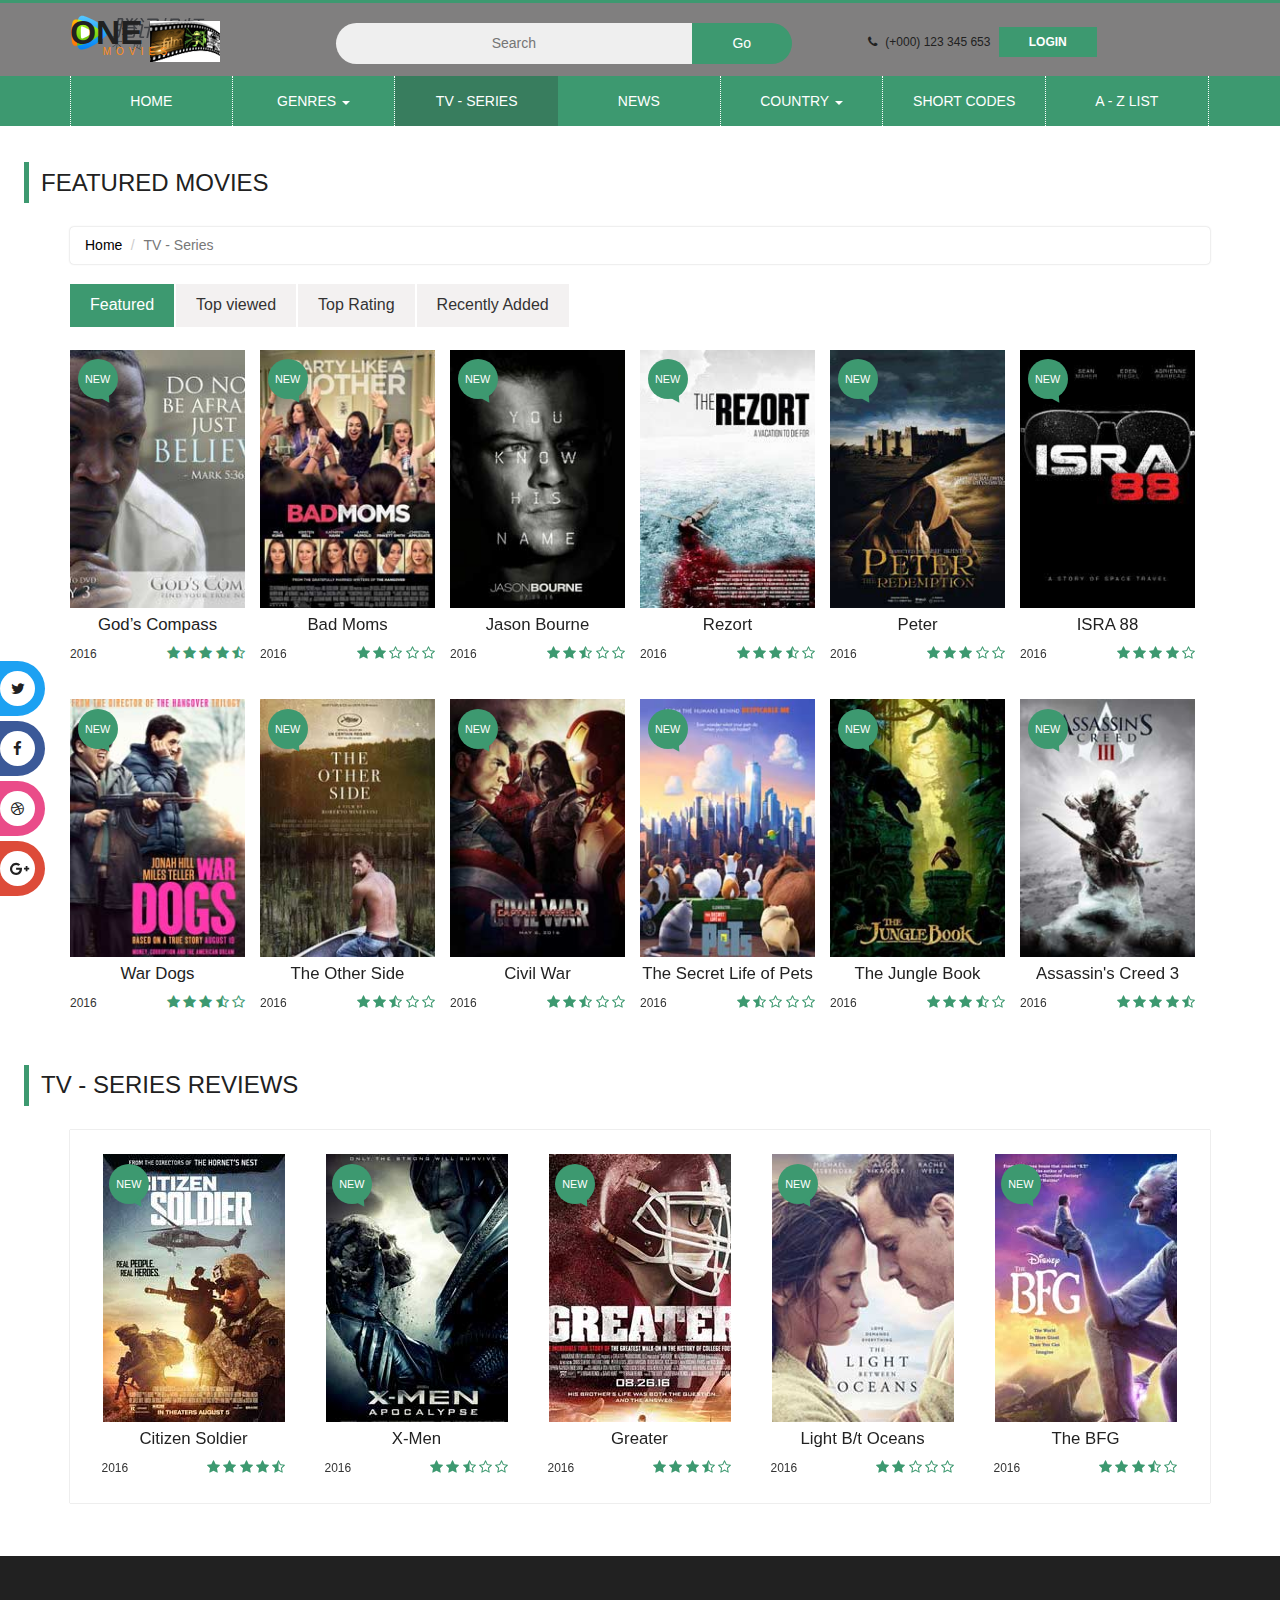
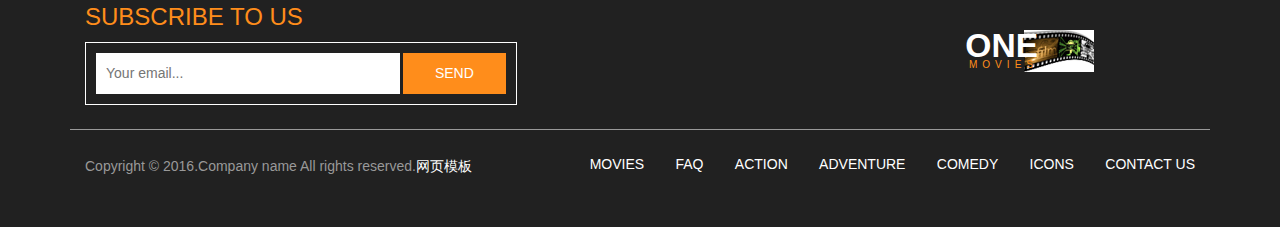
<file: series.html>
<!DOCTYPE html>
<html lang="en">
<head>
<title>TV- Series</title>
<!-- for-mobile-apps -->
<meta name="viewport" content="width=device-width, initial-scale=1">
<meta http-equiv="Content-Type" content="text/html; charset=utf-8" />
<meta name="keywords" content="" />
<script type="application/x-javascript"> addEventListener("load", function() { setTimeout(hideURLbar, 0); }, false);
		function hideURLbar(){ window.scrollTo(0,1); } </script>
<!-- //for-mobile-apps -->
<link href="css/bootstrap.css" rel="stylesheet" type="text/css" media="all" />
<link href="css/style.css" rel="stylesheet" type="text/css" media="all" />
<link href="css/single.css" rel='stylesheet' type='text/css' />
<link rel="stylesheet" href="css/contactstyle.css" type="text/css" media="all" />
<link rel="stylesheet" href="css/faqstyle.css" type="text/css" media="all" />
<link href="css/medile.css" rel='stylesheet' type='text/css' />
<!-- font-awesome icons -->
<link rel="stylesheet" href="css/font-awesome.min.css" />
<!-- //font-awesome icons -->
<!-- js -->
<script type="text/javascript" src="js/jquery-2.1.4.min.js"></script>
<!-- //js -->
<!---<link href='http://fonts.googleapis.com/css?family=Roboto+Condensed:400,700italic,700,400italic,300italic,300' rel='stylesheet' type='text/css'>--->
<!-- start-smoth-scrolling -->
<script type="text/javascript" src="js/move-top.js"></script>
<script type="text/javascript" src="js/easing.js"></script>
<script type="text/javascript">
	jQuery(document).ready(function($) {
		$(".scroll").click(function(event){		
			event.preventDefault();
			$('html,body').animate({scrollTop:$(this.hash).offset().top},1000);
		});
	});
</script>
<!-- start-smoth-scrolling -->
<link href="css/owl.carousel.css" rel="stylesheet" type="text/css" media="all">
<script src="js/owl.carousel.js"></script>
<script>
	$(document).ready(function() { 
		$("#owl-demo").owlCarousel({
	 
		  autoPlay: 3000, //Set AutoPlay to 3 seconds
	 
		  items : 5,
		  itemsDesktop : [640,5],
		  itemsDesktopSmall : [414,4]
	 
		});
	 
	}); 
</script> 
</head>
	
<body>
<!-- header -->
	<div class="header">
		<div class="container">
			<div class="w3layouts_logo">
				<a href="index.html"><h1>One<span>Movies</span></h1></a>
			</div>
			<div class="w3_search">
				<form action="#" method="post">
					<input type="text" name="Search" placeholder="Search" required="">
					<input type="submit" value="Go">
				</form>
			</div>
			<div class="w3l_sign_in_register">
				<ul>
					<li><i class="fa fa-phone" aria-hidden="true"></i> (+000) 123 345 653</li>
					<li><a href="#" data-toggle="modal" data-target="#myModal">Login</a></li>
				</ul>
			</div>
			<div class="clearfix"> </div>
		</div>
	</div>
<!-- //header -->
<!-- bootstrap-pop-up -->
	<div class="modal video-modal fade" id="myModal" tabindex="-1" role="dialog" aria-labelledby="myModal">
		<div class="modal-dialog" role="document">
			<div class="modal-content">
				<div class="modal-header">
					Sign In & Sign Up
					<button type="button" class="close" data-dismiss="modal" aria-label="Close"><span aria-hidden="true">&times;</span></button>						
				</div>
				<section>
					<div class="modal-body">
						<div class="w3_login_module">
							<div class="module form-module">
							  <div class="toggle"><i class="fa fa-times fa-pencil"></i>
								<div class="tooltip">Click Me</div>
							  </div>
							  <div class="form">
								<h3>Login to your account</h3>
								<form action="#" method="post">
								  <input type="text" name="Username" placeholder="Username" required="">
								  <input type="password" name="Password" placeholder="Password" required="">
								  <input type="submit" value="Login">
								</form>
							  </div>
							  <div class="form">
								<h3>Create an account</h3>
								<form action="#" method="post">
								  <input type="text" name="Username" placeholder="Username" required="">
								  <input type="password" name="Password" placeholder="Password" required="">
								  <input type="email" name="Email" placeholder="Email Address" required="">
								  <input type="text" name="Phone" placeholder="Phone Number" required="">
								  <input type="submit" value="Register">
								</form>
							  </div>
							  <div class="cta"><a href="#">Forgot your password?</a></div>
							</div>
						</div>
					</div>
				</section>
			</div>
		</div>
	</div>
	<script>
		$('.toggle').click(function(){
		  // Switches the Icon
		  $(this).children('i').toggleClass('fa-pencil');
		  // Switches the forms  
		  $('.form').animate({
			height: "toggle",
			'padding-top': 'toggle',
			'padding-bottom': 'toggle',
			opacity: "toggle"
		  }, "slow");
		});
	</script>
<!-- //bootstrap-pop-up -->
<!-- nav -->
	<div class="movies_nav">
		<div class="container">
			<nav class="navbar navbar-default">
				<div class="navbar-header navbar-left">
					<button type="button" class="navbar-toggle collapsed" data-toggle="collapse" data-target="#bs-example-navbar-collapse-1">
						<span class="sr-only">Toggle navigation</span>
						<span class="icon-bar"></span>
						<span class="icon-bar"></span>
						<span class="icon-bar"></span>
					</button>
				</div>
				<!-- Collect the nav links, forms, and other content for toggling -->
				<div class="collapse navbar-collapse navbar-right" id="bs-example-navbar-collapse-1">
					<nav>
						<ul class="nav navbar-nav">
							<li class="w3_home_act"><a href="index.html">Home</a></li>
							<li class="dropdown">
								<a href="#" class="dropdown-toggle" data-toggle="dropdown">Genres <b class="caret"></b></a>
								<ul class="dropdown-menu multi-column columns-3">
									<li>
										<div class="col-sm-4">
											<ul class="multi-column-dropdown">
												<li><a href="genres.html">Action</a></li>
												<li><a href="genres.html">Biography</a></li>
												<li><a href="genres.html">Crime</a></li>
												<li><a href="genres.html">Family</a></li>
												<li><a href="horror.html">Horror</a></li>
												<li><a href="genres.html">Romance</a></li>
												<li><a href="genres.html">Sports</a></li>
												<li><a href="genres.html">War</a></li>
											</ul>
										</div>
										<div class="col-sm-4">
											<ul class="multi-column-dropdown">
												<li><a href="genres.html">Adventure</a></li>
												<li><a href="comedy.html">Comedy</a></li>
												<li><a href="genres.html">Documentary</a></li>
												<li><a href="genres.html">Fantasy</a></li>
												<li><a href="genres.html">Thriller</a></li>
											</ul>
										</div>
										<div class="col-sm-4">
											<ul class="multi-column-dropdown">
												<li><a href="genres.html">Animation</a></li>
												<li><a href="genres.html">Costume</a></li>
												<li><a href="genres.html">Drama</a></li>
												<li><a href="genres.html">History</a></li>
												<li><a href="genres.html">Musical</a></li>
												<li><a href="genres.html">Psychological</a></li>
											</ul>
										</div>
										<div class="clearfix"></div>
									</li>
								</ul>
							</li>
							<li class="active"><a href="series.html">tv - series</a></li>
							<li><a href="news.html">news</a></li>
							<li class="dropdown">
								<a href="#" class="dropdown-toggle" data-toggle="dropdown">Country <b class="caret"></b></a>
								<ul class="dropdown-menu multi-column columns-3">
									<li>
										<div class="col-sm-4">
											<ul class="multi-column-dropdown">
												<li><a href="genres.html">Asia</a></li>
												<li><a href="genres.html">France</a></li>
												<li><a href="genres.html">Taiwan</a></li>
												<li><a href="genres.html">United States</a></li>
											</ul>
										</div>
										<div class="col-sm-4">
											<ul class="multi-column-dropdown">
												<li><a href="genres.html">China</a></li>
												<li><a href="genres.html">HongCong</a></li>
												<li><a href="genres.html">Japan</a></li>
												<li><a href="genres.html">Thailand</a></li>
											</ul>
										</div>
										<div class="col-sm-4">
											<ul class="multi-column-dropdown">
												<li><a href="genres.html">Euro</a></li>
												<li><a href="genres.html">India</a></li>
												<li><a href="genres.html">Korea</a></li>
												<li><a href="genres.html">United Kingdom</a></li>
											</ul>
										</div>
										<div class="clearfix"></div>
									</li>
								</ul>
							</li>
							<li><a href="short-codes.html">Short Codes</a></li>
							<li><a href="list.html">A - z list</a></li>
						</ul>
					</nav>
				</div>
			</nav>	
		</div>
	</div>
<!-- //nav -->
<div class="general_social_icons">
	<nav class="social">
		<ul>
			<li class="w3_twitter"><a href="#">Twitter <i class="fa fa-twitter"></i></a></li>
			<li class="w3_facebook"><a href="#">Facebook <i class="fa fa-facebook"></i></a></li>
			<li class="w3_dribbble"><a href="#">Dribbble <i class="fa fa-dribbble"></i></a></li>
			<li class="w3_g_plus"><a href="#">Google+ <i class="fa fa-google-plus"></i></a></li>				  
		</ul>
  </nav>
</div>
	<div class="faq">
<!-- general -->
	<div class="general_agileits_genres">
		<h4 class="latest-text w3_latest_text">Featured Movies</h4>
		<div class="container">
            <div class="agileits-single-top">
				<ol class="breadcrumb">
				  <li><a href="index.html">Home</a></li>
				  <li class="active">TV - Series</li>
				</ol>
			</div>
		</div>
		<div class="container">
			<div class="bs-example bs-example-tabs" role="tabpanel" data-example-id="togglable-tabs">
				<ul id="myTab" class="nav nav-tabs" role="tablist">
					<li role="presentation" class="active"><a href="#home" id="home-tab" role="tab" data-toggle="tab" aria-controls="home" aria-expanded="true">Featured</a></li>
					<li role="presentation"><a href="#profile" role="tab" id="profile-tab" data-toggle="tab" aria-controls="profile" aria-expanded="false">Top viewed</a></li>
					<li role="presentation"><a href="#rating" id="rating-tab" role="tab" data-toggle="tab" aria-controls="rating" aria-expanded="true">Top Rating</a></li>
					<li role="presentation"><a href="#imdb" role="tab" id="imdb-tab" data-toggle="tab" aria-controls="imdb" aria-expanded="false">Recently Added</a></li>
				</ul>
				<div id="myTabContent" class="tab-content">
					<div role="tabpanel" class="tab-pane fade active in" id="home" aria-labelledby="home-tab">
						<div class="w3_agile_featured_movies">
							<div class="col-md-2 w3l-movie-gride-agile">
								<a href="single.html" class="hvr-shutter-out-horizontal"><img src="images/m15.jpg" title="album-name" class="img-responsive" alt=" " />
									<div class="w3l-action-icon"><i class="fa fa-play-circle" aria-hidden="true"></i></div>
								</a>
								<div class="mid-1 agileits_w3layouts_mid_1_home">
									<div class="w3l-movie-text">
										<h6><a href="single.html">God’s Compass</a></h6>							
									</div>
									<div class="mid-2 agile_mid_2_home">
										<p>2016</p>
										<div class="block-stars">
											<ul class="w3l-ratings">
												<li><a href="#"><i class="fa fa-star" aria-hidden="true"></i></a></li>
												<li><a href="#"><i class="fa fa-star" aria-hidden="true"></i></a></li>
												<li><a href="#"><i class="fa fa-star" aria-hidden="true"></i></a></li>
												<li><a href="#"><i class="fa fa-star" aria-hidden="true"></i></a></li>
												<li><a href="#"><i class="fa fa-star-half-o" aria-hidden="true"></i></a></li>
											</ul>
										</div>
										<div class="clearfix"></div>
									</div>
								</div>
								<div class="ribben">
									<p>NEW</p>
								</div>
							</div>
							<div class="col-md-2 w3l-movie-gride-agile">
								<a href="single.html" class="hvr-shutter-out-horizontal"><img src="images/m2.jpg" title="album-name" class="img-responsive" alt=" " />
									<div class="w3l-action-icon"><i class="fa fa-play-circle" aria-hidden="true"></i></div>
								</a>
								<div class="mid-1 agileits_w3layouts_mid_1_home">
									<div class="w3l-movie-text">
										<h6><a href="single.html">Bad Moms</a></h6>							
									</div>
									<div class="mid-2 agile_mid_2_home">
										<p>2016</p>
										<div class="block-stars">
											<ul class="w3l-ratings">
												<li><a href="#"><i class="fa fa-star" aria-hidden="true"></i></a></li>
												<li><a href="#"><i class="fa fa-star" aria-hidden="true"></i></a></li>
												<li><a href="#"><i class="fa fa-star-o" aria-hidden="true"></i></a></li>
												<li><a href="#"><i class="fa fa-star-o" aria-hidden="true"></i></a></li>
												<li><a href="#"><i class="fa fa-star-o" aria-hidden="true"></i></a></li>
											</ul>
										</div>
										<div class="clearfix"></div>
									</div>
								</div>
								<div class="ribben">
									<p>NEW</p>
								</div>
							</div>
							<div class="col-md-2 w3l-movie-gride-agile">
								<a href="single.html" class="hvr-shutter-out-horizontal"><img src="images/m5.jpg" title="album-name" class="img-responsive" alt=" " />
									<div class="w3l-action-icon"><i class="fa fa-play-circle" aria-hidden="true"></i></div>
								</a>
								<div class="mid-1 agileits_w3layouts_mid_1_home">
									<div class="w3l-movie-text">
										<h6><a href="single.html">Jason Bourne</a></h6>							
									</div>
									<div class="mid-2 agile_mid_2_home">
										<p>2016</p>
										<div class="block-stars">
											<ul class="w3l-ratings">
												<li><a href="#"><i class="fa fa-star" aria-hidden="true"></i></a></li>
												<li><a href="#"><i class="fa fa-star" aria-hidden="true"></i></a></li>
												<li><a href="#"><i class="fa fa-star-half-o" aria-hidden="true"></i></a></li>
												<li><a href="#"><i class="fa fa-star-o" aria-hidden="true"></i></a></li>
												<li><a href="#"><i class="fa fa-star-o" aria-hidden="true"></i></a></li>
											</ul>
										</div>
										<div class="clearfix"></div>
									</div>
								</div>
								<div class="ribben">
									<p>NEW</p>
								</div>
							</div>
							<div class="col-md-2 w3l-movie-gride-agile">
								<a href="single.html" class="hvr-shutter-out-horizontal"><img src="images/m16.jpg" title="album-name" class="img-responsive" alt=" " />
									<div class="w3l-action-icon"><i class="fa fa-play-circle" aria-hidden="true"></i></div>
								</a>
								<div class="mid-1 agileits_w3layouts_mid_1_home">
									<div class="w3l-movie-text">
										<h6><a href="single.html">Rezort</a></h6>							
									</div>
									<div class="mid-2 agile_mid_2_home">
										<p>2016</p>
										<div class="block-stars">
											<ul class="w3l-ratings">
												<li><a href="#"><i class="fa fa-star" aria-hidden="true"></i></a></li>
												<li><a href="#"><i class="fa fa-star" aria-hidden="true"></i></a></li>
												<li><a href="#"><i class="fa fa-star" aria-hidden="true"></i></a></li>
												<li><a href="#"><i class="fa fa-star-half-o" aria-hidden="true"></i></a></li>
												<li><a href="#"><i class="fa fa-star-o" aria-hidden="true"></i></a></li>
											</ul>
										</div>
										<div class="clearfix"></div>
									</div>
								</div>
								<div class="ribben">
									<p>NEW</p>
								</div>
							</div>
							<div class="col-md-2 w3l-movie-gride-agile">
								<a href="single.html" class="hvr-shutter-out-horizontal"><img src="images/m17.jpg" title="album-name" class="img-responsive" alt=" " />
									<div class="w3l-action-icon"><i class="fa fa-play-circle" aria-hidden="true"></i></div>
								</a>
								<div class="mid-1 agileits_w3layouts_mid_1_home">
									<div class="w3l-movie-text">
										<h6><a href="single.html">Peter</a></h6>							
									</div>
									<div class="mid-2 agile_mid_2_home">
										<p>2016</p>
										<div class="block-stars">
											<ul class="w3l-ratings">
												<li><a href="#"><i class="fa fa-star" aria-hidden="true"></i></a></li>
												<li><a href="#"><i class="fa fa-star" aria-hidden="true"></i></a></li>
												<li><a href="#"><i class="fa fa-star" aria-hidden="true"></i></a></li>
												<li><a href="#"><i class="fa fa-star-o" aria-hidden="true"></i></a></li>
												<li><a href="#"><i class="fa fa-star-o" aria-hidden="true"></i></a></li>
											</ul>
										</div>
										<div class="clearfix"></div>
									</div>
								</div>
								<div class="ribben">
									<p>NEW</p>
								</div>
							</div>
							<div class="col-md-2 w3l-movie-gride-agile">
								<a href="single.html" class="hvr-shutter-out-horizontal"><img src="images/m18.jpg" title="album-name" class="img-responsive" alt=" " />
									<div class="w3l-action-icon"><i class="fa fa-play-circle" aria-hidden="true"></i></div>
								</a>
								<div class="mid-1 agileits_w3layouts_mid_1_home">
									<div class="w3l-movie-text">
										<h6><a href="single.html">ISRA 88</a></h6>							
									</div>
									<div class="mid-2 agile_mid_2_home">
										<p>2016</p>
										<div class="block-stars">
											<ul class="w3l-ratings">
												<li><a href="#"><i class="fa fa-star" aria-hidden="true"></i></a></li>
												<li><a href="#"><i class="fa fa-star" aria-hidden="true"></i></a></li>
												<li><a href="#"><i class="fa fa-star" aria-hidden="true"></i></a></li>
												<li><a href="#"><i class="fa fa-star" aria-hidden="true"></i></a></li>
												<li><a href="#"><i class="fa fa-star-o" aria-hidden="true"></i></a></li>
											</ul>
										</div>
										<div class="clearfix"></div>
									</div>
								</div>
								<div class="ribben">
									<p>NEW</p>
								</div>
							</div>
							<div class="col-md-2 w3l-movie-gride-agile">
								<a href="single.html" class="hvr-shutter-out-horizontal"><img src="images/m1.jpg" title="album-name" class="img-responsive" alt=" " />
									<div class="w3l-action-icon"><i class="fa fa-play-circle" aria-hidden="true"></i></div>
								</a>
								<div class="mid-1 agileits_w3layouts_mid_1_home">
									<div class="w3l-movie-text">
										<h6><a href="single.html">War Dogs</a></h6>							
									</div>
									<div class="mid-2 agile_mid_2_home">
										<p>2016</p>
										<div class="block-stars">
											<ul class="w3l-ratings">
												<li><a href="#"><i class="fa fa-star" aria-hidden="true"></i></a></li>
												<li><a href="#"><i class="fa fa-star" aria-hidden="true"></i></a></li>
												<li><a href="#"><i class="fa fa-star" aria-hidden="true"></i></a></li>
												<li><a href="#"><i class="fa fa-star-half-o" aria-hidden="true"></i></a></li>
												<li><a href="#"><i class="fa fa-star-o" aria-hidden="true"></i></a></li>
											</ul>
										</div>
										<div class="clearfix"></div>
									</div>
								</div>
								<div class="ribben">
									<p>NEW</p>
								</div>
							</div>
							<div class="col-md-2 w3l-movie-gride-agile">
								<a href="single.html" class="hvr-shutter-out-horizontal"><img src="images/m14.jpg" title="album-name" class="img-responsive" alt=" " />
									<div class="w3l-action-icon"><i class="fa fa-play-circle" aria-hidden="true"></i></div>
								</a>
								<div class="mid-1 agileits_w3layouts_mid_1_home">
									<div class="w3l-movie-text">
										<h6><a href="single.html">The Other Side</a></h6>							
									</div>
									<div class="mid-2 agile_mid_2_home">
										<p>2016</p>
										<div class="block-stars">
											<ul class="w3l-ratings">
												<li><a href="#"><i class="fa fa-star" aria-hidden="true"></i></a></li>
												<li><a href="#"><i class="fa fa-star" aria-hidden="true"></i></a></li>
												<li><a href="#"><i class="fa fa-star-half-o" aria-hidden="true"></i></a></li>
												<li><a href="#"><i class="fa fa-star-o" aria-hidden="true"></i></a></li>
												<li><a href="#"><i class="fa fa-star-o" aria-hidden="true"></i></a></li>
											</ul>
										</div>
										<div class="clearfix"></div>
									</div>
								</div>
								<div class="ribben">
									<p>NEW</p>
								</div>
							</div>
							<div class="col-md-2 w3l-movie-gride-agile">
								<a href="single.html" class="hvr-shutter-out-horizontal"><img src="images/m19.jpg" title="album-name" class="img-responsive" alt=" " />
									<div class="w3l-action-icon"><i class="fa fa-play-circle" aria-hidden="true"></i></div>
								</a>
								<div class="mid-1 agileits_w3layouts_mid_1_home">
									<div class="w3l-movie-text">
										<h6><a href="single.html">Civil War</a></h6>							
									</div>
									<div class="mid-2 agile_mid_2_home">
										<p>2016</p>
										<div class="block-stars">
											<ul class="w3l-ratings">
												<li><a href="#"><i class="fa fa-star" aria-hidden="true"></i></a></li>
												<li><a href="#"><i class="fa fa-star" aria-hidden="true"></i></a></li>
												<li><a href="#"><i class="fa fa-star-half-o" aria-hidden="true"></i></a></li>
												<li><a href="#"><i class="fa fa-star-o" aria-hidden="true"></i></a></li>
												<li><a href="#"><i class="fa fa-star-o" aria-hidden="true"></i></a></li>
											</ul>
										</div>
										<div class="clearfix"></div>
									</div>
								</div>
								<div class="ribben">
									<p>NEW</p>
								</div>
							</div>
							<div class="col-md-2 w3l-movie-gride-agile">
								<a href="single.html" class="hvr-shutter-out-horizontal"><img src="images/m20.jpg" title="album-name" class="img-responsive" alt=" " />
									<div class="w3l-action-icon"><i class="fa fa-play-circle" aria-hidden="true"></i></div>
								</a>
								<div class="mid-1 agileits_w3layouts_mid_1_home">
									<div class="w3l-movie-text">
										<h6><a href="single.html">The Secret Life of Pets</a></h6>							
									</div>
									<div class="mid-2 agile_mid_2_home">
										<p>2016</p>
										<div class="block-stars">
											<ul class="w3l-ratings">
												<li><a href="#"><i class="fa fa-star" aria-hidden="true"></i></a></li>
												<li><a href="#"><i class="fa fa-star-half-o" aria-hidden="true"></i></a></li>
												<li><a href="#"><i class="fa fa-star-o" aria-hidden="true"></i></a></li>
												<li><a href="#"><i class="fa fa-star-o" aria-hidden="true"></i></a></li>
												<li><a href="#"><i class="fa fa-star-o" aria-hidden="true"></i></a></li>
											</ul>
										</div>
										<div class="clearfix"></div>
									</div>
								</div>
								<div class="ribben">
									<p>NEW</p>
								</div>
							</div>
							<div class="col-md-2 w3l-movie-gride-agile">
								<a href="single.html" class="hvr-shutter-out-horizontal"><img src="images/m21.jpg" title="album-name" class="img-responsive" alt=" " />
									<div class="w3l-action-icon"><i class="fa fa-play-circle" aria-hidden="true"></i></div>
								</a>
								<div class="mid-1 agileits_w3layouts_mid_1_home">
									<div class="w3l-movie-text">
										<h6><a href="single.html">The Jungle Book</a></h6>							
									</div>
									<div class="mid-2 agile_mid_2_home">
										<p>2016</p>
										<div class="block-stars">
											<ul class="w3l-ratings">
												<li><a href="#"><i class="fa fa-star" aria-hidden="true"></i></a></li>
												<li><a href="#"><i class="fa fa-star" aria-hidden="true"></i></a></li>
												<li><a href="#"><i class="fa fa-star" aria-hidden="true"></i></a></li>
												<li><a href="#"><i class="fa fa-star-half-o" aria-hidden="true"></i></a></li>
												<li><a href="#"><i class="fa fa-star-o" aria-hidden="true"></i></a></li>
											</ul>
										</div>
										<div class="clearfix"></div>
									</div>
								</div>
								<div class="ribben">
									<p>NEW</p>
								</div>
							</div>
							<div class="col-md-2 w3l-movie-gride-agile">
								<a href="single.html" class="hvr-shutter-out-horizontal"><img src="images/m22.jpg" title="album-name" class="img-responsive" alt=" " />
									<div class="w3l-action-icon"><i class="fa fa-play-circle" aria-hidden="true"></i></div>
								</a>
								<div class="mid-1 agileits_w3layouts_mid_1_home">
									<div class="w3l-movie-text">
										<h6><a href="single.html">Assassin's Creed 3</a></h6>							
									</div>
									<div class="mid-2 agile_mid_2_home">
										<p>2016</p>
										<div class="block-stars">
											<ul class="w3l-ratings">
												<li><a href="#"><i class="fa fa-star" aria-hidden="true"></i></a></li>
												<li><a href="#"><i class="fa fa-star" aria-hidden="true"></i></a></li>
												<li><a href="#"><i class="fa fa-star" aria-hidden="true"></i></a></li>
												<li><a href="#"><i class="fa fa-star" aria-hidden="true"></i></a></li>
												<li><a href="#"><i class="fa fa-star-half-o" aria-hidden="true"></i></a></li>
											</ul>
										</div>
										<div class="clearfix"></div>
									</div>
								</div>
								<div class="ribben">
									<p>NEW</p>
								</div>
							</div>
							<div class="clearfix"> </div>
						</div>
					</div>
					<div role="tabpanel" class="tab-pane fade" id="profile" aria-labelledby="profile-tab">
						<div class="col-md-2 w3l-movie-gride-agile">
							<a href="single.html" class="hvr-shutter-out-horizontal"><img src="images/m22.jpg" title="album-name" class="img-responsive" alt=" " />
								<div class="w3l-action-icon"><i class="fa fa-play-circle" aria-hidden="true"></i></div>
							</a>
							<div class="mid-1 agileits_w3layouts_mid_1_home">
								<div class="w3l-movie-text">
									<h6><a href="single.html">Assassin's Creed 3</a></h6>							
								</div>
								<div class="mid-2 agile_mid_2_home">
									<p>2016</p>
									<div class="block-stars">
										<ul class="w3l-ratings">
											<li><a href="#"><i class="fa fa-star" aria-hidden="true"></i></a></li>
											<li><a href="#"><i class="fa fa-star-half-o" aria-hidden="true"></i></a></li>
											<li><a href="#"><i class="fa fa-star-o" aria-hidden="true"></i></a></li>
											<li><a href="#"><i class="fa fa-star-o" aria-hidden="true"></i></a></li>
											<li><a href="#"><i class="fa fa-star-o" aria-hidden="true"></i></a></li>
										</ul>
									</div>
									<div class="clearfix"></div>
								</div>
							</div>
							<div class="ribben">
								<p>NEW</p>
							</div>
						</div>
						<div class="col-md-2 w3l-movie-gride-agile">
							<a href="single.html" class="hvr-shutter-out-horizontal"><img src="images/m2.jpg" title="album-name" class="img-responsive" alt=" " />
								<div class="w3l-action-icon"><i class="fa fa-play-circle" aria-hidden="true"></i></div>
							</a>
							<div class="mid-1 agileits_w3layouts_mid_1_home">
								<div class="w3l-movie-text">
									<h6><a href="single.html">Bad Moms</a></h6>							
								</div>
								<div class="mid-2 agile_mid_2_home">
									<p>2016</p>
									<div class="block-stars">
										<ul class="w3l-ratings">
											<li><a href="#"><i class="fa fa-star" aria-hidden="true"></i></a></li>
											<li><a href="#"><i class="fa fa-star" aria-hidden="true"></i></a></li>
											<li><a href="#"><i class="fa fa-star" aria-hidden="true"></i></a></li>
											<li><a href="#"><i class="fa fa-star-o" aria-hidden="true"></i></a></li>
											<li><a href="#"><i class="fa fa-star-o" aria-hidden="true"></i></a></li>
										</ul>
									</div>
									<div class="clearfix"></div>
								</div>
							</div>
							<div class="ribben">
								<p>NEW</p>
							</div>
						</div>
						<div class="col-md-2 w3l-movie-gride-agile">
							<a href="single.html" class="hvr-shutter-out-horizontal"><img src="images/m9.jpg" title="album-name" class="img-responsive" alt=" " />
								<div class="w3l-action-icon"><i class="fa fa-play-circle" aria-hidden="true"></i></div>
							</a>
							<div class="mid-1 agileits_w3layouts_mid_1_home">
								<div class="w3l-movie-text">
									<h6><a href="single.html">Central Intelligence</a></h6>							
								</div>
								<div class="mid-2 agile_mid_2_home">
									<p>2016</p>
									<div class="block-stars">
										<ul class="w3l-ratings">
											<li><a href="#"><i class="fa fa-star" aria-hidden="true"></i></a></li>
											<li><a href="#"><i class="fa fa-star" aria-hidden="true"></i></a></li>
											<li><a href="#"><i class="fa fa-star" aria-hidden="true"></i></a></li>
											<li><a href="#"><i class="fa fa-star-half-o" aria-hidden="true"></i></a></li>
											<li><a href="#"><i class="fa fa-star-o" aria-hidden="true"></i></a></li>
										</ul>
									</div>
									<div class="clearfix"></div>
								</div>
							</div>
							<div class="ribben">
								<p>NEW</p>
							</div>
						</div>
						<div class="clearfix"> </div>
					</div>
					<div role="tabpanel" class="tab-pane fade" id="rating" aria-labelledby="rating-tab">
						<div class="col-md-2 w3l-movie-gride-agile">
							<a href="single.html" class="hvr-shutter-out-horizontal"><img src="images/m7.jpg" title="album-name" class="img-responsive" alt=" " />
								<div class="w3l-action-icon"><i class="fa fa-play-circle" aria-hidden="true"></i></div>
							</a>
							<div class="mid-1 agileits_w3layouts_mid_1_home">
								<div class="w3l-movie-text">
									<h6><a href="single.html">Light B/t Oceans</a></h6>							
								</div>
								<div class="mid-2 agile_mid_2_home">
									<p>2016</p>
									<div class="block-stars">
										<ul class="w3l-ratings">
											<li><a href="#"><i class="fa fa-star" aria-hidden="true"></i></a></li>
											<li><a href="#"><i class="fa fa-star" aria-hidden="true"></i></a></li>
											<li><a href="#"><i class="fa fa-star" aria-hidden="true"></i></a></li>
											<li><a href="#"><i class="fa fa-star-half-o" aria-hidden="true"></i></a></li>
											<li><a href="#"><i class="fa fa-star-o" aria-hidden="true"></i></a></li>
										</ul>
									</div>
									<div class="clearfix"></div>
								</div>
							</div>
							<div class="ribben">
								<p>NEW</p>
							</div>
						</div>
						<div class="col-md-2 w3l-movie-gride-agile">
							<a href="single.html" class="hvr-shutter-out-horizontal"><img src="images/m11.jpg" title="album-name" class="img-responsive" alt=" " />
								<div class="w3l-action-icon"><i class="fa fa-play-circle" aria-hidden="true"></i></div>
							</a>
							<div class="mid-1 agileits_w3layouts_mid_1_home">
								<div class="w3l-movie-text">
									<h6><a href="single.html">X-Men</a></h6>							
								</div>
								<div class="mid-2 agile_mid_2_home">
									<p>2016</p>
									<div class="block-stars">
										<ul class="w3l-ratings">
											<li><a href="#"><i class="fa fa-star" aria-hidden="true"></i></a></li>
											<li><a href="#"><i class="fa fa-star" aria-hidden="true"></i></a></li>
											<li><a href="#"><i class="fa fa-star-half-o" aria-hidden="true"></i></a></li>
											<li><a href="#"><i class="fa fa-star-o" aria-hidden="true"></i></a></li>
											<li><a href="#"><i class="fa fa-star-o" aria-hidden="true"></i></a></li>
										</ul>
									</div>
									<div class="clearfix"></div>
								</div>
							</div>
							<div class="ribben">
								<p>NEW</p>
							</div>
						</div>
						<div class="col-md-2 w3l-movie-gride-agile">
							<a href="single.html" class="hvr-shutter-out-horizontal"><img src="images/m8.jpg" title="album-name" class="img-responsive" alt=" " />
								<div class="w3l-action-icon"><i class="fa fa-play-circle" aria-hidden="true"></i></div>
							</a>
							<div class="mid-1 agileits_w3layouts_mid_1_home">
								<div class="w3l-movie-text">
									<h6><a href="single.html">The BFG</a></h6>							
								</div>
								<div class="mid-2 agile_mid_2_home">
									<p>2016</p>
									<div class="block-stars">
										<ul class="w3l-ratings">
											<li><a href="#"><i class="fa fa-star" aria-hidden="true"></i></a></li>
											<li><a href="#"><i class="fa fa-star" aria-hidden="true"></i></a></li>
											<li><a href="#"><i class="fa fa-star" aria-hidden="true"></i></a></li>
											<li><a href="#"><i class="fa fa-star" aria-hidden="true"></i></a></li>
											<li><a href="#"><i class="fa fa-star-half-o" aria-hidden="true"></i></a></li>
										</ul>
									</div>
									<div class="clearfix"></div>
								</div>
							</div>
							<div class="ribben">
								<p>NEW</p>
							</div>
						</div>
						<div class="col-md-2 w3l-movie-gride-agile">
							<a href="single.html" class="hvr-shutter-out-horizontal"><img src="images/m17.jpg" title="album-name" class="img-responsive" alt=" " />
								<div class="w3l-action-icon"><i class="fa fa-play-circle" aria-hidden="true"></i></div>
							</a>
							<div class="mid-1 agileits_w3layouts_mid_1_home">
								<div class="w3l-movie-text">
									<h6><a href="single.html">Peter</a></h6>							
								</div>
								<div class="mid-2 agile_mid_2_home">
									<p>2016</p>
									<div class="block-stars">
										<ul class="w3l-ratings">
											<li><a href="#"><i class="fa fa-star" aria-hidden="true"></i></a></li>
											<li><a href="#"><i class="fa fa-star" aria-hidden="true"></i></a></li>
											<li><a href="#"><i class="fa fa-star" aria-hidden="true"></i></a></li>
											<li><a href="#"><i class="fa fa-star" aria-hidden="true"></i></a></li>
											<li><a href="#"><i class="fa fa-star-o" aria-hidden="true"></i></a></li>
										</ul>
									</div>
									<div class="clearfix"></div>
								</div>
							</div>
							<div class="ribben">
								<p>NEW</p>
							</div>
						</div>
						<div class="clearfix"> </div>
					</div>
					<div role="tabpanel" class="tab-pane fade" id="imdb" aria-labelledby="imdb-tab">
						<div class="col-md-2 w3l-movie-gride-agile">
							<a href="single.html" class="hvr-shutter-out-horizontal"><img src="images/m22.jpg" title="album-name" class="img-responsive" alt=" " />
								<div class="w3l-action-icon"><i class="fa fa-play-circle" aria-hidden="true"></i></div>
							</a>
							<div class="mid-1 agileits_w3layouts_mid_1_home">
								<div class="w3l-movie-text">
									<h6><a href="single.html">Assassin's Creed 3</a></h6>							
								</div>
								<div class="mid-2 agile_mid_2_home">
									<p>2016</p>
									<div class="block-stars">
										<ul class="w3l-ratings">
											<li><a href="#"><i class="fa fa-star" aria-hidden="true"></i></a></li>
											<li><a href="#"><i class="fa fa-star" aria-hidden="true"></i></a></li>
											<li><a href="#"><i class="fa fa-star-half-o" aria-hidden="true"></i></a></li>
											<li><a href="#"><i class="fa fa-star-o" aria-hidden="true"></i></a></li>
											<li><a href="#"><i class="fa fa-star-o" aria-hidden="true"></i></a></li>
										</ul>
									</div>
									<div class="clearfix"></div>
								</div>
							</div>
							<div class="ribben">
								<p>NEW</p>
							</div>
						</div>
						<div class="col-md-2 w3l-movie-gride-agile">
							<a href="single.html" class="hvr-shutter-out-horizontal"><img src="images/m2.jpg" title="album-name" class="img-responsive" alt=" " />
								<div class="w3l-action-icon"><i class="fa fa-play-circle" aria-hidden="true"></i></div>
							</a>
							<div class="mid-1 agileits_w3layouts_mid_1_home">
								<div class="w3l-movie-text">
									<h6><a href="single.html">Bad Moms</a></h6>							
								</div>
								<div class="mid-2 agile_mid_2_home">
									<p>2016</p>
									<div class="block-stars">
										<ul class="w3l-ratings">
											<li><a href="#"><i class="fa fa-star" aria-hidden="true"></i></a></li>
											<li><a href="#"><i class="fa fa-star" aria-hidden="true"></i></a></li>
											<li><a href="#"><i class="fa fa-star" aria-hidden="true"></i></a></li>
											<li><a href="#"><i class="fa fa-star-half-o" aria-hidden="true"></i></a></li>
											<li><a href="#"><i class="fa fa-star-o" aria-hidden="true"></i></a></li>
										</ul>
									</div>
									<div class="clearfix"></div>
								</div>
							</div>
							<div class="ribben">
								<p>NEW</p>
							</div>
						</div>
						<div class="col-md-2 w3l-movie-gride-agile">
							<a href="single.html" class="hvr-shutter-out-horizontal"><img src="images/m9.jpg" title="album-name" class="img-responsive" alt=" " />
								<div class="w3l-action-icon"><i class="fa fa-play-circle" aria-hidden="true"></i></div>
							</a>
							<div class="mid-1 agileits_w3layouts_mid_1_home">
								<div class="w3l-movie-text">
									<h6><a href="single.html">Central Intelligence</a></h6>							
								</div>
								<div class="mid-2 agile_mid_2_home">
									<p>2016</p>
									<div class="block-stars">
										<ul class="w3l-ratings">
											<li><a href="#"><i class="fa fa-star" aria-hidden="true"></i></a></li>
											<li><a href="#"><i class="fa fa-star" aria-hidden="true"></i></a></li>
											<li><a href="#"><i class="fa fa-star-o" aria-hidden="true"></i></a></li>
											<li><a href="#"><i class="fa fa-star-o" aria-hidden="true"></i></a></li>
											<li><a href="#"><i class="fa fa-star-o" aria-hidden="true"></i></a></li>
										</ul>
									</div>
									<div class="clearfix"></div>
								</div>
							</div>
							<div class="ribben">
								<p>NEW</p>
							</div>
						</div>
						<div class="col-md-2 w3l-movie-gride-agile">
							<a href="single.html" class="hvr-shutter-out-horizontal"><img src="images/m10.jpg" title="album-name" class="img-responsive" alt=" " />
								<div class="w3l-action-icon"><i class="fa fa-play-circle" aria-hidden="true"></i></div>
							</a>
							<div class="mid-1 agileits_w3layouts_mid_1_home">
								<div class="w3l-movie-text">
									<h6><a href="single.html">Don't Think Twice</a></h6>							
								</div>
								<div class="mid-2 agile_mid_2_home">
									<p>2016</p>
									<div class="block-stars">
										<ul class="w3l-ratings">
											<li><a href="#"><i class="fa fa-star" aria-hidden="true"></i></a></li>
											<li><a href="#"><i class="fa fa-star" aria-hidden="true"></i></a></li>
											<li><a href="#"><i class="fa fa-star" aria-hidden="true"></i></a></li>
											<li><a href="#"><i class="fa fa-star-half-o" aria-hidden="true"></i></a></li>
											<li><a href="#"><i class="fa fa-star-o" aria-hidden="true"></i></a></li>
										</ul>
									</div>
									<div class="clearfix"></div>
								</div>
							</div>
							<div class="ribben">
								<p>NEW</p>
							</div>
						</div>
						<div class="col-md-2 w3l-movie-gride-agile">
							<a href="single.html" class="hvr-shutter-out-horizontal"><img src="images/m23.jpg" title="album-name" class="img-responsive" alt=" " />
								<div class="w3l-action-icon"><i class="fa fa-play-circle" aria-hidden="true"></i></div>
							</a>
							<div class="mid-1 agileits_w3layouts_mid_1_home">
								<div class="w3l-movie-text">
									<h6><a href="single.html">Dead Island 2</a></h6>							
								</div>
								<div class="mid-2 agile_mid_2_home">
									<p>2016</p>
									<div class="block-stars">
										<ul class="w3l-ratings">
											<li><a href="#"><i class="fa fa-star" aria-hidden="true"></i></a></li>
											<li><a href="#"><i class="fa fa-star" aria-hidden="true"></i></a></li>
											<li><a href="#"><i class="fa fa-star-half-o" aria-hidden="true"></i></a></li>
											<li><a href="#"><i class="fa fa-star-o" aria-hidden="true"></i></a></li>
											<li><a href="#"><i class="fa fa-star-o" aria-hidden="true"></i></a></li>
										</ul>
									</div>
									<div class="clearfix"></div>
								</div>
							</div>
							<div class="ribben">
								<p>NEW</p>
							</div>
						</div>
						<div class="clearfix"> </div>
					</div>
				</div>
			</div>
		</div>
	</div>
<!--body wrapper start-->
	<div class="review-slider">
		 <h4 class="latest-text">TV - Series Reviews</h4>
			   <div class="container">
				<div class="w3_agile_banner_bottom_grid">
					<div id="owl-demo" class="owl-carousel owl-theme">
						<div class="item">
							<div class="w3l-movie-gride-agile w3l-movie-gride-agile1">
								<a href="single.html" class="hvr-shutter-out-horizontal"><img src="images/m13.jpg" title="album-name" class="img-responsive" alt=" " />
									<div class="w3l-action-icon"><i class="fa fa-play-circle" aria-hidden="true"></i></div>
								</a>
								<div class="mid-1 agileits_w3layouts_mid_1_home">
									<div class="w3l-movie-text">
										<h6><a href="single.html">Citizen Soldier</a></h6>							
									</div>
									<div class="mid-2 agile_mid_2_home">
										<p>2016</p>
										<div class="block-stars">
											<ul class="w3l-ratings">
												<li><a href="#"><i class="fa fa-star" aria-hidden="true"></i></a></li>
												<li><a href="#"><i class="fa fa-star" aria-hidden="true"></i></a></li>
												<li><a href="#"><i class="fa fa-star" aria-hidden="true"></i></a></li>
												<li><a href="#"><i class="fa fa-star" aria-hidden="true"></i></a></li>
												<li><a href="#"><i class="fa fa-star-half-o" aria-hidden="true"></i></a></li>
											</ul>
										</div>
										<div class="clearfix"></div>
									</div>
								</div>
								<div class="ribben">
									<p>NEW</p>
								</div>
							</div>
						</div>
						<div class="item">
							<div class="w3l-movie-gride-agile w3l-movie-gride-agile1">
								<a href="single.html" class="hvr-shutter-out-horizontal"><img src="images/m11.jpg" title="album-name" class="img-responsive" alt=" " />
									<div class="w3l-action-icon"><i class="fa fa-play-circle" aria-hidden="true"></i></div>
								</a>
								<div class="mid-1 agileits_w3layouts_mid_1_home">
									<div class="w3l-movie-text">
										<h6><a href="single.html">X-Men</a></h6>							
									</div>
									<div class="mid-2 agile_mid_2_home">
										<p>2016</p>
										<div class="block-stars">
											<ul class="w3l-ratings">
												<li><a href="#"><i class="fa fa-star" aria-hidden="true"></i></a></li>
												<li><a href="#"><i class="fa fa-star" aria-hidden="true"></i></a></li>
												<li><a href="#"><i class="fa fa-star-half-o" aria-hidden="true"></i></a></li>
												<li><a href="#"><i class="fa fa-star-o" aria-hidden="true"></i></a></li>
												<li><a href="#"><i class="fa fa-star-o" aria-hidden="true"></i></a></li>
											</ul>
										</div>
										<div class="clearfix"></div>
									</div>
								</div>
								<div class="ribben">
									<p>NEW</p>
								</div>
							</div>
						</div>
						<div class="item">
							<div class="w3l-movie-gride-agile w3l-movie-gride-agile1">
								<a href="single.html" class="hvr-shutter-out-horizontal"><img src="images/m12.jpg" title="album-name" class="img-responsive" alt=" " />
									<div class="w3l-action-icon"><i class="fa fa-play-circle" aria-hidden="true"></i></div>
								</a>
								<div class="mid-1 agileits_w3layouts_mid_1_home">
									<div class="w3l-movie-text">
										<h6><a href="single.html">Greater</a></h6>							
									</div>
									<div class="mid-2 agile_mid_2_home">
										<p>2016</p>
										<div class="block-stars">
											<ul class="w3l-ratings">
												<li><a href="#"><i class="fa fa-star" aria-hidden="true"></i></a></li>
												<li><a href="#"><i class="fa fa-star" aria-hidden="true"></i></a></li>
												<li><a href="#"><i class="fa fa-star" aria-hidden="true"></i></a></li>
												<li><a href="#"><i class="fa fa-star-half-o" aria-hidden="true"></i></a></li>
												<li><a href="#"><i class="fa fa-star-o" aria-hidden="true"></i></a></li>
											</ul>
										</div>
										<div class="clearfix"></div>
									</div>
								</div>
								<div class="ribben">
									<p>NEW</p>
								</div>
							</div>
						</div>
						<div class="item">
							<div class="w3l-movie-gride-agile w3l-movie-gride-agile1">
								<a href="single.html" class="hvr-shutter-out-horizontal"><img src="images/m7.jpg" title="album-name" class="img-responsive" alt=" " />
									<div class="w3l-action-icon"><i class="fa fa-play-circle" aria-hidden="true"></i></div>
								</a>
								<div class="mid-1 agileits_w3layouts_mid_1_home">
									<div class="w3l-movie-text">
										<h6><a href="single.html">Light B/t Oceans</a></h6>							
									</div>
									<div class="mid-2 agile_mid_2_home">
										<p>2016</p>
										<div class="block-stars">
											<ul class="w3l-ratings">
												<li><a href="#"><i class="fa fa-star" aria-hidden="true"></i></a></li>
												<li><a href="#"><i class="fa fa-star" aria-hidden="true"></i></a></li>
												<li><a href="#"><i class="fa fa-star-o" aria-hidden="true"></i></a></li>
												<li><a href="#"><i class="fa fa-star-o" aria-hidden="true"></i></a></li>
												<li><a href="#"><i class="fa fa-star-o" aria-hidden="true"></i></a></li>
											</ul>
										</div>
										<div class="clearfix"></div>
									</div>
								</div>
								<div class="ribben">
									<p>NEW</p>
								</div>
							</div>
						</div>
						<div class="item">
							<div class="w3l-movie-gride-agile w3l-movie-gride-agile1">
								<a href="single.html" class="hvr-shutter-out-horizontal"><img src="images/m8.jpg" title="album-name" class="img-responsive" alt=" " />
									<div class="w3l-action-icon"><i class="fa fa-play-circle" aria-hidden="true"></i></div>
								</a>
								<div class="mid-1 agileits_w3layouts_mid_1_home">
									<div class="w3l-movie-text">
										<h6><a href="single.html">The BFG</a></h6>							
									</div>
									<div class="mid-2 agile_mid_2_home">
										<p>2016</p>
										<div class="block-stars">
											<ul class="w3l-ratings">
												<li><a href="#"><i class="fa fa-star" aria-hidden="true"></i></a></li>
												<li><a href="#"><i class="fa fa-star" aria-hidden="true"></i></a></li>
												<li><a href="#"><i class="fa fa-star" aria-hidden="true"></i></a></li>
												<li><a href="#"><i class="fa fa-star-half-o" aria-hidden="true"></i></a></li>
												<li><a href="#"><i class="fa fa-star-o" aria-hidden="true"></i></a></li>
											</ul>
										</div>
										<div class="clearfix"></div>
									</div>
								</div>
								<div class="ribben">
									<p>NEW</p>
								</div>
							</div>
						</div>
						<div class="item">
							<div class="w3l-movie-gride-agile w3l-movie-gride-agile1">
								<a href="single.html" class="hvr-shutter-out-horizontal"><img src="images/m9.jpg" title="album-name" class="img-responsive" alt=" " />
									<div class="w3l-action-icon"><i class="fa fa-play-circle" aria-hidden="true"></i></div>
								</a>
								<div class="mid-1 agileits_w3layouts_mid_1_home">
									<div class="w3l-movie-text">
										<h6><a href="single.html">Central Intelligence</a></h6>							
									</div>
									<div class="mid-2 agile_mid_2_home">
										<p>2016</p>
										<div class="block-stars">
											<ul class="w3l-ratings">
												<li><a href="#"><i class="fa fa-star" aria-hidden="true"></i></a></li>
												<li><a href="#"><i class="fa fa-star" aria-hidden="true"></i></a></li>
												<li><a href="#"><i class="fa fa-star" aria-hidden="true"></i></a></li>
												<li><a href="#"><i class="fa fa-star" aria-hidden="true"></i></a></li>
												<li><a href="#"><i class="fa fa-star-half-o" aria-hidden="true"></i></a></li>
											</ul>
										</div>
										<div class="clearfix"></div>
									</div>
								</div>
								<div class="ribben">
									<p>NEW</p>
								</div>
							</div>
						</div>
						<div class="item">
							<div class="w3l-movie-gride-agile w3l-movie-gride-agile1">
								<a href="single.html" class="hvr-shutter-out-horizontal"><img src="images/m10.jpg" title="album-name" class="img-responsive" alt=" " />
									<div class="w3l-action-icon"><i class="fa fa-play-circle" aria-hidden="true"></i></div>
								</a>
								<div class="mid-1 agileits_w3layouts_mid_1_home">
									<div class="w3l-movie-text">
										<h6><a href="single.html">Don't Think Twice</a></h6>							
									</div>
									<div class="mid-2 agile_mid_2_home">
										<p>2016</p>
										<div class="block-stars">
											<ul class="w3l-ratings">
												<li><a href="#"><i class="fa fa-star" aria-hidden="true"></i></a></li>
												<li><a href="#"><i class="fa fa-star-half-o" aria-hidden="true"></i></a></li>
												<li><a href="#"><i class="fa fa-star-o" aria-hidden="true"></i></a></li>
												<li><a href="#"><i class="fa fa-star-o" aria-hidden="true"></i></a></li>
												<li><a href="#"><i class="fa fa-star-o" aria-hidden="true"></i></a></li>
											</ul>
										</div>
										<div class="clearfix"></div>
									</div>
								</div>
								<div class="ribben">
									<p>NEW</p>
								</div>
							</div>
						</div>
						<div class="item">
							<div class="w3l-movie-gride-agile w3l-movie-gride-agile1">
								<a href="single.html" class="hvr-shutter-out-horizontal"><img src="images/m17.jpg" title="album-name" class="img-responsive" alt=" " />
									<div class="w3l-action-icon"><i class="fa fa-play-circle" aria-hidden="true"></i></div>
								</a>
								<div class="mid-1 agileits_w3layouts_mid_1_home">
									<div class="w3l-movie-text">
										<h6><a href="single.html">Peter</a></h6>							
									</div>
									<div class="mid-2 agile_mid_2_home">
										<p>2016</p>
										<div class="block-stars">
											<ul class="w3l-ratings">
												<li><a href="#"><i class="fa fa-star" aria-hidden="true"></i></a></li>
												<li><a href="#"><i class="fa fa-star" aria-hidden="true"></i></a></li>
												<li><a href="#"><i class="fa fa-star" aria-hidden="true"></i></a></li>
												<li><a href="#"><i class="fa fa-star-half-o" aria-hidden="true"></i></a></li>
												<li><a href="#"><i class="fa fa-star-o" aria-hidden="true"></i></a></li>
											</ul>
										</div>
										<div class="clearfix"></div>
									</div>
								</div>
								<div class="ribben">
									<p>NEW</p>
								</div>
							</div>
						</div>
						<div class="item">
							<div class="w3l-movie-gride-agile w3l-movie-gride-agile1">
								<a href="single.html" class="hvr-shutter-out-horizontal"><img src="images/m15.jpg" title="album-name" class="img-responsive" alt=" " />
									<div class="w3l-action-icon"><i class="fa fa-play-circle" aria-hidden="true"></i></div>
								</a>
								<div class="mid-1 agileits_w3layouts_mid_1_home">
									<div class="w3l-movie-text">
										<h6><a href="single.html">God’s Compass</a></h6>							
									</div>
									<div class="mid-2 agile_mid_2_home">
										<p>2016</p>
										<div class="block-stars">
											<ul class="w3l-ratings">
												<li><a href="#"><i class="fa fa-star" aria-hidden="true"></i></a></li>
												<li><a href="#"><i class="fa fa-star" aria-hidden="true"></i></a></li>
												<li><a href="#"><i class="fa fa-star" aria-hidden="true"></i></a></li>
												<li><a href="#"><i class="fa fa-star" aria-hidden="true"></i></a></li>
												<li><a href="#"><i class="fa fa-star-o" aria-hidden="true"></i></a></li>
											</ul>
										</div>
										<div class="clearfix"></div>
									</div>
								</div>
								<div class="ribben">
									<p>NEW</p>
								</div>
							</div>
						</div>
					</div>
				</div>
		<!--body wrapper end-->
	</div>	
<!-- //general -->
	</div>
	</div>
<!-- footer -->
	<div class="footer">
		<div class="container">
			<div class="w3ls_footer_grid">
				<div class="col-md-6 w3ls_footer_grid_left">
					<div class="w3ls_footer_grid_left1">
						<h2>Subscribe to us</h2>
						<div class="w3ls_footer_grid_left1_pos">
							<form action="#" method="post">
								<input type="email" name="email" placeholder="Your email..." required="">
								<input type="submit" value="Send">
							</form>
						</div>
					</div>
				</div>
				<div class="col-md-6 w3ls_footer_grid_right">
					<a href="index.html"><h2>One<span>Movies</span></h2></a>
				</div>
				<div class="clearfix"> </div>
			</div>
			<div class="col-md-5 w3ls_footer_grid1_left">
				<p>Copyright &copy; 2016.Company name All rights reserved.<a target="_blank" href="http://www.17sucai.com/">&#x7F51;&#x9875;&#x6A21;&#x677F;</a></p>
			</div>
			<div class="col-md-7 w3ls_footer_grid1_right">
				<ul>
					<li>
						<a href="genres.html">Movies</a>
					</li>
					<li>
						<a href="faq.html">FAQ</a>
					</li>
					<li>
						<a href="horror.html">Action</a>
					</li>
					<li>
						<a href="genres.html">Adventure</a>
					</li>
					<li>
						<a href="comedy.html">Comedy</a>
					</li>
					<li>
						<a href="icons.html">Icons</a>
					</li>
					<li>
						<a href="contact.html">Contact Us</a>
					</li>
				</ul>
			</div>
			<div class="clearfix"> </div>
		</div>
	</div>
<!-- //footer -->
<!-- Bootstrap Core JavaScript -->
<script src="js/bootstrap.min.js"></script>
<script>
$(document).ready(function(){
    $(".dropdown").hover(            
        function() {
            $('.dropdown-menu', this).stop( true, true ).slideDown("fast");
            $(this).toggleClass('open');        
        },
        function() {
            $('.dropdown-menu', this).stop( true, true ).slideUp("fast");
            $(this).toggleClass('open');       
        }
    );
});
</script>
<!-- //Bootstrap Core JavaScript -->
<!-- here stars scrolling icon -->
	<script type="text/javascript">
		$(document).ready(function() {
			/*
				var defaults = {
				containerID: 'toTop', // fading element id
				containerHoverID: 'toTopHover', // fading element hover id
				scrollSpeed: 1200,
				easingType: 'linear' 
				};
			*/
								
			$().UItoTop({ easingType: 'easeOutQuart' });
								
			});
	</script>
<!-- //here ends scrolling icon -->
</body>
</html>
</file>
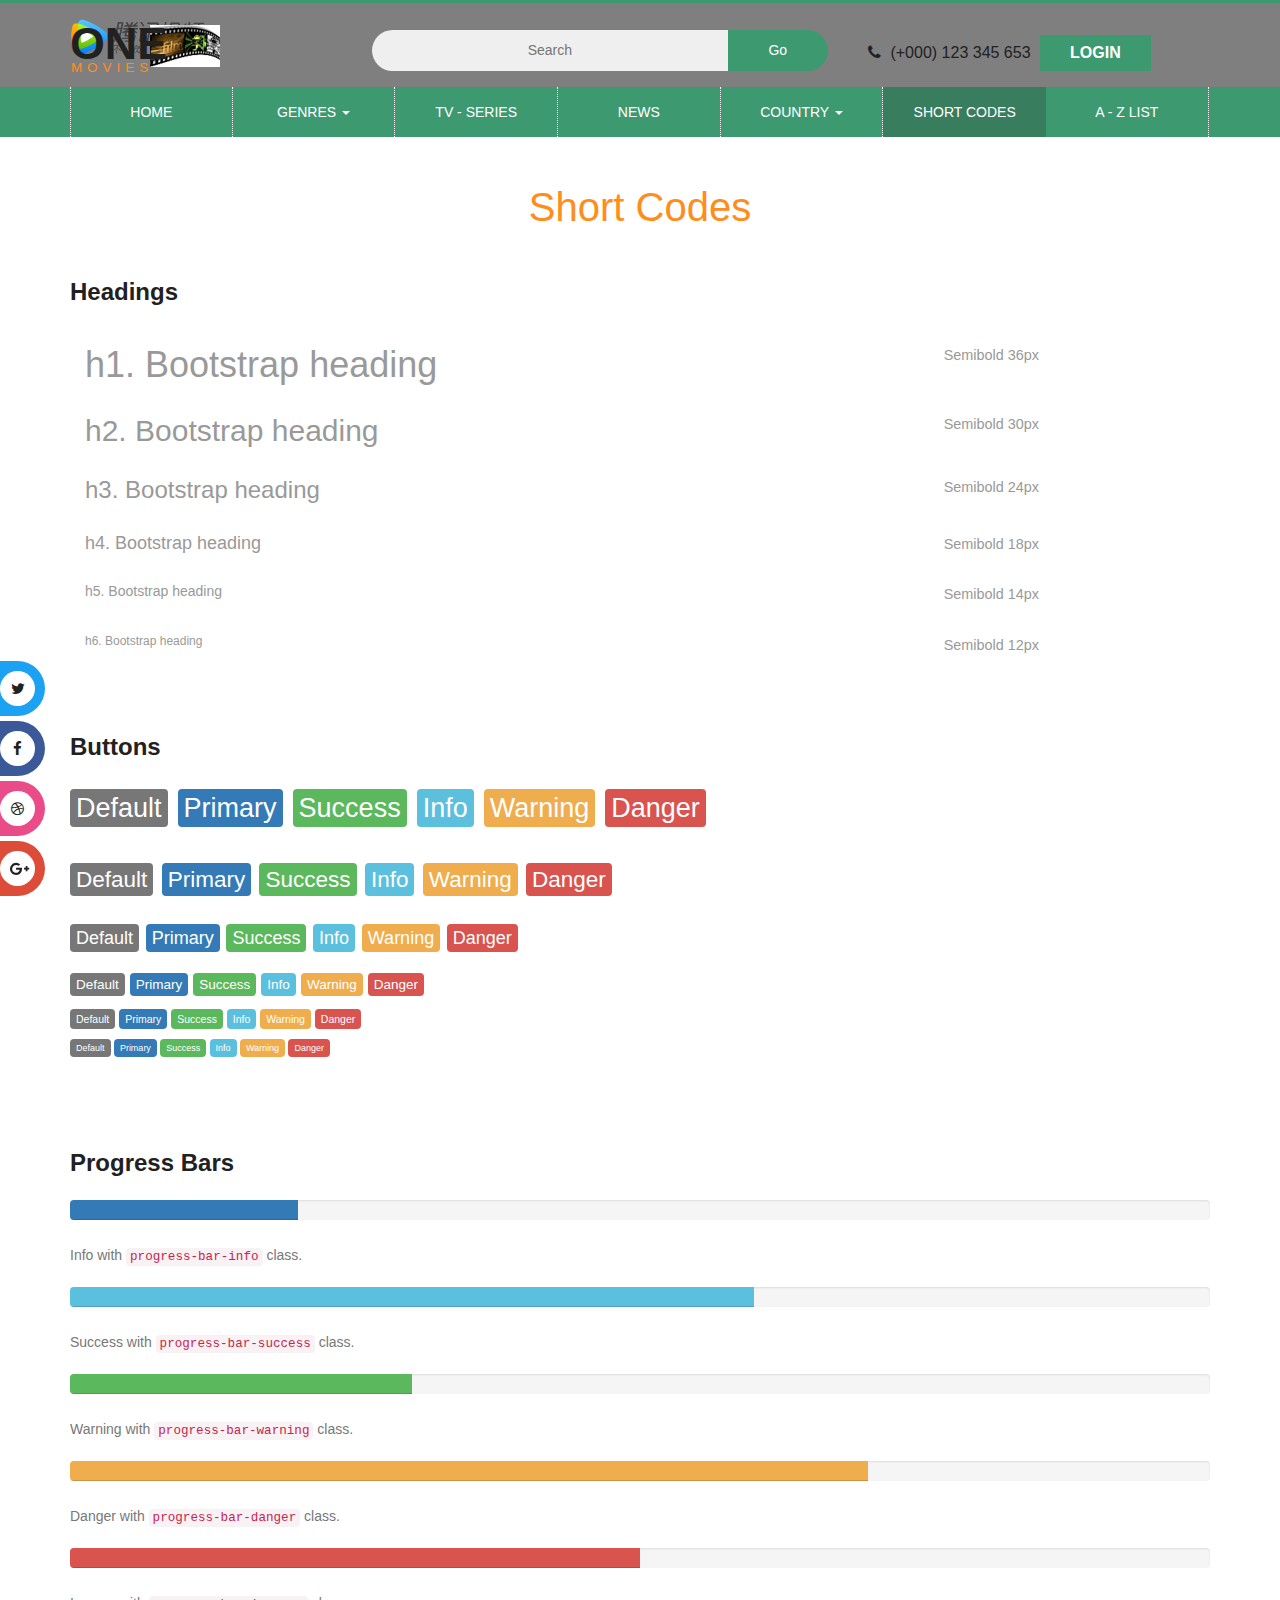
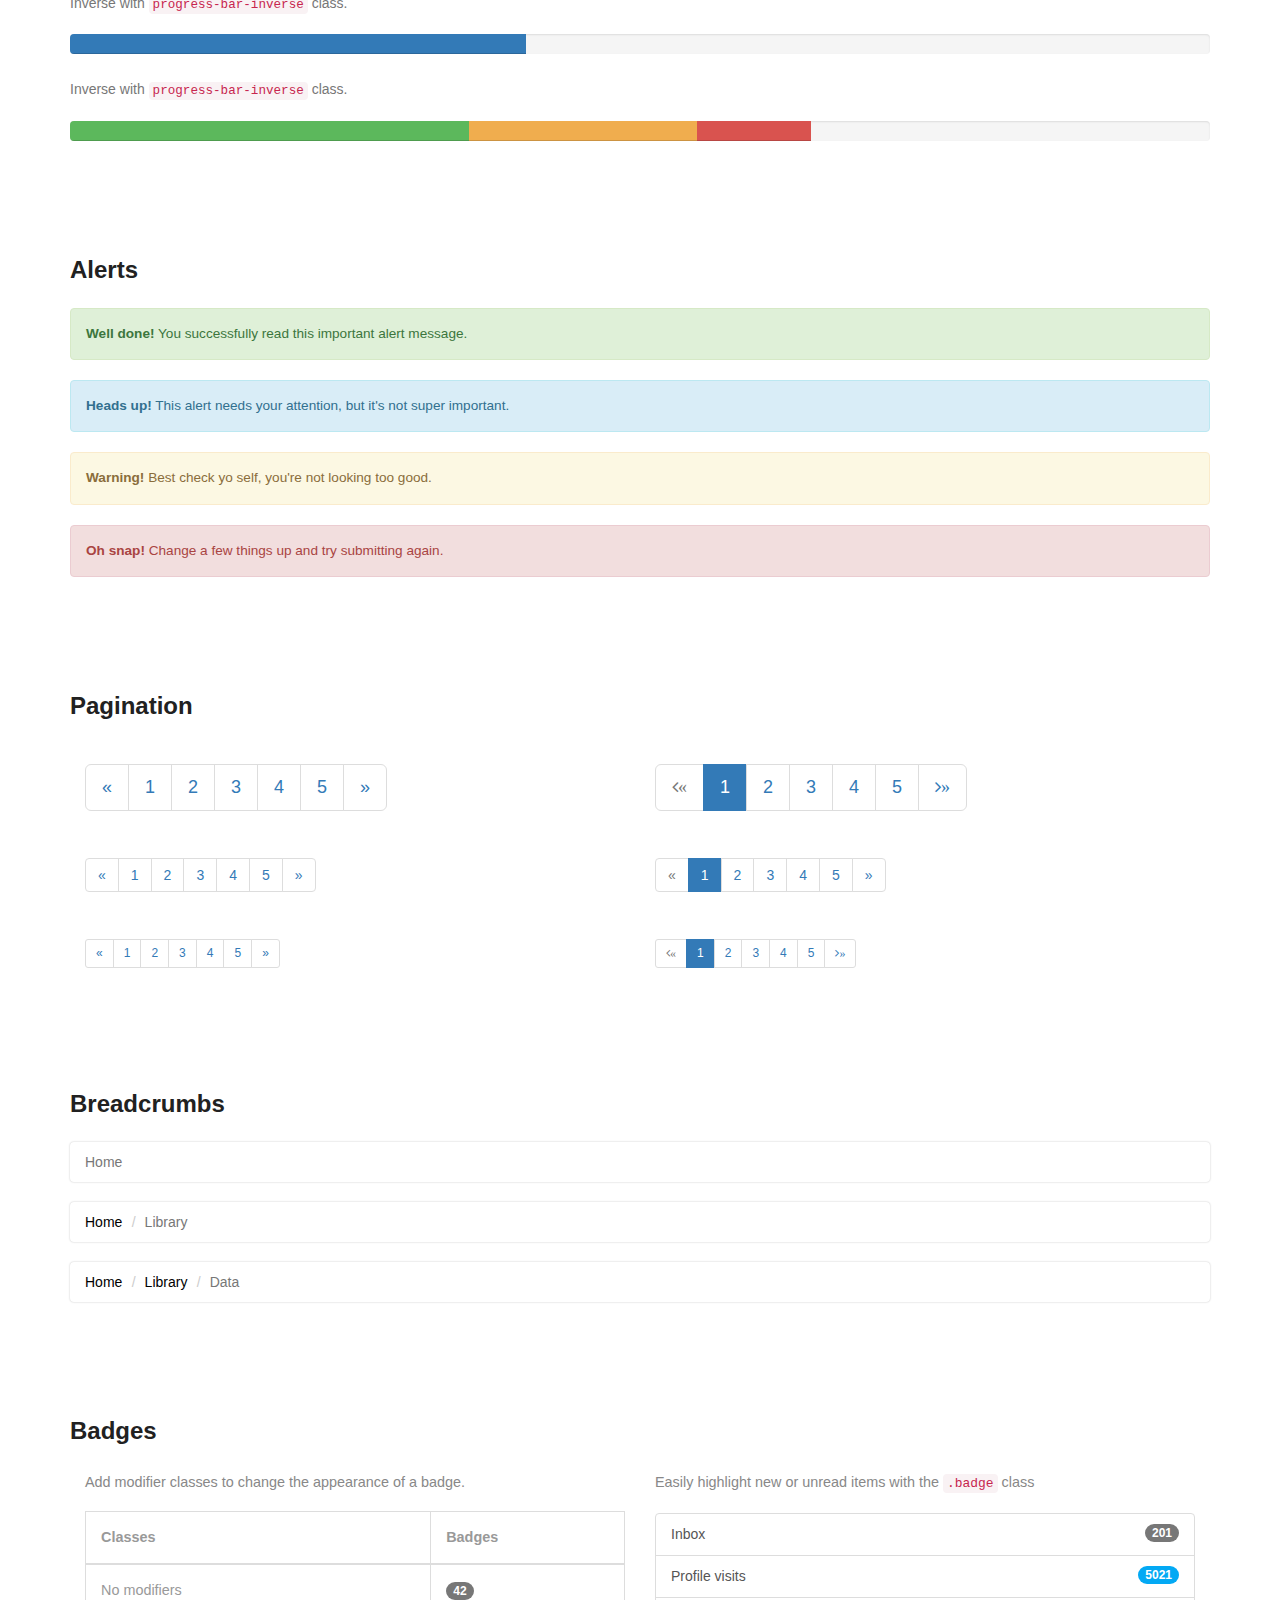
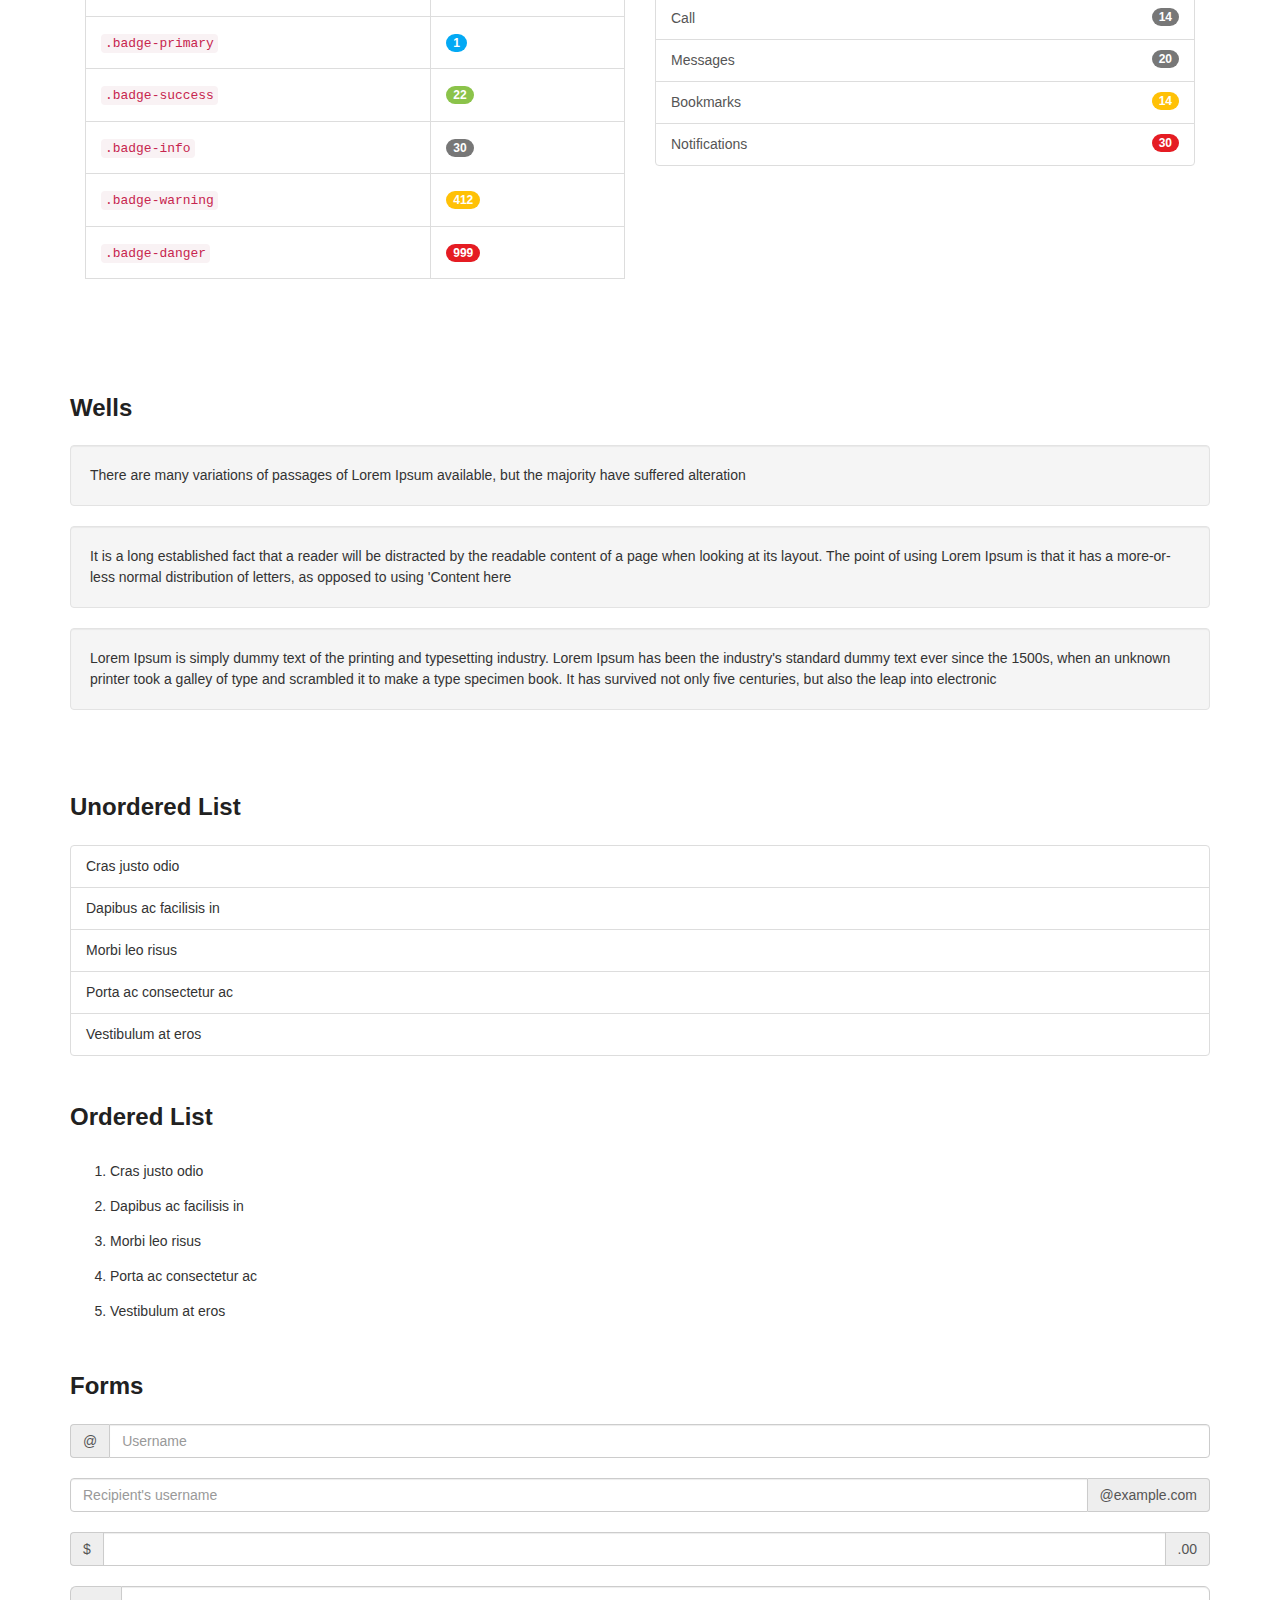
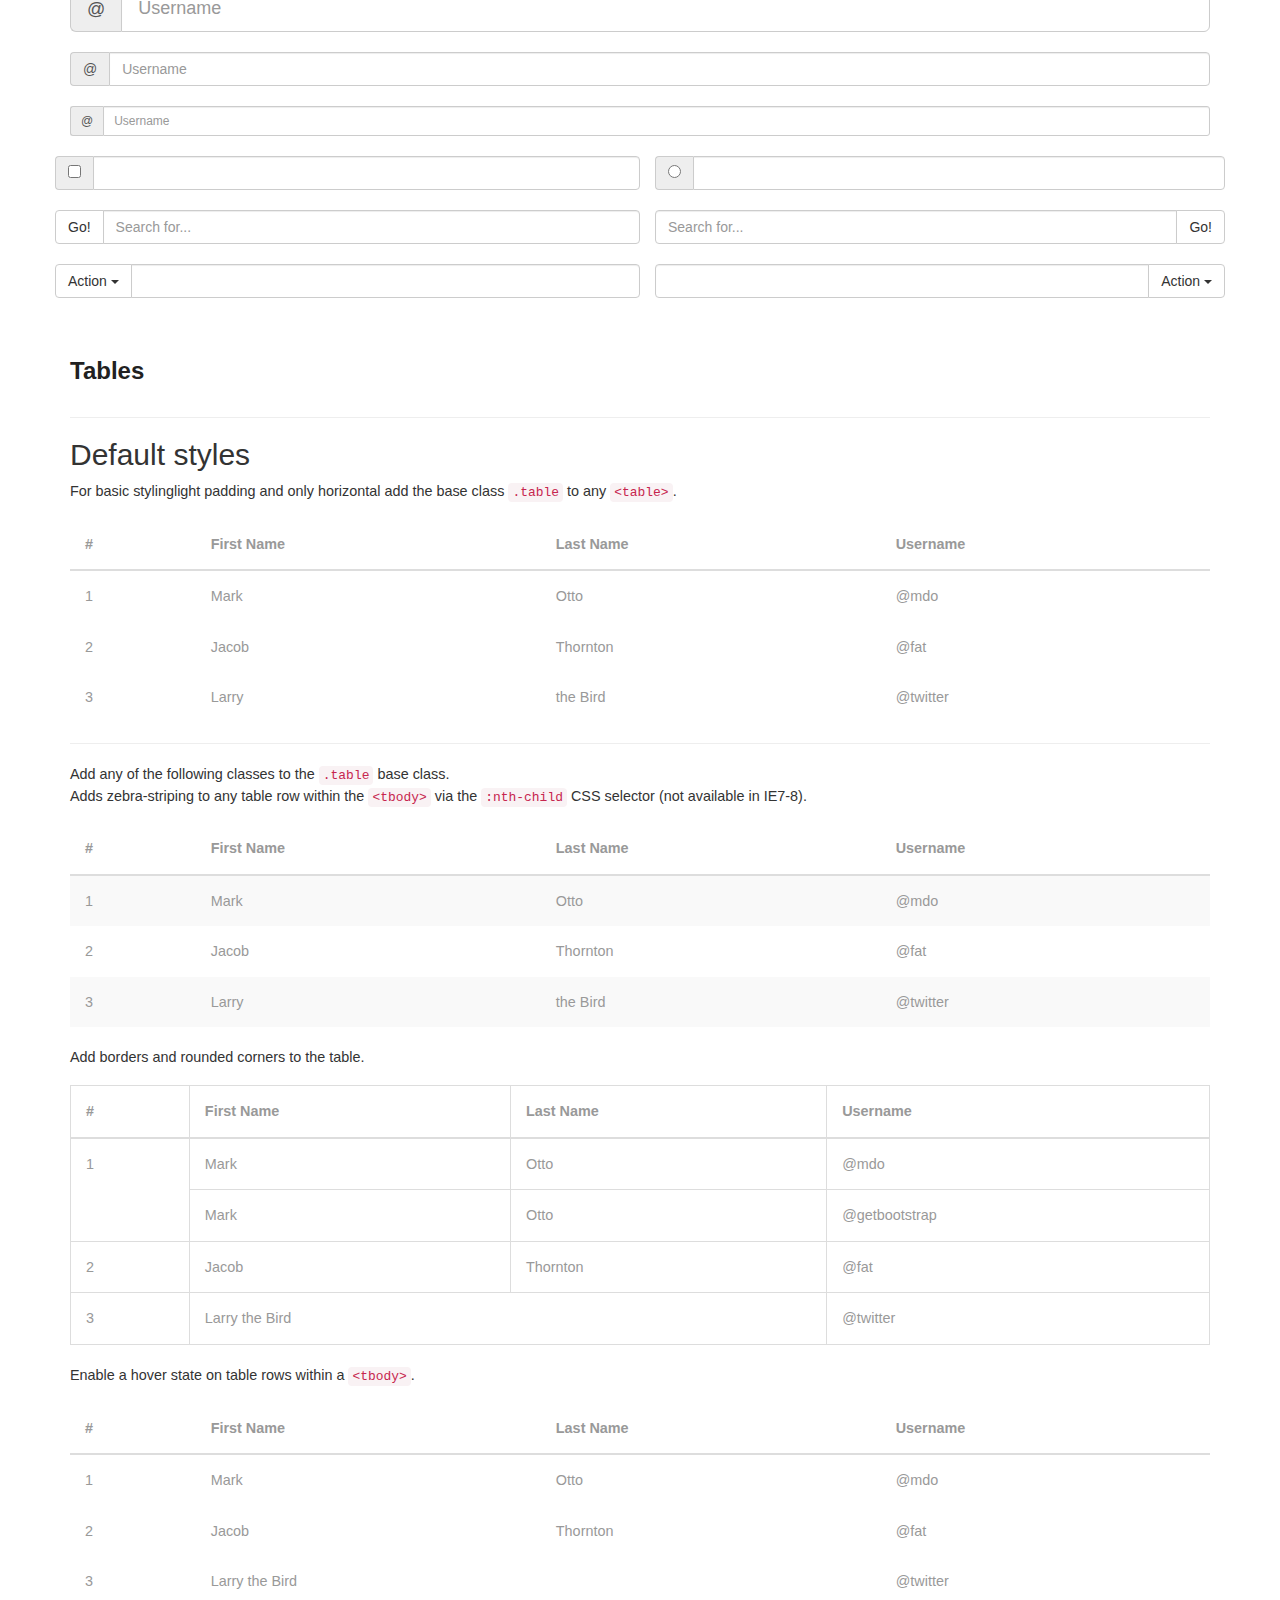
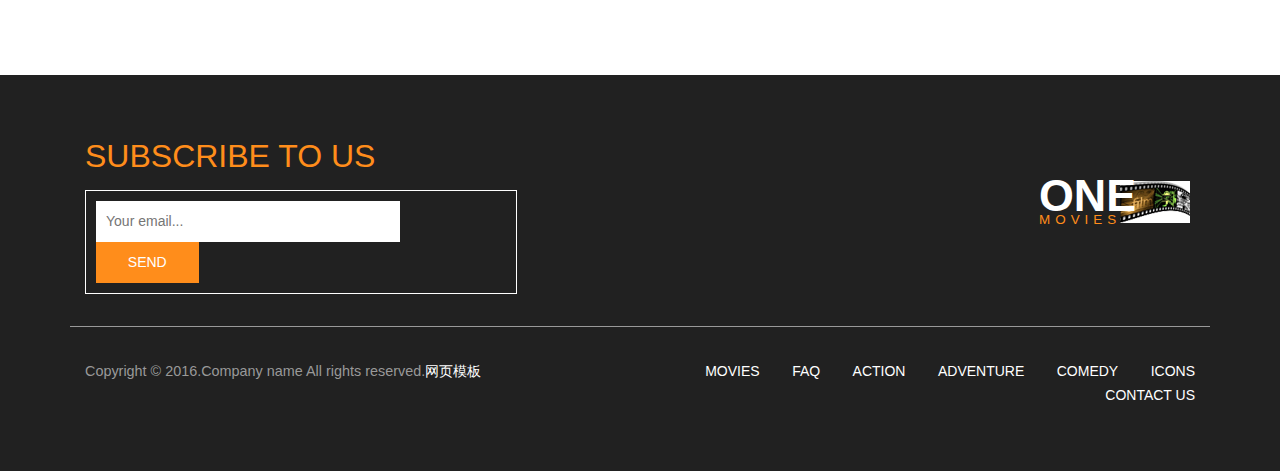
<file: short-codes.html>
<!DOCTYPE html>
<html lang="en">
<head>
<title>Short Codes</title>
<!-- for-mobile-apps -->
<meta name="viewport" content="width=device-width, initial-scale=1">
<meta http-equiv="Content-Type" content="text/html; charset=utf-8" />
<meta name="keywords" content="" />
<script type="application/x-javascript"> addEventListener("load", function() { setTimeout(hideURLbar, 0); }, false);
		function hideURLbar(){ window.scrollTo(0,1); } </script>
<!-- //for-mobile-apps -->
<link href="css/bootstrap.css" rel="stylesheet" type="text/css" media="all" />
<link href="css/style.css" rel="stylesheet" type="text/css" media="all" />
<link rel="stylesheet" href="css/faqstyle.css" type="text/css" media="all" />
<link href="css/medile.css" rel='stylesheet' type='text/css' />
<link href="css/single.css" rel='stylesheet' type='text/css' />
<link rel="stylesheet" href="css/contactstyle.css" type="text/css" media="all" />
<!-- news-css -->
<link rel="stylesheet" href="news-css/news.css" type="text/css" media="all" />
<!-- //news-css -->
<!-- list-css -->
<link rel="stylesheet" href="list-css/list.css" type="text/css" media="all" />
<!-- //list-css -->
<!-- font-awesome icons -->
<link rel="stylesheet" href="css/font-awesome.min.css" />
<!-- //font-awesome icons -->
<!-- js -->
<script type="text/javascript" src="js/jquery-2.1.4.min.js"></script>
<!-- //js -->
<!---<link href='http://fonts.googleapis.com/css?family=Roboto+Condensed:400,700italic,700,400italic,300italic,300' rel='stylesheet' type='text/css'>--->
<!-- start-smoth-scrolling -->
<script type="text/javascript" src="js/move-top.js"></script>
<script type="text/javascript" src="js/easing.js"></script>
<script type="text/javascript">
	jQuery(document).ready(function($) {
		$(".scroll").click(function(event){		
			event.preventDefault();
			$('html,body').animate({scrollTop:$(this.hash).offset().top},1000);
		});
	});
</script>
<!-- start-smoth-scrolling -->
</head>
	
<body>
<!-- header -->
	<div class="header">
		<div class="container">
			<div class="w3layouts_logo">
				<a href="index.html"><h1>One<span>Movies</span></h1></a>
			</div>
			<div class="w3_search">
				<form action="#" method="post">
					<input type="text" name="Search" placeholder="Search" required="">
					<input type="submit" value="Go">
				</form>
			</div>
			<div class="w3l_sign_in_register">
				<ul>
					<li><i class="fa fa-phone" aria-hidden="true"></i> (+000) 123 345 653</li>
					<li><a href="#" data-toggle="modal" data-target="#myModal">Login</a></li>
				</ul>
			</div>
			<div class="clearfix"> </div>
		</div>
	</div>
<!-- //header -->
<!-- bootstrap-pop-up -->
	<div class="modal video-modal fade" id="myModal" tabindex="-1" role="dialog" aria-labelledby="myModal">
		<div class="modal-dialog" role="document">
			<div class="modal-content">
				<div class="modal-header">
					Sign In & Sign Up
					<button type="button" class="close" data-dismiss="modal" aria-label="Close"><span aria-hidden="true">&times;</span></button>						
				</div>
				<section>
					<div class="modal-body">
						<div class="w3_login_module">
							<div class="module form-module">
							  <div class="toggle"><i class="fa fa-times fa-pencil"></i>
								<div class="tooltip">Click Me</div>
							  </div>
							  <div class="form">
								<h3>Login to your account</h3>
								<form action="#" method="post">
								  <input type="text" name="Username" placeholder="Username" required="">
								  <input type="password" name="Password" placeholder="Password" required="">
								  <input type="submit" value="Login">
								</form>
							  </div>
							  <div class="form">
								<h3>Create an account</h3>
								<form action="#" method="post">
								  <input type="text" name="Username" placeholder="Username" required="">
								  <input type="password" name="Password" placeholder="Password" required="">
								  <input type="email" name="Email" placeholder="Email Address" required="">
								  <input type="text" name="Phone" placeholder="Phone Number" required="">
								  <input type="submit" value="Register">
								</form>
							  </div>
							  <div class="cta"><a href="#">Forgot your password?</a></div>
							</div>
						</div>
					</div>
				</section>
			</div>
		</div>
	</div>
	<script>
		$('.toggle').click(function(){
		  // Switches the Icon
		  $(this).children('i').toggleClass('fa-pencil');
		  // Switches the forms  
		  $('.form').animate({
			height: "toggle",
			'padding-top': 'toggle',
			'padding-bottom': 'toggle',
			opacity: "toggle"
		  }, "slow");
		});
	</script>
<!-- //bootstrap-pop-up -->
<!-- nav -->
	<div class="movies_nav">
		<div class="container">
			<nav class="navbar navbar-default">
				<div class="navbar-header navbar-left">
					<button type="button" class="navbar-toggle collapsed" data-toggle="collapse" data-target="#bs-example-navbar-collapse-1">
						<span class="sr-only">Toggle navigation</span>
						<span class="icon-bar"></span>
						<span class="icon-bar"></span>
						<span class="icon-bar"></span>
					</button>
				</div>
				<!-- Collect the nav links, forms, and other content for toggling -->
				<div class="collapse navbar-collapse navbar-right" id="bs-example-navbar-collapse-1">
					<nav>
						<ul class="nav navbar-nav">
							<li class="w3_home_act"><a href="index.html">Home</a></li>
							<li class="dropdown">
								<a href="#" class="dropdown-toggle" data-toggle="dropdown">Genres <b class="caret"></b></a>
								<ul class="dropdown-menu multi-column columns-3">
									<li>
										<div class="col-sm-4">
											<ul class="multi-column-dropdown">
												<li><a href="genres.html">Action</a></li>
												<li><a href="genres.html">Biography</a></li>
												<li><a href="genres.html">Crime</a></li>
												<li><a href="genres.html">Family</a></li>
												<li><a href="horror.html">Horror</a></li>
												<li><a href="genres.html">Romance</a></li>
												<li><a href="genres.html">Sports</a></li>
												<li><a href="genres.html">War</a></li>
											</ul>
										</div>
										<div class="col-sm-4">
											<ul class="multi-column-dropdown">
												<li><a href="genres.html">Adventure</a></li>
												<li><a href="comedy.html">Comedy</a></li>
												<li><a href="genres.html">Documentary</a></li>
												<li><a href="genres.html">Fantasy</a></li>
												<li><a href="genres.html">Thriller</a></li>
											</ul>
										</div>
										<div class="col-sm-4">
											<ul class="multi-column-dropdown">
												<li><a href="genres.html">Animation</a></li>
												<li><a href="genres.html">Costume</a></li>
												<li><a href="genres.html">Drama</a></li>
												<li><a href="genres.html">History</a></li>
												<li><a href="genres.html">Musical</a></li>
												<li><a href="genres.html">Psychological</a></li>
											</ul>
										</div>
										<div class="clearfix"></div>
									</li>
								</ul>
							</li>
							<li><a href="series.html">tv - series</a></li>
							<li><a href="news.html">news</a></li>
							<li class="dropdown">
								<a href="#" class="dropdown-toggle" data-toggle="dropdown">Country <b class="caret"></b></a>
								<ul class="dropdown-menu multi-column columns-3">
									<li>
										<div class="col-sm-4">
											<ul class="multi-column-dropdown">
												<li><a href="genres.html">Asia</a></li>
												<li><a href="genres.html">France</a></li>
												<li><a href="genres.html">Taiwan</a></li>
												<li><a href="genres.html">United States</a></li>
											</ul>
										</div>
										<div class="col-sm-4">
											<ul class="multi-column-dropdown">
												<li><a href="genres.html">China</a></li>
												<li><a href="genres.html">HongCong</a></li>
												<li><a href="genres.html">Japan</a></li>
												<li><a href="genres.html">Thailand</a></li>
											</ul>
										</div>
										<div class="col-sm-4">
											<ul class="multi-column-dropdown">
												<li><a href="genres.html">Euro</a></li>
												<li><a href="genres.html">India</a></li>
												<li><a href="genres.html">Korea</a></li>
												<li><a href="genres.html">United Kingdom</a></li>
											</ul>
										</div>
										<div class="clearfix"></div>
									</li>
								</ul>
							</li>
							<li class="active"><a href="short-codes.html">Short Codes</a></li>
							<li><a href="list.html">A - z list</a></li>
						</ul>
					</nav>
				</div>
			</nav>	
		</div>
	</div>
<!-- //nav -->
<div class="general_social_icons">
	<nav class="social">
		<ul>
			<li class="w3_twitter"><a href="#">Twitter <i class="fa fa-twitter"></i></a></li>
			<li class="w3_facebook"><a href="#">Facebook <i class="fa fa-facebook"></i></a></li>
			<li class="w3_dribbble"><a href="#">Dribbble <i class="fa fa-dribbble"></i></a></li>
			<li class="w3_g_plus"><a href="#">Google+ <i class="fa fa-google-plus"></i></a></li>				  
		</ul>
  </nav>
</div>
<!-- faq-banner -->
	<div class="faq">
		<div class="container">
			<h3 class="head">Short Codes</h3>
			<div class="grid_3 grid_4 w3layouts">
				<h3 class="hdg">Headings</h3>
				<div class="bs-example">
					<table class="table">
						<tbody>
							<tr>
								<td><h1 id="h1.-bootstrap-heading">h1. Bootstrap heading<a class="anchorjs-link" href="#h1.-bootstrap-heading"><span class="anchorjs-icon"></span></a></h1></td>
								<td class="type-info">Semibold 36px</td>
							</tr>
							<tr>
								<td><h2 id="h2.-bootstrap-heading">h2. Bootstrap heading<a class="anchorjs-link" href="#h2.-bootstrap-heading"><span class="anchorjs-icon"></span></a></h2></td>
								<td class="type-info">Semibold 30px</td>
							</tr>
							<tr>
								<td><h3 id="h3.-bootstrap-heading">h3. Bootstrap heading<a class="anchorjs-link" href="#h3.-bootstrap-heading"><span class="anchorjs-icon"></span></a></h3></td>
								<td class="type-info">Semibold 24px</td>
							</tr>
							<tr>
								<td><h4 id="h4.-bootstrap-heading">h4. Bootstrap heading<a class="anchorjs-link" href="#h4.-bootstrap-heading"><span class="anchorjs-icon"></span></a></h4></td>
								<td class="type-info">Semibold 18px</td>
							</tr>
							<tr>
								<td><h5 id="h5.-bootstrap-heading">h5. Bootstrap heading<a class="anchorjs-link" href="#h5.-bootstrap-heading"><span class="anchorjs-icon"></span></a></h5></td>
								<td class="type-info">Semibold 14px</td>
							</tr>
							<tr>
								<td><h6>h6. Bootstrap heading</h6></td>
								<td class="type-info">Semibold 12px</td>
							</tr>
						</tbody>
					</table>
				</div>
			</div>
			<div class="grid_3 grid_5 w3">
				<h3>Buttons</h3>
				<h1>
					<a href="#"><span class="label label-default">Default</span></a>
					<a href="#"><span class="label label-primary">Primary</span></a>
					<a href="#"><span class="label label-success">Success</span></a>
					<a href="#"><span class="label label-info">Info</span></a>
					<a href="#"><span class="label label-warning">Warning</span></a>
					<a href="#"><span class="label label-danger">Danger</span></a>
				</h1>
				<h2>
					<a href="#"><span class="label label-default">Default</span></a>
					<a href="#"><span class="label label-primary">Primary</span></a>
					<a href="#"><span class="label label-success">Success</span></a>
					<a href="#"><span class="label label-info">Info</span></a>
					<a href="#"><span class="label label-warning">Warning</span></a>
					<a href="#"><span class="label label-danger">Danger</span></a>
				</h2>
				<h3>
					<a href="#"><span class="label label-default">Default</span></a>
					<a href="#"><span class="label label-primary">Primary</span></a>
					<a href="#"><span class="label label-success">Success</span></a>
					<a href="#"><span class="label label-info">Info</span></a>
					<a href="#"><span class="label label-warning">Warning</span></a>
					<a href="#"><span class="label label-danger">Danger</span></a>
				</h3>
				<h4>
					<a href="#"><span class="label label-default">Default</span></a>
					<a href="#"><span class="label label-primary">Primary</span></a>
					<a href="#"><span class="label label-success">Success</span></a>
					<a href="#"><span class="label label-info">Info</span></a>
					<a href="#"><span class="label label-warning">Warning</span></a>
					<a href="#"><span class="label label-danger">Danger</span></a>
				</h4>
				<h5>
					<a href="#"><span class="label label-default">Default</span></a>
					<a href="#"><span class="label label-primary">Primary</span></a>
					<a href="#"><span class="label label-success">Success</span></a>
					<a href="#"><span class="label label-info">Info</span></a>
					<a href="#"><span class="label label-warning">Warning</span></a>
					<a href="#"><span class="label label-danger">Danger</span></a>
				</h5>
				<h6>
					<a href="#"><span class="label label-default">Default</span></a>
					<a href="#"><span class="label label-primary">Primary</span></a>
					<a href="#"><span class="label label-success">Success</span></a>
					<a href="#"><span class="label label-info">Info</span></a>
					<a href="#"><span class="label label-warning">Warning</span></a>
					<a href="#"><span class="label label-danger">Danger</span></a>
				</h6>
			</div>		
			<div class="grid_3 grid_5 w3l">
				<h3>Progress Bars</h3>
				<div class="tab-content">
					<div class="tab-pane active" id="domprogress">
						<div class="progress">    
							<div class="progress-bar progress-bar-primary" style="width: 20%"></div>
						</div>
						<p>Info with <code>progress-bar-info</code> class.</p>
						<div class="progress">    
							<div class="progress-bar progress-bar-info" style="width: 60%"></div>
						</div>
						<p>Success with <code>progress-bar-success</code> class.</p>
						<div class="progress">
							<div class="progress-bar progress-bar-success" style="width: 30%"></div>
						</div>
						<p>Warning with <code>progress-bar-warning</code> class.</p>
						<div class="progress">
							<div class="progress-bar progress-bar-warning" style="width: 70%"></div>
						</div>
						<p>Danger with <code>progress-bar-danger</code> class.</p>
						<div class="progress">
							<div class="progress-bar progress-bar-danger" style="width: 50%"></div>
						</div>
						<p>Inverse with <code>progress-bar-inverse</code> class.</p>
						<div class="progress">
							<div class="progress-bar progress-bar-inverse" style="width: 40%"></div>
						</div>
						<p>Inverse with <code>progress-bar-inverse</code> class.</p>
						<div class="progress">
							<div class="progress-bar progress-bar-success" style="width: 35%"><span class="sr-only">35% Complete (success)</span></div>
							<div class="progress-bar progress-bar-warning" style="width: 20%"><span class="sr-only">20% Complete (warning)</span></div>
							<div class="progress-bar progress-bar-danger" style="width: 10%"><span class="sr-only">10% Complete (danger)</span></div>
						</div>
					</div>
				</div>
			</div>
			<div class="grid_3 grid_5 w3ls">
				<h3>Alerts</h3>
				<div class="alert alert-success" role="alert">
					<strong>Well done!</strong> You successfully read this important alert message.
				</div>
				<div class="alert alert-info" role="alert">
					<strong>Heads up!</strong> This alert needs your attention, but it's not super important.
				</div>
				<div class="alert alert-warning" role="alert">
					<strong>Warning!</strong> Best check yo self, you're not looking too good.
				</div>
				<div class="alert alert-danger" role="alert">
					<strong>Oh snap!</strong> Change a few things up and try submitting again.
				</div>
			</div>
			<div class="grid_3 grid_5 agileits">
				<h3>Pagination</h3>
				<div class="col-md-6">
					<nav>
						<ul class="pagination pagination-lg">
							<li><a href="#" aria-label="Previous"><span aria-hidden="true">«</span></a></li>
							<li><a href="#">1</a></li>
							<li><a href="#">2</a></li>
							<li><a href="#">3</a></li>
							<li><a href="#">4</a></li>
							<li><a href="#">5</a></li>
							<li><a href="#" aria-label="Next"><span aria-hidden="true">»</span></a></li>
						</ul>
					</nav>
					<nav>
						<ul class="pagination">
							<li><a href="#" aria-label="Previous"><span aria-hidden="true">«</span></a></li>
							<li><a href="#">1</a></li>
							<li><a href="#">2</a></li>
							<li><a href="#">3</a></li>
							<li><a href="#">4</a></li>
							<li><a href="#">5</a></li>
							<li><a href="#" aria-label="Next"><span aria-hidden="true">»</span></a></li>
						</ul>
					</nav>
					<nav>
						<ul class="pagination pagination-sm">
							<li><a href="#" aria-label="Previous"><span aria-hidden="true">«</span></a></li>
							<li><a href="#">1</a></li>
							<li><a href="#">2</a></li>
							<li><a href="#">3</a></li>
							<li><a href="#">4</a></li>
							<li><a href="#">5</a></li>
							<li><a href="#" aria-label="Next"><span aria-hidden="true">»</span></a></li>
						</ul>
					</nav>
				</div>
				<div class="col-md-6">
					<ul class="pagination pagination-lg">
						<li class="disabled"><a href="#"><i class="fa fa-angle-left">«</i></a></li>
						<li class="active"><a href="#">1</a></li>
						<li><a href="#">2</a></li>
						<li><a href="#">3</a></li>
						<li><a href="#">4</a></li>
						<li><a href="#">5</a></li>
						<li><a href="#"><i class="fa fa-angle-right">»</i></a></li>
					</ul>
					<nav>
						<ul class="pagination">
							<li class="disabled"><a href="#" aria-label="Previous"><span aria-hidden="true">«</span></a></li>
							<li class="active"><a href="#">1 <span class="sr-only">(current)</span></a></li>
							<li><a href="#">2</a></li>
							<li><a href="#">3</a></li>
							<li><a href="#">4</a></li>
							<li><a href="#">5</a></li>
							<li><a href="#" aria-label="Next"><span aria-hidden="true">»</span></a></li>
						</ul>
					</nav>
					<ul class="pagination pagination-sm">
						<li class="disabled"><a href="#"><i class="fa fa-angle-left">«</i></a></li>
						<li class="active"><a href="#">1</a></li>
						<li><a href="#">2</a></li>
						<li><a href="#">3</a></li>
						<li><a href="#">4</a></li>
						<li><a href="#">5</a></li>
						<li><a href="#"><i class="fa fa-angle-right">»</i></a></li>
					</ul>
				</div>
				<div class="clearfix"> </div>
			</div>
			<div class="grid_3 grid_5 agileinfo">
				<h3>Breadcrumbs</h3>
				<ol class="breadcrumb">
					<li class="active">Home</li>
				</ol>
				<ol class="breadcrumb">
					<li><a href="#">Home</a></li>
					<li class="active">Library</li>
				</ol>
				<ol class="breadcrumb">
					<li><a href="#">Home</a></li>
					<li><a href="#">Library</a></li>
					<li class="active">Data</li>
				</ol>
			</div>
			<div class="grid_3 grid_5 wthree">
				<h3>Badges</h3>
				<div class="col-md-6 agileits-w3layouts">
					<p>Add modifier classes to change the appearance of a badge.</p>
					<table class="table table-bordered">
						<thead>
							<tr>
								<th>Classes</th>
								<th>Badges</th>
							</tr>
						</thead>
						<tbody>
							<tr>
								<td>No modifiers</td>
								<td><span class="badge">42</span></td>
							</tr>
							<tr>
								<td><code>.badge-primary</code></td>
								<td><span class="badge badge-primary">1</span></td>
							</tr>
							<tr>
								<td><code>.badge-success</code></td>
								<td><span class="badge badge-success">22</span></td>
							</tr>
							<tr>
								<td><code>.badge-info</code></td>
								<td><span class="badge badge-info">30</span></td>
							</tr>
							<tr>
								<td><code>.badge-warning</code></td>
								<td><span class="badge badge-warning">412</span></td>
							</tr>
							<tr>
								<td><code>.badge-danger</code></td>
								<td><span class="badge badge-danger">999</span></td>
							</tr>
						</tbody>
					</table>                    
				</div>
				<div class="col-md-6 w3-agileits">
					<p>Easily highlight new or unread items with the <code>.badge</code> class</p>
					<div class="list-group list-group-alternate"> 
						<a href="#" class="list-group-item"><span class="badge">201</span> <i class="ti ti-email"></i> Inbox </a> 
						<a href="#" class="list-group-item"><span class="badge badge-primary">5021</span> <i class="ti ti-eye"></i> Profile visits </a> 
						<a href="#" class="list-group-item"><span class="badge">14</span> <i class="ti ti-headphone-alt"></i> Call </a> 
						<a href="#" class="list-group-item"><span class="badge">20</span> <i class="ti ti-comments"></i> Messages </a> 
						<a href="#" class="list-group-item"><span class="badge badge-warning">14</span> <i class="ti ti-bookmark"></i> Bookmarks </a> 
						<a href="#" class="list-group-item"><span class="badge badge-danger">30</span> <i class="ti ti-bell"></i> Notifications </a> 
					</div>
				</div>
			   <div class="clearfix"> </div>
			</div>	 
			<div class="grid_3 grid_5 agile">
				<h3>Wells</h3>
				<div class="well">
					There are many variations of passages of Lorem Ipsum available, but the majority have suffered alteration
				</div>
				<div class="well">
					It is a long established fact that a reader will be distracted by the readable content of a page when looking at its layout. The point of using Lorem Ipsum is that it has a more-or-less normal distribution of letters, as opposed to using 'Content here
				</div>
				<div class="well">
						Lorem Ipsum is simply dummy text of the printing and typesetting industry. Lorem Ipsum has been the industry's standard dummy text ever since the 1500s, when an unknown printer took a galley of type and scrambled it to make a type specimen book. It has survived not only five centuries, but also the leap into electronic
				</div>
			</div>
			<h3 class="bars">Unordered List</h3>
			<ul class="list-group w3-agile">
			  <li class="list-group-item">Cras justo odio</li>
			  <li class="list-group-item">Dapibus ac facilisis in</li>
			  <li class="list-group-item">Morbi leo risus</li>
			  <li class="list-group-item">Porta ac consectetur ac</li>
			  <li class="list-group-item">Vestibulum at eros</li>
			</ul>
			<h3 class="bars">Ordered List</h3>
			<ol>
				<li class="list-group-item1">Cras justo odio</li>
				<li class="list-group-item1">Dapibus ac facilisis in</li>
				<li class="list-group-item1">Morbi leo risus</li>
				<li class="list-group-item1">Porta ac consectetur ac</li>
				<li class="list-group-item1">Vestibulum at eros</li>
			</ol>
			<h3 class="bars">Forms</h3>
			<div class="input-group w3_w3layouts">
				<span class="input-group-addon" id="basic-addon1">@</span>
				<input type="text" class="form-control" placeholder="Username" aria-describedby="basic-addon1">
			</div>
			<div class="input-group w3_w3layouts">
				<input type="text" class="form-control" placeholder="Recipient's username" aria-describedby="basic-addon2">
				<span class="input-group-addon" id="basic-addon2">@example.com</span>
			</div>
			<div class="input-group w3_w3layouts">
				<span class="input-group-addon">$</span>
					<input type="text" class="form-control" aria-label="Amount (to the nearest dollar)">
				<span class="input-group-addon">.00</span>
			</div>
			<div class="input-group input-group-lg w3_w3layouts">
				<span class="input-group-addon" id="sizing-addon1">@</span>
				<input type="text" class="form-control" placeholder="Username" aria-describedby="sizing-addon1">
			</div>
			<div class="input-group w3_w3layouts">
				<span class="input-group-addon" id="sizing-addon2">@</span>
				<input type="text" class="form-control" placeholder="Username" aria-describedby="sizing-addon2">
			</div>
			<div class="input-group input-group-sm w3_w3layouts">
				<span class="input-group-addon" id="sizing-addon3">@</span>
				<input type="text" class="form-control" placeholder="Username" aria-describedby="sizing-addon3">
			</div>
			<div class="row">
				<div class="col-lg-6 in-gp-tl">
					<div class="input-group">
						<span class="input-group-addon">
							<input type="checkbox" aria-label="...">
						</span>
						<input type="text" class="form-control" aria-label="...">
					</div><!-- /input-group -->
				</div><!-- /.col-lg-6 -->
				<div class="col-lg-6 in-gp-tb">
					<div class="input-group">
						<span class="input-group-addon">
							<input type="radio" aria-label="...">
						</span>
						<input type="text" class="form-control" aria-label="...">
					</div><!-- /input-group -->
				</div><!-- /.col-lg-6 -->
			</div><!-- /.row -->
			<div class="row">
				<div class="col-lg-6 in-gp-tl">
					<div class="input-group">
						<span class="input-group-btn">
							<button class="btn btn-default" type="button">Go!</button>
						</span>
						<input type="text" class="form-control" placeholder="Search for...">
					</div><!-- /input-group -->
				</div><!-- /.col-lg-6 -->
				<div class="col-lg-6 in-gp-tb">
					<div class="input-group">
						<input type="text" class="form-control" placeholder="Search for...">
						<span class="input-group-btn">
							<button class="btn btn-default" type="button">Go!</button>
						</span>
					</div><!-- /input-group -->
				</div><!-- /.col-lg-6 -->
			</div><!-- /.row -->
			<div class="row">
				<div class="col-lg-6 in-gp-tl">
					<div class="input-group">
						<div class="input-group-btn">
							<button type="button" class="btn btn-default dropdown-toggle" data-toggle="dropdown" aria-haspopup="true" aria-expanded="false">Action <span class="caret"></span></button>
							<ul class="dropdown-menu">
								<li><a href="#">Action</a></li>
								<li><a href="#">Another action</a></li>
								<li><a href="#">Something else here</a></li>
								<li role="separator" class="divider"></li>
								<li><a href="#">Separated link</a></li>
							</ul>
						</div><!-- /btn-group -->
						<input type="text" class="form-control" aria-label="...">
					</div><!-- /input-group -->
				</div><!-- /.col-lg-6 -->
				<div class="col-lg-6 in-gp-tb">
					<div class="input-group">
						<input type="text" class="form-control" aria-label="...">
						<div class="input-group-btn">
							<button type="button" class="btn btn-default dropdown-toggle" data-toggle="dropdown" aria-haspopup="true" aria-expanded="false">Action <span class="caret"></span></button>
							<ul class="dropdown-menu dropdown-menu-right">
								<li><a href="#">Action</a></li>
								<li><a href="#">Another action</a></li>
								<li><a href="#">Something else here</a></li>
								<li role="separator" class="divider"></li>
								<li><a href="#">Separated link</a></li>
							</ul>
						</div><!-- /btn-group -->
					</div><!-- /input-group -->
				</div><!-- /.col-lg-6 -->
			</div><!-- /.row -->
			<div class="page-header">
				<h3 class="bars">Tables</h3>
			</div>
			<h2 class="typoh2">Default styles</h2>
			<p>For basic stylinglight padding and only horizontal add the base class <code>.table</code> to any <code>&lt;table&gt;</code>.</p>
			<div class="bs-docs-example">
				<table class="table">
					<thead>
						<tr>
							<th>#</th>
							<th>First Name</th>
							<th>Last Name</th>
							<th>Username</th>
						</tr>
					</thead>
					<tbody>
						<tr>
							<td>1</td>
							<td>Mark</td>
							<td>Otto</td>
							<td>@mdo</td>
						</tr>
						<tr>
							<td>2</td>
							<td>Jacob</td>
							<td>Thornton</td>
							<td>@fat</td>
						</tr>
						<tr>
							<td>3</td>
							<td>Larry</td>
							<td>the Bird</td>
							<td>@twitter</td>
						</tr>
					</tbody>
				</table>
			</div>
			<hr class="bs-docs-separator">
			<p>Add any of the following classes to the <code>.table</code> base class.</p>
			<p>Adds zebra-striping to any table row within the <code>&lt;tbody&gt;</code> via the <code>:nth-child</code> CSS selector (not available in IE7-8).</p>
			<div class="bs-docs-example">
				<table class="table table-striped">
					<thead>
						<tr>
							<th>#</th>
							<th>First Name</th>
							<th>Last Name</th>
							<th>Username</th>
						</tr>
					</thead>
					<tbody>
						<tr>
							<td>1</td>
							<td>Mark</td>
							<td>Otto</td>
							<td>@mdo</td>
						</tr>
						<tr>
							<td>2</td>
							<td>Jacob</td>
							<td>Thornton</td>
							<td>@fat</td>
						</tr>
						<tr>
							<td>3</td>
							<td>Larry</td>
							<td>the Bird</td>
							<td>@twitter</td>
						</tr>
					</tbody>
				</table>
			</div>
			<p>Add borders and rounded corners to the table.</p>
			<div class="bs-docs-example">
				<table class="table table-bordered">
					<thead>
						<tr>
							<th>#</th>
							<th>First Name</th>
							<th>Last Name</th>
							<th>Username</th>
						</tr>
					</thead>
					<tbody>
						<tr>
							<td rowspan="2">1</td>
							<td>Mark</td>
							<td>Otto</td>
							<td>@mdo</td>
						</tr>
						<tr>
							<td>Mark</td>
							<td>Otto</td>
							<td>@getbootstrap</td>
						</tr>
						<tr>
							<td>2</td>
							<td>Jacob</td>
							<td>Thornton</td>
							<td>@fat</td>
						</tr>
						<tr>
							<td>3</td>
							<td colspan="2">Larry the Bird</td>
							<td>@twitter</td>
						</tr>
					</tbody>
				</table>
			</div>
			<p>Enable a hover state on table rows within a <code>&lt;tbody&gt;</code>.</p>
			<div class="bs-docs-example">
				<table class="table table-hover">
					<thead>
						<tr>
						  <th>#</th>
						  <th>First Name</th>
						  <th>Last Name</th>
						  <th>Username</th>
						</tr>
					</thead>
					<tbody>
						<tr>
						  <td>1</td>
						  <td>Mark</td>
						  <td>Otto</td>
						  <td>@mdo</td>
						</tr>
						<tr>
						  <td>2</td>
						  <td>Jacob</td>
						  <td>Thornton</td>
						  <td>@fat</td>
						</tr>
						<tr>
						  <td>3</td>
						  <td colspan="2">Larry the Bird</td>
						  <td>@twitter</td>
						</tr>
					</tbody>
				</table>
			</div>
		</div>
	</div>
<!-- //faq-banner -->
<!-- footer -->
	<div class="footer">
		<div class="container">
			<div class="w3ls_footer_grid">
				<div class="col-md-6 w3ls_footer_grid_left">
					<div class="w3ls_footer_grid_left1">
						<h2>Subscribe to us</h2>
						<div class="w3ls_footer_grid_left1_pos">
							<form action="#" method="post">
								<input type="email" name="email" placeholder="Your email..." required="">
								<input type="submit" value="Send">
							</form>
						</div>
					</div>
				</div>
				<div class="col-md-6 w3ls_footer_grid_right">
					<a href="index.html"><h2>One<span>Movies</span></h2></a>
				</div>
				<div class="clearfix"> </div>
			</div>
			<div class="col-md-5 w3ls_footer_grid1_left">
				<p>Copyright &copy; 2016.Company name All rights reserved.<a target="_blank" href="http://www.17sucai.com/">&#x7F51;&#x9875;&#x6A21;&#x677F;</a></p>
			</div>
			<div class="col-md-7 w3ls_footer_grid1_right">
				<ul>
					<li>
						<a href="genres.html">Movies</a>
					</li>
					<li>
						<a href="faq.html">FAQ</a>
					</li>
					<li>
						<a href="horror.html">Action</a>
					</li>
					<li>
						<a href="genres.html">Adventure</a>
					</li>
					<li>
						<a href="comedy.html">Comedy</a>
					</li>
					<li>
						<a href="icons.html">Icons</a>
					</li>
					<li>
						<a href="contact.html">Contact Us</a>
					</li>
				</ul>
			</div>
			<div class="clearfix"> </div>
		</div>
	</div>
<!-- //footer -->
<!-- Bootstrap Core JavaScript -->
<script src="js/bootstrap.min.js"></script>
<script>
$(document).ready(function(){
    $(".dropdown").hover(            
        function() {
            $('.dropdown-menu', this).stop( true, true ).slideDown("fast");
            $(this).toggleClass('open');        
        },
        function() {
            $('.dropdown-menu', this).stop( true, true ).slideUp("fast");
            $(this).toggleClass('open');       
        }
    );
});
</script>
<!-- //Bootstrap Core JavaScript -->
<!-- here stars scrolling icon -->
	<script type="text/javascript">
		$(document).ready(function() {
			/*
				var defaults = {
				containerID: 'toTop', // fading element id
				containerHoverID: 'toTopHover', // fading element hover id
				scrollSpeed: 1200,
				easingType: 'linear' 
				};
			*/
								
			$().UItoTop({ easingType: 'easeOutQuart' });
								
			});
	</script>
<!-- //here ends scrolling icon -->
</body>
</html>
</file>
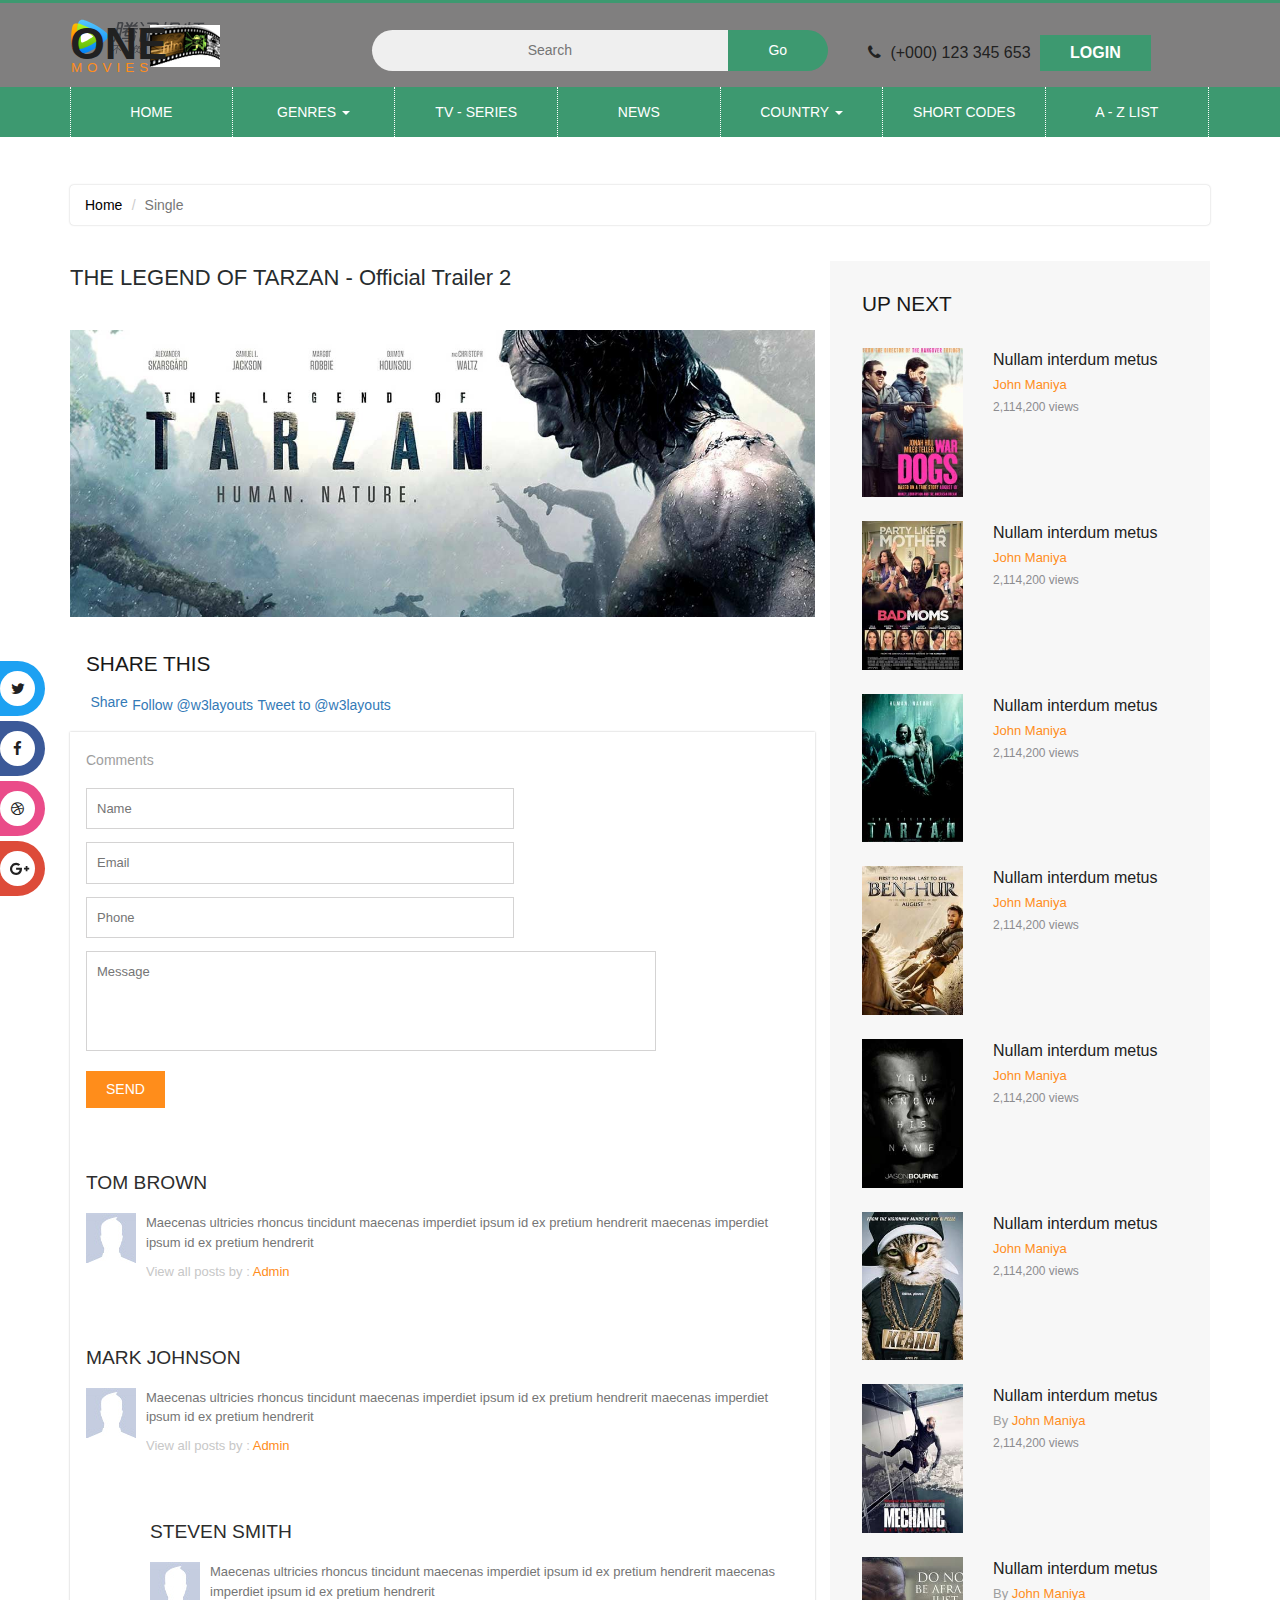
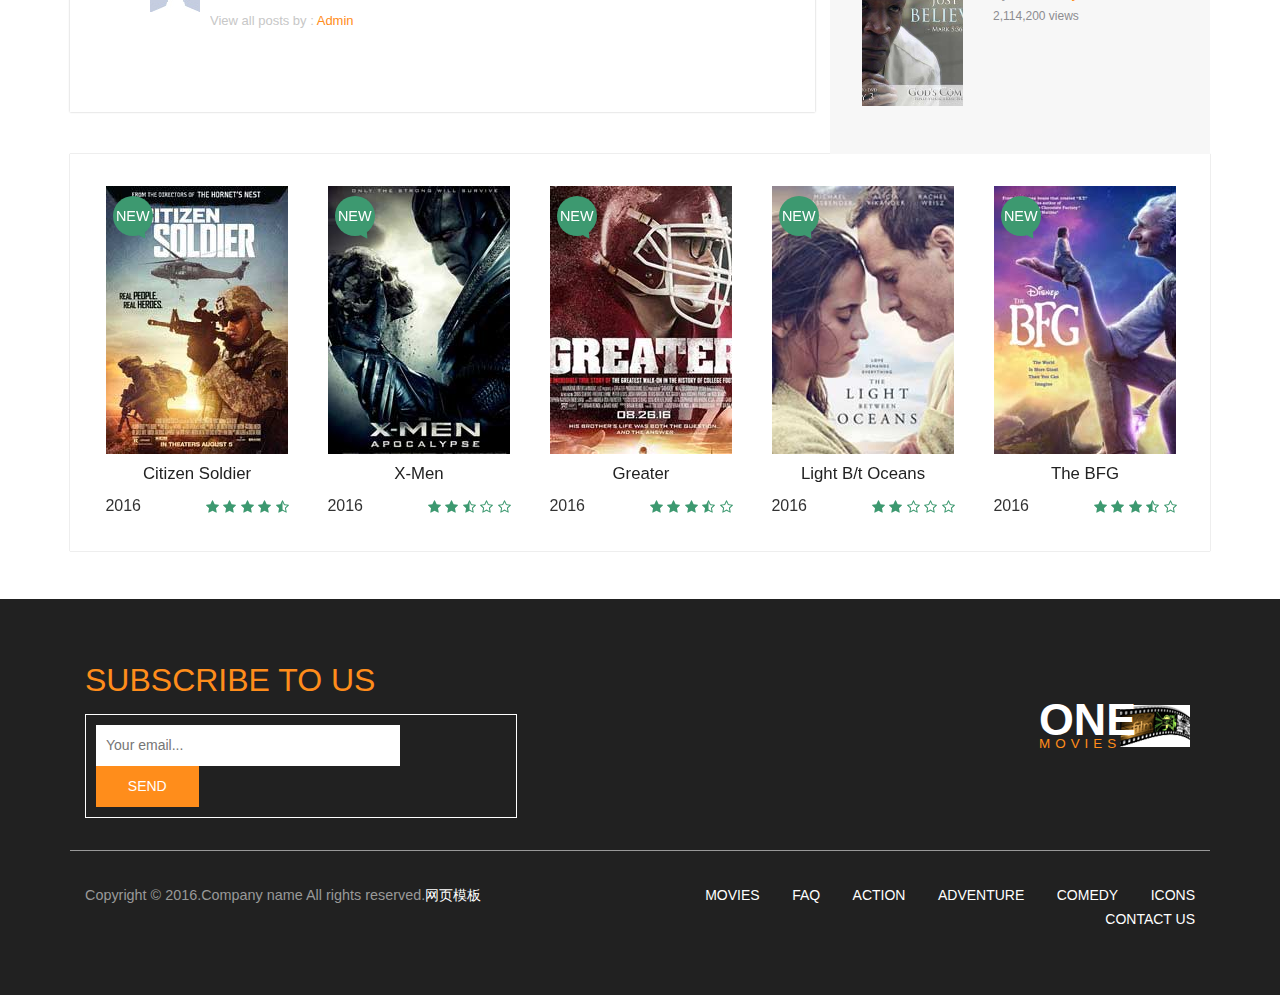
<file: single.html>
<!DOCTYPE html>
<html lang="en">
<head>
<title>Single</title>
<!-- for-mobile-apps -->
<meta name="viewport" content="width=device-width, initial-scale=1">
<meta http-equiv="Content-Type" content="text/html; charset=utf-8" />
<meta name="keywords" content="" />
<script type="application/x-javascript"> addEventListener("load", function() { setTimeout(hideURLbar, 0); }, false);
		function hideURLbar(){ window.scrollTo(0,1); } </script>
<!-- //for-mobile-apps -->
<link href="css/bootstrap.css" rel="stylesheet" type="text/css" media="all" />
<link href="css/style.css" rel="stylesheet" type="text/css" media="all" />
<link href="css/medile.css" rel='stylesheet' type='text/css' />
<link href="css/single.css" rel='stylesheet' type='text/css' />
<link rel="stylesheet" href="css/contactstyle.css" type="text/css" media="all" />
<link rel="stylesheet" href="css/faqstyle.css" type="text/css" media="all" />
<!-- news-css -->
<link rel="stylesheet" href="news-css/news.css" type="text/css" media="all" />
<!-- //news-css -->
<!-- list-css -->
<link rel="stylesheet" href="list-css/list.css" type="text/css" media="all" />
<!-- //list-css -->
<!-- font-awesome icons -->
<link rel="stylesheet" href="css/font-awesome.min.css" />
<!-- //font-awesome icons -->
<!-- js -->
<script type="text/javascript" src="js/jquery-2.1.4.min.js"></script>
<!-- //js -->
<!---<link href='http://fonts.googleapis.com/css?family=Roboto+Condensed:400,700italic,700,400italic,300italic,300' rel='stylesheet' type='text/css'>--->
<!-- start-smoth-scrolling -->
<script type="text/javascript" src="js/move-top.js"></script>
<script type="text/javascript" src="js/easing.js"></script>
<script type="text/javascript">
	jQuery(document).ready(function($) {
		$(".scroll").click(function(event){		
			event.preventDefault();
			$('html,body').animate({scrollTop:$(this.hash).offset().top},1000);
		});
	});
</script>
<!-- start-smoth-scrolling -->
<link href="css/owl.carousel.css" rel="stylesheet" type="text/css" media="all">
<script src="js/owl.carousel.js"></script>
<script>
	$(document).ready(function() { 
		$("#owl-demo").owlCarousel({
	 
		  autoPlay: 3000, //Set AutoPlay to 3 seconds
	 
		  items : 5,
		  itemsDesktop : [640,5],
		  itemsDesktopSmall : [414,4]
	 
		});
	 
	}); 
</script> 
<script src="js/simplePlayer.js"></script>
<script>
	$("document").ready(function() {
		$("#video").simplePlayer();
	});
</script>

</head>
	
<body>
<!-- header -->
	<div class="header">
		<div class="container">
			<div class="w3layouts_logo">
				<a href="index.html"><h1>One<span>Movies</span></h1></a>
			</div>
			<div class="w3_search">
				<form action="#" method="post">
					<input type="text" name="Search" placeholder="Search" required="">
					<input type="submit" value="Go">
				</form>
			</div>
			<div class="w3l_sign_in_register">
				<ul>
					<li><i class="fa fa-phone" aria-hidden="true"></i> (+000) 123 345 653</li>
					<li><a href="#" data-toggle="modal" data-target="#myModal">Login</a></li>
				</ul>
			</div>
			<div class="clearfix"> </div>
		</div>
	</div>
<!-- //header -->
<!-- bootstrap-pop-up -->
	<div class="modal video-modal fade" id="myModal" tabindex="-1" role="dialog" aria-labelledby="myModal">
		<div class="modal-dialog" role="document">
			<div class="modal-content">
				<div class="modal-header">
					Sign In & Sign Up
					<button type="button" class="close" data-dismiss="modal" aria-label="Close"><span aria-hidden="true">&times;</span></button>						
				</div>
				<section>
					<div class="modal-body">
						<div class="w3_login_module">
							<div class="module form-module">
							  <div class="toggle"><i class="fa fa-times fa-pencil"></i>
								<div class="tooltip">Click Me</div>
							  </div>
							  <div class="form">
								<h3>Login to your account</h3>
								<form action="#" method="post">
								  <input type="text" name="Username" placeholder="Username" required="">
								  <input type="password" name="Password" placeholder="Password" required="">
								  <input type="submit" value="Login">
								</form>
							  </div>
							  <div class="form">
								<h3>Create an account</h3>
								<form action="#" method="post">
								  <input type="text" name="Username" placeholder="Username" required="">
								  <input type="password" name="Password" placeholder="Password" required="">
								  <input type="email" name="Email" placeholder="Email Address" required="">
								  <input type="text" name="Phone" placeholder="Phone Number" required="">
								  <input type="submit" value="Register">
								</form>
							  </div>
							  <div class="cta"><a href="#">Forgot your password?</a></div>
							</div>
						</div>
					</div>
				</section>
			</div>
		</div>
	</div>
	<script>
		$('.toggle').click(function(){
		  // Switches the Icon
		  $(this).children('i').toggleClass('fa-pencil');
		  // Switches the forms  
		  $('.form').animate({
			height: "toggle",
			'padding-top': 'toggle',
			'padding-bottom': 'toggle',
			opacity: "toggle"
		  }, "slow");
		});
	</script>
<!-- //bootstrap-pop-up -->
<!-- nav -->
	<div class="movies_nav">
		<div class="container">
			<nav class="navbar navbar-default">
				<div class="navbar-header navbar-left">
					<button type="button" class="navbar-toggle collapsed" data-toggle="collapse" data-target="#bs-example-navbar-collapse-1">
						<span class="sr-only">Toggle navigation</span>
						<span class="icon-bar"></span>
						<span class="icon-bar"></span>
						<span class="icon-bar"></span>
					</button>
				</div>
				<!-- Collect the nav links, forms, and other content for toggling -->
				<div class="collapse navbar-collapse navbar-right" id="bs-example-navbar-collapse-1">
					<nav>
						<ul class="nav navbar-nav">
							<li class="w3_home_act"><a href="index.html">Home</a></li>
							<li class="dropdown">
								<a href="#" class="dropdown-toggle" data-toggle="dropdown">Genres <b class="caret"></b></a>
								<ul class="dropdown-menu multi-column columns-3">
									<li>
										<div class="col-sm-4">
											<ul class="multi-column-dropdown">
												<li><a href="genres.html">Action</a></li>
												<li><a href="genres.html">Biography</a></li>
												<li><a href="genres.html">Crime</a></li>
												<li><a href="genres.html">Family</a></li>
												<li><a href="horror.html">Horror</a></li>
												<li><a href="genres.html">Romance</a></li>
												<li><a href="genres.html">Sports</a></li>
												<li><a href="genres.html">War</a></li>
											</ul>
										</div>
										<div class="col-sm-4">
											<ul class="multi-column-dropdown">
												<li><a href="genres.html">Adventure</a></li>
												<li><a href="comedy.html">Comedy</a></li>
												<li><a href="genres.html">Documentary</a></li>
												<li><a href="genres.html">Fantasy</a></li>
												<li><a href="genres.html">Thriller</a></li>
											</ul>
										</div>
										<div class="col-sm-4">
											<ul class="multi-column-dropdown">
												<li><a href="genres.html">Animation</a></li>
												<li><a href="genres.html">Costume</a></li>
												<li><a href="genres.html">Drama</a></li>
												<li><a href="genres.html">History</a></li>
												<li><a href="genres.html">Musical</a></li>
												<li><a href="genres.html">Psychological</a></li>
											</ul>
										</div>
										<div class="clearfix"></div>
									</li>
								</ul>
							</li>
							<li><a href="series.html">tv - series</a></li>
							<li><a href="news.html">news</a></li>
							<li class="dropdown">
								<a href="#" class="dropdown-toggle" data-toggle="dropdown">Country <b class="caret"></b></a>
								<ul class="dropdown-menu multi-column columns-3">
									<li>
										<div class="col-sm-4">
											<ul class="multi-column-dropdown">
												<li><a href="genres.html">Asia</a></li>
												<li><a href="genres.html">France</a></li>
												<li><a href="genres.html">Taiwan</a></li>
												<li><a href="genres.html">United States</a></li>
											</ul>
										</div>
										<div class="col-sm-4">
											<ul class="multi-column-dropdown">
												<li><a href="genres.html">China</a></li>
												<li><a href="genres.html">HongCong</a></li>
												<li><a href="genres.html">Japan</a></li>
												<li><a href="genres.html">Thailand</a></li>
											</ul>
										</div>
										<div class="col-sm-4">
											<ul class="multi-column-dropdown">
												<li><a href="genres.html">Euro</a></li>
												<li><a href="genres.html">India</a></li>
												<li><a href="genres.html">Korea</a></li>
												<li><a href="genres.html">United Kingdom</a></li>
											</ul>
										</div>
										<div class="clearfix"></div>
									</li>
								</ul>
							</li>
							<li><a href="short-codes.html">Short Codes</a></li>
							<li><a href="list.html">A - z list</a></li>
						</ul>
					</nav>
				</div>
			</nav>	
		</div>
	</div>
<!-- //nav -->
<div class="general_social_icons">
	<nav class="social">
		<ul>
			<li class="w3_twitter"><a href="#">Twitter <i class="fa fa-twitter"></i></a></li>
			<li class="w3_facebook"><a href="#">Facebook <i class="fa fa-facebook"></i></a></li>
			<li class="w3_dribbble"><a href="#">Dribbble <i class="fa fa-dribbble"></i></a></li>
			<li class="w3_g_plus"><a href="#">Google+ <i class="fa fa-google-plus"></i></a></li>				  
		</ul>
  </nav>
</div>
<!-- single -->
<div class="single-page-agile-main">
<div class="container">
		<!-- /w3l-medile-movies-grids -->
			<div class="agileits-single-top">
				<ol class="breadcrumb">
				  <li><a href="index.html">Home</a></li>
				  <li class="active">Single</li>
				</ol>
			</div>
			<div class="single-page-agile-info">
                   <!-- /movie-browse-agile -->
                           <div class="show-top-grids-w3lagile">
				<div class="col-sm-8 single-left">
					<div class="song">
						<div class="song-info">
							<h3>THE LEGEND OF TARZAN - Official Trailer 2</h3>	
					</div>
						<div class="video-grid-single-page-agileits">
							<div data-video="dLmKio67pVQ" id="video"> <img src="images/5.jpg" alt="" class="img-responsive" /> </div>
						</div>
					</div>
					<div class="song-grid-right">
						<div class="share">
							<h5>Share this</h5>
							<div class="single-agile-shar-buttons">
							<ul>
								<li>
									<div class="fb-like" data-href="https://www.facebook.com/w3layouts" data-layout="button_count" data-action="like" data-size="small" data-show-faces="false" data-share="false"></div>
									<script>(function(d, s, id) {
									  var js, fjs = d.getElementsByTagName(s)[0];
									  if (d.getElementById(id)) return;
									  js = d.createElement(s); js.id = id;
									  js.src = "//connect.facebook.net/en_GB/sdk.js#xfbml=1&version=v2.7";
									  fjs.parentNode.insertBefore(js, fjs);
									}(document, 'script', 'facebook-jssdk'));</script>
								</li>
								<li>
									<div class="fb-share-button" data-href="https://www.facebook.com/w3layouts" data-layout="button_count" data-size="small" data-mobile-iframe="true"><a class="fb-xfbml-parse-ignore" target="_blank" href="https://www.facebook.com/sharer/sharer.php?u=https%3A%2F%2Fwww.facebook.com%2Fw3layouts&amp;src=sdkpreparse">Share</a></div>
								</li>
								<li class="news-twitter">
									<a href="https://twitter.com/w3layouts" class="twitter-follow-button" data-show-count="false">Follow @w3layouts</a><script async src="//platform.twitter.com/widgets.js" charset="utf-8"></script>
								</li>
								<li>
									<a href="https://twitter.com/intent/tweet?screen_name=w3layouts" class="twitter-mention-button" data-show-count="false">Tweet to @w3layouts</a><script async src="//platform.twitter.com/widgets.js" charset="utf-8"></script>
								</li>
								<li>
									<!-- Place this tag where you want the +1 button to render. -->
									<div class="g-plusone" data-size="medium"></div>

									<!-- Place this tag after the last +1 button tag. -->
									<script type="text/javascript">
									  (function() {
										var po = document.createElement('script'); po.type = 'text/javascript'; po.async = true;
										po.src = 'https://apis.google.com/js/platform.js';
										var s = document.getElementsByTagName('script')[0]; s.parentNode.insertBefore(po, s);
									  })();
									</script>
								</li>
							</ul>
						</div>
						</div>
					</div>
					<div class="clearfix"> </div>

					<div class="all-comments">
						<div class="all-comments-info">
							<a href="#">Comments</a>
							<div class="agile-info-wthree-box">
								<form>
									<input type="text" placeholder="Name" required="">			           					   
									<input type="text" placeholder="Email" required="">
									<input type="text" placeholder="Phone" required="">
									<textarea placeholder="Message" required=""></textarea>
									<input type="submit" value="SEND">
									<div class="clearfix"> </div>
								</form>
							</div>
						</div>
						<div class="media-grids">
							<div class="media">
								<h5>TOM BROWN</h5>
								<div class="media-left">
									<a href="#">
										<img src="images/user.jpg" title="One movies" alt=" " />
									</a>
								</div>
								<div class="media-body">
									<p>Maecenas ultricies rhoncus tincidunt maecenas imperdiet ipsum id ex pretium hendrerit maecenas imperdiet ipsum id ex pretium hendrerit</p>
									<span>View all posts by :<a href="#"> Admin </a></span>
								</div>
							</div>
							<div class="media">
								<h5>MARK JOHNSON</h5>
								<div class="media-left">
									<a href="#">
									<img src="images/user.jpg" title="One movies" alt=" " />
									</a>
								</div>
								<div class="media-body">
									<p>Maecenas ultricies rhoncus tincidunt maecenas imperdiet ipsum id ex pretium hendrerit maecenas imperdiet ipsum id ex pretium hendrerit</p>
									<span>View all posts by :<a href="#"> Admin </a></span>
								</div>
							</div>
							<div class="media">
								<h5>STEVEN SMITH</h5>
								<div class="media-left">
									<a href="#">
									<img src="images/user.jpg" title="One movies" alt=" " />
									</a>
								</div>
								<div class="media-body">
									<p>Maecenas ultricies rhoncus tincidunt maecenas imperdiet ipsum id ex pretium hendrerit maecenas imperdiet ipsum id ex pretium hendrerit</p>
									<span>View all posts by :<a href="#"> Admin </a></span>
								</div>
							</div>

						</div>
					</div>
				</div>
				<div class="col-md-4 single-right">
					<h3>Up Next</h3>
					<div class="single-grid-right">
						<div class="single-right-grids">
							<div class="col-md-4 single-right-grid-left">
								<a href="single.html"><img src="images/m1.jpg" alt="" /></a>
							</div>
							<div class="col-md-8 single-right-grid-right">
								<a href="single.html" class="title"> Nullam interdum metus</a>
								<p class="author"><a href="#" class="author">John Maniya</a></p>
								<p class="views">2,114,200 views</p>
							</div>
							<div class="clearfix"> </div>
						</div>
						<div class="single-right-grids">
							<div class="col-md-4 single-right-grid-left">
								<a href="single.html"><img src="images/m2.jpg" alt="" /></a>
							</div>
							<div class="col-md-8 single-right-grid-right">
								<a href="single.html" class="title"> Nullam interdum metus</a>
								<p class="author"><a href="#" class="author">John Maniya</a></p>
								<p class="views">2,114,200 views </p>
							</div>
							<div class="clearfix"> </div>
						</div>
						<div class="single-right-grids">
							<div class="col-md-4 single-right-grid-left">
								<a href="single.html"><img src="images/m3.jpg" alt="" /></a>
							</div>
							<div class="col-md-8 single-right-grid-right">
								<a href="single.html" class="title"> Nullam interdum metus</a>
								<p class="author"><a href="#" class="author">John Maniya</a></p>
								<p class="views">2,114,200 views</p>
							</div>
							<div class="clearfix"> </div>
						</div>
						<div class="single-right-grids">
							<div class="col-md-4 single-right-grid-left">
								<a href="single.html"><img src="images/m4.jpg" alt="" /></a>
							</div>
							<div class="col-md-8 single-right-grid-right">
								<a href="single.html" class="title"> Nullam interdum metus</a>
								<p class="author"><a href="#" class="author">John Maniya</a></p>
								<p class="views">2,114,200 views</p>
							</div>
							<div class="clearfix"> </div>
						</div>
						<div class="single-right-grids">
							<div class="col-md-4 single-right-grid-left">
								<a href="single.html"><img src="images/m5.jpg" alt="" /></a>
							</div>
							<div class="col-md-8 single-right-grid-right">
								<a href="single.html" class="title"> Nullam interdum metus</a>
								<p class="author"><a href="#" class="author">John Maniya</a></p>
								<p class="views">2,114,200 views</p>
							</div>
							<div class="clearfix"> </div>
						</div>
						<div class="single-right-grids">
							<div class="col-md-4 single-right-grid-left">
								<a href="single.html"><img src="images/c5.jpg" alt="" /></a>
							</div>
							<div class="col-md-8 single-right-grid-right">
								<a href="single.html" class="title"> Nullam interdum metus</a>
								<p class="author"><a href="#" class="author">John Maniya</a></p>
								<p class="views">2,114,200 views</p>
							</div>
							<div class="clearfix"> </div>
						</div>
						<div class="single-right-grids">
							<div class="col-md-4 single-right-grid-left">
								<a href="single.html"><img src="images/m6.jpg" alt="" /></a>
							</div>
							<div class="col-md-8 single-right-grid-right">
								<a href="single.html" class="title"> Nullam interdum metus</a>
								<p class="author">By <a href="#" class="author">John Maniya</a></p>
								<p class="views">2,114,200 views</p>
							</div>
							<div class="clearfix"> </div>
						</div>
						<div class="single-right-grids">
							<div class="col-md-4 single-right-grid-left">
								<a href="single.html"><img src="images/m15.jpg" alt="" /></a>
							</div>
							<div class="col-md-8 single-right-grid-right">
								<a href="single.html" class="title"> Nullam interdum metus</a>
								<p class="author">By <a href="#" class="author">John Maniya</a></p>
								<p class="views">2,114,200 views</p>
							</div>
							<div class="clearfix"> </div>
						</div>

					</div>
				</div>
				

				
				<div class="clearfix"> </div>
			</div>
				<!-- //movie-browse-agile -->
				<!--body wrapper start-->
			<div class="w3_agile_banner_bottom_grid">
				<div id="owl-demo" class="owl-carousel owl-theme">
					<div class="item">
						<div class="w3l-movie-gride-agile w3l-movie-gride-agile1">
							<a href="single.html" class="hvr-shutter-out-horizontal"><img src="images/m13.jpg" title="album-name" class="img-responsive" alt=" " />
								<div class="w3l-action-icon"><i class="fa fa-play-circle" aria-hidden="true"></i></div>
							</a>
							<div class="mid-1 agileits_w3layouts_mid_1_home">
								<div class="w3l-movie-text">
									<h6><a href="single.html">Citizen Soldier</a></h6>							
								</div>
								<div class="mid-2 agile_mid_2_home">
									<p>2016</p>
									<div class="block-stars">
										<ul class="w3l-ratings">
											<li><a href="#"><i class="fa fa-star" aria-hidden="true"></i></a></li>
											<li><a href="#"><i class="fa fa-star" aria-hidden="true"></i></a></li>
											<li><a href="#"><i class="fa fa-star" aria-hidden="true"></i></a></li>
											<li><a href="#"><i class="fa fa-star" aria-hidden="true"></i></a></li>
											<li><a href="#"><i class="fa fa-star-half-o" aria-hidden="true"></i></a></li>
										</ul>
									</div>
									<div class="clearfix"></div>
								</div>
							</div>
							<div class="ribben">
								<p>NEW</p>
							</div>
						</div>
					</div>
					<div class="item">
						<div class="w3l-movie-gride-agile w3l-movie-gride-agile1">
							<a href="single.html" class="hvr-shutter-out-horizontal"><img src="images/m11.jpg" title="album-name" class="img-responsive" alt=" " />
								<div class="w3l-action-icon"><i class="fa fa-play-circle" aria-hidden="true"></i></div>
							</a>
							<div class="mid-1 agileits_w3layouts_mid_1_home">
								<div class="w3l-movie-text">
									<h6><a href="single.html">X-Men</a></h6>							
								</div>
								<div class="mid-2 agile_mid_2_home">
									<p>2016</p>
									<div class="block-stars">
										<ul class="w3l-ratings">
											<li><a href="#"><i class="fa fa-star" aria-hidden="true"></i></a></li>
											<li><a href="#"><i class="fa fa-star" aria-hidden="true"></i></a></li>
											<li><a href="#"><i class="fa fa-star-half-o" aria-hidden="true"></i></a></li>
											<li><a href="#"><i class="fa fa-star-o" aria-hidden="true"></i></a></li>
											<li><a href="#"><i class="fa fa-star-o" aria-hidden="true"></i></a></li>
										</ul>
									</div>
									<div class="clearfix"></div>
								</div>
							</div>
							<div class="ribben">
								<p>NEW</p>
							</div>
						</div>
					</div>
					<div class="item">
						<div class="w3l-movie-gride-agile w3l-movie-gride-agile1">
							<a href="single.html" class="hvr-shutter-out-horizontal"><img src="images/m12.jpg" title="album-name" class="img-responsive" alt=" " />
								<div class="w3l-action-icon"><i class="fa fa-play-circle" aria-hidden="true"></i></div>
							</a>
							<div class="mid-1 agileits_w3layouts_mid_1_home">
								<div class="w3l-movie-text">
									<h6><a href="single.html">Greater</a></h6>							
								</div>
								<div class="mid-2 agile_mid_2_home">
									<p>2016</p>
									<div class="block-stars">
										<ul class="w3l-ratings">
											<li><a href="#"><i class="fa fa-star" aria-hidden="true"></i></a></li>
											<li><a href="#"><i class="fa fa-star" aria-hidden="true"></i></a></li>
											<li><a href="#"><i class="fa fa-star" aria-hidden="true"></i></a></li>
											<li><a href="#"><i class="fa fa-star-half-o" aria-hidden="true"></i></a></li>
											<li><a href="#"><i class="fa fa-star-o" aria-hidden="true"></i></a></li>
										</ul>
									</div>
									<div class="clearfix"></div>
								</div>
							</div>
							<div class="ribben">
								<p>NEW</p>
							</div>
						</div>
					</div>
					<div class="item">
						<div class="w3l-movie-gride-agile w3l-movie-gride-agile1">
							<a href="single.html" class="hvr-shutter-out-horizontal"><img src="images/m7.jpg" title="album-name" class="img-responsive" alt=" " />
								<div class="w3l-action-icon"><i class="fa fa-play-circle" aria-hidden="true"></i></div>
							</a>
							<div class="mid-1 agileits_w3layouts_mid_1_home">
								<div class="w3l-movie-text">
									<h6><a href="single.html">Light B/t Oceans</a></h6>							
								</div>
								<div class="mid-2 agile_mid_2_home">
									<p>2016</p>
									<div class="block-stars">
										<ul class="w3l-ratings">
											<li><a href="#"><i class="fa fa-star" aria-hidden="true"></i></a></li>
											<li><a href="#"><i class="fa fa-star" aria-hidden="true"></i></a></li>
											<li><a href="#"><i class="fa fa-star-o" aria-hidden="true"></i></a></li>
											<li><a href="#"><i class="fa fa-star-o" aria-hidden="true"></i></a></li>
											<li><a href="#"><i class="fa fa-star-o" aria-hidden="true"></i></a></li>
										</ul>
									</div>
									<div class="clearfix"></div>
								</div>
							</div>
							<div class="ribben">
								<p>NEW</p>
							</div>
						</div>
					</div>
					<div class="item">
						<div class="w3l-movie-gride-agile w3l-movie-gride-agile1">
							<a href="single.html" class="hvr-shutter-out-horizontal"><img src="images/m8.jpg" title="album-name" class="img-responsive" alt=" " />
								<div class="w3l-action-icon"><i class="fa fa-play-circle" aria-hidden="true"></i></div>
							</a>
							<div class="mid-1 agileits_w3layouts_mid_1_home">
								<div class="w3l-movie-text">
									<h6><a href="single.html">The BFG</a></h6>							
								</div>
								<div class="mid-2 agile_mid_2_home">
									<p>2016</p>
									<div class="block-stars">
										<ul class="w3l-ratings">
											<li><a href="#"><i class="fa fa-star" aria-hidden="true"></i></a></li>
											<li><a href="#"><i class="fa fa-star" aria-hidden="true"></i></a></li>
											<li><a href="#"><i class="fa fa-star" aria-hidden="true"></i></a></li>
											<li><a href="#"><i class="fa fa-star-half-o" aria-hidden="true"></i></a></li>
											<li><a href="#"><i class="fa fa-star-o" aria-hidden="true"></i></a></li>
										</ul>
									</div>
									<div class="clearfix"></div>
								</div>
							</div>
							<div class="ribben">
								<p>NEW</p>
							</div>
						</div>
					</div>
					<div class="item">
						<div class="w3l-movie-gride-agile w3l-movie-gride-agile1">
							<a href="single.html" class="hvr-shutter-out-horizontal"><img src="images/m9.jpg" title="album-name" class="img-responsive" alt=" " />
								<div class="w3l-action-icon"><i class="fa fa-play-circle" aria-hidden="true"></i></div>
							</a>
							<div class="mid-1 agileits_w3layouts_mid_1_home">
								<div class="w3l-movie-text">
									<h6><a href="single.html">Central Intelligence</a></h6>							
								</div>
								<div class="mid-2 agile_mid_2_home">
									<p>2016</p>
									<div class="block-stars">
										<ul class="w3l-ratings">
											<li><a href="#"><i class="fa fa-star" aria-hidden="true"></i></a></li>
											<li><a href="#"><i class="fa fa-star" aria-hidden="true"></i></a></li>
											<li><a href="#"><i class="fa fa-star" aria-hidden="true"></i></a></li>
											<li><a href="#"><i class="fa fa-star" aria-hidden="true"></i></a></li>
											<li><a href="#"><i class="fa fa-star-half-o" aria-hidden="true"></i></a></li>
										</ul>
									</div>
									<div class="clearfix"></div>
								</div>
							</div>
							<div class="ribben">
								<p>NEW</p>
							</div>
						</div>
					</div>
					<div class="item">
						<div class="w3l-movie-gride-agile w3l-movie-gride-agile1">
							<a href="single.html" class="hvr-shutter-out-horizontal"><img src="images/m10.jpg" title="album-name" class="img-responsive" alt=" " />
								<div class="w3l-action-icon"><i class="fa fa-play-circle" aria-hidden="true"></i></div>
							</a>
							<div class="mid-1 agileits_w3layouts_mid_1_home">
								<div class="w3l-movie-text">
									<h6><a href="single.html">Don't Think Twice</a></h6>							
								</div>
								<div class="mid-2 agile_mid_2_home">
									<p>2016</p>
									<div class="block-stars">
										<ul class="w3l-ratings">
											<li><a href="#"><i class="fa fa-star" aria-hidden="true"></i></a></li>
											<li><a href="#"><i class="fa fa-star-half-o" aria-hidden="true"></i></a></li>
											<li><a href="#"><i class="fa fa-star-o" aria-hidden="true"></i></a></li>
											<li><a href="#"><i class="fa fa-star-o" aria-hidden="true"></i></a></li>
											<li><a href="#"><i class="fa fa-star-o" aria-hidden="true"></i></a></li>
										</ul>
									</div>
									<div class="clearfix"></div>
								</div>
							</div>
							<div class="ribben">
								<p>NEW</p>
							</div>
						</div>
					</div>
					<div class="item">
						<div class="w3l-movie-gride-agile w3l-movie-gride-agile1">
							<a href="single.html" class="hvr-shutter-out-horizontal"><img src="images/m17.jpg" title="album-name" class="img-responsive" alt=" " />
								<div class="w3l-action-icon"><i class="fa fa-play-circle" aria-hidden="true"></i></div>
							</a>
							<div class="mid-1 agileits_w3layouts_mid_1_home">
								<div class="w3l-movie-text">
									<h6><a href="single.html">Peter</a></h6>							
								</div>
								<div class="mid-2 agile_mid_2_home">
									<p>2016</p>
									<div class="block-stars">
										<ul class="w3l-ratings">
											<li><a href="#"><i class="fa fa-star" aria-hidden="true"></i></a></li>
											<li><a href="#"><i class="fa fa-star" aria-hidden="true"></i></a></li>
											<li><a href="#"><i class="fa fa-star" aria-hidden="true"></i></a></li>
											<li><a href="#"><i class="fa fa-star-half-o" aria-hidden="true"></i></a></li>
											<li><a href="#"><i class="fa fa-star-o" aria-hidden="true"></i></a></li>
										</ul>
									</div>
									<div class="clearfix"></div>
								</div>
							</div>
							<div class="ribben">
								<p>NEW</p>
							</div>
						</div>
					</div>
					<div class="item">
						<div class="w3l-movie-gride-agile w3l-movie-gride-agile1">
							<a href="single.html" class="hvr-shutter-out-horizontal"><img src="images/m15.jpg" title="album-name" class="img-responsive" alt=" " />
								<div class="w3l-action-icon"><i class="fa fa-play-circle" aria-hidden="true"></i></div>
							</a>
							<div class="mid-1 agileits_w3layouts_mid_1_home">
								<div class="w3l-movie-text">
									<h6><a href="single.html">God’s Compass</a></h6>							
								</div>
								<div class="mid-2 agile_mid_2_home">
									<p>2016</p>
									<div class="block-stars">
										<ul class="w3l-ratings">
											<li><a href="#"><i class="fa fa-star" aria-hidden="true"></i></a></li>
											<li><a href="#"><i class="fa fa-star" aria-hidden="true"></i></a></li>
											<li><a href="#"><i class="fa fa-star" aria-hidden="true"></i></a></li>
											<li><a href="#"><i class="fa fa-star" aria-hidden="true"></i></a></li>
											<li><a href="#"><i class="fa fa-star-o" aria-hidden="true"></i></a></li>
										</ul>
									</div>
									<div class="clearfix"></div>
								</div>
							</div>
							<div class="ribben">
								<p>NEW</p>
							</div>
						</div>
					</div>
				</div>
			</div>
		<!--body wrapper end-->
						
							 
				</div>
				<!-- //w3l-latest-movies-grids -->
			</div>	
		</div>
	<!-- //w3l-medile-movies-grids -->
	
<!-- footer -->
	<div class="footer">
		<div class="container">
			<div class="w3ls_footer_grid">
				<div class="col-md-6 w3ls_footer_grid_left">
					<div class="w3ls_footer_grid_left1">
						<h2>Subscribe to us</h2>
						<div class="w3ls_footer_grid_left1_pos">
							<form action="#" method="post">
								<input type="email" name="email" placeholder="Your email..." required="">
								<input type="submit" value="Send">
							</form>
						</div>
					</div>
				</div>
				<div class="col-md-6 w3ls_footer_grid_right">
					<a href="index.html"><h2>One<span>Movies</span></h2></a>
				</div>
				<div class="clearfix"> </div>
			</div>
			<div class="col-md-5 w3ls_footer_grid1_left">
				<p>Copyright &copy; 2016.Company name All rights reserved.<a target="_blank" href="http://www.17sucai.com/">&#x7F51;&#x9875;&#x6A21;&#x677F;</a></p>
			</div>
			<div class="col-md-7 w3ls_footer_grid1_right">
				<ul>
					<li>
						<a href="genres.html">Movies</a>
					</li>
					<li>
						<a href="faq.html">FAQ</a>
					</li>
					<li>
						<a href="horror.html">Action</a>
					</li>
					<li>
						<a href="genres.html">Adventure</a>
					</li>
					<li>
						<a href="comedy.html">Comedy</a>
					</li>
					<li>
						<a href="icons.html">Icons</a>
					</li>
					<li>
						<a href="contact.html">Contact Us</a>
					</li>
				</ul>
			</div>
			<div class="clearfix"> </div>
		</div>
	</div>
<!-- //footer -->
<!-- Bootstrap Core JavaScript -->
<script src="js/bootstrap.min.js"></script>
<script>
$(document).ready(function(){
    $(".dropdown").hover(            
        function() {
            $('.dropdown-menu', this).stop( true, true ).slideDown("fast");
            $(this).toggleClass('open');        
        },
        function() {
            $('.dropdown-menu', this).stop( true, true ).slideUp("fast");
            $(this).toggleClass('open');       
        }
    );
});
</script>
<!-- //Bootstrap Core JavaScript -->
<!-- here stars scrolling icon -->
	<script type="text/javascript">
		$(document).ready(function() {
			/*
				var defaults = {
				containerID: 'toTop', // fading element id
				containerHoverID: 'toTopHover', // fading element hover id
				scrollSpeed: 1200,
				easingType: 'linear' 
				};
			*/
								
			$().UItoTop({ easingType: 'easeOutQuart' });
								
			});
	</script>
<!-- //here ends scrolling icon -->
</body>
</html>
</file>
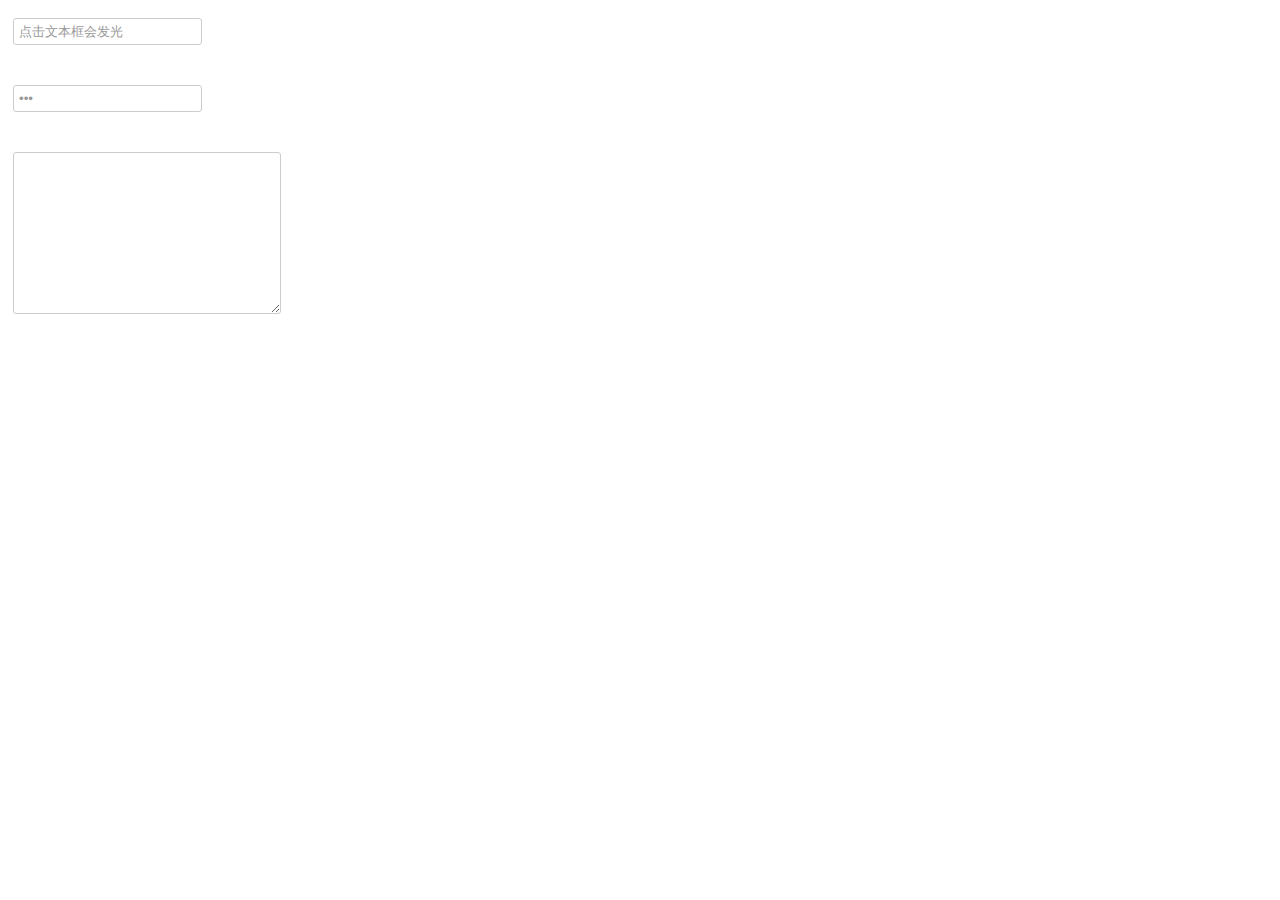
<file: test.html>
<!DOCTYPE html>
<html>
<head>
	<meta charset="utf-8">
	<title>jkjk</title>
	<style type="text/css">
		/* 头部背景颜色 #2b2828  #a29b9b #867b7b #807f7f*/


		p{ padding:5px; margin:0;}
input ,textarea{
	padding:5px;
	color:#999;
	border-radius:3px;
	border:1px solid #ccc;
}
/*为全局所有input组件添加边框发光效果*/
input[type=text]:focus,input[type=password]:focus,textarea:focus{
	outline:none;
	border-color:#3d9970;
	-webkit-box-shadow:0 0 8px #3d9970;
	-moz-box-shadow:0 0 8px #3d9970;
	-o-box-shadow:0 0 8px #3d9970;
	box-shadow:0 0 8px #3d9970;
	-webkit-transition:border linear .2s, -webkit-box-shadow linear .5s;
	-moz-transition:border linear .2s, -moz-box-shadow linear .5s;
	-o-transition: border linear .2s, -o-box-shadow linear .5s;
	transition:border linear .2s, box-shadow linear .5s;
}
	</style>
</head>
<body>

<pre name="code" class="html"><p><input type="text" value="点击文本框会发光"></p>
    <p><input type="password" name="" id="" value="密码框"></p>
    <p><textarea name="" id="" cols="30" rows="10"></textarea></p>
</body>
</html>
</file>
<file: css/style.css>
html, body{
	font: 12px/1.5 Tahoma,'\5FAE\8F6F\96C5\9ED1','Microsoft Yahei',"hiragino sans gb", Helvetica, Arial, "\5b8b\4f53", 'sans-serif';
	background:#ffffff;
}
ul li,ol li{
	font-size:14px;
}
p{
	margin:0;
	font-size:0.9em;
}
h1,h2,h3,h4,h5,h6,a{
	font-family: 'Roboto Condensed', sans-serif;
	margin:0;
}
ul,label{
	margin:0;
	padding:0;
}
body a:hover{
	text-decoration:none;
}
/*为全局所有input组件添加边框发光效果*/
input[type=text]:focus,input[type=password]:focus,textarea:focus{
  outline:none;
  border-color:#3d9970;
  -webkit-box-shadow:0 0 8px #3d9970;
  -moz-box-shadow:0 0 8px #3d9970;
  -o-box-shadow:0 0 8px #3d9970;
  box-shadow:0 0 8px #3d9970;
  -webkit-transition:border linear .2s, -webkit-box-shadow linear .5s;
  -moz-transition:border linear .2s, -moz-box-shadow linear .5s;
  -o-transition: border linear .2s, -o-box-shadow linear .5s;
  transition:border linear .2s, box-shadow linear .5s;
}
input[type="submit"],.agileinfo_chat a,.w3ls_footer_grid1_left p a,.w3l_sign_in_register ul li a,.w3ls_footer_grid1_right ul li a,.w3_customer_email_right a,ul.dropdown-menu.multi-column ul li a{
	transition:.5s ease-in;
	-webkit-transition:.5s ease-in;
	-moz-transition:.5s ease-in;
	-o-transition:.5s ease-in;
	-ms-transition:.5s ease-in;
}
/*-- header --*/
.header {
    padding: 1em 0;
    border-top: 3px solid #3D9970;
    /* background-color: white;  */
    background-color: #807f7f;
}
.w3layouts_logo{
	float:left;
}
.w3layouts_logo a{
	display:block;
	text-decoration:none;
  /*添加*/
  width: 158px;
  height: 36px;
  background: url(../images/sprite_head_logo.svg) 0 -36px no-repeat;
}
.w3layouts_logo a h1{
	font-size: 2.8em;
    color: #212121;
    text-transform: uppercase;
    background: url(../images/1.jpg) no-repeat 80px 6px;
    padding-right: 1.67em;
    font-weight: 900;
	padding-bottom: .3em;
}
.w3layouts_logo a h1 span{
	color: #FF8D1B;
    font-size: .3em;
    display: block;
    font-weight: 300;
    letter-spacing: 5px;
    text-align: right;
    line-height: 0;
}
.w3_search{
	float: left;
    width: 40%;
    margin-left: 9em;
	margin-top: .7em;
}
.w3_search input[type="text"]{
	outline: none;
    border: none;
    background:#EFEFEF;
    padding: 10px;
    text-align: center;
    font-size: 14px;
    color: #999;
    width: 78%;
    float: left;
    border-top-left-radius: 25px;
    border-bottom-left-radius: 25px;
}
.w3_search input[type="submit"]{
  outline: none;
  border: none;
  background: #3D9970;
  padding: 10px 0;
  font-size: 14px;
  color: #fff;
  width: 22%;
  border-top-right-radius: 25px;
  border-bottom-right-radius: 25px;
}
.w3_search input[type="submit"]:hover{
	background:#387d5e;
}
.w3l_sign_in_register{
	float: right;
    margin-top:1em;
    width: 30%;
}
.w3l_sign_in_register ul li a{
  color: #fff;
  display: inline-block;
  text-transform: uppercase;
  text-decoration: none;
  background: #3D9970;
  text-align: center;
  padding: 6px 30px;
  font-weight: bold;
}
.w3l_sign_in_register ul li a:focus{
	outline:none;
}
.w3l_sign_in_register ul li a:hover{
	background:#387d5e;
}
.w3l_sign_in_register ul li{
	display:inline-block;
	color:#212121;
	font-size:1em;
}
/* .w3l_sign_in_register ul li i,.w3l_sign_in_register ul li:first-child{
  padding-right:1em;
} */
.w3l_sign_in_register ul li i,.w3l_sign_in_register ul li{
  padding-right:5px;
} 
/*-- //header --*/
/*-- nav --*/
.navbar-default {
    background: none;
    border: none;
}
.navbar {
    margin-bottom: 0;
}
.navbar-left {
    float: none !important;
}
.navbar-right {
    float: none !important;
    margin-right: 0;
}
.navbar-default .navbar-nav > li > a:hover, .navbar-default .navbar-nav > li > a:focus,.navbar-default .navbar-nav > .open > a, .navbar-default .navbar-nav > .open > a:hover, .navbar-default .navbar-nav > .open > a:focus {
    color: #fff;
    background-color: #387d5e;
}
.navbar-collapse {
    padding: 0;
}
.movies_nav {
    background: #3D9970;
}
.navbar-default .navbar-nav > li > a {
    color: #fff;
    text-transform: uppercase;
}
.navbar-nav > li {
    float: left;
    border-right: 1px dotted #fff;
    width:14.27%;
    text-align: center;
}
.w3_home_act{
	border-left: 1px dotted #fff;
}
.navbar-nav {
    float: none;
    margin: 0;
}
.navbar-default .navbar-nav > .active > a, .navbar-default .navbar-nav > .active > a:hover, .navbar-default .navbar-nav > .active > a:focus {
    color: #fff;
    background-color: #387d5e;
}
ul.nav.navbar-nav li.active {
    border-right: none;
}
ul.dropdown-menu.multi-column ul li{
    display:block;
	margin-bottom:.5em;
}
ul.dropdown-menu.multi-column ul li a{
	color:#212121;
}
ul.dropdown-menu.multi-column {
    width: 400px;
    left: 0;
    padding: 1em;
}
ul.dropdown-menu.multi-column ul li a:hover{
	color:#FF8D1B;
}
/*-- //nav --*/
/*-- banner-bottom --*/
.banner-bottom{
	padding:1em 0;
}
.w3_agile_banner_bottom_grid{
	padding:2em 1em;
	box-shadow:0px 0px 1px #999;
}
.w3l-movie-gride-agile1 {
    margin: 0 !important;
}
.w3l-movie-gride-agile1 {
    width: 82.5% !important;
    margin: 0 auto !important;
}
/*-- //banner-bottom --*/
/*-- general --*/
.general,.Latest-tv-series,.faq{
    padding: 3em 0;
}
.w3_latest_text {
    margin-left: 3em;
}
/*-- //general --*/
/*-- Latest-tv-series --*/
.agile_tv_series_grid_left {
    padding: 0;
}
a.w3_play_icon span,a.w3_play_icon1 span,a.w3_play_icon2 span {
    position: absolute;
    color: #fff;
    font-size:4.5em;
    left: 42%;
    top: 36%;
}
.agile_tv_series_grid_right{
  background: #3D9970;
  min-height:312px;
  padding:3em 3em 0;
  width: 48.6%;
}
p.fexi_header{
	text-transform: uppercase;
    font-size: 1.3em;
    color: #212121;
    font-weight: bold;
    padding-bottom: 1em;
}
p.fexi_header_para{
	margin-top:.8em;
	color:#fff;
	line-height:1.5em;
	position:relative;
}
p.fexi_header_para label{
	position: absolute;
    top: 0%;
    left: 21%;
    font-style: normal;
}
p.fexi_header_para span{
	color: #212121;
    font-size: 14px;
    font-weight: bold;
    float: left;
    width:25%;
}
p.fexi_header_para a{
	color:#fff;
}
.conjuring_w3{
	height:65px;
}
p.fexi_header_para1 a i {
    color: #fff !important;
}
.agileinfo_flexislider_grids{
	padding:1em 0 0;
}
.w3_home_popular{
	margin-bottom:0.5em !important;
}
.social {
  position: fixed;
  bottom: 0%;
  width: 4%;
  z-index: 9999;
}
.social ul {
  padding: 0px;
  -webkit-transform: translate(-270px, 0);
  -moz-transform: translate(-270px, 0);
  -ms-transform: translate(-270px, 0);
  -o-transform: translate(-270px, 0);
  transform: translate(-270px, 0);
}
.social ul li {
  display: block;
  margin: 5px;
  width: 310px;
  text-align: right;
  padding: 10px;
  -webkit-border-radius: 0 30px 30px 0;
  -moz-border-radius: 0 30px 30px 0;
  border-radius: 0 30px 30px 0;
  -webkit-transition: all 1s;
  -moz-transition: all 1s;
  -ms-transition: all 1s;
  -o-transition: all 1s;
  transition: all 1s;
}
.w3_twitter{
	background:#1da1f2;
}
.w3_facebook{
	background:#3b5998;
}
.w3_dribbble{
	background:#ea4c89;
}
.w3_g_plus{
	background:#dd4b39;
}
.w3_twitter:hover{
	background:#54BAF2;
}
.w3_facebook:hover{
	background:#6187D5;
}
.w3_dribbble:hover{
	background:#EC6D9E;
}
.w3_g_plus:hover{
	background:#EA6A5B;
}
.social ul li:hover {
  -webkit-transform: translate(110px, 0);
  -moz-transform: translate(110px, 0);
  -ms-transform: translate(110px, 0);
  -o-transform: translate(110px, 0);
  transform: translate(110px, 0);
}
.social ul li a{
	color:#212121;
}
.social ul li:hover a {
  color: #fff;
  text-decoration: none;
}
.social ul li:hover i {
  color: #fff;
  background: rgba(0, 0, 0, 0.36);
  -webkit-transform: rotate(360deg);
  -moz-transform: rotate(360deg);
  -ms-transform: rotate(360deg);
  -o-transform: rotate(360deg);
  transform: rotate(360deg);
  -webkit-transition: all 1s;
  -moz-transition: all 1s;
  -ms-transition: all 1s;
  -o-transition: all 1s;
  transition: all 1s;
}
.social ul li i {
	margin-left: 10px;
    color: #212121;
    padding: 10px;
    -webkit-border-radius: 50%;
    -moz-border-radius: 50%;
    border-radius: 50%;
    width: 35px;
    height: 35px;
    font-size: 15px;
    -webkit-transform: rotate(0deg);
    -moz-transform: rotate(0deg);
    -ms-transform: rotate(0deg);
    -o-transform: rotate(0deg);
    transform: rotate(0deg);
	text-align: center;
	background: #fff;
}
/*-- //Latest-tv-series --*/
/*-- footer --*/
.footer{
	background:#212121;
	padding:4em 0;
}
.w3ls_footer_grid_left1{
	position:relative;
}
.w3ls_footer_grid_left1 h2{
	font-size: 2em;
    color:#FF8D1B;
	text-transform:uppercase;
    font-style: normal;
	margin-bottom:.5em;
}
.w3ls_footer_grid_left1_pos{
	width:80%;
	border:1px solid #fff;
	padding:10px;
}
.w3ls_footer_grid_left1_pos input[type="email"]{
	outline: none;
    padding: 10px 10px;
    font-size: 14px;
    color: #999;
    width: 74.1%;
    background: #fff;
    border: none;
}
.w3ls_footer_grid_left1_pos input[type="submit"]{
	outline: none;
    width: 25%;
    background:#FF8D1B;
	font-size:14px;
	text-transform:uppercase;
	color:#fff;
    border: none;
	padding:10px 0;
}
.w3ls_footer_grid_left1_pos input[type="submit"]:hover{
    background:#fff;
	color:#212121;
}
.w3ls_footer_grid_right,.w3ls_footer_grid1_right {
    text-align: right;
}
.w3ls_footer_grid{
	padding-bottom:2em;
	border-bottom:1px solid #999;
	margin-bottom:2em;
}
.w3ls_footer_grid1_left p{
	color:#999;
	line-height:1.8em;
}
.w3ls_footer_grid1_left p a{
	color:#fff;
	text-decoration:none;
}
.w3ls_footer_grid1_left p a:hover{
	color:#FF8D1B;
}
.w3ls_footer_grid1_right ul li{
	display:inline-block;
	margin-left: 2em;
}
.w3ls_footer_grid1_right ul li a{
	color:#fff;
	text-decoration:none;
	text-transform:uppercase;
}
.w3ls_footer_grid1_right ul li a:hover{
	color:#FF8D1B;
}
.w3ls_footer_grid_right a{
	display: block;
    text-decoration: none;
    width: 28%;
    margin-left: 24em;
}
.w3ls_footer_grid_right a h2{
	font-size: 2.8em;
    color: #fff;
    text-transform: uppercase;
    background: url(../images/1.jpg) no-repeat right transparent;
    padding-right: 1.67em;
    font-weight: 900;
    padding-bottom: .3em;
}
.w3ls_footer_grid_right a h2 span{
	color: #FF8D1B;
    font-size: .3em;
    display: block;
    font-weight: 300;
    letter-spacing: 5px;
    text-align: right;
    line-height: 0;
}
.w3ls_footer_grid_right {
    margin-top: 2em;
}
/*-- //footer --*/
/* Pen Title */
.pen-title {
  padding: 50px 0;
  text-align: center;
  letter-spacing: 2px;
}
.pen-title h1 {
  margin: 0 0 20px;
  font-size: 48px;
  font-weight: 300;
}
.pen-title span {
  font-size: 12px;
}
.pen-title span .fa {
  color: #33b5e5;
}
.pen-title span a {
  color: #33b5e5;
  font-weight: 600;
  text-decoration: none;
}

/* Form Module */
.form-module {
	position: relative;
    background: #ffffff;
    max-width: 400px;
    width: 100%;
    border-top: 5px solid #FF8D1B;
    box-shadow: 0 0 3px rgba(0, 0, 0, 0.25);
    margin:1em auto;
}
.form-module .toggle {
  cursor: pointer;
  position: absolute;
  top: -0;
  right: -0;
  background:#FF8D1B;
  width: 30px;
  height: 30px;
  margin: -5px 0 0;
  color: #ffffff;
  font-size: 12px;
  line-height: 30px;
  text-align: center;
}
.form-module .toggle .tooltip {
	position: absolute;
    top: 5px;
    right: -75px;
    display: block;
    background: rgba(0, 0, 0, 0.6);
    width: auto;
    padding: 5px;
    font-size: 12px;
    line-height: 1;
    text-transform: uppercase;
    opacity: 1;
    font-family: 'Ubuntu', sans-serif !important;
}
.form-module .toggle .tooltip:before {
  content: '';
  position: absolute;
  top: 5px;
  left: -5px;
  display: block;
  border-top: 5px solid transparent;
  border-bottom: 5px solid transparent;
  border-right: 5px solid rgba(0, 0, 0, 0.6);
}
.form-module .form {
  display: none;
  padding: 30px;
}
.form-module .form:nth-child(2) {
  display: block;
}
.form-module h3 {
    margin: 0 0 1.5em;
    color: #212121;
    font-size: 1.2em;
    font-weight: 400;
    line-height: 1;
}
.form-module input[type="text"],.form-module input[type="password"],.form-module input[type="email"] {
  outline: none;
  display: block;
  width: 100%;
  border: 1px solid #d9d9d9;
  margin: 0 0 20px;
  padding: 10px 15px;
  box-sizing: border-box;
  font-weight: 400;
  -webkit-transition: 0.3s ease;
  transition: 0.3s ease;
  font-size:14px;
}
.form-module input[type="text"]:focus,.form-module input[type="password"]:focus,.form-module input[type="email"]:focus {
  border:1px solid #C7D0F5;
  color: #333333;
}
.form-module input[type="submit"] {
	background: #919191;
    width: 100%;
    border: 0;
    padding: 10px 15px;
    color: #ffffff;
    -webkit-transition: 0.3s ease;
    transition: 0.3s ease;
    font-size: 1em;
    font-weight: bold;
    text-transform: uppercase;
	outline:none;
}
.form-module input[type="submit"]:hover {
  background:#FF8D1B;
}
.form-module .cta {
	background: #343434;
    width: 100%;
    padding: 15px 40px;
    box-sizing: border-box;
    color: #fff;
    text-align: center;
}
.form-module .cta a {
    color: #fff;
    text-decoration: none;
    font-size: 1em;
}
.modal-header {
    text-align: center;
    font-size: 2em;
    color: #212121;
}
.modal-content{
	z-index:9999;
}
/*-- //login --*/
/*--Typography--*/
.well {
    font-weight: 300;
    font-size: 14px;
}
.list-group-item {
    font-weight: 300;
    font-size: 14px;
}
li.list-group-item1 {
    font-size: 14px;
    font-weight: 300;
}
.typo p {
    margin: 0;
    font-size: 14px;
    font-weight: 300;
}
.show-grid [class^=col-] {
    background: #fff;
	text-align: center;
	margin-bottom: 10px;
	line-height: 2em;
	border: 10px solid #f0f0f0;
}
.show-grid [class*="col-"]:hover {
	background: #e0e0e0;
}
.grid_3{
	margin-bottom:2em;
}
.xs h3, h3.m_1{
	color:#000;
	font-size:1.7em;
	font-weight:300;
	margin-bottom: 1em;
}
.grid_3 p{
	color: #999;
	font-size: 0.85em;
	margin-bottom: 1em;
	font-weight: 300;
}
.grid_4{
	background:none;
	margin-top:50px;
}
.label {
	font-weight: 300 !important;
	border-radius:4px;
}  
.grid_5{
	background:none;
	padding:2em 0;
}
.grid_5 h3, .grid_5 h2, .grid_5 h1, .grid_5 h4, .grid_5 h5, h3.hdg, h3.bars {
	margin-bottom: 1em;
    color: #212121;
    font-weight: bold;
}
.table > thead > tr > th, .table > tbody > tr > th, .table > tfoot > tr > th, .table > thead > tr > td, .table > tbody > tr > td, .table > tfoot > tr > td {
	border-top: none !important;
}
.tab-content > .active {
	display: block;
	visibility: visible;
}
.pagination > .active > a, .pagination > .active > span, .pagination > .active > a:hover, .pagination > .active > span:hover, .pagination > .active > a:focus, .pagination > .active > span:focus {
	z-index: 0;
}
.badge-primary {
	background-color: #03a9f4;
}
.badge-success {
	background-color: #8bc34a;
}
.badge-warning {
	background-color: #ffc107;
}
.badge-danger {
	background-color: #e51c23;
}
.grid_3 p{
	line-height: 2em;
	color: #888;
	font-size: 0.9em;
	margin-bottom: 1em;
	font-weight: 300;
}
.bs-docs-example {
	margin: 1em 0;
}
section#tables  p {
	margin-top: 1em;
}
.tab-container .tab-content {
	border-radius: 0 2px 2px 2px;
	border: 1px solid #e0e0e0;
	padding: 16px;
	background-color: #ffffff;
}
.table td, .table>tbody>tr>td, .table>tbody>tr>th, .table>tfoot>tr>td, .table>tfoot>tr>th, .table>thead>tr>td, .table>thead>tr>th {
	padding: 15px!important;
}
.table > thead > tr > th, .table > tbody > tr > th, .table > tfoot > tr > th, .table > thead > tr > td, .table > tbody > tr > td, .table > tfoot > tr > td {
	font-size: 0.9em;
	color: #999;
	border-top: none !important;
}
.tab-content > .active {
	display: block;
	visibility: visible;
}
.label {
	font-weight: 300 !important;
}
.label {
	padding: 4px 6px;
	border: none;
	text-shadow: none;
}
.alert {
	font-size: 0.85em;
}
h1.t-button,h2.t-button,h3.t-button,h4.t-button,h5.t-button {
	line-height:2em;
	margin-top:0.5em;
	margin-bottom: 0.5em;
}
li.list-group-item1 {
	line-height: 2.5em;
}
.input-group {
	margin-bottom: 20px;
}
.in-gp-tl{
	padding:0;
}
.in-gp-tb{
	padding-right:0;
}
.list-group {
	margin-bottom: 48px;
}
ol {
	margin-bottom: 44px;
}
h2.typoh2{
    margin: 0 0 10px;
}
@media (max-width:768px){
	.grid_5 {
		padding: 0 0 1em;
	}
	.grid_3 {
		margin-bottom: 0em;
	}
}
@media (max-width:640px){
	h1, .h1, h2, .h2, h3, .h3 {
		margin-top: 0px;
		margin-bottom: 0px;
	}
	.grid_5 h3, .grid_5 h2, .grid_5 h1, .grid_5 h4, .grid_5 h5, h3.hdg, h3.bars {
		margin-bottom: .5em;
	}
	.progress {
		height: 10px;
		margin-bottom: 10px;
	}
	ol.breadcrumb li,.grid_3 p,ul.list-group li,li.list-group-item1 {
		font-size: 14px;
	}
	.breadcrumb {
		margin-bottom: 25px;
	}
	.well {
		font-size: 14px;
		margin-bottom: 10px;
	}
	h2.typoh2 {
		font-size: 1.5em;
	}
	.label {
		font-size: 60%;
	}
	.in-gp-tl {
		padding: 0 1em;
	}
	.in-gp-tb {
		padding-right: 1em;
	}
}
@media (max-width:480px){
	.grid_5 h3, .grid_5 h2, .grid_5 h1, .grid_5 h4, .grid_5 h5, h3.hdg, h3.bars {
		font-size: 1.2em;
	}
	.table h1 {
		font-size: 26px;
	}
	.table h2 {
		font-size: 23px;
	}
	.table h3 {
		font-size: 20px;
	}
	.label {
		font-size: 53%;
	}
	.alert,p {
		font-size: 14px;
	}
	.pagination {
		margin: 20px 0 0px;
	}
	.grid_3.grid_4.w3layouts {
		margin-top: 0;
	}
}
@media (max-width: 320px){
	.grid_4 {
		margin-top: 18px;
	}
	h3.title {
		font-size: 1.6em;
	}
	.alert, p,ol.breadcrumb li, .grid_3 p,.well, ul.list-group li, li.list-group-item1,a.list-group-item {
		font-size: 13px;
	}
	.alert {
		padding: 10px;
		margin-bottom: 10px;
	}
	ul.pagination li a {
		font-size: 14px;
		padding: 5px 11px;
	}
	.list-group {
		margin-bottom: 10px;
	}
	.well {
		padding: 10px;
	}
	.nav > li > a {
		font-size: 14px;
	}
	table.table.table-striped,.table-bordered,.bs-docs-example {
		display: none;
	}
}
/*-- icons --*/
.codes a {
    color: #999;
}
.icon-box {
    padding: 8px 15px;
    background:rgba(149, 149, 149, 0.18);
    margin: 1em 0 1em 0;
    border: 5px solid #ffffff;
    text-align: left;
    -moz-box-sizing: border-box;
    -webkit-box-sizing: border-box;
    box-sizing: border-box;
    font-size: 13px;
    transition: 0.5s all;
    -webkit-transition: 0.5s all;
    -o-transition: 0.5s all;
    -ms-transition: 0.5s all;
    -moz-transition: 0.5s all;
    cursor: pointer;
} 
.icon-box:hover {
    background: #000;
	transition:0.5s all;
	-webkit-transition:0.5s all;
	-o-transition:0.5s all;
	-ms-transition:0.5s all;
	-moz-transition:0.5s all;
}
.icon-box:hover i.fa {
	color:#fff !important;
}
.icon-box:hover a.agile-icon {
	color:#fff !important;
}
.codes .bs-glyphicons li {
    float: left;
    width: 12.5%;
    height: 115px;
    padding: 10px; 
    line-height: 1.4;
    text-align: center;  
    font-size: 12px;
    list-style-type: none;	
}
.codes .bs-glyphicons .glyphicon {
    margin-top: 5px;
    margin-bottom: 10px;
    font-size: 24px;
}
.codes .glyphicon {
    position: relative;
    top: 1px;
    display: inline-block;
    font-family: 'Glyphicons Halflings';
    font-style: normal;
    font-weight: 400;
    line-height: 1;
    -webkit-font-smoothing: antialiased;
    -moz-osx-font-smoothing: grayscale;
	color: #777;
} 
.codes .bs-glyphicons .glyphicon-class {
    display: block;
    text-align: center;
    word-wrap: break-word;
}
h3.icon-subheading {
	font-size: 28px;
    color: #ff8d1b !important;
    margin: 30px 0 15px;
}
h3.agileits-icons-title {
    text-align: center;
    font-size: 36px;
    color: #000;
}
.icons a {
    color: #999;
}
.icon-box i {
    margin-right: 10px !important;
    font-size: 20px !important;
    color: #282a2b !important;
}
.icons .bs-glyphicons li {
    float: left;
    width: 18%;
    height: 115px;
    padding: 10px;
    line-height: 1.4;
    text-align: center;
    font-size: 12px;
    list-style-type: none;
    background:rgba(149, 149, 149, 0.18);
    margin: 1%;
}
.icons .bs-glyphicons .glyphicon {
    margin-top: 5px;
    margin-bottom: 10px;
    font-size: 24px;
	color: #282a2b;
}
.icons .glyphicon {
    position: relative;
    top: 1px;
    display: inline-block;
    font-family: 'Glyphicons Halflings';
    font-style: normal;
    font-weight: 400;
    line-height: 1;
    -webkit-font-smoothing: antialiased;
    -moz-osx-font-smoothing: grayscale;
	color: #777;
} 
.icons .bs-glyphicons .glyphicon-class {
    display: block;
    text-align: center;
    word-wrap: break-word;
}
/*-- //icons --*/
h3.head {
    text-align: center;
    font-size: 2.5em;
    color: #ff8d1b;
}
/*-- to-top --*/
#toTop {
	display: none;
	text-decoration: none;
	position: fixed;
	bottom: 20px;
	right: 2%;
	overflow: hidden;
	z-index: 999; 
	width: 32px;
	height: 32px;
	border: none;
	text-indent: 100%;
	background: url(../images/arrow1.png) no-repeat 0px 0px;
}
#toTopHover {
	width: 32px;
	height: 32px;
	display: block;
	overflow: hidden;
	float: right;
	opacity: 0;
	-moz-opacity: 0;
	filter: alpha(opacity=0);
}
/*-- //to-top --*/
/*-----start-responsive-design------*/
@media (max-width:1280px){
	h4.latest-text {
		margin-left: 1em !important;
	}
}
@media (max-width:1080px){
	.w3l_sign_in_register {
		width: 30%;
	}
	.w3_search {
		margin-left: 4em;
	}
	.w3l-movie-gride-agile1 {
		width: 100% !important;
	}
	.w3l-action-icon i {
		font-size: 2em !important;
	}
	.w3l-movie-gride-agile:hover .w3l-action-icon {
		top: 42%;
	}
	.w3l-movie-text h6 a {
		font-size: 1.31em !important;
	}
	.agile_tv_series_grid_right {
		min-height: 258px;
		padding: 2em 2em 0;
		width: 48.6%;
	}
	p.fexi_header {
		padding-bottom: .5em;
	}
	.w3ls_footer_grid_right a {
		width: 35%;
		margin-left: 17em;
	}
	.w3ls_footer_grid_left1_pos {
		width: 100%;
	}
	.w3ls_footer_grid1_right {
		padding: 0;
	}
	.w3ls_footer_grid1_right ul li {
		margin-left: 1em;
	}
	.w3l-movie-gride-agile:hover .w3l-action-icon {
		top: 42% !important;
	}
}
@media (max-width:991px){
	.w3l_sign_in_register ul li:first-child {
		padding: 0;
	}
	.w3l_sign_in_register {
		width: 33%;
	}
	.w3l_sign_in_register ul li {
		font-size: 14px;
	}
	.w3_search {
		margin-left: 1.5em;
	}
	.navbar-nav > li {
		font-size: 12px;
	}
	.agile_mid_2_home {
		width: 80%;
		margin: 0 auto;
	}
	.w3l-movie-gride-agile {
		float: left;
		width: 25%;
	}
	.ribben {
		left: 13% !important;
	}
	.general, .Latest-tv-series, .faq {
		padding: 2em 0;
	}
	a.w3_play_icon span, a.w3_play_icon1 span, a.w3_play_icon2 span {
		left: 49%;
		top: 42%;
	}
	.agile_tv_series_grid_right {
		min-height: inherit;
		padding: 3em;
		width: 100%;
	}
	.footer {
		padding: 3em 0;
	}
	.w3ls_footer_grid_left {
		float: left;
		width: 70%;
	}
	.w3ls_footer_grid_right {
		float: right;
		margin-top: 3.2em;
	}
	.w3ls_footer_grid_right a {
		width: 100%;
		margin-left: 0em;
	}
	.w3ls_footer_grid1_left p,.w3ls_footer_grid1_right {
		text-align: center;
	}
	.w3ls_footer_grid1_left {
		padding-bottom: .5em;
	}
	.w3ls_footer_grid {
		padding-bottom: 1.5em;
		margin-bottom: 1.5em;
	}
}
@media (max-width:800px){
	ul.dropdown-menu.multi-column {
		width: 300px;
	}
	h4.latest-text {
		font-size: 1.7em !important;
	}
}
@media (max-width:768px){
	.w3ls_footer_grid_left1 h2 {
		font-size: 1.7em;
	}
	h3.head {
		font-size: 2.2em;
	}
	/*-- icons --*/
	h3.agileits-icons-title {
		font-size: 28px;
	}
	h3.icon-subheading {
		font-size: 25px;
	}
	.row {
		margin-right: 0;
		margin-left: 0;
	}
	.icon-box {
		margin: 0;
	}
	/*-- //icons --*/
}
@media (max-width:767px){
	.navbar-toggle {
		float: none;
		margin: .5em 0 0;
	}
	.navbar {
		text-align: center;
	}
	.navbar-default .navbar-toggle {
		border-color: #fff;
	}
	.navbar-default .navbar-toggle .icon-bar {
		background-color: #fff;
	}
	.navbar-default .navbar-toggle:hover, .navbar-default .navbar-toggle:focus {
		background-color: transparent;
	}
	.navbar-nav > li {
		float: none;
		border-right:none;
		width: 100%;
	}
	.navbar-default .navbar-collapse, .navbar-default .navbar-form {
		border: none;
	}
	.navbar-nav {
		background: #7a7977;
	}
	.navbar-nav .open .dropdown-menu {
		background-color: #fff;
	}
	ul.dropdown-menu.multi-column {
		text-align: center;
		float: none;
		width: 100%;
	}
}
@media (max-width: 736px){
	.w3l_sign_in_register {
		width: 100%;
		float: none;
		margin: 4em 0 0;
		text-align: center;
	}
	.w3_search {
		margin-left: 0;
		float: right;
		width: 50%;
	}
}
@media (max-width: 667px){
	.agile_mid_2_home {
		width: 90%;
	}
	.w3l-movie-text h6 a {
		font-size: 1.3em !important;
	}
	a.w3_play_icon span, a.w3_play_icon1 span, a.w3_play_icon2 span {
		left: 47%;
	}
	.w3ls_footer_grid_left1_pos input[type="email"] {
		width: 74%;
	}
	.w3ls_footer_grid_right {
		margin-top: 2.5em;
	}
}
@media (max-width: 640px){
	.w3_agileits_icons_page {
		margin-top: 25px !important;
	}
	.w3l_sign_in_register ul li:first-child {
		padding-right: 1em;
	}
	.w3ls_footer_grid_left1_pos input[type="email"] {
		width: 73.9%;
	}
	.w3ls_footer_grid_right {
		padding: 0;
	}
	/*-- icons --*/
	.icon-box {
		float: left;
		width: 50%;
	}
	/*-- //icons --*/
	.ribben {
		left: 4% !important;
	}
}
@media (max-width: 600px){
	.Latest-tv-series {
		padding-bottom: 0.5em !important;
	}
	.ribben p {
		font-size: 0.7em !important;
	}
	.ribben {
		padding: 18px 0 0 0 !important;
		width: 35px !important;
		height: 35px !important;
	}
	.w3l-movie-gride-agile {
		width: 33.33%;
	}
}
@media (max-width: 568px){
	.form-module .toggle .tooltip {
		right: -63px;
		font-size: 10px;
	}
	.Latest-tv-series {
		padding-top: 0 !important;
	}
	.w3ls_footer_grid_left {
		padding-left: 0;
	}
	.w3ls_footer_grid_left1_pos input[type="email"] {
		width: 73%;
	}
}
@media (max-width: 480px){
	.w3layouts_logo a h1 {
		font-size: 2.5em;
		background: url(../images/1.jpg) no-repeat 71px 6px;
		background-size: 40%;
		padding-right: 1.4em;
		padding-bottom: 0.2em;
	}
	.w3_search {
		width: 60%;
	}
	.form-module .toggle .tooltip {
		display: none !important;
	}
	.ribben {
		left: 8% !important;
	}
	.nav-tabs > li > a {
		font-size: 14px !important;
		padding: 7px 16px !important;
	}
	a.w3_play_icon span, a.w3_play_icon1 span, a.w3_play_icon2 span {
		font-size: 3em;
	}
	.agile_tv_series_grid_right {
		padding: 2em;
	}
	.conjuring_w3 {
		height: 72px;
	}
	.w3ls_footer_grid_left1 h2 {
		font-size: 1.5em;
	}
	.footer {
		padding: 2em 0;
	}
	.w3ls_footer_grid_left {
		padding: 0;
		float: none;
		width: 100%;
	}
	.w3ls_footer_grid_right {
		margin: 1.5em auto 0;
		float: none;
		width: 38%;
		text-align: center;
	}
	.w3_agileits_icons_page {
		margin: 1.5em 0 0 !important;
	}
	/*-- icons --*/
	.icons .bs-glyphicons li {
		width: 31%;
	}
	/*-- //icons --*/
}
@media (max-width: 414px){
	.ribben {
		left: 24% !important;
	}
	.agile_mid_2_home {
		width: 63%;
	}
	.social {
		bottom: 5%;
	}
	.w3l-movie-gride-agile {
		width: 50%;
	}
	.nav-tabs > li > a {
		padding: 7px 12px !important;
	}
	h4.latest-text {
		font-size: 1.4em !important;
	}
	h3.head {
		font-size: 2em;
	}
	/*-- icons --*/
	h3.agileits-icons-title {
		font-size: 23px;
	}
	h3.icon-subheading {
		font-size: 18px;
	}
	.icons .bs-glyphicons li {
		width: 31.33%;
	}
	/*-- //icons --*/
	.w3ls_footer_grid_right {
		width: 41%;
	}
}
@media (max-width: 384px){
	.w3ls_footer_grid_right {
		width: 46%;
	}
	.w3layouts_logo {
		float: none;
		width: 40%;
		margin: 0 auto;
	}
	.w3layouts_logo a h1 {
		background: url(../images/1.jpg) no-repeat 75px 5px;
		background-size: 46%;
	}
	.w3_search {
		width: 100%;
		float: none;
		margin: 1em 0;
	}
	.w3l_sign_in_register {
		margin: 0;
	}
	.modal-header {
		font-size: 1.8em;
	}
	.social ul li i {
		padding: 7px;
		width: 25px;
		height: 25px;
		font-size: 12px;
	}
	.social ul li {
		width: 300px;
		padding: 5px;
	}
	.nav-tabs > li > a {
		padding: 7px 9px !important;
	}
	.w3l-movie-gride-agile {
		width: 90%;
		float: none;
		margin-left: auto;
		margin-right: auto;
	}
	.w3l-movie-gride-agile:nth-child(6), .w3l-movie-gride-agile:nth-child(12) {
		margin-left: auto !important;
	}
	.conjuring_w3 {
		height: 145px;
	}
	p.fexi_header_para span {
		width: 38%;
	}
	/*-- icons --*/
	.icon-box {
		float: none;
		width: 100%;
	}
	/*-- //icons --*/
}
@media (max-width: 375px){
	.nav-tabs > li > a {
		font-size: 13px !important;
	}
	.conjuring_w3 {
		height: 130px;
	}
}
@media (max-width: 320px){
	.w3layouts_logo a h1 {
		background: url(../images/1.jpg) no-repeat 61px 5px;
		background-size: 46%;
		font-size: 2em;
	}
	.modal-header {
		font-size: 1.5em;
	}
	.form-module h3{
		margin: 0 0 1em;
		font-size: 1.1em;
	}
	.form-module .form {
		padding: 15px;
	}
	.form-module input[type="text"], .form-module input[type="password"], .form-module input[type="email"] {
		font-size: 13px;
	}
	.form-module .cta {
		width: 100%;
		padding: 10px 0px;
	}
	.form-module input[type="submit"] {
		font-size: 14px;
	}
	.modal-body {
		padding: 6px 15px;
	}
	.form-module {
		margin: .5em auto;
	}
	.agile_mid_2_home {
		width: 78%;
	}
	.nav-tabs > li {
		float: none !important;
	}
	h4.latest-text {
		font-size: 1.2em !important;
	}
	a.w3_play_icon span, a.w3_play_icon1 span, a.w3_play_icon2 span {
		font-size: 2em;
	}
	p.fexi_header {
		font-size: 1em;
	}
	.agile_tv_series_grid_right {
		padding: 2em 1em;
	}
	p.fexi_header_para {
		font-size: 13px;
	}
	.conjuring_w3 {
		height: 110px;
	}
	.w3ls_footer_grid_right {
		width: 55%;
	}
	p,.w3ls_footer_grid1_right ul li,.panel-body{
		font-size: 13px;
	}
	.w3ls_footer_grid_left1 h2 {
		font-size: 1.3em;
	}
	h3.head {
		font-size: 1.8em;
	}
}
</file>
<file: css/contactstyle.css>
/*--
Author: W3layouts
Author URL: http://w3layouts.com
License: Creative Commons Attribution 3.0 Unported
License URL: http://creativecommons.org/licenses/by/3.0/
--*/
html, body{
    font-size: 100%;
	font-family: 'Roboto Condensed', sans-serif;
	background:#ffffff;
}
ul li,ol li{
	font-size:14px;
}
p{
	margin:0;
	font-size:0.9em;
}
h1,h2,h3,h4,h5,h6,a{
	font-family: 'Roboto Condensed', sans-serif;
	margin:0;
}
ul,label{
	margin:0;
	padding:0;
}
body a:hover{
	text-decoration:none;
}
input[type="submit"],.agileinfo_chat a,.w3_customer_email_right a,ul.dropdown-menu.multi-column ul li a{
	transition:.5s ease-in;
	-webkit-transition:.5s ease-in;
	-moz-transition:.5s ease-in;
	-o-transition:.5s ease-in;
	-ms-transition:.5s ease-in;
}
/*-- contact --*/
.location-agileinfo,.call-agileits,.mail-wthree,.social-w3l{
	position:relative;
    background: rgb(58, 58, 58);
	padding:30px;
	width:23%;
	height:230px;
	margin-bottom:50px;
	float:left;
}
.icon-w3 {
    position: absolute;
    top: -24px;
    left: 39%;
    padding: 14px;
   background: #ff8d1b;
    border-radius: 50%;
    height: 50px;
    width: 50px;
}
.icon-w3 .glyphicon{
	color:#eee;
	font-size:20px;
}
.location-agileinfo h3,.call-agileits h3,.mail-wthree h3,.social-w3l h3{
	font-size:1.5em;
	color:#fff;
	margin-bottom:15px;
}
.location-agileinfo h4,.call-agileits h4,.mail-wthree h4 a,.social-w3l li{
    font-size: 14px;
    color: #fff;
    line-height: 35px;
}
.call-agileits{
	margin:0% 2%;
}
.mail-wthree{
	margin-right:2%;
}
.social-w3l ul li {
    background-color: #3b5998;
	list-style:none;
	width:75%;
}
.social-w3l ul li .fa{
	background:#2E4A84;
	padding:10px 13px;
}
.social-w3l ul li.twt {
    background-color: #55acee;
	margin:10px 0;
	color:#fff;
}
.social-w3l ul li.twt .fa{
	background:#4D9CD8;
	padding:10px;	
}
.social-w3l ul li.ggp {
    background-color:#dc4e41;
}
.social-w3l ul li.ggp .fa {
	background:#D64639;
	padding:10px;	
}
.social-w3l ul li a {
    display: block;
	color:#fff;
}
.social-w3l ul li  .fa{
	color:#fff;
	font-size:16px;
}
li.twt {
    margin: 0 2px;
}
.social-icons ul li a span {
    vertical-align: middle;
    color: #fff;
    font-size:1em;
}
.social-w3l ul li a span.text {
    padding-left: 1em;
}
.social-w3l ul li a:hover span.icons {
    transform: rotatey(360deg);
    -webkit-transform: rotatey(360deg);
    -o-transform: rotatey(360deg);
    -moz-transform: rotatey(360deg);
    -ms-transform: rotatey(360deg);
    transition: .5s all;
}
.contact-agile input[type="text"] {
    font-size: 14px;
    border: 1px solid #d5d3d3;
    background: transparent;
    outline: none;
    padding: 10px;
    width: 48.5%;
    margin-bottom: 15px;
}
.contact-agile textarea {
    width: 100%;
    padding: 10px;
    outline: none;
    resize: none;
    height: 150px;
    border: 1px solid #d5d3d3;
    font-size: 14px;
}
.contact-agile input[type="text"]:nth-child(1), .contact-agile input[type="text"]:nth-child(3) {
    margin-right: 2.4%;
}
.contact-agile input[type="submit"] {
   background: #212121;
    color: #fff;
    padding: 8px 15px;
    margin-top: 15px;
    border: none;
    outline: none;
}
.contact-agile input[type="submit"]:hover{
	background: #FF8D1B;
}
#map {
    width: 100%;
    height: 350px;
}

/*--- Responsive Code ---*/

@media screen and (max-width: 991px){
	.location-agileinfo, .call-agileits, .mail-wthree, .social-w3l {
		padding: 22px;
	}
	.icon-w3 {
		position: absolute;
		top: -24px;
		left: 35%;
		padding: 13px;
		border-radius: 50%;
		height: 45px;
		width: 45px;
	}
	.icon-w3 .glyphicon {
		color: #eee;
		font-size: 18px;
	}
	.location-agileinfo h3, .call-agileits h3, .mail-wthree h3, .social-w3l h3 {
		font-size: 1.3em;
		margin:15px 0;
	}
	.social-w3l ul li {
		width: 100%;
	}
	#map {
		height: 300px;
	}
}
@media screen and (max-width: 667px){
	.location-agileinfo,.call-agileits,.mail-wthree,.social-w3l{
		width:47%;
	}
	.call-agileits {
		margin:0;
	}
	.location-agileinfo,.call-agileits{
		margin-bottom:7%;
	}
	.call-agileits,.social-w3l{
		margin-left:6%;
	}
	.mail-wthree {
		margin-right:0;
	}
	
	.icon-w3 {
		top: -21px;
		left: 44%;
	}
	#map {
		height: 250px;
	}
	.contact-agile input[type="text"]:nth-child(1), .contact-agile input[type="text"]:nth-child(3) {
		margin-right: 2.3%;
	}
}
@media screen and (max-width: 480px){
	.contact-agile input[type="text"]:nth-child(1), .contact-agile input[type="text"]:nth-child(3) {
		margin-right: 2%;
	}
	.contact-agile textarea,.contact-agile input[type="text"] {
		font-size: 13px;
	}
	.contact-agile input[type="submit"] {
		font-size: 14px;
	}
}
@media screen and (max-width: 414px){
	.icon-w3 {
		top: -21px;
		left: 36%;
	}
	.location-agileinfo, .call-agileits, .mail-wthree, .social-w3l {
		margin-bottom: 25px;
	}
}
@media screen and (max-width: 384px){
	.contact-agile input[type="text"]:nth-child(1), .contact-agile input[type="text"]:nth-child(3) {
		margin-right: 0%;
	}
	.contact-agile input[type="text"] {
		width: 99.5%;
	}
}
@media screen and (max-width: 320px){
	.location-agileinfo, .call-agileits, .mail-wthree, .social-w3l {
		position: relative;
		width: 100%;
		margin: 0;
	}
	.call-agileits,.social-w3l{
		margin:30px 0;
	}
	.icon-w3 {
		top: -21px;
		left: 41%;
	}
}
</file>
<file: css/faqstyle.css>
/*--
Author: W3layouts
Author URL: http://w3layouts.com
License: Creative Commons Attribution 3.0 Unported
License URL: http://creativecommons.org/licenses/by/3.0/
--*/
html, body{
    font-size: 100%;
	font-family: 'Roboto Condensed', sans-serif;
	background:#ffffff;
}
ul li,ol li{
	font-size:14px;
}
p{
	margin:0;
	font-size:0.9em;
}
h1,h2,h3,h4,h5,h6,a{
	font-family: 'Roboto Condensed', sans-serif;
	margin:0;
}
ul,label{
	margin:0;
	padding:0;
}
body a:hover{
	text-decoration:none;
}
input[type="submit"],.agileinfo_chat a,.w3_customer_email_right a,ul.dropdown-menu.multi-column ul li a{
	transition:.5s ease-in;
	-webkit-transition:.5s ease-in;
	-moz-transition:.5s ease-in;
	-o-transition:.5s ease-in;
	-ms-transition:.5s ease-in;
}
/*-- faq --*/
.w3_faq_latest_text {
    margin-bottom: 0.5em !important;
}
.pa_italic i {
    left: -1em;
	font-size: 11px;
}
.pa_italic span {
    display: none;
}
.collapsed span {
    display: inline-block;
    left: -1em;
	font-size: 11px;
}
.collapsed i {
    display: none;
}
.panel-heading {
    padding:30px 15px;
}
.panel-title > a{
    font-size: 1em;
    color:#212121;
    text-transform: capitalize;
	text-decoration: none;
}
.panel-default {
    border-color: #FFF;
	background: #f5f5f5;
}
.panel-default > .panel-heading {
    border-color: #FFF;
	color:#212121;
    background-color: #fff;
}
.panel-body {
    padding: 2em;
    font-size: 14px;
    line-height: 2em;
    color: #999;
}
a.pa_italic label {
    cursor: pointer;
	font-weight:500;
}
a.pa_italic:focus {
    outline: none;
    text-decoration: none;
}
.panel-default > .panel-heading + .panel-collapse > .panel-body {
    border-top-color: transparent;
}

/*-- //faq --*/

/*--- Responsive Code ---*/
@media screen and (max-width: 640px){
	.panel-heading {
		padding: 20px 15px;
	}
}
@media screen and (max-width: 480px){
	.panel-body {
		padding: 1.5em;
	}
	.panel-heading {
		padding: 25px 15px;
	}
}
@media screen and (max-width: 384px){
	.panel-heading {
		padding: 20px 15px;
	}
}
@media screen and (max-width: 320px){
	.panel-title > a {
		font-size: 15px;
	}
	.panel-body {
		padding: 1em;
	}
}
</file>
<file: css/single.css>
html, body{
    font-size: 100%;
font-family: 'Roboto Condensed', sans-serif;
}
/*-- single --*/

/*-- single-video --*/
.show-top-grids-w3lagile {
 padding: 1em 0 0 0;
}
.video-grid-single-page-agileits img {
    width: 100%;
}
#video {
  position: relative;
  background: #000;
     width: 100%;
    margin: 20px auto;
}

#video img,
#video iframe { display: block; }

#play {
    position: absolute;
    top: 43%;
    left: 44%;
    width: 77px;
    height: 77px;
    cursor: pointer;
    background: url('../images/play-button.png') no-repeat 0px 0px;
    background-size: auto, cover;
    z-index: 9;
}
/*-- //single-video --*/
.song-info {
    padding-left: 0;
    padding: 0 0 1em;
}
.song-info h3{
  color: #272C2E;
  font-size: 22px;
  margin: 0;
  line-height: 1.5em;
}
.video-grid iframe {
    border: none;
    height: 376px;
}
.share h5{
       font-size: 1.3em;
    color: #181818;
    margin: 0 0 0em 0;
    font-weight: 400;
    text-transform: uppercase;
}
.share ul{
	margin: 2em 0 0 0;
    padding: 0;
    list-style: none;
}
/*-- social-icons --*/
.single-agile-shar-buttons{
	margin:1em 0 0 0;
}
.single-agile-shar-buttons ul{
	padding:0;
	margin:0;
}
.single-agile-shar-buttons ul li{
    display: inline-block;
    vertical-align: text-top;
}
.single-agile-shar-buttons ul li:nth-child(1) {
    vertical-align: top;
}
.single-agile-shar-buttons ul li:nth-child(2) {
    vertical-align: top;
}
.news-twitter a{
	margin:1em 0 0 0 !important;
}
.share {
    padding: 1em 0 0 1em;
}
/*-- shows --*/
.show-top-grids {
  padding: 0 1em 0 0;
}
.show-grid-right{
    background: #f7f7f7;
    padding: 3em 0 0 3em;
}
.single-right{
	background: #f7f7f7;
       padding: 2em 0 0 2em;
}
.show-right-grids {
  margin-bottom: 1.5em;
}
.show-grid-right h3{
    font-size: 20px;
    color: #181818;
    margin: 0 0 1em 0;
    font-weight: 600;
}
.single-right h3 {
    font-size: 1.3em;
    color: #181818;
    margin: 0 0 0em 0;
    font-weight: 400;
    text-transform: uppercase;
}
.show-right-grids ul {
  padding: 0;
  margin: 2em 0 0 0;
}
.show-right-grids ul li{
  display: inline-block;
  margin-left: 1em;
}
.show-right-grids ul li:nth-child(1){
	margin:0;
}
.show-right-grids ul li a{
    font-size: 13px;
    color: #9E9E9E;
    margin: 1em 0;
}
.show-right-grids ul li a:hover{
    text-decoration: underline;
    color: #21DEEF;
}
.show-right-grids ul li a img {
	width: 100%;
}
/*-- history --*/
.recommended-info p.history-text {
	font-size: 13px;
    color: #9E9E9E;
    margin: 0;
    line-height: 1.8em;
}
.recommended-info p.history-text span{
	display:block;
	margin:1em 0 0 0;
}
.history-left {
    width: 90px !important;
    height: 90px;
    background: #C5C5C5;
}
.history-left p{
    font-size: 17px;
    color: #272C2E;
    margin: 1.7em 0 0 0;
    font-weight: 600;
    text-align: center;
}
.history-grids {
    margin: 5em 0;
}
.history-right h5{
  font-size: 18px;
  color: #181818;
  margin: 0 0 .5em 0;
  font-weight: 600;
}
.history-right p{
    font-size: 13px;
    color: #9E9E9E;
    margin: 0;
    line-height: 1.8em;
}
/* Shutter In Vertical */
.hvr-shutter-in-vertical {
  display: inline-block;
  vertical-align: middle;
  -webkit-transform: translateZ(0);
  transform: translateZ(0);
  box-shadow: 0 0 1px rgba(0, 0, 0, 0);
  -webkit-backface-visibility: hidden;
  backface-visibility: hidden;
  -moz-osx-font-smoothing: grayscale;
  position: relative;
  background: #2098d1;
  -webkit-transition-property: color;
  transition-property: color;
  -webkit-transition-duration: 0.3s;
  transition-duration: 0.3s;
}
.hvr-shutter-in-vertical:before {
  content: "";
  position: absolute;
  z-index: -1;
  top: 0;
  bottom: 0;
  left: 0;
  right: 0;
  background: #272C2E;
  -webkit-transform: scaleY(1);
  transform: scaleY(1);
  -webkit-transform-origin: 50%;
  transform-origin: 50%;
  -webkit-transition-property: transform;
  transition-property: transform;
  -webkit-transition-duration: 0.3s;
  transition-duration: 0.3s;
  -webkit-transition-timing-function: ease-out;
  transition-timing-function: ease-out;

}
.hvr-shutter-in-vertical:hover, .hvr-shutter-in-vertical:focus, .hvr-shutter-in-vertical:active {
  color: white;
}
.hvr-shutter-in-vertical:hover:before, .hvr-shutter-in-vertical:focus:before, .hvr-shutter-in-vertical:active:before {
  -webkit-transform: scaleY(0);
  transform: scaleY(0);
}
/*-- single --*/
.single-main{
	padding: 4em 1em 0 0;
}
.single-left {
  padding-bottom: 2em;
      padding-left: 0;
}
.song-info-left {
  float: left;
}
/*-- published --*/
.published{
    margin: 1em 0 0 0;
    padding-left: 0;
    background: #f7f7f7;
    padding: 1em;
}
.published h4{
    color: #212121;
    font-size:1em;
    margin: 0;
    line-height: 1.5em;
    font-weight: 600;
}
.published p {
     font-size: 0.9em;
    color: #777;
    margin: 1em 0;
    line-height: 1.8em;
}
/*-- load-more --*/
#myList ul{
margin:0;
}
#myList li{ 
	display:none;
	list-style-type:none;
}
.blog-text:after{
	clear: both;
}
.blog-grid img{
width:100%;
}

#loadMore {
	color: #FFFFFF;
    font-size: 16px;
    transition: .5s all;
    -webkit-transition: .5s all;
    -moz-transition: .5s all;
    -o-transition: .5s all;
    -ms-transition: .5s all;
    cursor: pointer;
    text-align: center;
    margin: 2em auto 0 auto;
    padding: .5em 0;
    background: #21DEEF;
    width: 19%;
}
#loadMore:hover {
  color: #FFFFFF;
  text-decoration: none;
}
.load_more {
  margin-top:0;
}
.load_more ul {
  padding: 0;
}

.g_r{
	background:none;
	margin:30px 0 0 0;
}
.l_g_r img{
	width:100%;
}
.load-grids{
	margin:1em 0 0 0;
}
.load-grid{
  float: left;
  width: 17%;
}
.load-grid p{
	font-size: 14px;
	color: #9E9E9E;
	margin:0;
	line-height: 1.8em;
}	
.load-grid a{
    font-size: 14px;
    color: #0076CC;
    margin: 1em 0;
    line-height: 1.8em;
}
.load-grid a:hover{
	color:#9E9E9E;
	text-decoration:none;
}
.all-comments{
       margin: 1em 0 0 0;
    padding-left: 0;
    padding: 1em 1em;
    box-shadow: 0px 0 2px #C1C1C1 !important;
	-o-box-shadow: 0px 0 2px #C1C1C1 !important;
	-moz-box-shadow: 0px 0 2px #C1C1C1 !important;
	-ms-box-shadow: 0px 0 2px #C1C1C1 !important;
}
.all-comments-info a{
    font-size: 14px;
    color: #9E9E9E;
    text-decoration: none;
}
.agile-info-wthree-box {
  margin: 1em 0;
}
.agile-info-wthree-box input[type="text"], .agile-info-wthree-box textarea {
    outline: none;
    border: 1px solid #D4D3D3;
    background: none;
    padding: 10px 10px;
    width: 60%;
    font-size: 13px;
}
.agile-info-wthree-box input[type="text"]:nth-child(2) {
    margin: 1em 0;
}
.agile-info-wthree-box textarea {
       resize: none;
    min-height: 100px;
    margin: 1em 0;
    width: 80%;
}
.agile-info-wthree-box form {
    margin: 1em 0 0 0;
}
.agile-info-wthree-box input[type="submit"] {
      outline: none;
    font-style: normal;
    padding: 8px 20px;
    background: #ff8d1b;
    font-size: 14px;
    color: #fff;
    display: block;
    border: none;
    transition: .5s all;
    -webkit-transition: .5s all;
    -moz-transition: .5s all;
    -o-transition: .5s all;
    -ms-transition: .5s all;
}
.agile-info-wthree-box input[type="submit"]:hover{
    text-decoration: none;
    color: #fff;
    background:#222;
}
.all-comments-buttons ul li a.newest{
	position:relative;
}
.all-comments-buttons ul li a.top:hover{
    color: #FFFFFF;
       background: #ff8d1b;
}
.media-grids{
	margin-top:4em;
}
.media {
    margin: 4em 0;
}
.media h5 {
      font-size: 1.2em;
    font-weight: 400;
    margin: 0 0 20px 0;
    color: #2d2d2d;
}
.media h5 a {
  color: #DF2229;
}
.media-body p{
    font-size: 13px;
    color: #757575;
    margin: 0 0 .5em 0;
    line-height: 1.5em;
}
.media-body span {
    color: #C7C7C7;
    font-size: 13px;
}
.media-body  span a {
    color:#ff8d1b;
    text-decoration: none;
}
.media:nth-child(3) {
  padding-left: 4em;
}
.media:nth-child(5) {
  padding-left: 4em;
}
.single-grid-right{
	margin-top:2em;
}
.single-right-grids {
    padding-bottom: 1.5em;
}
.single-right-grids:last-child {
    margin-bottom: 1.5em;
}
.single-right-grid-left a img{
	width:100%;
}
.single-right-grid-right a.title {
    margin: 0 0 0em 0;
    font-size: 1em;
    font-weight: 400;
    color: #212121;
    text-decoration: none;
}
.single-right-grid-right a.title:hover{
    text-decoration: underline;
}
.single-right-grid-right p.author {
  font-size: 14px;
  color: #9E9E9E;
  margin: .5em 0;
}
.single-right-grid-right p.author {
    font-size: 13px;
    color: #9E9E9E;
    margin: 0em 0;
}
.single-right-grid-right p.author a {
    color: #ff8d1b;
    text-decoration: none;
    line-height: 2em;
    font-size: 1em;
}
.single-right-grid-right p.views {
    font-size: 12px;
    color: #8c8c90;
    margin: 0;
}
.single-right-grid-left {
  padding-left: 0;
}
.single-right-grid-right{
	padding-right:0;
}
.w3l-latest-movies-grids.single-agile-w3 {
    margin-bottom: 2em;
}
/*-----start-responsive-design------*/
@media (max-width:1280px){
	
}
@media (max-width:1080px){
	#play {
    position: absolute;
    top: 35%;
    left: 44%;
	}
}
@media (max-width:991px){
	.single-left {
		padding-bottom: 2em;
		padding-left: 0;
		float: none;
		    width: 100%;
	}
	.single-right {
		background: #f7f7f7;
		padding:2em 1em 0 2em;
		float: none;
		width: 45%;
		margin: 0 auto;
	}
	.single-right-grid-left a img {
        width: 100%;
		margin-bottom: 1em;
	}
}
@media (max-width:800px){

}
@media (max-width:768px){

}
@media (max-width:667px){
	.all-comments-buttons ul li {
		display: inline-block;
		margin: 0 0.5em;
	}
	.agile-info-wthree-box input[type="text"]:nth-child(2) {
		margin: 0.5em 0;
	}
	.agile-info-wthree-box textarea {
    margin: 0.5em 0;
	}
}
@media (max-width:480px){
	#play {
		position: absolute;
		top: 27%;
		left: 40%;
	}
	#play {
		width: 50px;
		height: 50px;
		background: url('../images/play-button.png') no-repeat 0px 0px;
		background-size: 100%;
	}
	.single-right {
		width: 60%;
	}
	.single-grid-right {
		margin-top: 1em;
	}
	.agile-info-wthree-box input[type="text"], .agile-info-wthree-box textarea {
		outline: none;
		border: 1px solid #D4D3D3;
		background: none;
		padding: 10px 10px;
		width: 100%;
		font-size: 13px;
	}
	.media-grids {
		margin-top: 2em;
	}
	.media h5 {
		font-size: 1em;
		font-weight: 400;
		margin: 0 0 12px 0;
	}
	.share {
		padding: 0em 0 0 0em;
	}
}

@media (max-width:414px){
	.all-comments-buttons ul li {
		display: inline-block;
		margin: 0 0em;
	}
	.media {
		margin: 2em 0;
	}
	.media:nth-child(3) {
		padding-left: 2em;
	}
	.song-info h3 {
		font-size: 20px;
		margin: 0;
		line-height: 0em;
	}
	.single-right {
		padding: 1.5em 0 0 1em;
		width: 80%;
	}
	
}
@media (max-width:384px){
	.all-comments-buttons ul li a.top {
		font-size: 13px;
		padding: .5em 1em;
	}
	.song-info h3 {
		font-size: 18px;
	}
}
@media (max-width:375px){
	.all-comments-buttons ul li a.top {
		font-size: 13px;
		padding: .5em 0.5em;
	}
	.song-info {
		padding-left: 0;
		padding:18px 0 0em;
	}
	.show-top-grids-w3lagile {
		padding: 0em 0 0 0;
	}
}
@media (max-width:320px){
		.song-info {
		padding-left: 0;
		padding: 0px 0 0em;
	}
	.show-top-grids-w3lagile {
		padding: 0em 0 0 0;
	}
	.song-info h3 {
		font-size: 17px;
		margin: 0;
		line-height: 1.5em;
	}
	.all-comments {
		margin: 1em 0 0 0;
		padding-left: 0;
		padding: 0.5em 0.5em;
	}
	.all-comments-buttons ul li a.top {
		font-size: 13px;
		padding: .4em 0.4em;
	}
	.single-right {
		padding: 1.5em 0 0 1em;
		width: 100%;
	}
}
</file>
<file: css/medile.css>
/*--
Author: W3layouts
Author URL: http://w3layouts.com
License: Creative Commons Attribution 3.0 Unported
License URL: http://creativecommons.org/licenses/by/3.0/
--*/
html, body{
    font: 12px/1.5 Tahoma,'\5FAE\8F6F\96C5\9ED1','Microsoft Yahei',"hiragino sans gb", Helvetica, Arial, "\5b8b\4f53", 'sans-serif';
	background:#ffffff;
	margin: 0;
}
p,ul li,ol li{
	margin:0;
	font-size:14px;
}
h1,h2,h3,h4,h5,h6{
	margin:0;
}
ul,label{
	margin:0;
	padding:0;
}
body a:hover{
	text-decoration:none;
}
/*--medile-section--*/
.w3_agile_banner_bottom_grid {
    padding: 2em 1em;
    box-shadow: 0px 0px 1px #999;
}
.browse-agile-w3ls {
    padding: 2em 0;
}
.browse-agile-w3ls.general-w3ls {
    padding: 0;
}
.w3l-agile-horror,.general-agileits-w3l,.single-page-agile-main,.wthree-comedy {
   padding:3em 0;
}
/*--/tab--*/
ul#myTab li a {
  color: #333;
}
.nav-tabs {
	border: none;
}
ul#myTab {
	border: none;
	    margin-bottom: 2em;
}
.dropdown-menu>.active>a, .dropdown-menu>.active>a:focus, .dropdown-menu>.active>a:hover {
    color: #fff;
    text-decoration: none;
    background-color: #FF8D1B;
    outline: 0;
}
.nav-tabs > li {
	float: left;
	margin-bottom: -1px;
}
.nav-tabs > li > a {
	    background: #f3f1f1;
    border: none;
    border-radius: 0;
    font-size: 16px;
    color: #fff;
    padding: 10px 20px;
    -webkit-transition: all 0.3s ease-in-out 0s;
    -o-transition: all 0.3s ease-in-out 0s;
    transition: all 0.3s ease-in-out 0s;
}
.nav-tabs > li > a .fa {
	margin-right: 10px;
}
.nav-tabs > li.active > a{
	border: none;
}
.nav-tabs > li.active > a, .nav-tabs > li.active > a:hover, .nav-tabs > li.active > a:focus {
      background-color: #3D9970;
      border: none;
      border-radius: 0;
      color:#fff!important;
  }
.nav-tabs > li > a:hover, .nav-tabs > li > a:focus {
	color: #fff;
		    background-color: #3D9970;
    border: none;
    border-radius: 0;
}
.nav-tabs > li > a i {
	font-size: 32px;
	margin-right: 20px;
	vertical-align: middle;
}
.tab-content p {
    line-height: 2.2em;
    font-size: 14px;
	    color: #777;
}
.browse-agile-w3ls .dropdown-menu>li>a {
    display: block;
    padding: 3px 20px;
    clear: both;
    font-weight: 400;
    line-height: 1.42857143;
    color: #333;
    white-space: nowrap;
    outline: none;
}
/*--//tab--*/
.browse-grid:nth-child(6),.browse-grid:nth-child(12) {
    margin-left: 0%;
}
.browse {
    padding: 1em 0 0 0;
}
.w3l-action-icon i.glyphicon.glyphicon-play-circle {
    position: absolute;
    top:30%;
    left: 40%;
    color: #fff;
    font-size: 3em;
}

.w3l-action-icon i {
    font-size: 3em;
    color: #fff;
}
.w3l-movie-gride-agile:hover .w3l-action-icon  {
    display: block;
    position: absolute;
    top: 37%;
    left: 41%;
	    -webkit-transition: all 0.3s ease-in-out 0s;
    -o-transition: all 0.3s ease-in-out 0s;
    transition: all 0.3s ease-in-out 0s;
}
.w3l-movie-gride-agile{
	position:relative;
}
.w3l-action-icon{
	display:none;
}
/* imghvr-shutter-out-*
/* Shutter Out Horizontal */
.hvr-shutter-out-horizontal {
  display: inline-block;
  vertical-align: middle;
  -webkit-transform: translateZ(0);
  transform: translateZ(0);
  box-shadow: 0 0 1px rgba(0, 0, 0, 0);
  -webkit-backface-visibility: hidden;
  backface-visibility: hidden;
  -moz-osx-font-smoothing: grayscale;
  position: relative;
  background: #e1e1e1;
  -webkit-transition-property: color;
  transition-property: color;
  -webkit-transition-duration: 0.3s;
  transition-duration: 0.3s;
}
.hvr-shutter-out-horizontal:before {
  content: "";
  position: absolute;
  z-index: -1;
  top: 0;
  bottom: 0;
  left: 0;
  right: 0;
  background:#000;
  -webkit-transform: scaleX(0);
  transform: scaleX(0);
  -webkit-transform-origin: 50%;
  transform-origin: 50%;
  -webkit-transition-property: transform;
  transition-property: transform;
  -webkit-transition-duration: 0.3s;
  transition-duration: 0.3s;
  -webkit-transition-timing-function: ease-out;
  transition-timing-function: ease-out;
}
.hvr-shutter-out-horizontal:hover, .hvr-shutter-out-horizontal:focus, .hvr-shutter-out-horizontal:active {
  color: white;
}
.hvr-shutter-out-horizontal:hover:before, .hvr-shutter-out-horizontal:focus:before, .hvr-shutter-out-horizontal:active:before {
  -webkit-transform: scaleX(1);
  transform: scaleX(1);
}
/* imghvr-shutter-out-horiz
   ----------------------------- */
.imghvr-shutter-out-horiz:before {
  left: 50%;
  right: 50%;
  top: 0;
  bottom: 0;
}
.imghvr-shutter-out-horiz:hover:before {
  left: 0;
  right: 0;
}
.w3l-movie-text h6 a {
    font-size: 1.4em;
    color: #222;
}
.w3l-movie-text {
	    margin: 0.7em 0;
}
.mid-2 p {
       float: left;
    font-size: 1em;
    color: #333;
    line-height: 22px;
}
.block-stars {
    float: right;
}

ul.w3l-ratings li,.w3l-ratings a{
    display: inline-block!important;
    list-style: none;
}
ul.w3l-ratings li i ,.w3l-ratings a i{
    color: #3D9970;
}
/*---browse-grid-----*/
.w3l-movie-gride-agile {
      text-align: center;
    box-shadow: 0px 0px 10px rgba(255, 255, 255, 0.35);
    margin-right: 0%;
    margin-bottom:3%;
    position: relative;
    padding-left: 0;
}
.w3l-movie-gride-agile:nth-child(6),.w3l-movie-gride-agile:nth-child(12) {
    margin-left: 0%;
}
.browse {
    padding: 1em 0 0 0;
}
i.glyphicon.glyphicon-play-circle {
    position: absolute;
    top:30%;
    left: 40%;
    color: #fff;
    font-size: 3em;
}
.w3l-movie-gride-agile img:hover {
    opacity: 0.5;
}
.ribben {
  position: absolute;
  top: 3%;
  left: 4%;
  padding: 20px 0 0 0;
  background: #3D9970;
  width: 40px;
  height: 40px;
  border-radius: 50%;
  -webkit- border-radius: 50%;
  border-radius: 50%;
  -moz- border-radius: 50%;
}
.ribben p {
    font-size:0.9em;
    color: #fff;
	line-height: 0;
}
.ribben:after {
    content: '';
    position: absolute;
    top: 86%;
    right: 18%;
    width: 0;
    height: 0;
    border-top: 8px solid #3D9970;
    border-right: 5px solid transparent;
    border-left: 5px solid transparent;
    transform: rotate(85deg);
}
/*--//w3l-movies-grids--*/
/*--w3l-latest-movies-grids--*/
.w3_agile_banner_bottom_grid {
    padding: 2em 1em;
    box-shadow: 0px 0px 1px #999;
}
h4.latest-text {
      border-left: 5px solid #3D9970;
      font-size: 2em;
      color: #212121;
      text-transform: uppercase;
      margin-bottom: 1em;
      padding: 0.3em 0.5em;
      margin-left: 3em;
}
.review-slider {
    margin: 1.4em 0 1.4em 0;
}
.w3l-movie-gride-agile.slide-w3l{
	padding:1em 1em;
}
.ribben.one{
	top: 7%;
    left:11%;
}
.ribben.two {
	position: absolute;
    top: 3%;
    left: 4%;
}
.mid-2.agile_mid_2_home.two-single {
    padding: 0 1em;
}
.breadcrumb {
    background: #ffffff;
    box-shadow: 0px 0 2px #C1C1C1 !important;
    -o-box-shadow: 0px 0 2px #C1C1C1 !important;
    -moz-box-shadow: 0px 0 2px #C1C1C1 !important;
    -ms-box-shadow: 0px 0 2px #C1C1C1 !important;
}
ol.breadcrumb li a {
    color: #000000 !important;
    text-decoration: none;
}
/*--//w3l-latest-movies-grids--*/
/*--/blog-pagenat-wthree--*/
.blog-pagenat-wthree {
    text-align: center;
    margin: 0em 0 2em 0;
}
.blog-pagenat-wthree ul li {
    display: inline-block;
    list-style: none;
}
.blog-pagenat-wthree ul li a {
    display: block;
    background: #fff;
    padding: 8px 1.1em;
    font-size: 0.9em;
    text-transform: uppercase;
    color: #222;
    font-weight: 400;
    display: inline-block;
    margin-top: 1em;
    text-decoration: none;
    border: 1px solid #ddd;
	    font-family: 'Roboto Condensed', sans-serif;
}
.blog-pagenat-wthree ul li a.frist,.blog-pagenat-wthree ul li a.last {
    background: #000;
	color:#fff;
	 border: 1px solid #29292A;
}
.blog-pagenat-wthree ul li a:hover {
    background: #29292A;
    color: #fff;
    border: 1px solid #29292A;
}
/*--//blog-pagenat-wthree--*/
/*-----start-responsive-design------*/
@media (max-width:1280px){
	.w3_latest_text {
		margin-left: 1em;
	}
	.w3l-movie-gride-agile img {
		width: 100%;
	}
}
@media (max-width:1080px){
	.w3l-movie-gride-agile1 {
		width: 94% !important;
	}
	
}
@media (max-width:991px){
	.w3l-movie-gride-agile {
		text-align: center;
		box-shadow: 0px 0px 10px rgba(255, 255, 255, 0.35);
		margin-right: 0%;
		margin-bottom: 3%;
		position: relative;
		padding-left: 0;
		float: left;
		width: 33.33%;
	}
	.ribben.two {
		position: absolute;
		top: 3%;
		left: 12%;
	}
}
@media (max-width:640px){
	ul#myTab {
		margin: 1em 0;
	}
}
@media (max-width:480px){
	ul#myTab {
		margin: 0 0 2em;
	}
	.w3l-agile-horror, .general-agileits-w3l, .single-page-agile-main, .wthree-comedy {
		padding:1.5em 0;
	}
	.w3l-movie-gride-agile {
		    margin-right: 3%;
			margin-bottom: 4%;
			float: left;
			width: 47%;
		  
	}
	.blog-pagenat-wthree ul li a {
		padding: 8px 0.9em;
		font-size: 0.9em;
	}
}
@media (max-width:414px){
	.w3l-movie-gride-agile {
		    margin-right:2%;
			margin-bottom: 4%;
			float: left;
			width: 48%;
			padding:0;
		  
	}
}
@media (max-width:384px){
	.w3l-movie-text h6 a {
      font-size: 1.2em;
	}
	ul.w3l-ratings li i,.w3l-ratings a i {
		font-size: 0.8em;
	}
	.w3l-action-icon i {
       font-size: 2em;
	}
}
</file>
<file: css/popuo-box.css>
/* Styles for dialog window */
#small-dialog,#small-dialog1,#small-dialog2{
	background:transparent;
	padding: 0;
	text-align: left;
	max-width: 650px;
	margin: 40px auto;
	position: relative;
	text-align:center;
}
#small-dialog-it,#small-dialog-in,#small-dialog-fr,#small-dialog-sh,#small-dialog-sf,#small-dialog-su,#small-dialog-me,#small-dialog-ch,#small-dialog-pi,#small-dialog-am {
	background: white;
	padding:0px;
	text-align: left;
	max-width: 450px;
	margin: 40px auto;
	position: relative;
	text-align:center;
}
a.play-icon.popup-with-zoom-anim img:hover {
	opacity: 0.5;
	transition:0.5s all;
	-webkit-transition:0.5s all;
	-o-transition:0.5s all;
	-moz-transition:0.5s all;
	-ms-transition:0.5s all;
}
.portfolio-items{
	text-align:center;
	margin:0 auto;
}
.portfolio-items img{
	width:100%;
}
.portfolio-items h4{
	margin:1em 0;
	font-size:25px;
	color:#a63d56;
}
.portfolio-items p{
	text-align:justify;
}
/**

/**
 * Fade-zoom animation for first dialog
 */

/* start state */
.my-mfp-zoom-in #small-dialog {
opacity: 0;
-webkit-transition: all 0.2s ease-in-out;
-moz-transition: all 0.2s ease-in-out;
-o-transition: all 0.2s ease-in-out;
transition: all 0.2s ease-in-out;
-webkit-transform: scale(0.8);
-moz-transform: scale(0.8);
-ms-transform: scale(0.8);
-o-transform: scale(0.8);
transform: scale(0.8);
}
/* animate in */
.my-mfp-zoom-in.mfp-ready #small-dialog {
opacity: 1;
-webkit-transform: scale(1);
-moz-transform: scale(1);
-ms-transform: scale(1);
-o-transform: scale(1);
transform: scale(1);
}
/* animate out */
.my-mfp-zoom-in.mfp-removing #small-dialog {
-webkit-transform: scale(0.8);
-moz-transform: scale(0.8);
-ms-transform: scale(0.8);
-o-transform: scale(0.8);
transform: scale(0.8);
opacity: 0;
}
/* Dark overlay, start state */
.my-mfp-zoom-in.mfp-bg {
opacity: 0;
-webkit-transition: opacity 0.3s ease-out;
-moz-transition: opacity 0.3s ease-out;
-o-transition: opacity 0.3s ease-out;
transition: opacity 0.3s ease-out;
}
/* animate in */
.my-mfp-zoom-in.mfp-ready.mfp-bg {
opacity: 0.8;
}
/* animate out */
.my-mfp-zoom-in.mfp-removing.mfp-bg {
opacity: 0;
}
/**
/* Magnific Popup CSS */
.mfp-bg {
  top: 0;
  left: 0;
  width: 100%;
  height: 100%;
  z-index: 1042;
  overflow: hidden;
  position: fixed;
  background: #0b0b0b;
  opacity: 0.8;
  filter: alpha(opacity=80); }

.mfp-wrap {
  top: 0;
  left: 0;
  width: 100%;
  height: 100%;
  z-index: 1043;
  position: fixed;
  outline: none !important;
  -webkit-backface-visibility: hidden; }

.mfp-container {
  text-align: center;
  position: absolute;
  width: 100%;
  height: 100%;
  left: 0;
  top: 0;
  padding: 0 8px;
  -webkit-box-sizing: border-box;
  -moz-box-sizing: border-box;
  box-sizing: border-box; }

.mfp-container:before {
  content: '';
  display: inline-block;
  height: 100%;
  vertical-align: middle; }

.mfp-align-top .mfp-container:before {
  display: none; }

.mfp-content {
  position: relative;
  display: inline-block;
  vertical-align: middle;
  margin: 0 auto;
  text-align: left;
  z-index: 1045; }

.mfp-inline-holder .mfp-content,
.mfp-ajax-holder .mfp-content {
  width: 100%;
  cursor: auto; }

.mfp-ajax-cur {
  cursor: progress; }

.mfp-zoom-out-cur,
.mfp-zoom-out-cur .mfp-image-holder .mfp-close {
  cursor: -moz-zoom-out;
  cursor: -webkit-zoom-out;
  cursor: zoom-out; }
.mfp-zoom {
  cursor: pointer;
  cursor: -webkit-zoom-in;
  cursor: -moz-zoom-in;
  cursor: zoom-in; }

.mfp-auto-cursor .mfp-content {
  cursor: auto; }

.mfp-close,
.mfp-arrow,
.mfp-preloader,
.mfp-counter {
  -webkit-user-select: none;
  -moz-user-select: none;
  user-select: none; }

.mfp-loading.mfp-figure {
  display: none; }

.mfp-hide {
  display: none !important; }
.mfp-content iframe{
	width:100%;
	min-height:380px;
}
.mfp-preloader {
  color: #cccccc;
  position: absolute;
  top: 50%;
  width: auto;
  text-align: center;
  margin-top: -0.8em;
  left: 8px;
  right: 8px;
  z-index: 1044; }

.mfp-preloader a {
  color: #cccccc; }

.mfp-preloader a:hover {
  color: white; }

.mfp-s-ready .mfp-preloader {
  display: none; }

.mfp-s-error .mfp-content {
  display: none; }

button.mfp-close,
button.mfp-arrow {
  overflow: visible;
  cursor: pointer;
  border: 0;
   background:#FFF;
  -webkit-appearance: none;
  display: block;
  padding: 0;
  z-index: 1046; }
button::-moz-focus-inner {
  padding: 0;
  border: 0; }

.mfp-close {
	width: 23px;
    height: 30px;
    line-height: 25px;
    position: absolute;
    left: -30px;
    top: -30px;
    text-decoration: none;
    text-align: center;
    padding: 0 0 18px 10px;
    color: white !important;
    font-style: normal;
    font-size: 45px;
    outline: none;
    font-family: 'Open Sans', sans-serif;
 }
  .mfp-close:hover, .mfp-close:focus {
    opacity: 1; }

.mfp-close-btn-in .mfp-close {
  color: #333333; 
  background: none;
  }

.mfp-image-holder .mfp-close,
.mfp-iframe-holder .mfp-close {
  color: white;
  right: -6px;
  text-align: right;
  padding-right: 6px;
  width: 100%; 
}
.login h3,.signup h3{
	margin:1em 0;
	color: #a63d56;
}
.login input[type="text"],.login input[type="password"]{
	width:90%;
	padding:5px;
	margin:3px 0;x
	border: 1px solid #a63d56;
	outline: none !important;
}
.signup input[type="text"]{
	width: 44.5%;
	padding: 5px;
	margin: 10px 0;
	outline: none;
	background: #EBEBEB;
	border: solid 1px #222;
}
.signup input.email[type="text"],.signup input[type="password"]{
	width: 90%;
	padding: 5px;
	margin: 10px 0;
	outline: none;
	background: #EBEBEB;
	border: solid 1px #222;
}
.login input[type="submit"],.signup input[type="submit"]{
	background: #347083;
	border: 0px;
	padding: 5px 10px;
	margin: 10px 10px;
	outline: none;
	font-size: 18px;
	color: #fff;
	text-transform: uppercase;
	width: 17%;	
	-webkit-appearance: none;
}
.login input[type="submit"]:hover,.signup input[type="submit"]:hover{
	background:#163035;
	-webkit-transition: all 0.5s ease-in-out;
	-moz-transition: all 0.5s ease-in-out;
	-o-transition: all 0.5s ease-in-out;
	transition: all 0.5s ease-in-out;
}
@media all and (max-width:667px){
	.mfp-content iframe {
		min-height: 235px;
	}
}
@media all and (max-width:640px){
	.mfp-close {
		left: 0;
		top: -38px;
	}
}
@media all and (max-width:480px){
	.comments-area textarea{
		height:100px;
	}
	.login input[type="submit"], .signup input[type="submit"] {
		font-size: 14px;
		width: 20%;
	}
	.mfp-close {
		left: 0;
	}
}
@media all and (max-width:320px){
	.comments-area span.label,.comments-area span.text-field{
		float:none;
		width:100%;
	}
	.comments-area span{
		padding-bottom:3px;
	}
	#small-dialog{
		padding:15px;
	}
	.comments-area input[type="text"], .comments-area textarea{
		width:92%;
	}
	.comments-area div{
		padding:2px 0;
	}
	.mfp-content iframe{
		width:100%;
		min-height:150px;
	}
	.login input[type="submit"], .signup input[type="submit"] {
		font-size: 12px;
		width: 29%;
	}
	.signup input[type="text"] {
		width: 90%;
	}
	.mfp-close {
		right: 2px;
		top: -35px;
	}
}
</file>
<file: news-css/news.css>
/*--A Design by W3layouts 
Author: W3layout
Author URL: http://w3layouts.com
License: Creative Commons Attribution 3.0 Unported
License URL: http://creativecommons.org/licenses/by/3.0/
--*/
body a {
  transition: 0.5s all;
  -webkit-transition: 0.5s all;
  -o-transition: 0.5s all;
  -moz-transition: 0.5s all;
  -ms-transition: 0.5s all;
}
html, body{
    font-size: 100%;
    font-family: 'Roboto Condensed', sans-serif;
    background: #FFFFFF;
}
.news-grids {
    padding: 4em 0;
}
h2.latest-text{
    border-left: 5px solid #ff8d1b;
    font-size: 2em;
    color: #212121;
    text-transform: uppercase;
    margin-bottom: 1.5em;
    padding: 0.3em 0.5em;
    margin-left: 3em;
}
.agileits-news-top {
    margin: 0 0 2em 0;
}
.breadcrumb {
	background:#ffffff;
    box-shadow: 0px 0 2px #C1C1C1 !important;
    -o-box-shadow: 0px 0 2px #C1C1C1 !important;
    -moz-box-shadow: 0px 0 2px #C1C1C1 !important;
    -ms-box-shadow: 0px 0 2px #C1C1C1 !important;
}
ol.breadcrumb li a{
    color: #000000 !important;
    text-decoration: none;
}
.agileinfo-news-top-grids{
	margin:2em 0;
}
/*-- wthree-news-left --*/
.wthree-top-news-left {
    padding-left: 0;
}
.wthree-news-left {
    padding: 1em;
    box-shadow: 0px 0 2px #C1C1C1 !important;
    -o-box-shadow: 0px 0 2px #C1C1C1 !important;
    -moz-box-shadow: 0px 0 2px #C1C1C1 !important;
    -ms-box-shadow: 0px 0 2px #C1C1C1 !important;
}
.wthree-news-top-left {
    padding: 1em 0;
    border-bottom: ridge 1px #e4e4e4;
}
.wthree-news-top-left:nth-child(1) {
    padding-top: 0;
}
.wthree-news-top-left:last-child {
	border-bottom: none;
}
.w3-agileits-news-left {
    padding-left: 0;
}
.wthree-news-img {
    padding-left: 0;
}
.wthree-news-info {
    padding-right: 0;
}
.wthree-news-img a img{
	width:100%;
}
.wthree-news-img a {
    display: block;
}
.wthree-news-info h5{
    font-size: 1em;
    margin: 0;
    font-weight: 600;
    line-height: 1.3em;
}
.wthree-news-info h5 a{
	color: #000000;
	text-decoration:none;
}
.wthree-news-info h5 a:hover{
	color:#ff9800;
}
.wthree-news-info p {
    color: #999999;
    font-size: .9em;
    margin: 1em 0 0 0;
    line-height: 1.8em;
}
.wthree-news-info ul{
    padding: 0;
    margin: 1em 0 0 0;
}
.wthree-news-info ul li{
	display:inline-block;
    color: #999999;
    font-size: .9em;
}
.wthree-news-info ul li:nth-child(2){
	margin-left:1em;
}
.nav-tabs > li.active > a, .nav-tabs > li.active > a:hover, .nav-tabs > li.active > a:focus {
    color: #ffffff;
    cursor: default;
    background: #ff9800;
    border: solid 1px #ff9800;
}
.nav-tabs > li > a {
    margin-right: 3px;
    font-size: 1em;
    color: #717171;
    border: solid 1px #c3c3c3;
    border-radius: 3px;
    background: #ffffff;
    padding: .2em 0.573em;
}
.nav-tabs > li > a:focus{
	background:transparent;
}
.nav-tabs {
    border-bottom: none;
    margin: 0em auto 1em 0;
    text-align: center;
}
.nav-tabs > li {
    margin: 0 .5em 0 0;
}
.nav-tabs > li > a:hover {
    color: #FFFFFF;
    background: #ff9800;
    border: solid 1px #ff9800;
}
/*-- //wthree-news-left --*/
/*-- wthree-news-right --*/
/*-- news-right-top --*/
.news-right-top {
    box-shadow: 0px 0 2px #C1C1C1 !important;
    -o-box-shadow: 0px 0 2px #C1C1C1 !important;
    -moz-box-shadow: 0px 0 2px #C1C1C1 !important;
    -ms-box-shadow: 0px 0 2px #C1C1C1 !important;
}
.wthree-news-right {
    padding-right: 0;
}
.wthree-news-right-heading {
    padding: 1em;
    background: #ff9800;
}
.wthree-news-right-heading h3{
	color: #ffffff;
    margin: 0;
    font-size: 1.5em;
    font-weight: 600;
}
.wthree-news-right-top{
	padding: 1em;
    min-height: 750px;
}
.date-text{
	position:relative;
}
.date-text a{
    font-size: 1em;
    margin: 0;
    font-weight: 600;
    line-height: 1.3em;
	color: #000000;
    text-decoration: none;
}
.date-text a:hover{
    color: #ff9800;
}
.date-text p{
    color: #999999;
    font-size: .9em;
    margin: .5em 0;
    line-height: 1.8em;
}
.date-text img{
	padding-left:1em;
}
/*-- //news-right-top --*/
/*-- //wthree-news-right --*/
/*-- news-right-bottom --*/
.news-right-bottom {
    margin: 1em 0 0 0;
    box-shadow: 0px 0 2px #C1C1C1 !important;
    -o-box-shadow: 0px 0 2px #C1C1C1 !important;
    -moz-box-shadow: 0px 0 2px #C1C1C1 !important;
    -ms-box-shadow: 0px 0 2px #C1C1C1 !important;
}
.news-right-bottom-bg{
	padding:1em;
}
.top-news-grid-heading a {
    font-size: 1em;
    margin: 0;
    line-height: 1.3em;
    color: #000000;
	font-weight:600;
	text-decoration:none;
}
.top-news-grid-heading a:hover {
    color: #ff9800;
}
.top-news-grid {
    padding: 0 0 1em 0;
}
.top-news-grid:last-child{
	padding-bottom:0;
}
.w3ls-news-t-grid {
    margin: 1em 0 0 0;
}
.w3ls-news-t-grid ul {
    padding: 0;
    margin: 0;
}
.w3ls-news-t-grid  ul li {
    display: inline-block;
    padding: 0 .5em;
}
.w3ls-news-t-grid  ul li a {
    color: #999999;
    font-size: .9em;
	text-decoration:none;
}
/*-- //news-right-bottom --*/
/*-- news-single --*/
.wthree-news-left-img img{
	width:100%;
}
.wthree-news-left-img h4{
    color: #212121;
    font-size: 1.2em;
    margin: 1em 0;
    font-weight: 600;
    line-height: 1.5em;
}
.s-author p {
    font-size: .9em;
    color: #999999;
    margin: 0px;
}
.s-author p a {
    color: #999999;
    text-decoration: none;
    margin-left: .5em;
}
.s-author p a:hover{
	color:#ff9800;
}
.news-shar-buttons{
	margin:1em 0 0 0;
}
.news-shar-buttons ul{
	padding:0;
	margin:0;
}
.news-shar-buttons ul li{
    display: inline-block;
    vertical-align: text-top;
}
.news-shar-buttons ul li:nth-child(1) {
    vertical-align: top;
}
.news-shar-buttons ul li:nth-child(2) {
    vertical-align: top;
}
.news-twitter a{
	margin:1em 0 0 0 !important;
}
.w3-agile-news-text p{
	color: #999999;
    font-size: .9em;
    margin: .5em 0;
    line-height: 1.8em;
}
.w3-agile-news-text p span{
	display:block;
	margin:1em 0;
}
.UFIImageBlockContent._42ef {
    width: 65%;
}
.wthree-related-news-left{
    padding: 1em;
    background: #FFFFFF;
    margin: 1em 0 0 0;
    box-shadow: 0px 0 2px #C1C1C1 !important;
    -o-box-shadow: 0px 0 2px #C1C1C1 !important;
    -moz-box-shadow: 0px 0 2px #C1C1C1 !important;
    -ms-box-shadow: 0px 0 2px #C1C1C1 !important;
}
/*-- agile-comments --*/
.agile-news-comments-info{
    padding: 1em;
    background: #FFFFFF;
    margin: 1em 0 0 0;
    box-shadow: 0px 0 2px #C1C1C1 !important;
    -o-box-shadow: 0px 0 2px #C1C1C1 !important;
    -moz-box-shadow: 0px 0 2px #C1C1C1 !important;
    -ms-box-shadow: 0px 0 2px #C1C1C1 !important;
}
.agile-news-comments-info h4,.wthree-related-news-left h4{
    color: #212121;
    font-size: 1.5em;
    margin: 0 0 .5em 0;
}
/*-- //agile-comments --*/
/*-- //news-single --*/
/*-- responsive --*/
@media(max-width:1280px){
	.wthree-news-right-top {
		min-height: 795px;
	}
}
@media(max-width:1080px){
	.wthree-news-info ul li:nth-child(2) {
		margin-left: 0;
	}
	.wthree-news-right-top {
		min-height: 900px;
	}
}
@media(max-width:991px){
	.w3-agileits-news-left {
		float: left;
		width: 50%;
	}
	.wthree-news-right {
		padding: 0;
		margin: 1em 0;
	}
	.wthree-top-news-left {
		padding: 0;
	}
	.wthree-news-right-top {
		min-height: 660px;
	}
	
	h4.news-latest-text {
		font-size: 1.7em !important;
	}
}
@media(max-width:736px){
	.wthree-news-img {
		padding: 0;
		float: left;
		width: 40%;
	}
	.wthree-news-info {
		float: left;
		width: 60%;
	}
}
@media(max-width:640px){
	.wthree-news-left {
		padding: 0.1em 1em 1em;
	}
}
@media(max-width:600px){
	.w3-agileits-news-left {
		float: none;
		width: 100%;
		margin-bottom: 1em;
	}
}
@media(max-width:480px){
	.wthree-news-right-top {
		min-height: 720px;
	}
	.wthree-news-left {
		padding: 1em;
	}
}
@media(max-width:414px){
	.wthree-news-info p {
		margin: .5em 0 0 0;
	}
	.wthree-news-info ul {
		margin: .5em 0 0 0;
	}
	.wthree-news-info p {
		line-height: 1.5em;
	}
	.wthree-news-right-top {
		min-height: 760px;
	}
	h4.news-latest-text {
		font-size: 1.4em !important;
	}
}
@media(max-width:375px){
	.wthree-news-right-top {
		min-height: 900px;
	}
	.wthree-news-left-img h4 {
		font-size: 1.1em;
	}
}
@media(max-width:320px){
	.wthree-news-img {
		float: none;
		width: 100%;
	}
	.wthree-news-info {
		float: none;
		width: 100%;
		padding: 0;
		margin: 1em 0 0 0;
	}
	.wthree-news-left-img h4 {
		font-size: 1em;
	}
	h4.news-latest-text {
	    font-size: 1.2em !important;
	}
}
/*-- //responsive --*/
</file>
<file: list-css/list.css>
/*--A Design by W3layouts 
Author: W3layout
Author URL: http://w3layouts.com
License: Creative Commons Attribution 3.0 Unported
License URL: http://creativecommons.org/licenses/by/3.0/
--*/
body a {
  transition: 0.5s all;
  -webkit-transition: 0.5s all;
  -o-transition: 0.5s all;
  -moz-transition: 0.5s all;
  -ms-transition: 0.5s all;
}
html, body{
    font-size: 100%;
    font-family: 'Roboto Condensed', sans-serif;
    background: #FFF;
}
h2.latest-text {
    border-left: 5px solid #ff8d1b;
    font-size: 2em;
    color: #212121;
    text-transform: uppercase;
    margin-bottom: 1.5em;
    padding: 0.3em 0.5em;
    margin-left: 3em;
}
.w3ls-news-result{
	margin:0 0 1em 0;
}
.w3ls-news-result h4{
	font-size: 1em;
    margin: 0;
    color: #000000;
    font-weight: 600;
}
.w3ls-news-result h4 span{
    color: #999999;
}
td.w3-list-img a{
	text-decoration:none;
}
td.w3-list-img a img {
    width: 16% !important;
}
td.w3-list-img a span{
	color:#000000;
	font-size:1em;
	font-weight:600;
	text-decoration:none;
	display:block;
	margin:.5em 0 0 0;
}
td.w3-list-info a {
    color: #424242;
    text-decoration: none;
}
.nav-tabs > li.active > a, .nav-tabs > li.active > a:hover, .nav-tabs > li.active > a:focus {
    color: #ffffff;
    cursor: default;
    background: #ff8d1b;
    border: 1px solid #ff8d1b;
}
.nav-tabs > li > a {
    margin-right: 3px;
    font-size: 1em;
    color: #717171;
    border: solid 1px #C1C1C1;
    border-radius: 3px !important;
    background: #ffffff;
    padding: .2em 0.573em;
}
.nav-tabs > li > a:focus{
	background:transparent;
}
.nav-tabs {
    border-bottom: none;
    margin: 2em auto;
    text-align: center;
}
.nav-tabs > li {
    margin: 0 .5em 0 0;
}
.nav-tabs > li > a:hover {
    color:#FFFFFF !important;
    background: #ff8d1b;
}
/*-- responsive --*/
@media(max-width:1080px){
	.nav-tabs > li {
		margin: 0 .5em 0.5em 0;
	}
	td.w3-list-img a img {
		width: 25% !important;
	}
	td.w3-list-img a span {
		margin: .5em 0 0 0;
	}
}
@media(max-width:736px){
	.nav-tabs {
		margin: 0em auto;
	}
}
@media(max-width:480px){
	.nav-tabs {
		margin: 0em auto 1em;
	}
}
/*-- //responsive --*/
</file>
<file: list-css/table-style.css>
/*
 * Basic Table Demo CSS.
 */




p.credits {
  font-size: .8125rem;
  margin-top: 6em;
}

@media only screen and (max-width: 568px) {
  .phone-block {
    display: block;
  }

  .phone-hide {
    display: none;
  }
}

code {
	background: #ececec;
    border-radius: 5px;
    color: #808080;
    display: block;
    margin: 2em 0;
    padding: 15px;
    position: relative;
}
.w3agile-css{
	margin-bottom:0 !important;
}
code:after {
  bottom: 5px;
  color: #e4ebeb;
  font-family: 'Lato', sans-serif;
  font-size: 1rem;
  position: absolute;
  right: 10px;
  text-transform: uppercase;
}

code.css:after {
  content: 'css';
}

code.js:after {
  content: 'js';
}

table {
  background: white;
  border-collapse: collapse;
  margin:0;
  width: 100%;
}

table tr,
table th,
table td {
    border: none;
    border-bottom: 1px solid #e8e8e8;
    font-size: .95em;
}

table th,
table td {
  padding: 10px 12px;
  text-align: left;
}

table th {
    background: #ff9800;
    color: #000000;
	font-size:1em;
}

table tr td {
    background: #f5f5f5;
    color: #424242;
}

table tr:nth-of-type(2n+2) td {
  background: #ffffff;
}

table.bt tfoot th,
table.bt tfoot td,
table.bt tbody td {
  font-size: .8125rem;
  padding: 0;
}

table.bt tfoot th:before,
table.bt tfoot td:before,
table.bt tbody td:before {
    background: #ff9800;
    margin-right: 10px;
    padding: 2px 10px;
    color: #000000;
}

table.bt tfoot th .bt-content,
table.bt tfoot td .bt-content,
table.bt tbody td .bt-content {
  display: inline-block;
  padding: 2px 5px;
}

table.bt tfoot th:first-of-type:before,
table.bt tfoot th:first-of-type .bt-content,
table.bt tfoot td:first-of-type:before,
table.bt tfoot td:first-of-type .bt-content,
table.bt tbody td:first-of-type:before,
table.bt tbody td:first-of-type .bt-content {
  padding-top: 10px;
}

table.bt tfoot th:last-of-type:before,
table.bt tfoot th:last-of-type .bt-content,
table.bt tfoot td:last-of-type:before,
table.bt tfoot td:last-of-type .bt-content,
table.bt tbody td:last-of-type:before,
table.bt tbody td:last-of-type .bt-content {
  padding-bottom: 10px;
}

/*
 * Example 4:
 * Media query over js resize
 */
@media only screen and (max-width: 568px) {
  #table-no-resize thead {
    display: none;
  }

  #table-no-resize tbody td {
    border: none !important;
    display: block;
    font-size: .8125rem;
    padding: 0;
    vertical-align: top;

    /* IE 9 */
    float: left\9;
    width: 100%\9;
  }

  #table-no-resize tbody td:before {
	background: #f35041;
    content: attr(data-th) ": ";
    color: #000000;
    display: inline-block;
    font-weight: bold;
    margin-right: 10px;
    padding: 2px 10px;
    width: 6.5em;
  }

  #table-no-resize tbody td .bt-content {
    display: inline-block;
    padding: 2px 5px;
  }

  #table-no-resize tbody td:first-of-type:before,
  #table-no-resize tbody td:first-of-type .bt-content {
    padding-top: 10px;
  }

  #table-no-resize tbody td:last-of-type:before,
  #table-no-resize tbody td:last-of-type .bt-content {
    padding-bottom: 10px;
  }
}

/*
 * Example 5:
 * Two axis styling
 */
table.two-axis tr td:first-of-type {
    background: #e7f4fd;
}

@media only screen and (max-width: 568px) {
  table.two-axis tr td:first-of-type,
  table.two-axis tr:nth-of-type(2n+2) td:first-of-type,
  table.two-axis tr td:first-of-type:before {
		background: #00bcd4;
		color: #ffffff;
  }

  table.two-axis tr td:first-of-type {
    border-bottom: 1px solid #e4ebeb;
  }

  table.two-axis tr td:first-of-type:before {
    padding-bottom: 10px;
  }
}

/*
 * Example 6:
 * Max height
 */
.bt-wrapper.active {
  margin-top: 1.5em;
}
.bt-wrapper.active table {
  margin: 0;
}


table {
  width: 100%;
}
.table {
  margin: 30px 0;
  border-collapse: collapse;
  border-spacing: 0;
  empty-cells: show;
  border: 1px solid #e0e0e0;
}
.table caption {
  color: #333;
  font-style: italic;
  font-size: 85%;
  line-height: 1;
  padding: 1em 0;
  text-align: center;
}
.table td,
.table th {
  border-left: 1px solid #e0e0e0;
  border-width: 0 0 0 1px;
  font-size: inherit;
  margin: 0;
  overflow: visible;
  padding: 0.5em 1em;
  font-weight: normal;
}
.table td:first-child,
.table th:first-child {
  border-left-width: 0;
}
.table thead,
.table tfoot {
  background-color: #f05050;
  color: #fff;
  text-align: left;
  vertical-align: bottom;
}
.table thead td,
.table tfoot td,
.table thead th,
.table tfoot th {
  border-color: #fff;
}
.table td {
  background-color: transparent;
}
.table_striped tr:nth-child(2n-1) td {
  background-color: #ececec;
}
.table_bordered td {
  border-bottom: 1px solid #e0e0e0;
}
.table_bordered tbody > tr:last-child > td,
.table_bordered thead > tr:last-child > td {
  border-bottom-width: 0;
}
.table_horizontal td,
.table_horizontal th {
  border-width: 0 0 1px 0;
  border-bottom: 1px solid #e0e0e0;
}
.table_horizontal tbody > tr:last-child > td,
.table_horizontal thead > tr:last-child > td {
  border-bottom-width: 0;
}
</file>
<file: list-css/basictable.css>
/*
 * jQuery Basic Table
 * Author: Jerry Low
 */

table.bt thead,
table.bt tbody th {
  display: none;
}

table.bt tfoot th,
table.bt tfoot td,
table.bt tbody td {
  border: none;
  display: block;
  display: -webkit-box;
  display: -webkit-flex;
  display: -ms-flexbox;
  display: flex;
  vertical-align: top;

  /* IE 9 */
  float: left\9;
  width: 100%\9;
}

table.bt tfoot th::before,
table.bt tfoot td::before,
table.bt tbody td::before {
    content: attr(data-th) ": ";
    display: inline-block;
    -webkit-flex-shrink: 0;
    -ms-flex-shrink: 0;
    flex-shrink: 0;
    font-weight: bold;
    width: 9.5em;
}

table.bt tfoot th.bt-hide,
table.bt tfoot td.bt-hide,
table.bt tbody td.bt-hide {
  display: none;
}

table.bt tfoot th .bt-content,
table.bt tfoot td .bt-content,
table.bt tbody td .bt-content {
  vertical-align: top;
}

.bt-wrapper.active {
  max-height: 310px;
  overflow: auto;
  -webkit-overflow-scrolling: touch;
}
</file>
